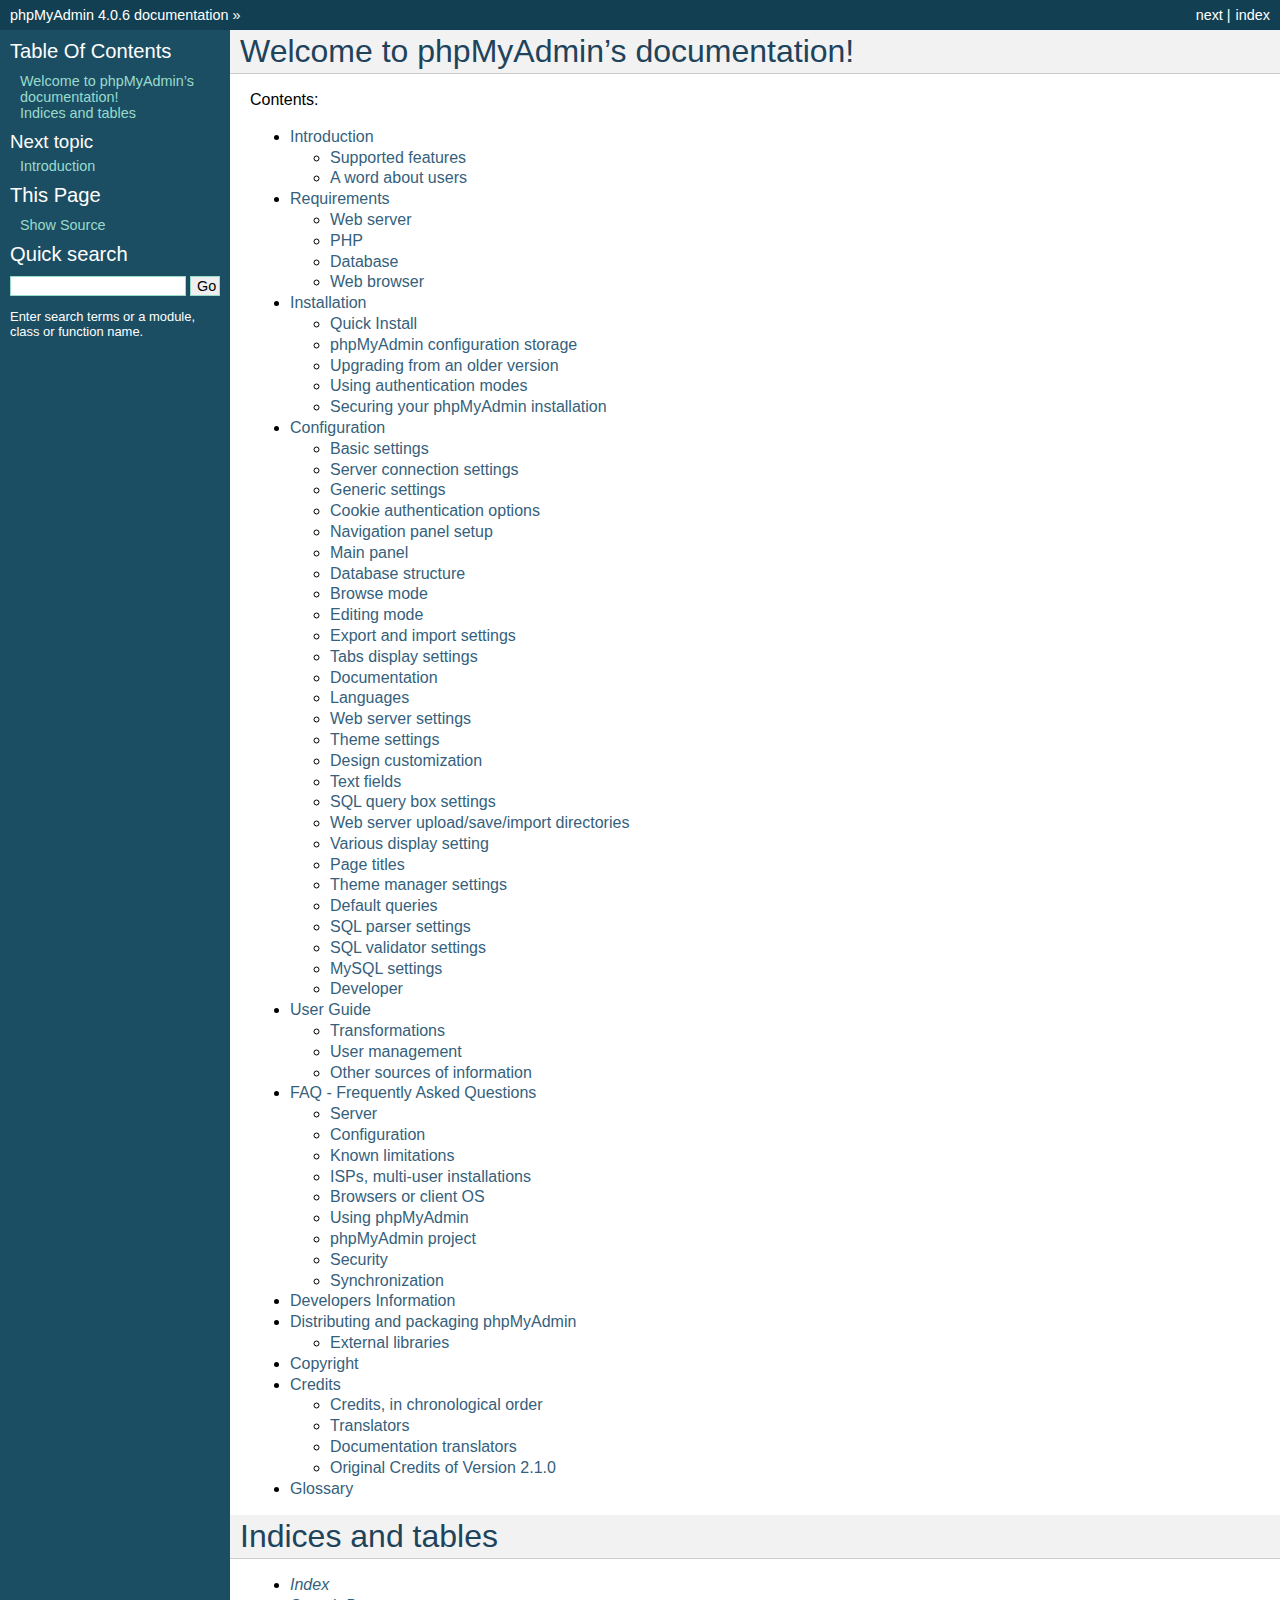
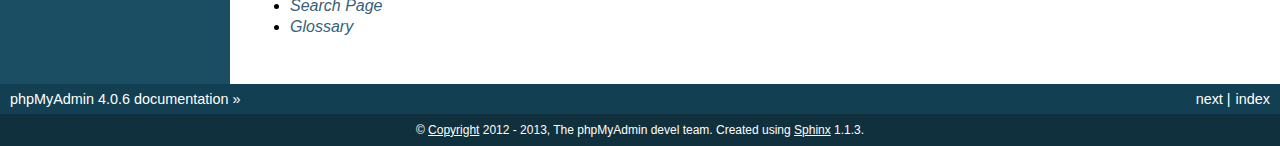
<file: Graduation_Paper_Hadoop/phpmyadmin/doc/html/index.html>
<!DOCTYPE html PUBLIC "-//W3C//DTD XHTML 1.0 Transitional//EN"
  "http://www.w3.org/TR/xhtml1/DTD/xhtml1-transitional.dtd">


<html xmlns="http://www.w3.org/1999/xhtml">
  <head>
    <meta http-equiv="Content-Type" content="text/html; charset=utf-8" />
    
    <title>Welcome to phpMyAdmin’s documentation! &mdash; phpMyAdmin 4.0.6 documentation</title>
    
    <link rel="stylesheet" href="_static/default.css" type="text/css" />
    <link rel="stylesheet" href="_static/pygments.css" type="text/css" />
    
    <script type="text/javascript">
      var DOCUMENTATION_OPTIONS = {
        URL_ROOT:    '',
        VERSION:     '4.0.6',
        COLLAPSE_INDEX: false,
        FILE_SUFFIX: '.html',
        HAS_SOURCE:  true
      };
    </script>
    <script type="text/javascript" src="_static/jquery.js"></script>
    <script type="text/javascript" src="_static/underscore.js"></script>
    <script type="text/javascript" src="_static/doctools.js"></script>
    <link rel="copyright" title="Copyright" href="copyright.html" />
    <link rel="top" title="phpMyAdmin 4.0.6 documentation" href="#" />
    <link rel="next" title="Introduction" href="intro.html" /> 
  </head>
  <body>
    <div class="related">
      <h3>Navigation</h3>
      <ul>
        <li class="right" style="margin-right: 10px">
          <a href="genindex.html" title="General Index"
             accesskey="I">index</a></li>
        <li class="right" >
          <a href="intro.html" title="Introduction"
             accesskey="N">next</a> |</li>
        <li><a href="#">phpMyAdmin 4.0.6 documentation</a> &raquo;</li> 
      </ul>
    </div>  

    <div class="document">
      <div class="documentwrapper">
        <div class="bodywrapper">
          <div class="body">
            
  <div class="section" id="welcome-to-phpmyadmin-s-documentation">
<h1>Welcome to phpMyAdmin&#8217;s documentation!<a class="headerlink" href="#welcome-to-phpmyadmin-s-documentation" title="Permalink to this headline">¶</a></h1>
<p>Contents:</p>
<div class="toctree-wrapper compound">
<ul>
<li class="toctree-l1"><a class="reference internal" href="intro.html">Introduction</a><ul>
<li class="toctree-l2"><a class="reference internal" href="intro.html#supported-features">Supported features</a></li>
<li class="toctree-l2"><a class="reference internal" href="intro.html#a-word-about-users">A word about users</a></li>
</ul>
</li>
<li class="toctree-l1"><a class="reference internal" href="require.html">Requirements</a><ul>
<li class="toctree-l2"><a class="reference internal" href="require.html#web-server">Web server</a></li>
<li class="toctree-l2"><a class="reference internal" href="require.html#php">PHP</a></li>
<li class="toctree-l2"><a class="reference internal" href="require.html#database">Database</a></li>
<li class="toctree-l2"><a class="reference internal" href="require.html#web-browser">Web browser</a></li>
</ul>
</li>
<li class="toctree-l1"><a class="reference internal" href="setup.html">Installation</a><ul>
<li class="toctree-l2"><a class="reference internal" href="setup.html#quick-install">Quick Install</a></li>
<li class="toctree-l2"><a class="reference internal" href="setup.html#phpmyadmin-configuration-storage">phpMyAdmin configuration storage</a></li>
<li class="toctree-l2"><a class="reference internal" href="setup.html#upgrading-from-an-older-version">Upgrading from an older version</a></li>
<li class="toctree-l2"><a class="reference internal" href="setup.html#using-authentication-modes">Using authentication modes</a></li>
<li class="toctree-l2"><a class="reference internal" href="setup.html#securing-your-phpmyadmin-installation">Securing your phpMyAdmin installation</a></li>
</ul>
</li>
<li class="toctree-l1"><a class="reference internal" href="config.html">Configuration</a><ul>
<li class="toctree-l2"><a class="reference internal" href="config.html#basic-settings">Basic settings</a></li>
<li class="toctree-l2"><a class="reference internal" href="config.html#server-connection-settings">Server connection settings</a></li>
<li class="toctree-l2"><a class="reference internal" href="config.html#generic-settings">Generic settings</a></li>
<li class="toctree-l2"><a class="reference internal" href="config.html#cookie-authentication-options">Cookie authentication options</a></li>
<li class="toctree-l2"><a class="reference internal" href="config.html#navigation-panel-setup">Navigation panel setup</a></li>
<li class="toctree-l2"><a class="reference internal" href="config.html#main-panel">Main panel</a></li>
<li class="toctree-l2"><a class="reference internal" href="config.html#database-structure">Database structure</a></li>
<li class="toctree-l2"><a class="reference internal" href="config.html#browse-mode">Browse mode</a></li>
<li class="toctree-l2"><a class="reference internal" href="config.html#editing-mode">Editing mode</a></li>
<li class="toctree-l2"><a class="reference internal" href="config.html#export-and-import-settings">Export and import settings</a></li>
<li class="toctree-l2"><a class="reference internal" href="config.html#tabs-display-settings">Tabs display settings</a></li>
<li class="toctree-l2"><a class="reference internal" href="config.html#documentation">Documentation</a></li>
<li class="toctree-l2"><a class="reference internal" href="config.html#languages">Languages</a></li>
<li class="toctree-l2"><a class="reference internal" href="config.html#web-server-settings">Web server settings</a></li>
<li class="toctree-l2"><a class="reference internal" href="config.html#theme-settings">Theme settings</a></li>
<li class="toctree-l2"><a class="reference internal" href="config.html#design-customization">Design customization</a></li>
<li class="toctree-l2"><a class="reference internal" href="config.html#text-fields">Text fields</a></li>
<li class="toctree-l2"><a class="reference internal" href="config.html#sql-query-box-settings">SQL query box settings</a></li>
<li class="toctree-l2"><a class="reference internal" href="config.html#web-server-upload-save-import-directories">Web server upload/save/import directories</a></li>
<li class="toctree-l2"><a class="reference internal" href="config.html#various-display-setting">Various display setting</a></li>
<li class="toctree-l2"><a class="reference internal" href="config.html#page-titles">Page titles</a></li>
<li class="toctree-l2"><a class="reference internal" href="config.html#theme-manager-settings">Theme manager settings</a></li>
<li class="toctree-l2"><a class="reference internal" href="config.html#default-queries">Default queries</a></li>
<li class="toctree-l2"><a class="reference internal" href="config.html#sql-parser-settings">SQL parser settings</a></li>
<li class="toctree-l2"><a class="reference internal" href="config.html#sql-validator-settings">SQL validator settings</a></li>
<li class="toctree-l2"><a class="reference internal" href="config.html#mysql-settings">MySQL settings</a></li>
<li class="toctree-l2"><a class="reference internal" href="config.html#developer">Developer</a></li>
</ul>
</li>
<li class="toctree-l1"><a class="reference internal" href="user.html">User Guide</a><ul>
<li class="toctree-l2"><a class="reference internal" href="transformations.html">Transformations</a></li>
<li class="toctree-l2"><a class="reference internal" href="privileges.html">User management</a></li>
<li class="toctree-l2"><a class="reference internal" href="other.html">Other sources of information</a></li>
</ul>
</li>
<li class="toctree-l1"><a class="reference internal" href="faq.html">FAQ - Frequently Asked Questions</a><ul>
<li class="toctree-l2"><a class="reference internal" href="faq.html#server">Server</a></li>
<li class="toctree-l2"><a class="reference internal" href="faq.html#configuration">Configuration</a></li>
<li class="toctree-l2"><a class="reference internal" href="faq.html#known-limitations">Known limitations</a></li>
<li class="toctree-l2"><a class="reference internal" href="faq.html#isps-multi-user-installations">ISPs, multi-user installations</a></li>
<li class="toctree-l2"><a class="reference internal" href="faq.html#browsers-or-client-os">Browsers or client OS</a></li>
<li class="toctree-l2"><a class="reference internal" href="faq.html#using-phpmyadmin">Using phpMyAdmin</a></li>
<li class="toctree-l2"><a class="reference internal" href="faq.html#phpmyadmin-project">phpMyAdmin project</a></li>
<li class="toctree-l2"><a class="reference internal" href="faq.html#security">Security</a></li>
<li class="toctree-l2"><a class="reference internal" href="faq.html#synchronization">Synchronization</a></li>
</ul>
</li>
<li class="toctree-l1"><a class="reference internal" href="developers.html">Developers Information</a></li>
<li class="toctree-l1"><a class="reference internal" href="vendors.html">Distributing and packaging phpMyAdmin</a><ul>
<li class="toctree-l2"><a class="reference internal" href="vendors.html#external-libraries">External libraries</a></li>
</ul>
</li>
<li class="toctree-l1"><a class="reference internal" href="copyright.html">Copyright</a></li>
<li class="toctree-l1"><a class="reference internal" href="credits.html">Credits</a><ul>
<li class="toctree-l2"><a class="reference internal" href="credits.html#credits-in-chronological-order">Credits, in chronological order</a></li>
<li class="toctree-l2"><a class="reference internal" href="credits.html#translators">Translators</a></li>
<li class="toctree-l2"><a class="reference internal" href="credits.html#documentation-translators">Documentation translators</a></li>
<li class="toctree-l2"><a class="reference internal" href="credits.html#original-credits-of-version-2-1-0">Original Credits of Version 2.1.0</a></li>
</ul>
</li>
<li class="toctree-l1"><a class="reference internal" href="glossary.html">Glossary</a></li>
</ul>
</div>
</div>
<div class="section" id="indices-and-tables">
<h1>Indices and tables<a class="headerlink" href="#indices-and-tables" title="Permalink to this headline">¶</a></h1>
<ul class="simple">
<li><a class="reference internal" href="genindex.html"><em>Index</em></a></li>
<li><a class="reference internal" href="search.html"><em>Search Page</em></a></li>
<li><a class="reference internal" href="glossary.html#glossary"><em>Glossary</em></a></li>
</ul>
</div>


          </div>
        </div>
      </div>
      <div class="sphinxsidebar">
        <div class="sphinxsidebarwrapper">
  <h3><a href="#">Table Of Contents</a></h3>
  <ul>
<li><a class="reference internal" href="#">Welcome to phpMyAdmin&#8217;s documentation!</a><ul>
</ul>
</li>
<li><a class="reference internal" href="#indices-and-tables">Indices and tables</a></li>
</ul>

  <h4>Next topic</h4>
  <p class="topless"><a href="intro.html"
                        title="next chapter">Introduction</a></p>
  <h3>This Page</h3>
  <ul class="this-page-menu">
    <li><a href="_sources/index.txt"
           rel="nofollow">Show Source</a></li>
  </ul>
<div id="searchbox" style="display: none">
  <h3>Quick search</h3>
    <form class="search" action="search.html" method="get">
      <input type="text" name="q" />
      <input type="submit" value="Go" />
      <input type="hidden" name="check_keywords" value="yes" />
      <input type="hidden" name="area" value="default" />
    </form>
    <p class="searchtip" style="font-size: 90%">
    Enter search terms or a module, class or function name.
    </p>
</div>
<script type="text/javascript">$('#searchbox').show(0);</script>
        </div>
      </div>
      <div class="clearer"></div>
    </div>
    <div class="related">
      <h3>Navigation</h3>
      <ul>
        <li class="right" style="margin-right: 10px">
          <a href="genindex.html" title="General Index"
             >index</a></li>
        <li class="right" >
          <a href="intro.html" title="Introduction"
             >next</a> |</li>
        <li><a href="#">phpMyAdmin 4.0.6 documentation</a> &raquo;</li> 
      </ul>
    </div>
    <div class="footer">
        &copy; <a href="copyright.html">Copyright</a> 2012 - 2013, The phpMyAdmin devel team.
      Created using <a href="http://sphinx.pocoo.org/">Sphinx</a> 1.1.3.
    </div>
  </body>
</html>
</file>
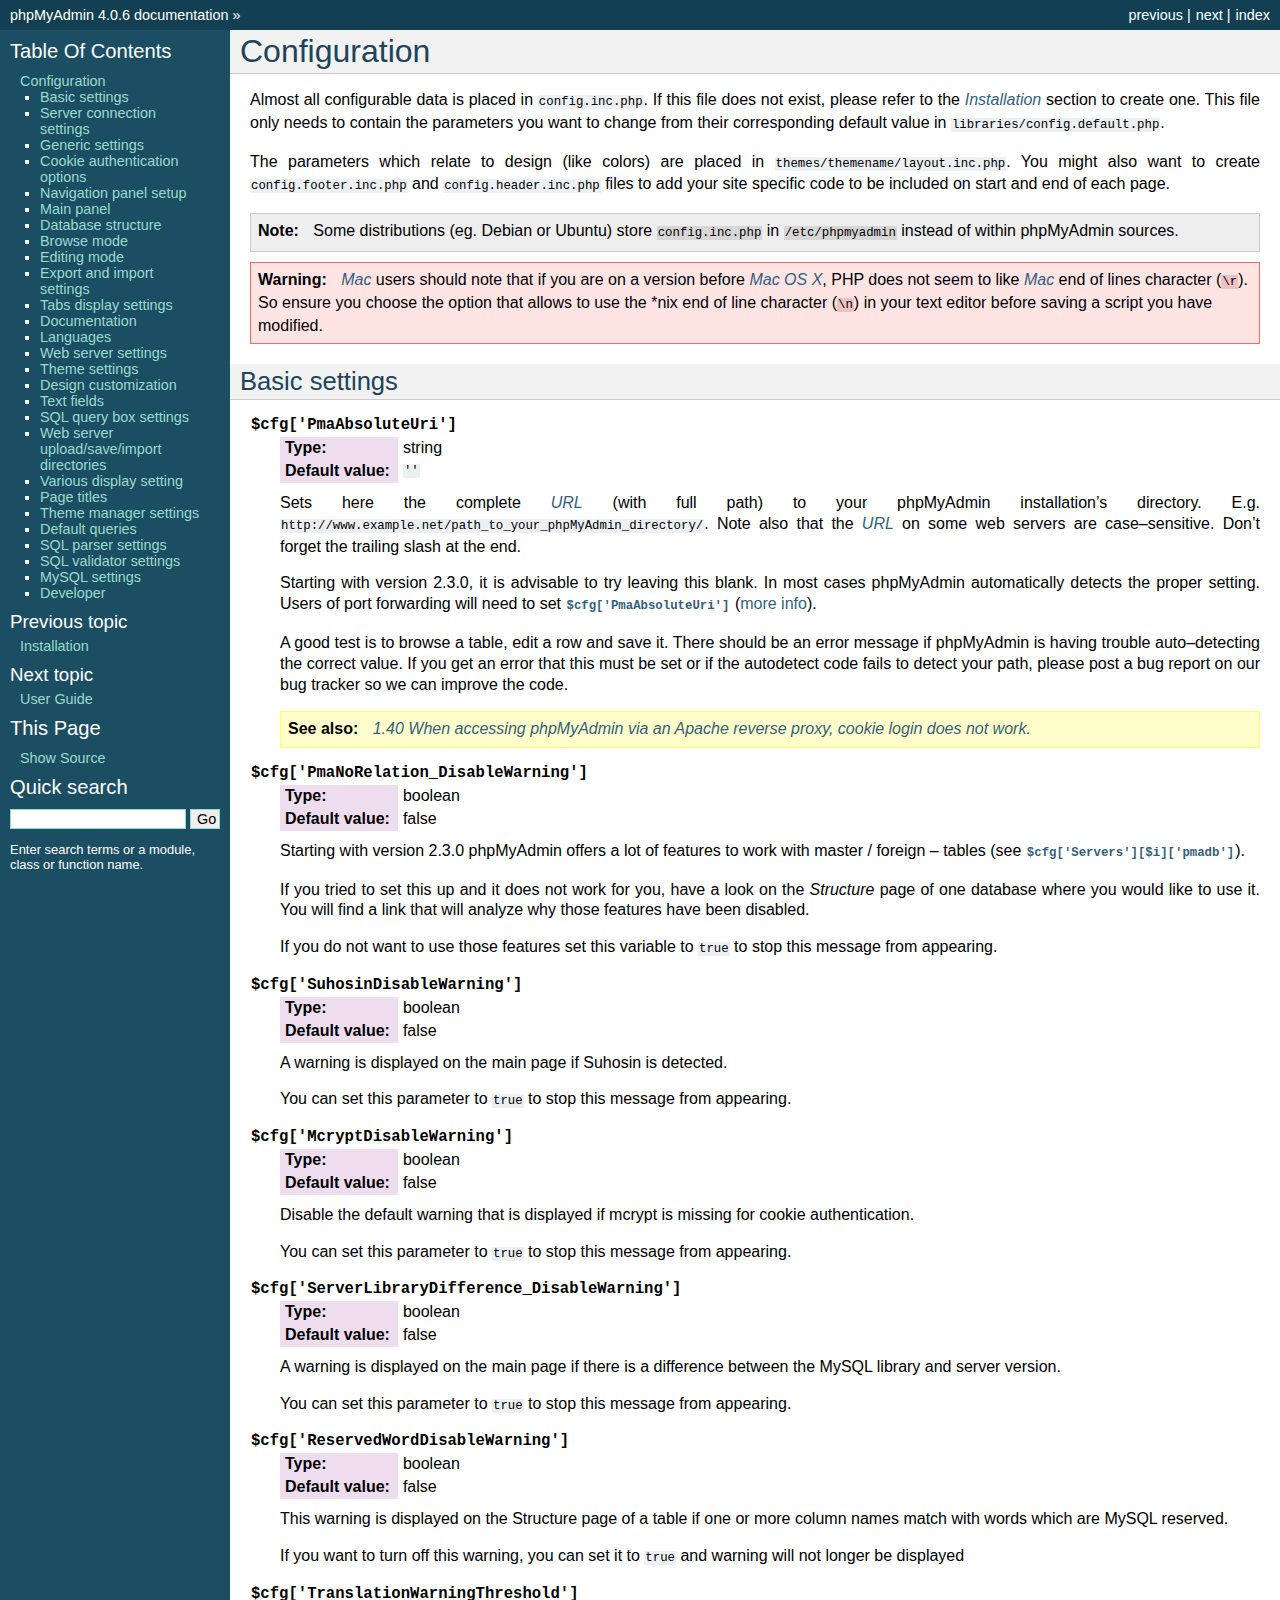
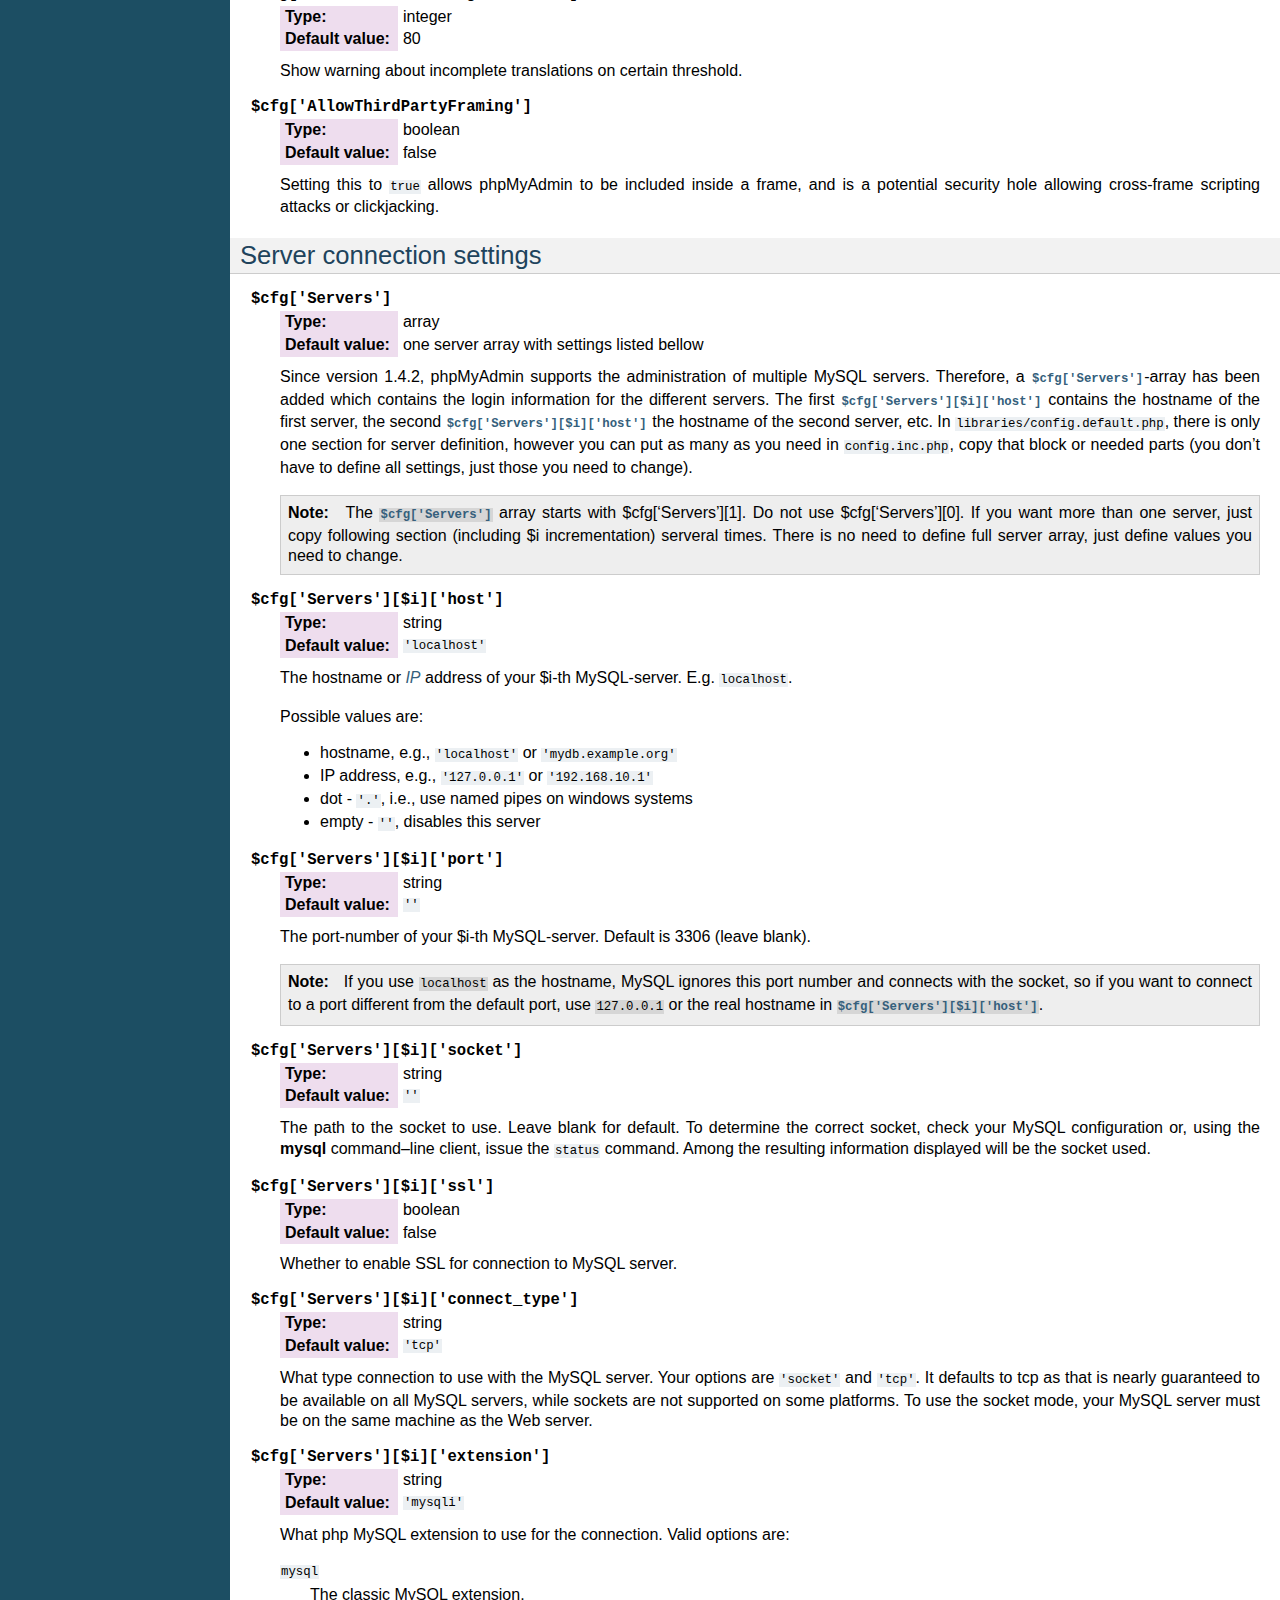
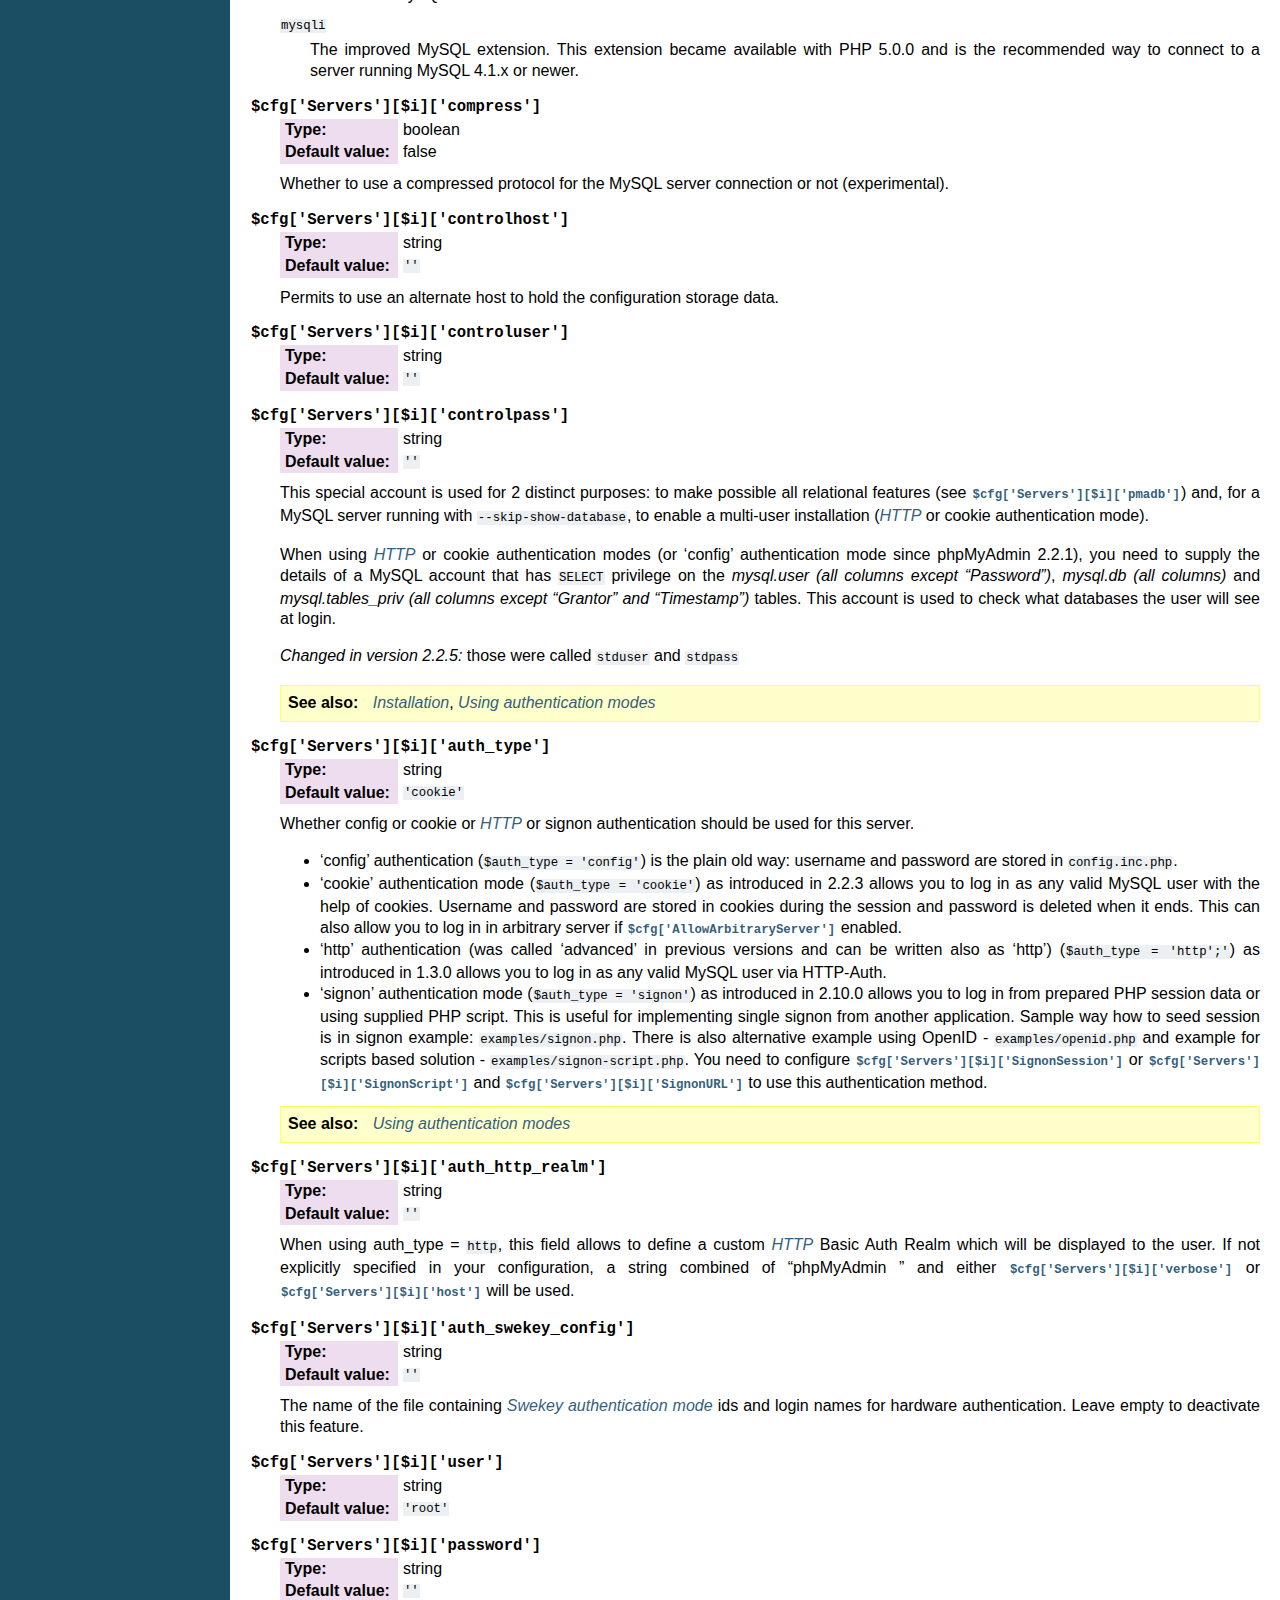
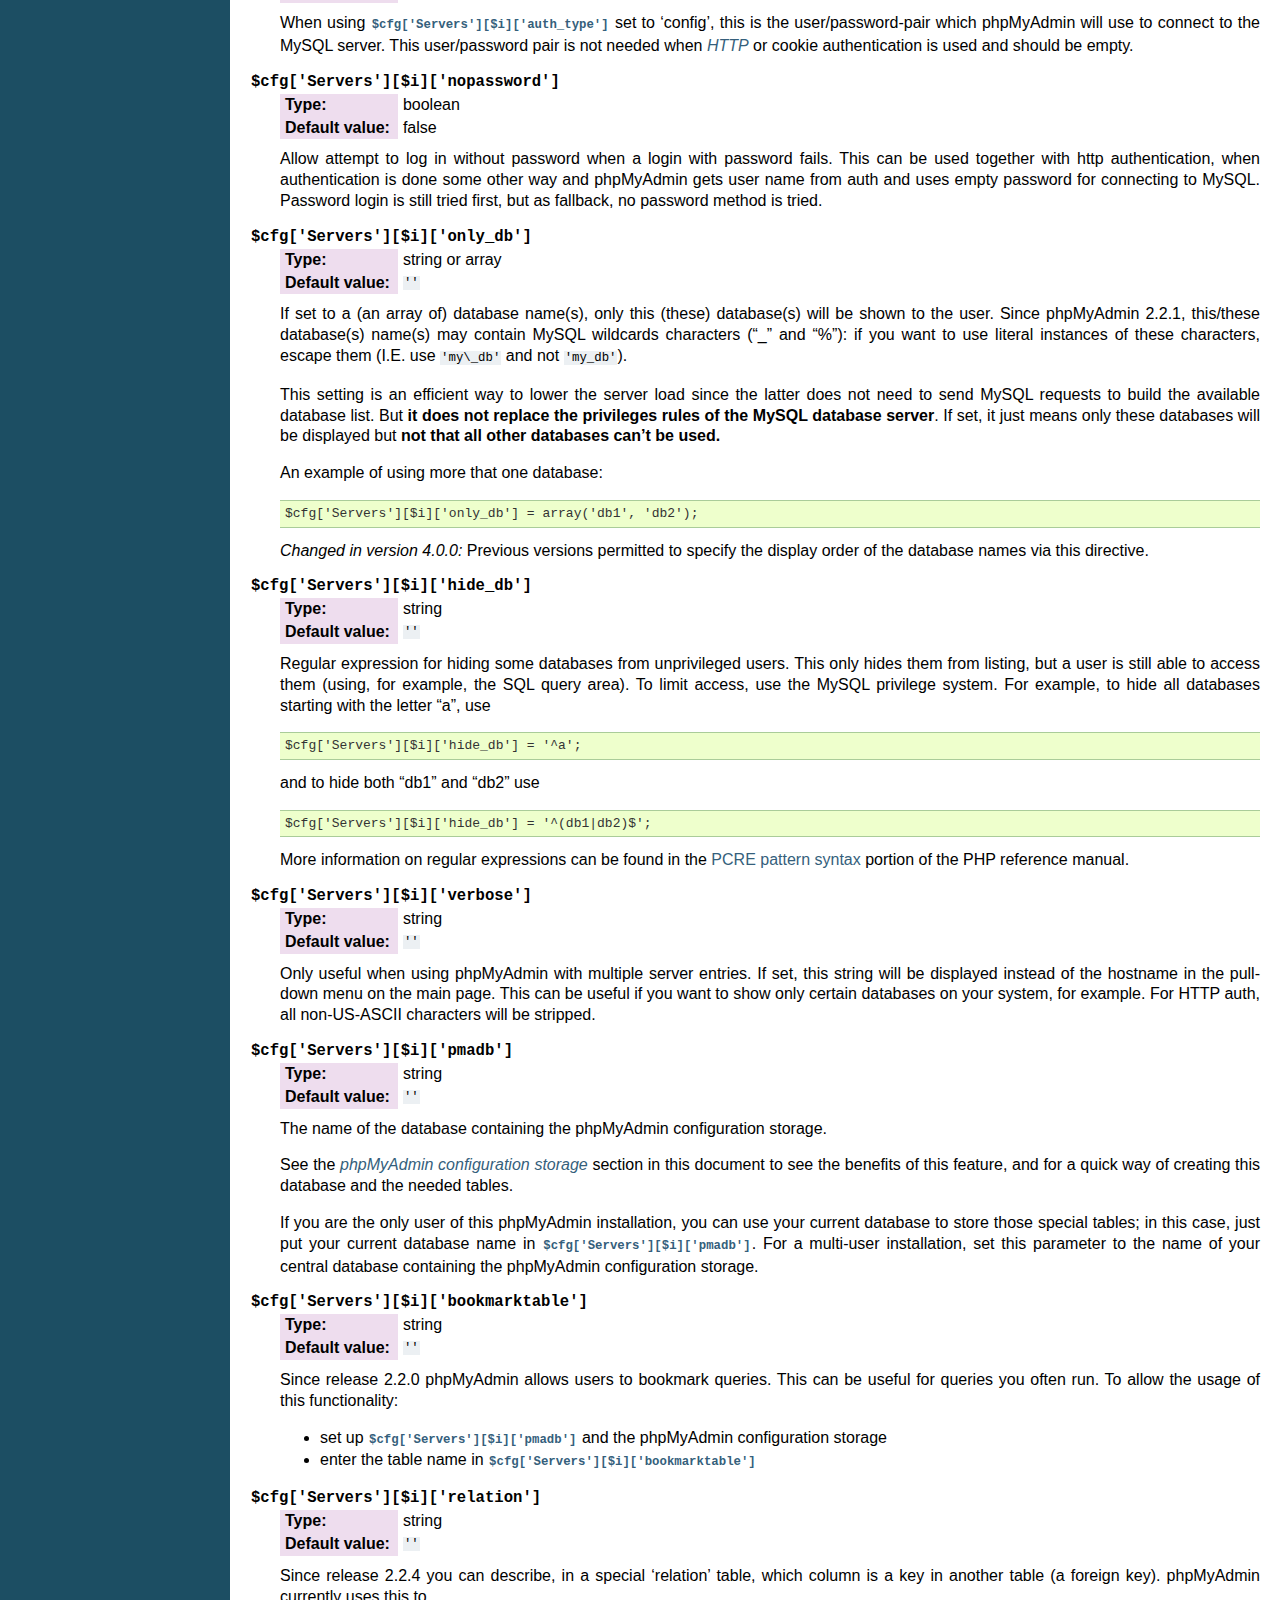
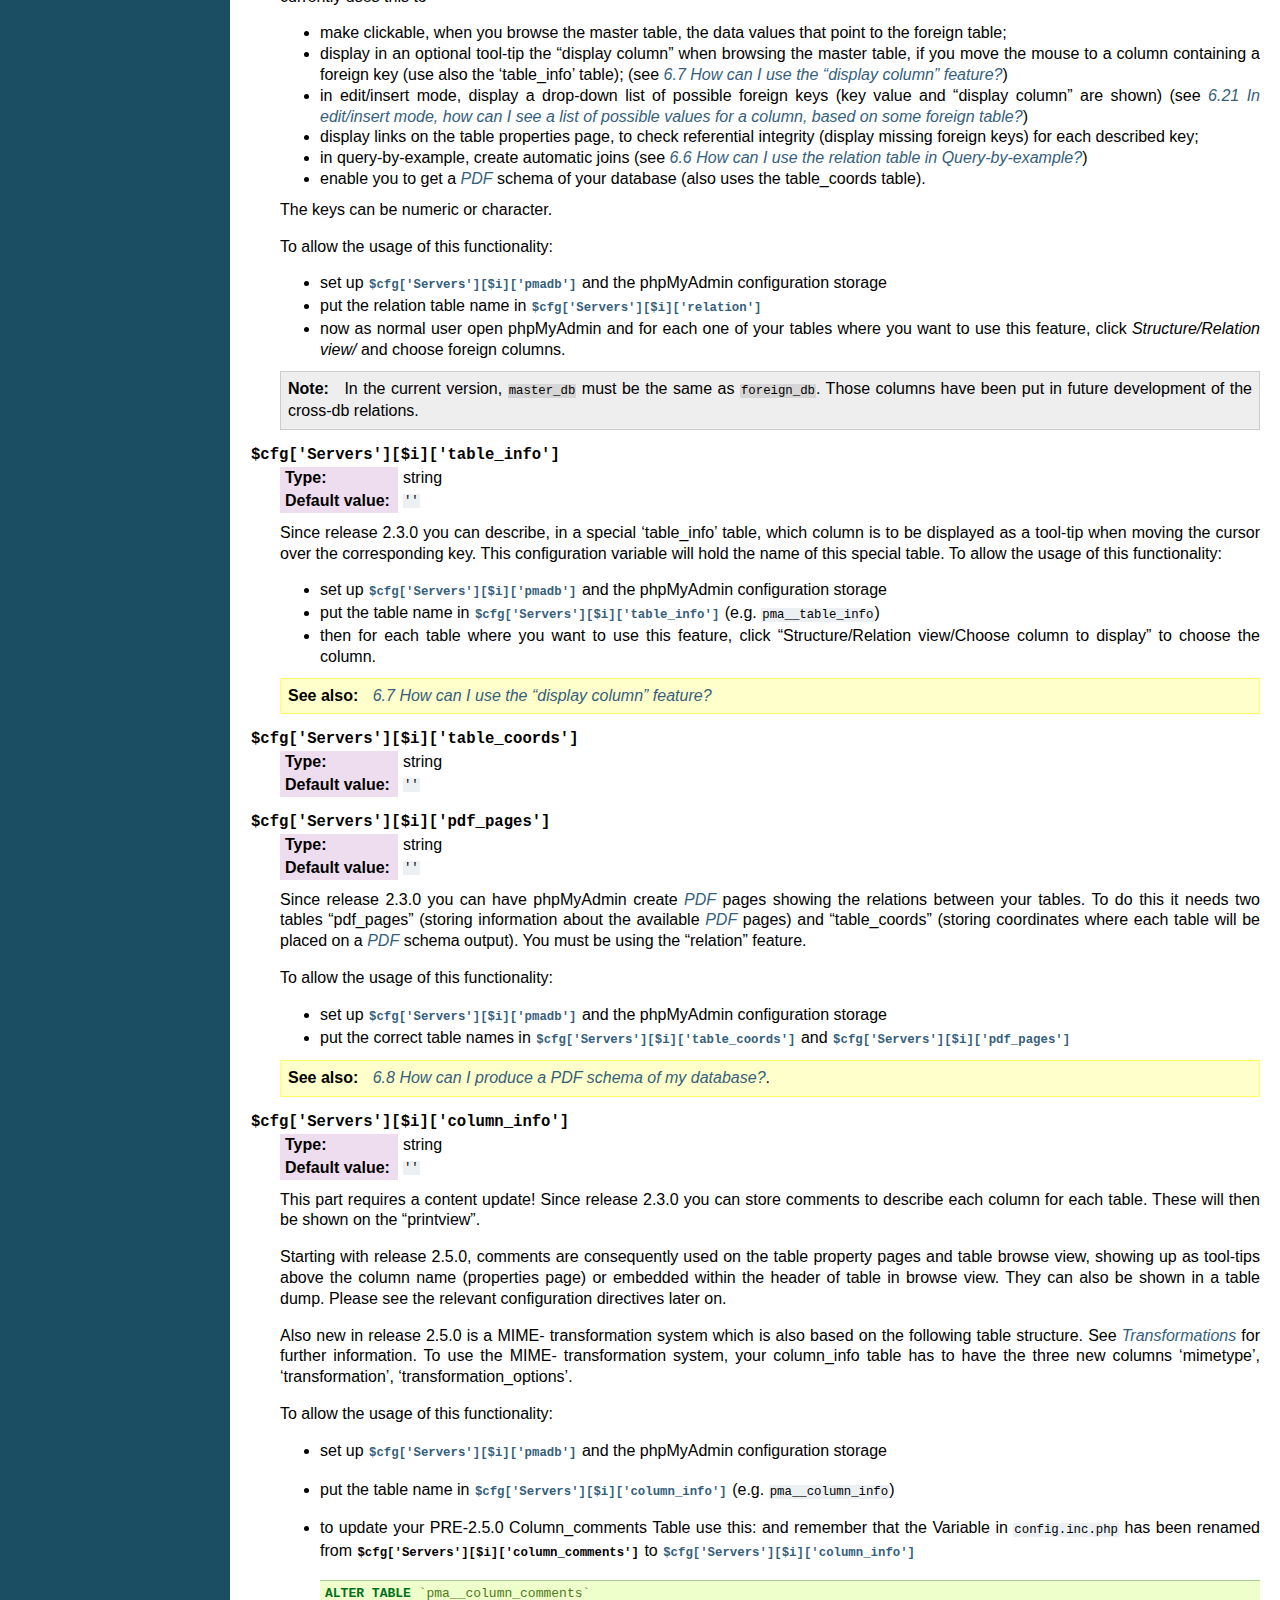
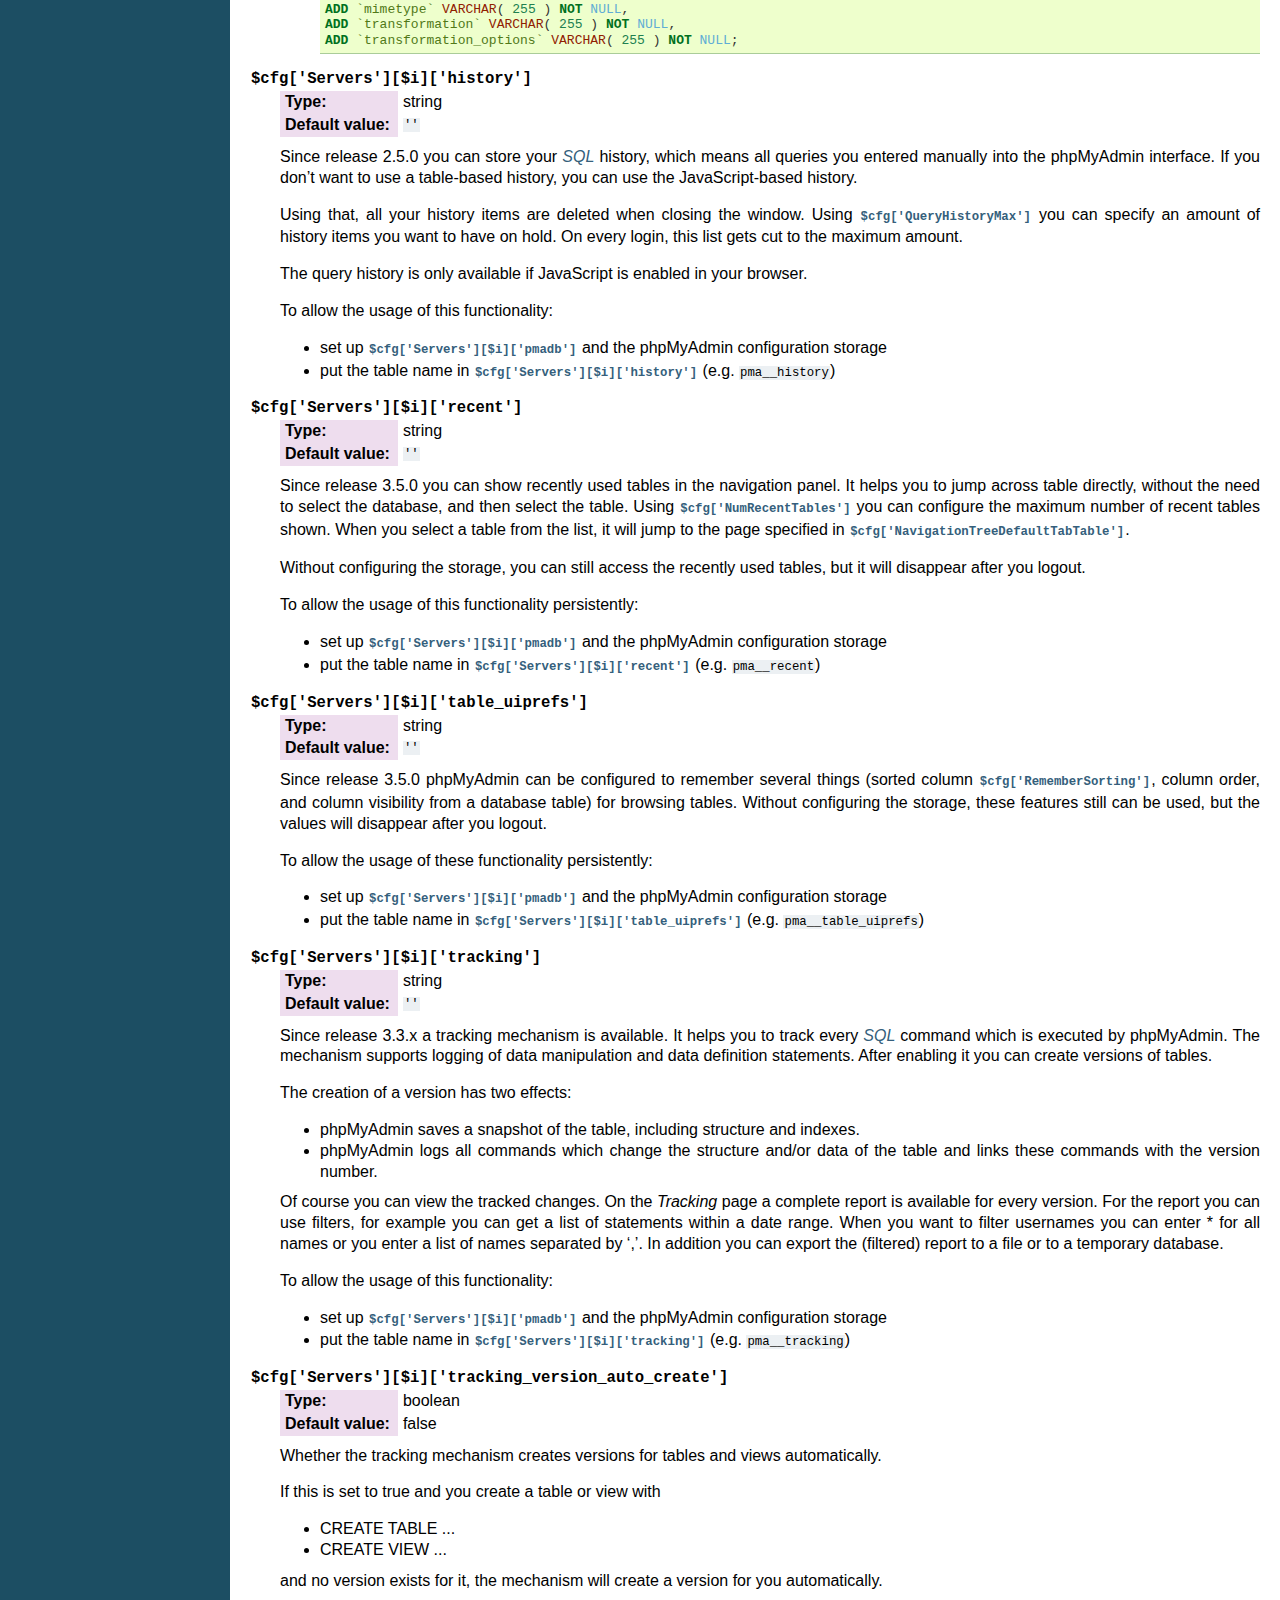
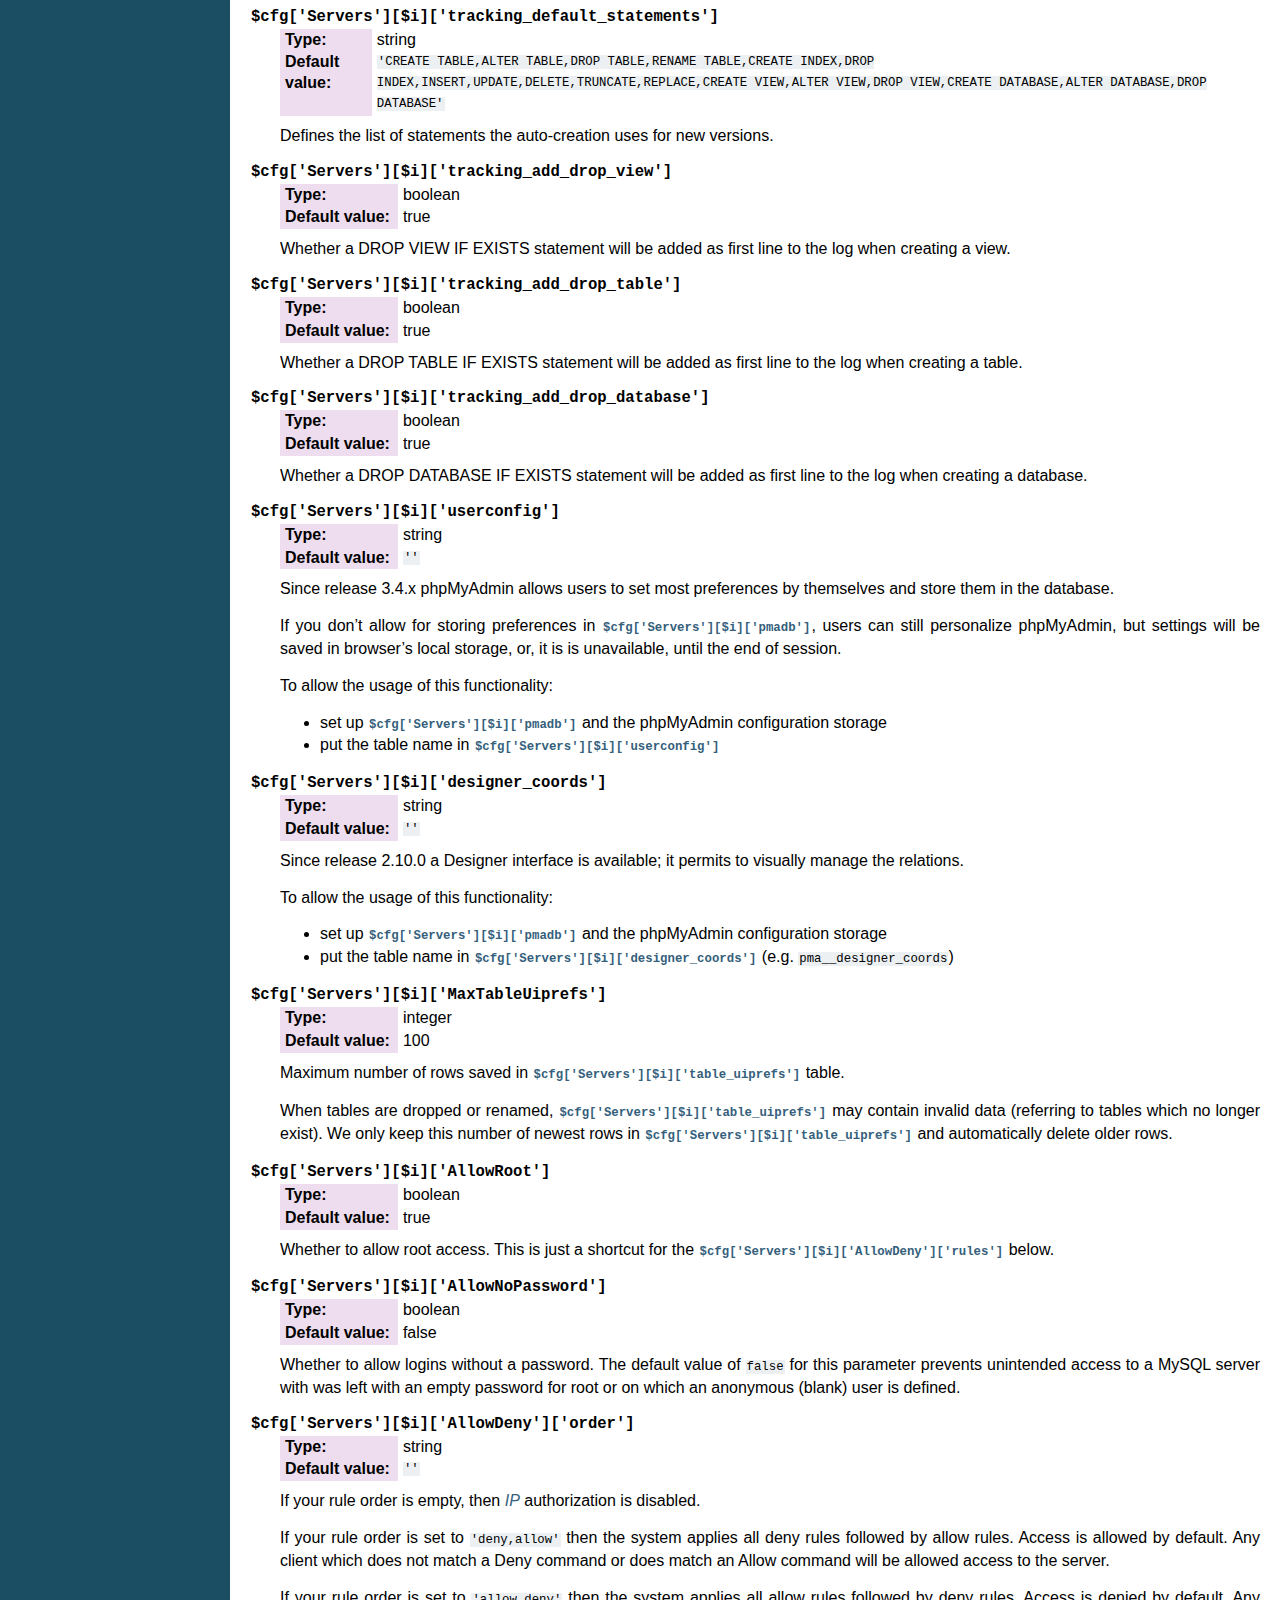
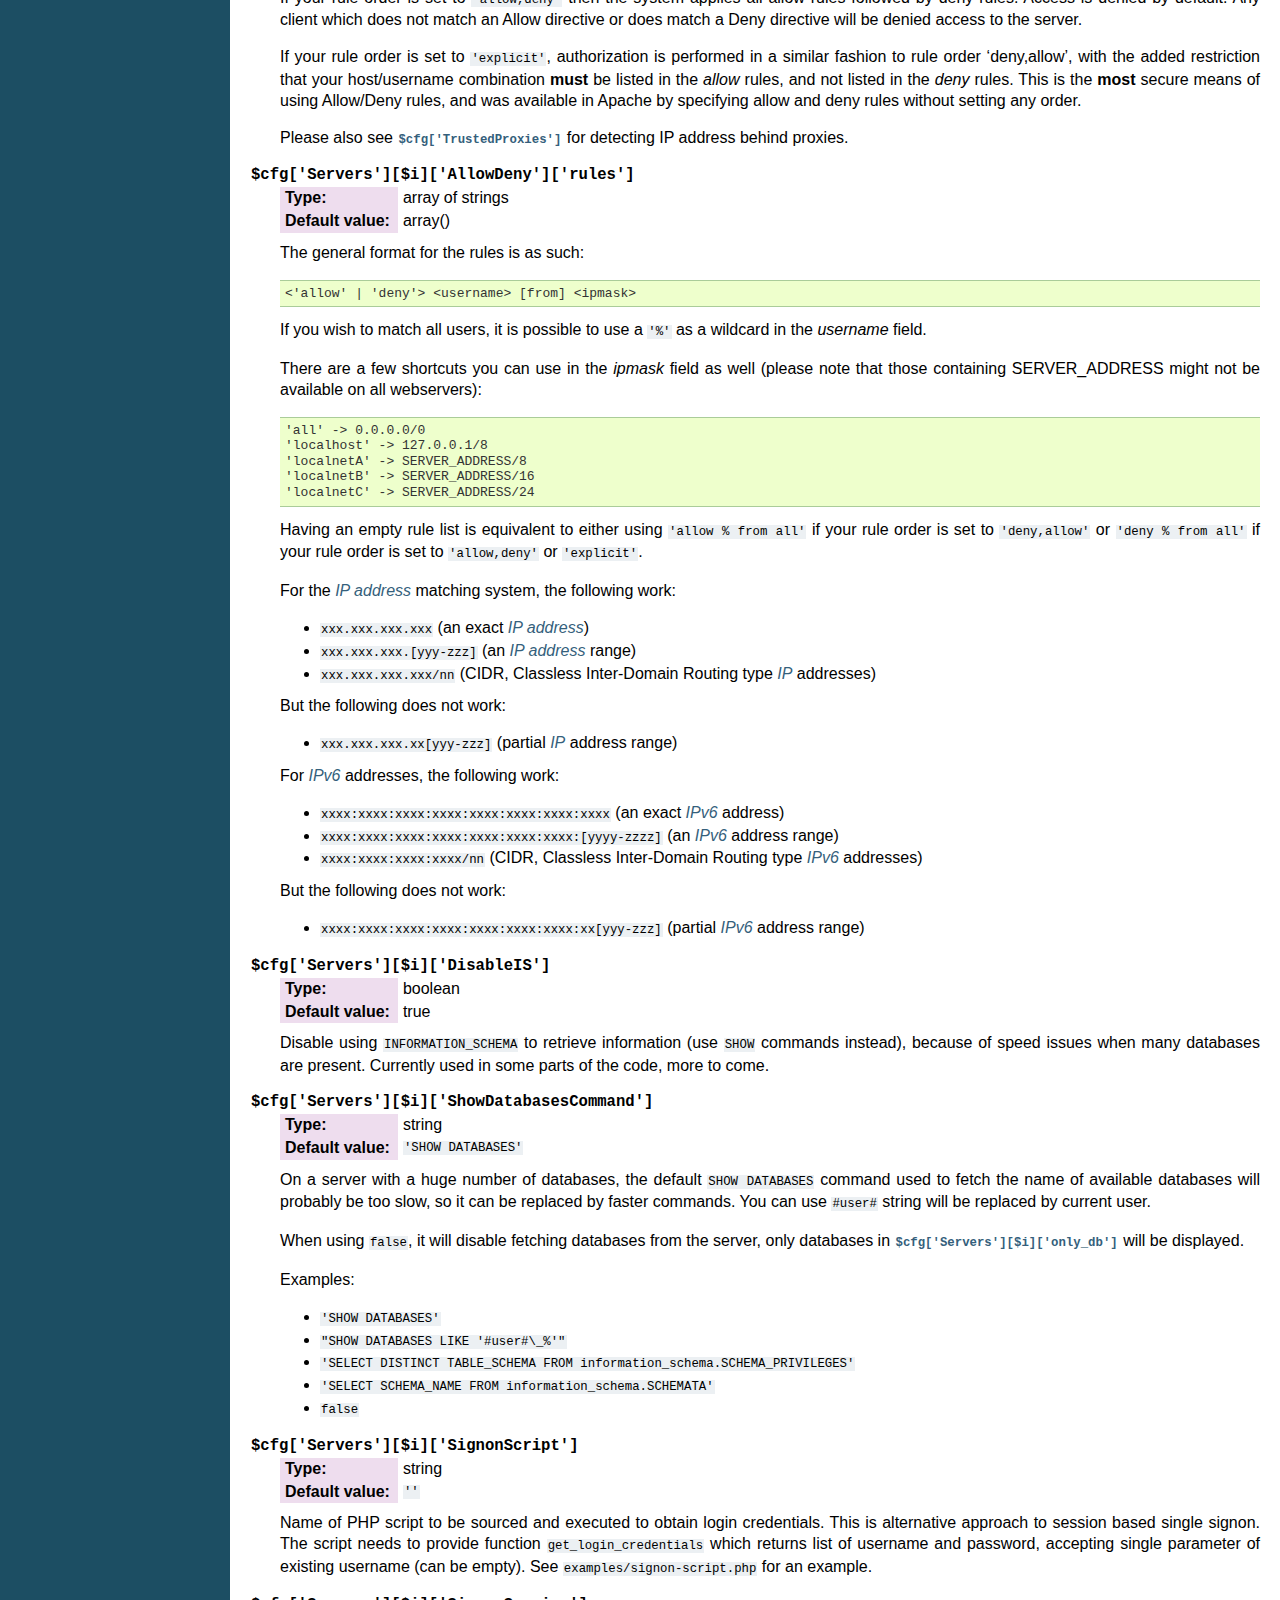
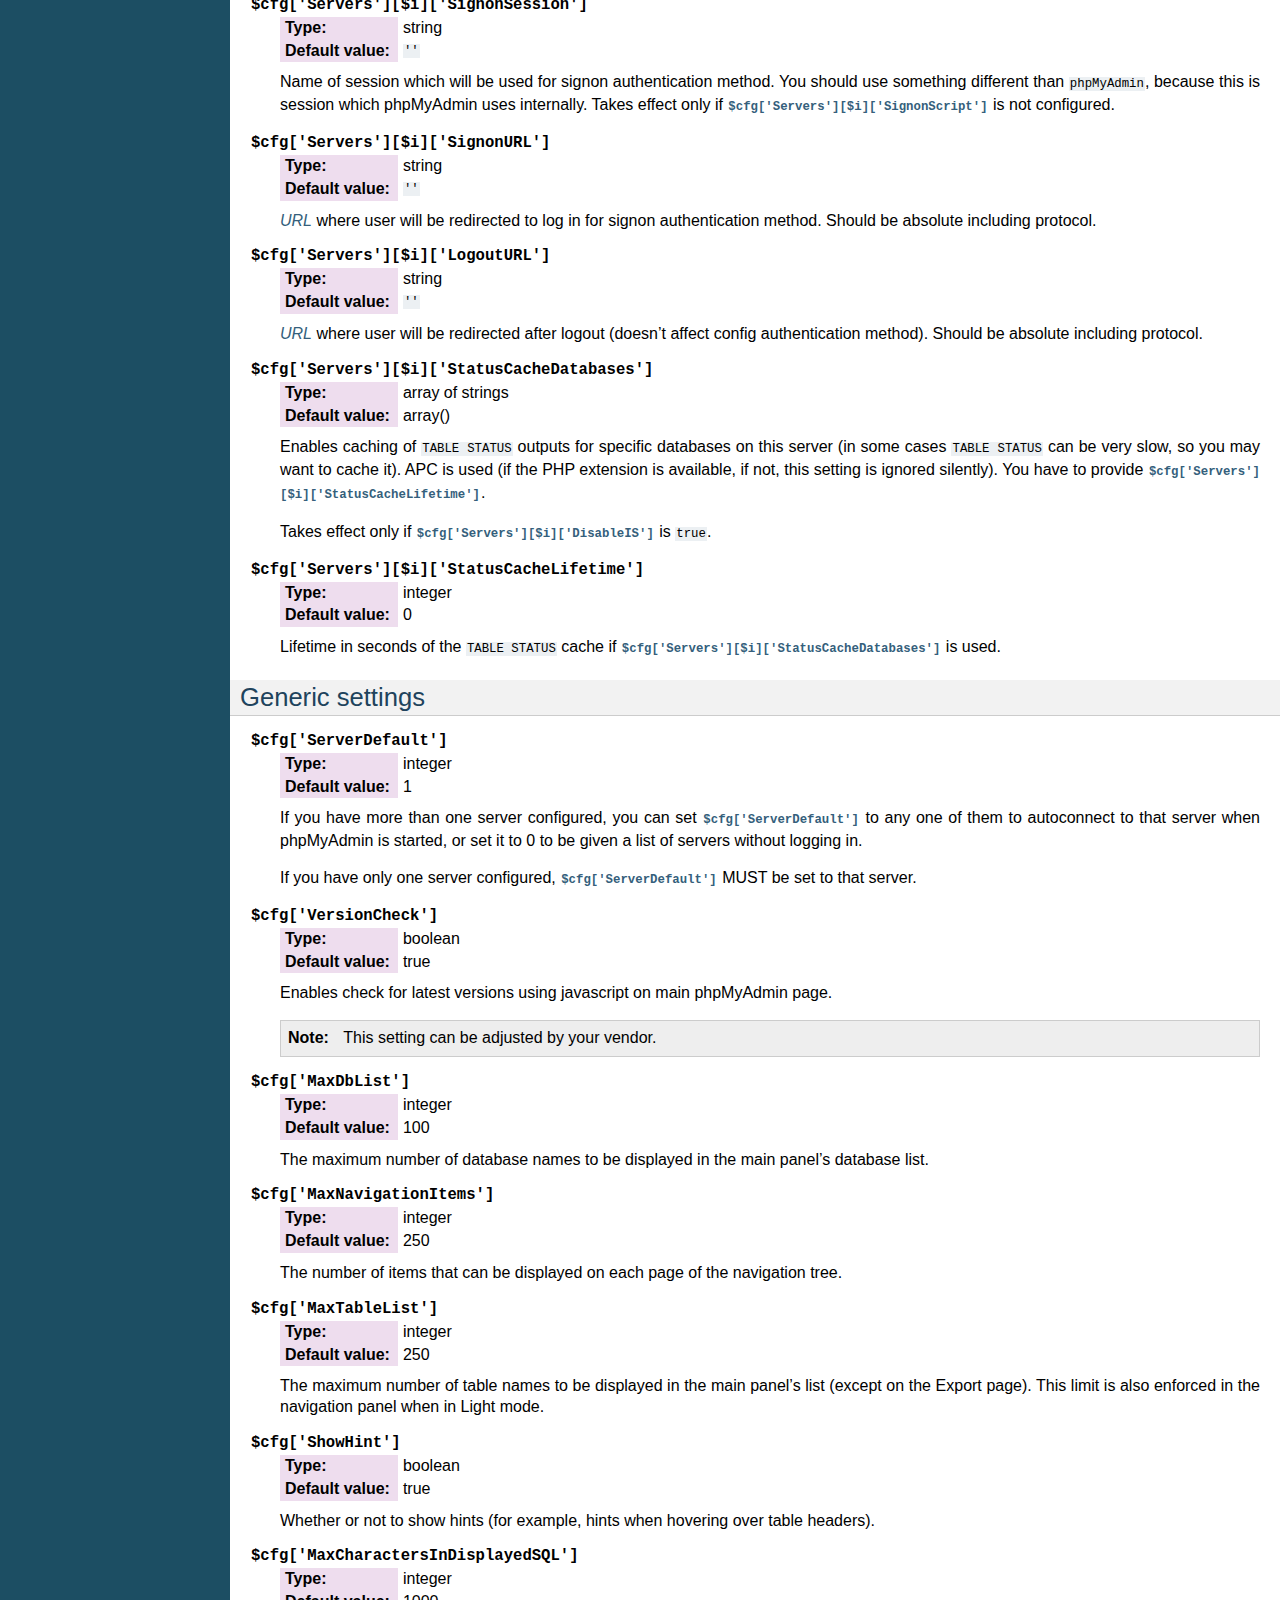
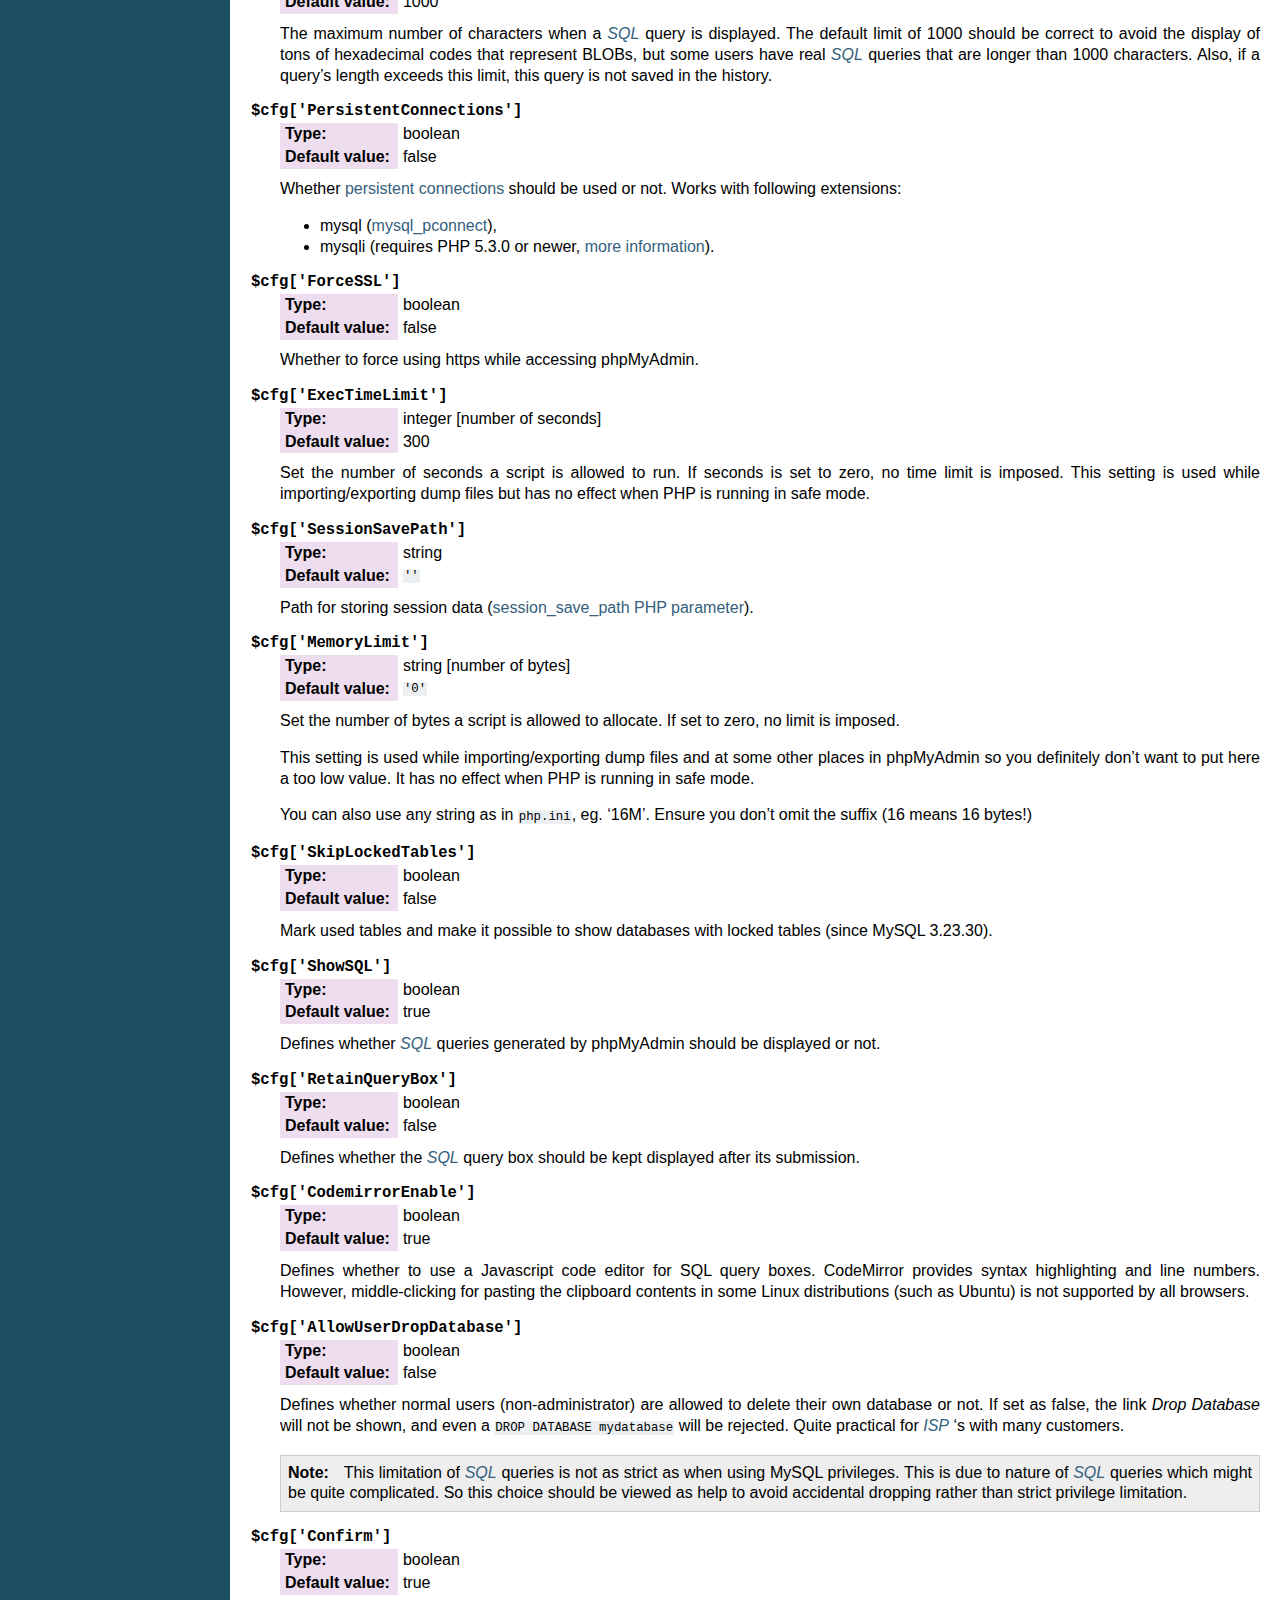
<file: Graduation_Paper_Hadoop/phpmyadmin/doc/html/config.html>
<!DOCTYPE html PUBLIC "-//W3C//DTD XHTML 1.0 Transitional//EN"
  "http://www.w3.org/TR/xhtml1/DTD/xhtml1-transitional.dtd">


<html xmlns="http://www.w3.org/1999/xhtml">
  <head>
    <meta http-equiv="Content-Type" content="text/html; charset=utf-8" />
    
    <title>Configuration &mdash; phpMyAdmin 4.0.6 documentation</title>
    
    <link rel="stylesheet" href="_static/default.css" type="text/css" />
    <link rel="stylesheet" href="_static/pygments.css" type="text/css" />
    
    <script type="text/javascript">
      var DOCUMENTATION_OPTIONS = {
        URL_ROOT:    '',
        VERSION:     '4.0.6',
        COLLAPSE_INDEX: false,
        FILE_SUFFIX: '.html',
        HAS_SOURCE:  true
      };
    </script>
    <script type="text/javascript" src="_static/jquery.js"></script>
    <script type="text/javascript" src="_static/underscore.js"></script>
    <script type="text/javascript" src="_static/doctools.js"></script>
    <link rel="copyright" title="Copyright" href="copyright.html" />
    <link rel="top" title="phpMyAdmin 4.0.6 documentation" href="index.html" />
    <link rel="next" title="User Guide" href="user.html" />
    <link rel="prev" title="Installation" href="setup.html" /> 
  </head>
  <body>
    <div class="related">
      <h3>Navigation</h3>
      <ul>
        <li class="right" style="margin-right: 10px">
          <a href="genindex.html" title="General Index"
             accesskey="I">index</a></li>
        <li class="right" >
          <a href="user.html" title="User Guide"
             accesskey="N">next</a> |</li>
        <li class="right" >
          <a href="setup.html" title="Installation"
             accesskey="P">previous</a> |</li>
        <li><a href="index.html">phpMyAdmin 4.0.6 documentation</a> &raquo;</li> 
      </ul>
    </div>  

    <div class="document">
      <div class="documentwrapper">
        <div class="bodywrapper">
          <div class="body">
            
  <div class="section" id="configuration">
<span id="config"></span><span id="index-0"></span><h1>Configuration<a class="headerlink" href="#configuration" title="Permalink to this headline">¶</a></h1>
<p>Almost all configurable data is placed in <tt class="file docutils literal"><span class="pre">config.inc.php</span></tt>. If this file
does not exist, please refer to the <a class="reference internal" href="setup.html#setup"><em>Installation</em></a> section to create one. This
file only needs to contain the parameters you want to change from their
corresponding default value in <tt class="file docutils literal"><span class="pre">libraries/config.default.php</span></tt>.</p>
<p>The parameters which relate to design (like colors) are placed in
<tt class="file docutils literal"><span class="pre">themes/themename/layout.inc.php</span></tt>. You might also want to create
<tt class="file docutils literal"><span class="pre">config.footer.inc.php</span></tt> and <tt class="file docutils literal"><span class="pre">config.header.inc.php</span></tt> files to add
your site specific code to be included on start and end of each page.</p>
<div class="admonition note">
<p class="first admonition-title">Note</p>
<p class="last">Some distributions (eg. Debian or Ubuntu) store <tt class="file docutils literal"><span class="pre">config.inc.php</span></tt> in
<tt class="docutils literal"><span class="pre">/etc/phpmyadmin</span></tt> instead of within phpMyAdmin sources.</p>
</div>
<div class="admonition warning">
<p class="first admonition-title">Warning</p>
<p class="last"><a class="reference internal" href="glossary.html#term-mac"><em class="xref std std-term">Mac</em></a> users should note that if you are on a version before
<a class="reference internal" href="glossary.html#term-mac-os-x"><em class="xref std std-term">Mac OS X</em></a>, PHP does not seem to
like <a class="reference internal" href="glossary.html#term-mac"><em class="xref std std-term">Mac</em></a> end of lines character (<tt class="docutils literal"><span class="pre">\r</span></tt>). So
ensure you choose the option that allows to use the *nix end of line
character (<tt class="docutils literal"><span class="pre">\n</span></tt>) in your text editor before saving a script you have
modified.</p>
</div>
<div class="section" id="basic-settings">
<h2>Basic settings<a class="headerlink" href="#basic-settings" title="Permalink to this headline">¶</a></h2>
<dl class="option">
<dt id="cfg_PmaAbsoluteUri">
<tt class="descname">$cfg['PmaAbsoluteUri']</tt><a class="headerlink" href="#cfg_PmaAbsoluteUri" title="Permalink to this definition">¶</a></dt>
<dd><table class="docutils field-list" frame="void" rules="none">
<col class="field-name" />
<col class="field-body" />
<tbody valign="top">
<tr class="field-odd field"><th class="field-name">Type:</th><td class="field-body">string</td>
</tr>
<tr class="field-even field"><th class="field-name">Default value:</th><td class="field-body"><tt class="docutils literal"><span class="pre">''</span></tt></td>
</tr>
</tbody>
</table>
<p>Sets here the complete <a class="reference internal" href="glossary.html#term-url"><em class="xref std std-term">URL</em></a> (with full path) to your phpMyAdmin
installation&#8217;s directory. E.g.
<tt class="docutils literal"><span class="pre">http://www.example.net/path_to_your_phpMyAdmin_directory/</span></tt>.  Note also
that the <a class="reference internal" href="glossary.html#term-url"><em class="xref std std-term">URL</em></a> on some web servers are case–sensitive. Don’t forget
the trailing slash at the end.</p>
<p>Starting with version 2.3.0, it is advisable to try leaving this blank. In
most cases phpMyAdmin automatically detects the proper setting. Users of
port forwarding will need to set <span class="target" id="index-1"></span><a class="reference internal" href="#cfg_PmaAbsoluteUri"><tt class="xref config config-option docutils literal"><span class="pre">$cfg['PmaAbsoluteUri']</span></tt></a>
(<a class="reference external" href="https://sourceforge.net/p/phpmyadmin/support-requests/795/">more info</a>).</p>
<p>A good test is to browse a table, edit a row and save it. There should be
an error message if phpMyAdmin is having trouble auto–detecting the correct
value. If you get an error that this must be set or if the autodetect code
fails to detect your path, please post a bug report on our bug tracker so
we can improve the code.</p>
<div class="admonition-see-also admonition seealso">
<p class="first admonition-title">See also</p>
<p class="last"><a class="reference internal" href="faq.html#faq1-40"><em>1.40 When accessing phpMyAdmin via an Apache reverse proxy, cookie login does not work.</em></a></p>
</div>
</dd></dl>

<dl class="option">
<dt id="cfg_PmaNoRelation_DisableWarning">
<tt class="descname">$cfg['PmaNoRelation_DisableWarning']</tt><a class="headerlink" href="#cfg_PmaNoRelation_DisableWarning" title="Permalink to this definition">¶</a></dt>
<dd><table class="docutils field-list" frame="void" rules="none">
<col class="field-name" />
<col class="field-body" />
<tbody valign="top">
<tr class="field-odd field"><th class="field-name">Type:</th><td class="field-body">boolean</td>
</tr>
<tr class="field-even field"><th class="field-name">Default value:</th><td class="field-body">false</td>
</tr>
</tbody>
</table>
<p>Starting with version 2.3.0 phpMyAdmin offers a lot of features to
work with master / foreign – tables (see <span class="target" id="index-2"></span><a class="reference internal" href="#cfg_Servers_pmadb"><tt class="xref config config-option docutils literal"><span class="pre">$cfg['Servers'][$i]['pmadb']</span></tt></a>).</p>
<p>If you tried to set this
up and it does not work for you, have a look on the <em class="guilabel">Structure</em> page
of one database where you would like to use it. You will find a link
that will analyze why those features have been disabled.</p>
<p>If you do not want to use those features set this variable to <tt class="docutils literal"><span class="pre">true</span></tt> to
stop this message from appearing.</p>
</dd></dl>

<dl class="option">
<dt id="cfg_SuhosinDisableWarning">
<tt class="descname">$cfg['SuhosinDisableWarning']</tt><a class="headerlink" href="#cfg_SuhosinDisableWarning" title="Permalink to this definition">¶</a></dt>
<dd><table class="docutils field-list" frame="void" rules="none">
<col class="field-name" />
<col class="field-body" />
<tbody valign="top">
<tr class="field-odd field"><th class="field-name">Type:</th><td class="field-body">boolean</td>
</tr>
<tr class="field-even field"><th class="field-name">Default value:</th><td class="field-body">false</td>
</tr>
</tbody>
</table>
<p>A warning is displayed on the main page if Suhosin is detected.</p>
<p>You can set this parameter to <tt class="docutils literal"><span class="pre">true</span></tt> to stop this message from appearing.</p>
</dd></dl>

<dl class="option">
<dt id="cfg_McryptDisableWarning">
<tt class="descname">$cfg['McryptDisableWarning']</tt><a class="headerlink" href="#cfg_McryptDisableWarning" title="Permalink to this definition">¶</a></dt>
<dd><table class="docutils field-list" frame="void" rules="none">
<col class="field-name" />
<col class="field-body" />
<tbody valign="top">
<tr class="field-odd field"><th class="field-name">Type:</th><td class="field-body">boolean</td>
</tr>
<tr class="field-even field"><th class="field-name">Default value:</th><td class="field-body">false</td>
</tr>
</tbody>
</table>
<p>Disable the default warning that is displayed if mcrypt is missing for
cookie authentication.</p>
<p>You can set this parameter to <tt class="docutils literal"><span class="pre">true</span></tt> to stop this message from appearing.</p>
</dd></dl>

<dl class="option">
<dt id="cfg_ServerLibraryDifference_DisableWarning">
<tt class="descname">$cfg['ServerLibraryDifference_DisableWarning']</tt><a class="headerlink" href="#cfg_ServerLibraryDifference_DisableWarning" title="Permalink to this definition">¶</a></dt>
<dd><table class="docutils field-list" frame="void" rules="none">
<col class="field-name" />
<col class="field-body" />
<tbody valign="top">
<tr class="field-odd field"><th class="field-name">Type:</th><td class="field-body">boolean</td>
</tr>
<tr class="field-even field"><th class="field-name">Default value:</th><td class="field-body">false</td>
</tr>
</tbody>
</table>
<p>A warning is displayed on the main page if there is a difference
between the MySQL library and server version.</p>
<p>You can set this parameter to <tt class="docutils literal"><span class="pre">true</span></tt> to stop this message from appearing.</p>
</dd></dl>

<dl class="option">
<dt id="cfg_ReservedWordDisableWarning">
<tt class="descname">$cfg['ReservedWordDisableWarning']</tt><a class="headerlink" href="#cfg_ReservedWordDisableWarning" title="Permalink to this definition">¶</a></dt>
<dd><table class="docutils field-list" frame="void" rules="none">
<col class="field-name" />
<col class="field-body" />
<tbody valign="top">
<tr class="field-odd field"><th class="field-name">Type:</th><td class="field-body">boolean</td>
</tr>
<tr class="field-even field"><th class="field-name">Default value:</th><td class="field-body">false</td>
</tr>
</tbody>
</table>
<p>This warning is displayed on the Structure page of a table if one or more
column names match with words which are MySQL reserved.</p>
<p>If you want to turn off this warning, you can set it to <tt class="docutils literal"><span class="pre">true</span></tt> and
warning will not longer be displayed</p>
</dd></dl>

<dl class="option">
<dt id="cfg_TranslationWarningThreshold">
<tt class="descname">$cfg['TranslationWarningThreshold']</tt><a class="headerlink" href="#cfg_TranslationWarningThreshold" title="Permalink to this definition">¶</a></dt>
<dd><table class="docutils field-list" frame="void" rules="none">
<col class="field-name" />
<col class="field-body" />
<tbody valign="top">
<tr class="field-odd field"><th class="field-name">Type:</th><td class="field-body">integer</td>
</tr>
<tr class="field-even field"><th class="field-name">Default value:</th><td class="field-body">80</td>
</tr>
</tbody>
</table>
<p>Show warning about incomplete translations on certain threshold.</p>
</dd></dl>

<dl class="option">
<dt id="cfg_AllowThirdPartyFraming">
<tt class="descname">$cfg['AllowThirdPartyFraming']</tt><a class="headerlink" href="#cfg_AllowThirdPartyFraming" title="Permalink to this definition">¶</a></dt>
<dd><table class="docutils field-list" frame="void" rules="none">
<col class="field-name" />
<col class="field-body" />
<tbody valign="top">
<tr class="field-odd field"><th class="field-name">Type:</th><td class="field-body">boolean</td>
</tr>
<tr class="field-even field"><th class="field-name">Default value:</th><td class="field-body">false</td>
</tr>
</tbody>
</table>
<p>Setting this to <tt class="docutils literal"><span class="pre">true</span></tt> allows phpMyAdmin to be included inside a frame,
and is a potential security hole allowing cross-frame scripting attacks or
clickjacking.</p>
</dd></dl>

</div>
<div class="section" id="server-connection-settings">
<h2>Server connection settings<a class="headerlink" href="#server-connection-settings" title="Permalink to this headline">¶</a></h2>
<dl class="option">
<dt id="cfg_Servers">
<tt class="descname">$cfg['Servers']</tt><a class="headerlink" href="#cfg_Servers" title="Permalink to this definition">¶</a></dt>
<dd><table class="docutils field-list" frame="void" rules="none">
<col class="field-name" />
<col class="field-body" />
<tbody valign="top">
<tr class="field-odd field"><th class="field-name">Type:</th><td class="field-body">array</td>
</tr>
<tr class="field-even field"><th class="field-name">Default value:</th><td class="field-body">one server array with settings listed bellow</td>
</tr>
</tbody>
</table>
<p>Since version 1.4.2, phpMyAdmin supports the administration of multiple
MySQL servers. Therefore, a <span class="target" id="index-3"></span><a class="reference internal" href="#cfg_Servers"><tt class="xref config config-option docutils literal"><span class="pre">$cfg['Servers']</span></tt></a>-array has been
added which contains the login information for the different servers. The
first <span class="target" id="index-4"></span><a class="reference internal" href="#cfg_Servers_host"><tt class="xref config config-option docutils literal"><span class="pre">$cfg['Servers'][$i]['host']</span></tt></a> contains the hostname of
the first server, the second <span class="target" id="index-5"></span><a class="reference internal" href="#cfg_Servers_host"><tt class="xref config config-option docutils literal"><span class="pre">$cfg['Servers'][$i]['host']</span></tt></a>
the hostname of the second server, etc. In
<tt class="file docutils literal"><span class="pre">libraries/config.default.php</span></tt>, there is only one section for server
definition, however you can put as many as you need in
<tt class="file docutils literal"><span class="pre">config.inc.php</span></tt>, copy that block or needed parts (you don&#8217;t have to
define all settings, just those you need to change).</p>
<div class="admonition note">
<p class="first admonition-title">Note</p>
<p class="last">The <span class="target" id="index-6"></span><a class="reference internal" href="#cfg_Servers"><tt class="xref config config-option docutils literal"><span class="pre">$cfg['Servers']</span></tt></a> array starts with
$cfg[&#8216;Servers&#8217;][1]. Do not use $cfg[&#8216;Servers&#8217;][0]. If you want more
than one server, just copy following section (including $i
incrementation) serveral times. There is no need to define full server
array, just define values you need to change.</p>
</div>
</dd></dl>

<dl class="option">
<dt id="cfg_Servers_host">
<tt class="descname">$cfg['Servers'][$i]['host']</tt><a class="headerlink" href="#cfg_Servers_host" title="Permalink to this definition">¶</a></dt>
<dd><table class="docutils field-list" frame="void" rules="none">
<col class="field-name" />
<col class="field-body" />
<tbody valign="top">
<tr class="field-odd field"><th class="field-name">Type:</th><td class="field-body">string</td>
</tr>
<tr class="field-even field"><th class="field-name">Default value:</th><td class="field-body"><tt class="docutils literal"><span class="pre">'localhost'</span></tt></td>
</tr>
</tbody>
</table>
<p>The hostname or <a class="reference internal" href="glossary.html#term-ip"><em class="xref std std-term">IP</em></a> address of your $i-th MySQL-server. E.g.
<tt class="docutils literal"><span class="pre">localhost</span></tt>.</p>
<p>Possible values are:</p>
<ul class="simple">
<li>hostname, e.g., <tt class="docutils literal"><span class="pre">'localhost'</span></tt> or <tt class="docutils literal"><span class="pre">'mydb.example.org'</span></tt></li>
<li>IP address, e.g., <tt class="docutils literal"><span class="pre">'127.0.0.1'</span></tt> or <tt class="docutils literal"><span class="pre">'192.168.10.1'</span></tt></li>
<li>dot - <tt class="docutils literal"><span class="pre">'.'</span></tt>, i.e., use named pipes on windows systems</li>
<li>empty - <tt class="docutils literal"><span class="pre">''</span></tt>, disables this server</li>
</ul>
</dd></dl>

<dl class="option">
<dt id="cfg_Servers_port">
<tt class="descname">$cfg['Servers'][$i]['port']</tt><a class="headerlink" href="#cfg_Servers_port" title="Permalink to this definition">¶</a></dt>
<dd><table class="docutils field-list" frame="void" rules="none">
<col class="field-name" />
<col class="field-body" />
<tbody valign="top">
<tr class="field-odd field"><th class="field-name">Type:</th><td class="field-body">string</td>
</tr>
<tr class="field-even field"><th class="field-name">Default value:</th><td class="field-body"><tt class="docutils literal"><span class="pre">''</span></tt></td>
</tr>
</tbody>
</table>
<p>The port-number of your $i-th MySQL-server. Default is 3306 (leave
blank).</p>
<div class="admonition note">
<p class="first admonition-title">Note</p>
<p class="last">If you use <tt class="docutils literal"><span class="pre">localhost</span></tt> as the hostname, MySQL ignores this port number
and connects with the socket, so if you want to connect to a port
different from the default port, use <tt class="docutils literal"><span class="pre">127.0.0.1</span></tt> or the real hostname
in <span class="target" id="index-7"></span><a class="reference internal" href="#cfg_Servers_host"><tt class="xref config config-option docutils literal"><span class="pre">$cfg['Servers'][$i]['host']</span></tt></a>.</p>
</div>
</dd></dl>

<dl class="option">
<dt id="cfg_Servers_socket">
<tt class="descname">$cfg['Servers'][$i]['socket']</tt><a class="headerlink" href="#cfg_Servers_socket" title="Permalink to this definition">¶</a></dt>
<dd><table class="docutils field-list" frame="void" rules="none">
<col class="field-name" />
<col class="field-body" />
<tbody valign="top">
<tr class="field-odd field"><th class="field-name">Type:</th><td class="field-body">string</td>
</tr>
<tr class="field-even field"><th class="field-name">Default value:</th><td class="field-body"><tt class="docutils literal"><span class="pre">''</span></tt></td>
</tr>
</tbody>
</table>
<p>The path to the socket to use. Leave blank for default. To determine
the correct socket, check your MySQL configuration or, using the
<strong class="command">mysql</strong> command–line client, issue the <tt class="docutils literal"><span class="pre">status</span></tt> command. Among the
resulting information displayed will be the socket used.</p>
</dd></dl>

<dl class="option">
<dt id="cfg_Servers_ssl">
<tt class="descname">$cfg['Servers'][$i]['ssl']</tt><a class="headerlink" href="#cfg_Servers_ssl" title="Permalink to this definition">¶</a></dt>
<dd><table class="docutils field-list" frame="void" rules="none">
<col class="field-name" />
<col class="field-body" />
<tbody valign="top">
<tr class="field-odd field"><th class="field-name">Type:</th><td class="field-body">boolean</td>
</tr>
<tr class="field-even field"><th class="field-name">Default value:</th><td class="field-body">false</td>
</tr>
</tbody>
</table>
<p>Whether to enable SSL for connection to MySQL server.</p>
</dd></dl>

<dl class="option">
<dt id="cfg_Servers_connect_type">
<tt class="descname">$cfg['Servers'][$i]['connect_type']</tt><a class="headerlink" href="#cfg_Servers_connect_type" title="Permalink to this definition">¶</a></dt>
<dd><table class="docutils field-list" frame="void" rules="none">
<col class="field-name" />
<col class="field-body" />
<tbody valign="top">
<tr class="field-odd field"><th class="field-name">Type:</th><td class="field-body">string</td>
</tr>
<tr class="field-even field"><th class="field-name">Default value:</th><td class="field-body"><tt class="docutils literal"><span class="pre">'tcp'</span></tt></td>
</tr>
</tbody>
</table>
<p>What type connection to use with the MySQL server. Your options are
<tt class="docutils literal"><span class="pre">'socket'</span></tt> and <tt class="docutils literal"><span class="pre">'tcp'</span></tt>. It defaults to tcp as that is nearly guaranteed
to be available on all MySQL servers, while sockets are not supported on
some platforms. To use the socket mode, your MySQL server must be on the
same machine as the Web server.</p>
</dd></dl>

<dl class="option">
<dt id="cfg_Servers_extension">
<tt class="descname">$cfg['Servers'][$i]['extension']</tt><a class="headerlink" href="#cfg_Servers_extension" title="Permalink to this definition">¶</a></dt>
<dd><table class="docutils field-list" frame="void" rules="none">
<col class="field-name" />
<col class="field-body" />
<tbody valign="top">
<tr class="field-odd field"><th class="field-name">Type:</th><td class="field-body">string</td>
</tr>
<tr class="field-even field"><th class="field-name">Default value:</th><td class="field-body"><tt class="docutils literal"><span class="pre">'mysqli'</span></tt></td>
</tr>
</tbody>
</table>
<p>What php MySQL extension to use for the connection. Valid options are:</p>
<dl class="docutils">
<dt><tt class="docutils literal"><span class="pre">mysql</span></tt></dt>
<dd>The classic MySQL extension.</dd>
<dt><tt class="docutils literal"><span class="pre">mysqli</span></tt></dt>
<dd>The improved MySQL extension. This extension became available with PHP
5.0.0 and is the recommended way to connect to a server running MySQL
4.1.x or newer.</dd>
</dl>
</dd></dl>

<dl class="option">
<dt id="cfg_Servers_compress">
<tt class="descname">$cfg['Servers'][$i]['compress']</tt><a class="headerlink" href="#cfg_Servers_compress" title="Permalink to this definition">¶</a></dt>
<dd><table class="docutils field-list" frame="void" rules="none">
<col class="field-name" />
<col class="field-body" />
<tbody valign="top">
<tr class="field-odd field"><th class="field-name">Type:</th><td class="field-body">boolean</td>
</tr>
<tr class="field-even field"><th class="field-name">Default value:</th><td class="field-body">false</td>
</tr>
</tbody>
</table>
<p>Whether to use a compressed protocol for the MySQL server connection
or not (experimental).</p>
</dd></dl>

<span class="target" id="controlhost"></span><dl class="option">
<dt id="cfg_Servers_controlhost">
<tt class="descname">$cfg['Servers'][$i]['controlhost']</tt><a class="headerlink" href="#cfg_Servers_controlhost" title="Permalink to this definition">¶</a></dt>
<dd><table class="docutils field-list" frame="void" rules="none">
<col class="field-name" />
<col class="field-body" />
<tbody valign="top">
<tr class="field-odd field"><th class="field-name">Type:</th><td class="field-body">string</td>
</tr>
<tr class="field-even field"><th class="field-name">Default value:</th><td class="field-body"><tt class="docutils literal"><span class="pre">''</span></tt></td>
</tr>
</tbody>
</table>
<p>Permits to use an alternate host to hold the configuration storage
data.</p>
</dd></dl>

<span class="target" id="controluser"></span><dl class="option">
<dt id="cfg_Servers_controluser">
<tt class="descname">$cfg['Servers'][$i]['controluser']</tt><a class="headerlink" href="#cfg_Servers_controluser" title="Permalink to this definition">¶</a></dt>
<dd><table class="docutils field-list" frame="void" rules="none">
<col class="field-name" />
<col class="field-body" />
<tbody valign="top">
<tr class="field-odd field"><th class="field-name">Type:</th><td class="field-body">string</td>
</tr>
<tr class="field-even field"><th class="field-name">Default value:</th><td class="field-body"><tt class="docutils literal"><span class="pre">''</span></tt></td>
</tr>
</tbody>
</table>
</dd></dl>

<dl class="option">
<dt id="cfg_Servers_controlpass">
<tt class="descname">$cfg['Servers'][$i]['controlpass']</tt><a class="headerlink" href="#cfg_Servers_controlpass" title="Permalink to this definition">¶</a></dt>
<dd><table class="docutils field-list" frame="void" rules="none">
<col class="field-name" />
<col class="field-body" />
<tbody valign="top">
<tr class="field-odd field"><th class="field-name">Type:</th><td class="field-body">string</td>
</tr>
<tr class="field-even field"><th class="field-name">Default value:</th><td class="field-body"><tt class="docutils literal"><span class="pre">''</span></tt></td>
</tr>
</tbody>
</table>
<p>This special account is used for 2 distinct purposes: to make possible all
relational features (see <span class="target" id="index-8"></span><a class="reference internal" href="#cfg_Servers_pmadb"><tt class="xref config config-option docutils literal"><span class="pre">$cfg['Servers'][$i]['pmadb']</span></tt></a>) and,
for a MySQL server running with <tt class="docutils literal"><span class="pre">--skip-show-database</span></tt>, to enable a
multi-user installation (<a class="reference internal" href="glossary.html#term-http"><em class="xref std std-term">HTTP</em></a> or cookie
authentication mode).</p>
<p>When using <a class="reference internal" href="glossary.html#term-http"><em class="xref std std-term">HTTP</em></a> or
cookie authentication modes (or &#8216;config&#8217; authentication mode since phpMyAdmin
2.2.1), you need to supply the details of a MySQL account that has <tt class="docutils literal"><span class="pre">SELECT</span></tt>
privilege on the <em>mysql.user (all columns except &#8220;Password&#8221;)</em>, <em>mysql.db (all
columns)</em> and <em>mysql.tables_priv (all columns except &#8220;Grantor&#8221; and
&#8220;Timestamp&#8221;)</em> tables. This account is used to check what databases the user
will see at login.</p>
<p class="versionchanged">
<span class="versionmodified">Changed in version 2.2.5: </span>those were called <tt class="docutils literal"><span class="pre">stduser</span></tt> and <tt class="docutils literal"><span class="pre">stdpass</span></tt></p>
<div class="admonition-see-also admonition seealso">
<p class="first admonition-title">See also</p>
<p class="last"><a class="reference internal" href="setup.html#setup"><em>Installation</em></a>, <a class="reference internal" href="setup.html#authentication-modes"><em>Using authentication modes</em></a></p>
</div>
</dd></dl>

<dl class="option">
<dt id="cfg_Servers_auth_type">
<tt class="descname">$cfg['Servers'][$i]['auth_type']</tt><a class="headerlink" href="#cfg_Servers_auth_type" title="Permalink to this definition">¶</a></dt>
<dd><table class="docutils field-list" frame="void" rules="none">
<col class="field-name" />
<col class="field-body" />
<tbody valign="top">
<tr class="field-odd field"><th class="field-name">Type:</th><td class="field-body">string</td>
</tr>
<tr class="field-even field"><th class="field-name">Default value:</th><td class="field-body"><tt class="docutils literal"><span class="pre">'cookie'</span></tt></td>
</tr>
</tbody>
</table>
<p>Whether config or cookie or <a class="reference internal" href="glossary.html#term-http"><em class="xref std std-term">HTTP</em></a> or signon authentication should be
used for this server.</p>
<ul class="simple">
<li>&#8216;config&#8217; authentication (<tt class="docutils literal"><span class="pre">$auth_type&nbsp;=&nbsp;'config'</span></tt>) is the plain old
way: username and password are stored in <tt class="file docutils literal"><span class="pre">config.inc.php</span></tt>.</li>
<li>&#8216;cookie&#8217; authentication mode (<tt class="docutils literal"><span class="pre">$auth_type&nbsp;=&nbsp;'cookie'</span></tt>) as
introduced in 2.2.3 allows you to log in as any valid MySQL user with
the help of cookies. Username and password are stored in cookies
during the session and password is deleted when it ends. This can also
allow you to log in in arbitrary server if <span class="target" id="index-9"></span><a class="reference internal" href="#cfg_AllowArbitraryServer"><tt class="xref config config-option docutils literal"><span class="pre">$cfg['AllowArbitraryServer']</span></tt></a> enabled.</li>
<li>&#8216;http&#8217; authentication (was
called &#8216;advanced&#8217; in previous versions and can be written also as
&#8216;http&#8217;) (<tt class="docutils literal"><span class="pre">$auth_type&nbsp;=&nbsp;'http';'</span></tt>) as introduced in 1.3.0 allows you to log in as any
valid MySQL user via HTTP-Auth.</li>
<li>&#8216;signon&#8217; authentication mode (<tt class="docutils literal"><span class="pre">$auth_type&nbsp;=&nbsp;'signon'</span></tt>) as
introduced in 2.10.0 allows you to log in from prepared PHP session
data or using supplied PHP script. This is useful for implementing
single signon from another application. Sample way how to seed session
is in signon example: <tt class="file docutils literal"><span class="pre">examples/signon.php</span></tt>. There is also
alternative example using OpenID - <tt class="file docutils literal"><span class="pre">examples/openid.php</span></tt> and example
for scripts based solution - <tt class="file docutils literal"><span class="pre">examples/signon-script.php</span></tt>. You need
to configure <span class="target" id="index-10"></span><a class="reference internal" href="#cfg_Servers_SignonSession"><tt class="xref config config-option docutils literal"><span class="pre">$cfg['Servers'][$i]['SignonSession']</span></tt></a> or
<span class="target" id="index-11"></span><a class="reference internal" href="#cfg_Servers_SignonScript"><tt class="xref config config-option docutils literal"><span class="pre">$cfg['Servers'][$i]['SignonScript']</span></tt></a> and
<span class="target" id="index-12"></span><a class="reference internal" href="#cfg_Servers_SignonURL"><tt class="xref config config-option docutils literal"><span class="pre">$cfg['Servers'][$i]['SignonURL']</span></tt></a> to use this authentication
method.</li>
</ul>
<div class="admonition-see-also admonition seealso">
<p class="first admonition-title">See also</p>
<p class="last"><a class="reference internal" href="setup.html#authentication-modes"><em>Using authentication modes</em></a></p>
</div>
</dd></dl>

<span class="target" id="servers-auth-http-realm"></span><dl class="option">
<dt id="cfg_Servers_auth_http_realm">
<tt class="descname">$cfg['Servers'][$i]['auth_http_realm']</tt><a class="headerlink" href="#cfg_Servers_auth_http_realm" title="Permalink to this definition">¶</a></dt>
<dd><table class="docutils field-list" frame="void" rules="none">
<col class="field-name" />
<col class="field-body" />
<tbody valign="top">
<tr class="field-odd field"><th class="field-name">Type:</th><td class="field-body">string</td>
</tr>
<tr class="field-even field"><th class="field-name">Default value:</th><td class="field-body"><tt class="docutils literal"><span class="pre">''</span></tt></td>
</tr>
</tbody>
</table>
<p>When using auth_type = <tt class="docutils literal"><span class="pre">http</span></tt>, this field allows to define a custom
<a class="reference internal" href="glossary.html#term-http"><em class="xref std std-term">HTTP</em></a> Basic Auth Realm which will be displayed to the user. If not
explicitly specified in your configuration, a string combined of
&#8220;phpMyAdmin &#8221; and either <span class="target" id="index-13"></span><a class="reference internal" href="#cfg_Servers_verbose"><tt class="xref config config-option docutils literal"><span class="pre">$cfg['Servers'][$i]['verbose']</span></tt></a> or
<span class="target" id="index-14"></span><a class="reference internal" href="#cfg_Servers_host"><tt class="xref config config-option docutils literal"><span class="pre">$cfg['Servers'][$i]['host']</span></tt></a> will be used.</p>
</dd></dl>

<span class="target" id="servers-auth-swekey-config"></span><dl class="option">
<dt id="cfg_Servers_auth_swekey_config">
<tt class="descname">$cfg['Servers'][$i]['auth_swekey_config']</tt><a class="headerlink" href="#cfg_Servers_auth_swekey_config" title="Permalink to this definition">¶</a></dt>
<dd><table class="docutils field-list" frame="void" rules="none">
<col class="field-name" />
<col class="field-body" />
<tbody valign="top">
<tr class="field-odd field"><th class="field-name">Type:</th><td class="field-body">string</td>
</tr>
<tr class="field-even field"><th class="field-name">Default value:</th><td class="field-body"><tt class="docutils literal"><span class="pre">''</span></tt></td>
</tr>
</tbody>
</table>
<p>The name of the file containing <a class="reference internal" href="setup.html#swekey"><em>Swekey authentication mode</em></a> ids and login names for hardware
authentication. Leave empty to deactivate this feature.</p>
</dd></dl>

<span class="target" id="servers-user"></span><dl class="option">
<dt id="cfg_Servers_user">
<tt class="descname">$cfg['Servers'][$i]['user']</tt><a class="headerlink" href="#cfg_Servers_user" title="Permalink to this definition">¶</a></dt>
<dd><table class="docutils field-list" frame="void" rules="none">
<col class="field-name" />
<col class="field-body" />
<tbody valign="top">
<tr class="field-odd field"><th class="field-name">Type:</th><td class="field-body">string</td>
</tr>
<tr class="field-even field"><th class="field-name">Default value:</th><td class="field-body"><tt class="docutils literal"><span class="pre">'root'</span></tt></td>
</tr>
</tbody>
</table>
</dd></dl>

<dl class="option">
<dt id="cfg_Servers_password">
<tt class="descname">$cfg['Servers'][$i]['password']</tt><a class="headerlink" href="#cfg_Servers_password" title="Permalink to this definition">¶</a></dt>
<dd><table class="docutils field-list" frame="void" rules="none">
<col class="field-name" />
<col class="field-body" />
<tbody valign="top">
<tr class="field-odd field"><th class="field-name">Type:</th><td class="field-body">string</td>
</tr>
<tr class="field-even field"><th class="field-name">Default value:</th><td class="field-body"><tt class="docutils literal"><span class="pre">''</span></tt></td>
</tr>
</tbody>
</table>
<p>When using <span class="target" id="index-15"></span><a class="reference internal" href="#cfg_Servers_auth_type"><tt class="xref config config-option docutils literal"><span class="pre">$cfg['Servers'][$i]['auth_type']</span></tt></a> set to
&#8216;config&#8217;, this is the user/password-pair which phpMyAdmin will use to
connect to the MySQL server. This user/password pair is not needed when
<a class="reference internal" href="glossary.html#term-http"><em class="xref std std-term">HTTP</em></a> or cookie authentication is used
and should be empty.</p>
</dd></dl>

<span class="target" id="servers-nopassword"></span><dl class="option">
<dt id="cfg_Servers_nopassword">
<tt class="descname">$cfg['Servers'][$i]['nopassword']</tt><a class="headerlink" href="#cfg_Servers_nopassword" title="Permalink to this definition">¶</a></dt>
<dd><table class="docutils field-list" frame="void" rules="none">
<col class="field-name" />
<col class="field-body" />
<tbody valign="top">
<tr class="field-odd field"><th class="field-name">Type:</th><td class="field-body">boolean</td>
</tr>
<tr class="field-even field"><th class="field-name">Default value:</th><td class="field-body">false</td>
</tr>
</tbody>
</table>
<p>Allow attempt to log in without password when a login with password
fails. This can be used together with http authentication, when
authentication is done some other way and phpMyAdmin gets user name
from auth and uses empty password for connecting to MySQL. Password
login is still tried first, but as fallback, no password method is
tried.</p>
</dd></dl>

<span class="target" id="servers-only-db"></span><dl class="option">
<dt id="cfg_Servers_only_db">
<tt class="descname">$cfg['Servers'][$i]['only_db']</tt><a class="headerlink" href="#cfg_Servers_only_db" title="Permalink to this definition">¶</a></dt>
<dd><table class="docutils field-list" frame="void" rules="none">
<col class="field-name" />
<col class="field-body" />
<tbody valign="top">
<tr class="field-odd field"><th class="field-name">Type:</th><td class="field-body">string or array</td>
</tr>
<tr class="field-even field"><th class="field-name">Default value:</th><td class="field-body"><tt class="docutils literal"><span class="pre">''</span></tt></td>
</tr>
</tbody>
</table>
<p>If set to a (an array of) database name(s), only this (these)
database(s) will be shown to the user. Since phpMyAdmin 2.2.1,
this/these database(s) name(s) may contain MySQL wildcards characters
(&#8220;_&#8221; and &#8220;%&#8221;): if you want to use literal instances of these
characters, escape them (I.E. use <tt class="docutils literal"><span class="pre">'my\_db'</span></tt> and not <tt class="docutils literal"><span class="pre">'my_db'</span></tt>).</p>
<p>This setting is an efficient way to lower the server load since the
latter does not need to send MySQL requests to build the available
database list. But <strong>it does not replace the privileges rules of the
MySQL database server</strong>. If set, it just means only these databases
will be displayed but <strong>not that all other databases can&#8217;t be used.</strong></p>
<p>An example of using more that one database:</p>
<div class="highlight-php"><div class="highlight"><pre><span class="x">$cfg[&#39;Servers&#39;][$i][&#39;only_db&#39;] = array(&#39;db1&#39;, &#39;db2&#39;);</span>
</pre></div>
</div>
<p class="versionchanged">
<span class="versionmodified">Changed in version 4.0.0: </span>Previous versions permitted to specify the display order of
the database names via this directive.</p>
</dd></dl>

<dl class="option">
<dt id="cfg_Servers_hide_db">
<tt class="descname">$cfg['Servers'][$i]['hide_db']</tt><a class="headerlink" href="#cfg_Servers_hide_db" title="Permalink to this definition">¶</a></dt>
<dd><table class="docutils field-list" frame="void" rules="none">
<col class="field-name" />
<col class="field-body" />
<tbody valign="top">
<tr class="field-odd field"><th class="field-name">Type:</th><td class="field-body">string</td>
</tr>
<tr class="field-even field"><th class="field-name">Default value:</th><td class="field-body"><tt class="docutils literal"><span class="pre">''</span></tt></td>
</tr>
</tbody>
</table>
<p>Regular expression for hiding some databases from unprivileged users.
This only hides them from listing, but a user is still able to access
them (using, for example, the SQL query area). To limit access, use
the MySQL privilege system.  For example, to hide all databases
starting with the letter &#8220;a&#8221;, use</p>
<div class="highlight-php"><div class="highlight"><pre><span class="x">$cfg[&#39;Servers&#39;][$i][&#39;hide_db&#39;] = &#39;^a&#39;;</span>
</pre></div>
</div>
<p>and to hide both &#8220;db1&#8221; and &#8220;db2&#8221; use</p>
<div class="highlight-php"><div class="highlight"><pre><span class="x">$cfg[&#39;Servers&#39;][$i][&#39;hide_db&#39;] = &#39;^(db1|db2)$&#39;;</span>
</pre></div>
</div>
<p>More information on regular expressions can be found in the <a class="reference external" href="http://php.net/manual/en/reference.pcre.pattern.syntax.php">PCRE
pattern syntax</a> portion
of the PHP reference manual.</p>
</dd></dl>

<dl class="option">
<dt id="cfg_Servers_verbose">
<tt class="descname">$cfg['Servers'][$i]['verbose']</tt><a class="headerlink" href="#cfg_Servers_verbose" title="Permalink to this definition">¶</a></dt>
<dd><table class="docutils field-list" frame="void" rules="none">
<col class="field-name" />
<col class="field-body" />
<tbody valign="top">
<tr class="field-odd field"><th class="field-name">Type:</th><td class="field-body">string</td>
</tr>
<tr class="field-even field"><th class="field-name">Default value:</th><td class="field-body"><tt class="docutils literal"><span class="pre">''</span></tt></td>
</tr>
</tbody>
</table>
<p>Only useful when using phpMyAdmin with multiple server entries. If
set, this string will be displayed instead of the hostname in the
pull-down menu on the main page. This can be useful if you want to
show only certain databases on your system, for example. For HTTP
auth, all non-US-ASCII characters will be stripped.</p>
</dd></dl>

<dl class="option">
<dt id="cfg_Servers_pmadb">
<tt class="descname">$cfg['Servers'][$i]['pmadb']</tt><a class="headerlink" href="#cfg_Servers_pmadb" title="Permalink to this definition">¶</a></dt>
<dd><table class="docutils field-list" frame="void" rules="none">
<col class="field-name" />
<col class="field-body" />
<tbody valign="top">
<tr class="field-odd field"><th class="field-name">Type:</th><td class="field-body">string</td>
</tr>
<tr class="field-even field"><th class="field-name">Default value:</th><td class="field-body"><tt class="docutils literal"><span class="pre">''</span></tt></td>
</tr>
</tbody>
</table>
<p>The name of the database containing the phpMyAdmin configuration
storage.</p>
<p>See the <a class="reference internal" href="setup.html#linked-tables"><em>phpMyAdmin configuration storage</em></a>  section in this document to see the benefits of
this feature, and for a quick way of creating this database and the needed
tables.</p>
<p>If you are the only user of this phpMyAdmin installation, you can use your
current database to store those special tables; in this case, just put your
current database name in <span class="target" id="index-16"></span><a class="reference internal" href="#cfg_Servers_pmadb"><tt class="xref config config-option docutils literal"><span class="pre">$cfg['Servers'][$i]['pmadb']</span></tt></a>. For a
multi-user installation, set this parameter to the name of your central
database containing the phpMyAdmin configuration storage.</p>
</dd></dl>

<span class="target" id="bookmark"></span><dl class="option">
<dt id="cfg_Servers_bookmarktable">
<tt class="descname">$cfg['Servers'][$i]['bookmarktable']</tt><a class="headerlink" href="#cfg_Servers_bookmarktable" title="Permalink to this definition">¶</a></dt>
<dd><table class="docutils field-list" frame="void" rules="none">
<col class="field-name" />
<col class="field-body" />
<tbody valign="top">
<tr class="field-odd field"><th class="field-name">Type:</th><td class="field-body">string</td>
</tr>
<tr class="field-even field"><th class="field-name">Default value:</th><td class="field-body"><tt class="docutils literal"><span class="pre">''</span></tt></td>
</tr>
</tbody>
</table>
<p>Since release 2.2.0 phpMyAdmin allows users to bookmark queries. This
can be useful for queries you often run. To allow the usage of this
functionality:</p>
<ul class="simple">
<li>set up <span class="target" id="index-17"></span><a class="reference internal" href="#cfg_Servers_pmadb"><tt class="xref config config-option docutils literal"><span class="pre">$cfg['Servers'][$i]['pmadb']</span></tt></a> and the phpMyAdmin configuration storage</li>
<li>enter the table name in <span class="target" id="index-18"></span><a class="reference internal" href="#cfg_Servers_bookmarktable"><tt class="xref config config-option docutils literal"><span class="pre">$cfg['Servers'][$i]['bookmarktable']</span></tt></a></li>
</ul>
</dd></dl>

<span class="target" id="relation"></span><dl class="option">
<dt id="cfg_Servers_relation">
<tt class="descname">$cfg['Servers'][$i]['relation']</tt><a class="headerlink" href="#cfg_Servers_relation" title="Permalink to this definition">¶</a></dt>
<dd><table class="docutils field-list" frame="void" rules="none">
<col class="field-name" />
<col class="field-body" />
<tbody valign="top">
<tr class="field-odd field"><th class="field-name">Type:</th><td class="field-body">string</td>
</tr>
<tr class="field-even field"><th class="field-name">Default value:</th><td class="field-body"><tt class="docutils literal"><span class="pre">''</span></tt></td>
</tr>
</tbody>
</table>
<p>Since release 2.2.4 you can describe, in a special &#8216;relation&#8217; table,
which column is a key in another table (a foreign key). phpMyAdmin
currently uses this to</p>
<ul class="simple">
<li>make clickable, when you browse the master table, the data values that
point to the foreign table;</li>
<li>display in an optional tool-tip the &#8220;display column&#8221; when browsing the
master table, if you move the mouse to a column containing a foreign
key (use also the &#8216;table_info&#8217; table); (see <a class="reference internal" href="faq.html#faqdisplay"><em>6.7 How can I use the &#8220;display column&#8221; feature?</em></a>)</li>
<li>in edit/insert mode, display a drop-down list of possible foreign keys
(key value and &#8220;display column&#8221; are shown) (see <a class="reference internal" href="faq.html#faq6-21"><em>6.21 In edit/insert mode, how can I see a list of possible values for a column, based on some foreign table?</em></a>)</li>
<li>display links on the table properties page, to check referential
integrity (display missing foreign keys) for each described key;</li>
<li>in query-by-example, create automatic joins (see <a class="reference internal" href="faq.html#faq6-6"><em>6.6 How can I use the relation table in Query-by-example?</em></a>)</li>
<li>enable you to get a <a class="reference internal" href="glossary.html#term-pdf"><em class="xref std std-term">PDF</em></a> schema of
your database (also uses the table_coords table).</li>
</ul>
<p>The keys can be numeric or character.</p>
<p>To allow the usage of this functionality:</p>
<ul class="simple">
<li>set up <span class="target" id="index-19"></span><a class="reference internal" href="#cfg_Servers_pmadb"><tt class="xref config config-option docutils literal"><span class="pre">$cfg['Servers'][$i]['pmadb']</span></tt></a> and the phpMyAdmin configuration storage</li>
<li>put the relation table name in <span class="target" id="index-20"></span><a class="reference internal" href="#cfg_Servers_relation"><tt class="xref config config-option docutils literal"><span class="pre">$cfg['Servers'][$i]['relation']</span></tt></a></li>
<li>now as normal user open phpMyAdmin and for each one of your tables
where you want to use this feature, click <em class="guilabel">Structure/Relation view/</em>
and choose foreign columns.</li>
</ul>
<div class="admonition note">
<p class="first admonition-title">Note</p>
<p class="last">In the current version, <tt class="docutils literal"><span class="pre">master_db</span></tt> must be the same as <tt class="docutils literal"><span class="pre">foreign_db</span></tt>.
Those columns have been put in future development of the cross-db
relations.</p>
</div>
</dd></dl>

<span class="target" id="table-info"></span><dl class="option">
<dt id="cfg_Servers_table_info">
<tt class="descname">$cfg['Servers'][$i]['table_info']</tt><a class="headerlink" href="#cfg_Servers_table_info" title="Permalink to this definition">¶</a></dt>
<dd><table class="docutils field-list" frame="void" rules="none">
<col class="field-name" />
<col class="field-body" />
<tbody valign="top">
<tr class="field-odd field"><th class="field-name">Type:</th><td class="field-body">string</td>
</tr>
<tr class="field-even field"><th class="field-name">Default value:</th><td class="field-body"><tt class="docutils literal"><span class="pre">''</span></tt></td>
</tr>
</tbody>
</table>
<p>Since release 2.3.0 you can describe, in a special &#8216;table_info&#8217;
table, which column is to be displayed as a tool-tip when moving the
cursor over the corresponding key. This configuration variable will
hold the name of this special table. To allow the usage of this
functionality:</p>
<ul class="simple">
<li>set up <span class="target" id="index-21"></span><a class="reference internal" href="#cfg_Servers_pmadb"><tt class="xref config config-option docutils literal"><span class="pre">$cfg['Servers'][$i]['pmadb']</span></tt></a> and the phpMyAdmin configuration storage</li>
<li>put the table name in <span class="target" id="index-22"></span><a class="reference internal" href="#cfg_Servers_table_info"><tt class="xref config config-option docutils literal"><span class="pre">$cfg['Servers'][$i]['table_info']</span></tt></a> (e.g.
<tt class="docutils literal"><span class="pre">pma__table_info</span></tt>)</li>
<li>then for each table where you want to use this feature, click
&#8220;Structure/Relation view/Choose column to display&#8221; to choose the
column.</li>
</ul>
<div class="admonition-see-also admonition seealso">
<p class="first admonition-title">See also</p>
<p class="last"><a class="reference internal" href="faq.html#faqdisplay"><em>6.7 How can I use the &#8220;display column&#8221; feature?</em></a></p>
</div>
</dd></dl>

<span class="target" id="table-coords"></span><dl class="option">
<dt id="cfg_Servers_table_coords">
<tt class="descname">$cfg['Servers'][$i]['table_coords']</tt><a class="headerlink" href="#cfg_Servers_table_coords" title="Permalink to this definition">¶</a></dt>
<dd><table class="docutils field-list" frame="void" rules="none">
<col class="field-name" />
<col class="field-body" />
<tbody valign="top">
<tr class="field-odd field"><th class="field-name">Type:</th><td class="field-body">string</td>
</tr>
<tr class="field-even field"><th class="field-name">Default value:</th><td class="field-body"><tt class="docutils literal"><span class="pre">''</span></tt></td>
</tr>
</tbody>
</table>
</dd></dl>

<dl class="option">
<dt id="cfg_Servers_pdf_pages">
<tt class="descname">$cfg['Servers'][$i]['pdf_pages']</tt><a class="headerlink" href="#cfg_Servers_pdf_pages" title="Permalink to this definition">¶</a></dt>
<dd><table class="docutils field-list" frame="void" rules="none">
<col class="field-name" />
<col class="field-body" />
<tbody valign="top">
<tr class="field-odd field"><th class="field-name">Type:</th><td class="field-body">string</td>
</tr>
<tr class="field-even field"><th class="field-name">Default value:</th><td class="field-body"><tt class="docutils literal"><span class="pre">''</span></tt></td>
</tr>
</tbody>
</table>
<p>Since release 2.3.0 you can have phpMyAdmin create <a class="reference internal" href="glossary.html#term-pdf"><em class="xref std std-term">PDF</em></a> pages
showing the relations between your tables. To do this it needs two tables
&#8220;pdf_pages&#8221; (storing information about the available <a class="reference internal" href="glossary.html#term-pdf"><em class="xref std std-term">PDF</em></a> pages)
and &#8220;table_coords&#8221; (storing coordinates where each table will be placed on
a <a class="reference internal" href="glossary.html#term-pdf"><em class="xref std std-term">PDF</em></a> schema output).  You must be using the &#8220;relation&#8221; feature.</p>
<p>To allow the usage of this functionality:</p>
<ul class="simple">
<li>set up <span class="target" id="index-23"></span><a class="reference internal" href="#cfg_Servers_pmadb"><tt class="xref config config-option docutils literal"><span class="pre">$cfg['Servers'][$i]['pmadb']</span></tt></a> and the phpMyAdmin configuration storage</li>
<li>put the correct table names in
<span class="target" id="index-24"></span><a class="reference internal" href="#cfg_Servers_table_coords"><tt class="xref config config-option docutils literal"><span class="pre">$cfg['Servers'][$i]['table_coords']</span></tt></a> and
<span class="target" id="index-25"></span><a class="reference internal" href="#cfg_Servers_pdf_pages"><tt class="xref config config-option docutils literal"><span class="pre">$cfg['Servers'][$i]['pdf_pages']</span></tt></a></li>
</ul>
<div class="admonition-see-also admonition seealso">
<p class="first admonition-title">See also</p>
<p class="last"><a class="reference internal" href="faq.html#faqpdf"><em>6.8 How can I produce a PDF schema of my database?</em></a>.</p>
</div>
</dd></dl>

<span class="target" id="col-com"></span><dl class="option">
<dt id="cfg_Servers_column_info">
<tt class="descname">$cfg['Servers'][$i]['column_info']</tt><a class="headerlink" href="#cfg_Servers_column_info" title="Permalink to this definition">¶</a></dt>
<dd><table class="docutils field-list" frame="void" rules="none">
<col class="field-name" />
<col class="field-body" />
<tbody valign="top">
<tr class="field-odd field"><th class="field-name">Type:</th><td class="field-body">string</td>
</tr>
<tr class="field-even field"><th class="field-name">Default value:</th><td class="field-body"><tt class="docutils literal"><span class="pre">''</span></tt></td>
</tr>
</tbody>
</table>
<p>This part requires a content update!  Since release 2.3.0 you can
store comments to describe each column for each table. These will then
be shown on the &#8220;printview&#8221;.</p>
<p>Starting with release 2.5.0, comments are consequently used on the table
property pages and table browse view, showing up as tool-tips above the
column name (properties page) or embedded within the header of table in
browse view. They can also be shown in a table dump. Please see the
relevant configuration directives later on.</p>
<p>Also new in release 2.5.0 is a MIME- transformation system which is also
based on the following table structure. See <a class="reference internal" href="transformations.html#transformations"><em>Transformations</em></a> for
further information. To use the MIME- transformation system, your
column_info table has to have the three new columns &#8216;mimetype&#8217;,
&#8216;transformation&#8217;, &#8216;transformation_options&#8217;.</p>
<p>To allow the usage of this functionality:</p>
<ul>
<li><p class="first">set up <span class="target" id="index-26"></span><a class="reference internal" href="#cfg_Servers_pmadb"><tt class="xref config config-option docutils literal"><span class="pre">$cfg['Servers'][$i]['pmadb']</span></tt></a> and the phpMyAdmin configuration storage</p>
</li>
<li><p class="first">put the table name in <span class="target" id="index-27"></span><a class="reference internal" href="#cfg_Servers_column_info"><tt class="xref config config-option docutils literal"><span class="pre">$cfg['Servers'][$i]['column_info']</span></tt></a> (e.g.
<tt class="docutils literal"><span class="pre">pma__column_info</span></tt>)</p>
</li>
<li><p class="first">to update your PRE-2.5.0 Column_comments Table use this:  and
remember that the Variable in <tt class="file docutils literal"><span class="pre">config.inc.php</span></tt> has been renamed from
<span class="target" id="index-28"></span><tt class="xref config config-option docutils literal"><span class="pre">$cfg['Servers'][$i]['column_comments']</span></tt> to
<span class="target" id="index-29"></span><a class="reference internal" href="#cfg_Servers_column_info"><tt class="xref config config-option docutils literal"><span class="pre">$cfg['Servers'][$i]['column_info']</span></tt></a></p>
<div class="highlight-mysql"><div class="highlight"><pre><span class="k">ALTER</span> <span class="k">TABLE</span> <span class="ss">`pma__column_comments`</span>
<span class="k">ADD</span> <span class="ss">`mimetype`</span> <span class="kt">VARCHAR</span><span class="p">(</span> <span class="mi">255</span> <span class="p">)</span> <span class="k">NOT</span> <span class="no">NULL</span><span class="p">,</span>
<span class="k">ADD</span> <span class="ss">`transformation`</span> <span class="kt">VARCHAR</span><span class="p">(</span> <span class="mi">255</span> <span class="p">)</span> <span class="k">NOT</span> <span class="no">NULL</span><span class="p">,</span>
<span class="k">ADD</span> <span class="ss">`transformation_options`</span> <span class="kt">VARCHAR</span><span class="p">(</span> <span class="mi">255</span> <span class="p">)</span> <span class="k">NOT</span> <span class="no">NULL</span><span class="p">;</span>
</pre></div>
</div>
</li>
</ul>
</dd></dl>

<span class="target" id="history"></span><dl class="option">
<dt id="cfg_Servers_history">
<tt class="descname">$cfg['Servers'][$i]['history']</tt><a class="headerlink" href="#cfg_Servers_history" title="Permalink to this definition">¶</a></dt>
<dd><table class="docutils field-list" frame="void" rules="none">
<col class="field-name" />
<col class="field-body" />
<tbody valign="top">
<tr class="field-odd field"><th class="field-name">Type:</th><td class="field-body">string</td>
</tr>
<tr class="field-even field"><th class="field-name">Default value:</th><td class="field-body"><tt class="docutils literal"><span class="pre">''</span></tt></td>
</tr>
</tbody>
</table>
<p>Since release 2.5.0 you can store your <a class="reference internal" href="glossary.html#term-sql"><em class="xref std std-term">SQL</em></a> history, which means all
queries you entered manually into the phpMyAdmin interface. If you don&#8217;t
want to use a table-based history, you can use the JavaScript-based
history.</p>
<p>Using that, all your history items are deleted when closing the window.
Using <span class="target" id="index-30"></span><a class="reference internal" href="#cfg_QueryHistoryMax"><tt class="xref config config-option docutils literal"><span class="pre">$cfg['QueryHistoryMax']</span></tt></a> you can specify an amount of
history items you want to have on hold. On every login, this list gets cut
to the maximum amount.</p>
<p>The query history is only available if JavaScript is enabled in
your browser.</p>
<p>To allow the usage of this functionality:</p>
<ul class="simple">
<li>set up <span class="target" id="index-31"></span><a class="reference internal" href="#cfg_Servers_pmadb"><tt class="xref config config-option docutils literal"><span class="pre">$cfg['Servers'][$i]['pmadb']</span></tt></a> and the phpMyAdmin configuration storage</li>
<li>put the table name in <span class="target" id="index-32"></span><a class="reference internal" href="#cfg_Servers_history"><tt class="xref config config-option docutils literal"><span class="pre">$cfg['Servers'][$i]['history']</span></tt></a> (e.g.
<tt class="docutils literal"><span class="pre">pma__history</span></tt>)</li>
</ul>
</dd></dl>

<span class="target" id="recent"></span><dl class="option">
<dt id="cfg_Servers_recent">
<tt class="descname">$cfg['Servers'][$i]['recent']</tt><a class="headerlink" href="#cfg_Servers_recent" title="Permalink to this definition">¶</a></dt>
<dd><table class="docutils field-list" frame="void" rules="none">
<col class="field-name" />
<col class="field-body" />
<tbody valign="top">
<tr class="field-odd field"><th class="field-name">Type:</th><td class="field-body">string</td>
</tr>
<tr class="field-even field"><th class="field-name">Default value:</th><td class="field-body"><tt class="docutils literal"><span class="pre">''</span></tt></td>
</tr>
</tbody>
</table>
<p>Since release 3.5.0 you can show recently used tables in the
navigation panel. It helps you to jump across table directly, without
the need to select the database, and then select the table. Using
<span class="target" id="index-33"></span><a class="reference internal" href="#cfg_NumRecentTables"><tt class="xref config config-option docutils literal"><span class="pre">$cfg['NumRecentTables']</span></tt></a> you can configure the maximum number
of recent tables shown. When you select a table from the list, it will jump to
the page specified in <span class="target" id="index-34"></span><a class="reference internal" href="#cfg_NavigationTreeDefaultTabTable"><tt class="xref config config-option docutils literal"><span class="pre">$cfg['NavigationTreeDefaultTabTable']</span></tt></a>.</p>
<p>Without configuring the storage, you can still access the recently used tables,
but it will disappear after you logout.</p>
<p>To allow the usage of this functionality persistently:</p>
<ul class="simple">
<li>set up <span class="target" id="index-35"></span><a class="reference internal" href="#cfg_Servers_pmadb"><tt class="xref config config-option docutils literal"><span class="pre">$cfg['Servers'][$i]['pmadb']</span></tt></a> and the phpMyAdmin configuration storage</li>
<li>put the table name in <span class="target" id="index-36"></span><a class="reference internal" href="#cfg_Servers_recent"><tt class="xref config config-option docutils literal"><span class="pre">$cfg['Servers'][$i]['recent']</span></tt></a> (e.g.
<tt class="docutils literal"><span class="pre">pma__recent</span></tt>)</li>
</ul>
</dd></dl>

<span class="target" id="table-uiprefs"></span><dl class="option">
<dt id="cfg_Servers_table_uiprefs">
<tt class="descname">$cfg['Servers'][$i]['table_uiprefs']</tt><a class="headerlink" href="#cfg_Servers_table_uiprefs" title="Permalink to this definition">¶</a></dt>
<dd><table class="docutils field-list" frame="void" rules="none">
<col class="field-name" />
<col class="field-body" />
<tbody valign="top">
<tr class="field-odd field"><th class="field-name">Type:</th><td class="field-body">string</td>
</tr>
<tr class="field-even field"><th class="field-name">Default value:</th><td class="field-body"><tt class="docutils literal"><span class="pre">''</span></tt></td>
</tr>
</tbody>
</table>
<p>Since release 3.5.0 phpMyAdmin can be configured to remember several
things (sorted column <span class="target" id="index-37"></span><a class="reference internal" href="#cfg_RememberSorting"><tt class="xref config config-option docutils literal"><span class="pre">$cfg['RememberSorting']</span></tt></a>, column order,
and column visibility from a database table) for browsing tables. Without
configuring the storage, these features still can be used, but the values will
disappear after you logout.</p>
<p>To allow the usage of these functionality persistently:</p>
<ul class="simple">
<li>set up <span class="target" id="index-38"></span><a class="reference internal" href="#cfg_Servers_pmadb"><tt class="xref config config-option docutils literal"><span class="pre">$cfg['Servers'][$i]['pmadb']</span></tt></a> and the phpMyAdmin configuration storage</li>
<li>put the table name in <span class="target" id="index-39"></span><a class="reference internal" href="#cfg_Servers_table_uiprefs"><tt class="xref config config-option docutils literal"><span class="pre">$cfg['Servers'][$i]['table_uiprefs']</span></tt></a> (e.g.
<tt class="docutils literal"><span class="pre">pma__table_uiprefs</span></tt>)</li>
</ul>
</dd></dl>

<span class="target" id="tracking"></span><dl class="option">
<dt id="cfg_Servers_tracking">
<tt class="descname">$cfg['Servers'][$i]['tracking']</tt><a class="headerlink" href="#cfg_Servers_tracking" title="Permalink to this definition">¶</a></dt>
<dd><table class="docutils field-list" frame="void" rules="none">
<col class="field-name" />
<col class="field-body" />
<tbody valign="top">
<tr class="field-odd field"><th class="field-name">Type:</th><td class="field-body">string</td>
</tr>
<tr class="field-even field"><th class="field-name">Default value:</th><td class="field-body"><tt class="docutils literal"><span class="pre">''</span></tt></td>
</tr>
</tbody>
</table>
<p>Since release 3.3.x a tracking mechanism is available. It helps you to
track every <a class="reference internal" href="glossary.html#term-sql"><em class="xref std std-term">SQL</em></a> command which is
executed by phpMyAdmin. The mechanism supports logging of data
manipulation and data definition statements. After enabling it you can
create versions of tables.</p>
<p>The creation of a version has two effects:</p>
<ul class="simple">
<li>phpMyAdmin saves a snapshot of the table, including structure and
indexes.</li>
<li>phpMyAdmin logs all commands which change the structure and/or data of
the table and links these commands with the version number.</li>
</ul>
<p>Of course you can view the tracked changes. On the <em class="guilabel">Tracking</em>
page a complete report is available for every version. For the report you
can use filters, for example you can get a list of statements within a date
range. When you want to filter usernames you can enter * for all names or
you enter a list of names separated by &#8216;,&#8217;. In addition you can export the
(filtered) report to a file or to a temporary database.</p>
<p>To allow the usage of this functionality:</p>
<ul class="simple">
<li>set up <span class="target" id="index-40"></span><a class="reference internal" href="#cfg_Servers_pmadb"><tt class="xref config config-option docutils literal"><span class="pre">$cfg['Servers'][$i]['pmadb']</span></tt></a> and the phpMyAdmin configuration storage</li>
<li>put the table name in <span class="target" id="index-41"></span><a class="reference internal" href="#cfg_Servers_tracking"><tt class="xref config config-option docutils literal"><span class="pre">$cfg['Servers'][$i]['tracking']</span></tt></a> (e.g.
<tt class="docutils literal"><span class="pre">pma__tracking</span></tt>)</li>
</ul>
</dd></dl>

<span class="target" id="tracking2"></span><dl class="option">
<dt id="cfg_Servers_tracking_version_auto_create">
<tt class="descname">$cfg['Servers'][$i]['tracking_version_auto_create']</tt><a class="headerlink" href="#cfg_Servers_tracking_version_auto_create" title="Permalink to this definition">¶</a></dt>
<dd><table class="docutils field-list" frame="void" rules="none">
<col class="field-name" />
<col class="field-body" />
<tbody valign="top">
<tr class="field-odd field"><th class="field-name">Type:</th><td class="field-body">boolean</td>
</tr>
<tr class="field-even field"><th class="field-name">Default value:</th><td class="field-body">false</td>
</tr>
</tbody>
</table>
<p>Whether the tracking mechanism creates versions for tables and views
automatically.</p>
<p>If this is set to true and you create a table or view with</p>
<ul class="simple">
<li>CREATE TABLE ...</li>
<li>CREATE VIEW ...</li>
</ul>
<p>and no version exists for it, the mechanism will create a version for
you automatically.</p>
</dd></dl>

<span class="target" id="tracking3"></span><dl class="option">
<dt id="cfg_Servers_tracking_default_statements">
<tt class="descname">$cfg['Servers'][$i]['tracking_default_statements']</tt><a class="headerlink" href="#cfg_Servers_tracking_default_statements" title="Permalink to this definition">¶</a></dt>
<dd><table class="docutils field-list" frame="void" rules="none">
<col class="field-name" />
<col class="field-body" />
<tbody valign="top">
<tr class="field-odd field"><th class="field-name">Type:</th><td class="field-body">string</td>
</tr>
<tr class="field-even field"><th class="field-name">Default value:</th><td class="field-body"><tt class="docutils literal"><span class="pre">'CREATE</span> <span class="pre">TABLE,ALTER</span> <span class="pre">TABLE,DROP</span> <span class="pre">TABLE,RENAME</span> <span class="pre">TABLE,CREATE</span> <span class="pre">INDEX,DROP</span> <span class="pre">INDEX,INSERT,UPDATE,DELETE,TRUNCATE,REPLACE,CREATE</span> <span class="pre">VIEW,ALTER</span> <span class="pre">VIEW,DROP</span> <span class="pre">VIEW,CREATE</span> <span class="pre">DATABASE,ALTER</span> <span class="pre">DATABASE,DROP</span> <span class="pre">DATABASE'</span></tt></td>
</tr>
</tbody>
</table>
<p>Defines the list of statements the auto-creation uses for new
versions.</p>
</dd></dl>

<span class="target" id="tracking4"></span><dl class="option">
<dt id="cfg_Servers_tracking_add_drop_view">
<tt class="descname">$cfg['Servers'][$i]['tracking_add_drop_view']</tt><a class="headerlink" href="#cfg_Servers_tracking_add_drop_view" title="Permalink to this definition">¶</a></dt>
<dd><table class="docutils field-list" frame="void" rules="none">
<col class="field-name" />
<col class="field-body" />
<tbody valign="top">
<tr class="field-odd field"><th class="field-name">Type:</th><td class="field-body">boolean</td>
</tr>
<tr class="field-even field"><th class="field-name">Default value:</th><td class="field-body">true</td>
</tr>
</tbody>
</table>
<p>Whether a DROP VIEW IF EXISTS statement will be added as first line to
the log when creating a view.</p>
</dd></dl>

<span class="target" id="tracking5"></span><dl class="option">
<dt id="cfg_Servers_tracking_add_drop_table">
<tt class="descname">$cfg['Servers'][$i]['tracking_add_drop_table']</tt><a class="headerlink" href="#cfg_Servers_tracking_add_drop_table" title="Permalink to this definition">¶</a></dt>
<dd><table class="docutils field-list" frame="void" rules="none">
<col class="field-name" />
<col class="field-body" />
<tbody valign="top">
<tr class="field-odd field"><th class="field-name">Type:</th><td class="field-body">boolean</td>
</tr>
<tr class="field-even field"><th class="field-name">Default value:</th><td class="field-body">true</td>
</tr>
</tbody>
</table>
<p>Whether a DROP TABLE IF EXISTS statement will be added as first line
to the log when creating a table.</p>
</dd></dl>

<span class="target" id="tracking6"></span><dl class="option">
<dt id="cfg_Servers_tracking_add_drop_database">
<tt class="descname">$cfg['Servers'][$i]['tracking_add_drop_database']</tt><a class="headerlink" href="#cfg_Servers_tracking_add_drop_database" title="Permalink to this definition">¶</a></dt>
<dd><table class="docutils field-list" frame="void" rules="none">
<col class="field-name" />
<col class="field-body" />
<tbody valign="top">
<tr class="field-odd field"><th class="field-name">Type:</th><td class="field-body">boolean</td>
</tr>
<tr class="field-even field"><th class="field-name">Default value:</th><td class="field-body">true</td>
</tr>
</tbody>
</table>
<p>Whether a DROP DATABASE IF EXISTS statement will be added as first
line to the log when creating a database.</p>
</dd></dl>

<span class="target" id="userconfig"></span><dl class="option">
<dt id="cfg_Servers_userconfig">
<tt class="descname">$cfg['Servers'][$i]['userconfig']</tt><a class="headerlink" href="#cfg_Servers_userconfig" title="Permalink to this definition">¶</a></dt>
<dd><table class="docutils field-list" frame="void" rules="none">
<col class="field-name" />
<col class="field-body" />
<tbody valign="top">
<tr class="field-odd field"><th class="field-name">Type:</th><td class="field-body">string</td>
</tr>
<tr class="field-even field"><th class="field-name">Default value:</th><td class="field-body"><tt class="docutils literal"><span class="pre">''</span></tt></td>
</tr>
</tbody>
</table>
<p>Since release 3.4.x phpMyAdmin allows users to set most preferences by
themselves and store them in the database.</p>
<p>If you don&#8217;t allow for storing preferences in
<span class="target" id="index-42"></span><a class="reference internal" href="#cfg_Servers_pmadb"><tt class="xref config config-option docutils literal"><span class="pre">$cfg['Servers'][$i]['pmadb']</span></tt></a>, users can still personalize
phpMyAdmin, but settings will be saved in browser&#8217;s local storage, or, it
is is unavailable, until the end of session.</p>
<p>To allow the usage of this functionality:</p>
<ul class="simple">
<li>set up <span class="target" id="index-43"></span><a class="reference internal" href="#cfg_Servers_pmadb"><tt class="xref config config-option docutils literal"><span class="pre">$cfg['Servers'][$i]['pmadb']</span></tt></a> and the phpMyAdmin configuration storage</li>
<li>put the table name in <span class="target" id="index-44"></span><a class="reference internal" href="#cfg_Servers_userconfig"><tt class="xref config config-option docutils literal"><span class="pre">$cfg['Servers'][$i]['userconfig']</span></tt></a></li>
</ul>
</dd></dl>

<span class="target" id="designer-coords"></span><dl class="option">
<dt id="cfg_Servers_designer_coords">
<tt class="descname">$cfg['Servers'][$i]['designer_coords']</tt><a class="headerlink" href="#cfg_Servers_designer_coords" title="Permalink to this definition">¶</a></dt>
<dd><table class="docutils field-list" frame="void" rules="none">
<col class="field-name" />
<col class="field-body" />
<tbody valign="top">
<tr class="field-odd field"><th class="field-name">Type:</th><td class="field-body">string</td>
</tr>
<tr class="field-even field"><th class="field-name">Default value:</th><td class="field-body"><tt class="docutils literal"><span class="pre">''</span></tt></td>
</tr>
</tbody>
</table>
<p>Since release 2.10.0 a Designer interface is available; it permits to
visually manage the relations.</p>
<p>To allow the usage of this functionality:</p>
<ul class="simple">
<li>set up <span class="target" id="index-45"></span><a class="reference internal" href="#cfg_Servers_pmadb"><tt class="xref config config-option docutils literal"><span class="pre">$cfg['Servers'][$i]['pmadb']</span></tt></a> and the phpMyAdmin configuration storage</li>
<li>put the table name in <span class="target" id="index-46"></span><a class="reference internal" href="#cfg_Servers_designer_coords"><tt class="xref config config-option docutils literal"><span class="pre">$cfg['Servers'][$i]['designer_coords']</span></tt></a>
(e.g. <tt class="docutils literal"><span class="pre">pma__designer_coords</span></tt>)</li>
</ul>
</dd></dl>

<dl class="option">
<dt id="cfg_Servers_MaxTableUiprefs">
<tt class="descname">$cfg['Servers'][$i]['MaxTableUiprefs']</tt><a class="headerlink" href="#cfg_Servers_MaxTableUiprefs" title="Permalink to this definition">¶</a></dt>
<dd><table class="docutils field-list" frame="void" rules="none">
<col class="field-name" />
<col class="field-body" />
<tbody valign="top">
<tr class="field-odd field"><th class="field-name">Type:</th><td class="field-body">integer</td>
</tr>
<tr class="field-even field"><th class="field-name">Default value:</th><td class="field-body">100</td>
</tr>
</tbody>
</table>
<p>Maximum number of rows saved in
<span class="target" id="index-47"></span><a class="reference internal" href="#cfg_Servers_table_uiprefs"><tt class="xref config config-option docutils literal"><span class="pre">$cfg['Servers'][$i]['table_uiprefs']</span></tt></a> table.</p>
<p>When tables are dropped or renamed,
<span class="target" id="index-48"></span><a class="reference internal" href="#cfg_Servers_table_uiprefs"><tt class="xref config config-option docutils literal"><span class="pre">$cfg['Servers'][$i]['table_uiprefs']</span></tt></a> may contain invalid data
(referring to tables which no longer exist). We only keep this number of newest
rows in <span class="target" id="index-49"></span><a class="reference internal" href="#cfg_Servers_table_uiprefs"><tt class="xref config config-option docutils literal"><span class="pre">$cfg['Servers'][$i]['table_uiprefs']</span></tt></a> and automatically
delete older rows.</p>
</dd></dl>

<dl class="option">
<dt id="cfg_Servers_AllowRoot">
<tt class="descname">$cfg['Servers'][$i]['AllowRoot']</tt><a class="headerlink" href="#cfg_Servers_AllowRoot" title="Permalink to this definition">¶</a></dt>
<dd><table class="docutils field-list" frame="void" rules="none">
<col class="field-name" />
<col class="field-body" />
<tbody valign="top">
<tr class="field-odd field"><th class="field-name">Type:</th><td class="field-body">boolean</td>
</tr>
<tr class="field-even field"><th class="field-name">Default value:</th><td class="field-body">true</td>
</tr>
</tbody>
</table>
<p>Whether to allow root access. This is just a shortcut for the
<span class="target" id="index-50"></span><a class="reference internal" href="#cfg_Servers_AllowDeny_rules"><tt class="xref config config-option docutils literal"><span class="pre">$cfg['Servers'][$i]['AllowDeny']['rules']</span></tt></a> below.</p>
</dd></dl>

<dl class="option">
<dt id="cfg_Servers_AllowNoPassword">
<tt class="descname">$cfg['Servers'][$i]['AllowNoPassword']</tt><a class="headerlink" href="#cfg_Servers_AllowNoPassword" title="Permalink to this definition">¶</a></dt>
<dd><table class="docutils field-list" frame="void" rules="none">
<col class="field-name" />
<col class="field-body" />
<tbody valign="top">
<tr class="field-odd field"><th class="field-name">Type:</th><td class="field-body">boolean</td>
</tr>
<tr class="field-even field"><th class="field-name">Default value:</th><td class="field-body">false</td>
</tr>
</tbody>
</table>
<p>Whether to allow logins without a password. The default value of
<tt class="docutils literal"><span class="pre">false</span></tt> for this parameter prevents unintended access to a MySQL
server with was left with an empty password for root or on which an
anonymous (blank) user is defined.</p>
</dd></dl>

<span class="target" id="servers-allowdeny-order"></span><dl class="option">
<dt id="cfg_Servers_AllowDeny_order">
<tt class="descname">$cfg['Servers'][$i]['AllowDeny']['order']</tt><a class="headerlink" href="#cfg_Servers_AllowDeny_order" title="Permalink to this definition">¶</a></dt>
<dd><table class="docutils field-list" frame="void" rules="none">
<col class="field-name" />
<col class="field-body" />
<tbody valign="top">
<tr class="field-odd field"><th class="field-name">Type:</th><td class="field-body">string</td>
</tr>
<tr class="field-even field"><th class="field-name">Default value:</th><td class="field-body"><tt class="docutils literal"><span class="pre">''</span></tt></td>
</tr>
</tbody>
</table>
<p>If your rule order is empty, then <a class="reference internal" href="glossary.html#term-ip"><em class="xref std std-term">IP</em></a>
authorization is disabled.</p>
<p>If your rule order is set to
<tt class="docutils literal"><span class="pre">'deny,allow'</span></tt> then the system applies all deny rules followed by
allow rules. Access is allowed by default. Any client which does not
match a Deny command or does match an Allow command will be allowed
access to the server.</p>
<p>If your rule order is set to <tt class="docutils literal"><span class="pre">'allow,deny'</span></tt>
then the system applies all allow rules followed by deny rules. Access
is denied by default. Any client which does not match an Allow
directive or does match a Deny directive will be denied access to the
server.</p>
<p>If your rule order is set to <tt class="docutils literal"><span class="pre">'explicit'</span></tt>, authorization is
performed in a similar fashion to rule order &#8216;deny,allow&#8217;, with the
added restriction that your host/username combination <strong>must</strong> be
listed in the <em>allow</em> rules, and not listed in the <em>deny</em> rules. This
is the <strong>most</strong> secure means of using Allow/Deny rules, and was
available in Apache by specifying allow and deny rules without setting
any order.</p>
<p>Please also see <span class="target" id="index-51"></span><a class="reference internal" href="#cfg_TrustedProxies"><tt class="xref config config-option docutils literal"><span class="pre">$cfg['TrustedProxies']</span></tt></a> for
detecting IP address behind proxies.</p>
</dd></dl>

<span class="target" id="servers-allowdeny-rules"></span><dl class="option">
<dt id="cfg_Servers_AllowDeny_rules">
<tt class="descname">$cfg['Servers'][$i]['AllowDeny']['rules']</tt><a class="headerlink" href="#cfg_Servers_AllowDeny_rules" title="Permalink to this definition">¶</a></dt>
<dd><table class="docutils field-list" frame="void" rules="none">
<col class="field-name" />
<col class="field-body" />
<tbody valign="top">
<tr class="field-odd field"><th class="field-name">Type:</th><td class="field-body">array of strings</td>
</tr>
<tr class="field-even field"><th class="field-name">Default value:</th><td class="field-body">array()</td>
</tr>
</tbody>
</table>
<p>The general format for the rules is as such:</p>
<div class="highlight-none"><div class="highlight"><pre>&lt;&#39;allow&#39; | &#39;deny&#39;&gt; &lt;username&gt; [from] &lt;ipmask&gt;
</pre></div>
</div>
<p>If you wish to match all users, it is possible to use a <tt class="docutils literal"><span class="pre">'%'</span></tt> as a
wildcard in the <em>username</em> field.</p>
<p>There are a few shortcuts you can
use in the <em>ipmask</em> field as well (please note that those containing
SERVER_ADDRESS might not be available on all webservers):</p>
<div class="highlight-none"><div class="highlight"><pre>&#39;all&#39; -&gt; 0.0.0.0/0
&#39;localhost&#39; -&gt; 127.0.0.1/8
&#39;localnetA&#39; -&gt; SERVER_ADDRESS/8
&#39;localnetB&#39; -&gt; SERVER_ADDRESS/16
&#39;localnetC&#39; -&gt; SERVER_ADDRESS/24
</pre></div>
</div>
<p>Having an empty rule list is equivalent to either using <tt class="docutils literal"><span class="pre">'allow</span> <span class="pre">%</span>
<span class="pre">from</span> <span class="pre">all'</span></tt> if your rule order is set to <tt class="docutils literal"><span class="pre">'deny,allow'</span></tt> or <tt class="docutils literal"><span class="pre">'deny</span> <span class="pre">%</span>
<span class="pre">from</span> <span class="pre">all'</span></tt> if your rule order is set to <tt class="docutils literal"><span class="pre">'allow,deny'</span></tt> or
<tt class="docutils literal"><span class="pre">'explicit'</span></tt>.</p>
<p>For the <a class="reference internal" href="glossary.html#term-ip-address"><em class="xref std std-term">IP address</em></a> matching
system, the following work:</p>
<ul class="simple">
<li><tt class="docutils literal"><span class="pre">xxx.xxx.xxx.xxx</span></tt> (an exact <a class="reference internal" href="glossary.html#term-ip-address"><em class="xref std std-term">IP address</em></a>)</li>
<li><tt class="docutils literal"><span class="pre">xxx.xxx.xxx.[yyy-zzz]</span></tt> (an <a class="reference internal" href="glossary.html#term-ip-address"><em class="xref std std-term">IP address</em></a> range)</li>
<li><tt class="docutils literal"><span class="pre">xxx.xxx.xxx.xxx/nn</span></tt> (CIDR, Classless Inter-Domain Routing type <a class="reference internal" href="glossary.html#term-ip"><em class="xref std std-term">IP</em></a> addresses)</li>
</ul>
<p>But the following does not work:</p>
<ul class="simple">
<li><tt class="docutils literal"><span class="pre">xxx.xxx.xxx.xx[yyy-zzz]</span></tt> (partial <a class="reference internal" href="glossary.html#term-ip"><em class="xref std std-term">IP</em></a> address range)</li>
</ul>
<p>For <a class="reference internal" href="glossary.html#term-ipv6"><em class="xref std std-term">IPv6</em></a> addresses, the following work:</p>
<ul class="simple">
<li><tt class="docutils literal"><span class="pre">xxxx:xxxx:xxxx:xxxx:xxxx:xxxx:xxxx:xxxx</span></tt> (an exact <a class="reference internal" href="glossary.html#term-ipv6"><em class="xref std std-term">IPv6</em></a> address)</li>
<li><tt class="docutils literal"><span class="pre">xxxx:xxxx:xxxx:xxxx:xxxx:xxxx:xxxx:[yyyy-zzzz]</span></tt> (an <a class="reference internal" href="glossary.html#term-ipv6"><em class="xref std std-term">IPv6</em></a> address range)</li>
<li><tt class="docutils literal"><span class="pre">xxxx:xxxx:xxxx:xxxx/nn</span></tt> (CIDR, Classless Inter-Domain Routing type <a class="reference internal" href="glossary.html#term-ipv6"><em class="xref std std-term">IPv6</em></a> addresses)</li>
</ul>
<p>But the following does not work:</p>
<ul class="simple">
<li><tt class="docutils literal"><span class="pre">xxxx:xxxx:xxxx:xxxx:xxxx:xxxx:xxxx:xx[yyy-zzz]</span></tt> (partial <a class="reference internal" href="glossary.html#term-ipv6"><em class="xref std std-term">IPv6</em></a> address range)</li>
</ul>
</dd></dl>

<dl class="option">
<dt id="cfg_Servers_DisableIS">
<tt class="descname">$cfg['Servers'][$i]['DisableIS']</tt><a class="headerlink" href="#cfg_Servers_DisableIS" title="Permalink to this definition">¶</a></dt>
<dd><table class="docutils field-list" frame="void" rules="none">
<col class="field-name" />
<col class="field-body" />
<tbody valign="top">
<tr class="field-odd field"><th class="field-name">Type:</th><td class="field-body">boolean</td>
</tr>
<tr class="field-even field"><th class="field-name">Default value:</th><td class="field-body">true</td>
</tr>
</tbody>
</table>
<p>Disable using <tt class="docutils literal"><span class="pre">INFORMATION_SCHEMA</span></tt> to retrieve information (use
<tt class="docutils literal"><span class="pre">SHOW</span></tt> commands instead), because of speed issues when many
databases are present. Currently used in some parts of the code, more
to come.</p>
</dd></dl>

<dl class="option">
<dt id="cfg_Servers_ShowDatabasesCommand">
<tt class="descname">$cfg['Servers'][$i]['ShowDatabasesCommand']</tt><a class="headerlink" href="#cfg_Servers_ShowDatabasesCommand" title="Permalink to this definition">¶</a></dt>
<dd><table class="docutils field-list" frame="void" rules="none">
<col class="field-name" />
<col class="field-body" />
<tbody valign="top">
<tr class="field-odd field"><th class="field-name">Type:</th><td class="field-body">string</td>
</tr>
<tr class="field-even field"><th class="field-name">Default value:</th><td class="field-body"><tt class="docutils literal"><span class="pre">'SHOW</span> <span class="pre">DATABASES'</span></tt></td>
</tr>
</tbody>
</table>
<p>On a server with a huge number of databases, the default <tt class="docutils literal"><span class="pre">SHOW</span> <span class="pre">DATABASES</span></tt>
command used to fetch the name of available databases will probably be too
slow, so it can be replaced by faster commands. You can use <tt class="docutils literal"><span class="pre">#user#</span></tt>
string will be replaced by current user.</p>
<p>When using <tt class="docutils literal"><span class="pre">false</span></tt>, it will disable fetching databases from the server,
only databases in <span class="target" id="index-52"></span><a class="reference internal" href="#cfg_Servers_only_db"><tt class="xref config config-option docutils literal"><span class="pre">$cfg['Servers'][$i]['only_db']</span></tt></a> will be
displayed.</p>
<p>Examples:</p>
<ul class="simple">
<li><tt class="docutils literal"><span class="pre">'SHOW</span> <span class="pre">DATABASES'</span></tt></li>
<li><tt class="docutils literal"><span class="pre">&quot;SHOW</span> <span class="pre">DATABASES</span> <span class="pre">LIKE</span> <span class="pre">'#user#\_%'&quot;</span></tt></li>
<li><tt class="docutils literal"><span class="pre">'SELECT</span> <span class="pre">DISTINCT</span> <span class="pre">TABLE_SCHEMA</span> <span class="pre">FROM</span> <span class="pre">information_schema.SCHEMA_PRIVILEGES'</span></tt></li>
<li><tt class="docutils literal"><span class="pre">'SELECT</span> <span class="pre">SCHEMA_NAME</span> <span class="pre">FROM</span> <span class="pre">information_schema.SCHEMATA'</span></tt></li>
<li><tt class="docutils literal"><span class="pre">false</span></tt></li>
</ul>
</dd></dl>

<dl class="option">
<dt id="cfg_Servers_SignonScript">
<tt class="descname">$cfg['Servers'][$i]['SignonScript']</tt><a class="headerlink" href="#cfg_Servers_SignonScript" title="Permalink to this definition">¶</a></dt>
<dd><table class="docutils field-list" frame="void" rules="none">
<col class="field-name" />
<col class="field-body" />
<tbody valign="top">
<tr class="field-odd field"><th class="field-name">Type:</th><td class="field-body">string</td>
</tr>
<tr class="field-even field"><th class="field-name">Default value:</th><td class="field-body"><tt class="docutils literal"><span class="pre">''</span></tt></td>
</tr>
</tbody>
</table>
<p>Name of PHP script to be sourced and executed to obtain login
credentials. This is alternative approach to session based single
signon. The script needs to provide function
<tt class="docutils literal"><span class="pre">get_login_credentials</span></tt> which returns list of username and
password, accepting single parameter of existing username (can be
empty). See <tt class="file docutils literal"><span class="pre">examples/signon-script.php</span></tt> for an example.</p>
</dd></dl>

<dl class="option">
<dt id="cfg_Servers_SignonSession">
<tt class="descname">$cfg['Servers'][$i]['SignonSession']</tt><a class="headerlink" href="#cfg_Servers_SignonSession" title="Permalink to this definition">¶</a></dt>
<dd><table class="docutils field-list" frame="void" rules="none">
<col class="field-name" />
<col class="field-body" />
<tbody valign="top">
<tr class="field-odd field"><th class="field-name">Type:</th><td class="field-body">string</td>
</tr>
<tr class="field-even field"><th class="field-name">Default value:</th><td class="field-body"><tt class="docutils literal"><span class="pre">''</span></tt></td>
</tr>
</tbody>
</table>
<p>Name of session which will be used for signon authentication method.
You should use something different than <tt class="docutils literal"><span class="pre">phpMyAdmin</span></tt>, because this
is session which phpMyAdmin uses internally. Takes effect only if
<span class="target" id="index-53"></span><a class="reference internal" href="#cfg_Servers_SignonScript"><tt class="xref config config-option docutils literal"><span class="pre">$cfg['Servers'][$i]['SignonScript']</span></tt></a> is not configured.</p>
</dd></dl>

<dl class="option">
<dt id="cfg_Servers_SignonURL">
<tt class="descname">$cfg['Servers'][$i]['SignonURL']</tt><a class="headerlink" href="#cfg_Servers_SignonURL" title="Permalink to this definition">¶</a></dt>
<dd><table class="docutils field-list" frame="void" rules="none">
<col class="field-name" />
<col class="field-body" />
<tbody valign="top">
<tr class="field-odd field"><th class="field-name">Type:</th><td class="field-body">string</td>
</tr>
<tr class="field-even field"><th class="field-name">Default value:</th><td class="field-body"><tt class="docutils literal"><span class="pre">''</span></tt></td>
</tr>
</tbody>
</table>
<p><a class="reference internal" href="glossary.html#term-url"><em class="xref std std-term">URL</em></a> where user will be redirected
to log in for signon authentication method. Should be absolute
including protocol.</p>
</dd></dl>

<dl class="option">
<dt id="cfg_Servers_LogoutURL">
<tt class="descname">$cfg['Servers'][$i]['LogoutURL']</tt><a class="headerlink" href="#cfg_Servers_LogoutURL" title="Permalink to this definition">¶</a></dt>
<dd><table class="docutils field-list" frame="void" rules="none">
<col class="field-name" />
<col class="field-body" />
<tbody valign="top">
<tr class="field-odd field"><th class="field-name">Type:</th><td class="field-body">string</td>
</tr>
<tr class="field-even field"><th class="field-name">Default value:</th><td class="field-body"><tt class="docutils literal"><span class="pre">''</span></tt></td>
</tr>
</tbody>
</table>
<p><a class="reference internal" href="glossary.html#term-url"><em class="xref std std-term">URL</em></a> where user will be redirected
after logout (doesn&#8217;t affect config authentication method). Should be
absolute including protocol.</p>
</dd></dl>

<dl class="option">
<dt id="cfg_Servers_StatusCacheDatabases">
<tt class="descname">$cfg['Servers'][$i]['StatusCacheDatabases']</tt><a class="headerlink" href="#cfg_Servers_StatusCacheDatabases" title="Permalink to this definition">¶</a></dt>
<dd><table class="docutils field-list" frame="void" rules="none">
<col class="field-name" />
<col class="field-body" />
<tbody valign="top">
<tr class="field-odd field"><th class="field-name">Type:</th><td class="field-body">array of strings</td>
</tr>
<tr class="field-even field"><th class="field-name">Default value:</th><td class="field-body">array()</td>
</tr>
</tbody>
</table>
<p>Enables caching of <tt class="docutils literal"><span class="pre">TABLE</span> <span class="pre">STATUS</span></tt> outputs for specific databases on
this server (in some cases <tt class="docutils literal"><span class="pre">TABLE</span> <span class="pre">STATUS</span></tt> can be very slow, so you
may want to cache it). APC is used (if the PHP extension is available,
if not, this setting is ignored silently). You have to provide
<span class="target" id="index-54"></span><a class="reference internal" href="#cfg_Servers_StatusCacheLifetime"><tt class="xref config config-option docutils literal"><span class="pre">$cfg['Servers'][$i]['StatusCacheLifetime']</span></tt></a>.</p>
<p>Takes effect only if <span class="target" id="index-55"></span><a class="reference internal" href="#cfg_Servers_DisableIS"><tt class="xref config config-option docutils literal"><span class="pre">$cfg['Servers'][$i]['DisableIS']</span></tt></a> is
<tt class="docutils literal"><span class="pre">true</span></tt>.</p>
</dd></dl>

<dl class="option">
<dt id="cfg_Servers_StatusCacheLifetime">
<tt class="descname">$cfg['Servers'][$i]['StatusCacheLifetime']</tt><a class="headerlink" href="#cfg_Servers_StatusCacheLifetime" title="Permalink to this definition">¶</a></dt>
<dd><table class="docutils field-list" frame="void" rules="none">
<col class="field-name" />
<col class="field-body" />
<tbody valign="top">
<tr class="field-odd field"><th class="field-name">Type:</th><td class="field-body">integer</td>
</tr>
<tr class="field-even field"><th class="field-name">Default value:</th><td class="field-body">0</td>
</tr>
</tbody>
</table>
<p>Lifetime in seconds of the <tt class="docutils literal"><span class="pre">TABLE</span> <span class="pre">STATUS</span></tt> cache if
<span class="target" id="index-56"></span><a class="reference internal" href="#cfg_Servers_StatusCacheDatabases"><tt class="xref config config-option docutils literal"><span class="pre">$cfg['Servers'][$i]['StatusCacheDatabases']</span></tt></a> is used.</p>
</dd></dl>

</div>
<div class="section" id="generic-settings">
<h2>Generic settings<a class="headerlink" href="#generic-settings" title="Permalink to this headline">¶</a></h2>
<dl class="option">
<dt id="cfg_ServerDefault">
<tt class="descname">$cfg['ServerDefault']</tt><a class="headerlink" href="#cfg_ServerDefault" title="Permalink to this definition">¶</a></dt>
<dd><table class="docutils field-list" frame="void" rules="none">
<col class="field-name" />
<col class="field-body" />
<tbody valign="top">
<tr class="field-odd field"><th class="field-name">Type:</th><td class="field-body">integer</td>
</tr>
<tr class="field-even field"><th class="field-name">Default value:</th><td class="field-body">1</td>
</tr>
</tbody>
</table>
<p>If you have more than one server configured, you can set
<span class="target" id="index-57"></span><a class="reference internal" href="#cfg_ServerDefault"><tt class="xref config config-option docutils literal"><span class="pre">$cfg['ServerDefault']</span></tt></a> to any one of them to autoconnect to that
server when phpMyAdmin is started, or set it to 0 to be given a list
of servers without logging in.</p>
<p>If you have only one server configured,
<span class="target" id="index-58"></span><a class="reference internal" href="#cfg_ServerDefault"><tt class="xref config config-option docutils literal"><span class="pre">$cfg['ServerDefault']</span></tt></a> MUST be set to that server.</p>
</dd></dl>

<dl class="option">
<dt id="cfg_VersionCheck">
<tt class="descname">$cfg['VersionCheck']</tt><a class="headerlink" href="#cfg_VersionCheck" title="Permalink to this definition">¶</a></dt>
<dd><table class="docutils field-list" frame="void" rules="none">
<col class="field-name" />
<col class="field-body" />
<tbody valign="top">
<tr class="field-odd field"><th class="field-name">Type:</th><td class="field-body">boolean</td>
</tr>
<tr class="field-even field"><th class="field-name">Default value:</th><td class="field-body">true</td>
</tr>
</tbody>
</table>
<p>Enables check for latest versions using javascript on main phpMyAdmin
page.</p>
<div class="admonition note">
<p class="first admonition-title">Note</p>
<p class="last">This setting can be adjusted by your vendor.</p>
</div>
</dd></dl>

<dl class="option">
<dt id="cfg_MaxDbList">
<tt class="descname">$cfg['MaxDbList']</tt><a class="headerlink" href="#cfg_MaxDbList" title="Permalink to this definition">¶</a></dt>
<dd><table class="docutils field-list" frame="void" rules="none">
<col class="field-name" />
<col class="field-body" />
<tbody valign="top">
<tr class="field-odd field"><th class="field-name">Type:</th><td class="field-body">integer</td>
</tr>
<tr class="field-even field"><th class="field-name">Default value:</th><td class="field-body">100</td>
</tr>
</tbody>
</table>
<p>The maximum number of database names to be displayed in the main panel&#8217;s
database list.</p>
</dd></dl>

<dl class="option">
<dt id="cfg_MaxNavigationItems">
<tt class="descname">$cfg['MaxNavigationItems']</tt><a class="headerlink" href="#cfg_MaxNavigationItems" title="Permalink to this definition">¶</a></dt>
<dd><table class="docutils field-list" frame="void" rules="none">
<col class="field-name" />
<col class="field-body" />
<tbody valign="top">
<tr class="field-odd field"><th class="field-name">Type:</th><td class="field-body">integer</td>
</tr>
<tr class="field-even field"><th class="field-name">Default value:</th><td class="field-body">250</td>
</tr>
</tbody>
</table>
<p>The number of items that can be displayed on each page of the
navigation tree.</p>
</dd></dl>

<dl class="option">
<dt id="cfg_MaxTableList">
<tt class="descname">$cfg['MaxTableList']</tt><a class="headerlink" href="#cfg_MaxTableList" title="Permalink to this definition">¶</a></dt>
<dd><table class="docutils field-list" frame="void" rules="none">
<col class="field-name" />
<col class="field-body" />
<tbody valign="top">
<tr class="field-odd field"><th class="field-name">Type:</th><td class="field-body">integer</td>
</tr>
<tr class="field-even field"><th class="field-name">Default value:</th><td class="field-body">250</td>
</tr>
</tbody>
</table>
<p>The maximum number of table names to be displayed in the main panel&#8217;s
list (except on the Export page). This limit is also enforced in the
navigation panel when in Light mode.</p>
</dd></dl>

<dl class="option">
<dt id="cfg_ShowHint">
<tt class="descname">$cfg['ShowHint']</tt><a class="headerlink" href="#cfg_ShowHint" title="Permalink to this definition">¶</a></dt>
<dd><table class="docutils field-list" frame="void" rules="none">
<col class="field-name" />
<col class="field-body" />
<tbody valign="top">
<tr class="field-odd field"><th class="field-name">Type:</th><td class="field-body">boolean</td>
</tr>
<tr class="field-even field"><th class="field-name">Default value:</th><td class="field-body">true</td>
</tr>
</tbody>
</table>
<p>Whether or not to show hints (for example, hints when hovering over
table headers).</p>
</dd></dl>

<dl class="option">
<dt id="cfg_MaxCharactersInDisplayedSQL">
<tt class="descname">$cfg['MaxCharactersInDisplayedSQL']</tt><a class="headerlink" href="#cfg_MaxCharactersInDisplayedSQL" title="Permalink to this definition">¶</a></dt>
<dd><table class="docutils field-list" frame="void" rules="none">
<col class="field-name" />
<col class="field-body" />
<tbody valign="top">
<tr class="field-odd field"><th class="field-name">Type:</th><td class="field-body">integer</td>
</tr>
<tr class="field-even field"><th class="field-name">Default value:</th><td class="field-body">1000</td>
</tr>
</tbody>
</table>
<p>The maximum number of characters when a <a class="reference internal" href="glossary.html#term-sql"><em class="xref std std-term">SQL</em></a> query is displayed. The
default limit of 1000 should be correct to avoid the display of tons of
hexadecimal codes that represent BLOBs, but some users have real
<a class="reference internal" href="glossary.html#term-sql"><em class="xref std std-term">SQL</em></a> queries that are longer than 1000 characters. Also, if a
query&#8217;s length exceeds this limit, this query is not saved in the history.</p>
</dd></dl>

<dl class="option">
<dt id="cfg_PersistentConnections">
<tt class="descname">$cfg['PersistentConnections']</tt><a class="headerlink" href="#cfg_PersistentConnections" title="Permalink to this definition">¶</a></dt>
<dd><table class="docutils field-list" frame="void" rules="none">
<col class="field-name" />
<col class="field-body" />
<tbody valign="top">
<tr class="field-odd field"><th class="field-name">Type:</th><td class="field-body">boolean</td>
</tr>
<tr class="field-even field"><th class="field-name">Default value:</th><td class="field-body">false</td>
</tr>
</tbody>
</table>
<p>Whether <a class="reference external" href="http://php.net/manual/en/features.persistent-connections.php">persistent connections</a> should be used or not. Works with
following extensions:</p>
<ul class="simple">
<li>mysql (<a class="reference external" href="http://php.net/manual/en/function.mysql-pconnect.php">mysql_pconnect</a>),</li>
<li>mysqli (requires PHP 5.3.0 or newer, <a class="reference external" href="http://php.net/manual/en/mysqli.persistconns.php">more information</a>).</li>
</ul>
</dd></dl>

<dl class="option">
<dt id="cfg_ForceSSL">
<tt class="descname">$cfg['ForceSSL']</tt><a class="headerlink" href="#cfg_ForceSSL" title="Permalink to this definition">¶</a></dt>
<dd><table class="docutils field-list" frame="void" rules="none">
<col class="field-name" />
<col class="field-body" />
<tbody valign="top">
<tr class="field-odd field"><th class="field-name">Type:</th><td class="field-body">boolean</td>
</tr>
<tr class="field-even field"><th class="field-name">Default value:</th><td class="field-body">false</td>
</tr>
</tbody>
</table>
<p>Whether to force using https while accessing phpMyAdmin.</p>
</dd></dl>

<dl class="option">
<dt id="cfg_ExecTimeLimit">
<tt class="descname">$cfg['ExecTimeLimit']</tt><a class="headerlink" href="#cfg_ExecTimeLimit" title="Permalink to this definition">¶</a></dt>
<dd><table class="docutils field-list" frame="void" rules="none">
<col class="field-name" />
<col class="field-body" />
<tbody valign="top">
<tr class="field-odd field"><th class="field-name">Type:</th><td class="field-body">integer [number of seconds]</td>
</tr>
<tr class="field-even field"><th class="field-name">Default value:</th><td class="field-body">300</td>
</tr>
</tbody>
</table>
<p>Set the number of seconds a script is allowed to run. If seconds is
set to zero, no time limit is imposed. This setting is used while
importing/exporting dump files but has
no effect when PHP is running in safe mode.</p>
</dd></dl>

<dl class="option">
<dt id="cfg_SessionSavePath">
<tt class="descname">$cfg['SessionSavePath']</tt><a class="headerlink" href="#cfg_SessionSavePath" title="Permalink to this definition">¶</a></dt>
<dd><table class="docutils field-list" frame="void" rules="none">
<col class="field-name" />
<col class="field-body" />
<tbody valign="top">
<tr class="field-odd field"><th class="field-name">Type:</th><td class="field-body">string</td>
</tr>
<tr class="field-even field"><th class="field-name">Default value:</th><td class="field-body"><tt class="docutils literal"><span class="pre">''</span></tt></td>
</tr>
</tbody>
</table>
<p>Path for storing session data (<a class="reference external" href="http://php.net/session_save_path">session_save_path PHP parameter</a>).</p>
</dd></dl>

<dl class="option">
<dt id="cfg_MemoryLimit">
<tt class="descname">$cfg['MemoryLimit']</tt><a class="headerlink" href="#cfg_MemoryLimit" title="Permalink to this definition">¶</a></dt>
<dd><table class="docutils field-list" frame="void" rules="none">
<col class="field-name" />
<col class="field-body" />
<tbody valign="top">
<tr class="field-odd field"><th class="field-name">Type:</th><td class="field-body">string [number of bytes]</td>
</tr>
<tr class="field-even field"><th class="field-name">Default value:</th><td class="field-body"><tt class="docutils literal"><span class="pre">'0'</span></tt></td>
</tr>
</tbody>
</table>
<p>Set the number of bytes a script is allowed to allocate. If set to
zero, no limit is imposed.</p>
<p>This setting is used while importing/exporting dump files and at some other
places in phpMyAdmin so you definitely don&#8217;t want to put here a too low
value. It has no effect when PHP is running in safe mode.</p>
<p>You can also use any string as in <tt class="file docutils literal"><span class="pre">php.ini</span></tt>, eg. &#8216;16M&#8217;. Ensure you
don&#8217;t omit the suffix (16 means 16 bytes!)</p>
</dd></dl>

<dl class="option">
<dt id="cfg_SkipLockedTables">
<tt class="descname">$cfg['SkipLockedTables']</tt><a class="headerlink" href="#cfg_SkipLockedTables" title="Permalink to this definition">¶</a></dt>
<dd><table class="docutils field-list" frame="void" rules="none">
<col class="field-name" />
<col class="field-body" />
<tbody valign="top">
<tr class="field-odd field"><th class="field-name">Type:</th><td class="field-body">boolean</td>
</tr>
<tr class="field-even field"><th class="field-name">Default value:</th><td class="field-body">false</td>
</tr>
</tbody>
</table>
<p>Mark used tables and make it possible to show databases with locked
tables (since MySQL 3.23.30).</p>
</dd></dl>

<dl class="option">
<dt id="cfg_ShowSQL">
<tt class="descname">$cfg['ShowSQL']</tt><a class="headerlink" href="#cfg_ShowSQL" title="Permalink to this definition">¶</a></dt>
<dd><table class="docutils field-list" frame="void" rules="none">
<col class="field-name" />
<col class="field-body" />
<tbody valign="top">
<tr class="field-odd field"><th class="field-name">Type:</th><td class="field-body">boolean</td>
</tr>
<tr class="field-even field"><th class="field-name">Default value:</th><td class="field-body">true</td>
</tr>
</tbody>
</table>
<p>Defines whether <a class="reference internal" href="glossary.html#term-sql"><em class="xref std std-term">SQL</em></a> queries
generated by phpMyAdmin should be displayed or not.</p>
</dd></dl>

<dl class="option">
<dt id="cfg_RetainQueryBox">
<tt class="descname">$cfg['RetainQueryBox']</tt><a class="headerlink" href="#cfg_RetainQueryBox" title="Permalink to this definition">¶</a></dt>
<dd><table class="docutils field-list" frame="void" rules="none">
<col class="field-name" />
<col class="field-body" />
<tbody valign="top">
<tr class="field-odd field"><th class="field-name">Type:</th><td class="field-body">boolean</td>
</tr>
<tr class="field-even field"><th class="field-name">Default value:</th><td class="field-body">false</td>
</tr>
</tbody>
</table>
<p>Defines whether the <a class="reference internal" href="glossary.html#term-sql"><em class="xref std std-term">SQL</em></a> query box
should be kept displayed after its submission.</p>
</dd></dl>

<dl class="option">
<dt id="cfg_CodemirrorEnable">
<tt class="descname">$cfg['CodemirrorEnable']</tt><a class="headerlink" href="#cfg_CodemirrorEnable" title="Permalink to this definition">¶</a></dt>
<dd><table class="docutils field-list" frame="void" rules="none">
<col class="field-name" />
<col class="field-body" />
<tbody valign="top">
<tr class="field-odd field"><th class="field-name">Type:</th><td class="field-body">boolean</td>
</tr>
<tr class="field-even field"><th class="field-name">Default value:</th><td class="field-body">true</td>
</tr>
</tbody>
</table>
<p>Defines whether to use a Javascript code editor for SQL query boxes.
CodeMirror provides syntax highlighting and line numbers.  However,
middle-clicking for pasting the clipboard contents in some Linux
distributions (such as Ubuntu) is not supported by all browsers.</p>
</dd></dl>

<dl class="option">
<dt id="cfg_AllowUserDropDatabase">
<tt class="descname">$cfg['AllowUserDropDatabase']</tt><a class="headerlink" href="#cfg_AllowUserDropDatabase" title="Permalink to this definition">¶</a></dt>
<dd><table class="docutils field-list" frame="void" rules="none">
<col class="field-name" />
<col class="field-body" />
<tbody valign="top">
<tr class="field-odd field"><th class="field-name">Type:</th><td class="field-body">boolean</td>
</tr>
<tr class="field-even field"><th class="field-name">Default value:</th><td class="field-body">false</td>
</tr>
</tbody>
</table>
<p>Defines whether normal users (non-administrator) are allowed to delete
their own database or not. If set as false, the link <em class="guilabel">Drop
Database</em> will not be shown, and even a <tt class="docutils literal"><span class="pre">DROP</span> <span class="pre">DATABASE</span> <span class="pre">mydatabase</span></tt> will
be rejected. Quite practical for <a class="reference internal" href="glossary.html#term-isp"><em class="xref std std-term">ISP</em></a> &#8216;s with many customers.</p>
<div class="admonition note">
<p class="first admonition-title">Note</p>
<p class="last">This limitation of <a class="reference internal" href="glossary.html#term-sql"><em class="xref std std-term">SQL</em></a> queries is not
as strict as when using MySQL privileges. This is due to nature of
<a class="reference internal" href="glossary.html#term-sql"><em class="xref std std-term">SQL</em></a> queries which might be quite
complicated.  So this choice should be viewed as help to avoid accidental
dropping rather than strict privilege limitation.</p>
</div>
</dd></dl>

<dl class="option">
<dt id="cfg_Confirm">
<tt class="descname">$cfg['Confirm']</tt><a class="headerlink" href="#cfg_Confirm" title="Permalink to this definition">¶</a></dt>
<dd><table class="docutils field-list" frame="void" rules="none">
<col class="field-name" />
<col class="field-body" />
<tbody valign="top">
<tr class="field-odd field"><th class="field-name">Type:</th><td class="field-body">boolean</td>
</tr>
<tr class="field-even field"><th class="field-name">Default value:</th><td class="field-body">true</td>
</tr>
</tbody>
</table>
<p>Whether a warning (&#8220;Are your really sure...&#8221;) should be displayed when
you&#8217;re about to lose data.</p>
</dd></dl>

<dl class="option">
<dt id="cfg_UseDbSearch">
<tt class="descname">$cfg['UseDbSearch']</tt><a class="headerlink" href="#cfg_UseDbSearch" title="Permalink to this definition">¶</a></dt>
<dd><table class="docutils field-list" frame="void" rules="none">
<col class="field-name" />
<col class="field-body" />
<tbody valign="top">
<tr class="field-odd field"><th class="field-name">Type:</th><td class="field-body">boolean</td>
</tr>
<tr class="field-even field"><th class="field-name">Default value:</th><td class="field-body">true</td>
</tr>
</tbody>
</table>
<p>Define whether the &#8220;search string inside database&#8221; is enabled or not.</p>
</dd></dl>

<dl class="option">
<dt id="cfg_IgnoreMultiSubmitErrors">
<tt class="descname">$cfg['IgnoreMultiSubmitErrors']</tt><a class="headerlink" href="#cfg_IgnoreMultiSubmitErrors" title="Permalink to this definition">¶</a></dt>
<dd><table class="docutils field-list" frame="void" rules="none">
<col class="field-name" />
<col class="field-body" />
<tbody valign="top">
<tr class="field-odd field"><th class="field-name">Type:</th><td class="field-body">boolean</td>
</tr>
<tr class="field-even field"><th class="field-name">Default value:</th><td class="field-body">false</td>
</tr>
</tbody>
</table>
<p>Define whether phpMyAdmin will continue executing a multi-query
statement if one of the queries fails. Default is to abort execution.</p>
</dd></dl>

</div>
<div class="section" id="cookie-authentication-options">
<h2>Cookie authentication options<a class="headerlink" href="#cookie-authentication-options" title="Permalink to this headline">¶</a></h2>
<dl class="option">
<dt id="cfg_blowfish_secret">
<tt class="descname">$cfg['blowfish_secret']</tt><a class="headerlink" href="#cfg_blowfish_secret" title="Permalink to this definition">¶</a></dt>
<dd><table class="docutils field-list" frame="void" rules="none">
<col class="field-name" />
<col class="field-body" />
<tbody valign="top">
<tr class="field-odd field"><th class="field-name">Type:</th><td class="field-body">string</td>
</tr>
<tr class="field-even field"><th class="field-name">Default value:</th><td class="field-body"><tt class="docutils literal"><span class="pre">''</span></tt></td>
</tr>
</tbody>
</table>
<p>The &#8220;cookie&#8221; auth_type uses blowfish algorithm to encrypt the
password. If you are using the &#8220;cookie&#8221; auth_type, enter here a
random passphrase of your choice. It will be used internally by the
blowfish algorithm: you won’t be prompted for this passphrase. There
is no maximum length for this secret.</p>
<p class="versionchanged">
<span class="versionmodified">Changed in version 3.1.0: </span>Since version 3.1.0 phpMyAdmin can generate this on the fly, but it
makes a bit weaker security as this generated secret is stored in
session and furthermore it makes impossible to recall user name from
cookie.</p>
</dd></dl>

<dl class="option">
<dt id="cfg_LoginCookieRecall">
<tt class="descname">$cfg['LoginCookieRecall']</tt><a class="headerlink" href="#cfg_LoginCookieRecall" title="Permalink to this definition">¶</a></dt>
<dd><table class="docutils field-list" frame="void" rules="none">
<col class="field-name" />
<col class="field-body" />
<tbody valign="top">
<tr class="field-odd field"><th class="field-name">Type:</th><td class="field-body">boolean</td>
</tr>
<tr class="field-even field"><th class="field-name">Default value:</th><td class="field-body">true</td>
</tr>
</tbody>
</table>
<p>Define whether the previous login should be recalled or not in cookie
authentication mode.</p>
<p>This is automatically disabled if you do not have
configured <span class="target" id="index-59"></span><a class="reference internal" href="#cfg_blowfish_secret"><tt class="xref config config-option docutils literal"><span class="pre">$cfg['blowfish_secret']</span></tt></a>.</p>
</dd></dl>

<dl class="option">
<dt id="cfg_LoginCookieValidity">
<tt class="descname">$cfg['LoginCookieValidity']</tt><a class="headerlink" href="#cfg_LoginCookieValidity" title="Permalink to this definition">¶</a></dt>
<dd><table class="docutils field-list" frame="void" rules="none">
<col class="field-name" />
<col class="field-body" />
<tbody valign="top">
<tr class="field-odd field"><th class="field-name">Type:</th><td class="field-body">integer [number of seconds]</td>
</tr>
<tr class="field-even field"><th class="field-name">Default value:</th><td class="field-body">1440</td>
</tr>
</tbody>
</table>
<p>Define how long a login cookie is valid. Please note that php
configuration option <a class="reference external" href="http://php.net/manual/en/session.configuration.php#ini.session.gc-maxlifetime">session.gc_maxlifetime</a> might limit session validity and if the session is lost,
the login cookie is also invalidated. So it is a good idea to set
<tt class="docutils literal"><span class="pre">session.gc_maxlifetime</span></tt> at least to the same value of
<span class="target" id="index-60"></span><a class="reference internal" href="#cfg_LoginCookieValidity"><tt class="xref config config-option docutils literal"><span class="pre">$cfg['LoginCookieValidity']</span></tt></a>.</p>
</dd></dl>

<dl class="option">
<dt id="cfg_LoginCookieStore">
<tt class="descname">$cfg['LoginCookieStore']</tt><a class="headerlink" href="#cfg_LoginCookieStore" title="Permalink to this definition">¶</a></dt>
<dd><table class="docutils field-list" frame="void" rules="none">
<col class="field-name" />
<col class="field-body" />
<tbody valign="top">
<tr class="field-odd field"><th class="field-name">Type:</th><td class="field-body">integer [number of seconds]</td>
</tr>
<tr class="field-even field"><th class="field-name">Default value:</th><td class="field-body">0</td>
</tr>
</tbody>
</table>
<p>Define how long login cookie should be stored in browser. Default 0
means that it will be kept for existing session. This is recommended
for not trusted environments.</p>
</dd></dl>

<dl class="option">
<dt id="cfg_LoginCookieDeleteAll">
<tt class="descname">$cfg['LoginCookieDeleteAll']</tt><a class="headerlink" href="#cfg_LoginCookieDeleteAll" title="Permalink to this definition">¶</a></dt>
<dd><table class="docutils field-list" frame="void" rules="none">
<col class="field-name" />
<col class="field-body" />
<tbody valign="top">
<tr class="field-odd field"><th class="field-name">Type:</th><td class="field-body">boolean</td>
</tr>
<tr class="field-even field"><th class="field-name">Default value:</th><td class="field-body">true</td>
</tr>
</tbody>
</table>
<p>If enabled (default), logout deletes cookies for all servers,
otherwise only for current one. Setting this to false makes it easy to
forget to log out from other server, when you are using more of them.</p>
</dd></dl>

<span class="target" id="allowarbitraryserver"></span><dl class="option">
<dt id="cfg_AllowArbitraryServer">
<tt class="descname">$cfg['AllowArbitraryServer']</tt><a class="headerlink" href="#cfg_AllowArbitraryServer" title="Permalink to this definition">¶</a></dt>
<dd><table class="docutils field-list" frame="void" rules="none">
<col class="field-name" />
<col class="field-body" />
<tbody valign="top">
<tr class="field-odd field"><th class="field-name">Type:</th><td class="field-body">boolean</td>
</tr>
<tr class="field-even field"><th class="field-name">Default value:</th><td class="field-body">false</td>
</tr>
</tbody>
</table>
<p>If enabled, allows you to log in to arbitrary servers using cookie
authentication.</p>
<div class="admonition note">
<p class="first admonition-title">Note</p>
<p class="last">Please use this carefully, as this may allow users access to MySQL servers
behind the firewall where your <a class="reference internal" href="glossary.html#term-http"><em class="xref std std-term">HTTP</em></a>
server is placed.</p>
</div>
</dd></dl>

</div>
<div class="section" id="navigation-panel-setup">
<h2>Navigation panel setup<a class="headerlink" href="#navigation-panel-setup" title="Permalink to this headline">¶</a></h2>
<dl class="option">
<dt id="cfg_NavigationTreeEnableGrouping">
<tt class="descname">$cfg['NavigationTreeEnableGrouping']</tt><a class="headerlink" href="#cfg_NavigationTreeEnableGrouping" title="Permalink to this definition">¶</a></dt>
<dd><table class="docutils field-list" frame="void" rules="none">
<col class="field-name" />
<col class="field-body" />
<tbody valign="top">
<tr class="field-odd field"><th class="field-name">Type:</th><td class="field-body">boolean</td>
</tr>
<tr class="field-even field"><th class="field-name">Default value:</th><td class="field-body">true</td>
</tr>
</tbody>
</table>
<p>Defines whether to group the databases based on a common prefix
in their name <span class="target" id="index-61"></span><a class="reference internal" href="#cfg_NavigationTreeDbSeparator"><tt class="xref config config-option docutils literal"><span class="pre">$cfg['NavigationTreeDbSeparator']</span></tt></a>.</p>
</dd></dl>

<dl class="option">
<dt id="cfg_NavigationTreeDbSeparator">
<tt class="descname">$cfg['NavigationTreeDbSeparator']</tt><a class="headerlink" href="#cfg_NavigationTreeDbSeparator" title="Permalink to this definition">¶</a></dt>
<dd><table class="docutils field-list" frame="void" rules="none">
<col class="field-name" />
<col class="field-body" />
<tbody valign="top">
<tr class="field-odd field"><th class="field-name">Type:</th><td class="field-body">string or array</td>
</tr>
<tr class="field-even field"><th class="field-name">Default value:</th><td class="field-body"><tt class="docutils literal"><span class="pre">'_'</span></tt></td>
</tr>
</tbody>
</table>
<p>The string used to separate the parts of the database name when
showing them in a tree. Alternatively you can specify more strings in
an array and all of them will be used as a separator.</p>
</dd></dl>

<dl class="option">
<dt id="cfg_NavigationTreeTableSeparator">
<tt class="descname">$cfg['NavigationTreeTableSeparator']</tt><a class="headerlink" href="#cfg_NavigationTreeTableSeparator" title="Permalink to this definition">¶</a></dt>
<dd><table class="docutils field-list" frame="void" rules="none">
<col class="field-name" />
<col class="field-body" />
<tbody valign="top">
<tr class="field-odd field"><th class="field-name">Type:</th><td class="field-body">string or array</td>
</tr>
<tr class="field-even field"><th class="field-name">Default value:</th><td class="field-body"><tt class="docutils literal"><span class="pre">'__'</span></tt></td>
</tr>
</tbody>
</table>
<p>Defines a string to be used to nest table spaces. This means if you have
tables like <tt class="docutils literal"><span class="pre">first__second__third</span></tt> this will be shown as a three-level
hierarchy like: first &gt; second &gt; third.  If set to false or empty, the
feature is disabled. NOTE: You should not use this separator at the
beginning or end of a table name or multiple times after another without
any other characters in between.</p>
</dd></dl>

<dl class="option">
<dt id="cfg_NavigationTreeTableLevel">
<tt class="descname">$cfg['NavigationTreeTableLevel']</tt><a class="headerlink" href="#cfg_NavigationTreeTableLevel" title="Permalink to this definition">¶</a></dt>
<dd><table class="docutils field-list" frame="void" rules="none">
<col class="field-name" />
<col class="field-body" />
<tbody valign="top">
<tr class="field-odd field"><th class="field-name">Type:</th><td class="field-body">integer</td>
</tr>
<tr class="field-even field"><th class="field-name">Default value:</th><td class="field-body">1</td>
</tr>
</tbody>
</table>
<p>Defines how many sublevels should be displayed when splitting up
tables by the above separator.</p>
</dd></dl>

<dl class="option">
<dt id="cfg_NumRecentTables">
<tt class="descname">$cfg['NumRecentTables']</tt><a class="headerlink" href="#cfg_NumRecentTables" title="Permalink to this definition">¶</a></dt>
<dd><table class="docutils field-list" frame="void" rules="none">
<col class="field-name" />
<col class="field-body" />
<tbody valign="top">
<tr class="field-odd field"><th class="field-name">Type:</th><td class="field-body">integer</td>
</tr>
<tr class="field-even field"><th class="field-name">Default value:</th><td class="field-body">10</td>
</tr>
</tbody>
</table>
<p>The maximum number of recently used tables shown in the navigation
panel. Set this to 0 (zero) to disable the listing of recent tables.</p>
</dd></dl>

<dl class="option">
<dt id="cfg_NavigationDisplayLogo">
<tt class="descname">$cfg['NavigationDisplayLogo']</tt><a class="headerlink" href="#cfg_NavigationDisplayLogo" title="Permalink to this definition">¶</a></dt>
<dd><table class="docutils field-list" frame="void" rules="none">
<col class="field-name" />
<col class="field-body" />
<tbody valign="top">
<tr class="field-odd field"><th class="field-name">Type:</th><td class="field-body">boolean</td>
</tr>
<tr class="field-even field"><th class="field-name">Default value:</th><td class="field-body">true</td>
</tr>
</tbody>
</table>
<p>Defines whether or not to display the phpMyAdmin logo at the top of
the navigation panel.</p>
</dd></dl>

<dl class="option">
<dt id="cfg_NavigationLogoLink">
<tt class="descname">$cfg['NavigationLogoLink']</tt><a class="headerlink" href="#cfg_NavigationLogoLink" title="Permalink to this definition">¶</a></dt>
<dd><table class="docutils field-list" frame="void" rules="none">
<col class="field-name" />
<col class="field-body" />
<tbody valign="top">
<tr class="field-odd field"><th class="field-name">Type:</th><td class="field-body">string</td>
</tr>
<tr class="field-even field"><th class="field-name">Default value:</th><td class="field-body"><tt class="docutils literal"><span class="pre">'index.php'</span></tt></td>
</tr>
</tbody>
</table>
<p>Enter <a class="reference internal" href="glossary.html#term-url"><em class="xref std std-term">URL</em></a> where logo in the
navigation panel will point to. For use especially with self made
theme which changes this.</p>
</dd></dl>

<dl class="option">
<dt id="cfg_NavigationLogoLinkWindow">
<tt class="descname">$cfg['NavigationLogoLinkWindow']</tt><a class="headerlink" href="#cfg_NavigationLogoLinkWindow" title="Permalink to this definition">¶</a></dt>
<dd><table class="docutils field-list" frame="void" rules="none">
<col class="field-name" />
<col class="field-body" />
<tbody valign="top">
<tr class="field-odd field"><th class="field-name">Type:</th><td class="field-body">string</td>
</tr>
<tr class="field-even field"><th class="field-name">Default value:</th><td class="field-body"><tt class="docutils literal"><span class="pre">'main'</span></tt></td>
</tr>
</tbody>
</table>
<p>Whether to open the linked page in the main window (<tt class="docutils literal"><span class="pre">main</span></tt>) or in a
new one (<tt class="docutils literal"><span class="pre">new</span></tt>). Note: use <tt class="docutils literal"><span class="pre">new</span></tt> if you are linking to
<tt class="docutils literal"><span class="pre">phpmyadmin.net</span></tt>.</p>
</dd></dl>

<dl class="option">
<dt id="cfg_NavigationTreeDisplayItemFilterMinimum">
<tt class="descname">$cfg['NavigationTreeDisplayItemFilterMinimum']</tt><a class="headerlink" href="#cfg_NavigationTreeDisplayItemFilterMinimum" title="Permalink to this definition">¶</a></dt>
<dd><table class="docutils field-list" frame="void" rules="none">
<col class="field-name" />
<col class="field-body" />
<tbody valign="top">
<tr class="field-odd field"><th class="field-name">Type:</th><td class="field-body">integer</td>
</tr>
<tr class="field-even field"><th class="field-name">Default value:</th><td class="field-body">30</td>
</tr>
</tbody>
</table>
<p>Defines the minimum number of items (tables, views, routines and
events) to display a JavaScript filter box above the list of items in
the navigation tree.</p>
<p>To disable the filter completely some high number can be used (e.g. 9999)</p>
</dd></dl>

<dl class="option">
<dt id="cfg_NavigationTreeDisplayDbFilterMinimum">
<tt class="descname">$cfg['NavigationTreeDisplayDbFilterMinimum']</tt><a class="headerlink" href="#cfg_NavigationTreeDisplayDbFilterMinimum" title="Permalink to this definition">¶</a></dt>
<dd><table class="docutils field-list" frame="void" rules="none">
<col class="field-name" />
<col class="field-body" />
<tbody valign="top">
<tr class="field-odd field"><th class="field-name">Type:</th><td class="field-body">integer</td>
</tr>
<tr class="field-even field"><th class="field-name">Default value:</th><td class="field-body">30</td>
</tr>
</tbody>
</table>
<p>Defines the minimum number of databases to display a JavaScript filter
box above the list of databases in the navigation tree.</p>
<p>To disable the filter completely some high number can be used
(e.g. 9999)</p>
</dd></dl>

<dl class="option">
<dt id="cfg_NavigationDisplayServers">
<tt class="descname">$cfg['NavigationDisplayServers']</tt><a class="headerlink" href="#cfg_NavigationDisplayServers" title="Permalink to this definition">¶</a></dt>
<dd><table class="docutils field-list" frame="void" rules="none">
<col class="field-name" />
<col class="field-body" />
<tbody valign="top">
<tr class="field-odd field"><th class="field-name">Type:</th><td class="field-body">boolean</td>
</tr>
<tr class="field-even field"><th class="field-name">Default value:</th><td class="field-body">true</td>
</tr>
</tbody>
</table>
<p>Defines whether or not to display a server choice at the top of the
navigation panel.</p>
</dd></dl>

<dl class="option">
<dt id="cfg_DisplayServersList">
<tt class="descname">$cfg['DisplayServersList']</tt><a class="headerlink" href="#cfg_DisplayServersList" title="Permalink to this definition">¶</a></dt>
<dd><table class="docutils field-list" frame="void" rules="none">
<col class="field-name" />
<col class="field-body" />
<tbody valign="top">
<tr class="field-odd field"><th class="field-name">Type:</th><td class="field-body">boolean</td>
</tr>
<tr class="field-even field"><th class="field-name">Default value:</th><td class="field-body">false</td>
</tr>
</tbody>
</table>
<p>Defines whether to display this server choice as links instead of in a
drop-down.</p>
</dd></dl>

<dl class="option">
<dt id="cfg_NavigationTreeDefaultTabTable">
<tt class="descname">$cfg['NavigationTreeDefaultTabTable']</tt><a class="headerlink" href="#cfg_NavigationTreeDefaultTabTable" title="Permalink to this definition">¶</a></dt>
<dd><table class="docutils field-list" frame="void" rules="none">
<col class="field-name" />
<col class="field-body" />
<tbody valign="top">
<tr class="field-odd field"><th class="field-name">Type:</th><td class="field-body">string</td>
</tr>
<tr class="field-even field"><th class="field-name">Default value:</th><td class="field-body"><tt class="docutils literal"><span class="pre">'tbl_structure.php'</span></tt></td>
</tr>
</tbody>
</table>
<p>Defines the tab displayed by default when clicking the small icon next
to each table name in the navigation panel. Possible values:</p>
<ul class="simple">
<li><tt class="docutils literal"><span class="pre">tbl_structure.php</span></tt></li>
<li><tt class="docutils literal"><span class="pre">tbl_sql.php</span></tt></li>
<li><tt class="docutils literal"><span class="pre">tbl_select.php</span></tt></li>
<li><tt class="docutils literal"><span class="pre">tbl_change.php</span></tt></li>
<li><tt class="docutils literal"><span class="pre">sql.php</span></tt></li>
</ul>
</dd></dl>

</div>
<div class="section" id="main-panel">
<h2>Main panel<a class="headerlink" href="#main-panel" title="Permalink to this headline">¶</a></h2>
<dl class="option">
<dt id="cfg_ShowStats">
<tt class="descname">$cfg['ShowStats']</tt><a class="headerlink" href="#cfg_ShowStats" title="Permalink to this definition">¶</a></dt>
<dd><table class="docutils field-list" frame="void" rules="none">
<col class="field-name" />
<col class="field-body" />
<tbody valign="top">
<tr class="field-odd field"><th class="field-name">Type:</th><td class="field-body">boolean</td>
</tr>
<tr class="field-even field"><th class="field-name">Default value:</th><td class="field-body">true</td>
</tr>
</tbody>
</table>
<p>Defines whether or not to display space usage and statistics about
databases and tables. Note that statistics requires at least MySQL
3.23.3 and that, at this date, MySQL doesn&#8217;t return such information
for Berkeley DB tables.</p>
</dd></dl>

<dl class="option">
<dt id="cfg_ShowServerInfo">
<tt class="descname">$cfg['ShowServerInfo']</tt><a class="headerlink" href="#cfg_ShowServerInfo" title="Permalink to this definition">¶</a></dt>
<dd><table class="docutils field-list" frame="void" rules="none">
<col class="field-name" />
<col class="field-body" />
<tbody valign="top">
<tr class="field-odd field"><th class="field-name">Type:</th><td class="field-body">boolean</td>
</tr>
<tr class="field-even field"><th class="field-name">Default value:</th><td class="field-body">true</td>
</tr>
</tbody>
</table>
<p>Defines whether to display detailed server information on main page.
You can additionally hide more information by using
<span class="target" id="index-62"></span><a class="reference internal" href="#cfg_Servers_verbose"><tt class="xref config config-option docutils literal"><span class="pre">$cfg['Servers'][$i]['verbose']</span></tt></a>.</p>
</dd></dl>

<dl class="option">
<dt id="cfg_ShowPhpInfo">
<tt class="descname">$cfg['ShowPhpInfo']</tt><a class="headerlink" href="#cfg_ShowPhpInfo" title="Permalink to this definition">¶</a></dt>
<dd><table class="docutils field-list" frame="void" rules="none">
<col class="field-name" />
<col class="field-body" />
<tbody valign="top">
<tr class="field-odd field"><th class="field-name">Type:</th><td class="field-body">boolean</td>
</tr>
<tr class="field-even field"><th class="field-name">Default value:</th><td class="field-body">false</td>
</tr>
</tbody>
</table>
</dd></dl>

<dl class="option">
<dt id="cfg_ShowChgPassword">
<tt class="descname">$cfg['ShowChgPassword']</tt><a class="headerlink" href="#cfg_ShowChgPassword" title="Permalink to this definition">¶</a></dt>
<dd><table class="docutils field-list" frame="void" rules="none">
<col class="field-name" />
<col class="field-body" />
<tbody valign="top">
<tr class="field-odd field"><th class="field-name">Type:</th><td class="field-body">boolean</td>
</tr>
<tr class="field-even field"><th class="field-name">Default value:</th><td class="field-body">true</td>
</tr>
</tbody>
</table>
</dd></dl>

<dl class="option">
<dt id="cfg_ShowCreateDb">
<tt class="descname">$cfg['ShowCreateDb']</tt><a class="headerlink" href="#cfg_ShowCreateDb" title="Permalink to this definition">¶</a></dt>
<dd><table class="docutils field-list" frame="void" rules="none">
<col class="field-name" />
<col class="field-body" />
<tbody valign="top">
<tr class="field-odd field"><th class="field-name">Type:</th><td class="field-body">boolean</td>
</tr>
<tr class="field-even field"><th class="field-name">Default value:</th><td class="field-body">true</td>
</tr>
</tbody>
</table>
<p>Defines whether to display the <em class="guilabel">PHP information</em> and
<em class="guilabel">Change password</em> links and form for creating database or not at
the starting main (right) frame. This setting does not check MySQL commands
entered directly.</p>
<p>Please note that to block the usage of <tt class="docutils literal"><span class="pre">phpinfo()</span></tt> in scripts, you have to
put this in your <tt class="file docutils literal"><span class="pre">php.ini</span></tt>:</p>
<div class="highlight-ini"><div class="highlight"><pre><span class="na">disable_functions</span> <span class="o">=</span> <span class="s">phpinfo()</span>
</pre></div>
</div>
<p>Also note that enabling the <em class="guilabel">Change password</em> link has no effect
with config authentication mode: because of the hard coded password value
in the configuration file, end users can&#8217;t be allowed to change their
passwords.</p>
</dd></dl>

</div>
<div class="section" id="database-structure">
<h2>Database structure<a class="headerlink" href="#database-structure" title="Permalink to this headline">¶</a></h2>
<dl class="option">
<dt id="cfg_ShowDbStructureCreation">
<tt class="descname">$cfg['ShowDbStructureCreation']</tt><a class="headerlink" href="#cfg_ShowDbStructureCreation" title="Permalink to this definition">¶</a></dt>
<dd><table class="docutils field-list" frame="void" rules="none">
<col class="field-name" />
<col class="field-body" />
<tbody valign="top">
<tr class="field-odd field"><th class="field-name">Type:</th><td class="field-body">boolean</td>
</tr>
<tr class="field-even field"><th class="field-name">Default value:</th><td class="field-body">false</td>
</tr>
</tbody>
</table>
<p>Defines whether the database structure page (tables list) has a
&#8220;Creation&#8221; column that displays when each table was created.</p>
</dd></dl>

<dl class="option">
<dt id="cfg_ShowDbStructureLastUpdate">
<tt class="descname">$cfg['ShowDbStructureLastUpdate']</tt><a class="headerlink" href="#cfg_ShowDbStructureLastUpdate" title="Permalink to this definition">¶</a></dt>
<dd><table class="docutils field-list" frame="void" rules="none">
<col class="field-name" />
<col class="field-body" />
<tbody valign="top">
<tr class="field-odd field"><th class="field-name">Type:</th><td class="field-body">boolean</td>
</tr>
<tr class="field-even field"><th class="field-name">Default value:</th><td class="field-body">false</td>
</tr>
</tbody>
</table>
<p>Defines whether the database structure page (tables list) has a &#8220;Last
update&#8221; column that displays when each table was last updated.</p>
</dd></dl>

<dl class="option">
<dt id="cfg_ShowDbStructureLastCheck">
<tt class="descname">$cfg['ShowDbStructureLastCheck']</tt><a class="headerlink" href="#cfg_ShowDbStructureLastCheck" title="Permalink to this definition">¶</a></dt>
<dd><table class="docutils field-list" frame="void" rules="none">
<col class="field-name" />
<col class="field-body" />
<tbody valign="top">
<tr class="field-odd field"><th class="field-name">Type:</th><td class="field-body">boolean</td>
</tr>
<tr class="field-even field"><th class="field-name">Default value:</th><td class="field-body">false</td>
</tr>
</tbody>
</table>
<p>Defines whether the database structure page (tables list) has a &#8220;Last
check&#8221; column that displays when each table was last checked.</p>
</dd></dl>

<dl class="option">
<dt id="cfg_HideStructureActions">
<tt class="descname">$cfg['HideStructureActions']</tt><a class="headerlink" href="#cfg_HideStructureActions" title="Permalink to this definition">¶</a></dt>
<dd><table class="docutils field-list" frame="void" rules="none">
<col class="field-name" />
<col class="field-body" />
<tbody valign="top">
<tr class="field-odd field"><th class="field-name">Type:</th><td class="field-body">boolean</td>
</tr>
<tr class="field-even field"><th class="field-name">Default value:</th><td class="field-body">true</td>
</tr>
</tbody>
</table>
<p>Defines whether the table structure actions are hidden under a &#8220;More&#8221;
drop-down.</p>
</dd></dl>

</div>
<div class="section" id="browse-mode">
<h2>Browse mode<a class="headerlink" href="#browse-mode" title="Permalink to this headline">¶</a></h2>
<dl class="option">
<dt id="cfg_TableNavigationLinksMode">
<tt class="descname">$cfg['TableNavigationLinksMode']</tt><a class="headerlink" href="#cfg_TableNavigationLinksMode" title="Permalink to this definition">¶</a></dt>
<dd><table class="docutils field-list" frame="void" rules="none">
<col class="field-name" />
<col class="field-body" />
<tbody valign="top">
<tr class="field-odd field"><th class="field-name">Type:</th><td class="field-body">string</td>
</tr>
<tr class="field-even field"><th class="field-name">Default value:</th><td class="field-body"><tt class="docutils literal"><span class="pre">'icons'</span></tt></td>
</tr>
</tbody>
</table>
<p>Defines whether the table navigation links contain <tt class="docutils literal"><span class="pre">'icons'</span></tt>, <tt class="docutils literal"><span class="pre">'text'</span></tt>
or <tt class="docutils literal"><span class="pre">'both'</span></tt>.</p>
</dd></dl>

<dl class="option">
<dt id="cfg_ShowAll">
<tt class="descname">$cfg['ShowAll']</tt><a class="headerlink" href="#cfg_ShowAll" title="Permalink to this definition">¶</a></dt>
<dd><table class="docutils field-list" frame="void" rules="none">
<col class="field-name" />
<col class="field-body" />
<tbody valign="top">
<tr class="field-odd field"><th class="field-name">Type:</th><td class="field-body">boolean</td>
</tr>
<tr class="field-even field"><th class="field-name">Default value:</th><td class="field-body">false</td>
</tr>
</tbody>
</table>
<p>Defines whether a user should be displayed a &#8220;Show all&#8221; button in
browse mode or not in all cases. By default it is shown only on small
tables (less than 5 × <span class="target" id="index-63"></span><a class="reference internal" href="#cfg_MaxRows"><tt class="xref config config-option docutils literal"><span class="pre">$cfg['MaxRows']</span></tt></a> rows) to avoid
performance issues while getting too many rows.</p>
</dd></dl>

<dl class="option">
<dt id="cfg_MaxRows">
<tt class="descname">$cfg['MaxRows']</tt><a class="headerlink" href="#cfg_MaxRows" title="Permalink to this definition">¶</a></dt>
<dd><table class="docutils field-list" frame="void" rules="none">
<col class="field-name" />
<col class="field-body" />
<tbody valign="top">
<tr class="field-odd field"><th class="field-name">Type:</th><td class="field-body">integer</td>
</tr>
<tr class="field-even field"><th class="field-name">Default value:</th><td class="field-body">30</td>
</tr>
</tbody>
</table>
<p>Number of rows displayed when browsing a result set and no LIMIT
clause is used. If the result set contains more rows, &#8220;Previous&#8221; and
&#8220;Next&#8221; links will be shown.</p>
</dd></dl>

<dl class="option">
<dt id="cfg_Order">
<tt class="descname">$cfg['Order']</tt><a class="headerlink" href="#cfg_Order" title="Permalink to this definition">¶</a></dt>
<dd><table class="docutils field-list" frame="void" rules="none">
<col class="field-name" />
<col class="field-body" />
<tbody valign="top">
<tr class="field-odd field"><th class="field-name">Type:</th><td class="field-body">string</td>
</tr>
<tr class="field-even field"><th class="field-name">Default value:</th><td class="field-body"><tt class="docutils literal"><span class="pre">'SMART'</span></tt></td>
</tr>
</tbody>
</table>
<p>Defines whether columns are displayed in ascending (<tt class="docutils literal"><span class="pre">ASC</span></tt>) order, in
descending (<tt class="docutils literal"><span class="pre">DESC</span></tt>) order or in a &#8220;smart&#8221; (<tt class="docutils literal"><span class="pre">SMART</span></tt>) order - I.E.
descending order for columns of type TIME, DATE, DATETIME and
TIMESTAMP, ascending order else- by default.</p>
</dd></dl>

<dl class="option">
<dt id="cfg_DisplayBinaryAsHex">
<tt class="descname">$cfg['DisplayBinaryAsHex']</tt><a class="headerlink" href="#cfg_DisplayBinaryAsHex" title="Permalink to this definition">¶</a></dt>
<dd><table class="docutils field-list" frame="void" rules="none">
<col class="field-name" />
<col class="field-body" />
<tbody valign="top">
<tr class="field-odd field"><th class="field-name">Type:</th><td class="field-body">boolean</td>
</tr>
<tr class="field-even field"><th class="field-name">Default value:</th><td class="field-body">true</td>
</tr>
</tbody>
</table>
<p>Defines whether the &#8220;Show binary contents as HEX&#8221; browse option is
ticked by default.</p>
</dd></dl>

<dl class="option">
<dt id="cfg_GridEditing">
<tt class="descname">$cfg['GridEditing']</tt><a class="headerlink" href="#cfg_GridEditing" title="Permalink to this definition">¶</a></dt>
<dd><table class="docutils field-list" frame="void" rules="none">
<col class="field-name" />
<col class="field-body" />
<tbody valign="top">
<tr class="field-odd field"><th class="field-name">Type:</th><td class="field-body">string</td>
</tr>
<tr class="field-even field"><th class="field-name">Default value:</th><td class="field-body"><tt class="docutils literal"><span class="pre">'double-click'</span></tt></td>
</tr>
</tbody>
</table>
<p>Defines which action (<tt class="docutils literal"><span class="pre">double-click</span></tt> or <tt class="docutils literal"><span class="pre">click</span></tt>) triggers grid
editing. Can be deactived with the <tt class="docutils literal"><span class="pre">disabled</span></tt> value.</p>
</dd></dl>

<dl class="option">
<dt id="cfg_SaveCellsAtOnce">
<tt class="descname">$cfg['SaveCellsAtOnce']</tt><a class="headerlink" href="#cfg_SaveCellsAtOnce" title="Permalink to this definition">¶</a></dt>
<dd><table class="docutils field-list" frame="void" rules="none">
<col class="field-name" />
<col class="field-body" />
<tbody valign="top">
<tr class="field-odd field"><th class="field-name">Type:</th><td class="field-body">boolean</td>
</tr>
<tr class="field-even field"><th class="field-name">Default value:</th><td class="field-body">false</td>
</tr>
</tbody>
</table>
<p>Defines whether or not to save all edited cells at once for grid
editing.</p>
</dd></dl>

</div>
<div class="section" id="editing-mode">
<h2>Editing mode<a class="headerlink" href="#editing-mode" title="Permalink to this headline">¶</a></h2>
<dl class="option">
<dt id="cfg_ProtectBinary">
<tt class="descname">$cfg['ProtectBinary']</tt><a class="headerlink" href="#cfg_ProtectBinary" title="Permalink to this definition">¶</a></dt>
<dd><table class="docutils field-list" frame="void" rules="none">
<col class="field-name" />
<col class="field-body" />
<tbody valign="top">
<tr class="field-odd field"><th class="field-name">Type:</th><td class="field-body">boolean or string</td>
</tr>
<tr class="field-even field"><th class="field-name">Default value:</th><td class="field-body"><tt class="docutils literal"><span class="pre">'blob'</span></tt></td>
</tr>
</tbody>
</table>
<p>Defines whether <tt class="docutils literal"><span class="pre">BLOB</span></tt> or <tt class="docutils literal"><span class="pre">BINARY</span></tt> columns are protected from
editing when browsing a table&#8217;s content. Valid values are:</p>
<ul class="simple">
<li><tt class="docutils literal"><span class="pre">false</span></tt> to allow editing of all columns;</li>
<li><tt class="docutils literal"><span class="pre">'blob'</span></tt> to allow editing of all columns except <tt class="docutils literal"><span class="pre">BLOBS</span></tt>;</li>
<li><tt class="docutils literal"><span class="pre">'noblob'</span></tt> to disallow editing of all columns except <tt class="docutils literal"><span class="pre">BLOBS</span></tt> (the
opposite of <tt class="docutils literal"><span class="pre">'blob'</span></tt>);</li>
<li><tt class="docutils literal"><span class="pre">'all'</span></tt> to disallow editing of all <tt class="docutils literal"><span class="pre">BINARY</span></tt> or <tt class="docutils literal"><span class="pre">BLOB</span></tt> columns.</li>
</ul>
</dd></dl>

<dl class="option">
<dt id="cfg_ShowFunctionFields">
<tt class="descname">$cfg['ShowFunctionFields']</tt><a class="headerlink" href="#cfg_ShowFunctionFields" title="Permalink to this definition">¶</a></dt>
<dd><table class="docutils field-list" frame="void" rules="none">
<col class="field-name" />
<col class="field-body" />
<tbody valign="top">
<tr class="field-odd field"><th class="field-name">Type:</th><td class="field-body">boolean</td>
</tr>
<tr class="field-even field"><th class="field-name">Default value:</th><td class="field-body">true</td>
</tr>
</tbody>
</table>
<p>Defines whether or not MySQL functions fields should be initially
displayed in edit/insert mode. Since version 2.10, the user can toggle
this setting from the interface.</p>
</dd></dl>

<dl class="option">
<dt id="cfg_ShowFieldTypesInDataEditView">
<tt class="descname">$cfg['ShowFieldTypesInDataEditView']</tt><a class="headerlink" href="#cfg_ShowFieldTypesInDataEditView" title="Permalink to this definition">¶</a></dt>
<dd><table class="docutils field-list" frame="void" rules="none">
<col class="field-name" />
<col class="field-body" />
<tbody valign="top">
<tr class="field-odd field"><th class="field-name">Type:</th><td class="field-body">boolean</td>
</tr>
<tr class="field-even field"><th class="field-name">Default value:</th><td class="field-body">true</td>
</tr>
</tbody>
</table>
<p>Defines whether or not type fields should be initially displayed in
edit/insert mode. The user can toggle this setting from the interface.</p>
</dd></dl>

<dl class="option">
<dt id="cfg_InsertRows">
<tt class="descname">$cfg['InsertRows']</tt><a class="headerlink" href="#cfg_InsertRows" title="Permalink to this definition">¶</a></dt>
<dd><table class="docutils field-list" frame="void" rules="none">
<col class="field-name" />
<col class="field-body" />
<tbody valign="top">
<tr class="field-odd field"><th class="field-name">Type:</th><td class="field-body">integer</td>
</tr>
<tr class="field-even field"><th class="field-name">Default value:</th><td class="field-body">2</td>
</tr>
</tbody>
</table>
<p>Defines the maximum number of concurrent entries for the Insert page.</p>
</dd></dl>

<dl class="option">
<dt id="cfg_ForeignKeyMaxLimit">
<tt class="descname">$cfg['ForeignKeyMaxLimit']</tt><a class="headerlink" href="#cfg_ForeignKeyMaxLimit" title="Permalink to this definition">¶</a></dt>
<dd><table class="docutils field-list" frame="void" rules="none">
<col class="field-name" />
<col class="field-body" />
<tbody valign="top">
<tr class="field-odd field"><th class="field-name">Type:</th><td class="field-body">integer</td>
</tr>
<tr class="field-even field"><th class="field-name">Default value:</th><td class="field-body">100</td>
</tr>
</tbody>
</table>
<p>If there are fewer items than this in the set of foreign keys, then a
drop-down box of foreign keys is presented, in the style described by
the <span class="target" id="index-64"></span><a class="reference internal" href="#cfg_ForeignKeyDropdownOrder"><tt class="xref config config-option docutils literal"><span class="pre">$cfg['ForeignKeyDropdownOrder']</span></tt></a> setting.</p>
</dd></dl>

<dl class="option">
<dt id="cfg_ForeignKeyDropdownOrder">
<tt class="descname">$cfg['ForeignKeyDropdownOrder']</tt><a class="headerlink" href="#cfg_ForeignKeyDropdownOrder" title="Permalink to this definition">¶</a></dt>
<dd><table class="docutils field-list" frame="void" rules="none">
<col class="field-name" />
<col class="field-body" />
<tbody valign="top">
<tr class="field-odd field"><th class="field-name">Type:</th><td class="field-body">array</td>
</tr>
<tr class="field-even field"><th class="field-name">Default value:</th><td class="field-body">array(&#8216;content-id&#8217;, &#8216;id-content&#8217;)</td>
</tr>
</tbody>
</table>
<p>For the foreign key drop-down fields, there are several methods of
display, offering both the key and value data. The contents of the
array should be one or both of the following strings: <tt class="docutils literal"><span class="pre">content-id</span></tt>,
<tt class="docutils literal"><span class="pre">id-content</span></tt>.</p>
</dd></dl>

</div>
<div class="section" id="export-and-import-settings">
<h2>Export and import settings<a class="headerlink" href="#export-and-import-settings" title="Permalink to this headline">¶</a></h2>
<dl class="option">
<dt id="cfg_ZipDump">
<tt class="descname">$cfg['ZipDump']</tt><a class="headerlink" href="#cfg_ZipDump" title="Permalink to this definition">¶</a></dt>
<dd><table class="docutils field-list" frame="void" rules="none">
<col class="field-name" />
<col class="field-body" />
<tbody valign="top">
<tr class="field-odd field"><th class="field-name">Type:</th><td class="field-body">boolean</td>
</tr>
<tr class="field-even field"><th class="field-name">Default value:</th><td class="field-body">true</td>
</tr>
</tbody>
</table>
</dd></dl>

<dl class="option">
<dt id="cfg_GZipDump">
<tt class="descname">$cfg['GZipDump']</tt><a class="headerlink" href="#cfg_GZipDump" title="Permalink to this definition">¶</a></dt>
<dd><table class="docutils field-list" frame="void" rules="none">
<col class="field-name" />
<col class="field-body" />
<tbody valign="top">
<tr class="field-odd field"><th class="field-name">Type:</th><td class="field-body">boolean</td>
</tr>
<tr class="field-even field"><th class="field-name">Default value:</th><td class="field-body">true</td>
</tr>
</tbody>
</table>
</dd></dl>

<dl class="option">
<dt id="cfg_BZipDump">
<tt class="descname">$cfg['BZipDump']</tt><a class="headerlink" href="#cfg_BZipDump" title="Permalink to this definition">¶</a></dt>
<dd><table class="docutils field-list" frame="void" rules="none">
<col class="field-name" />
<col class="field-body" />
<tbody valign="top">
<tr class="field-odd field"><th class="field-name">Type:</th><td class="field-body">boolean</td>
</tr>
<tr class="field-even field"><th class="field-name">Default value:</th><td class="field-body">true</td>
</tr>
</tbody>
</table>
<p>Defines whether to allow the use of zip/GZip/BZip2 compression when
creating a dump file</p>
</dd></dl>

<dl class="option">
<dt id="cfg_CompressOnFly">
<tt class="descname">$cfg['CompressOnFly']</tt><a class="headerlink" href="#cfg_CompressOnFly" title="Permalink to this definition">¶</a></dt>
<dd><table class="docutils field-list" frame="void" rules="none">
<col class="field-name" />
<col class="field-body" />
<tbody valign="top">
<tr class="field-odd field"><th class="field-name">Type:</th><td class="field-body">boolean</td>
</tr>
<tr class="field-even field"><th class="field-name">Default value:</th><td class="field-body">true</td>
</tr>
</tbody>
</table>
<p>Defines whether to allow on the fly compression for GZip/BZip2
compressed exports. This doesn&#8217;t affect smaller dumps and allows users
to create larger dumps that won&#8217;t otherwise fit in memory due to php
memory limit. Produced files contain more GZip/BZip2 headers, but all
normal programs handle this correctly.</p>
</dd></dl>

<dl class="option">
<dt id="cfg_Export">
<tt class="descname">$cfg['Export']</tt><a class="headerlink" href="#cfg_Export" title="Permalink to this definition">¶</a></dt>
<dd><table class="docutils field-list" frame="void" rules="none">
<col class="field-name" />
<col class="field-body" />
<tbody valign="top">
<tr class="field-odd field"><th class="field-name">Type:</th><td class="field-body">array</td>
</tr>
<tr class="field-even field"><th class="field-name">Default value:</th><td class="field-body">array(...)</td>
</tr>
</tbody>
</table>
<p>In this array are defined default parameters for export, names of
items are similar to texts seen on export page, so you can easily
identify what they mean.</p>
</dd></dl>

<dl class="option">
<dt id="cfg_Export_method">
<tt class="descname">$cfg['Export']['method']</tt><a class="headerlink" href="#cfg_Export_method" title="Permalink to this definition">¶</a></dt>
<dd><table class="docutils field-list" frame="void" rules="none">
<col class="field-name" />
<col class="field-body" />
<tbody valign="top">
<tr class="field-odd field"><th class="field-name">Type:</th><td class="field-body">string</td>
</tr>
<tr class="field-even field"><th class="field-name">Default value:</th><td class="field-body"><tt class="docutils literal"><span class="pre">'quick'</span></tt></td>
</tr>
</tbody>
</table>
<p>Defines how the export form is displayed when it loads. Valid values
are:</p>
<ul class="simple">
<li><tt class="docutils literal"><span class="pre">quick</span></tt> to display the minimum number of options to configure</li>
<li><tt class="docutils literal"><span class="pre">custom</span></tt> to display every available option to configure</li>
<li><tt class="docutils literal"><span class="pre">custom-no-form</span></tt> same as <tt class="docutils literal"><span class="pre">custom</span></tt> but does not display the option
of using quick export</li>
</ul>
</dd></dl>

<dl class="option">
<dt id="cfg_Import">
<tt class="descname">$cfg['Import']</tt><a class="headerlink" href="#cfg_Import" title="Permalink to this definition">¶</a></dt>
<dd><table class="docutils field-list" frame="void" rules="none">
<col class="field-name" />
<col class="field-body" />
<tbody valign="top">
<tr class="field-odd field"><th class="field-name">Type:</th><td class="field-body">array</td>
</tr>
<tr class="field-even field"><th class="field-name">Default value:</th><td class="field-body">array(...)</td>
</tr>
</tbody>
</table>
<p>In this array are defined default parameters for import, names of
items are similar to texts seen on import page, so you can easily
identify what they mean.</p>
</dd></dl>

</div>
<div class="section" id="tabs-display-settings">
<h2>Tabs display settings<a class="headerlink" href="#tabs-display-settings" title="Permalink to this headline">¶</a></h2>
<dl class="option">
<dt id="cfg_TabsMode">
<tt class="descname">$cfg['TabsMode']</tt><a class="headerlink" href="#cfg_TabsMode" title="Permalink to this definition">¶</a></dt>
<dd><table class="docutils field-list" frame="void" rules="none">
<col class="field-name" />
<col class="field-body" />
<tbody valign="top">
<tr class="field-odd field"><th class="field-name">Type:</th><td class="field-body">string</td>
</tr>
<tr class="field-even field"><th class="field-name">Default value:</th><td class="field-body"><tt class="docutils literal"><span class="pre">'both'</span></tt></td>
</tr>
</tbody>
</table>
<p>Defines whether the menu tabs contain <tt class="docutils literal"><span class="pre">'icons'</span></tt>, <tt class="docutils literal"><span class="pre">'text'</span></tt> or <tt class="docutils literal"><span class="pre">'both'</span></tt>.</p>
</dd></dl>

<dl class="option">
<dt id="cfg_ActionLinksMode">
<tt class="descname">$cfg['ActionLinksMode']</tt><a class="headerlink" href="#cfg_ActionLinksMode" title="Permalink to this definition">¶</a></dt>
<dd><table class="docutils field-list" frame="void" rules="none">
<col class="field-name" />
<col class="field-body" />
<tbody valign="top">
<tr class="field-odd field"><th class="field-name">Type:</th><td class="field-body">string</td>
</tr>
<tr class="field-even field"><th class="field-name">Default value:</th><td class="field-body"><tt class="docutils literal"><span class="pre">'both'</span></tt></td>
</tr>
</tbody>
</table>
<p>If set to <tt class="docutils literal"><span class="pre">icons</span></tt>, will display icons instead of text for db and table
properties links (like <em class="guilabel">Browse</em>, <em class="guilabel">Select</em>,
<em class="guilabel">Insert</em>, ...). Can be set to <tt class="docutils literal"><span class="pre">'both'</span></tt>
if you want icons AND text. When set to <tt class="docutils literal"><span class="pre">text</span></tt>, will only show text.</p>
</dd></dl>

<dl class="option">
<dt id="cfg_PropertiesNumColumns">
<tt class="descname">$cfg['PropertiesNumColumns']</tt><a class="headerlink" href="#cfg_PropertiesNumColumns" title="Permalink to this definition">¶</a></dt>
<dd><table class="docutils field-list" frame="void" rules="none">
<col class="field-name" />
<col class="field-body" />
<tbody valign="top">
<tr class="field-odd field"><th class="field-name">Type:</th><td class="field-body">integer</td>
</tr>
<tr class="field-even field"><th class="field-name">Default value:</th><td class="field-body">1</td>
</tr>
</tbody>
</table>
<p>How many columns will be utilized to display the tables on the database
property view? When setting this to a value larger than 1, the type of the
database will be omitted for more display space.</p>
</dd></dl>

<dl class="option">
<dt id="cfg_DefaultTabServer">
<tt class="descname">$cfg['DefaultTabServer']</tt><a class="headerlink" href="#cfg_DefaultTabServer" title="Permalink to this definition">¶</a></dt>
<dd><table class="docutils field-list" frame="void" rules="none">
<col class="field-name" />
<col class="field-body" />
<tbody valign="top">
<tr class="field-odd field"><th class="field-name">Type:</th><td class="field-body">string</td>
</tr>
<tr class="field-even field"><th class="field-name">Default value:</th><td class="field-body"><tt class="docutils literal"><span class="pre">'index.php'</span></tt></td>
</tr>
</tbody>
</table>
<p>Defines the tab displayed by default on server view. Possible values:</p>
<ul class="simple">
<li><tt class="docutils literal"><span class="pre">main.php</span></tt> (recommended for multi-user setups)</li>
<li><tt class="docutils literal"><span class="pre">server_databases.php</span></tt>,</li>
<li><tt class="docutils literal"><span class="pre">server_status.php</span></tt></li>
<li><tt class="docutils literal"><span class="pre">server_variables.php</span></tt></li>
<li><tt class="docutils literal"><span class="pre">server_privileges.php</span></tt></li>
</ul>
</dd></dl>

<dl class="option">
<dt id="cfg_DefaultTabDatabase">
<tt class="descname">$cfg['DefaultTabDatabase']</tt><a class="headerlink" href="#cfg_DefaultTabDatabase" title="Permalink to this definition">¶</a></dt>
<dd><table class="docutils field-list" frame="void" rules="none">
<col class="field-name" />
<col class="field-body" />
<tbody valign="top">
<tr class="field-odd field"><th class="field-name">Type:</th><td class="field-body">string</td>
</tr>
<tr class="field-even field"><th class="field-name">Default value:</th><td class="field-body"><tt class="docutils literal"><span class="pre">'db_structure.php'</span></tt></td>
</tr>
</tbody>
</table>
<p>Defines the tab displayed by default on database view. Possible
values:</p>
<ul class="simple">
<li><tt class="docutils literal"><span class="pre">db_structure.php</span></tt></li>
<li><tt class="docutils literal"><span class="pre">db_sql.php</span></tt></li>
<li><tt class="docutils literal"><span class="pre">db_search.php</span></tt>.</li>
</ul>
</dd></dl>

<dl class="option">
<dt id="cfg_DefaultTabTable">
<tt class="descname">$cfg['DefaultTabTable']</tt><a class="headerlink" href="#cfg_DefaultTabTable" title="Permalink to this definition">¶</a></dt>
<dd><table class="docutils field-list" frame="void" rules="none">
<col class="field-name" />
<col class="field-body" />
<tbody valign="top">
<tr class="field-odd field"><th class="field-name">Type:</th><td class="field-body">string</td>
</tr>
<tr class="field-even field"><th class="field-name">Default value:</th><td class="field-body"><tt class="docutils literal"><span class="pre">'sql.php'</span></tt></td>
</tr>
</tbody>
</table>
<p>Defines the tab displayed by default on table view. Possible values:</p>
<ul class="simple">
<li><tt class="docutils literal"><span class="pre">tbl_structure.php</span></tt></li>
<li><tt class="docutils literal"><span class="pre">tbl_sql.php</span></tt></li>
<li><tt class="docutils literal"><span class="pre">tbl_select.php</span></tt></li>
<li><tt class="docutils literal"><span class="pre">tbl_change.php</span></tt></li>
<li><tt class="docutils literal"><span class="pre">sql.php</span></tt></li>
</ul>
</dd></dl>

</div>
<div class="section" id="documentation">
<h2>Documentation<a class="headerlink" href="#documentation" title="Permalink to this headline">¶</a></h2>
<dl class="option">
<dt id="cfg_MySQLManualBase">
<tt class="descname">$cfg['MySQLManualBase']</tt><a class="headerlink" href="#cfg_MySQLManualBase" title="Permalink to this definition">¶</a></dt>
<dd><table class="docutils field-list" frame="void" rules="none">
<col class="field-name" />
<col class="field-body" />
<tbody valign="top">
<tr class="field-odd field"><th class="field-name">Type:</th><td class="field-body">string</td>
</tr>
<tr class="field-even field"><th class="field-name">Default value:</th><td class="field-body"><tt class="docutils literal"><span class="pre">'http://dev.mysql.com/doc/refman'</span></tt></td>
</tr>
</tbody>
</table>
<p>If set to an <a class="reference internal" href="glossary.html#term-url"><em class="xref std std-term">URL</em></a> which points to
the MySQL documentation (type depends on
<span class="target" id="index-65"></span><a class="reference internal" href="#cfg_MySQLManualType"><tt class="xref config config-option docutils literal"><span class="pre">$cfg['MySQLManualType']</span></tt></a>), appropriate help links are
generated.</p>
<p>See <a class="reference external" href="http://dev.mysql.com/doc/">MySQL Documentation page</a> for more
information about MySQL manuals and their types.</p>
</dd></dl>

<dl class="option">
<dt id="cfg_MySQLManualType">
<tt class="descname">$cfg['MySQLManualType']</tt><a class="headerlink" href="#cfg_MySQLManualType" title="Permalink to this definition">¶</a></dt>
<dd><table class="docutils field-list" frame="void" rules="none">
<col class="field-name" />
<col class="field-body" />
<tbody valign="top">
<tr class="field-odd field"><th class="field-name">Type:</th><td class="field-body">string</td>
</tr>
<tr class="field-even field"><th class="field-name">Default value:</th><td class="field-body"><tt class="docutils literal"><span class="pre">'viewable'</span></tt></td>
</tr>
</tbody>
</table>
<p>Type of MySQL documentation:</p>
<ul class="simple">
<li>viewable - &#8220;viewable online&#8221;, current one used on MySQL website</li>
<li>searchable - &#8220;Searchable, with user comments&#8221;</li>
<li>chapters - &#8220;HTML, one page per chapter&#8221;</li>
<li>big - &#8220;HTML, all on one page&#8221;</li>
<li>none - do not show documentation links</li>
</ul>
</dd></dl>

</div>
<div class="section" id="languages">
<h2>Languages<a class="headerlink" href="#languages" title="Permalink to this headline">¶</a></h2>
<dl class="option">
<dt id="cfg_DefaultLang">
<tt class="descname">$cfg['DefaultLang']</tt><a class="headerlink" href="#cfg_DefaultLang" title="Permalink to this definition">¶</a></dt>
<dd><table class="docutils field-list" frame="void" rules="none">
<col class="field-name" />
<col class="field-body" />
<tbody valign="top">
<tr class="field-odd field"><th class="field-name">Type:</th><td class="field-body">string</td>
</tr>
<tr class="field-even field"><th class="field-name">Default value:</th><td class="field-body"><tt class="docutils literal"><span class="pre">'en'</span></tt></td>
</tr>
</tbody>
</table>
<p>Defines the default language to use, if not browser-defined or user-
defined. The corresponding language file needs to be in
locale/<em>code</em>/LC_MESSAGES/phpmyadmin.mo.</p>
</dd></dl>

<dl class="option">
<dt id="cfg_DefaultConnectionCollation">
<tt class="descname">$cfg['DefaultConnectionCollation']</tt><a class="headerlink" href="#cfg_DefaultConnectionCollation" title="Permalink to this definition">¶</a></dt>
<dd><table class="docutils field-list" frame="void" rules="none">
<col class="field-name" />
<col class="field-body" />
<tbody valign="top">
<tr class="field-odd field"><th class="field-name">Type:</th><td class="field-body">string</td>
</tr>
<tr class="field-even field"><th class="field-name">Default value:</th><td class="field-body"><tt class="docutils literal"><span class="pre">'utf8_general_ci'</span></tt></td>
</tr>
</tbody>
</table>
<p>Defines the default connection collation to use, if not user-defined.
See the <a class="reference external" href="http://dev.mysql.com/doc/mysql/en/charset-charsets.html">MySQL documentation</a> for list of possible values. This setting is
ignored when connected to Drizzle server.</p>
</dd></dl>

<dl class="option">
<dt id="cfg_Lang">
<tt class="descname">$cfg['Lang']</tt><a class="headerlink" href="#cfg_Lang" title="Permalink to this definition">¶</a></dt>
<dd><table class="docutils field-list" frame="void" rules="none">
<col class="field-name" />
<col class="field-body" />
<tbody valign="top">
<tr class="field-odd field"><th class="field-name">Type:</th><td class="field-body">string</td>
</tr>
<tr class="field-even field"><th class="field-name">Default value:</th><td class="field-body">not set</td>
</tr>
</tbody>
</table>
<p>Force language to use. The corresponding language file needs to be in
locale/<em>code</em>/LC_MESSAGES/phpmyadmin.mo.</p>
</dd></dl>

<dl class="option">
<dt id="cfg_FilterLanguages">
<tt class="descname">$cfg['FilterLanguages']</tt><a class="headerlink" href="#cfg_FilterLanguages" title="Permalink to this definition">¶</a></dt>
<dd><table class="docutils field-list" frame="void" rules="none">
<col class="field-name" />
<col class="field-body" />
<tbody valign="top">
<tr class="field-odd field"><th class="field-name">Type:</th><td class="field-body">string</td>
</tr>
<tr class="field-even field"><th class="field-name">Default value:</th><td class="field-body"><tt class="docutils literal"><span class="pre">''</span></tt></td>
</tr>
</tbody>
</table>
<p>Limit list of available languages to those matching the given regular
expression. For example if you want only Czech and English, you should
set filter to <tt class="docutils literal"><span class="pre">'^(cs|en)'</span></tt>.</p>
</dd></dl>

<dl class="option">
<dt id="cfg_RecodingEngine">
<tt class="descname">$cfg['RecodingEngine']</tt><a class="headerlink" href="#cfg_RecodingEngine" title="Permalink to this definition">¶</a></dt>
<dd><table class="docutils field-list" frame="void" rules="none">
<col class="field-name" />
<col class="field-body" />
<tbody valign="top">
<tr class="field-odd field"><th class="field-name">Type:</th><td class="field-body">string</td>
</tr>
<tr class="field-even field"><th class="field-name">Default value:</th><td class="field-body"><tt class="docutils literal"><span class="pre">'auto'</span></tt></td>
</tr>
</tbody>
</table>
<p>You can select here which functions will be used for character set
conversion. Possible values are:</p>
<ul class="simple">
<li>auto - automatically use available one (first is tested iconv, then
recode)</li>
<li>iconv - use iconv or libiconv functions</li>
<li>recode - use recode_string function</li>
<li>none - disable encoding conversion</li>
</ul>
<p>Enabled charset conversion activates a pull-down menu in the Export
and Import pages, to choose the character set when exporting a file.
The default value in this menu comes from
<span class="target" id="index-66"></span><tt class="xref config config-option docutils literal"><span class="pre">$cfg['Export']['charset']</span></tt> and <span class="target" id="index-67"></span><tt class="xref config config-option docutils literal"><span class="pre">$cfg['Import']['charset']</span></tt>.</p>
</dd></dl>

<dl class="option">
<dt id="cfg_IconvExtraParams">
<tt class="descname">$cfg['IconvExtraParams']</tt><a class="headerlink" href="#cfg_IconvExtraParams" title="Permalink to this definition">¶</a></dt>
<dd><table class="docutils field-list" frame="void" rules="none">
<col class="field-name" />
<col class="field-body" />
<tbody valign="top">
<tr class="field-odd field"><th class="field-name">Type:</th><td class="field-body">string</td>
</tr>
<tr class="field-even field"><th class="field-name">Default value:</th><td class="field-body"><tt class="docutils literal"><span class="pre">'//TRANSLIT'</span></tt></td>
</tr>
</tbody>
</table>
<p>Specify some parameters for iconv used in charset conversion. See
<a class="reference external" href="http://www.gnu.org/software/libiconv/documentation/libiconv/iconv_open.3.html">iconv documentation</a> for details. By default
<tt class="docutils literal"><span class="pre">//TRANSLIT</span></tt> is used, so that invalid characters will be
transliterated.</p>
</dd></dl>

<dl class="option">
<dt id="cfg_AvailableCharsets">
<tt class="descname">$cfg['AvailableCharsets']</tt><a class="headerlink" href="#cfg_AvailableCharsets" title="Permalink to this definition">¶</a></dt>
<dd><table class="docutils field-list" frame="void" rules="none">
<col class="field-name" />
<col class="field-body" />
<tbody valign="top">
<tr class="field-odd field"><th class="field-name">Type:</th><td class="field-body">array</td>
</tr>
<tr class="field-even field"><th class="field-name">Default value:</th><td class="field-body">array(..._</td>
</tr>
</tbody>
</table>
<p>Available character sets for MySQL conversion. You can add your own
(any of supported by recode/iconv) or remove these which you don&#8217;t
use. Character sets will be shown in same order as here listed, so if
you frequently use some of these move them to the top.</p>
</dd></dl>

</div>
<div class="section" id="web-server-settings">
<h2>Web server settings<a class="headerlink" href="#web-server-settings" title="Permalink to this headline">¶</a></h2>
<dl class="option">
<dt id="cfg_OBGzip">
<tt class="descname">$cfg['OBGzip']</tt><a class="headerlink" href="#cfg_OBGzip" title="Permalink to this definition">¶</a></dt>
<dd><table class="docutils field-list" frame="void" rules="none">
<col class="field-name" />
<col class="field-body" />
<tbody valign="top">
<tr class="field-odd field"><th class="field-name">Type:</th><td class="field-body">string/boolean</td>
</tr>
<tr class="field-even field"><th class="field-name">Default value:</th><td class="field-body"><tt class="docutils literal"><span class="pre">'auto'</span></tt></td>
</tr>
</tbody>
</table>
<p>Defines whether to use GZip output buffering for increased speed in
<a class="reference internal" href="glossary.html#term-http"><em class="xref std std-term">HTTP</em></a> transfers. Set to
true/false for enabling/disabling. When set to &#8216;auto&#8217; (string),
phpMyAdmin tries to enable output buffering and will automatically
disable it if your browser has some problems with buffering. IE6 with
a certain patch is known to cause data corruption when having enabled
buffering.</p>
</dd></dl>

<dl class="option">
<dt id="cfg_TrustedProxies">
<tt class="descname">$cfg['TrustedProxies']</tt><a class="headerlink" href="#cfg_TrustedProxies" title="Permalink to this definition">¶</a></dt>
<dd><table class="docutils field-list" frame="void" rules="none">
<col class="field-name" />
<col class="field-body" />
<tbody valign="top">
<tr class="field-odd field"><th class="field-name">Type:</th><td class="field-body">array</td>
</tr>
<tr class="field-even field"><th class="field-name">Default value:</th><td class="field-body">array()</td>
</tr>
</tbody>
</table>
<p>Lists proxies and HTTP headers which are trusted for
<span class="target" id="index-68"></span><a class="reference internal" href="#cfg_Servers_AllowDeny_order"><tt class="xref config config-option docutils literal"><span class="pre">$cfg['Servers'][$i]['AllowDeny']['order']</span></tt></a>. This list is by
default empty, you need to fill in some trusted proxy servers if you
want to use rules for IP addresses behind proxy.</p>
<p>The following example specifies that phpMyAdmin should trust a
HTTP_X_FORWARDED_FOR (<tt class="docutils literal"><span class="pre">X</span> <span class="pre">-Forwarded-For</span></tt>) header coming from the proxy
1.2.3.4:</p>
<div class="highlight-php"><div class="highlight"><pre><span class="x">$cfg[&#39;TrustedProxies&#39;] = array(&#39;1.2.3.4&#39; =&gt; &#39;HTTP_X_FORWARDED_FOR&#39;);</span>
</pre></div>
</div>
<p>The <span class="target" id="index-69"></span><a class="reference internal" href="#cfg_Servers_AllowDeny_rules"><tt class="xref config config-option docutils literal"><span class="pre">$cfg['Servers'][$i]['AllowDeny']['rules']</span></tt></a> directive uses the
client&#8217;s IP address as usual.</p>
</dd></dl>

<dl class="option">
<dt id="cfg_GD2Available">
<tt class="descname">$cfg['GD2Available']</tt><a class="headerlink" href="#cfg_GD2Available" title="Permalink to this definition">¶</a></dt>
<dd><table class="docutils field-list" frame="void" rules="none">
<col class="field-name" />
<col class="field-body" />
<tbody valign="top">
<tr class="field-odd field"><th class="field-name">Type:</th><td class="field-body">string</td>
</tr>
<tr class="field-even field"><th class="field-name">Default value:</th><td class="field-body"><tt class="docutils literal"><span class="pre">'auto'</span></tt></td>
</tr>
</tbody>
</table>
<p>Specifies whether GD &gt;= 2 is available. If yes it can be used for MIME
transformations. Possible values are:</p>
<ul class="simple">
<li>auto - automatically detect</li>
<li>yes - GD 2 functions can be used</li>
<li>no - GD 2 function cannot be used</li>
</ul>
</dd></dl>

<dl class="option">
<dt id="cfg_CheckConfigurationPermissions">
<tt class="descname">$cfg['CheckConfigurationPermissions']</tt><a class="headerlink" href="#cfg_CheckConfigurationPermissions" title="Permalink to this definition">¶</a></dt>
<dd><table class="docutils field-list" frame="void" rules="none">
<col class="field-name" />
<col class="field-body" />
<tbody valign="top">
<tr class="field-odd field"><th class="field-name">Type:</th><td class="field-body">boolean</td>
</tr>
<tr class="field-even field"><th class="field-name">Default value:</th><td class="field-body">true</td>
</tr>
</tbody>
</table>
<p>We normally check the permissions on the configuration file to ensure
it&#8217;s not world writable. However, phpMyAdmin could be installed on a
NTFS filesystem mounted on a non-Windows server, in which case the
permissions seems wrong but in fact cannot be detected. In this case a
sysadmin would set this parameter to <tt class="docutils literal"><span class="pre">false</span></tt>.</p>
</dd></dl>

<dl class="option">
<dt id="cfg_LinkLengthLimit">
<tt class="descname">$cfg['LinkLengthLimit']</tt><a class="headerlink" href="#cfg_LinkLengthLimit" title="Permalink to this definition">¶</a></dt>
<dd><table class="docutils field-list" frame="void" rules="none">
<col class="field-name" />
<col class="field-body" />
<tbody valign="top">
<tr class="field-odd field"><th class="field-name">Type:</th><td class="field-body">integer</td>
</tr>
<tr class="field-even field"><th class="field-name">Default value:</th><td class="field-body">1000</td>
</tr>
</tbody>
</table>
<p>Limit for length of <a class="reference internal" href="glossary.html#term-url"><em class="xref std std-term">URL</em></a> in links.  When length would be above this
limit, it is replaced by form with button. This is required as some web
servers (<a class="reference internal" href="glossary.html#term-iis"><em class="xref std std-term">IIS</em></a>) have problems with long <a class="reference internal" href="glossary.html#term-url"><em class="xref std std-term">URL</em></a> .</p>
</dd></dl>

<dl class="option">
<dt id="cfg_CSPAllow">
<tt class="descname">$cfg['CSPAllow']</tt><a class="headerlink" href="#cfg_CSPAllow" title="Permalink to this definition">¶</a></dt>
<dd><table class="docutils field-list" frame="void" rules="none">
<col class="field-name" />
<col class="field-body" />
<tbody valign="top">
<tr class="field-odd field"><th class="field-name">Type:</th><td class="field-body">string</td>
</tr>
<tr class="field-even field"><th class="field-name">Default value:</th><td class="field-body"><tt class="docutils literal"><span class="pre">''</span></tt></td>
</tr>
</tbody>
</table>
<p>Additional string to include in allowed script sources in Content Security
Policy header.</p>
<p>This can be useful when you want to include some external javascript files
in <tt class="file docutils literal"><span class="pre">config.footer.inc.php</span></tt> or <tt class="file docutils literal"><span class="pre">config.header.inc.php</span></tt>, which
would be normally not allowed by Content Security Policy.</p>
</dd></dl>

<dl class="option">
<dt id="cfg_DisableMultiTableMaintenance">
<tt class="descname">$cfg['DisableMultiTableMaintenance']</tt><a class="headerlink" href="#cfg_DisableMultiTableMaintenance" title="Permalink to this definition">¶</a></dt>
<dd><table class="docutils field-list" frame="void" rules="none">
<col class="field-name" />
<col class="field-body" />
<tbody valign="top">
<tr class="field-odd field"><th class="field-name">Type:</th><td class="field-body">boolean</td>
</tr>
<tr class="field-even field"><th class="field-name">Default value:</th><td class="field-body">false</td>
</tr>
</tbody>
</table>
<p>In the database Structure page, it&#8217;s possible to mark some tables then
choose an operation like optimizing for many tables. This can slow
down a server; therefore, setting this to <tt class="docutils literal"><span class="pre">true</span></tt> prevents this kind
of multiple maintenance operation.</p>
</dd></dl>

</div>
<div class="section" id="theme-settings">
<h2>Theme settings<a class="headerlink" href="#theme-settings" title="Permalink to this headline">¶</a></h2>
<dl class="option">
<dt id="cfg_NaviWidth">
<tt class="descname">$cfg['NaviWidth']</tt><a class="headerlink" href="#cfg_NaviWidth" title="Permalink to this definition">¶</a></dt>
<dd><table class="docutils field-list" frame="void" rules="none">
<col class="field-name" />
<col class="field-body" />
<tbody valign="top">
<tr class="field-odd field"><th class="field-name">Type:</th><td class="field-body">integer</td>
</tr>
<tr class="field-even field"><th class="field-name">Default value:</th><td class="field-body"></td>
</tr>
</tbody>
</table>
<p>Navigation panel width in pixels. See
<tt class="file docutils literal"><span class="pre">themes/themename/layout.inc.php</span></tt>.</p>
</dd></dl>

<dl class="option">
<dt id="cfg_NaviBackground">
<tt class="descname">$cfg['NaviBackground']</tt><a class="headerlink" href="#cfg_NaviBackground" title="Permalink to this definition">¶</a></dt>
<dd><table class="docutils field-list" frame="void" rules="none">
<col class="field-name" />
<col class="field-body" />
<tbody valign="top">
<tr class="field-odd field"><th class="field-name">Type:</th><td class="field-body">string [CSS color for background]</td>
</tr>
<tr class="field-even field"><th class="field-name">Default value:</th><td class="field-body"></td>
</tr>
</tbody>
</table>
</dd></dl>

<dl class="option">
<dt id="cfg_MainBackground">
<tt class="descname">$cfg['MainBackground']</tt><a class="headerlink" href="#cfg_MainBackground" title="Permalink to this definition">¶</a></dt>
<dd><table class="docutils field-list" frame="void" rules="none">
<col class="field-name" />
<col class="field-body" />
<tbody valign="top">
<tr class="field-odd field"><th class="field-name">Type:</th><td class="field-body">string [CSS color for background]</td>
</tr>
<tr class="field-even field"><th class="field-name">Default value:</th><td class="field-body"></td>
</tr>
</tbody>
</table>
<p>The background styles used for both the frames. See
<tt class="file docutils literal"><span class="pre">themes/themename/layout.inc.php</span></tt>.</p>
</dd></dl>

<dl class="option">
<dt id="cfg_NaviPointerBackground">
<tt class="descname">$cfg['NaviPointerBackground']</tt><a class="headerlink" href="#cfg_NaviPointerBackground" title="Permalink to this definition">¶</a></dt>
<dd><table class="docutils field-list" frame="void" rules="none">
<col class="field-name" />
<col class="field-body" />
<tbody valign="top">
<tr class="field-odd field"><th class="field-name">Type:</th><td class="field-body">string [CSS color for background]</td>
</tr>
<tr class="field-even field"><th class="field-name">Default value:</th><td class="field-body"></td>
</tr>
</tbody>
</table>
</dd></dl>

<dl class="option">
<dt id="cfg_NaviPointerColor">
<tt class="descname">$cfg['NaviPointerColor']</tt><a class="headerlink" href="#cfg_NaviPointerColor" title="Permalink to this definition">¶</a></dt>
<dd><table class="docutils field-list" frame="void" rules="none">
<col class="field-name" />
<col class="field-body" />
<tbody valign="top">
<tr class="field-odd field"><th class="field-name">Type:</th><td class="field-body">string [CSS color]</td>
</tr>
<tr class="field-even field"><th class="field-name">Default value:</th><td class="field-body"></td>
</tr>
</tbody>
</table>
<p>The style used for the pointer in the navi frame. See
<tt class="file docutils literal"><span class="pre">themes/themename/layout.inc.php</span></tt>.</p>
</dd></dl>

<dl class="option">
<dt id="cfg_Border">
<tt class="descname">$cfg['Border']</tt><a class="headerlink" href="#cfg_Border" title="Permalink to this definition">¶</a></dt>
<dd><table class="docutils field-list" frame="void" rules="none">
<col class="field-name" />
<col class="field-body" />
<tbody valign="top">
<tr class="field-odd field"><th class="field-name">Type:</th><td class="field-body">integer</td>
</tr>
<tr class="field-even field"><th class="field-name">Default value:</th><td class="field-body"></td>
</tr>
</tbody>
</table>
<p>The size of a table&#8217;s border. See <tt class="file docutils literal"><span class="pre">themes/themename/layout.inc.php</span></tt>.</p>
</dd></dl>

<dl class="option">
<dt id="cfg_ThBackground">
<tt class="descname">$cfg['ThBackground']</tt><a class="headerlink" href="#cfg_ThBackground" title="Permalink to this definition">¶</a></dt>
<dd><table class="docutils field-list" frame="void" rules="none">
<col class="field-name" />
<col class="field-body" />
<tbody valign="top">
<tr class="field-odd field"><th class="field-name">Type:</th><td class="field-body">string [CSS color for background]</td>
</tr>
<tr class="field-even field"><th class="field-name">Default value:</th><td class="field-body"></td>
</tr>
</tbody>
</table>
</dd></dl>

<dl class="option">
<dt id="cfg_ThColor">
<tt class="descname">$cfg['ThColor']</tt><a class="headerlink" href="#cfg_ThColor" title="Permalink to this definition">¶</a></dt>
<dd><table class="docutils field-list" frame="void" rules="none">
<col class="field-name" />
<col class="field-body" />
<tbody valign="top">
<tr class="field-odd field"><th class="field-name">Type:</th><td class="field-body">string [CSS color]</td>
</tr>
<tr class="field-even field"><th class="field-name">Default value:</th><td class="field-body"></td>
</tr>
</tbody>
</table>
<p>The style used for table headers. See
<tt class="file docutils literal"><span class="pre">themes/themename/layout.inc.php</span></tt>.</p>
</dd></dl>

<span class="target" id="cfg-bgcolorone"></span><dl class="option">
<dt id="cfg_BgOne">
<tt class="descname">$cfg['BgOne']</tt><a class="headerlink" href="#cfg_BgOne" title="Permalink to this definition">¶</a></dt>
<dd><table class="docutils field-list" frame="void" rules="none">
<col class="field-name" />
<col class="field-body" />
<tbody valign="top">
<tr class="field-odd field"><th class="field-name">Type:</th><td class="field-body">string [CSS color]</td>
</tr>
<tr class="field-even field"><th class="field-name">Default value:</th><td class="field-body"></td>
</tr>
</tbody>
</table>
<p>The color (HTML) #1 for table rows. See
<tt class="file docutils literal"><span class="pre">themes/themename/layout.inc.php</span></tt>.</p>
</dd></dl>

<span class="target" id="cfg-bgcolortwo"></span><dl class="option">
<dt id="cfg_BgTwo">
<tt class="descname">$cfg['BgTwo']</tt><a class="headerlink" href="#cfg_BgTwo" title="Permalink to this definition">¶</a></dt>
<dd><table class="docutils field-list" frame="void" rules="none">
<col class="field-name" />
<col class="field-body" />
<tbody valign="top">
<tr class="field-odd field"><th class="field-name">Type:</th><td class="field-body">string [CSS color]</td>
</tr>
<tr class="field-even field"><th class="field-name">Default value:</th><td class="field-body"></td>
</tr>
</tbody>
</table>
<p>The color (HTML) #2 for table rows. See
<tt class="file docutils literal"><span class="pre">themes/themename/layout.inc.php</span></tt>.</p>
</dd></dl>

<dl class="option">
<dt id="cfg_BrowsePointerBackground">
<tt class="descname">$cfg['BrowsePointerBackground']</tt><a class="headerlink" href="#cfg_BrowsePointerBackground" title="Permalink to this definition">¶</a></dt>
<dd><table class="docutils field-list" frame="void" rules="none">
<col class="field-name" />
<col class="field-body" />
<tbody valign="top">
<tr class="field-odd field"><th class="field-name">Type:</th><td class="field-body">string [CSS color]</td>
</tr>
<tr class="field-even field"><th class="field-name">Default value:</th><td class="field-body"></td>
</tr>
</tbody>
</table>
</dd></dl>

<dl class="option">
<dt id="cfg_BrowsePointerColor">
<tt class="descname">$cfg['BrowsePointerColor']</tt><a class="headerlink" href="#cfg_BrowsePointerColor" title="Permalink to this definition">¶</a></dt>
<dd><table class="docutils field-list" frame="void" rules="none">
<col class="field-name" />
<col class="field-body" />
<tbody valign="top">
<tr class="field-odd field"><th class="field-name">Type:</th><td class="field-body">string [CSS color]</td>
</tr>
<tr class="field-even field"><th class="field-name">Default value:</th><td class="field-body"></td>
</tr>
</tbody>
</table>
</dd></dl>

<dl class="option">
<dt id="cfg_BrowseMarkerBackground">
<tt class="descname">$cfg['BrowseMarkerBackground']</tt><a class="headerlink" href="#cfg_BrowseMarkerBackground" title="Permalink to this definition">¶</a></dt>
<dd><table class="docutils field-list" frame="void" rules="none">
<col class="field-name" />
<col class="field-body" />
<tbody valign="top">
<tr class="field-odd field"><th class="field-name">Type:</th><td class="field-body">string [CSS color]</td>
</tr>
<tr class="field-even field"><th class="field-name">Default value:</th><td class="field-body"></td>
</tr>
</tbody>
</table>
</dd></dl>

<dl class="option">
<dt id="cfg_BrowseMarkerColor">
<tt class="descname">$cfg['BrowseMarkerColor']</tt><a class="headerlink" href="#cfg_BrowseMarkerColor" title="Permalink to this definition">¶</a></dt>
<dd><table class="docutils field-list" frame="void" rules="none">
<col class="field-name" />
<col class="field-body" />
<tbody valign="top">
<tr class="field-odd field"><th class="field-name">Type:</th><td class="field-body">string [CSS color]</td>
</tr>
<tr class="field-even field"><th class="field-name">Default value:</th><td class="field-body"></td>
</tr>
</tbody>
</table>
<p>The colors (HTML) uses for the pointer and the marker in browse mode.
The former feature highlights the row over which your mouse is passing
and the latter lets you visually mark/unmark rows by clicking on the
corresponding checkbox. Highlighting / marking a column is done by
hovering over / clicking the column&#8217;s header (outside of the text).
See <tt class="file docutils literal"><span class="pre">themes/themename/layout.inc.php</span></tt>.</p>
</dd></dl>

<dl class="option">
<dt id="cfg_FontFamily">
<tt class="descname">$cfg['FontFamily']</tt><a class="headerlink" href="#cfg_FontFamily" title="Permalink to this definition">¶</a></dt>
<dd><table class="docutils field-list" frame="void" rules="none">
<col class="field-name" />
<col class="field-body" />
<tbody valign="top">
<tr class="field-odd field"><th class="field-name">Type:</th><td class="field-body">string</td>
</tr>
<tr class="field-even field"><th class="field-name">Default value:</th><td class="field-body"></td>
</tr>
</tbody>
</table>
<p>You put here a valid CSS font family value, for example <tt class="docutils literal"><span class="pre">arial,</span> <span class="pre">sans-</span>
<span class="pre">serif</span></tt>. See <tt class="file docutils literal"><span class="pre">themes/themename/layout.inc.php</span></tt>.</p>
</dd></dl>

<dl class="option">
<dt id="cfg_FontFamilyFixed">
<tt class="descname">$cfg['FontFamilyFixed']</tt><a class="headerlink" href="#cfg_FontFamilyFixed" title="Permalink to this definition">¶</a></dt>
<dd><table class="docutils field-list" frame="void" rules="none">
<col class="field-name" />
<col class="field-body" />
<tbody valign="top">
<tr class="field-odd field"><th class="field-name">Type:</th><td class="field-body">string</td>
</tr>
<tr class="field-even field"><th class="field-name">Default value:</th><td class="field-body"></td>
</tr>
</tbody>
</table>
<p>You put here a valid CSS font family value, for example <tt class="docutils literal"><span class="pre">monospace</span></tt>.
This one is used in textarea. See <tt class="file docutils literal"><span class="pre">themes/themename/layout.inc.php</span></tt>.</p>
</dd></dl>

</div>
<div class="section" id="design-customization">
<h2>Design customization<a class="headerlink" href="#design-customization" title="Permalink to this headline">¶</a></h2>
<dl class="option">
<dt id="cfg_NavigationTreePointerEnable">
<tt class="descname">$cfg['NavigationTreePointerEnable']</tt><a class="headerlink" href="#cfg_NavigationTreePointerEnable" title="Permalink to this definition">¶</a></dt>
<dd><table class="docutils field-list" frame="void" rules="none">
<col class="field-name" />
<col class="field-body" />
<tbody valign="top">
<tr class="field-odd field"><th class="field-name">Type:</th><td class="field-body">boolean</td>
</tr>
<tr class="field-even field"><th class="field-name">Default value:</th><td class="field-body">true</td>
</tr>
</tbody>
</table>
<p>A value of <tt class="docutils literal"><span class="pre">true</span></tt> activates the navi pointer.</p>
</dd></dl>

<dl class="option">
<dt id="cfg_BrowsePointerEnable">
<tt class="descname">$cfg['BrowsePointerEnable']</tt><a class="headerlink" href="#cfg_BrowsePointerEnable" title="Permalink to this definition">¶</a></dt>
<dd><table class="docutils field-list" frame="void" rules="none">
<col class="field-name" />
<col class="field-body" />
<tbody valign="top">
<tr class="field-odd field"><th class="field-name">Type:</th><td class="field-body">boolean</td>
</tr>
<tr class="field-even field"><th class="field-name">Default value:</th><td class="field-body">true</td>
</tr>
</tbody>
</table>
<p>Whether to activate the browse pointer or not.</p>
</dd></dl>

<dl class="option">
<dt id="cfg_BrowseMarkerEnable">
<tt class="descname">$cfg['BrowseMarkerEnable']</tt><a class="headerlink" href="#cfg_BrowseMarkerEnable" title="Permalink to this definition">¶</a></dt>
<dd><table class="docutils field-list" frame="void" rules="none">
<col class="field-name" />
<col class="field-body" />
<tbody valign="top">
<tr class="field-odd field"><th class="field-name">Type:</th><td class="field-body">boolean</td>
</tr>
<tr class="field-even field"><th class="field-name">Default value:</th><td class="field-body">true</td>
</tr>
</tbody>
</table>
<p>Whether to activate the browse marker or not.</p>
</dd></dl>

<dl class="option">
<dt id="cfg_LimitChars">
<tt class="descname">$cfg['LimitChars']</tt><a class="headerlink" href="#cfg_LimitChars" title="Permalink to this definition">¶</a></dt>
<dd><table class="docutils field-list" frame="void" rules="none">
<col class="field-name" />
<col class="field-body" />
<tbody valign="top">
<tr class="field-odd field"><th class="field-name">Type:</th><td class="field-body">integer</td>
</tr>
<tr class="field-even field"><th class="field-name">Default value:</th><td class="field-body">50</td>
</tr>
</tbody>
</table>
<p>Maximum number of characters shown in any non-numeric field on browse
view. Can be turned off by a toggle button on the browse page.</p>
</dd></dl>

<dl class="option">
<dt id="cfg_RowActionLinks">
<tt class="descname">$cfg['RowActionLinks']</tt><a class="headerlink" href="#cfg_RowActionLinks" title="Permalink to this definition">¶</a></dt>
<dd><table class="docutils field-list" frame="void" rules="none">
<col class="field-name" />
<col class="field-body" />
<tbody valign="top">
<tr class="field-odd field"><th class="field-name">Type:</th><td class="field-body">string</td>
</tr>
<tr class="field-even field"><th class="field-name">Default value:</th><td class="field-body"><tt class="docutils literal"><span class="pre">'left'</span></tt></td>
</tr>
</tbody>
</table>
<p>Defines the place where table row links (Edit, Copy, Delete) would be
put when tables contents are displayed (you may have them displayed at
the left side, right side, both sides or nowhere). &#8220;left&#8221; and &#8220;right&#8221;
are parsed as &#8220;top&#8221; and &#8220;bottom&#8221; with vertical display mode.</p>
</dd></dl>

<dl class="option">
<dt id="cfg_DefaultDisplay">
<tt class="descname">$cfg['DefaultDisplay']</tt><a class="headerlink" href="#cfg_DefaultDisplay" title="Permalink to this definition">¶</a></dt>
<dd><table class="docutils field-list" frame="void" rules="none">
<col class="field-name" />
<col class="field-body" />
<tbody valign="top">
<tr class="field-odd field"><th class="field-name">Type:</th><td class="field-body">string</td>
</tr>
<tr class="field-even field"><th class="field-name">Default value:</th><td class="field-body"><tt class="docutils literal"><span class="pre">'horizonta'</span></tt></td>
</tr>
</tbody>
</table>
<p>There are 3 display modes: horizontal, horizontalflipped and vertical.
Define which one is displayed by default. The first mode displays each
row on a horizontal line, the second rotates the headers by 90
degrees, so you can use descriptive headers even though columns only
contain small values and still print them out. The vertical mode sorts
each row on a vertical lineup.</p>
</dd></dl>

<dl class="option">
<dt id="cfg_RememberSorting">
<tt class="descname">$cfg['RememberSorting']</tt><a class="headerlink" href="#cfg_RememberSorting" title="Permalink to this definition">¶</a></dt>
<dd><table class="docutils field-list" frame="void" rules="none">
<col class="field-name" />
<col class="field-body" />
<tbody valign="top">
<tr class="field-odd field"><th class="field-name">Type:</th><td class="field-body">boolean</td>
</tr>
<tr class="field-even field"><th class="field-name">Default value:</th><td class="field-body">true</td>
</tr>
</tbody>
</table>
<p>If enabled, remember the sorting of each table when browsing them.</p>
</dd></dl>

<dl class="option">
<dt id="cfg_HeaderFlipType">
<tt class="descname">$cfg['HeaderFlipType']</tt><a class="headerlink" href="#cfg_HeaderFlipType" title="Permalink to this definition">¶</a></dt>
<dd><table class="docutils field-list" frame="void" rules="none">
<col class="field-name" />
<col class="field-body" />
<tbody valign="top">
<tr class="field-odd field"><th class="field-name">Type:</th><td class="field-body">string</td>
</tr>
<tr class="field-even field"><th class="field-name">Default value:</th><td class="field-body"><tt class="docutils literal"><span class="pre">'auto'</span></tt></td>
</tr>
</tbody>
</table>
<p>The HeaderFlipType can be set to &#8216;auto&#8217;, &#8216;css&#8217; or &#8216;fake&#8217;. When using
&#8216;css&#8217; the rotation of the header for horizontalflipped is done via
CSS. The CSS transformation currently works only in Internet
Explorer.If set to &#8216;fake&#8217; PHP does the transformation for you, but of
course this does not look as good as CSS. The &#8216;auto&#8217; option enables
CSS transformation when browser supports it and use PHP based one
otherwise.</p>
</dd></dl>

<dl class="option">
<dt id="cfg_ShowBrowseComments">
<tt class="descname">$cfg['ShowBrowseComments']</tt><a class="headerlink" href="#cfg_ShowBrowseComments" title="Permalink to this definition">¶</a></dt>
<dd><table class="docutils field-list" frame="void" rules="none">
<col class="field-name" />
<col class="field-body" />
<tbody valign="top">
<tr class="field-odd field"><th class="field-name">Type:</th><td class="field-body">boolean</td>
</tr>
<tr class="field-even field"><th class="field-name">Default value:</th><td class="field-body">true</td>
</tr>
</tbody>
</table>
</dd></dl>

<dl class="option">
<dt id="cfg_ShowPropertyComments">
<tt class="descname">$cfg['ShowPropertyComments']</tt><a class="headerlink" href="#cfg_ShowPropertyComments" title="Permalink to this definition">¶</a></dt>
<dd><table class="docutils field-list" frame="void" rules="none">
<col class="field-name" />
<col class="field-body" />
<tbody valign="top">
<tr class="field-odd field"><th class="field-name">Type:</th><td class="field-body">boolean</td>
</tr>
<tr class="field-even field"><th class="field-name">Default value:</th><td class="field-body">true</td>
</tr>
</tbody>
</table>
<p>By setting the corresponding variable to <tt class="docutils literal"><span class="pre">true</span></tt> you can enable the
display of column comments in Browse or Property display. In browse
mode, the comments are shown inside the header. In property mode,
comments are displayed using a CSS-formatted dashed-line below the
name of the column. The comment is shown as a tool-tip for that
column.</p>
</dd></dl>

</div>
<div class="section" id="text-fields">
<h2>Text fields<a class="headerlink" href="#text-fields" title="Permalink to this headline">¶</a></h2>
<dl class="option">
<dt id="cfg_CharEditing">
<tt class="descname">$cfg['CharEditing']</tt><a class="headerlink" href="#cfg_CharEditing" title="Permalink to this definition">¶</a></dt>
<dd><table class="docutils field-list" frame="void" rules="none">
<col class="field-name" />
<col class="field-body" />
<tbody valign="top">
<tr class="field-odd field"><th class="field-name">Type:</th><td class="field-body">string</td>
</tr>
<tr class="field-even field"><th class="field-name">Default value:</th><td class="field-body"><tt class="docutils literal"><span class="pre">'input'</span></tt></td>
</tr>
</tbody>
</table>
<p>Defines which type of editing controls should be used for CHAR and
VARCHAR columns. Possible values are:</p>
<ul class="simple">
<li>input - this allows to limit size of text to size of columns in MySQL,
but has problems with newlines in columns</li>
<li>textarea - no problems with newlines in columns, but also no length
limitations</li>
</ul>
</dd></dl>

<dl class="option">
<dt id="cfg_MinSizeForInputField">
<tt class="descname">$cfg['MinSizeForInputField']</tt><a class="headerlink" href="#cfg_MinSizeForInputField" title="Permalink to this definition">¶</a></dt>
<dd><table class="docutils field-list" frame="void" rules="none">
<col class="field-name" />
<col class="field-body" />
<tbody valign="top">
<tr class="field-odd field"><th class="field-name">Type:</th><td class="field-body">integer</td>
</tr>
<tr class="field-even field"><th class="field-name">Default value:</th><td class="field-body">4</td>
</tr>
</tbody>
</table>
<p>Defines the minimum size for input fields generated for CHAR and
VARCHAR columns.</p>
</dd></dl>

<dl class="option">
<dt id="cfg_MaxSizeForInputField">
<tt class="descname">$cfg['MaxSizeForInputField']</tt><a class="headerlink" href="#cfg_MaxSizeForInputField" title="Permalink to this definition">¶</a></dt>
<dd><table class="docutils field-list" frame="void" rules="none">
<col class="field-name" />
<col class="field-body" />
<tbody valign="top">
<tr class="field-odd field"><th class="field-name">Type:</th><td class="field-body">integer</td>
</tr>
<tr class="field-even field"><th class="field-name">Default value:</th><td class="field-body">60</td>
</tr>
</tbody>
</table>
<p>Defines the maximum size for input fields generated for CHAR and
VARCHAR columns.</p>
</dd></dl>

<dl class="option">
<dt id="cfg_TextareaCols">
<tt class="descname">$cfg['TextareaCols']</tt><a class="headerlink" href="#cfg_TextareaCols" title="Permalink to this definition">¶</a></dt>
<dd><table class="docutils field-list" frame="void" rules="none">
<col class="field-name" />
<col class="field-body" />
<tbody valign="top">
<tr class="field-odd field"><th class="field-name">Type:</th><td class="field-body">integer</td>
</tr>
<tr class="field-even field"><th class="field-name">Default value:</th><td class="field-body">40</td>
</tr>
</tbody>
</table>
</dd></dl>

<dl class="option">
<dt id="cfg_TextareaRows">
<tt class="descname">$cfg['TextareaRows']</tt><a class="headerlink" href="#cfg_TextareaRows" title="Permalink to this definition">¶</a></dt>
<dd><table class="docutils field-list" frame="void" rules="none">
<col class="field-name" />
<col class="field-body" />
<tbody valign="top">
<tr class="field-odd field"><th class="field-name">Type:</th><td class="field-body">integer</td>
</tr>
<tr class="field-even field"><th class="field-name">Default value:</th><td class="field-body">15</td>
</tr>
</tbody>
</table>
</dd></dl>

<dl class="option">
<dt id="cfg_CharTextareaCols">
<tt class="descname">$cfg['CharTextareaCols']</tt><a class="headerlink" href="#cfg_CharTextareaCols" title="Permalink to this definition">¶</a></dt>
<dd><table class="docutils field-list" frame="void" rules="none">
<col class="field-name" />
<col class="field-body" />
<tbody valign="top">
<tr class="field-odd field"><th class="field-name">Type:</th><td class="field-body">integer</td>
</tr>
<tr class="field-even field"><th class="field-name">Default value:</th><td class="field-body">40</td>
</tr>
</tbody>
</table>
</dd></dl>

<dl class="option">
<dt id="cfg_CharTextareaRows">
<tt class="descname">$cfg['CharTextareaRows']</tt><a class="headerlink" href="#cfg_CharTextareaRows" title="Permalink to this definition">¶</a></dt>
<dd><table class="docutils field-list" frame="void" rules="none">
<col class="field-name" />
<col class="field-body" />
<tbody valign="top">
<tr class="field-odd field"><th class="field-name">Type:</th><td class="field-body">integer</td>
</tr>
<tr class="field-even field"><th class="field-name">Default value:</th><td class="field-body">2</td>
</tr>
</tbody>
</table>
<p>Number of columns and rows for the textareas. This value will be
emphasized (*2) for <a class="reference internal" href="glossary.html#term-sql"><em class="xref std std-term">SQL</em></a> query
textareas and (*1.25) for <a class="reference internal" href="glossary.html#term-sql"><em class="xref std std-term">SQL</em></a>
textareas inside the query window.</p>
<p>The Char* values are used for CHAR
and VARCHAR editing (if configured via <span class="target" id="index-70"></span><a class="reference internal" href="#cfg_CharEditing"><tt class="xref config config-option docutils literal"><span class="pre">$cfg['CharEditing']</span></tt></a>).</p>
</dd></dl>

<dl class="option">
<dt id="cfg_LongtextDoubleTextarea">
<tt class="descname">$cfg['LongtextDoubleTextarea']</tt><a class="headerlink" href="#cfg_LongtextDoubleTextarea" title="Permalink to this definition">¶</a></dt>
<dd><table class="docutils field-list" frame="void" rules="none">
<col class="field-name" />
<col class="field-body" />
<tbody valign="top">
<tr class="field-odd field"><th class="field-name">Type:</th><td class="field-body">boolean</td>
</tr>
<tr class="field-even field"><th class="field-name">Default value:</th><td class="field-body">true</td>
</tr>
</tbody>
</table>
<p>Defines whether textarea for LONGTEXT columns should have double size.</p>
</dd></dl>

<dl class="option">
<dt id="cfg_TextareaAutoSelect">
<tt class="descname">$cfg['TextareaAutoSelect']</tt><a class="headerlink" href="#cfg_TextareaAutoSelect" title="Permalink to this definition">¶</a></dt>
<dd><table class="docutils field-list" frame="void" rules="none">
<col class="field-name" />
<col class="field-body" />
<tbody valign="top">
<tr class="field-odd field"><th class="field-name">Type:</th><td class="field-body">boolean</td>
</tr>
<tr class="field-even field"><th class="field-name">Default value:</th><td class="field-body">false</td>
</tr>
</tbody>
</table>
<p>Defines if the whole textarea of the query box will be selected on
click.</p>
</dd></dl>

</div>
<div class="section" id="sql-query-box-settings">
<h2>SQL query box settings<a class="headerlink" href="#sql-query-box-settings" title="Permalink to this headline">¶</a></h2>
<dl class="option">
<dt id="cfg_SQLQuery_Edit">
<tt class="descname">$cfg['SQLQuery']['Edit']</tt><a class="headerlink" href="#cfg_SQLQuery_Edit" title="Permalink to this definition">¶</a></dt>
<dd><table class="docutils field-list" frame="void" rules="none">
<col class="field-name" />
<col class="field-body" />
<tbody valign="top">
<tr class="field-odd field"><th class="field-name">Type:</th><td class="field-body">boolean</td>
</tr>
<tr class="field-even field"><th class="field-name">Default value:</th><td class="field-body">true</td>
</tr>
</tbody>
</table>
<p>Whether to display an edit link to change a query in any SQL Query
box.</p>
</dd></dl>

<dl class="option">
<dt id="cfg_SQLQuery_Explain">
<tt class="descname">$cfg['SQLQuery']['Explain']</tt><a class="headerlink" href="#cfg_SQLQuery_Explain" title="Permalink to this definition">¶</a></dt>
<dd><table class="docutils field-list" frame="void" rules="none">
<col class="field-name" />
<col class="field-body" />
<tbody valign="top">
<tr class="field-odd field"><th class="field-name">Type:</th><td class="field-body">boolean</td>
</tr>
<tr class="field-even field"><th class="field-name">Default value:</th><td class="field-body">true</td>
</tr>
</tbody>
</table>
<p>Whether to display a link to explain a SELECT query in any SQL Query
box.</p>
</dd></dl>

<dl class="option">
<dt id="cfg_SQLQuery_ShowAsPHP">
<tt class="descname">$cfg['SQLQuery']['ShowAsPHP']</tt><a class="headerlink" href="#cfg_SQLQuery_ShowAsPHP" title="Permalink to this definition">¶</a></dt>
<dd><table class="docutils field-list" frame="void" rules="none">
<col class="field-name" />
<col class="field-body" />
<tbody valign="top">
<tr class="field-odd field"><th class="field-name">Type:</th><td class="field-body">boolean</td>
</tr>
<tr class="field-even field"><th class="field-name">Default value:</th><td class="field-body">true</td>
</tr>
</tbody>
</table>
<p>Whether to display a link to wrap a query in PHP code in any SQL Query
box.</p>
</dd></dl>

<dl class="option">
<dt id="cfg_SQLQuery_Validate">
<tt class="descname">$cfg['SQLQuery']['Validate']</tt><a class="headerlink" href="#cfg_SQLQuery_Validate" title="Permalink to this definition">¶</a></dt>
<dd><table class="docutils field-list" frame="void" rules="none">
<col class="field-name" />
<col class="field-body" />
<tbody valign="top">
<tr class="field-odd field"><th class="field-name">Type:</th><td class="field-body">boolean</td>
</tr>
<tr class="field-even field"><th class="field-name">Default value:</th><td class="field-body">false</td>
</tr>
</tbody>
</table>
<p>Whether to display a link to validate a query in any SQL Query box.</p>
<div class="admonition-see-also admonition seealso">
<p class="first admonition-title">See also</p>
<p class="last"><span class="target" id="index-71"></span><a class="reference internal" href="#cfg_SQLValidator"><tt class="xref config config-option docutils literal"><span class="pre">$cfg['SQLValidator']</span></tt></a></p>
</div>
</dd></dl>

<dl class="option">
<dt id="cfg_SQLQuery_Refresh">
<tt class="descname">$cfg['SQLQuery']['Refresh']</tt><a class="headerlink" href="#cfg_SQLQuery_Refresh" title="Permalink to this definition">¶</a></dt>
<dd><table class="docutils field-list" frame="void" rules="none">
<col class="field-name" />
<col class="field-body" />
<tbody valign="top">
<tr class="field-odd field"><th class="field-name">Type:</th><td class="field-body">boolean</td>
</tr>
<tr class="field-even field"><th class="field-name">Default value:</th><td class="field-body">true</td>
</tr>
</tbody>
</table>
<p>Whether to display a link to refresh a query in any SQL Query box.</p>
</dd></dl>

</div>
<div class="section" id="web-server-upload-save-import-directories">
<h2>Web server upload/save/import directories<a class="headerlink" href="#web-server-upload-save-import-directories" title="Permalink to this headline">¶</a></h2>
<dl class="option">
<dt id="cfg_UploadDir">
<tt class="descname">$cfg['UploadDir']</tt><a class="headerlink" href="#cfg_UploadDir" title="Permalink to this definition">¶</a></dt>
<dd><table class="docutils field-list" frame="void" rules="none">
<col class="field-name" />
<col class="field-body" />
<tbody valign="top">
<tr class="field-odd field"><th class="field-name">Type:</th><td class="field-body">string</td>
</tr>
<tr class="field-even field"><th class="field-name">Default value:</th><td class="field-body"><tt class="docutils literal"><span class="pre">''</span></tt></td>
</tr>
</tbody>
</table>
<p>The name of the directory where <a class="reference internal" href="glossary.html#term-sql"><em class="xref std std-term">SQL</em></a> files have been uploaded by
other means than phpMyAdmin (for example, ftp). Those files are available
under a drop-down box when you click the database or table name, then the
Import tab.</p>
<p>If
you want different directory for each user, %u will be replaced with
username.</p>
<p>Please note that the file names must have the suffix &#8221;.sql&#8221;
(or &#8221;.sql.bz2&#8221; or &#8221;.sql.gz&#8221; if support for compressed formats is
enabled).</p>
<p>This feature is useful when your file is too big to be
uploaded via <a class="reference internal" href="glossary.html#term-http"><em class="xref std std-term">HTTP</em></a>, or when file
uploads are disabled in PHP.</p>
<div class="admonition note">
<p class="first admonition-title">Note</p>
<p class="last">If PHP is running in safe mode, this directory must be owned by the same
user as the owner of the phpMyAdmin scripts.  See also <a class="reference internal" href="faq.html#faq1-16"><em>1.16 I cannot upload big dump files (memory, HTTP or timeout problems).</em></a> for
alternatives.</p>
</div>
</dd></dl>

<dl class="option">
<dt id="cfg_SaveDir">
<tt class="descname">$cfg['SaveDir']</tt><a class="headerlink" href="#cfg_SaveDir" title="Permalink to this definition">¶</a></dt>
<dd><table class="docutils field-list" frame="void" rules="none">
<col class="field-name" />
<col class="field-body" />
<tbody valign="top">
<tr class="field-odd field"><th class="field-name">Type:</th><td class="field-body">string</td>
</tr>
<tr class="field-even field"><th class="field-name">Default value:</th><td class="field-body"><tt class="docutils literal"><span class="pre">''</span></tt></td>
</tr>
</tbody>
</table>
<p>The name of the directory where dumps can be saved.</p>
<p>If you want different directory for each user, %u will be replaced with
username.</p>
<p>Please note that the directory must exist and has to be writable for
the user running webserver.</p>
<div class="admonition note">
<p class="first admonition-title">Note</p>
<p class="last">If PHP is running in safe mode, this directory must be owned by the same
user as the owner of the phpMyAdmin scripts.</p>
</div>
</dd></dl>

<dl class="option">
<dt id="cfg_TempDir">
<tt class="descname">$cfg['TempDir']</tt><a class="headerlink" href="#cfg_TempDir" title="Permalink to this definition">¶</a></dt>
<dd><table class="docutils field-list" frame="void" rules="none">
<col class="field-name" />
<col class="field-body" />
<tbody valign="top">
<tr class="field-odd field"><th class="field-name">Type:</th><td class="field-body">string</td>
</tr>
<tr class="field-even field"><th class="field-name">Default value:</th><td class="field-body"><tt class="docutils literal"><span class="pre">''</span></tt></td>
</tr>
</tbody>
</table>
<p>The name of the directory where temporary files can be stored.</p>
<p>This is needed for importing ESRI Shapefiles, see <a class="reference internal" href="faq.html#faq6-30"><em>6.30 Import: How can I import ESRI Shapefiles</em></a> and to
work around limitations of <tt class="docutils literal"><span class="pre">open_basedir</span></tt> for uploaded files, see
<a class="reference internal" href="faq.html#faq1-11"><em>1.11 I get an &#8216;open_basedir restriction&#8217; while uploading a file from the query box.</em></a>.</p>
<p>If the directory where phpMyAdmin is installed is
subject to an <tt class="docutils literal"><span class="pre">open_basedir</span></tt> restriction, you need to create a
temporary directory in some directory accessible by the web server.
However for security reasons, this directory should be outside the
tree published by webserver. If you cannot avoid having this directory
published by webserver, place at least an empty <tt class="file docutils literal"><span class="pre">index.html</span></tt> file
there, so that directory listing is not possible.</p>
<p>This directory should have as strict permissions as possible as the only
user required to access this directory is the one who runs the webserver.
If you have root privileges, simply make this user owner of this directory
and make it accessible only by it:</p>
<div class="highlight-sh"><div class="highlight"><pre>chown www-data:www-data tmp
chmod 700 tmp
</pre></div>
</div>
<p>If you cannot change owner of the directory, you can achieve a similar
setup using <a class="reference internal" href="glossary.html#term-acl"><em class="xref std std-term">ACL</em></a>:</p>
<div class="highlight-sh"><div class="highlight"><pre>chmod 700 tmp
setfacl -m <span class="s2">&quot;g:www-data:rwx&quot;</span> tmp
setfacl -d -m <span class="s2">&quot;g:www-data:rwx&quot;</span> tmp
</pre></div>
</div>
<p>If neither of above works for you, you can still make the directory
<strong class="command">chmod 777</strong>, but it might impose risk of other users on system
reading and writing data in this directory.</p>
</dd></dl>

</div>
<div class="section" id="various-display-setting">
<h2>Various display setting<a class="headerlink" href="#various-display-setting" title="Permalink to this headline">¶</a></h2>
<dl class="option">
<dt id="cfg_ShowDisplayDirection">
<tt class="descname">$cfg['ShowDisplayDirection']</tt><a class="headerlink" href="#cfg_ShowDisplayDirection" title="Permalink to this definition">¶</a></dt>
<dd><table class="docutils field-list" frame="void" rules="none">
<col class="field-name" />
<col class="field-body" />
<tbody valign="top">
<tr class="field-odd field"><th class="field-name">Type:</th><td class="field-body">boolean</td>
</tr>
<tr class="field-even field"><th class="field-name">Default value:</th><td class="field-body">false</td>
</tr>
</tbody>
</table>
<p>Defines whether or not type display direction option is shown when
browsing a table.</p>
</dd></dl>

<dl class="option">
<dt id="cfg_RepeatCells">
<tt class="descname">$cfg['RepeatCells']</tt><a class="headerlink" href="#cfg_RepeatCells" title="Permalink to this definition">¶</a></dt>
<dd><table class="docutils field-list" frame="void" rules="none">
<col class="field-name" />
<col class="field-body" />
<tbody valign="top">
<tr class="field-odd field"><th class="field-name">Type:</th><td class="field-body">integer</td>
</tr>
<tr class="field-even field"><th class="field-name">Default value:</th><td class="field-body">100</td>
</tr>
</tbody>
</table>
<p>Repeat the headers every X cells, or 0 to deactivate.</p>
</dd></dl>

<dl class="option">
<dt id="cfg_EditInWindow">
<tt class="descname">$cfg['EditInWindow']</tt><a class="headerlink" href="#cfg_EditInWindow" title="Permalink to this definition">¶</a></dt>
<dd><table class="docutils field-list" frame="void" rules="none">
<col class="field-name" />
<col class="field-body" />
<tbody valign="top">
<tr class="field-odd field"><th class="field-name">Type:</th><td class="field-body">boolean</td>
</tr>
<tr class="field-even field"><th class="field-name">Default value:</th><td class="field-body">true</td>
</tr>
</tbody>
</table>
</dd></dl>

<dl class="option">
<dt id="cfg_QueryWindowWidth">
<tt class="descname">$cfg['QueryWindowWidth']</tt><a class="headerlink" href="#cfg_QueryWindowWidth" title="Permalink to this definition">¶</a></dt>
<dd><table class="docutils field-list" frame="void" rules="none">
<col class="field-name" />
<col class="field-body" />
<tbody valign="top">
<tr class="field-odd field"><th class="field-name">Type:</th><td class="field-body">integer</td>
</tr>
<tr class="field-even field"><th class="field-name">Default value:</th><td class="field-body">550</td>
</tr>
</tbody>
</table>
</dd></dl>

<dl class="option">
<dt id="cfg_QueryWindowHeight">
<tt class="descname">$cfg['QueryWindowHeight']</tt><a class="headerlink" href="#cfg_QueryWindowHeight" title="Permalink to this definition">¶</a></dt>
<dd><table class="docutils field-list" frame="void" rules="none">
<col class="field-name" />
<col class="field-body" />
<tbody valign="top">
<tr class="field-odd field"><th class="field-name">Type:</th><td class="field-body">integer</td>
</tr>
<tr class="field-even field"><th class="field-name">Default value:</th><td class="field-body">310</td>
</tr>
</tbody>
</table>
</dd></dl>

<dl class="option">
<dt id="cfg_QueryHistoryDB">
<tt class="descname">$cfg['QueryHistoryDB']</tt><a class="headerlink" href="#cfg_QueryHistoryDB" title="Permalink to this definition">¶</a></dt>
<dd><table class="docutils field-list" frame="void" rules="none">
<col class="field-name" />
<col class="field-body" />
<tbody valign="top">
<tr class="field-odd field"><th class="field-name">Type:</th><td class="field-body">boolean</td>
</tr>
<tr class="field-even field"><th class="field-name">Default value:</th><td class="field-body">false</td>
</tr>
</tbody>
</table>
</dd></dl>

<dl class="option">
<dt id="cfg_QueryWindowDefTab">
<tt class="descname">$cfg['QueryWindowDefTab']</tt><a class="headerlink" href="#cfg_QueryWindowDefTab" title="Permalink to this definition">¶</a></dt>
<dd><table class="docutils field-list" frame="void" rules="none">
<col class="field-name" />
<col class="field-body" />
<tbody valign="top">
<tr class="field-odd field"><th class="field-name">Type:</th><td class="field-body">string</td>
</tr>
<tr class="field-even field"><th class="field-name">Default value:</th><td class="field-body"><tt class="docutils literal"><span class="pre">'sql'</span></tt></td>
</tr>
</tbody>
</table>
</dd></dl>

<dl class="option">
<dt id="cfg_QueryHistoryMax">
<tt class="descname">$cfg['QueryHistoryMax']</tt><a class="headerlink" href="#cfg_QueryHistoryMax" title="Permalink to this definition">¶</a></dt>
<dd><table class="docutils field-list" frame="void" rules="none">
<col class="field-name" />
<col class="field-body" />
<tbody valign="top">
<tr class="field-odd field"><th class="field-name">Type:</th><td class="field-body">integer</td>
</tr>
<tr class="field-even field"><th class="field-name">Default value:</th><td class="field-body">25</td>
</tr>
</tbody>
</table>
<p>All those variables affect the query window feature. A <a class="reference internal" href="glossary.html#term-sql"><em class="xref std std-term">SQL</em></a> link or
icon is always displayed in the navigation panel. If JavaScript is enabled
in your browser, a click on this opens a distinct query window, which is a
direct interface to enter <a class="reference internal" href="glossary.html#term-sql"><em class="xref std std-term">SQL</em></a> queries. Otherwise, the right panel
changes to display a query box.</p>
<p>The size of this query window can be customized with
<span class="target" id="index-72"></span><a class="reference internal" href="#cfg_QueryWindowWidth"><tt class="xref config config-option docutils literal"><span class="pre">$cfg['QueryWindowWidth']</span></tt></a> and
<span class="target" id="index-73"></span><a class="reference internal" href="#cfg_QueryWindowHeight"><tt class="xref config config-option docutils literal"><span class="pre">$cfg['QueryWindowHeight']</span></tt></a> - both integers for the size in
pixels.  Note that normally, those parameters will be modified in
<tt class="file docutils literal"><span class="pre">layout.inc.php`</span></tt> for the theme you are using.</p>
<p>If <span class="target" id="index-74"></span><a class="reference internal" href="#cfg_EditInWindow"><tt class="xref config config-option docutils literal"><span class="pre">$cfg['EditInWindow']</span></tt></a> is set to true, a click on [Edit]
from the results page (in the <em class="guilabel">Showing Rows</em> section) opens the
query window and puts the current query inside it. If set to false,
clicking on the link puts the <a class="reference internal" href="glossary.html#term-sql"><em class="xref std std-term">SQL</em></a> query
in the right panel&#8217;s query box.</p>
<p>If <span class="target" id="index-75"></span><a class="reference internal" href="#cfg_QueryHistoryDB"><tt class="xref config config-option docutils literal"><span class="pre">$cfg['QueryHistoryDB']</span></tt></a> is set to <tt class="docutils literal"><span class="pre">true</span></tt>, all your
Queries are logged to a table, which has to be created by you (see
<span class="target" id="index-76"></span><a class="reference internal" href="#cfg_Servers_history"><tt class="xref config config-option docutils literal"><span class="pre">$cfg['Servers'][$i]['history']</span></tt></a>). If set to false, all your
queries will be appended to the form, but only as long as your window is
opened they remain saved.</p>
<p>When using the JavaScript based query window, it will always get updated
when you click on a new table/db to browse and will focus if you click on
<em class="guilabel">Edit SQL</em> after using a query. You can suppress updating the
query window by checking the box <em class="guilabel">Do not overwrite this query
from outside the window</em> below the query textarea. Then you can browse
tables/databases in the background without losing the contents of the
textarea, so this is especially useful when composing a query with tables
you first have to look in. The checkbox will get automatically checked
whenever you change the contents of the textarea. Please uncheck the button
whenever you definitely want the query window to get updated even though
you have made alterations.</p>
<p>If <span class="target" id="index-77"></span><a class="reference internal" href="#cfg_QueryHistoryDB"><tt class="xref config config-option docutils literal"><span class="pre">$cfg['QueryHistoryDB']</span></tt></a> is set to <tt class="docutils literal"><span class="pre">true</span></tt> you can
specify the amount of saved history items using
<span class="target" id="index-78"></span><a class="reference internal" href="#cfg_QueryHistoryMax"><tt class="xref config config-option docutils literal"><span class="pre">$cfg['QueryHistoryMax']</span></tt></a>.</p>
<p>The query window also has a custom tabbed look to group the features.
Using the variable <span class="target" id="index-79"></span><a class="reference internal" href="#cfg_QueryWindowDefTab"><tt class="xref config config-option docutils literal"><span class="pre">$cfg['QueryWindowDefTab']</span></tt></a> you can
specify the default tab to be used when opening the query window. It can be
set to either <tt class="docutils literal"><span class="pre">sql</span></tt>, <tt class="docutils literal"><span class="pre">files</span></tt>, <tt class="docutils literal"><span class="pre">history</span></tt> or <tt class="docutils literal"><span class="pre">full</span></tt>.</p>
</dd></dl>

<dl class="option">
<dt id="cfg_BrowseMIME">
<tt class="descname">$cfg['BrowseMIME']</tt><a class="headerlink" href="#cfg_BrowseMIME" title="Permalink to this definition">¶</a></dt>
<dd><table class="docutils field-list" frame="void" rules="none">
<col class="field-name" />
<col class="field-body" />
<tbody valign="top">
<tr class="field-odd field"><th class="field-name">Type:</th><td class="field-body">boolean</td>
</tr>
<tr class="field-even field"><th class="field-name">Default value:</th><td class="field-body">true</td>
</tr>
</tbody>
</table>
<p>Enable <a class="reference internal" href="transformations.html#transformations"><em>Transformations</em></a>.</p>
</dd></dl>

<dl class="option">
<dt id="cfg_MaxExactCount">
<tt class="descname">$cfg['MaxExactCount']</tt><a class="headerlink" href="#cfg_MaxExactCount" title="Permalink to this definition">¶</a></dt>
<dd><table class="docutils field-list" frame="void" rules="none">
<col class="field-name" />
<col class="field-body" />
<tbody valign="top">
<tr class="field-odd field"><th class="field-name">Type:</th><td class="field-body">integer</td>
</tr>
<tr class="field-even field"><th class="field-name">Default value:</th><td class="field-body">0</td>
</tr>
</tbody>
</table>
<p>For InnoDB tables, determines for how large tables phpMyAdmin should
get the exact row count using <tt class="docutils literal"><span class="pre">SELECT</span> <span class="pre">COUNT</span></tt>. If the approximate row
count as returned by <tt class="docutils literal"><span class="pre">SHOW</span> <span class="pre">TABLE</span> <span class="pre">STATUS</span></tt> is smaller than this value,
<tt class="docutils literal"><span class="pre">SELECT</span> <span class="pre">COUNT</span></tt> will be used, otherwise the approximate count will be
used.</p>
</dd></dl>

<dl class="option">
<dt id="cfg_MaxExactCountViews">
<tt class="descname">$cfg['MaxExactCountViews']</tt><a class="headerlink" href="#cfg_MaxExactCountViews" title="Permalink to this definition">¶</a></dt>
<dd><table class="docutils field-list" frame="void" rules="none">
<col class="field-name" />
<col class="field-body" />
<tbody valign="top">
<tr class="field-odd field"><th class="field-name">Type:</th><td class="field-body">integer</td>
</tr>
<tr class="field-even field"><th class="field-name">Default value:</th><td class="field-body">0</td>
</tr>
</tbody>
</table>
<p>For VIEWs, since obtaining the exact count could have an impact on
performance, this value is the maximum to be displayed, using a
<tt class="docutils literal"><span class="pre">SELECT</span> <span class="pre">COUNT</span> <span class="pre">...</span> <span class="pre">LIMIT</span></tt>. Setting this to 0 bypasses any row
counting.</p>
</dd></dl>

<dl class="option">
<dt id="cfg_NaturalOrder">
<tt class="descname">$cfg['NaturalOrder']</tt><a class="headerlink" href="#cfg_NaturalOrder" title="Permalink to this definition">¶</a></dt>
<dd><table class="docutils field-list" frame="void" rules="none">
<col class="field-name" />
<col class="field-body" />
<tbody valign="top">
<tr class="field-odd field"><th class="field-name">Type:</th><td class="field-body">boolean</td>
</tr>
<tr class="field-even field"><th class="field-name">Default value:</th><td class="field-body">true</td>
</tr>
</tbody>
</table>
<p>Sorts database and table names according to natural order (for
example, t1, t2, t10). Currently implemented in the navigation panel
and in Database view, for the table list.</p>
</dd></dl>

<dl class="option">
<dt id="cfg_InitialSlidersState">
<tt class="descname">$cfg['InitialSlidersState']</tt><a class="headerlink" href="#cfg_InitialSlidersState" title="Permalink to this definition">¶</a></dt>
<dd><table class="docutils field-list" frame="void" rules="none">
<col class="field-name" />
<col class="field-body" />
<tbody valign="top">
<tr class="field-odd field"><th class="field-name">Type:</th><td class="field-body">string</td>
</tr>
<tr class="field-even field"><th class="field-name">Default value:</th><td class="field-body"><tt class="docutils literal"><span class="pre">'closed'</span></tt></td>
</tr>
</tbody>
</table>
<p>If set to <tt class="docutils literal"><span class="pre">'closed'</span></tt>, the visual sliders are initially in a closed
state. A value of <tt class="docutils literal"><span class="pre">'open'</span></tt> does the reverse. To completely disable
all visual sliders, use <tt class="docutils literal"><span class="pre">'disabled'</span></tt>.</p>
</dd></dl>

<dl class="option">
<dt id="cfg_UserprefsDisallow">
<tt class="descname">$cfg['UserprefsDisallow']</tt><a class="headerlink" href="#cfg_UserprefsDisallow" title="Permalink to this definition">¶</a></dt>
<dd><table class="docutils field-list" frame="void" rules="none">
<col class="field-name" />
<col class="field-body" />
<tbody valign="top">
<tr class="field-odd field"><th class="field-name">Type:</th><td class="field-body">array</td>
</tr>
<tr class="field-even field"><th class="field-name">Default value:</th><td class="field-body">array()</td>
</tr>
</tbody>
</table>
<p>Contains names of configuration options (keys in <tt class="docutils literal"><span class="pre">$cfg</span></tt> array) that
users can&#8217;t set through user preferences. For possible values, refer
to <tt class="file docutils literal"><span class="pre">libraries/config/user_preferences.forms.php</span></tt>.</p>
</dd></dl>

<dl class="option">
<dt id="cfg_UserprefsDeveloperTab">
<tt class="descname">$cfg['UserprefsDeveloperTab']</tt><a class="headerlink" href="#cfg_UserprefsDeveloperTab" title="Permalink to this definition">¶</a></dt>
<dd><table class="docutils field-list" frame="void" rules="none">
<col class="field-name" />
<col class="field-body" />
<tbody valign="top">
<tr class="field-odd field"><th class="field-name">Type:</th><td class="field-body">boolean</td>
</tr>
<tr class="field-even field"><th class="field-name">Default value:</th><td class="field-body">false</td>
</tr>
</tbody>
</table>
<p>Activates in the user preferences a tab containing options for
developers of phpMyAdmin.</p>
</dd></dl>

</div>
<div class="section" id="page-titles">
<h2>Page titles<a class="headerlink" href="#page-titles" title="Permalink to this headline">¶</a></h2>
<dl class="option">
<dt id="cfg_TitleTable">
<tt class="descname">$cfg['TitleTable']</tt><a class="headerlink" href="#cfg_TitleTable" title="Permalink to this definition">¶</a></dt>
<dd><table class="docutils field-list" frame="void" rules="none">
<col class="field-name" />
<col class="field-body" />
<tbody valign="top">
<tr class="field-odd field"><th class="field-name">Type:</th><td class="field-body">string</td>
</tr>
<tr class="field-even field"><th class="field-name">Default value:</th><td class="field-body"><tt class="docutils literal"><span class="pre">'&#64;HTTP_HOST&#64;</span> <span class="pre">/</span> <span class="pre">&#64;VSERVER&#64;</span> <span class="pre">/</span> <span class="pre">&#64;DATABASE&#64;</span> <span class="pre">/</span> <span class="pre">&#64;TABLE&#64;</span> <span class="pre">|</span> <span class="pre">&#64;PHPMYADMIN&#64;'</span></tt></td>
</tr>
</tbody>
</table>
</dd></dl>

<dl class="option">
<dt id="cfg_TitleDatabase">
<tt class="descname">$cfg['TitleDatabase']</tt><a class="headerlink" href="#cfg_TitleDatabase" title="Permalink to this definition">¶</a></dt>
<dd><table class="docutils field-list" frame="void" rules="none">
<col class="field-name" />
<col class="field-body" />
<tbody valign="top">
<tr class="field-odd field"><th class="field-name">Type:</th><td class="field-body">string</td>
</tr>
<tr class="field-even field"><th class="field-name">Default value:</th><td class="field-body"><tt class="docutils literal"><span class="pre">'&#64;HTTP_HOST&#64;</span> <span class="pre">/</span> <span class="pre">&#64;VSERVER&#64;</span> <span class="pre">/</span> <span class="pre">&#64;DATABASE&#64;</span> <span class="pre">|</span> <span class="pre">&#64;PHPMYADMIN&#64;'</span></tt></td>
</tr>
</tbody>
</table>
</dd></dl>

<dl class="option">
<dt id="cfg_TitleServer">
<tt class="descname">$cfg['TitleServer']</tt><a class="headerlink" href="#cfg_TitleServer" title="Permalink to this definition">¶</a></dt>
<dd><table class="docutils field-list" frame="void" rules="none">
<col class="field-name" />
<col class="field-body" />
<tbody valign="top">
<tr class="field-odd field"><th class="field-name">Type:</th><td class="field-body">string</td>
</tr>
<tr class="field-even field"><th class="field-name">Default value:</th><td class="field-body"><tt class="docutils literal"><span class="pre">'&#64;HTTP_HOST&#64;</span> <span class="pre">/</span> <span class="pre">&#64;VSERVER&#64;</span> <span class="pre">|</span> <span class="pre">&#64;PHPMYADMIN&#64;'</span></tt></td>
</tr>
</tbody>
</table>
</dd></dl>

<dl class="option">
<dt id="cfg_TitleDefault">
<tt class="descname">$cfg['TitleDefault']</tt><a class="headerlink" href="#cfg_TitleDefault" title="Permalink to this definition">¶</a></dt>
<dd><table class="docutils field-list" frame="void" rules="none">
<col class="field-name" />
<col class="field-body" />
<tbody valign="top">
<tr class="field-odd field"><th class="field-name">Type:</th><td class="field-body">string</td>
</tr>
<tr class="field-even field"><th class="field-name">Default value:</th><td class="field-body"><tt class="docutils literal"><span class="pre">'&#64;HTTP_HOST&#64;</span> <span class="pre">|</span> <span class="pre">&#64;PHPMYADMIN&#64;'</span></tt></td>
</tr>
</tbody>
</table>
<p>Allows you to specify window&#8217;s title bar. You can use <a class="reference internal" href="faq.html#faq6-27"><em>6.27 What format strings can I use?</em></a>.</p>
</dd></dl>

</div>
<div class="section" id="theme-manager-settings">
<h2>Theme manager settings<a class="headerlink" href="#theme-manager-settings" title="Permalink to this headline">¶</a></h2>
<dl class="option">
<dt id="cfg_ThemePath">
<tt class="descname">$cfg['ThemePath']</tt><a class="headerlink" href="#cfg_ThemePath" title="Permalink to this definition">¶</a></dt>
<dd><table class="docutils field-list" frame="void" rules="none">
<col class="field-name" />
<col class="field-body" />
<tbody valign="top">
<tr class="field-odd field"><th class="field-name">Type:</th><td class="field-body">string</td>
</tr>
<tr class="field-even field"><th class="field-name">Default value:</th><td class="field-body"><tt class="docutils literal"><span class="pre">'./themes'</span></tt></td>
</tr>
</tbody>
</table>
<p>If theme manager is active, use this as the path of the subdirectory
containing all the themes.</p>
</dd></dl>

<dl class="option">
<dt id="cfg_ThemeManager">
<tt class="descname">$cfg['ThemeManager']</tt><a class="headerlink" href="#cfg_ThemeManager" title="Permalink to this definition">¶</a></dt>
<dd><table class="docutils field-list" frame="void" rules="none">
<col class="field-name" />
<col class="field-body" />
<tbody valign="top">
<tr class="field-odd field"><th class="field-name">Type:</th><td class="field-body">boolean</td>
</tr>
<tr class="field-even field"><th class="field-name">Default value:</th><td class="field-body">true</td>
</tr>
</tbody>
</table>
<p>Enables user-selectable themes. See <a class="reference internal" href="faq.html#faqthemes"><em>2.7 Using and creating themes</em></a>.</p>
</dd></dl>

<dl class="option">
<dt id="cfg_ThemeDefault">
<tt class="descname">$cfg['ThemeDefault']</tt><a class="headerlink" href="#cfg_ThemeDefault" title="Permalink to this definition">¶</a></dt>
<dd><table class="docutils field-list" frame="void" rules="none">
<col class="field-name" />
<col class="field-body" />
<tbody valign="top">
<tr class="field-odd field"><th class="field-name">Type:</th><td class="field-body">string</td>
</tr>
<tr class="field-even field"><th class="field-name">Default value:</th><td class="field-body"><tt class="docutils literal"><span class="pre">'pmahomme'</span></tt></td>
</tr>
</tbody>
</table>
<p>The default theme (a subdirectory under <span class="target" id="index-80"></span><a class="reference internal" href="#cfg_ThemePath"><tt class="xref config config-option docutils literal"><span class="pre">$cfg['ThemePath']</span></tt></a>).</p>
</dd></dl>

<dl class="option">
<dt id="cfg_ThemePerServer">
<tt class="descname">$cfg['ThemePerServer']</tt><a class="headerlink" href="#cfg_ThemePerServer" title="Permalink to this definition">¶</a></dt>
<dd><table class="docutils field-list" frame="void" rules="none">
<col class="field-name" />
<col class="field-body" />
<tbody valign="top">
<tr class="field-odd field"><th class="field-name">Type:</th><td class="field-body">boolean</td>
</tr>
<tr class="field-even field"><th class="field-name">Default value:</th><td class="field-body">false</td>
</tr>
</tbody>
</table>
<p>Whether to allow different theme for each server.</p>
</dd></dl>

</div>
<div class="section" id="default-queries">
<h2>Default queries<a class="headerlink" href="#default-queries" title="Permalink to this headline">¶</a></h2>
<dl class="option">
<dt id="cfg_DefaultQueryTable">
<tt class="descname">$cfg['DefaultQueryTable']</tt><a class="headerlink" href="#cfg_DefaultQueryTable" title="Permalink to this definition">¶</a></dt>
<dd><table class="docutils field-list" frame="void" rules="none">
<col class="field-name" />
<col class="field-body" />
<tbody valign="top">
<tr class="field-odd field"><th class="field-name">Type:</th><td class="field-body">string</td>
</tr>
<tr class="field-even field"><th class="field-name">Default value:</th><td class="field-body"><tt class="docutils literal"><span class="pre">'SELECT</span> <span class="pre">*</span> <span class="pre">FROM</span> <span class="pre">&#64;TABLE&#64;</span> <span class="pre">WHERE</span> <span class="pre">1'</span></tt></td>
</tr>
</tbody>
</table>
</dd></dl>

<dl class="option">
<dt id="cfg_DefaultQueryDatabase">
<tt class="descname">$cfg['DefaultQueryDatabase']</tt><a class="headerlink" href="#cfg_DefaultQueryDatabase" title="Permalink to this definition">¶</a></dt>
<dd><table class="docutils field-list" frame="void" rules="none">
<col class="field-name" />
<col class="field-body" />
<tbody valign="top">
<tr class="field-odd field"><th class="field-name">Type:</th><td class="field-body">string</td>
</tr>
<tr class="field-even field"><th class="field-name">Default value:</th><td class="field-body"><tt class="docutils literal"><span class="pre">''</span></tt></td>
</tr>
</tbody>
</table>
<p>Default queries that will be displayed in query boxes when user didn&#8217;t
specify any. You can use standard <a class="reference internal" href="faq.html#faq6-27"><em>6.27 What format strings can I use?</em></a>.</p>
</dd></dl>

</div>
<div class="section" id="sql-parser-settings">
<h2>SQL parser settings<a class="headerlink" href="#sql-parser-settings" title="Permalink to this headline">¶</a></h2>
<dl class="option">
<dt id="cfg_SQP_fmtType">
<tt class="descname">$cfg['SQP']['fmtType']</tt><a class="headerlink" href="#cfg_SQP_fmtType" title="Permalink to this definition">¶</a></dt>
<dd><table class="docutils field-list" frame="void" rules="none">
<col class="field-name" />
<col class="field-body" />
<tbody valign="top">
<tr class="field-odd field"><th class="field-name">Type:</th><td class="field-body">string</td>
</tr>
<tr class="field-even field"><th class="field-name">Default value:</th><td class="field-body"><tt class="docutils literal"><span class="pre">'html'</span></tt></td>
</tr>
</tbody>
</table>
<p>The main use of the new <a class="reference internal" href="glossary.html#term-sql"><em class="xref std std-term">SQL</em></a> Parser
is to pretty-print <a class="reference internal" href="glossary.html#term-sql"><em class="xref std std-term">SQL</em></a> queries. By
default we use HTML to format the query, but you can disable this by
setting this variable to <tt class="docutils literal"><span class="pre">'none'</span></tt>.</p>
<p>Available options:</p>
<ul class="simple">
<li><tt class="docutils literal"><span class="pre">'html'</span></tt></li>
<li><tt class="docutils literal"><span class="pre">'none'</span></tt></li>
</ul>
</dd></dl>

<span class="target" id="cfg-sqp"></span><dl class="option">
<dt id="cfg_SQP_fmtInd">
<tt class="descname">$cfg['SQP']['fmtInd']</tt><a class="headerlink" href="#cfg_SQP_fmtInd" title="Permalink to this definition">¶</a></dt>
<dd><table class="docutils field-list" frame="void" rules="none">
<col class="field-name" />
<col class="field-body" />
<tbody valign="top">
<tr class="field-odd field"><th class="field-name">Type:</th><td class="field-body">float</td>
</tr>
<tr class="field-even field"><th class="field-name">Default value:</th><td class="field-body"><tt class="docutils literal"><span class="pre">'1'</span></tt></td>
</tr>
</tbody>
</table>
</dd></dl>

<dl class="option">
<dt id="cfg_SQP_fmtIndUnit">
<tt class="descname">$cfg['SQP']['fmtIndUnit']</tt><a class="headerlink" href="#cfg_SQP_fmtIndUnit" title="Permalink to this definition">¶</a></dt>
<dd><table class="docutils field-list" frame="void" rules="none">
<col class="field-name" />
<col class="field-body" />
<tbody valign="top">
<tr class="field-odd field"><th class="field-name">Type:</th><td class="field-body">string</td>
</tr>
<tr class="field-even field"><th class="field-name">Default value:</th><td class="field-body"><tt class="docutils literal"><span class="pre">'em'</span></tt></td>
</tr>
</tbody>
</table>
<p>For the pretty-printing of <a class="reference internal" href="glossary.html#term-sql"><em class="xref std std-term">SQL</em></a> queries,
under some cases the part of a query inside a bracket is indented. By
changing <span class="target" id="index-81"></span><a class="reference internal" href="#cfg_SQP_fmtInd"><tt class="xref config config-option docutils literal"><span class="pre">$cfg['SQP']['fmtInd']</span></tt></a> you can change the amount
of this indent.</p>
<p>Related in purpose is <span class="target" id="index-82"></span><a class="reference internal" href="#cfg_SQP_fmtIndUnit"><tt class="xref config config-option docutils literal"><span class="pre">$cfg['SQP']['fmtIndUnit']</span></tt></a> which
specifies the units of the indent amount that you specified. This is used
via stylesheets.</p>
<p>You can use any HTML unit, for example:</p>
<ul class="simple">
<li><tt class="docutils literal"><span class="pre">'em'</span></tt></li>
<li><tt class="docutils literal"><span class="pre">'ex'</span></tt></li>
<li><tt class="docutils literal"><span class="pre">'pt'</span></tt></li>
<li><tt class="docutils literal"><span class="pre">'px'</span></tt></li>
</ul>
</dd></dl>

<dl class="option">
<dt id="cfg_SQP_fmtColor">
<tt class="descname">$cfg['SQP']['fmtColor']</tt><a class="headerlink" href="#cfg_SQP_fmtColor" title="Permalink to this definition">¶</a></dt>
<dd><table class="docutils field-list" frame="void" rules="none">
<col class="field-name" />
<col class="field-body" />
<tbody valign="top">
<tr class="field-odd field"><th class="field-name">Type:</th><td class="field-body">array of string tuples</td>
</tr>
<tr class="field-even field"><th class="field-name">Default value:</th><td class="field-body"></td>
</tr>
</tbody>
</table>
<p>This array is used to define the colours for each type of element of
the pretty-printed <a class="reference internal" href="glossary.html#term-sql"><em class="xref std std-term">SQL</em></a> queries.
The tuple format is <em>class</em> =&gt; [<em>HTML colour code</em> | <em>empty string</em>]</p>
<p>If you specify an empty string for the color of a class, it is ignored
in creating the stylesheet. You should not alter the class names, only
the colour strings.</p>
<p><strong>Class name key:</strong></p>
<dl class="docutils">
<dt>comment</dt>
<dd>Applies to all comment sub-classes</dd>
<dt>comment_mysql</dt>
<dd>Comments as <tt class="docutils literal"><span class="pre">&quot;#...\n&quot;</span></tt></dd>
<dt>comment_ansi</dt>
<dd>Comments as <tt class="docutils literal"><span class="pre">&quot;--</span> <span class="pre">...\n&quot;</span></tt></dd>
<dt>comment_c</dt>
<dd>Comments as <tt class="docutils literal"><span class="pre">&quot;/*...*/&quot;</span></tt></dd>
<dt>digit</dt>
<dd>Applies to all digit sub-classes</dd>
<dt>digit_hex</dt>
<dd>Hexadecimal numbers</dd>
<dt>digit_integer</dt>
<dd>Integer numbers</dd>
<dt>digit_float</dt>
<dd>Floating point numbers</dd>
<dt>punct</dt>
<dd>Applies to all punctuation sub-classes</dd>
<dt>punct_bracket_open_round</dt>
<dd>Opening brackets <tt class="docutils literal"><span class="pre">&quot;(&quot;</span></tt></dd>
<dt>punct_bracket_close_round</dt>
<dd>Closing brackets <tt class="docutils literal"><span class="pre">&quot;)&quot;</span></tt></dd>
<dt>punct_listsep</dt>
<dd>List item Separator <tt class="docutils literal"><span class="pre">&quot;,&quot;</span></tt></dd>
<dt>punct_qualifier</dt>
<dd>Table/Column Qualifier <tt class="docutils literal"><span class="pre">&quot;.&quot;</span></tt></dd>
<dt>punct_queryend</dt>
<dd>End of query marker <tt class="docutils literal"><span class="pre">&quot;;&quot;</span></tt></dd>
<dt>alpha</dt>
<dd>Applies to all alphabetic classes</dd>
<dt>alpha_columnType</dt>
<dd>Identifiers matching a column type</dd>
<dt>alpha_columnAttrib</dt>
<dd>Identifiers matching a database/table/column attribute</dd>
<dt>alpha_functionName</dt>
<dd>Identifiers matching a MySQL function name</dd>
<dt>alpha_reservedWord</dt>
<dd>Identifiers matching any other reserved word</dd>
<dt>alpha_variable</dt>
<dd>Identifiers matching a <a class="reference internal" href="glossary.html#term-sql"><em class="xref std std-term">SQL</em></a> variable <tt class="docutils literal"><span class="pre">&quot;&#64;foo&quot;</span></tt></dd>
<dt>alpha_identifier</dt>
<dd>All other identifiers</dd>
<dt>quote</dt>
<dd>Applies to all quotation mark classes</dd>
<dt>quote_double</dt>
<dd>Double quotes <tt class="docutils literal"><span class="pre">&quot;</span></tt></dd>
<dt>quote_single</dt>
<dd>Single quotes <tt class="docutils literal"><span class="pre">'</span></tt></dd>
<dt>quote_backtick</dt>
<dd>Backtick quotes <tt class="docutils literal"><span class="pre">`</span></tt></dd>
</dl>
</dd></dl>

</div>
<div class="section" id="sql-validator-settings">
<h2>SQL validator settings<a class="headerlink" href="#sql-validator-settings" title="Permalink to this headline">¶</a></h2>
<dl class="option">
<dt id="cfg_SQLValidator">
<tt class="descname">$cfg['SQLValidator']</tt><a class="headerlink" href="#cfg_SQLValidator" title="Permalink to this definition">¶</a></dt>
<dd><table class="docutils field-list" frame="void" rules="none">
<col class="field-name" />
<col class="field-body" />
<tbody valign="top">
<tr class="field-odd field"><th class="field-name">Type:</th><td class="field-body">array</td>
</tr>
<tr class="field-even field"><th class="field-name">Default value:</th><td class="field-body">array(...)</td>
</tr>
</tbody>
</table>
</dd></dl>

<dl class="option">
<dt id="cfg_SQLValidator_use">
<tt class="descname">$cfg['SQLValidator']['use']</tt><a class="headerlink" href="#cfg_SQLValidator_use" title="Permalink to this definition">¶</a></dt>
<dd><table class="docutils field-list" frame="void" rules="none">
<col class="field-name" />
<col class="field-body" />
<tbody valign="top">
<tr class="field-odd field"><th class="field-name">Type:</th><td class="field-body">boolean</td>
</tr>
<tr class="field-even field"><th class="field-name">Default value:</th><td class="field-body">false</td>
</tr>
</tbody>
</table>
<p>phpMyAdmin now supports use of the <a class="reference external" href="http://developer.mimer.com/validator/index.htm">Mimer SQL Validator</a> service, as originally
published on <a class="reference external" href="http://developers.slashdot.org/article.pl?sid=02/02/19/1720246">Slashdot</a>. For
help in setting up your system to use the service, see the
<a class="reference internal" href="faq.html#faqsqlvalidator"><em>6.14 How do I set up the SQL Validator?</em></a>.</p>
</dd></dl>

<dl class="option">
<dt id="cfg_SQLValidator_username">
<tt class="descname">$cfg['SQLValidator']['username']</tt><a class="headerlink" href="#cfg_SQLValidator_username" title="Permalink to this definition">¶</a></dt>
<dd><table class="docutils field-list" frame="void" rules="none">
<col class="field-name" />
<col class="field-body" />
<tbody valign="top">
<tr class="field-odd field"><th class="field-name">Type:</th><td class="field-body">string</td>
</tr>
<tr class="field-even field"><th class="field-name">Default value:</th><td class="field-body"><tt class="docutils literal"><span class="pre">''</span></tt></td>
</tr>
</tbody>
</table>
</dd></dl>

<dl class="option">
<dt id="cfg_SQLValidator_password">
<tt class="descname">$cfg['SQLValidator']['password']</tt><a class="headerlink" href="#cfg_SQLValidator_password" title="Permalink to this definition">¶</a></dt>
<dd><table class="docutils field-list" frame="void" rules="none">
<col class="field-name" />
<col class="field-body" />
<tbody valign="top">
<tr class="field-odd field"><th class="field-name">Type:</th><td class="field-body">string</td>
</tr>
<tr class="field-even field"><th class="field-name">Default value:</th><td class="field-body"><tt class="docutils literal"><span class="pre">''</span></tt></td>
</tr>
</tbody>
</table>
<p>The SOAP service allows you to log in with <tt class="docutils literal"><span class="pre">anonymous</span></tt> and any password,
so we use those by default. Instead, if you have an account with them, you
can put your login details here, and it will be used in place of the
anonymous login.</p>
</dd></dl>

</div>
<div class="section" id="mysql-settings">
<h2>MySQL settings<a class="headerlink" href="#mysql-settings" title="Permalink to this headline">¶</a></h2>
<dl class="option">
<dt id="cfg_DefaultFunctions">
<tt class="descname">$cfg['DefaultFunctions']</tt><a class="headerlink" href="#cfg_DefaultFunctions" title="Permalink to this definition">¶</a></dt>
<dd><table class="docutils field-list" frame="void" rules="none">
<col class="field-name" />
<col class="field-body" />
<tbody valign="top">
<tr class="field-odd field"><th class="field-name">Type:</th><td class="field-body">array</td>
</tr>
<tr class="field-even field"><th class="field-name">Default value:</th><td class="field-body">array(...)</td>
</tr>
</tbody>
</table>
<p>Functions selected by default when inserting/changing row, Functions
are defined for meta types as (FUNC_NUMBER, FUNC_DATE, FUNC_CHAR,
FUNC_SPATIAL, FUNC_UUID) and for <tt class="docutils literal"><span class="pre">first_timestamp</span></tt>, which is used
for first timestamp column in table.</p>
</dd></dl>

</div>
<div class="section" id="developer">
<h2>Developer<a class="headerlink" href="#developer" title="Permalink to this headline">¶</a></h2>
<div class="admonition warning">
<p class="first admonition-title">Warning</p>
<p class="last">These settings might have huge effect on performance or security.</p>
</div>
<dl class="option">
<dt id="cfg_DBG">
<tt class="descname">$cfg['DBG']</tt><a class="headerlink" href="#cfg_DBG" title="Permalink to this definition">¶</a></dt>
<dd><table class="docutils field-list" frame="void" rules="none">
<col class="field-name" />
<col class="field-body" />
<tbody valign="top">
<tr class="field-odd field"><th class="field-name">Type:</th><td class="field-body">array</td>
</tr>
<tr class="field-even field"><th class="field-name">Default value:</th><td class="field-body">array(...)</td>
</tr>
</tbody>
</table>
</dd></dl>

<dl class="option">
<dt id="cfg_DBG_sql">
<tt class="descname">$cfg['DBG']['sql']</tt><a class="headerlink" href="#cfg_DBG_sql" title="Permalink to this definition">¶</a></dt>
<dd><table class="docutils field-list" frame="void" rules="none">
<col class="field-name" />
<col class="field-body" />
<tbody valign="top">
<tr class="field-odd field"><th class="field-name">Type:</th><td class="field-body">boolean</td>
</tr>
<tr class="field-even field"><th class="field-name">Default value:</th><td class="field-body">false</td>
</tr>
</tbody>
</table>
<p>Enable logging queries and execution times to be
displayed in the bottom of main page (right frame).</p>
</dd></dl>

<dl class="option">
<dt id="cfg_Error_Handler_display">
<tt class="descname">$cfg['Error_Handler']['display']</tt><a class="headerlink" href="#cfg_Error_Handler_display" title="Permalink to this definition">¶</a></dt>
<dd><table class="docutils field-list" frame="void" rules="none">
<col class="field-name" />
<col class="field-body" />
<tbody valign="top">
<tr class="field-odd field"><th class="field-name">Type:</th><td class="field-body">boolean</td>
</tr>
<tr class="field-even field"><th class="field-name">Default value:</th><td class="field-body">false</td>
</tr>
</tbody>
</table>
<p>Whether to display errors from PHP or not.</p>
</dd></dl>

<dl class="option">
<dt id="cfg_Error_Handler_gather">
<tt class="descname">$cfg['Error_Handler']['gather']</tt><a class="headerlink" href="#cfg_Error_Handler_gather" title="Permalink to this definition">¶</a></dt>
<dd><table class="docutils field-list" frame="void" rules="none">
<col class="field-name" />
<col class="field-body" />
<tbody valign="top">
<tr class="field-odd field"><th class="field-name">Type:</th><td class="field-body">boolean</td>
</tr>
<tr class="field-even field"><th class="field-name">Default value:</th><td class="field-body">false</td>
</tr>
</tbody>
</table>
<p>Whether to gather errors from PHP or not.</p>
</dd></dl>

</div>
</div>


          </div>
        </div>
      </div>
      <div class="sphinxsidebar">
        <div class="sphinxsidebarwrapper">
  <h3><a href="index.html">Table Of Contents</a></h3>
  <ul>
<li><a class="reference internal" href="#">Configuration</a><ul>
<li><a class="reference internal" href="#basic-settings">Basic settings</a></li>
<li><a class="reference internal" href="#server-connection-settings">Server connection settings</a></li>
<li><a class="reference internal" href="#generic-settings">Generic settings</a></li>
<li><a class="reference internal" href="#cookie-authentication-options">Cookie authentication options</a></li>
<li><a class="reference internal" href="#navigation-panel-setup">Navigation panel setup</a></li>
<li><a class="reference internal" href="#main-panel">Main panel</a></li>
<li><a class="reference internal" href="#database-structure">Database structure</a></li>
<li><a class="reference internal" href="#browse-mode">Browse mode</a></li>
<li><a class="reference internal" href="#editing-mode">Editing mode</a></li>
<li><a class="reference internal" href="#export-and-import-settings">Export and import settings</a></li>
<li><a class="reference internal" href="#tabs-display-settings">Tabs display settings</a></li>
<li><a class="reference internal" href="#documentation">Documentation</a></li>
<li><a class="reference internal" href="#languages">Languages</a></li>
<li><a class="reference internal" href="#web-server-settings">Web server settings</a></li>
<li><a class="reference internal" href="#theme-settings">Theme settings</a></li>
<li><a class="reference internal" href="#design-customization">Design customization</a></li>
<li><a class="reference internal" href="#text-fields">Text fields</a></li>
<li><a class="reference internal" href="#sql-query-box-settings">SQL query box settings</a></li>
<li><a class="reference internal" href="#web-server-upload-save-import-directories">Web server upload/save/import directories</a></li>
<li><a class="reference internal" href="#various-display-setting">Various display setting</a></li>
<li><a class="reference internal" href="#page-titles">Page titles</a></li>
<li><a class="reference internal" href="#theme-manager-settings">Theme manager settings</a></li>
<li><a class="reference internal" href="#default-queries">Default queries</a></li>
<li><a class="reference internal" href="#sql-parser-settings">SQL parser settings</a></li>
<li><a class="reference internal" href="#sql-validator-settings">SQL validator settings</a></li>
<li><a class="reference internal" href="#mysql-settings">MySQL settings</a></li>
<li><a class="reference internal" href="#developer">Developer</a></li>
</ul>
</li>
</ul>

  <h4>Previous topic</h4>
  <p class="topless"><a href="setup.html"
                        title="previous chapter">Installation</a></p>
  <h4>Next topic</h4>
  <p class="topless"><a href="user.html"
                        title="next chapter">User Guide</a></p>
  <h3>This Page</h3>
  <ul class="this-page-menu">
    <li><a href="_sources/config.txt"
           rel="nofollow">Show Source</a></li>
  </ul>
<div id="searchbox" style="display: none">
  <h3>Quick search</h3>
    <form class="search" action="search.html" method="get">
      <input type="text" name="q" />
      <input type="submit" value="Go" />
      <input type="hidden" name="check_keywords" value="yes" />
      <input type="hidden" name="area" value="default" />
    </form>
    <p class="searchtip" style="font-size: 90%">
    Enter search terms or a module, class or function name.
    </p>
</div>
<script type="text/javascript">$('#searchbox').show(0);</script>
        </div>
      </div>
      <div class="clearer"></div>
    </div>
    <div class="related">
      <h3>Navigation</h3>
      <ul>
        <li class="right" style="margin-right: 10px">
          <a href="genindex.html" title="General Index"
             >index</a></li>
        <li class="right" >
          <a href="user.html" title="User Guide"
             >next</a> |</li>
        <li class="right" >
          <a href="setup.html" title="Installation"
             >previous</a> |</li>
        <li><a href="index.html">phpMyAdmin 4.0.6 documentation</a> &raquo;</li> 
      </ul>
    </div>
    <div class="footer">
        &copy; <a href="copyright.html">Copyright</a> 2012 - 2013, The phpMyAdmin devel team.
      Created using <a href="http://sphinx.pocoo.org/">Sphinx</a> 1.1.3.
    </div>
  </body>
</html>
</file>
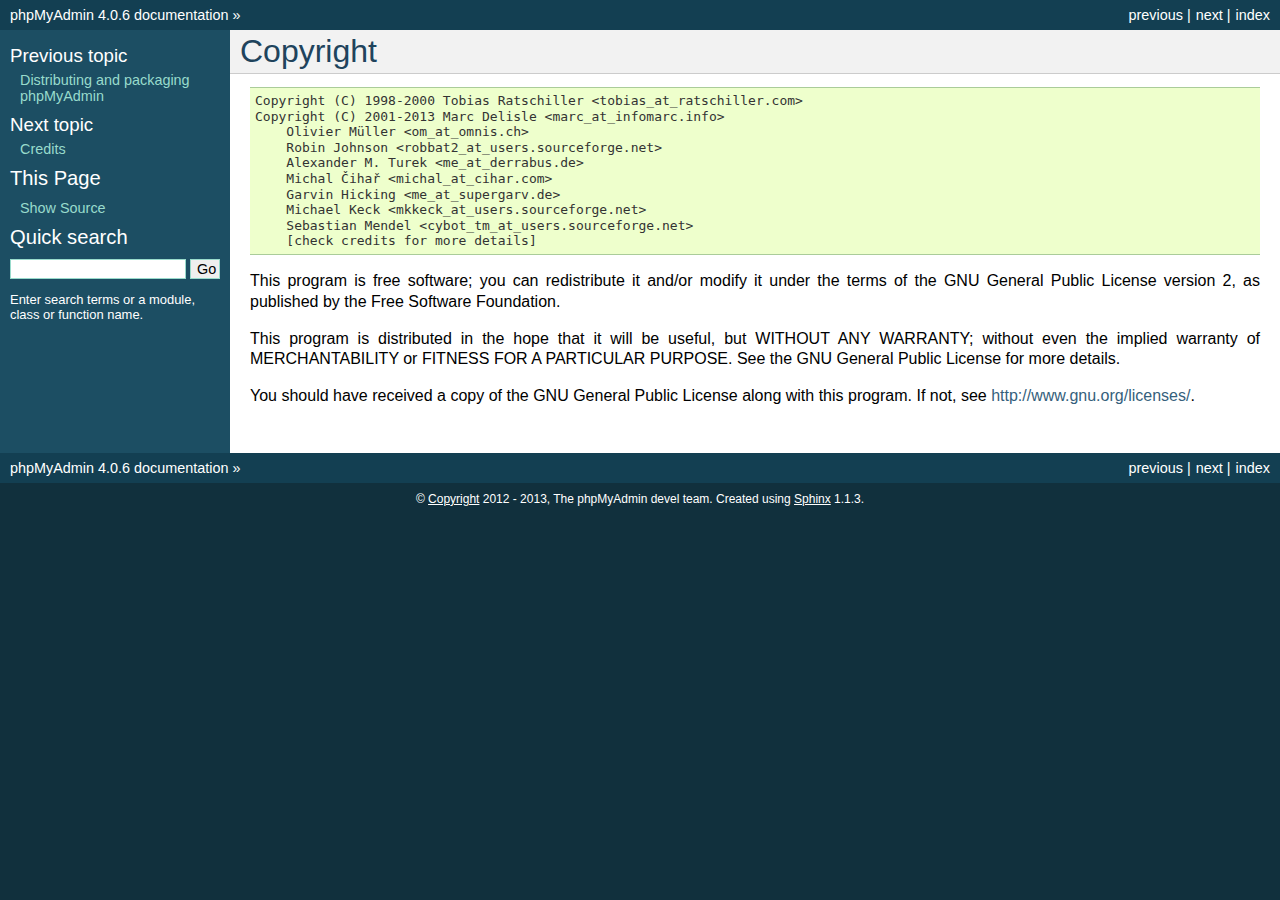
<file: Graduation_Paper_Hadoop/phpmyadmin/doc/html/copyright.html>
<!DOCTYPE html PUBLIC "-//W3C//DTD XHTML 1.0 Transitional//EN"
  "http://www.w3.org/TR/xhtml1/DTD/xhtml1-transitional.dtd">


<html xmlns="http://www.w3.org/1999/xhtml">
  <head>
    <meta http-equiv="Content-Type" content="text/html; charset=utf-8" />
    
    <title>Copyright &mdash; phpMyAdmin 4.0.6 documentation</title>
    
    <link rel="stylesheet" href="_static/default.css" type="text/css" />
    <link rel="stylesheet" href="_static/pygments.css" type="text/css" />
    
    <script type="text/javascript">
      var DOCUMENTATION_OPTIONS = {
        URL_ROOT:    '',
        VERSION:     '4.0.6',
        COLLAPSE_INDEX: false,
        FILE_SUFFIX: '.html',
        HAS_SOURCE:  true
      };
    </script>
    <script type="text/javascript" src="_static/jquery.js"></script>
    <script type="text/javascript" src="_static/underscore.js"></script>
    <script type="text/javascript" src="_static/doctools.js"></script>
    <link rel="copyright" title="Copyright" href="#" />
    <link rel="top" title="phpMyAdmin 4.0.6 documentation" href="index.html" />
    <link rel="next" title="Credits" href="credits.html" />
    <link rel="prev" title="Distributing and packaging phpMyAdmin" href="vendors.html" /> 
  </head>
  <body>
    <div class="related">
      <h3>Navigation</h3>
      <ul>
        <li class="right" style="margin-right: 10px">
          <a href="genindex.html" title="General Index"
             accesskey="I">index</a></li>
        <li class="right" >
          <a href="credits.html" title="Credits"
             accesskey="N">next</a> |</li>
        <li class="right" >
          <a href="vendors.html" title="Distributing and packaging phpMyAdmin"
             accesskey="P">previous</a> |</li>
        <li><a href="index.html">phpMyAdmin 4.0.6 documentation</a> &raquo;</li> 
      </ul>
    </div>  

    <div class="document">
      <div class="documentwrapper">
        <div class="bodywrapper">
          <div class="body">
            
  <div class="section" id="copyright">
<span id="id1"></span><h1>Copyright<a class="headerlink" href="#copyright" title="Permalink to this headline">¶</a></h1>
<div class="highlight-none"><div class="highlight"><pre>Copyright (C) 1998-2000 Tobias Ratschiller &lt;tobias_at_ratschiller.com&gt;
Copyright (C) 2001-2013 Marc Delisle &lt;marc_at_infomarc.info&gt;
    Olivier Müller &lt;om_at_omnis.ch&gt;
    Robin Johnson &lt;robbat2_at_users.sourceforge.net&gt;
    Alexander M. Turek &lt;me_at_derrabus.de&gt;
    Michal Čihař &lt;michal_at_cihar.com&gt;
    Garvin Hicking &lt;me_at_supergarv.de&gt;
    Michael Keck &lt;mkkeck_at_users.sourceforge.net&gt;
    Sebastian Mendel &lt;cybot_tm_at_users.sourceforge.net&gt;
    [check credits for more details]
</pre></div>
</div>
<p>This program is free software; you can redistribute it and/or modify
it under the terms of the GNU General Public License version 2, as
published by the Free Software Foundation.</p>
<p>This program is distributed in the hope that it will be useful, but
WITHOUT ANY WARRANTY; without even the implied warranty of
MERCHANTABILITY or FITNESS FOR A PARTICULAR PURPOSE. See the GNU
General Public License for more details.</p>
<p>You should have received a copy of the GNU General Public License
along with this program. If not, see <a class="reference external" href="http://www.gnu.org/licenses/">http://www.gnu.org/licenses/</a>.</p>
</div>


          </div>
        </div>
      </div>
      <div class="sphinxsidebar">
        <div class="sphinxsidebarwrapper">
  <h4>Previous topic</h4>
  <p class="topless"><a href="vendors.html"
                        title="previous chapter">Distributing and packaging phpMyAdmin</a></p>
  <h4>Next topic</h4>
  <p class="topless"><a href="credits.html"
                        title="next chapter">Credits</a></p>
  <h3>This Page</h3>
  <ul class="this-page-menu">
    <li><a href="_sources/copyright.txt"
           rel="nofollow">Show Source</a></li>
  </ul>
<div id="searchbox" style="display: none">
  <h3>Quick search</h3>
    <form class="search" action="search.html" method="get">
      <input type="text" name="q" />
      <input type="submit" value="Go" />
      <input type="hidden" name="check_keywords" value="yes" />
      <input type="hidden" name="area" value="default" />
    </form>
    <p class="searchtip" style="font-size: 90%">
    Enter search terms or a module, class or function name.
    </p>
</div>
<script type="text/javascript">$('#searchbox').show(0);</script>
        </div>
      </div>
      <div class="clearer"></div>
    </div>
    <div class="related">
      <h3>Navigation</h3>
      <ul>
        <li class="right" style="margin-right: 10px">
          <a href="genindex.html" title="General Index"
             >index</a></li>
        <li class="right" >
          <a href="credits.html" title="Credits"
             >next</a> |</li>
        <li class="right" >
          <a href="vendors.html" title="Distributing and packaging phpMyAdmin"
             >previous</a> |</li>
        <li><a href="index.html">phpMyAdmin 4.0.6 documentation</a> &raquo;</li> 
      </ul>
    </div>
    <div class="footer">
        &copy; <a href="#">Copyright</a> 2012 - 2013, The phpMyAdmin devel team.
      Created using <a href="http://sphinx.pocoo.org/">Sphinx</a> 1.1.3.
    </div>
  </body>
</html>
</file>
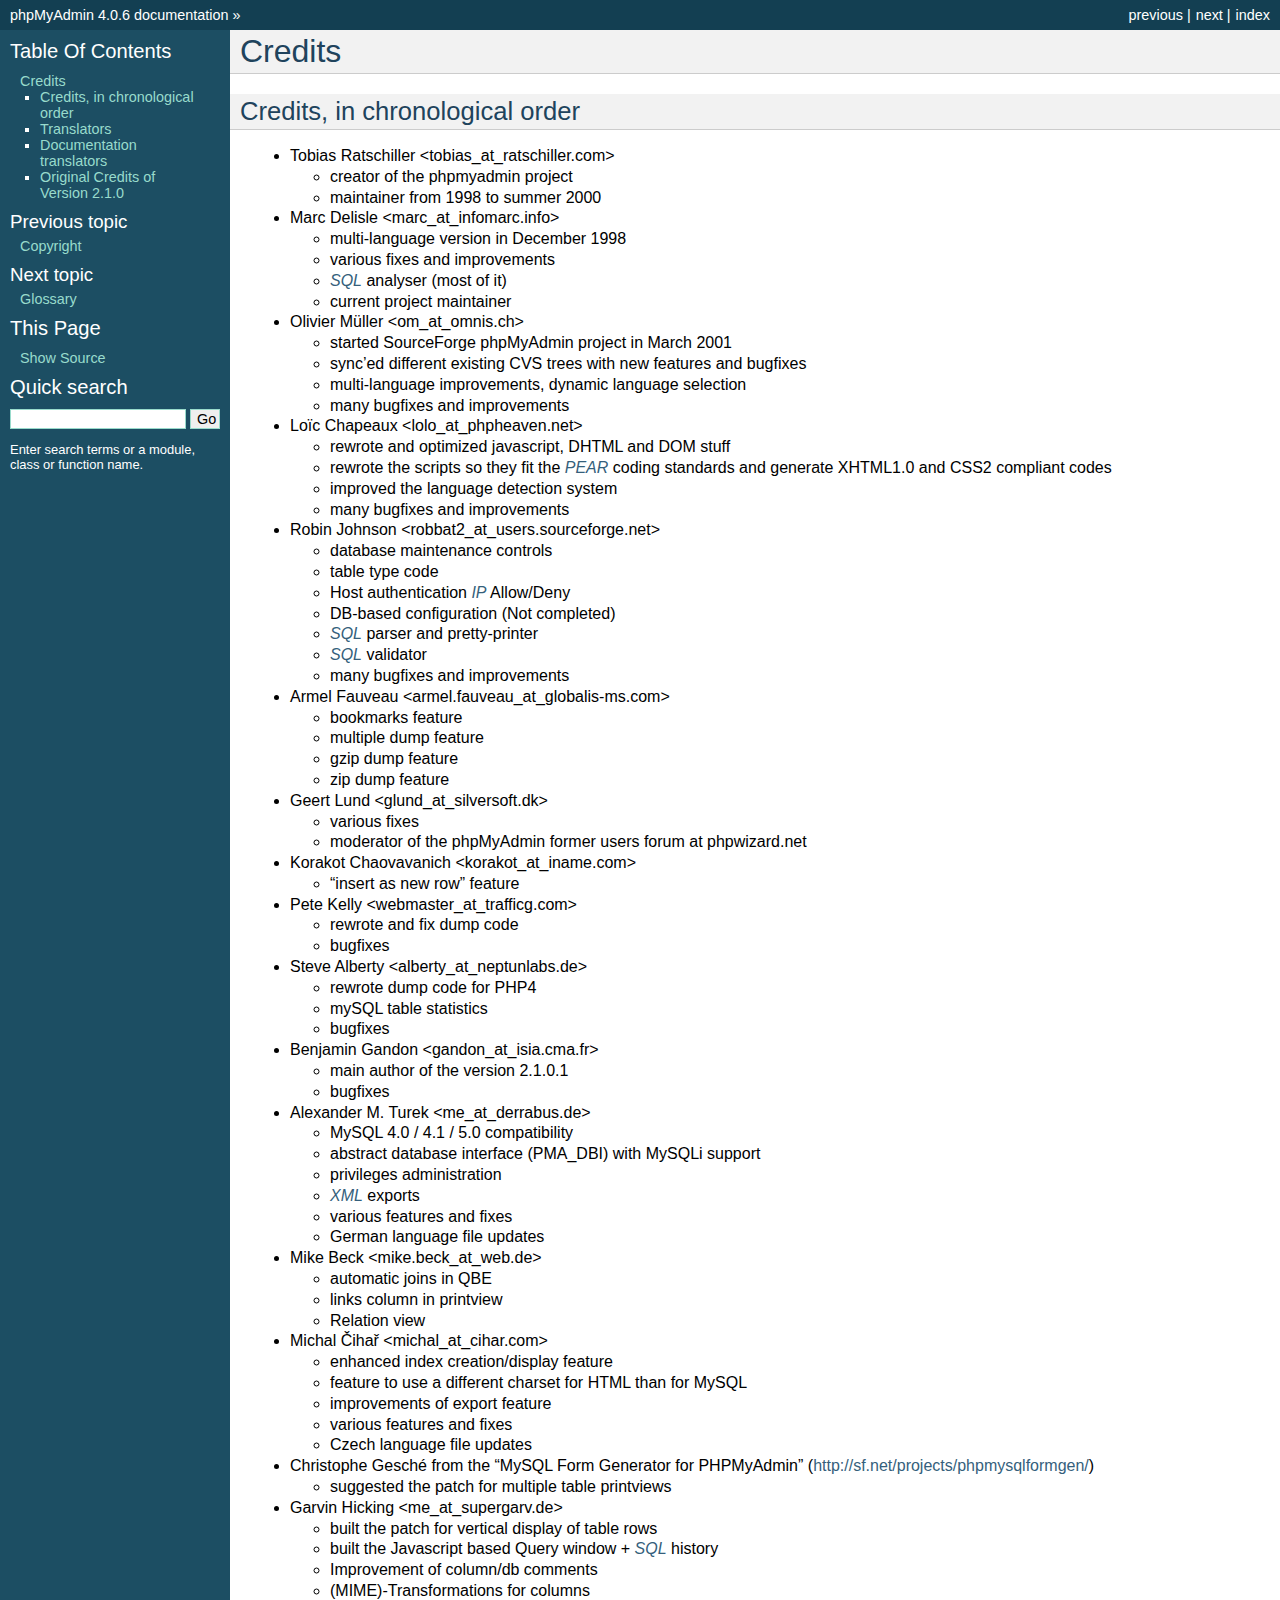
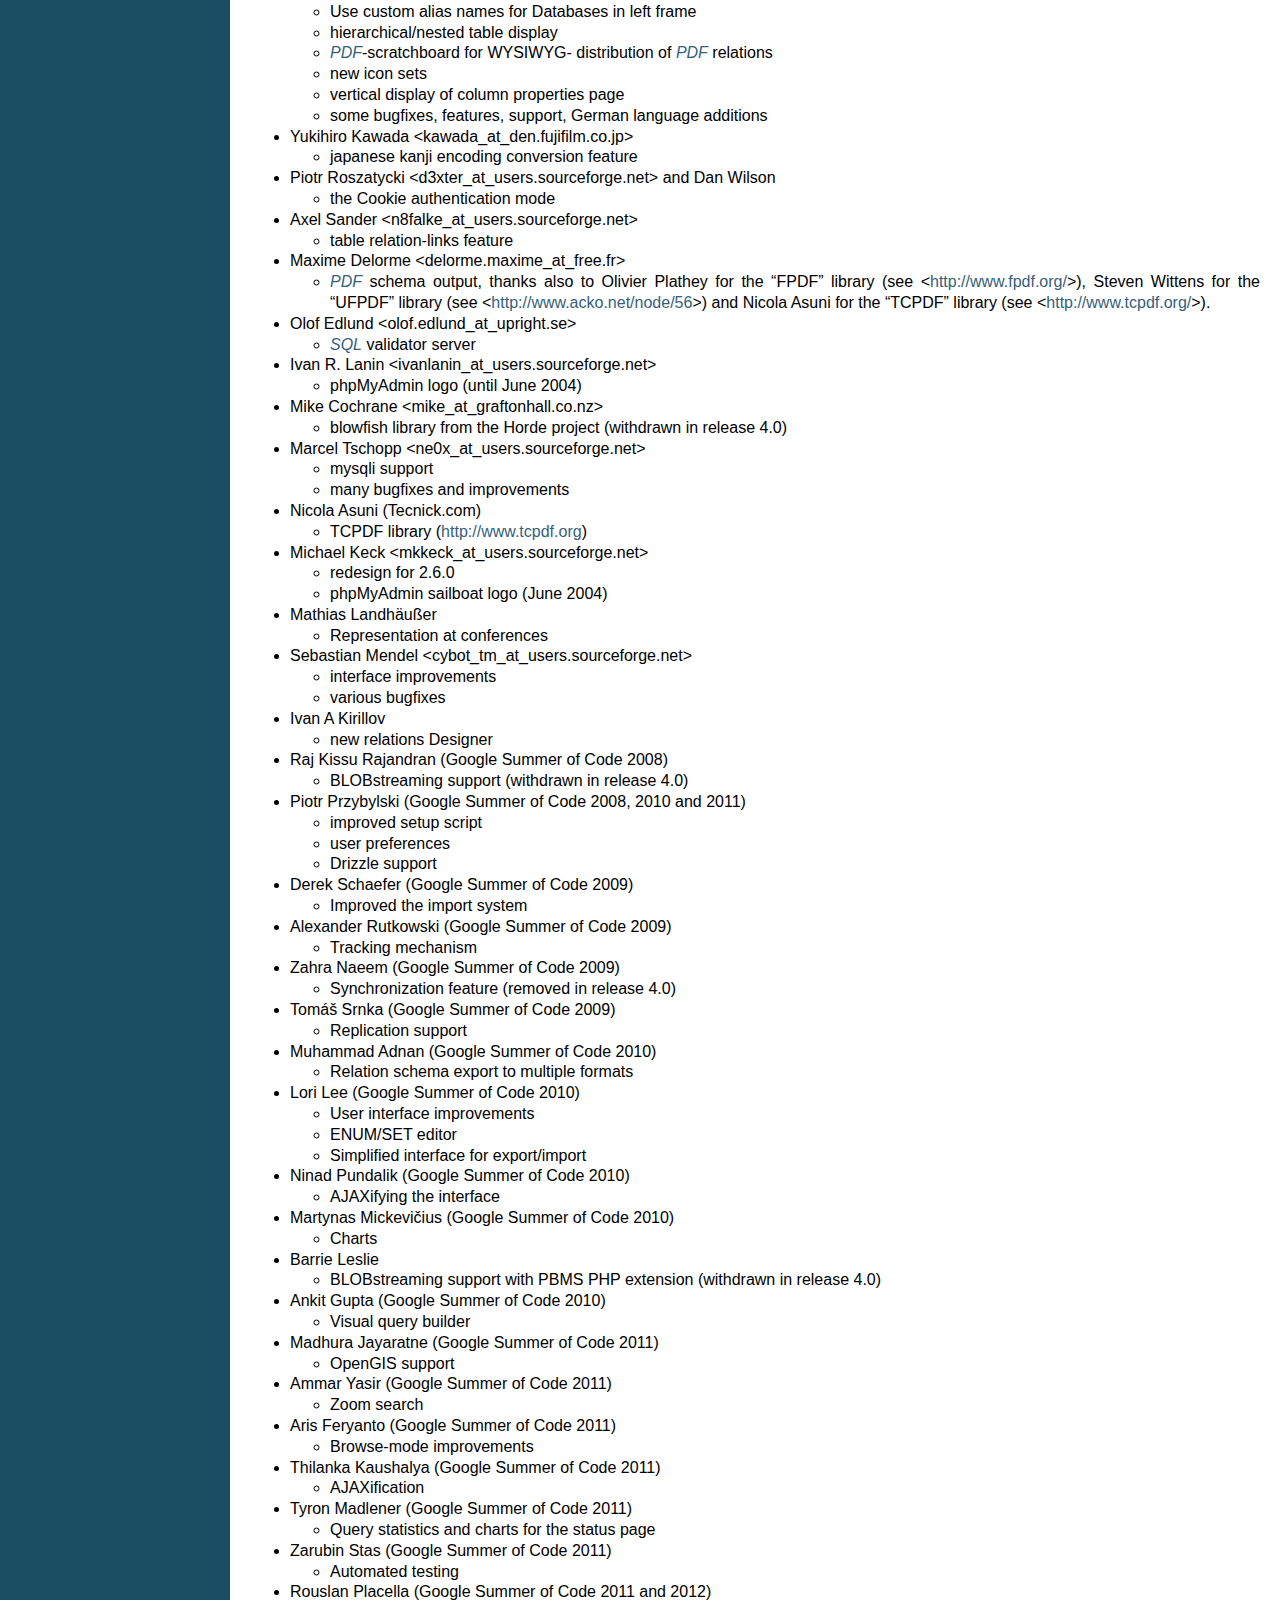
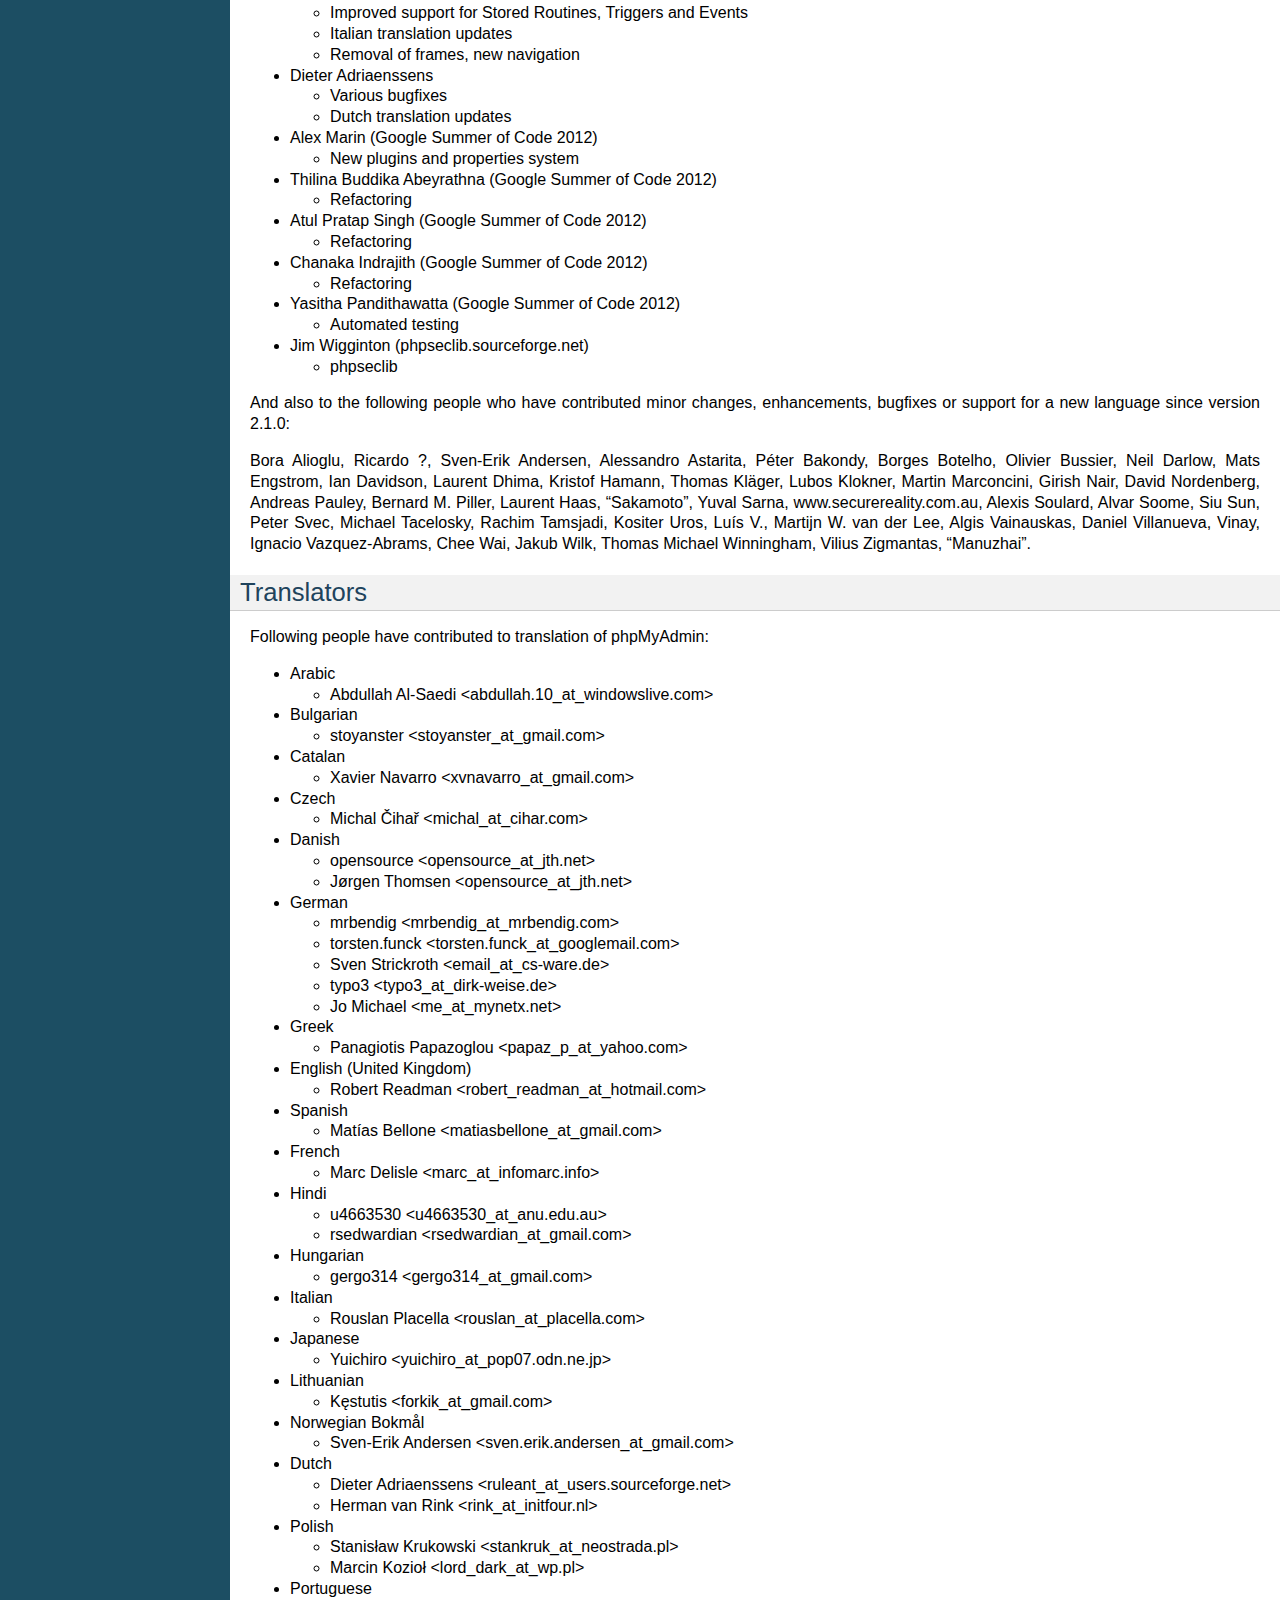
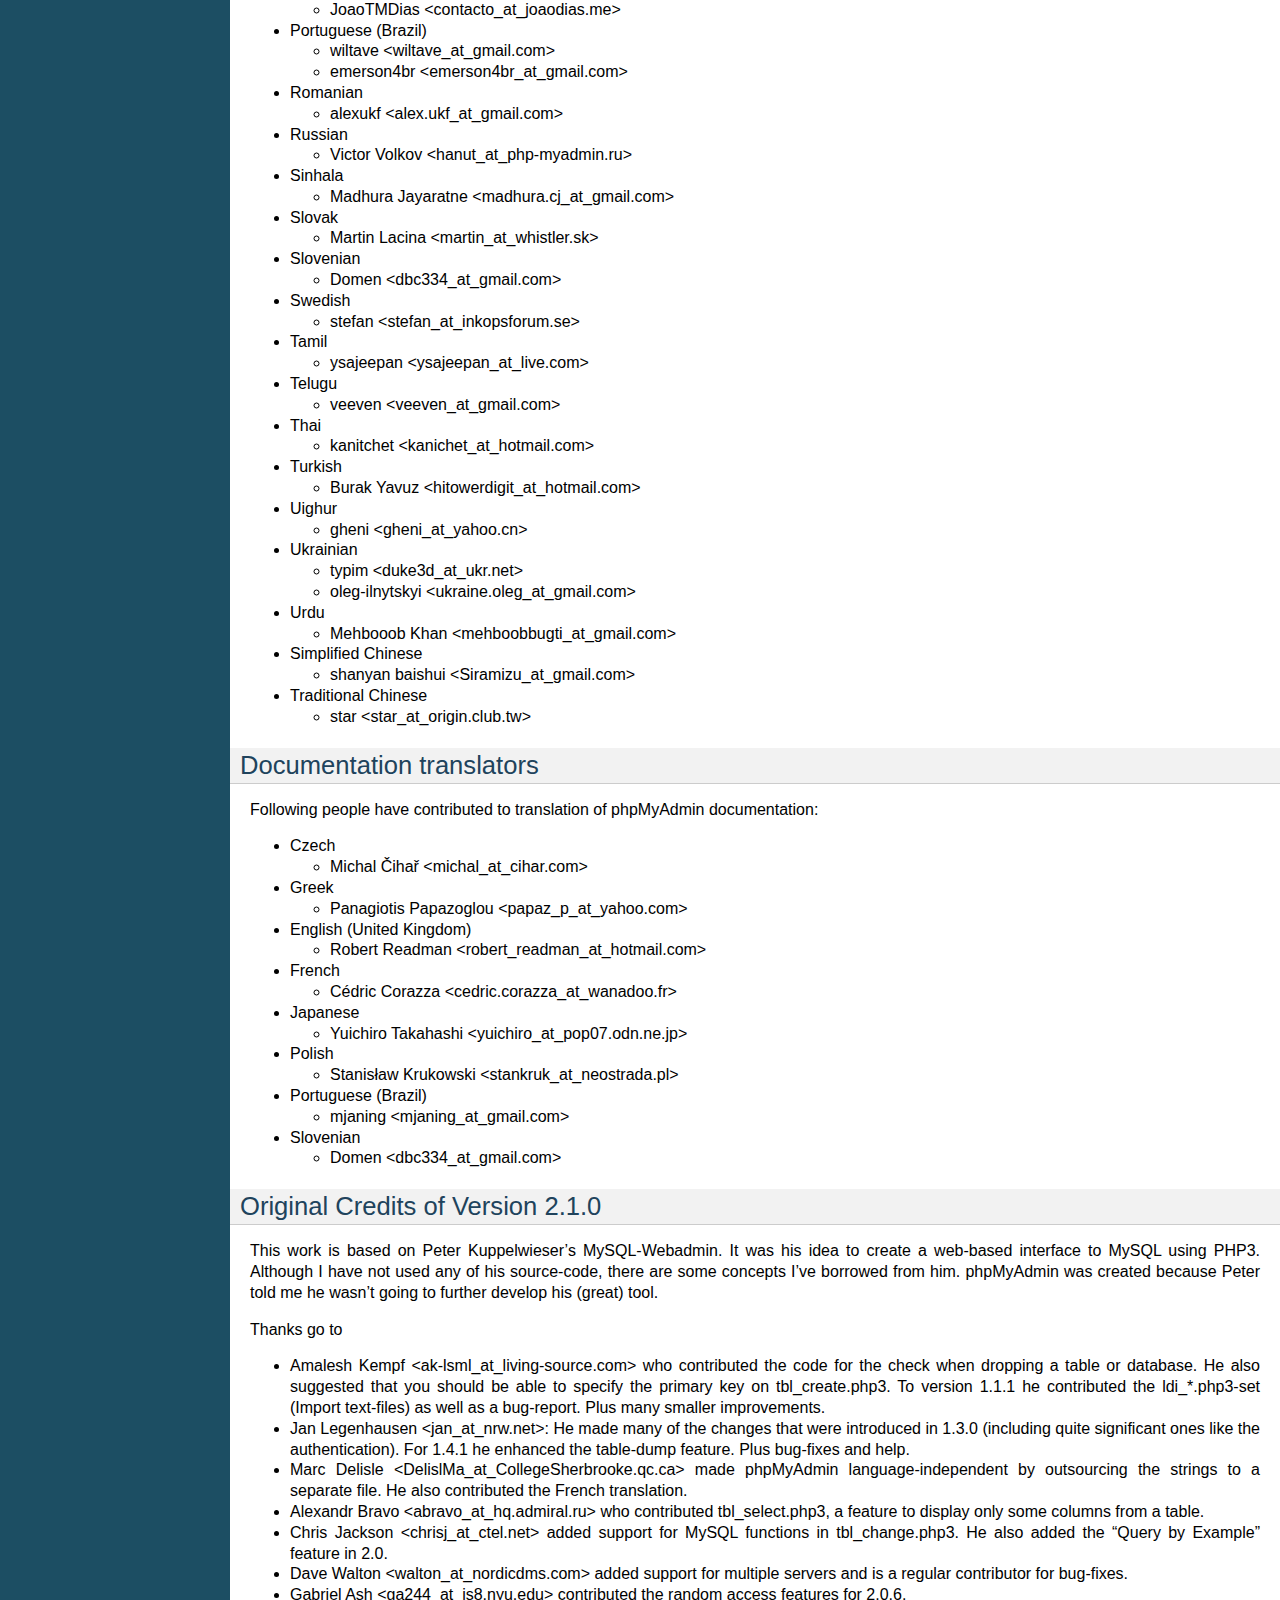
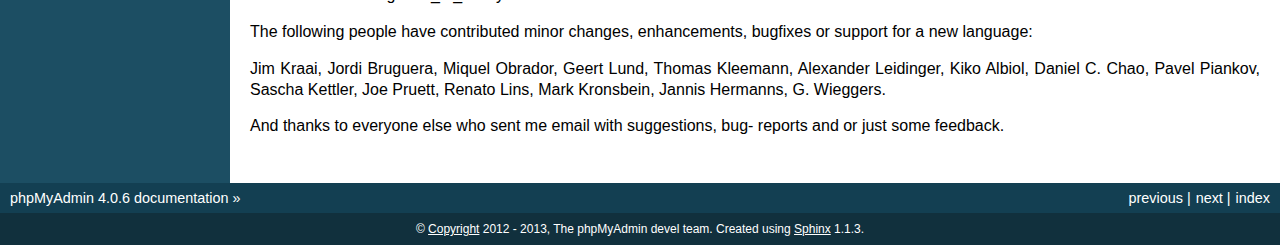
<file: Graduation_Paper_Hadoop/phpmyadmin/doc/html/credits.html>
<!DOCTYPE html PUBLIC "-//W3C//DTD XHTML 1.0 Transitional//EN"
  "http://www.w3.org/TR/xhtml1/DTD/xhtml1-transitional.dtd">


<html xmlns="http://www.w3.org/1999/xhtml">
  <head>
    <meta http-equiv="Content-Type" content="text/html; charset=utf-8" />
    
    <title>Credits &mdash; phpMyAdmin 4.0.6 documentation</title>
    
    <link rel="stylesheet" href="_static/default.css" type="text/css" />
    <link rel="stylesheet" href="_static/pygments.css" type="text/css" />
    
    <script type="text/javascript">
      var DOCUMENTATION_OPTIONS = {
        URL_ROOT:    '',
        VERSION:     '4.0.6',
        COLLAPSE_INDEX: false,
        FILE_SUFFIX: '.html',
        HAS_SOURCE:  true
      };
    </script>
    <script type="text/javascript" src="_static/jquery.js"></script>
    <script type="text/javascript" src="_static/underscore.js"></script>
    <script type="text/javascript" src="_static/doctools.js"></script>
    <link rel="copyright" title="Copyright" href="copyright.html" />
    <link rel="top" title="phpMyAdmin 4.0.6 documentation" href="index.html" />
    <link rel="next" title="Glossary" href="glossary.html" />
    <link rel="prev" title="Copyright" href="copyright.html" /> 
  </head>
  <body>
    <div class="related">
      <h3>Navigation</h3>
      <ul>
        <li class="right" style="margin-right: 10px">
          <a href="genindex.html" title="General Index"
             accesskey="I">index</a></li>
        <li class="right" >
          <a href="glossary.html" title="Glossary"
             accesskey="N">next</a> |</li>
        <li class="right" >
          <a href="copyright.html" title="Copyright"
             accesskey="P">previous</a> |</li>
        <li><a href="index.html">phpMyAdmin 4.0.6 documentation</a> &raquo;</li> 
      </ul>
    </div>  

    <div class="document">
      <div class="documentwrapper">
        <div class="bodywrapper">
          <div class="body">
            
  <div class="section" id="credits">
<span id="id1"></span><h1>Credits<a class="headerlink" href="#credits" title="Permalink to this headline">¶</a></h1>
<div class="section" id="credits-in-chronological-order">
<h2>Credits, in chronological order<a class="headerlink" href="#credits-in-chronological-order" title="Permalink to this headline">¶</a></h2>
<ul class="simple">
<li>Tobias Ratschiller &lt;tobias_at_ratschiller.com&gt;<ul>
<li>creator of the phpmyadmin project</li>
<li>maintainer from 1998 to summer 2000</li>
</ul>
</li>
<li>Marc Delisle &lt;marc_at_infomarc.info&gt;<ul>
<li>multi-language version in December 1998</li>
<li>various fixes and improvements</li>
<li><a class="reference internal" href="glossary.html#term-sql"><em class="xref std std-term">SQL</em></a> analyser (most of it)</li>
<li>current project maintainer</li>
</ul>
</li>
<li>Olivier Müller &lt;om_at_omnis.ch&gt;<ul>
<li>started SourceForge phpMyAdmin project in March 2001</li>
<li>sync&#8217;ed different existing CVS trees with new features and bugfixes</li>
<li>multi-language improvements, dynamic language selection</li>
<li>many bugfixes and improvements</li>
</ul>
</li>
<li>Loïc Chapeaux &lt;lolo_at_phpheaven.net&gt;<ul>
<li>rewrote and optimized javascript, DHTML and DOM stuff</li>
<li>rewrote the scripts so they fit the <a class="reference internal" href="glossary.html#term-pear"><em class="xref std std-term">PEAR</em></a> coding standards and
generate XHTML1.0 and CSS2 compliant codes</li>
<li>improved the language detection system</li>
<li>many bugfixes and improvements</li>
</ul>
</li>
<li>Robin Johnson &lt;robbat2_at_users.sourceforge.net&gt;<ul>
<li>database maintenance controls</li>
<li>table type code</li>
<li>Host authentication <a class="reference internal" href="glossary.html#term-ip"><em class="xref std std-term">IP</em></a> Allow/Deny</li>
<li>DB-based configuration (Not completed)</li>
<li><a class="reference internal" href="glossary.html#term-sql"><em class="xref std std-term">SQL</em></a> parser and pretty-printer</li>
<li><a class="reference internal" href="glossary.html#term-sql"><em class="xref std std-term">SQL</em></a> validator</li>
<li>many bugfixes and improvements</li>
</ul>
</li>
<li>Armel Fauveau &lt;armel.fauveau_at_globalis-ms.com&gt;<ul>
<li>bookmarks feature</li>
<li>multiple dump feature</li>
<li>gzip dump feature</li>
<li>zip dump feature</li>
</ul>
</li>
<li>Geert Lund &lt;glund_at_silversoft.dk&gt;<ul>
<li>various fixes</li>
<li>moderator of the phpMyAdmin former users forum at phpwizard.net</li>
</ul>
</li>
<li>Korakot Chaovavanich &lt;korakot_at_iname.com&gt;<ul>
<li>&#8220;insert as new row&#8221; feature</li>
</ul>
</li>
<li>Pete Kelly &lt;webmaster_at_trafficg.com&gt;<ul>
<li>rewrote and fix dump code</li>
<li>bugfixes</li>
</ul>
</li>
<li>Steve Alberty &lt;alberty_at_neptunlabs.de&gt;<ul>
<li>rewrote dump code for PHP4</li>
<li>mySQL table statistics</li>
<li>bugfixes</li>
</ul>
</li>
<li>Benjamin Gandon &lt;gandon_at_isia.cma.fr&gt;<ul>
<li>main author of the version 2.1.0.1</li>
<li>bugfixes</li>
</ul>
</li>
<li>Alexander M. Turek &lt;me_at_derrabus.de&gt;<ul>
<li>MySQL 4.0 / 4.1 / 5.0 compatibility</li>
<li>abstract database interface (PMA_DBI) with MySQLi support</li>
<li>privileges administration</li>
<li><a class="reference internal" href="glossary.html#term-xml"><em class="xref std std-term">XML</em></a> exports</li>
<li>various features and fixes</li>
<li>German language file updates</li>
</ul>
</li>
<li>Mike Beck &lt;mike.beck_at_web.de&gt;<ul>
<li>automatic joins in QBE</li>
<li>links column in printview</li>
<li>Relation view</li>
</ul>
</li>
<li>Michal Čihař &lt;michal_at_cihar.com&gt;<ul>
<li>enhanced index creation/display feature</li>
<li>feature to use a different charset for HTML than for MySQL</li>
<li>improvements of export feature</li>
<li>various features and fixes</li>
<li>Czech language file updates</li>
</ul>
</li>
<li>Christophe Gesché from the &#8220;MySQL Form Generator for PHPMyAdmin&#8221;
(<a class="reference external" href="http://sf.net/projects/phpmysqlformgen/">http://sf.net/projects/phpmysqlformgen/</a>)<ul>
<li>suggested the patch for multiple table printviews</li>
</ul>
</li>
<li>Garvin Hicking &lt;me_at_supergarv.de&gt;<ul>
<li>built the patch for vertical display of table rows</li>
<li>built the Javascript based Query window + <a class="reference internal" href="glossary.html#term-sql"><em class="xref std std-term">SQL</em></a> history</li>
<li>Improvement of column/db comments</li>
<li>(MIME)-Transformations for columns</li>
<li>Use custom alias names for Databases in left frame</li>
<li>hierarchical/nested table display</li>
<li><a class="reference internal" href="glossary.html#term-pdf"><em class="xref std std-term">PDF</em></a>-scratchboard for WYSIWYG-
distribution of <a class="reference internal" href="glossary.html#term-pdf"><em class="xref std std-term">PDF</em></a> relations</li>
<li>new icon sets</li>
<li>vertical display of column properties page</li>
<li>some bugfixes, features, support, German language additions</li>
</ul>
</li>
<li>Yukihiro Kawada &lt;kawada_at_den.fujifilm.co.jp&gt;<ul>
<li>japanese kanji encoding conversion feature</li>
</ul>
</li>
<li>Piotr Roszatycki &lt;d3xter_at_users.sourceforge.net&gt; and Dan Wilson<ul>
<li>the Cookie authentication mode</li>
</ul>
</li>
<li>Axel Sander &lt;n8falke_at_users.sourceforge.net&gt;<ul>
<li>table relation-links feature</li>
</ul>
</li>
<li>Maxime Delorme &lt;delorme.maxime_at_free.fr&gt;<ul>
<li><a class="reference internal" href="glossary.html#term-pdf"><em class="xref std std-term">PDF</em></a> schema output, thanks also to
Olivier Plathey for the &#8220;FPDF&#8221; library (see &lt;<a class="reference external" href="http://www.fpdf.org/">http://www.fpdf.org/</a>&gt;), Steven
Wittens for the &#8220;UFPDF&#8221; library (see &lt;<a class="reference external" href="http://www.acko.net/node/56">http://www.acko.net/node/56</a>&gt;) and
Nicola Asuni for the &#8220;TCPDF&#8221; library (see &lt;<a class="reference external" href="http://www.tcpdf.org/">http://www.tcpdf.org/</a>&gt;).</li>
</ul>
</li>
<li>Olof Edlund &lt;olof.edlund_at_upright.se&gt;<ul>
<li><a class="reference internal" href="glossary.html#term-sql"><em class="xref std std-term">SQL</em></a> validator server</li>
</ul>
</li>
<li>Ivan R. Lanin &lt;ivanlanin_at_users.sourceforge.net&gt;<ul>
<li>phpMyAdmin logo (until June 2004)</li>
</ul>
</li>
<li>Mike Cochrane &lt;mike_at_graftonhall.co.nz&gt;<ul>
<li>blowfish library from the Horde project (withdrawn in release 4.0)</li>
</ul>
</li>
<li>Marcel Tschopp &lt;ne0x_at_users.sourceforge.net&gt;<ul>
<li>mysqli support</li>
<li>many bugfixes and improvements</li>
</ul>
</li>
<li>Nicola Asuni (Tecnick.com)<ul>
<li>TCPDF library (<a class="reference external" href="http://www.tcpdf.org">http://www.tcpdf.org</a>)</li>
</ul>
</li>
<li>Michael Keck &lt;mkkeck_at_users.sourceforge.net&gt;<ul>
<li>redesign for 2.6.0</li>
<li>phpMyAdmin sailboat logo (June 2004)</li>
</ul>
</li>
<li>Mathias Landhäußer<ul>
<li>Representation at conferences</li>
</ul>
</li>
<li>Sebastian Mendel &lt;cybot_tm_at_users.sourceforge.net&gt;<ul>
<li>interface improvements</li>
<li>various bugfixes</li>
</ul>
</li>
<li>Ivan A Kirillov<ul>
<li>new relations Designer</li>
</ul>
</li>
<li>Raj Kissu Rajandran (Google Summer of Code 2008)<ul>
<li>BLOBstreaming support (withdrawn in release 4.0)</li>
</ul>
</li>
<li>Piotr Przybylski (Google Summer of Code 2008, 2010 and 2011)<ul>
<li>improved setup script</li>
<li>user preferences</li>
<li>Drizzle support</li>
</ul>
</li>
<li>Derek Schaefer (Google Summer of Code 2009)<ul>
<li>Improved the import system</li>
</ul>
</li>
<li>Alexander Rutkowski (Google Summer of Code 2009)<ul>
<li>Tracking mechanism</li>
</ul>
</li>
<li>Zahra Naeem (Google Summer of Code 2009)<ul>
<li>Synchronization feature (removed in release 4.0)</li>
</ul>
</li>
<li>Tomáš Srnka (Google Summer of Code 2009)<ul>
<li>Replication support</li>
</ul>
</li>
<li>Muhammad Adnan (Google Summer of Code 2010)<ul>
<li>Relation schema export to multiple formats</li>
</ul>
</li>
<li>Lori Lee (Google Summer of Code 2010)<ul>
<li>User interface improvements</li>
<li>ENUM/SET editor</li>
<li>Simplified interface for export/import</li>
</ul>
</li>
<li>Ninad Pundalik (Google Summer of Code 2010)<ul>
<li>AJAXifying the interface</li>
</ul>
</li>
<li>Martynas Mickevičius (Google Summer of Code 2010)<ul>
<li>Charts</li>
</ul>
</li>
<li>Barrie Leslie<ul>
<li>BLOBstreaming support with PBMS PHP extension (withdrawn in release
4.0)</li>
</ul>
</li>
<li>Ankit Gupta (Google Summer of Code 2010)<ul>
<li>Visual query builder</li>
</ul>
</li>
<li>Madhura Jayaratne (Google Summer of Code 2011)<ul>
<li>OpenGIS support</li>
</ul>
</li>
<li>Ammar Yasir (Google Summer of Code 2011)<ul>
<li>Zoom search</li>
</ul>
</li>
<li>Aris Feryanto (Google Summer of Code 2011)<ul>
<li>Browse-mode improvements</li>
</ul>
</li>
<li>Thilanka Kaushalya (Google Summer of Code 2011)<ul>
<li>AJAXification</li>
</ul>
</li>
<li>Tyron Madlener (Google Summer of Code 2011)<ul>
<li>Query statistics and charts for the status page</li>
</ul>
</li>
<li>Zarubin Stas (Google Summer of Code 2011)<ul>
<li>Automated testing</li>
</ul>
</li>
<li>Rouslan Placella (Google Summer of Code 2011 and 2012)<ul>
<li>Improved support for Stored Routines, Triggers and Events</li>
<li>Italian translation updates</li>
<li>Removal of frames, new navigation</li>
</ul>
</li>
<li>Dieter Adriaenssens<ul>
<li>Various bugfixes</li>
<li>Dutch translation updates</li>
</ul>
</li>
<li>Alex Marin (Google Summer of Code 2012)<ul>
<li>New plugins and properties system</li>
</ul>
</li>
<li>Thilina Buddika Abeyrathna (Google Summer of Code 2012)<ul>
<li>Refactoring</li>
</ul>
</li>
<li>Atul Pratap Singh  (Google Summer of Code 2012)<ul>
<li>Refactoring</li>
</ul>
</li>
<li>Chanaka Indrajith (Google Summer of Code 2012)<ul>
<li>Refactoring</li>
</ul>
</li>
<li>Yasitha Pandithawatta (Google Summer of Code 2012)<ul>
<li>Automated testing</li>
</ul>
</li>
<li>Jim Wigginton (phpseclib.sourceforge.net)<ul>
<li>phpseclib</li>
</ul>
</li>
</ul>
<p>And also to the following people who have contributed minor changes,
enhancements, bugfixes or support for a new language since version
2.1.0:</p>
<p>Bora Alioglu, Ricardo ?, Sven-Erik Andersen, Alessandro Astarita,
Péter Bakondy, Borges Botelho, Olivier Bussier, Neil Darlow, Mats
Engstrom, Ian Davidson, Laurent Dhima, Kristof Hamann, Thomas Kläger,
Lubos Klokner, Martin Marconcini, Girish Nair, David Nordenberg,
Andreas Pauley, Bernard M. Piller, Laurent Haas, &#8220;Sakamoto&#8221;, Yuval
Sarna, www.securereality.com.au, Alexis Soulard, Alvar Soome, Siu Sun,
Peter Svec, Michael Tacelosky, Rachim Tamsjadi, Kositer Uros, Luís V.,
Martijn W. van der Lee, Algis Vainauskas, Daniel Villanueva, Vinay,
Ignacio Vazquez-Abrams, Chee Wai, Jakub Wilk, Thomas Michael
Winningham, Vilius Zigmantas, &#8220;Manuzhai&#8221;.</p>
</div>
<div class="section" id="translators">
<h2>Translators<a class="headerlink" href="#translators" title="Permalink to this headline">¶</a></h2>
<p>Following people have contributed to translation of phpMyAdmin:</p>
<ul class="simple">
<li>Arabic<ul>
<li>Abdullah Al-Saedi &lt;abdullah.10_at_windowslive.com&gt;</li>
</ul>
</li>
<li>Bulgarian<ul>
<li>stoyanster &lt;stoyanster_at_gmail.com&gt;</li>
</ul>
</li>
<li>Catalan<ul>
<li>Xavier Navarro &lt;xvnavarro_at_gmail.com&gt;</li>
</ul>
</li>
<li>Czech<ul>
<li>Michal Čihař &lt;michal_at_cihar.com&gt;</li>
</ul>
</li>
<li>Danish<ul>
<li>opensource &lt;opensource_at_jth.net&gt;</li>
<li>Jørgen Thomsen &lt;opensource_at_jth.net&gt;</li>
</ul>
</li>
<li>German<ul>
<li>mrbendig &lt;mrbendig_at_mrbendig.com&gt;</li>
<li>torsten.funck &lt;torsten.funck_at_googlemail.com&gt;</li>
<li>Sven Strickroth &lt;email_at_cs-ware.de&gt;</li>
<li>typo3 &lt;typo3_at_dirk-weise.de&gt;</li>
<li>Jo Michael &lt;me_at_mynetx.net&gt;</li>
</ul>
</li>
<li>Greek<ul>
<li>Panagiotis Papazoglou &lt;papaz_p_at_yahoo.com&gt;</li>
</ul>
</li>
<li>English (United Kingdom)<ul>
<li>Robert Readman &lt;robert_readman_at_hotmail.com&gt;</li>
</ul>
</li>
<li>Spanish<ul>
<li>Matías Bellone &lt;matiasbellone_at_gmail.com&gt;</li>
</ul>
</li>
<li>French<ul>
<li>Marc Delisle &lt;marc_at_infomarc.info&gt;</li>
</ul>
</li>
<li>Hindi<ul>
<li>u4663530 &lt;u4663530_at_anu.edu.au&gt;</li>
<li>rsedwardian &lt;rsedwardian_at_gmail.com&gt;</li>
</ul>
</li>
<li>Hungarian<ul>
<li>gergo314 &lt;gergo314_at_gmail.com&gt;</li>
</ul>
</li>
<li>Italian<ul>
<li>Rouslan Placella &lt;rouslan_at_placella.com&gt;</li>
</ul>
</li>
<li>Japanese<ul>
<li>Yuichiro &lt;yuichiro_at_pop07.odn.ne.jp&gt;</li>
</ul>
</li>
<li>Lithuanian<ul>
<li>Kęstutis &lt;forkik_at_gmail.com&gt;</li>
</ul>
</li>
<li>Norwegian Bokmål<ul>
<li>Sven-Erik Andersen &lt;sven.erik.andersen_at_gmail.com&gt;</li>
</ul>
</li>
<li>Dutch<ul>
<li>Dieter Adriaenssens &lt;ruleant_at_users.sourceforge.net&gt;</li>
<li>Herman van Rink &lt;rink_at_initfour.nl&gt;</li>
</ul>
</li>
<li>Polish<ul>
<li>Stanisław Krukowski &lt;stankruk_at_neostrada.pl&gt;</li>
<li>Marcin Kozioł &lt;lord_dark_at_wp.pl&gt;</li>
</ul>
</li>
<li>Portuguese<ul>
<li>JoaoTMDias &lt;contacto_at_joaodias.me&gt;</li>
</ul>
</li>
<li>Portuguese (Brazil)<ul>
<li>wiltave &lt;wiltave_at_gmail.com&gt;</li>
<li>emerson4br &lt;emerson4br_at_gmail.com&gt;</li>
</ul>
</li>
<li>Romanian<ul>
<li>alexukf &lt;alex.ukf_at_gmail.com&gt;</li>
</ul>
</li>
<li>Russian<ul>
<li>Victor Volkov &lt;hanut_at_php-myadmin.ru&gt;</li>
</ul>
</li>
<li>Sinhala<ul>
<li>Madhura Jayaratne &lt;madhura.cj_at_gmail.com&gt;</li>
</ul>
</li>
<li>Slovak<ul>
<li>Martin Lacina &lt;martin_at_whistler.sk&gt;</li>
</ul>
</li>
<li>Slovenian<ul>
<li>Domen &lt;dbc334_at_gmail.com&gt;</li>
</ul>
</li>
<li>Swedish<ul>
<li>stefan &lt;stefan_at_inkopsforum.se&gt;</li>
</ul>
</li>
<li>Tamil<ul>
<li>ysajeepan &lt;ysajeepan_at_live.com&gt;</li>
</ul>
</li>
<li>Telugu<ul>
<li>veeven &lt;veeven_at_gmail.com&gt;</li>
</ul>
</li>
<li>Thai<ul>
<li>kanitchet &lt;kanichet_at_hotmail.com&gt;</li>
</ul>
</li>
<li>Turkish<ul>
<li>Burak Yavuz &lt;hitowerdigit_at_hotmail.com&gt;</li>
</ul>
</li>
<li>Uighur<ul>
<li>gheni &lt;gheni_at_yahoo.cn&gt;</li>
</ul>
</li>
<li>Ukrainian<ul>
<li>typim &lt;duke3d_at_ukr.net&gt;</li>
<li>oleg-ilnytskyi &lt;ukraine.oleg_at_gmail.com&gt;</li>
</ul>
</li>
<li>Urdu<ul>
<li>Mehbooob Khan &lt;mehboobbugti_at_gmail.com&gt;</li>
</ul>
</li>
<li>Simplified Chinese<ul>
<li>shanyan baishui &lt;Siramizu_at_gmail.com&gt;</li>
</ul>
</li>
<li>Traditional Chinese<ul>
<li>star &lt;star_at_origin.club.tw&gt;</li>
</ul>
</li>
</ul>
</div>
<div class="section" id="documentation-translators">
<h2>Documentation translators<a class="headerlink" href="#documentation-translators" title="Permalink to this headline">¶</a></h2>
<p>Following people have contributed to translation of phpMyAdmin documentation:</p>
<ul class="simple">
<li>Czech<ul>
<li>Michal Čihař &lt;michal_at_cihar.com&gt;</li>
</ul>
</li>
<li>Greek<ul>
<li>Panagiotis Papazoglou &lt;papaz_p_at_yahoo.com&gt;</li>
</ul>
</li>
<li>English (United Kingdom)<ul>
<li>Robert Readman &lt;robert_readman_at_hotmail.com&gt;</li>
</ul>
</li>
<li>French<ul>
<li>Cédric Corazza &lt;cedric.corazza_at_wanadoo.fr&gt;</li>
</ul>
</li>
<li>Japanese<ul>
<li>Yuichiro Takahashi &lt;yuichiro_at_pop07.odn.ne.jp&gt;</li>
</ul>
</li>
<li>Polish<ul>
<li>Stanisław Krukowski &lt;stankruk_at_neostrada.pl&gt;</li>
</ul>
</li>
<li>Portuguese (Brazil)<ul>
<li>mjaning &lt;mjaning_at_gmail.com&gt;</li>
</ul>
</li>
<li>Slovenian<ul>
<li>Domen &lt;dbc334_at_gmail.com&gt;</li>
</ul>
</li>
</ul>
</div>
<div class="section" id="original-credits-of-version-2-1-0">
<h2>Original Credits of Version 2.1.0<a class="headerlink" href="#original-credits-of-version-2-1-0" title="Permalink to this headline">¶</a></h2>
<p>This work is based on Peter Kuppelwieser&#8217;s MySQL-Webadmin. It was his
idea to create a web-based interface to MySQL using PHP3. Although I
have not used any of his source-code, there are some concepts I&#8217;ve
borrowed from him. phpMyAdmin was created because Peter told me he
wasn&#8217;t going to further develop his (great) tool.</p>
<p>Thanks go to</p>
<ul class="simple">
<li>Amalesh Kempf &lt;ak-lsml_at_living-source.com&gt; who contributed the
code for the check when dropping a table or database. He also
suggested that you should be able to specify the primary key on
tbl_create.php3. To version 1.1.1 he contributed the ldi_*.php3-set
(Import text-files) as well as a bug-report. Plus many smaller
improvements.</li>
<li>Jan Legenhausen &lt;jan_at_nrw.net&gt;: He made many of the changes that
were introduced in 1.3.0 (including quite significant ones like the
authentication). For 1.4.1 he enhanced the table-dump feature. Plus
bug-fixes and help.</li>
<li>Marc Delisle &lt;DelislMa_at_CollegeSherbrooke.qc.ca&gt; made phpMyAdmin
language-independent by outsourcing the strings to a separate file. He
also contributed the French translation.</li>
<li>Alexandr Bravo &lt;abravo_at_hq.admiral.ru&gt; who contributed
tbl_select.php3, a feature to display only some columns from a table.</li>
<li>Chris Jackson &lt;chrisj_at_ctel.net&gt; added support for MySQL functions
in tbl_change.php3. He also added the &#8220;Query by Example&#8221; feature in
2.0.</li>
<li>Dave Walton &lt;walton_at_nordicdms.com&gt; added support for multiple
servers and is a regular contributor for bug-fixes.</li>
<li>Gabriel Ash &lt;ga244_at_is8.nyu.edu&gt; contributed the random access
features for 2.0.6.</li>
</ul>
<p>The following people have contributed minor changes, enhancements,
bugfixes or support for a new language:</p>
<p>Jim Kraai, Jordi Bruguera, Miquel Obrador, Geert Lund, Thomas
Kleemann, Alexander Leidinger, Kiko Albiol, Daniel C. Chao, Pavel
Piankov, Sascha Kettler, Joe Pruett, Renato Lins, Mark Kronsbein,
Jannis Hermanns, G. Wieggers.</p>
<p>And thanks to everyone else who sent me email with suggestions, bug-
reports and or just some feedback.</p>
</div>
</div>


          </div>
        </div>
      </div>
      <div class="sphinxsidebar">
        <div class="sphinxsidebarwrapper">
  <h3><a href="index.html">Table Of Contents</a></h3>
  <ul>
<li><a class="reference internal" href="#">Credits</a><ul>
<li><a class="reference internal" href="#credits-in-chronological-order">Credits, in chronological order</a></li>
<li><a class="reference internal" href="#translators">Translators</a></li>
<li><a class="reference internal" href="#documentation-translators">Documentation translators</a></li>
<li><a class="reference internal" href="#original-credits-of-version-2-1-0">Original Credits of Version 2.1.0</a></li>
</ul>
</li>
</ul>

  <h4>Previous topic</h4>
  <p class="topless"><a href="copyright.html"
                        title="previous chapter">Copyright</a></p>
  <h4>Next topic</h4>
  <p class="topless"><a href="glossary.html"
                        title="next chapter">Glossary</a></p>
  <h3>This Page</h3>
  <ul class="this-page-menu">
    <li><a href="_sources/credits.txt"
           rel="nofollow">Show Source</a></li>
  </ul>
<div id="searchbox" style="display: none">
  <h3>Quick search</h3>
    <form class="search" action="search.html" method="get">
      <input type="text" name="q" />
      <input type="submit" value="Go" />
      <input type="hidden" name="check_keywords" value="yes" />
      <input type="hidden" name="area" value="default" />
    </form>
    <p class="searchtip" style="font-size: 90%">
    Enter search terms or a module, class or function name.
    </p>
</div>
<script type="text/javascript">$('#searchbox').show(0);</script>
        </div>
      </div>
      <div class="clearer"></div>
    </div>
    <div class="related">
      <h3>Navigation</h3>
      <ul>
        <li class="right" style="margin-right: 10px">
          <a href="genindex.html" title="General Index"
             >index</a></li>
        <li class="right" >
          <a href="glossary.html" title="Glossary"
             >next</a> |</li>
        <li class="right" >
          <a href="copyright.html" title="Copyright"
             >previous</a> |</li>
        <li><a href="index.html">phpMyAdmin 4.0.6 documentation</a> &raquo;</li> 
      </ul>
    </div>
    <div class="footer">
        &copy; <a href="copyright.html">Copyright</a> 2012 - 2013, The phpMyAdmin devel team.
      Created using <a href="http://sphinx.pocoo.org/">Sphinx</a> 1.1.3.
    </div>
  </body>
</html>
</file>
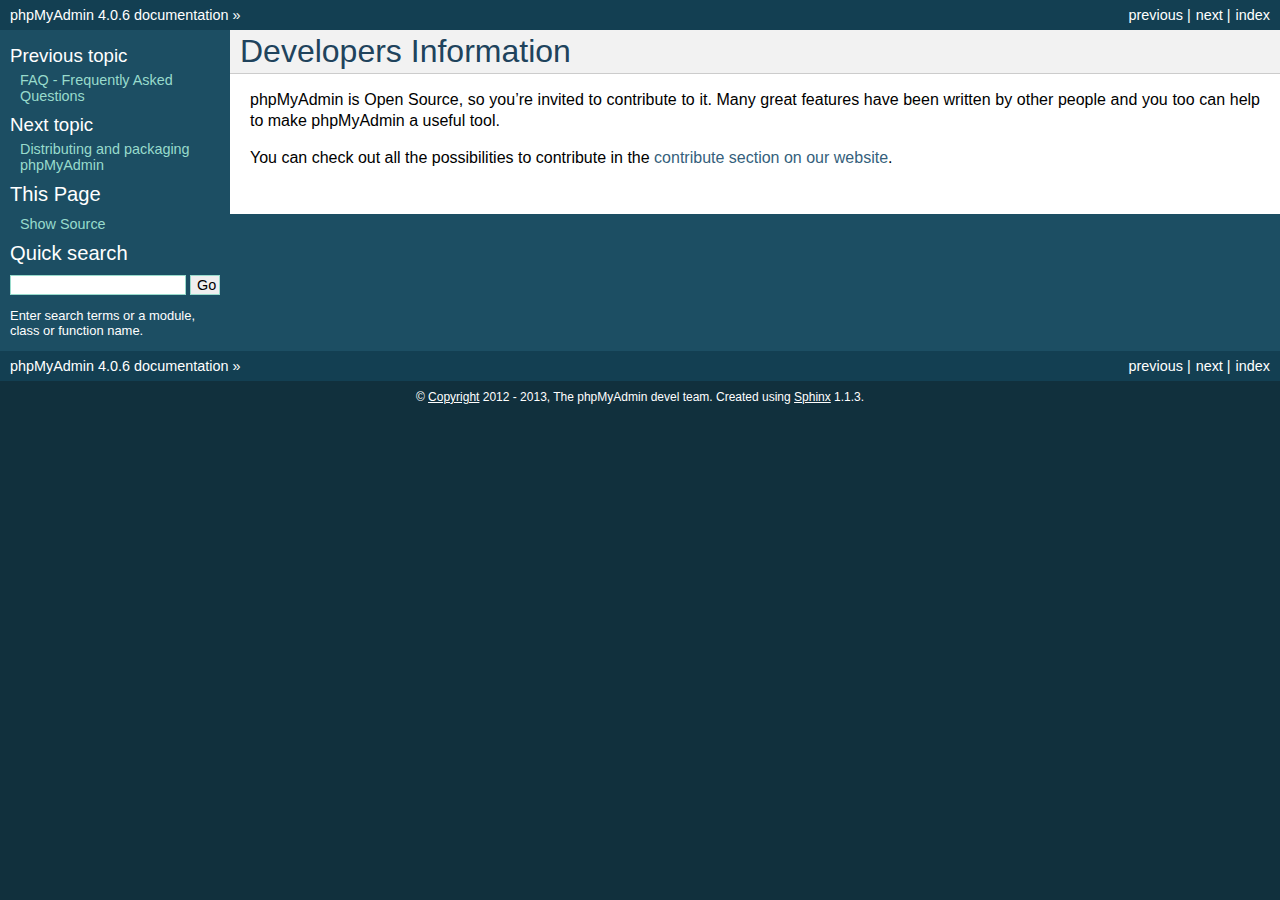
<file: Graduation_Paper_Hadoop/phpmyadmin/doc/html/developers.html>
<!DOCTYPE html PUBLIC "-//W3C//DTD XHTML 1.0 Transitional//EN"
  "http://www.w3.org/TR/xhtml1/DTD/xhtml1-transitional.dtd">


<html xmlns="http://www.w3.org/1999/xhtml">
  <head>
    <meta http-equiv="Content-Type" content="text/html; charset=utf-8" />
    
    <title>Developers Information &mdash; phpMyAdmin 4.0.6 documentation</title>
    
    <link rel="stylesheet" href="_static/default.css" type="text/css" />
    <link rel="stylesheet" href="_static/pygments.css" type="text/css" />
    
    <script type="text/javascript">
      var DOCUMENTATION_OPTIONS = {
        URL_ROOT:    '',
        VERSION:     '4.0.6',
        COLLAPSE_INDEX: false,
        FILE_SUFFIX: '.html',
        HAS_SOURCE:  true
      };
    </script>
    <script type="text/javascript" src="_static/jquery.js"></script>
    <script type="text/javascript" src="_static/underscore.js"></script>
    <script type="text/javascript" src="_static/doctools.js"></script>
    <link rel="copyright" title="Copyright" href="copyright.html" />
    <link rel="top" title="phpMyAdmin 4.0.6 documentation" href="index.html" />
    <link rel="next" title="Distributing and packaging phpMyAdmin" href="vendors.html" />
    <link rel="prev" title="FAQ - Frequently Asked Questions" href="faq.html" /> 
  </head>
  <body>
    <div class="related">
      <h3>Navigation</h3>
      <ul>
        <li class="right" style="margin-right: 10px">
          <a href="genindex.html" title="General Index"
             accesskey="I">index</a></li>
        <li class="right" >
          <a href="vendors.html" title="Distributing and packaging phpMyAdmin"
             accesskey="N">next</a> |</li>
        <li class="right" >
          <a href="faq.html" title="FAQ - Frequently Asked Questions"
             accesskey="P">previous</a> |</li>
        <li><a href="index.html">phpMyAdmin 4.0.6 documentation</a> &raquo;</li> 
      </ul>
    </div>  

    <div class="document">
      <div class="documentwrapper">
        <div class="bodywrapper">
          <div class="body">
            
  <div class="section" id="developers-information">
<span id="developers"></span><h1>Developers Information<a class="headerlink" href="#developers-information" title="Permalink to this headline">¶</a></h1>
<p>phpMyAdmin is Open Source, so you&#8217;re invited to contribute to it. Many
great features have been written by other people and you too can help
to make phpMyAdmin a useful tool.</p>
<p>You can check out all the possibilities to contribute in the
<a class="reference external" href="http://www.phpmyadmin.net/home_page/improve.php">contribute section on our website</a>.</p>
</div>


          </div>
        </div>
      </div>
      <div class="sphinxsidebar">
        <div class="sphinxsidebarwrapper">
  <h4>Previous topic</h4>
  <p class="topless"><a href="faq.html"
                        title="previous chapter">FAQ - Frequently Asked Questions</a></p>
  <h4>Next topic</h4>
  <p class="topless"><a href="vendors.html"
                        title="next chapter">Distributing and packaging phpMyAdmin</a></p>
  <h3>This Page</h3>
  <ul class="this-page-menu">
    <li><a href="_sources/developers.txt"
           rel="nofollow">Show Source</a></li>
  </ul>
<div id="searchbox" style="display: none">
  <h3>Quick search</h3>
    <form class="search" action="search.html" method="get">
      <input type="text" name="q" />
      <input type="submit" value="Go" />
      <input type="hidden" name="check_keywords" value="yes" />
      <input type="hidden" name="area" value="default" />
    </form>
    <p class="searchtip" style="font-size: 90%">
    Enter search terms or a module, class or function name.
    </p>
</div>
<script type="text/javascript">$('#searchbox').show(0);</script>
        </div>
      </div>
      <div class="clearer"></div>
    </div>
    <div class="related">
      <h3>Navigation</h3>
      <ul>
        <li class="right" style="margin-right: 10px">
          <a href="genindex.html" title="General Index"
             >index</a></li>
        <li class="right" >
          <a href="vendors.html" title="Distributing and packaging phpMyAdmin"
             >next</a> |</li>
        <li class="right" >
          <a href="faq.html" title="FAQ - Frequently Asked Questions"
             >previous</a> |</li>
        <li><a href="index.html">phpMyAdmin 4.0.6 documentation</a> &raquo;</li> 
      </ul>
    </div>
    <div class="footer">
        &copy; <a href="copyright.html">Copyright</a> 2012 - 2013, The phpMyAdmin devel team.
      Created using <a href="http://sphinx.pocoo.org/">Sphinx</a> 1.1.3.
    </div>
  </body>
</html>
</file>
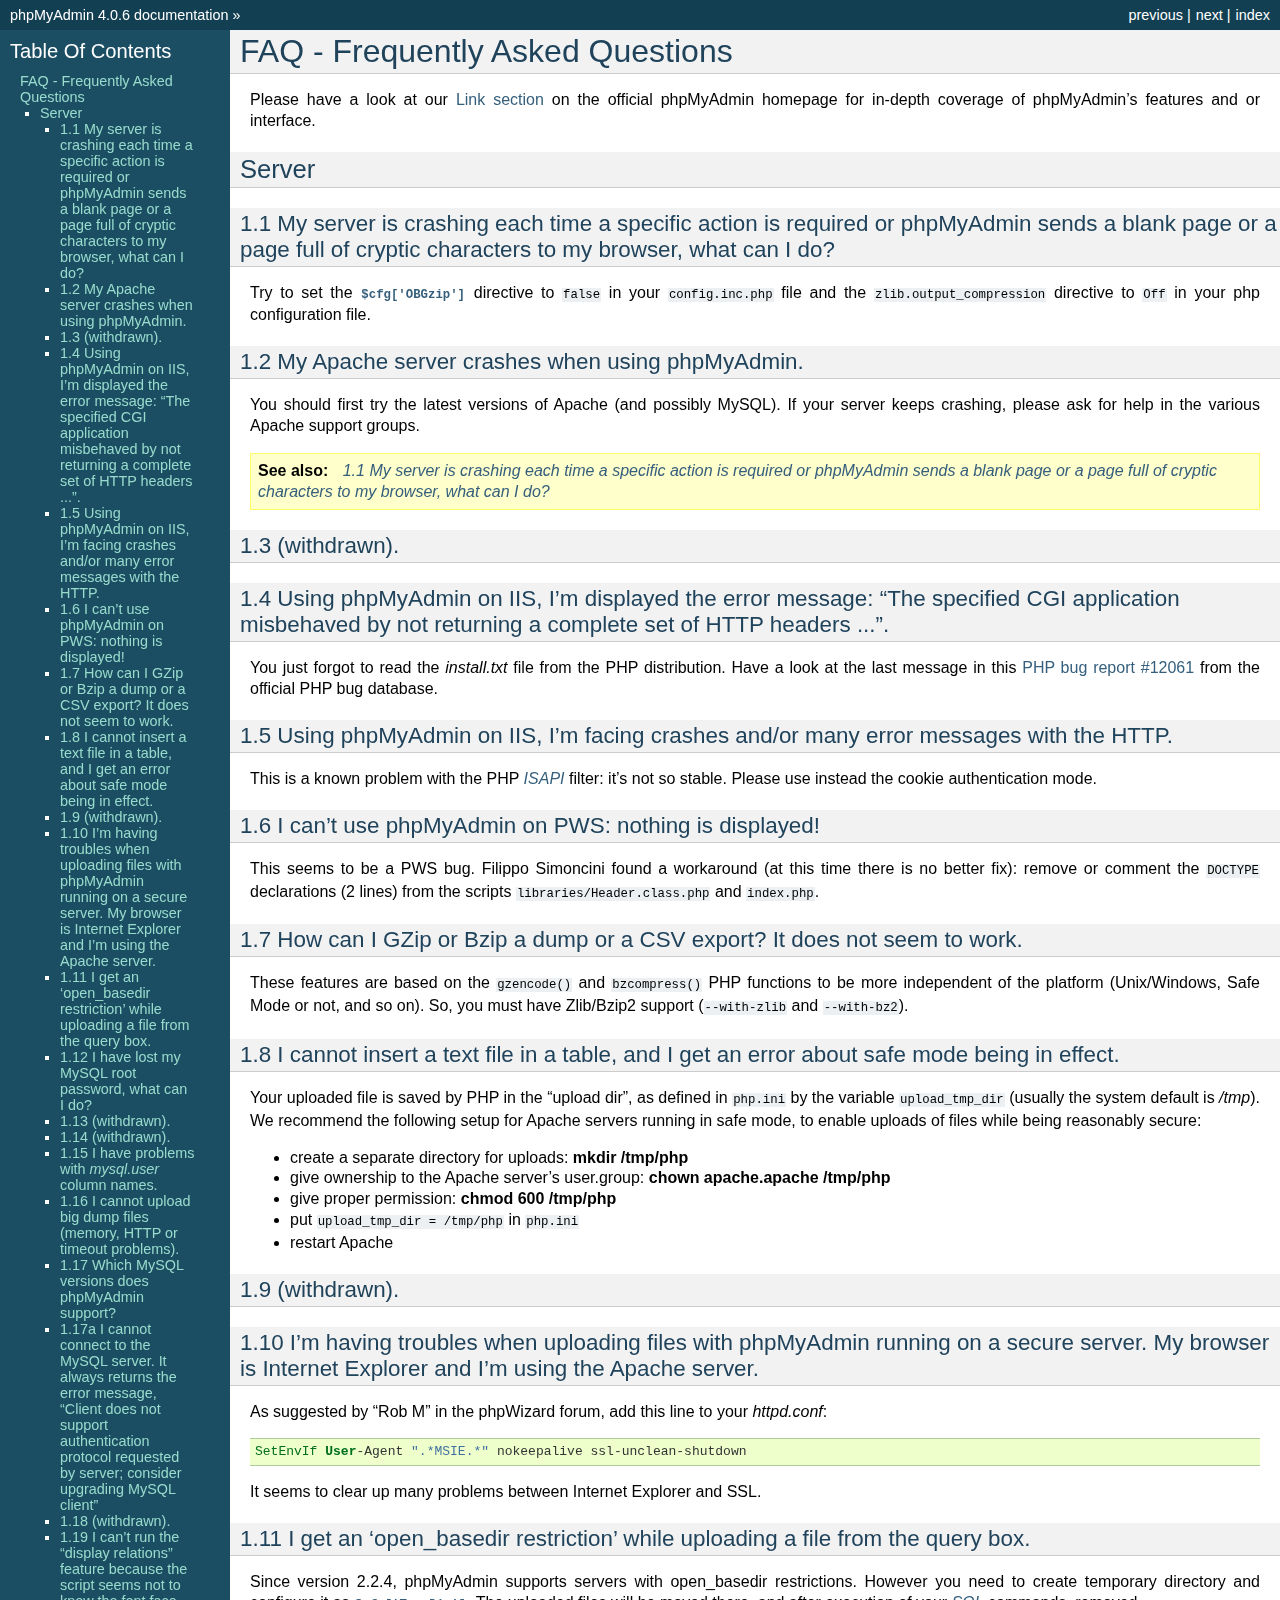
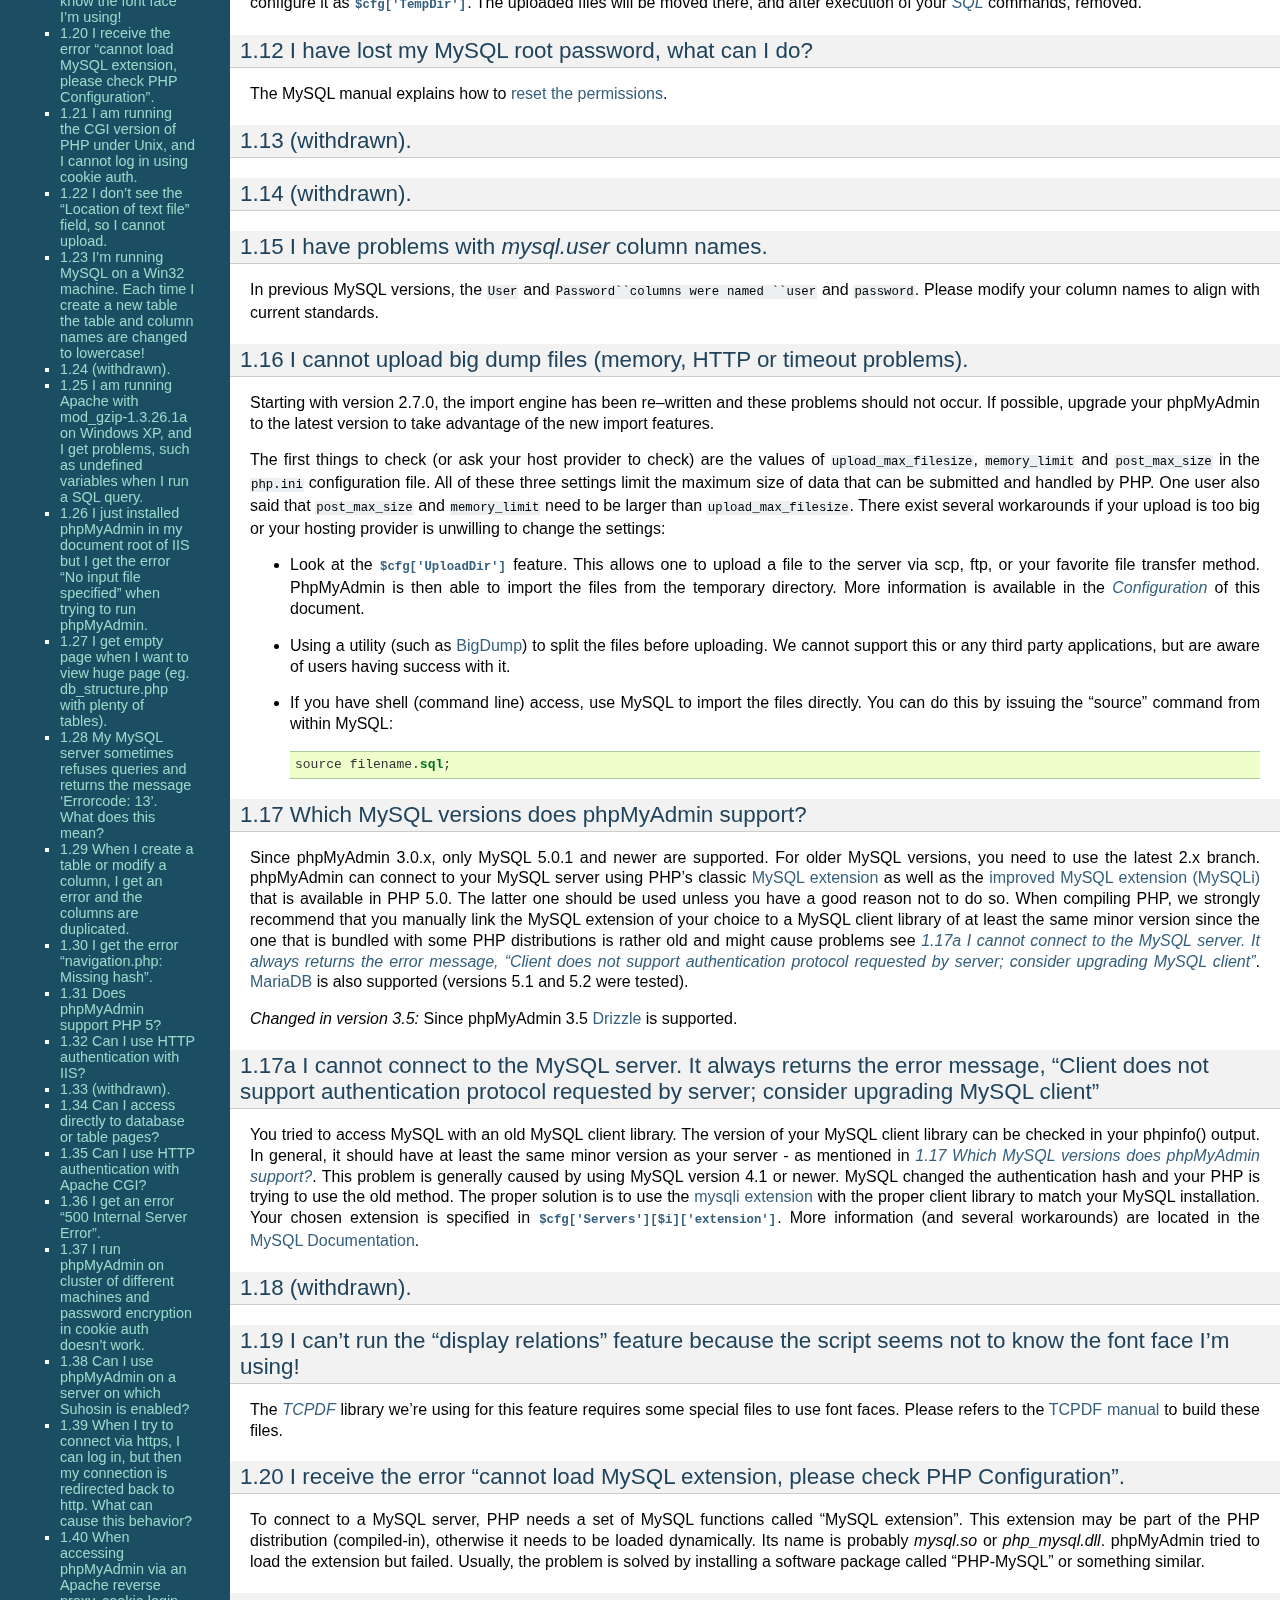
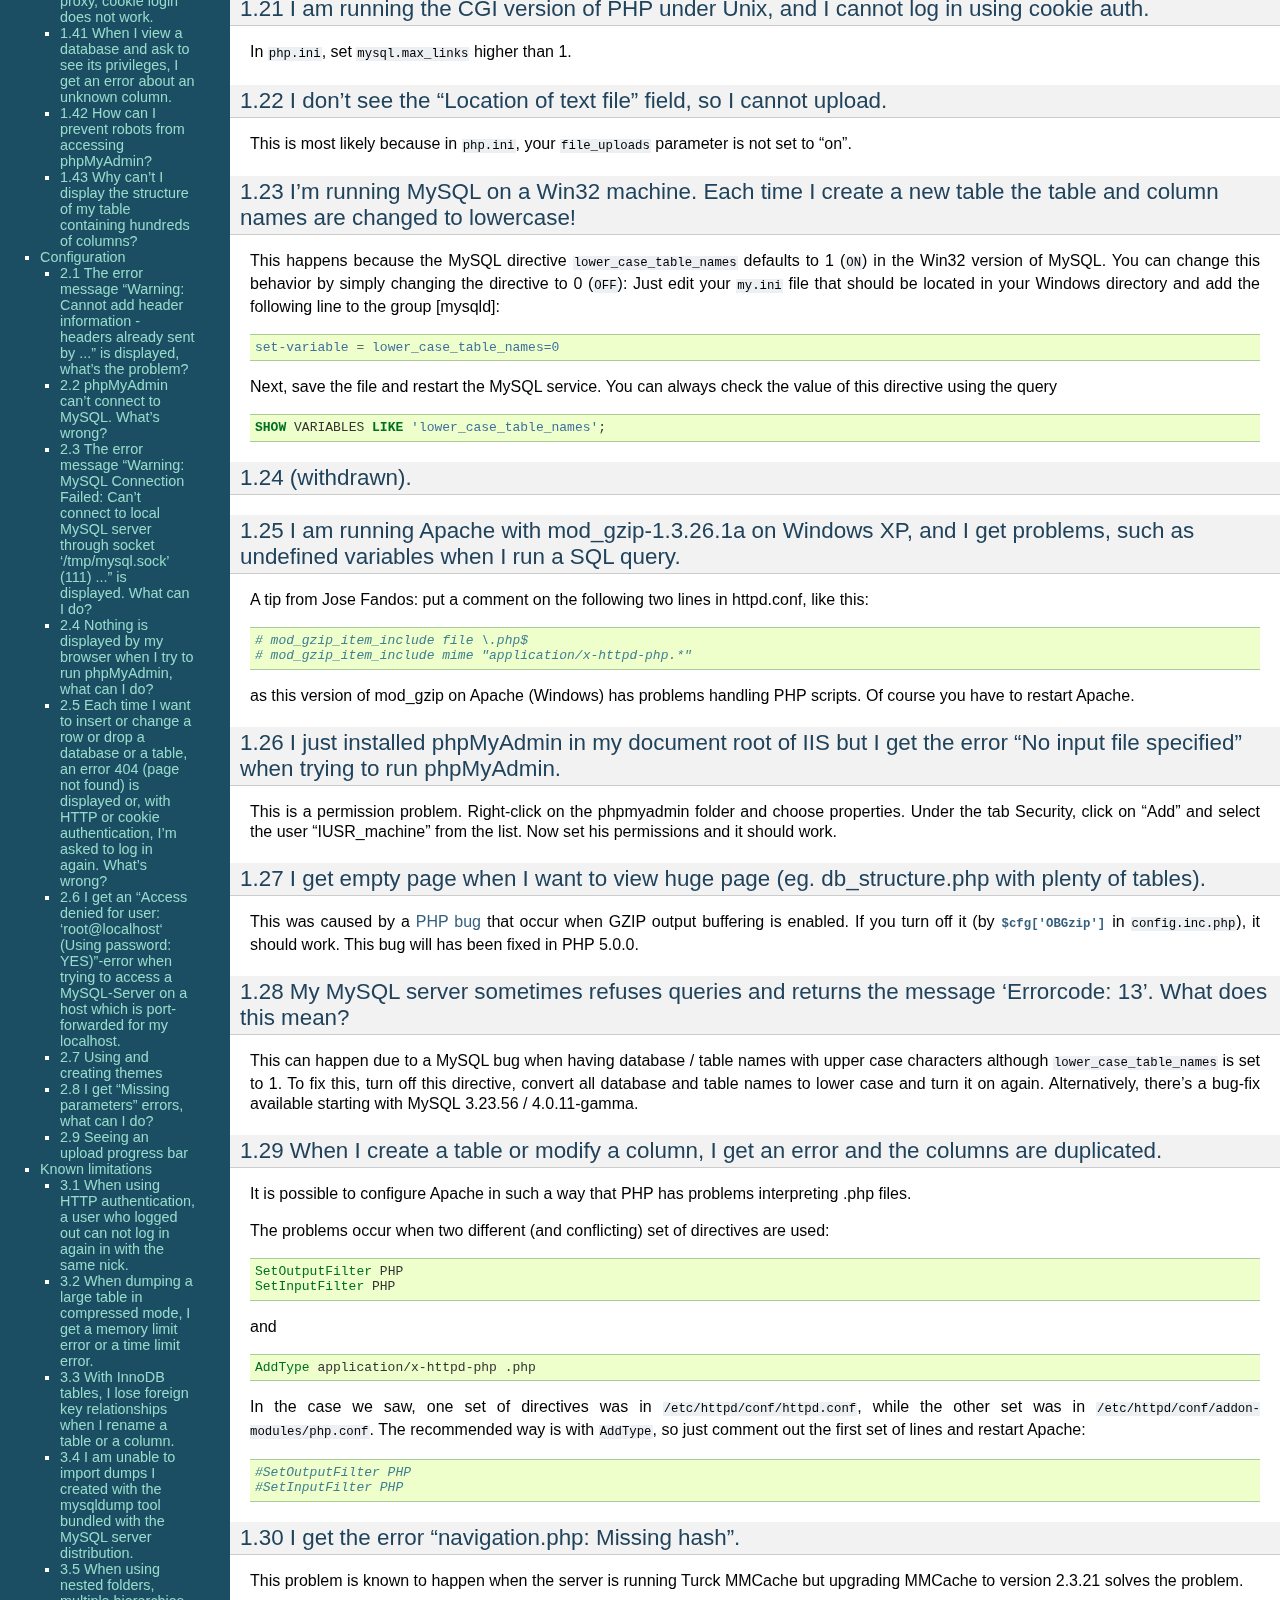
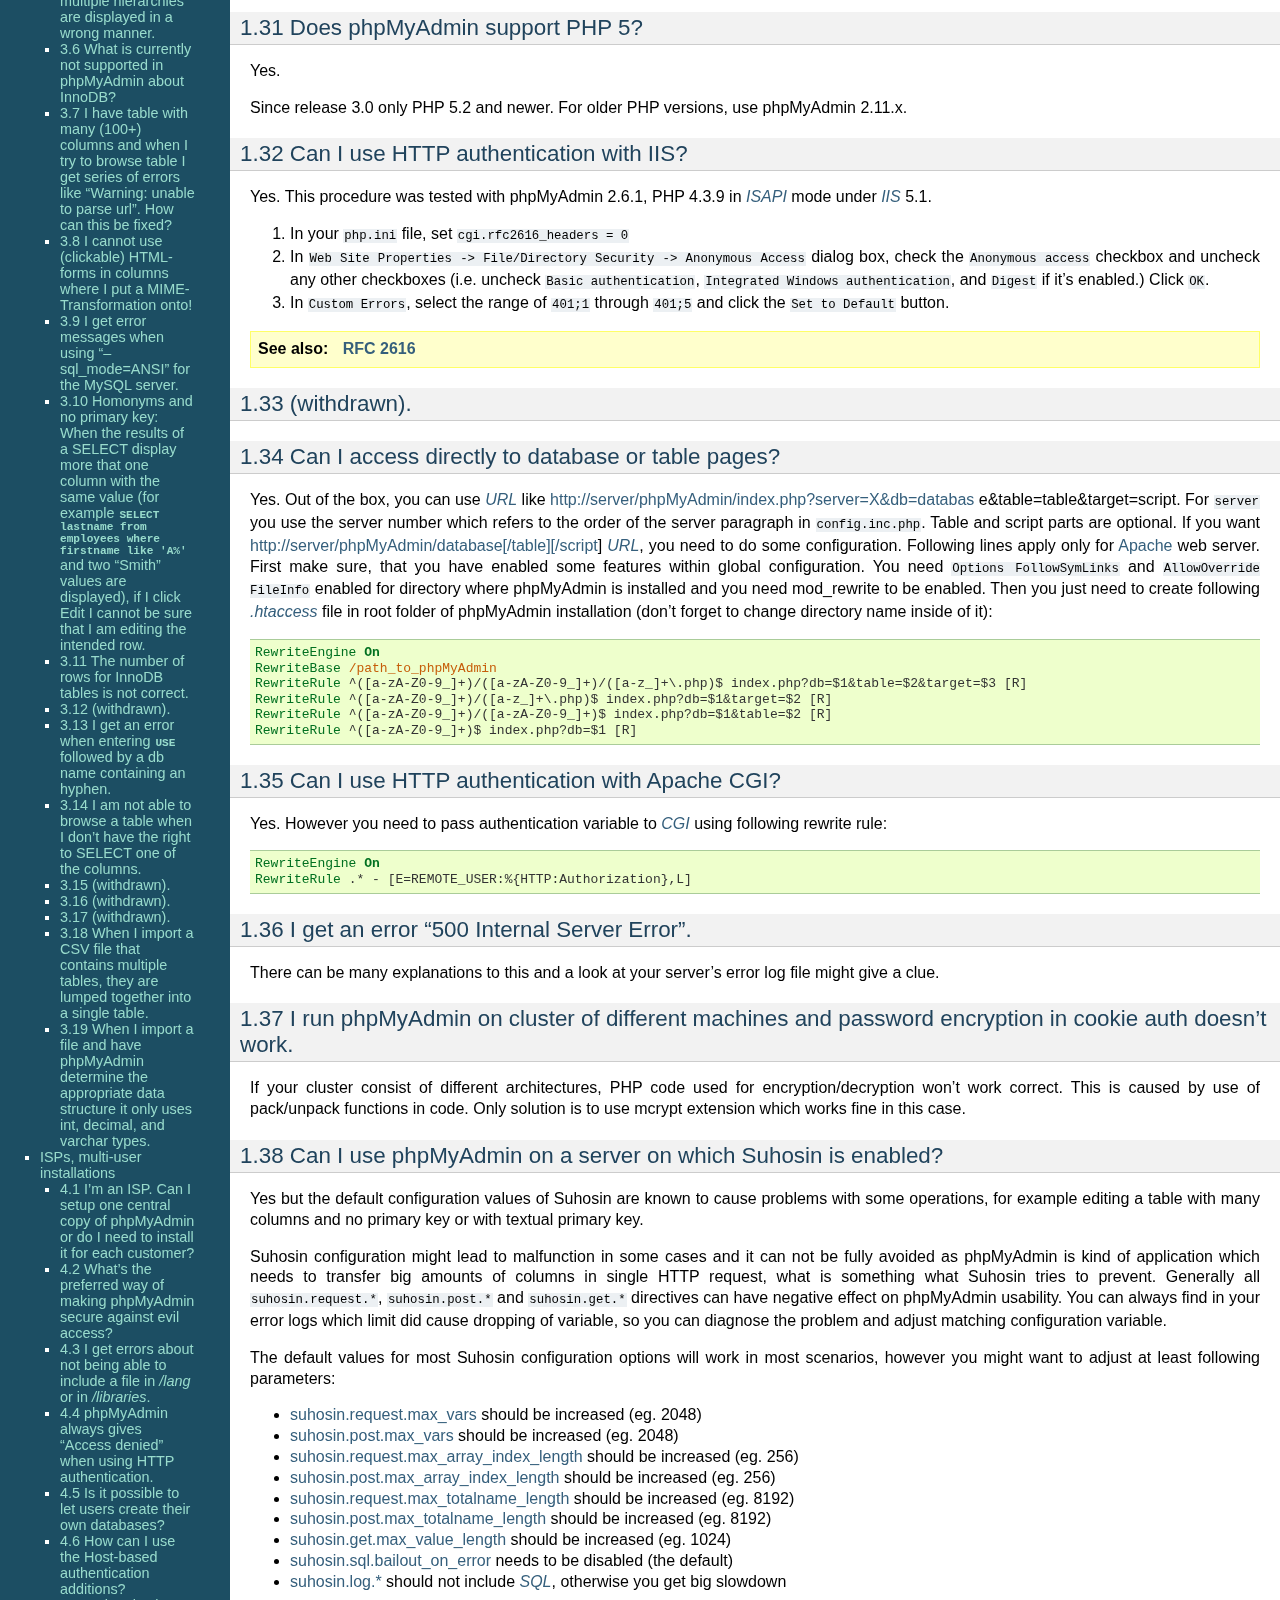
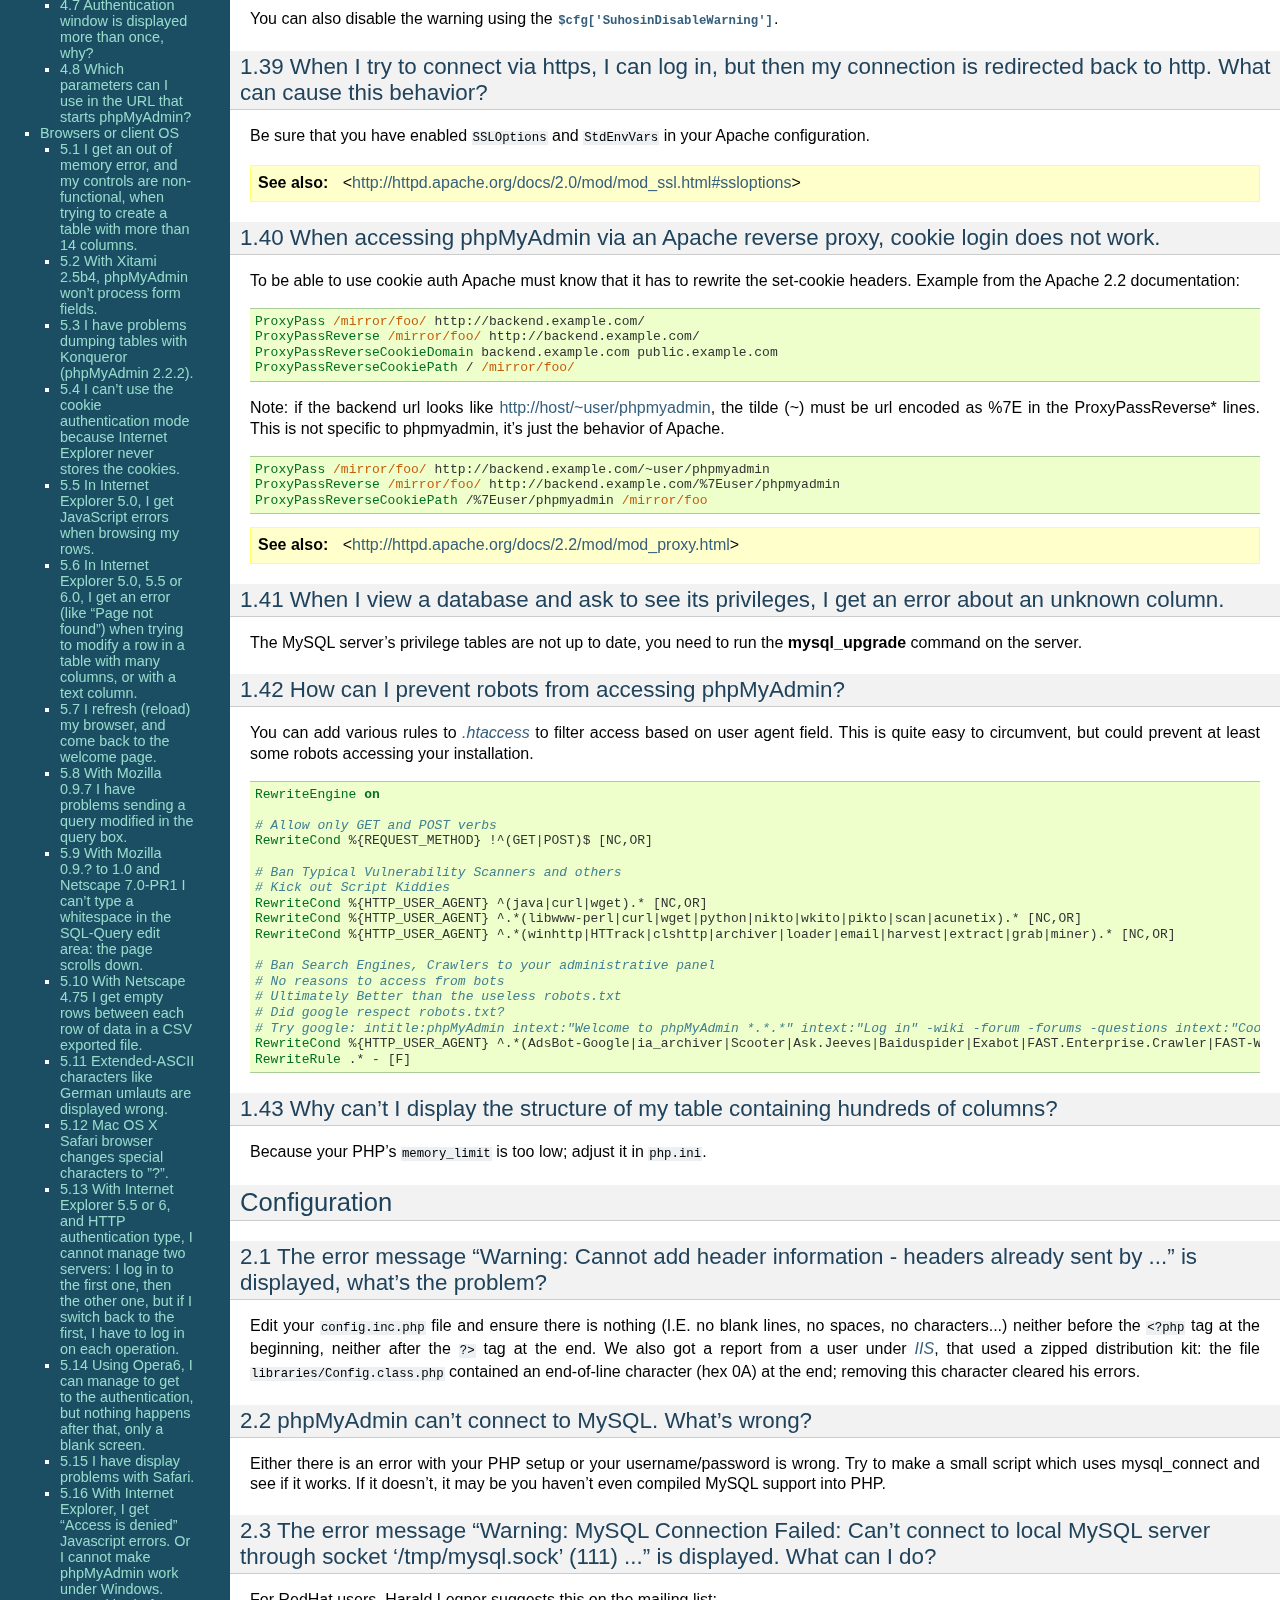
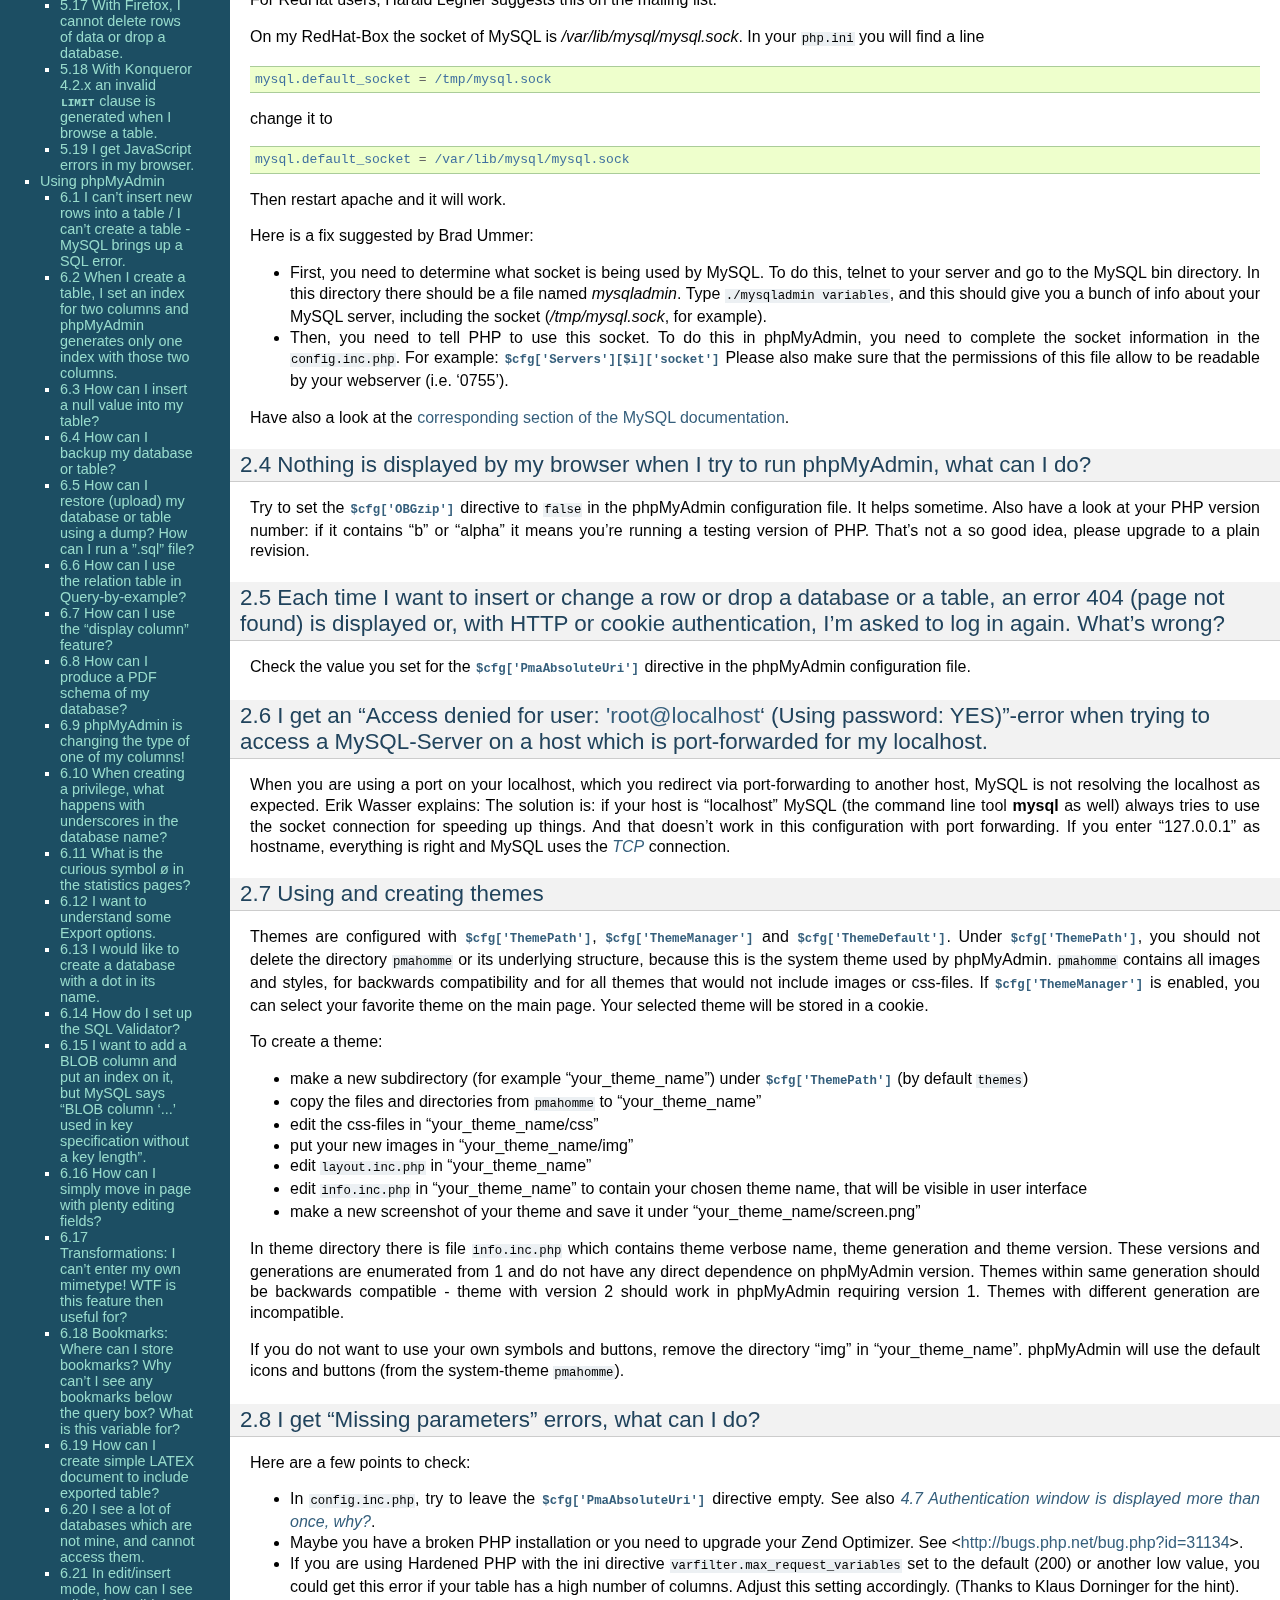
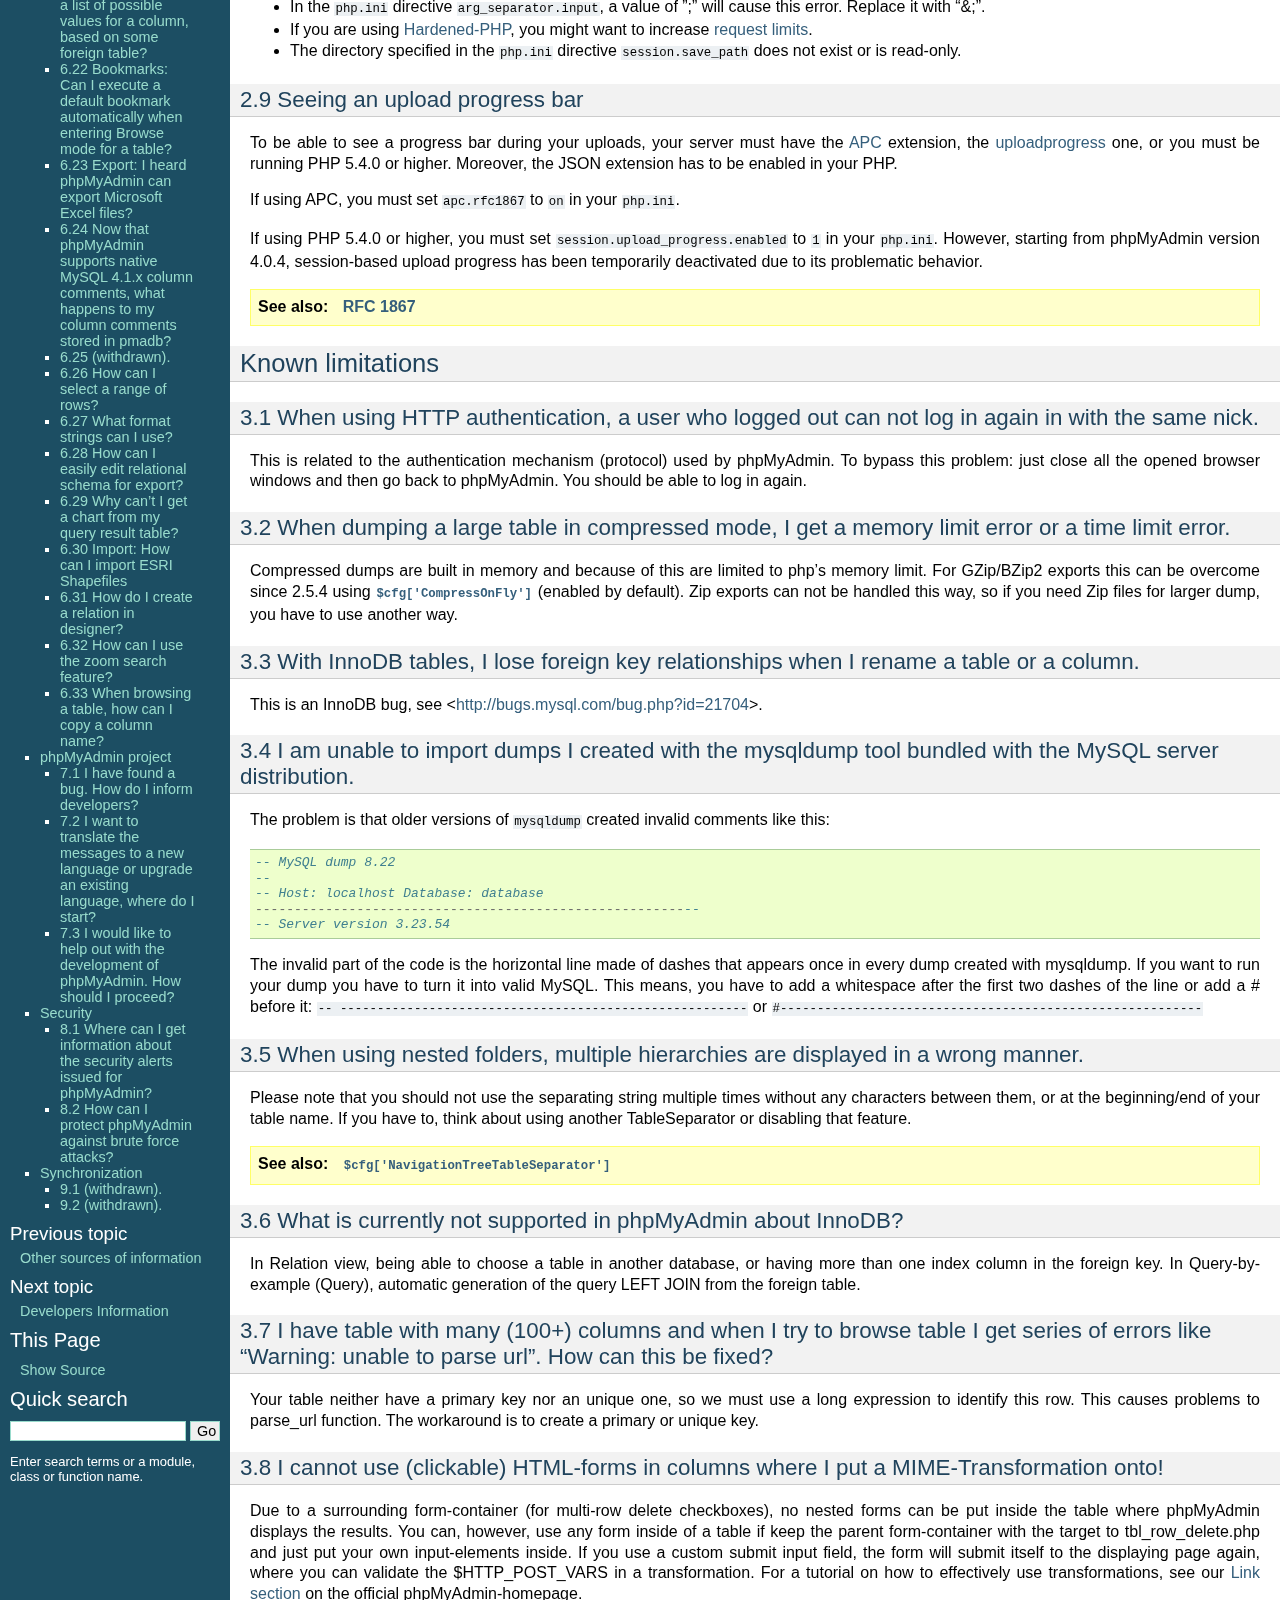
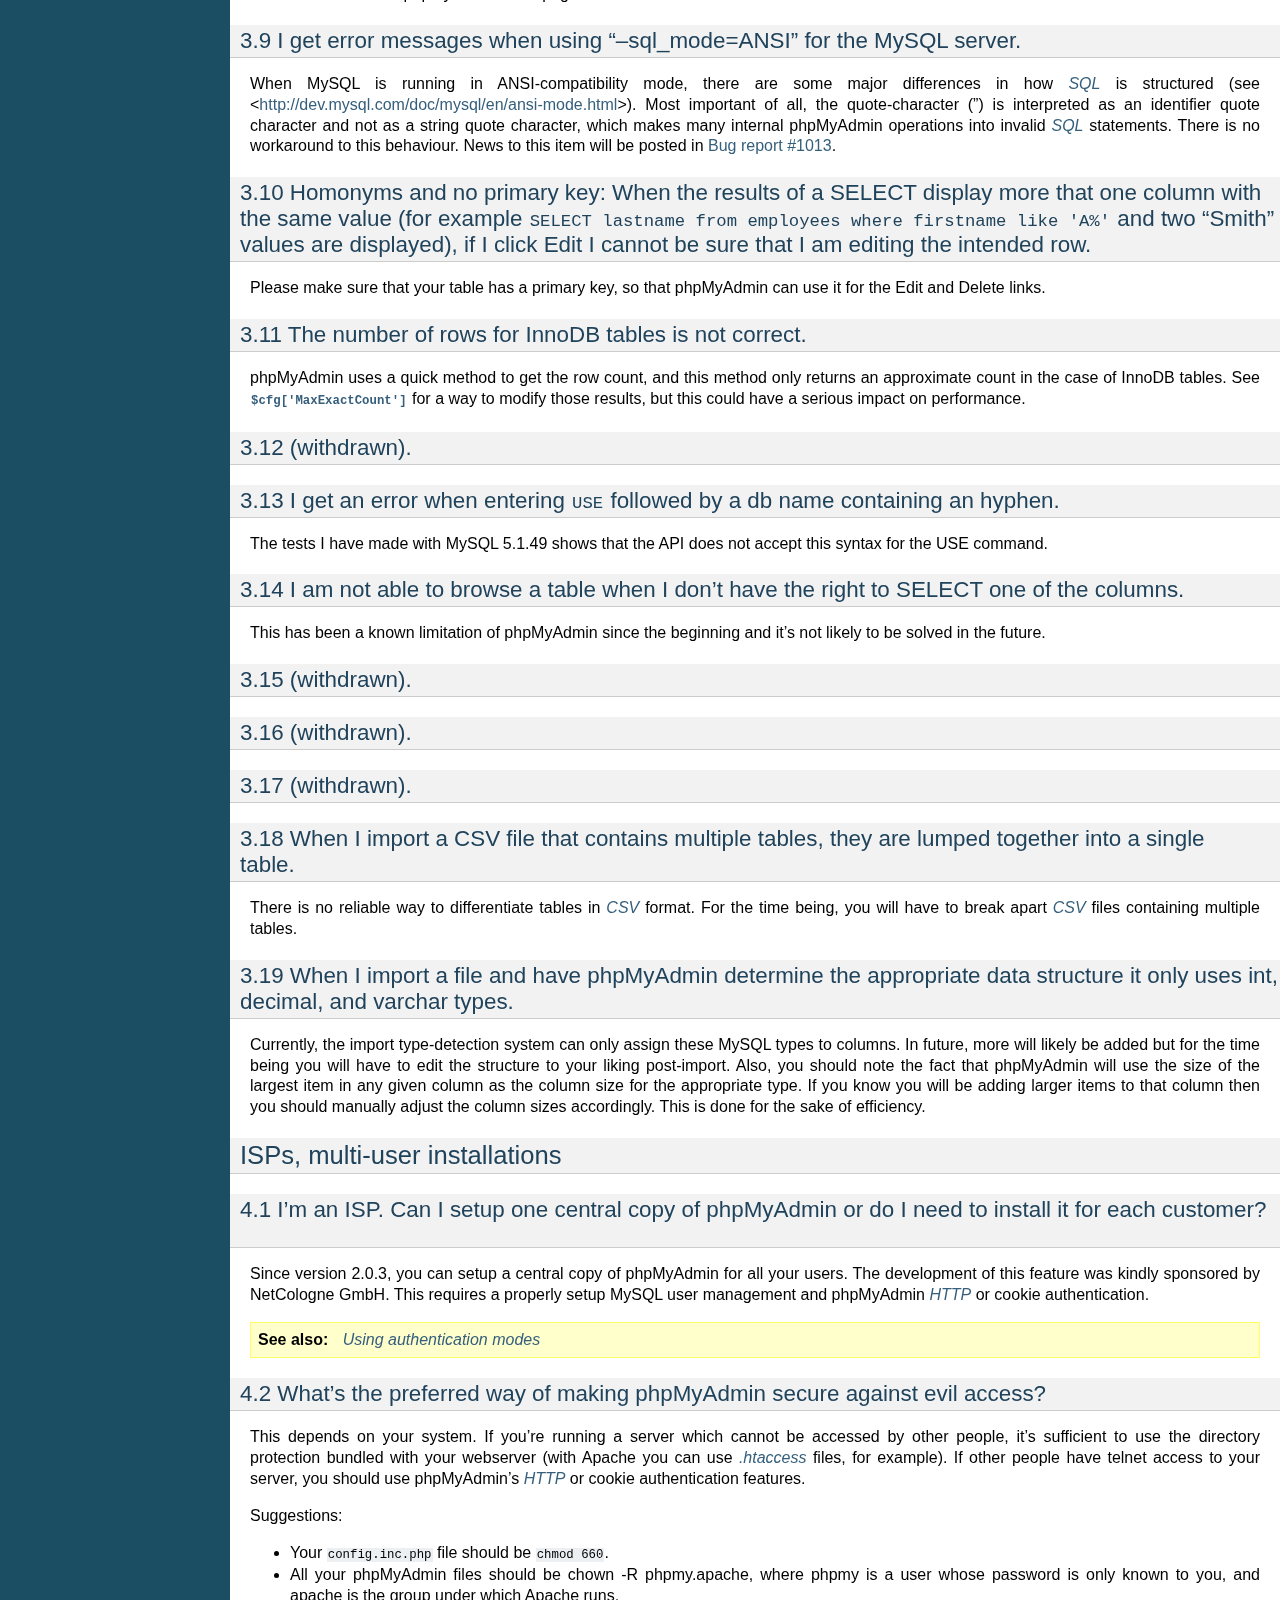
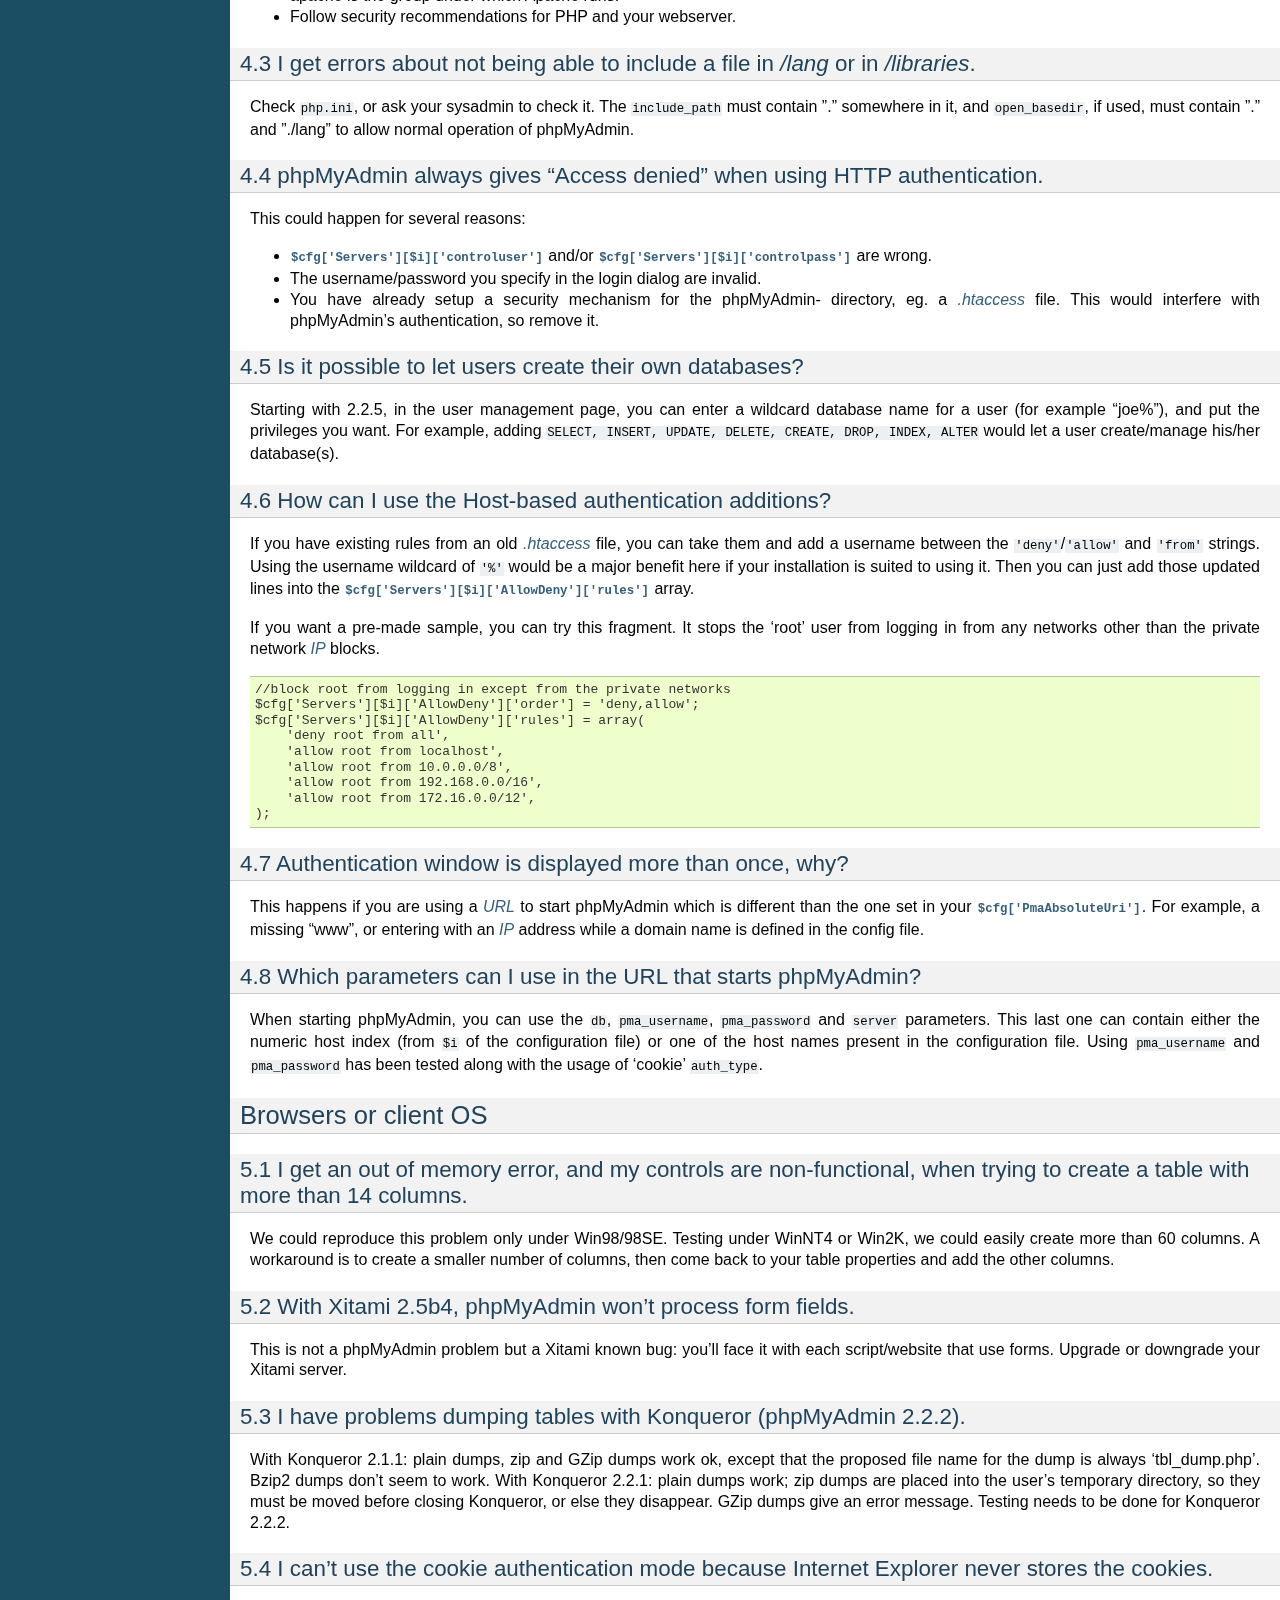
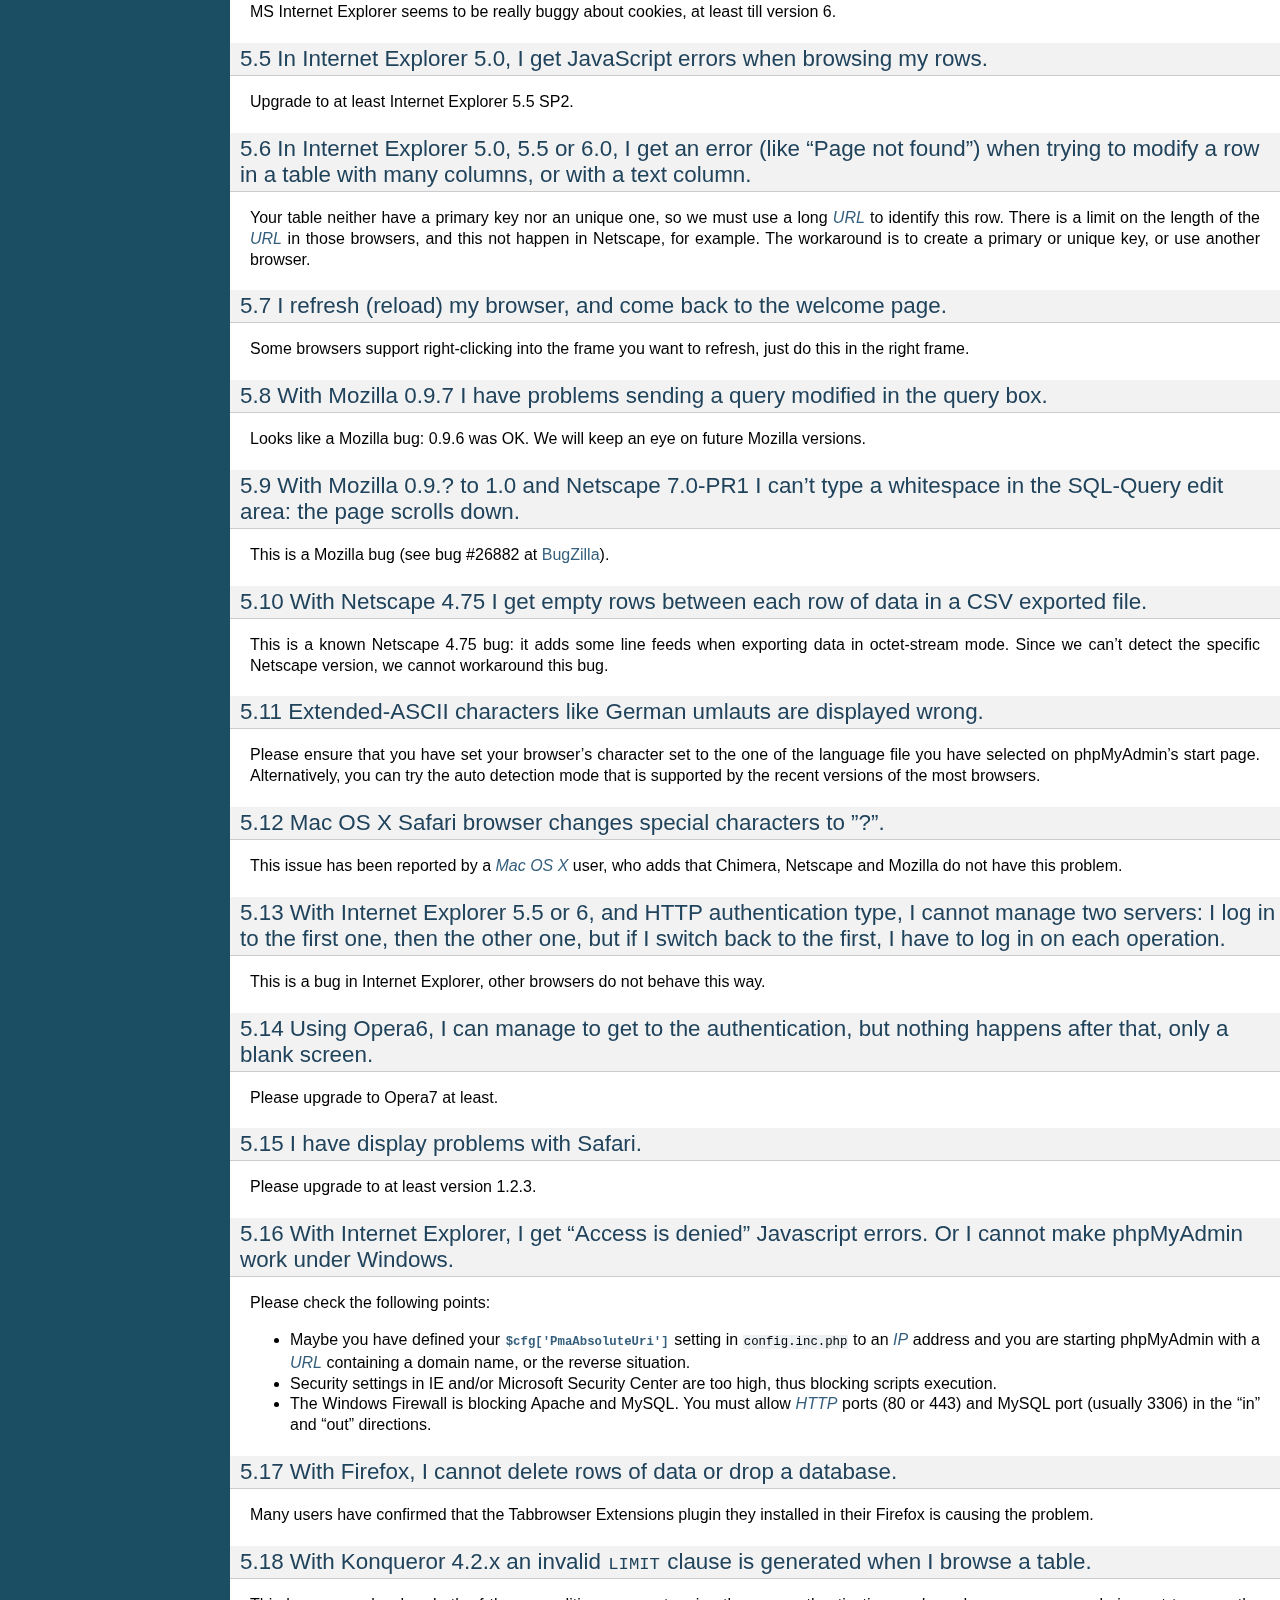
<file: Graduation_Paper_Hadoop/phpmyadmin/doc/html/faq.html>
<!DOCTYPE html PUBLIC "-//W3C//DTD XHTML 1.0 Transitional//EN"
  "http://www.w3.org/TR/xhtml1/DTD/xhtml1-transitional.dtd">


<html xmlns="http://www.w3.org/1999/xhtml">
  <head>
    <meta http-equiv="Content-Type" content="text/html; charset=utf-8" />
    
    <title>FAQ - Frequently Asked Questions &mdash; phpMyAdmin 4.0.6 documentation</title>
    
    <link rel="stylesheet" href="_static/default.css" type="text/css" />
    <link rel="stylesheet" href="_static/pygments.css" type="text/css" />
    
    <script type="text/javascript">
      var DOCUMENTATION_OPTIONS = {
        URL_ROOT:    '',
        VERSION:     '4.0.6',
        COLLAPSE_INDEX: false,
        FILE_SUFFIX: '.html',
        HAS_SOURCE:  true
      };
    </script>
    <script type="text/javascript" src="_static/jquery.js"></script>
    <script type="text/javascript" src="_static/underscore.js"></script>
    <script type="text/javascript" src="_static/doctools.js"></script>
    <link rel="copyright" title="Copyright" href="copyright.html" />
    <link rel="top" title="phpMyAdmin 4.0.6 documentation" href="index.html" />
    <link rel="next" title="Developers Information" href="developers.html" />
    <link rel="prev" title="Other sources of information" href="other.html" /> 
  </head>
  <body>
    <div class="related">
      <h3>Navigation</h3>
      <ul>
        <li class="right" style="margin-right: 10px">
          <a href="genindex.html" title="General Index"
             accesskey="I">index</a></li>
        <li class="right" >
          <a href="developers.html" title="Developers Information"
             accesskey="N">next</a> |</li>
        <li class="right" >
          <a href="other.html" title="Other sources of information"
             accesskey="P">previous</a> |</li>
        <li><a href="index.html">phpMyAdmin 4.0.6 documentation</a> &raquo;</li> 
      </ul>
    </div>  

    <div class="document">
      <div class="documentwrapper">
        <div class="bodywrapper">
          <div class="body">
            
  <div class="section" id="faq-frequently-asked-questions">
<span id="faq"></span><h1>FAQ - Frequently Asked Questions<a class="headerlink" href="#faq-frequently-asked-questions" title="Permalink to this headline">¶</a></h1>
<p>Please have a look at our <a class="reference external" href="http://www.phpmyadmin.net/home_page/docs.php">Link section</a> on the official
phpMyAdmin homepage for in-depth coverage of phpMyAdmin&#8217;s features and
or interface.</p>
<div class="section" id="server">
<span id="faqserver"></span><h2>Server<a class="headerlink" href="#server" title="Permalink to this headline">¶</a></h2>
<div class="section" id="my-server-is-crashing-each-time-a-specific-action-is-required-or-phpmyadmin-sends-a-blank-page-or-a-page-full-of-cryptic-characters-to-my-browser-what-can-i-do">
<span id="faq1-1"></span><h3>1.1 My server is crashing each time a specific action is required or phpMyAdmin sends a blank page or a page full of cryptic characters to my browser, what can I do?<a class="headerlink" href="#my-server-is-crashing-each-time-a-specific-action-is-required-or-phpmyadmin-sends-a-blank-page-or-a-page-full-of-cryptic-characters-to-my-browser-what-can-i-do" title="Permalink to this headline">¶</a></h3>
<p>Try to set the <span class="target" id="index-0"></span><a class="reference internal" href="config.html#cfg_OBGzip"><tt class="xref config config-option docutils literal"><span class="pre">$cfg['OBGzip']</span></tt></a>  directive to <tt class="docutils literal"><span class="pre">false</span></tt> in your
<tt class="file docutils literal"><span class="pre">config.inc.php</span></tt> file and the <tt class="docutils literal"><span class="pre">zlib.output_compression</span></tt> directive to
<tt class="docutils literal"><span class="pre">Off</span></tt> in your php configuration file.</p>
</div>
<div class="section" id="my-apache-server-crashes-when-using-phpmyadmin">
<span id="faq1-2"></span><h3>1.2 My Apache server crashes when using phpMyAdmin.<a class="headerlink" href="#my-apache-server-crashes-when-using-phpmyadmin" title="Permalink to this headline">¶</a></h3>
<p>You should first try the latest versions of Apache (and possibly MySQL). If
your server keeps crashing, please ask for help in the various Apache support
groups.</p>
<div class="admonition-see-also admonition seealso">
<p class="first admonition-title">See also</p>
<p class="last"><a class="reference internal" href="#faq1-1"><em>1.1 My server is crashing each time a specific action is required or phpMyAdmin sends a blank page or a page full of cryptic characters to my browser, what can I do?</em></a></p>
</div>
</div>
<div class="section" id="withdrawn">
<span id="faq1-3"></span><h3>1.3 (withdrawn).<a class="headerlink" href="#withdrawn" title="Permalink to this headline">¶</a></h3>
</div>
<div class="section" id="using-phpmyadmin-on-iis-i-m-displayed-the-error-message-the-specified-cgi-application-misbehaved-by-not-returning-a-complete-set-of-http-headers">
<span id="faq1-4"></span><h3>1.4 Using phpMyAdmin on IIS, I&#8217;m displayed the error message: &#8220;The specified CGI application misbehaved by not returning a complete set of HTTP headers ...&#8221;.<a class="headerlink" href="#using-phpmyadmin-on-iis-i-m-displayed-the-error-message-the-specified-cgi-application-misbehaved-by-not-returning-a-complete-set-of-http-headers" title="Permalink to this headline">¶</a></h3>
<p>You just forgot to read the <em>install.txt</em> file from the PHP
distribution. Have a look at the last message in this <a class="reference external" href="http://bugs.php.net/bug.php?id=12061">PHP bug report #12061</a> from the official PHP bug
database.</p>
</div>
<div class="section" id="using-phpmyadmin-on-iis-i-m-facing-crashes-and-or-many-error-messages-with-the-http">
<span id="faq1-5"></span><h3>1.5 Using phpMyAdmin on IIS, I&#8217;m facing crashes and/or many error messages with the HTTP.<a class="headerlink" href="#using-phpmyadmin-on-iis-i-m-facing-crashes-and-or-many-error-messages-with-the-http" title="Permalink to this headline">¶</a></h3>
<p>This is a known problem with the PHP <a class="reference internal" href="glossary.html#term-isapi"><em class="xref std std-term">ISAPI</em></a> filter: it&#8217;s not so stable.
Please use instead the cookie authentication mode.</p>
</div>
<div class="section" id="i-can-t-use-phpmyadmin-on-pws-nothing-is-displayed">
<span id="faq1-6"></span><h3>1.6 I can&#8217;t use phpMyAdmin on PWS: nothing is displayed!<a class="headerlink" href="#i-can-t-use-phpmyadmin-on-pws-nothing-is-displayed" title="Permalink to this headline">¶</a></h3>
<p>This seems to be a PWS bug. Filippo Simoncini found a workaround (at
this time there is no better fix): remove or comment the <tt class="docutils literal"><span class="pre">DOCTYPE</span></tt>
declarations (2 lines) from the scripts <tt class="file docutils literal"><span class="pre">libraries/Header.class.php</span></tt>
and <tt class="file docutils literal"><span class="pre">index.php</span></tt>.</p>
</div>
<div class="section" id="how-can-i-gzip-or-bzip-a-dump-or-a-csv-export-it-does-not-seem-to-work">
<span id="faq1-7"></span><h3>1.7 How can I GZip or Bzip a dump or a CSV export? It does not seem to work.<a class="headerlink" href="#how-can-i-gzip-or-bzip-a-dump-or-a-csv-export-it-does-not-seem-to-work" title="Permalink to this headline">¶</a></h3>
<p>These features are based on the <tt class="docutils literal"><span class="pre">gzencode()</span></tt> and <tt class="docutils literal"><span class="pre">bzcompress()</span></tt>
PHP functions to be more independent of the platform (Unix/Windows,
Safe Mode or not, and so on). So, you must have Zlib/Bzip2 support
(<tt class="docutils literal"><span class="pre">--with-zlib</span></tt> and <tt class="docutils literal"><span class="pre">--with-bz2</span></tt>).</p>
</div>
<div class="section" id="i-cannot-insert-a-text-file-in-a-table-and-i-get-an-error-about-safe-mode-being-in-effect">
<span id="faq1-8"></span><h3>1.8 I cannot insert a text file in a table, and I get an error about safe mode being in effect.<a class="headerlink" href="#i-cannot-insert-a-text-file-in-a-table-and-i-get-an-error-about-safe-mode-being-in-effect" title="Permalink to this headline">¶</a></h3>
<p>Your uploaded file is saved by PHP in the &#8220;upload dir&#8221;, as defined in
<tt class="file docutils literal"><span class="pre">php.ini</span></tt> by the variable <tt class="docutils literal"><span class="pre">upload_tmp_dir</span></tt> (usually the system
default is <em>/tmp</em>). We recommend the following setup for Apache
servers running in safe mode, to enable uploads of files while being
reasonably secure:</p>
<ul class="simple">
<li>create a separate directory for uploads: <strong class="command">mkdir /tmp/php</strong></li>
<li>give ownership to the Apache server&#8217;s user.group: <strong class="command">chown
apache.apache /tmp/php</strong></li>
<li>give proper permission: <strong class="command">chmod 600 /tmp/php</strong></li>
<li>put <tt class="docutils literal"><span class="pre">upload_tmp_dir</span> <span class="pre">=</span> <span class="pre">/tmp/php</span></tt> in <tt class="file docutils literal"><span class="pre">php.ini</span></tt></li>
<li>restart Apache</li>
</ul>
</div>
<div class="section" id="faq1-9">
<span id="id1"></span><h3>1.9 (withdrawn).<a class="headerlink" href="#faq1-9" title="Permalink to this headline">¶</a></h3>
</div>
<div class="section" id="i-m-having-troubles-when-uploading-files-with-phpmyadmin-running-on-a-secure-server-my-browser-is-internet-explorer-and-i-m-using-the-apache-server">
<span id="faq1-10"></span><h3>1.10 I&#8217;m having troubles when uploading files with phpMyAdmin running on a secure server. My browser is Internet Explorer and I&#8217;m using the Apache server.<a class="headerlink" href="#i-m-having-troubles-when-uploading-files-with-phpmyadmin-running-on-a-secure-server-my-browser-is-internet-explorer-and-i-m-using-the-apache-server" title="Permalink to this headline">¶</a></h3>
<p>As suggested by &#8220;Rob M&#8221; in the phpWizard forum, add this line to your
<em>httpd.conf</em>:</p>
<div class="highlight-apache"><div class="highlight"><pre><span class="nb">SetEnvIf</span> <span class="k">User</span>-Agent <span class="s2">&quot;.*MSIE.*&quot;</span> nokeepalive ssl-unclean-shutdown
</pre></div>
</div>
<p>It seems to clear up many problems between Internet Explorer and SSL.</p>
</div>
<div class="section" id="i-get-an-open-basedir-restriction-while-uploading-a-file-from-the-query-box">
<span id="faq1-11"></span><h3>1.11 I get an &#8216;open_basedir restriction&#8217; while uploading a file from the query box.<a class="headerlink" href="#i-get-an-open-basedir-restriction-while-uploading-a-file-from-the-query-box" title="Permalink to this headline">¶</a></h3>
<p>Since version 2.2.4, phpMyAdmin supports servers with open_basedir
restrictions. However you need to create temporary directory and configure it
as <span class="target" id="index-1"></span><a class="reference internal" href="config.html#cfg_TempDir"><tt class="xref config config-option docutils literal"><span class="pre">$cfg['TempDir']</span></tt></a>. The uploaded files will be moved there,
and after execution of your <a class="reference internal" href="glossary.html#term-sql"><em class="xref std std-term">SQL</em></a> commands, removed.</p>
</div>
<div class="section" id="i-have-lost-my-mysql-root-password-what-can-i-do">
<span id="faq1-12"></span><h3>1.12 I have lost my MySQL root password, what can I do?<a class="headerlink" href="#i-have-lost-my-mysql-root-password-what-can-i-do" title="Permalink to this headline">¶</a></h3>
<p>The MySQL manual explains how to <a class="reference external" href="http://dev.mysql.com/doc/mysql/en/resetting-permissions.html">reset the permissions</a>.</p>
</div>
<div class="section" id="faq1-13">
<span id="id2"></span><h3>1.13 (withdrawn).<a class="headerlink" href="#faq1-13" title="Permalink to this headline">¶</a></h3>
</div>
<div class="section" id="faq1-14">
<span id="id3"></span><h3>1.14 (withdrawn).<a class="headerlink" href="#faq1-14" title="Permalink to this headline">¶</a></h3>
</div>
<div class="section" id="i-have-problems-with-mysql-user-column-names">
<span id="faq1-15"></span><h3>1.15 I have problems with <em>mysql.user</em> column names.<a class="headerlink" href="#i-have-problems-with-mysql-user-column-names" title="Permalink to this headline">¶</a></h3>
<p>In previous MySQL versions, the <tt class="docutils literal"><span class="pre">User</span></tt> and <tt class="docutils literal"><span class="pre">Password``columns</span> <span class="pre">were</span>
<span class="pre">named</span> <span class="pre">``user</span></tt> and <tt class="docutils literal"><span class="pre">password</span></tt>. Please modify your column names to
align with current standards.</p>
</div>
<div class="section" id="i-cannot-upload-big-dump-files-memory-http-or-timeout-problems">
<span id="faq1-16"></span><h3>1.16 I cannot upload big dump files (memory, HTTP or timeout problems).<a class="headerlink" href="#i-cannot-upload-big-dump-files-memory-http-or-timeout-problems" title="Permalink to this headline">¶</a></h3>
<p>Starting with version 2.7.0, the import engine has been re–written and
these problems should not occur. If possible, upgrade your phpMyAdmin
to the latest version to take advantage of the new import features.</p>
<p>The first things to check (or ask your host provider to check) are the
values of <tt class="docutils literal"><span class="pre">upload_max_filesize</span></tt>, <tt class="docutils literal"><span class="pre">memory_limit</span></tt> and
<tt class="docutils literal"><span class="pre">post_max_size</span></tt> in the <tt class="file docutils literal"><span class="pre">php.ini</span></tt> configuration file. All of these
three settings limit the maximum size of data that can be submitted
and handled by PHP. One user also said that <tt class="docutils literal"><span class="pre">post_max_size</span></tt> and
<tt class="docutils literal"><span class="pre">memory_limit</span></tt> need to be larger than <tt class="docutils literal"><span class="pre">upload_max_filesize</span></tt>.
There exist several workarounds if your upload is too big or your
hosting provider is unwilling to change the settings:</p>
<ul>
<li><p class="first">Look at the <span class="target" id="index-2"></span><a class="reference internal" href="config.html#cfg_UploadDir"><tt class="xref config config-option docutils literal"><span class="pre">$cfg['UploadDir']</span></tt></a> feature. This allows one to upload a file to the server
via scp, ftp, or your favorite file transfer method. PhpMyAdmin is
then able to import the files from the temporary directory. More
information is available in the <a class="reference internal" href="config.html#config"><em>Configuration</em></a>  of this document.</p>
</li>
<li><p class="first">Using a utility (such as <a class="reference external" href="http://www.ozerov.de/bigdump.php">BigDump</a>) to split the files before
uploading. We cannot support this or any third party applications, but
are aware of users having success with it.</p>
</li>
<li><p class="first">If you have shell (command line) access, use MySQL to import the files
directly. You can do this by issuing the &#8220;source&#8221; command from within
MySQL:</p>
<div class="highlight-mysql"><div class="highlight"><pre><span class="n">source</span> <span class="n">filename</span><span class="p">.</span><span class="k">sql</span><span class="p">;</span>
</pre></div>
</div>
</li>
</ul>
</div>
<div class="section" id="which-mysql-versions-does-phpmyadmin-support">
<span id="faq1-17"></span><h3>1.17 Which MySQL versions does phpMyAdmin support?<a class="headerlink" href="#which-mysql-versions-does-phpmyadmin-support" title="Permalink to this headline">¶</a></h3>
<p>Since phpMyAdmin 3.0.x, only MySQL 5.0.1 and newer are supported. For
older MySQL versions, you need to use the latest 2.x branch.
phpMyAdmin can connect to your MySQL server using PHP&#8217;s classic <a class="reference external" href="http://php.net/mysql">MySQL
extension</a> as well as the <a class="reference external" href="http://php.net/mysqli">improved MySQL
extension (MySQLi)</a> that is available in PHP
5.0. The latter one should be used unless you have a good reason not
to do so. When compiling PHP, we strongly recommend that you manually
link the MySQL extension of your choice to a MySQL client library of
at least the same minor version since the one that is bundled with
some PHP distributions is rather old and might cause problems see
<a class="reference internal" href="#faq1-17a"><em>1.17a I cannot connect to the MySQL server. It always returns the error message, &#8220;Client does not support authentication protocol requested by server; consider upgrading MySQL client&#8221;</em></a>. <a class="reference external" href="http://mariadb.org/">MariaDB</a> is also supported
(versions 5.1 and 5.2 were tested).</p>
<p class="versionchanged">
<span class="versionmodified">Changed in version 3.5: </span>Since phpMyAdmin 3.5 <a class="reference external" href="http://www.drizzle.org/">Drizzle</a> is supported.</p>
</div>
<div class="section" id="a-i-cannot-connect-to-the-mysql-server-it-always-returns-the-error-message-client-does-not-support-authentication-protocol-requested-by-server-consider-upgrading-mysql-client">
<span id="faq1-17a"></span><h3>1.17a I cannot connect to the MySQL server. It always returns the error message, &#8220;Client does not support authentication protocol requested by server; consider upgrading MySQL client&#8221;<a class="headerlink" href="#a-i-cannot-connect-to-the-mysql-server-it-always-returns-the-error-message-client-does-not-support-authentication-protocol-requested-by-server-consider-upgrading-mysql-client" title="Permalink to this headline">¶</a></h3>
<p>You tried to access MySQL with an old MySQL client library. The
version of your MySQL client library can be checked in your phpinfo()
output. In general, it should have at least the same minor version as
your server - as mentioned in <a class="reference internal" href="#faq1-17"><em>1.17 Which MySQL versions does phpMyAdmin support?</em></a>. This problem is
generally caused by using MySQL version 4.1 or newer. MySQL changed
the authentication hash and your PHP is trying to use the old method.
The proper solution is to use the <a class="reference external" href="http://www.php.net/mysqli">mysqli extension</a> with the proper client library to match
your MySQL installation. Your chosen extension is specified in
<span class="target" id="index-3"></span><a class="reference internal" href="config.html#cfg_Servers_extension"><tt class="xref config config-option docutils literal"><span class="pre">$cfg['Servers'][$i]['extension']</span></tt></a>. More
information (and several workarounds) are located in the <a class="reference external" href="http://dev.mysql.com/doc/mysql/en/old-client.html">MySQL
Documentation</a>.</p>
</div>
<div class="section" id="faq1-18">
<span id="id4"></span><h3>1.18 (withdrawn).<a class="headerlink" href="#faq1-18" title="Permalink to this headline">¶</a></h3>
</div>
<div class="section" id="i-can-t-run-the-display-relations-feature-because-the-script-seems-not-to-know-the-font-face-i-m-using">
<span id="faq1-19"></span><h3>1.19 I can&#8217;t run the &#8220;display relations&#8221; feature because the script seems not to know the font face I&#8217;m using!<a class="headerlink" href="#i-can-t-run-the-display-relations-feature-because-the-script-seems-not-to-know-the-font-face-i-m-using" title="Permalink to this headline">¶</a></h3>
<p>The <a class="reference internal" href="glossary.html#term-tcpdf"><em class="xref std std-term">TCPDF</em></a> library we&#8217;re using for this feature requires some special
files to use font faces. Please refers to the <a class="reference external" href="http://www.tcpdf.org/">TCPDF manual</a> to build these files.</p>
</div>
<div class="section" id="i-receive-the-error-cannot-load-mysql-extension-please-check-php-configuration">
<span id="faqmysql"></span><h3>1.20 I receive the error &#8220;cannot load MySQL extension, please check PHP Configuration&#8221;.<a class="headerlink" href="#i-receive-the-error-cannot-load-mysql-extension-please-check-php-configuration" title="Permalink to this headline">¶</a></h3>
<p>To connect to a MySQL server, PHP needs a set of MySQL functions
called &#8220;MySQL extension&#8221;. This extension may be part of the PHP
distribution (compiled-in), otherwise it needs to be loaded
dynamically. Its name is probably <em>mysql.so</em> or <em>php_mysql.dll</em>.
phpMyAdmin tried to load the extension but failed. Usually, the
problem is solved by installing a software package called &#8220;PHP-MySQL&#8221;
or something similar.</p>
</div>
<div class="section" id="i-am-running-the-cgi-version-of-php-under-unix-and-i-cannot-log-in-using-cookie-auth">
<span id="faq1-21"></span><h3>1.21 I am running the CGI version of PHP under Unix, and I cannot log in using cookie auth.<a class="headerlink" href="#i-am-running-the-cgi-version-of-php-under-unix-and-i-cannot-log-in-using-cookie-auth" title="Permalink to this headline">¶</a></h3>
<p>In <tt class="file docutils literal"><span class="pre">php.ini</span></tt>, set <tt class="docutils literal"><span class="pre">mysql.max_links</span></tt> higher than 1.</p>
</div>
<div class="section" id="i-don-t-see-the-location-of-text-file-field-so-i-cannot-upload">
<span id="faq1-22"></span><h3>1.22 I don&#8217;t see the &#8220;Location of text file&#8221; field, so I cannot upload.<a class="headerlink" href="#i-don-t-see-the-location-of-text-file-field-so-i-cannot-upload" title="Permalink to this headline">¶</a></h3>
<p>This is most likely because in <tt class="file docutils literal"><span class="pre">php.ini</span></tt>, your <tt class="docutils literal"><span class="pre">file_uploads</span></tt>
parameter is not set to &#8220;on&#8221;.</p>
</div>
<div class="section" id="i-m-running-mysql-on-a-win32-machine-each-time-i-create-a-new-table-the-table-and-column-names-are-changed-to-lowercase">
<span id="faq1-23"></span><h3>1.23 I&#8217;m running MySQL on a Win32 machine. Each time I create a new table the table and column names are changed to lowercase!<a class="headerlink" href="#i-m-running-mysql-on-a-win32-machine-each-time-i-create-a-new-table-the-table-and-column-names-are-changed-to-lowercase" title="Permalink to this headline">¶</a></h3>
<p>This happens because the MySQL directive <tt class="docutils literal"><span class="pre">lower_case_table_names</span></tt>
defaults to 1 (<tt class="docutils literal"><span class="pre">ON</span></tt>) in the Win32 version of MySQL. You can change
this behavior by simply changing the directive to 0 (<tt class="docutils literal"><span class="pre">OFF</span></tt>): Just
edit your <tt class="docutils literal"><span class="pre">my.ini</span></tt> file that should be located in your Windows
directory and add the following line to the group [mysqld]:</p>
<div class="highlight-ini"><div class="highlight"><pre><span class="na">set-variable</span> <span class="o">=</span> <span class="s">lower_case_table_names=0</span>
</pre></div>
</div>
<p>Next, save the file and restart the MySQL service. You can always
check the value of this directive using the query</p>
<div class="highlight-mysql"><div class="highlight"><pre><span class="k">SHOW</span> <span class="n">VARIABLES</span> <span class="k">LIKE</span> <span class="s1">&#39;lower_case_table_names&#39;</span><span class="p">;</span>
</pre></div>
</div>
</div>
<div class="section" id="faq1-24">
<span id="id5"></span><h3>1.24 (withdrawn).<a class="headerlink" href="#faq1-24" title="Permalink to this headline">¶</a></h3>
</div>
<div class="section" id="i-am-running-apache-with-mod-gzip-1-3-26-1a-on-windows-xp-and-i-get-problems-such-as-undefined-variables-when-i-run-a-sql-query">
<span id="faq1-25"></span><h3>1.25 I am running Apache with mod_gzip-1.3.26.1a on Windows XP, and I get problems, such as undefined variables when I run a SQL query.<a class="headerlink" href="#i-am-running-apache-with-mod-gzip-1-3-26-1a-on-windows-xp-and-i-get-problems-such-as-undefined-variables-when-i-run-a-sql-query" title="Permalink to this headline">¶</a></h3>
<p>A tip from Jose Fandos: put a comment on the following two lines in
httpd.conf, like this:</p>
<div class="highlight-apache"><div class="highlight"><pre><span class="c"># mod_gzip_item_include file \.php$</span>
<span class="c"># mod_gzip_item_include mime &quot;application/x-httpd-php.*&quot;</span>
</pre></div>
</div>
<p>as this version of mod_gzip on Apache (Windows) has problems handling
PHP scripts. Of course you have to restart Apache.</p>
</div>
<div class="section" id="i-just-installed-phpmyadmin-in-my-document-root-of-iis-but-i-get-the-error-no-input-file-specified-when-trying-to-run-phpmyadmin">
<span id="faq1-26"></span><h3>1.26 I just installed phpMyAdmin in my document root of IIS but I get the error &#8220;No input file specified&#8221; when trying to run phpMyAdmin.<a class="headerlink" href="#i-just-installed-phpmyadmin-in-my-document-root-of-iis-but-i-get-the-error-no-input-file-specified-when-trying-to-run-phpmyadmin" title="Permalink to this headline">¶</a></h3>
<p>This is a permission problem. Right-click on the phpmyadmin folder and
choose properties. Under the tab Security, click on &#8220;Add&#8221; and select
the user &#8220;IUSR_machine&#8221; from the list. Now set his permissions and it
should work.</p>
</div>
<div class="section" id="i-get-empty-page-when-i-want-to-view-huge-page-eg-db-structure-php-with-plenty-of-tables">
<span id="faq1-27"></span><h3>1.27 I get empty page when I want to view huge page (eg. db_structure.php with plenty of tables).<a class="headerlink" href="#i-get-empty-page-when-i-want-to-view-huge-page-eg-db-structure-php-with-plenty-of-tables" title="Permalink to this headline">¶</a></h3>
<p>This was caused by a <a class="reference external" href="http://bugs.php.net/21079">PHP bug</a> that occur when
GZIP output buffering is enabled. If you turn off it (by
<span class="target" id="index-4"></span><a class="reference internal" href="config.html#cfg_OBGzip"><tt class="xref config config-option docutils literal"><span class="pre">$cfg['OBGzip']</span></tt></a> in <tt class="file docutils literal"><span class="pre">config.inc.php</span></tt>), it should work.
This bug will has been fixed in PHP 5.0.0.</p>
</div>
<div class="section" id="my-mysql-server-sometimes-refuses-queries-and-returns-the-message-errorcode-13-what-does-this-mean">
<span id="faq1-28"></span><h3>1.28 My MySQL server sometimes refuses queries and returns the message &#8216;Errorcode: 13&#8217;. What does this mean?<a class="headerlink" href="#my-mysql-server-sometimes-refuses-queries-and-returns-the-message-errorcode-13-what-does-this-mean" title="Permalink to this headline">¶</a></h3>
<p>This can happen due to a MySQL bug when having database / table names
with upper case characters although <tt class="docutils literal"><span class="pre">lower_case_table_names</span></tt> is
set to 1. To fix this, turn off this directive, convert all database
and table names to lower case and turn it on again. Alternatively,
there&#8217;s a bug-fix available starting with MySQL&nbsp;3.23.56 /
4.0.11-gamma.</p>
</div>
<div class="section" id="when-i-create-a-table-or-modify-a-column-i-get-an-error-and-the-columns-are-duplicated">
<span id="faq1-29"></span><h3>1.29 When I create a table or modify a column, I get an error and the columns are duplicated.<a class="headerlink" href="#when-i-create-a-table-or-modify-a-column-i-get-an-error-and-the-columns-are-duplicated" title="Permalink to this headline">¶</a></h3>
<p>It is possible to configure Apache in such a way that PHP has problems
interpreting .php files.</p>
<p>The problems occur when two different (and conflicting) set of
directives are used:</p>
<div class="highlight-apache"><div class="highlight"><pre><span class="nb">SetOutputFilter</span> PHP
<span class="nb">SetInputFilter</span> PHP
</pre></div>
</div>
<p>and</p>
<div class="highlight-apache"><div class="highlight"><pre><span class="nb">AddType</span> application/x-httpd-php .php
</pre></div>
</div>
<p>In the case we saw, one set of directives was in
<tt class="docutils literal"><span class="pre">/etc/httpd/conf/httpd.conf</span></tt>, while the other set was in
<tt class="docutils literal"><span class="pre">/etc/httpd/conf/addon-modules/php.conf</span></tt>. The recommended way is
with <tt class="docutils literal"><span class="pre">AddType</span></tt>, so just comment out the first set of lines and
restart Apache:</p>
<div class="highlight-apache"><div class="highlight"><pre><span class="c">#SetOutputFilter PHP</span>
<span class="c">#SetInputFilter PHP</span>
</pre></div>
</div>
</div>
<div class="section" id="i-get-the-error-navigation-php-missing-hash">
<span id="faq1-30"></span><h3>1.30 I get the error &#8220;navigation.php: Missing hash&#8221;.<a class="headerlink" href="#i-get-the-error-navigation-php-missing-hash" title="Permalink to this headline">¶</a></h3>
<p>This problem is known to happen when the server is running Turck
MMCache but upgrading MMCache to version 2.3.21 solves the problem.</p>
</div>
<div class="section" id="does-phpmyadmin-support-php-5">
<span id="faq1-31"></span><h3>1.31 Does phpMyAdmin support PHP 5?<a class="headerlink" href="#does-phpmyadmin-support-php-5" title="Permalink to this headline">¶</a></h3>
<p>Yes.</p>
<p>Since release 3.0 only PHP 5.2 and newer. For older PHP versions, use
phpMyAdmin 2.11.x.</p>
</div>
<div class="section" id="can-i-use-http-authentication-with-iis">
<span id="faq1-32"></span><h3>1.32 Can I use HTTP authentication with IIS?<a class="headerlink" href="#can-i-use-http-authentication-with-iis" title="Permalink to this headline">¶</a></h3>
<p>Yes. This procedure was tested with phpMyAdmin 2.6.1, PHP 4.3.9 in
<a class="reference internal" href="glossary.html#term-isapi"><em class="xref std std-term">ISAPI</em></a> mode under <a class="reference internal" href="glossary.html#term-iis"><em class="xref std std-term">IIS</em></a> 5.1.</p>
<ol class="arabic simple">
<li>In your <tt class="file docutils literal"><span class="pre">php.ini</span></tt> file, set <tt class="docutils literal"><span class="pre">cgi.rfc2616_headers</span> <span class="pre">=</span> <span class="pre">0</span></tt></li>
<li>In <tt class="docutils literal"><span class="pre">Web</span> <span class="pre">Site</span> <span class="pre">Properties</span> <span class="pre">-&gt;</span> <span class="pre">File/Directory</span> <span class="pre">Security</span> <span class="pre">-&gt;</span> <span class="pre">Anonymous</span>
<span class="pre">Access</span></tt> dialog box, check the <tt class="docutils literal"><span class="pre">Anonymous</span> <span class="pre">access</span></tt> checkbox and
uncheck any other checkboxes (i.e. uncheck <tt class="docutils literal"><span class="pre">Basic</span> <span class="pre">authentication</span></tt>,
<tt class="docutils literal"><span class="pre">Integrated</span> <span class="pre">Windows</span> <span class="pre">authentication</span></tt>, and <tt class="docutils literal"><span class="pre">Digest</span></tt> if it&#8217;s
enabled.) Click <tt class="docutils literal"><span class="pre">OK</span></tt>.</li>
<li>In <tt class="docutils literal"><span class="pre">Custom</span> <span class="pre">Errors</span></tt>, select the range of <tt class="docutils literal"><span class="pre">401;1</span></tt> through <tt class="docutils literal"><span class="pre">401;5</span></tt>
and click the <tt class="docutils literal"><span class="pre">Set</span> <span class="pre">to</span> <span class="pre">Default</span></tt> button.</li>
</ol>
<div class="admonition-see-also admonition seealso">
<p class="first admonition-title">See also</p>
<p class="last"><span class="target" id="index-5"></span><a class="rfc reference external" href="http://tools.ietf.org/html/rfc2616.html"><strong>RFC 2616</strong></a></p>
</div>
</div>
<div class="section" id="faq1-33">
<span id="id6"></span><h3>1.33 (withdrawn).<a class="headerlink" href="#faq1-33" title="Permalink to this headline">¶</a></h3>
</div>
<div class="section" id="can-i-access-directly-to-database-or-table-pages">
<span id="faq1-34"></span><h3>1.34 Can I access directly to database or table pages?<a class="headerlink" href="#can-i-access-directly-to-database-or-table-pages" title="Permalink to this headline">¶</a></h3>
<p>Yes. Out of the box, you can use <a class="reference internal" href="glossary.html#term-url"><em class="xref std std-term">URL</em></a> like <a class="reference external" href="http://server/phpMyAdmin/index.php?server=X&amp;db=databas">http://server/phpMyAdmin/index.php?server=X&amp;db=databas</a>
e&amp;table=table&amp;target=script. For <tt class="docutils literal"><span class="pre">server</span></tt> you use the server number
which refers to the order of the server paragraph in
<tt class="file docutils literal"><span class="pre">config.inc.php</span></tt>. Table and script parts are optional. If you want
<a class="reference external" href="http://server/phpMyAdmin/database[/table][/script">http://server/phpMyAdmin/database[/table][/script</a>] <a class="reference internal" href="glossary.html#term-url"><em class="xref std std-term">URL</em></a>, you need to do some configuration. Following
lines apply only for <a class="reference external" href="http://httpd.apache.org">Apache</a> web server.
First make sure, that you have enabled some features within global
configuration. You need <tt class="docutils literal"><span class="pre">Options</span> <span class="pre">FollowSymLinks</span></tt> and <tt class="docutils literal"><span class="pre">AllowOverride</span>
<span class="pre">FileInfo</span></tt> enabled for directory where phpMyAdmin is installed and you
need mod_rewrite to be enabled. Then you just need to create
following <a class="reference internal" href="glossary.html#term-htaccess"><em class="xref std std-term">.htaccess</em></a> file in root folder of phpMyAdmin installation (don&#8217;t
forget to change directory name inside of it):</p>
<div class="highlight-apache"><div class="highlight"><pre><span class="nb">RewriteEngine</span> <span class="k">On</span>
<span class="nb">RewriteBase</span> <span class="sx">/path_to_phpMyAdmin</span>
<span class="nb">RewriteRule</span> ^([a-zA-Z0-9_]+)/([a-zA-Z0-9_]+)/([a-z_]+\.php)$ index.php?db=$1&amp;table=$2&amp;target=$3 [R]
<span class="nb">RewriteRule</span> ^([a-zA-Z0-9_]+)/([a-z_]+\.php)$ index.php?db=$1&amp;target=$2 [R]
<span class="nb">RewriteRule</span> ^([a-zA-Z0-9_]+)/([a-zA-Z0-9_]+)$ index.php?db=$1&amp;table=$2 [R]
<span class="nb">RewriteRule</span> ^([a-zA-Z0-9_]+)$ index.php?db=$1 [R]
</pre></div>
</div>
</div>
<div class="section" id="can-i-use-http-authentication-with-apache-cgi">
<span id="faq1-35"></span><h3>1.35 Can I use HTTP authentication with Apache CGI?<a class="headerlink" href="#can-i-use-http-authentication-with-apache-cgi" title="Permalink to this headline">¶</a></h3>
<p>Yes. However you need to pass authentication variable to <a class="reference internal" href="glossary.html#term-cgi"><em class="xref std std-term">CGI</em></a> using
following rewrite rule:</p>
<div class="highlight-apache"><div class="highlight"><pre><span class="nb">RewriteEngine</span> <span class="k">On</span>
<span class="nb">RewriteRule</span> .* - [E=REMOTE_USER:%{HTTP:Authorization},L]
</pre></div>
</div>
</div>
<div class="section" id="i-get-an-error-500-internal-server-error">
<span id="faq1-36"></span><h3>1.36 I get an error &#8220;500 Internal Server Error&#8221;.<a class="headerlink" href="#i-get-an-error-500-internal-server-error" title="Permalink to this headline">¶</a></h3>
<p>There can be many explanations to this and a look at your server&#8217;s
error log file might give a clue.</p>
</div>
<div class="section" id="i-run-phpmyadmin-on-cluster-of-different-machines-and-password-encryption-in-cookie-auth-doesn-t-work">
<span id="faq1-37"></span><h3>1.37 I run phpMyAdmin on cluster of different machines and password encryption in cookie auth doesn&#8217;t work.<a class="headerlink" href="#i-run-phpmyadmin-on-cluster-of-different-machines-and-password-encryption-in-cookie-auth-doesn-t-work" title="Permalink to this headline">¶</a></h3>
<p>If your cluster consist of different architectures, PHP code used for
encryption/decryption won&#8217;t work correct. This is caused by use of
pack/unpack functions in code. Only solution is to use mcrypt
extension which works fine in this case.</p>
</div>
<div class="section" id="can-i-use-phpmyadmin-on-a-server-on-which-suhosin-is-enabled">
<span id="faq1-38"></span><h3>1.38 Can I use phpMyAdmin on a server on which Suhosin is enabled?<a class="headerlink" href="#can-i-use-phpmyadmin-on-a-server-on-which-suhosin-is-enabled" title="Permalink to this headline">¶</a></h3>
<p>Yes but the default configuration values of Suhosin are known to cause
problems with some operations, for example editing a table with many
columns and no primary key or with textual primary key.</p>
<p>Suhosin configuration might lead to malfunction in some cases and it
can not be fully avoided as phpMyAdmin is kind of application which
needs to transfer big amounts of columns in single HTTP request, what
is something what Suhosin tries to prevent. Generally all
<tt class="docutils literal"><span class="pre">suhosin.request.*</span></tt>, <tt class="docutils literal"><span class="pre">suhosin.post.*</span></tt> and <tt class="docutils literal"><span class="pre">suhosin.get.*</span></tt>
directives can have negative effect on phpMyAdmin usability. You can
always find in your error logs which limit did cause dropping of
variable, so you can diagnose the problem and adjust matching
configuration variable.</p>
<p>The default values for most Suhosin configuration options will work in
most scenarios, however you might want to adjust at least following
parameters:</p>
<ul class="simple">
<li><a class="reference external" href="http://www.hardened-php.net/suhosin/configuration.html#suhosin.request.max_vars">suhosin.request.max_vars</a> should
be increased (eg. 2048)</li>
<li><a class="reference external" href="http://www.hardened-php.net/suhosin/configuration.html#suhosin.post.max_vars">suhosin.post.max_vars</a> should be
increased (eg. 2048)</li>
<li><a class="reference external" href="http://www.hardened-php.net/suhosin/configuration.html#suhosin.request.max_array_index_length">suhosin.request.max_array_index_length</a>
should be increased (eg. 256)</li>
<li><a class="reference external" href="http://www.hardened-php.net/suhosin/configuration.html#suhosin.post.max_array_index_length">suhosin.post.max_array_index_length</a>
should be increased (eg. 256)</li>
<li><a class="reference external" href="http://www.hardened-php.net/suhosin/configuration.html#suhosin.request.max_totalname_length">suhosin.request.max_totalname_length</a>
should be increased (eg. 8192)</li>
<li><a class="reference external" href="http://www.hardened-php.net/suhosin/configuration.html#suhosin.post.max_totalname_length">suhosin.post.max_totalname_length</a> should be
increased (eg. 8192)</li>
<li><a class="reference external" href="http://www.hardened-php.net/suhosin/configuration.html#suhosin.get.max_value_length">suhosin.get.max_value_length</a>
should be increased (eg. 1024)</li>
<li><a class="reference external" href="http://www.hardened-php.net/suhosin/configuration.html#suhosin.sql.bailout_on_error">suhosin.sql.bailout_on_error</a>
needs to be disabled (the default)</li>
<li><a class="reference external" href="http://www.hardened-php.net/suhosin/configuration.html#logging_configuration">suhosin.log.*</a> should not
include <a class="reference internal" href="glossary.html#term-sql"><em class="xref std std-term">SQL</em></a>, otherwise you get big
slowdown</li>
</ul>
<p>You can also disable the warning using the <span class="target" id="index-6"></span><a class="reference internal" href="config.html#cfg_SuhosinDisableWarning"><tt class="xref config config-option docutils literal"><span class="pre">$cfg['SuhosinDisableWarning']</span></tt></a>.</p>
</div>
<div class="section" id="when-i-try-to-connect-via-https-i-can-log-in-but-then-my-connection-is-redirected-back-to-http-what-can-cause-this-behavior">
<span id="faq1-39"></span><h3>1.39 When I try to connect via https, I can log in, but then my connection is redirected back to http. What can cause this behavior?<a class="headerlink" href="#when-i-try-to-connect-via-https-i-can-log-in-but-then-my-connection-is-redirected-back-to-http-what-can-cause-this-behavior" title="Permalink to this headline">¶</a></h3>
<p>Be sure that you have enabled <tt class="docutils literal"><span class="pre">SSLOptions</span></tt> and <tt class="docutils literal"><span class="pre">StdEnvVars</span></tt> in
your Apache configuration.</p>
<div class="admonition-see-also admonition seealso">
<p class="first admonition-title">See also</p>
<p class="last">&lt;<a class="reference external" href="http://httpd.apache.org/docs/2.0/mod/mod_ssl.html#ssloptions">http://httpd.apache.org/docs/2.0/mod/mod_ssl.html#ssloptions</a>&gt;</p>
</div>
</div>
<div class="section" id="when-accessing-phpmyadmin-via-an-apache-reverse-proxy-cookie-login-does-not-work">
<span id="faq1-40"></span><h3>1.40 When accessing phpMyAdmin via an Apache reverse proxy, cookie login does not work.<a class="headerlink" href="#when-accessing-phpmyadmin-via-an-apache-reverse-proxy-cookie-login-does-not-work" title="Permalink to this headline">¶</a></h3>
<p>To be able to use cookie auth Apache must know that it has to rewrite
the set-cookie headers. Example from the Apache 2.2 documentation:</p>
<div class="highlight-apache"><div class="highlight"><pre><span class="nb">ProxyPass</span> <span class="sx">/mirror/foo/</span> http://backend.example.com/
<span class="nb">ProxyPassReverse</span> <span class="sx">/mirror/foo/</span> http://backend.example.com/
<span class="nb">ProxyPassReverseCookieDomain</span> backend.example.com public.example.com
<span class="nb">ProxyPassReverseCookiePath</span> / <span class="sx">/mirror/foo/</span>
</pre></div>
</div>
<p>Note: if the backend url looks like <a class="reference external" href="http://host/~user/phpmyadmin">http://host/~user/phpmyadmin</a>, the
tilde (~) must be url encoded as %7E in the ProxyPassReverse* lines.
This is not specific to phpmyadmin, it&#8217;s just the behavior of Apache.</p>
<div class="highlight-apache"><div class="highlight"><pre><span class="nb">ProxyPass</span> <span class="sx">/mirror/foo/</span> http://backend.example.com/~user/phpmyadmin
<span class="nb">ProxyPassReverse</span> <span class="sx">/mirror/foo/</span> http://backend.example.com/%7Euser/phpmyadmin
<span class="nb">ProxyPassReverseCookiePath</span> /%7Euser/phpmyadmin <span class="sx">/mirror/foo</span>
</pre></div>
</div>
<div class="admonition-see-also admonition seealso">
<p class="first admonition-title">See also</p>
<p class="last">&lt;<a class="reference external" href="http://httpd.apache.org/docs/2.2/mod/mod_proxy.html">http://httpd.apache.org/docs/2.2/mod/mod_proxy.html</a>&gt;</p>
</div>
</div>
<div class="section" id="when-i-view-a-database-and-ask-to-see-its-privileges-i-get-an-error-about-an-unknown-column">
<span id="faq1-41"></span><h3>1.41 When I view a database and ask to see its privileges, I get an error about an unknown column.<a class="headerlink" href="#when-i-view-a-database-and-ask-to-see-its-privileges-i-get-an-error-about-an-unknown-column" title="Permalink to this headline">¶</a></h3>
<p>The MySQL server&#8217;s privilege tables are not up to date, you need to
run the <strong class="command">mysql_upgrade</strong> command on the server.</p>
</div>
<div class="section" id="how-can-i-prevent-robots-from-accessing-phpmyadmin">
<span id="faq1-42"></span><h3>1.42 How can I prevent robots from accessing phpMyAdmin?<a class="headerlink" href="#how-can-i-prevent-robots-from-accessing-phpmyadmin" title="Permalink to this headline">¶</a></h3>
<p>You can add various rules to <a class="reference internal" href="glossary.html#term-htaccess"><em class="xref std std-term">.htaccess</em></a> to filter access based on user agent
field. This is quite easy to circumvent, but could prevent at least
some robots accessing your installation.</p>
<div class="highlight-apache"><div class="highlight"><pre><span class="nb">RewriteEngine</span> <span class="k">on</span>

<span class="c"># Allow only GET and POST verbs</span>
<span class="nb">RewriteCond</span> %{REQUEST_METHOD} !^(GET|POST)$ [NC,OR]

<span class="c"># Ban Typical Vulnerability Scanners and others</span>
<span class="c"># Kick out Script Kiddies</span>
<span class="nb">RewriteCond</span> %{HTTP_USER_AGENT} ^(java|curl|wget).* [NC,OR]
<span class="nb">RewriteCond</span> %{HTTP_USER_AGENT} ^.*(libwww-perl|curl|wget|python|nikto|wkito|pikto|scan|acunetix).* [NC,OR]
<span class="nb">RewriteCond</span> %{HTTP_USER_AGENT} ^.*(winhttp|HTTrack|clshttp|archiver|loader|email|harvest|extract|grab|miner).* [NC,OR]

<span class="c"># Ban Search Engines, Crawlers to your administrative panel</span>
<span class="c"># No reasons to access from bots</span>
<span class="c"># Ultimately Better than the useless robots.txt</span>
<span class="c"># Did google respect robots.txt?</span>
<span class="c"># Try google: intitle:phpMyAdmin intext:&quot;Welcome to phpMyAdmin *.*.*&quot; intext:&quot;Log in&quot; -wiki -forum -forums -questions intext:&quot;Cookies must be enabled&quot;</span>
<span class="nb">RewriteCond</span> %{HTTP_USER_AGENT} ^.*(AdsBot-Google|ia_archiver|Scooter|Ask.Jeeves|Baiduspider|Exabot|FAST.Enterprise.Crawler|FAST-WebCrawler|www\.neomo\.de|Gigabot|Mediapartners-Google|Google.Desktop|Feedfetcher-Google|Googlebot|heise-IT-Markt-Crawler|heritrix|ibm.com\cs/crawler|ICCrawler|ichiro|MJ12bot|MetagerBot|msnbot-NewsBlogs|msnbot|msnbot-media|NG-Search|lucene.apache.org|NutchCVS|OmniExplorer_Bot|online.link.validator|psbot0|Seekbot|Sensis.Web.Crawler|SEO.search.Crawler|Seoma.\[SEO.Crawler\]|SEOsearch|Snappy|www.urltrends.com|www.tkl.iis.u-tokyo.ac.jp/~crawler|SynooBot|crawleradmin.t-info@telekom.de|TurnitinBot|voyager|W3.SiteSearch.Crawler|W3C-checklink|W3C_Validator|www.WISEnutbot.com|yacybot|Yahoo-MMCrawler|Yahoo\!.DE.Slurp|Yahoo\!.Slurp|YahooSeeker).* [NC]
<span class="nb">RewriteRule</span> .* - [F]
</pre></div>
</div>
</div>
<div class="section" id="why-can-t-i-display-the-structure-of-my-table-containing-hundreds-of-columns">
<span id="faq1-43"></span><h3>1.43 Why can&#8217;t I display the structure of my table containing hundreds of columns?<a class="headerlink" href="#why-can-t-i-display-the-structure-of-my-table-containing-hundreds-of-columns" title="Permalink to this headline">¶</a></h3>
<p>Because your PHP&#8217;s <tt class="docutils literal"><span class="pre">memory_limit</span></tt> is too low; adjust it in <tt class="file docutils literal"><span class="pre">php.ini</span></tt>.</p>
</div>
</div>
<div class="section" id="configuration">
<span id="faqconfig"></span><h2>Configuration<a class="headerlink" href="#configuration" title="Permalink to this headline">¶</a></h2>
<div class="section" id="the-error-message-warning-cannot-add-header-information-headers-already-sent-by-is-displayed-what-s-the-problem">
<span id="faq2-1"></span><h3>2.1 The error message &#8220;Warning: Cannot add header information - headers already sent by ...&#8221; is displayed, what&#8217;s the problem?<a class="headerlink" href="#the-error-message-warning-cannot-add-header-information-headers-already-sent-by-is-displayed-what-s-the-problem" title="Permalink to this headline">¶</a></h3>
<p>Edit your <tt class="file docutils literal"><span class="pre">config.inc.php</span></tt> file and ensure there is nothing (I.E. no
blank lines, no spaces, no characters...) neither before the <tt class="docutils literal"><span class="pre">&lt;?php</span></tt> tag at
the beginning, neither after the <tt class="docutils literal"><span class="pre">?&gt;</span></tt> tag at the end. We also got a report
from a user under <a class="reference internal" href="glossary.html#term-iis"><em class="xref std std-term">IIS</em></a>, that used a zipped distribution kit: the file
<tt class="file docutils literal"><span class="pre">libraries/Config.class.php</span></tt> contained an end-of-line character (hex 0A)
at the end; removing this character cleared his errors.</p>
</div>
<div class="section" id="phpmyadmin-can-t-connect-to-mysql-what-s-wrong">
<span id="faq2-2"></span><h3>2.2 phpMyAdmin can&#8217;t connect to MySQL. What&#8217;s wrong?<a class="headerlink" href="#phpmyadmin-can-t-connect-to-mysql-what-s-wrong" title="Permalink to this headline">¶</a></h3>
<p>Either there is an error with your PHP setup or your username/password
is wrong. Try to make a small script which uses mysql_connect and see
if it works. If it doesn&#8217;t, it may be you haven&#8217;t even compiled MySQL
support into PHP.</p>
</div>
<div class="section" id="the-error-message-warning-mysql-connection-failed-can-t-connect-to-local-mysql-server-through-socket-tmp-mysql-sock-111-is-displayed-what-can-i-do">
<span id="faq2-3"></span><h3>2.3 The error message &#8220;Warning: MySQL Connection Failed: Can&#8217;t connect to local MySQL server through socket &#8216;/tmp/mysql.sock&#8217; (111) ...&#8221; is displayed. What can I do?<a class="headerlink" href="#the-error-message-warning-mysql-connection-failed-can-t-connect-to-local-mysql-server-through-socket-tmp-mysql-sock-111-is-displayed-what-can-i-do" title="Permalink to this headline">¶</a></h3>
<p>For RedHat users, Harald Legner suggests this on the mailing list:</p>
<p>On my RedHat-Box the socket of MySQL is <em>/var/lib/mysql/mysql.sock</em>.
In your <tt class="file docutils literal"><span class="pre">php.ini</span></tt> you will find a line</p>
<div class="highlight-ini"><div class="highlight"><pre><span class="na">mysql.default_socket</span> <span class="o">=</span> <span class="s">/tmp/mysql.sock</span>
</pre></div>
</div>
<p>change it to</p>
<div class="highlight-ini"><div class="highlight"><pre><span class="na">mysql.default_socket</span> <span class="o">=</span> <span class="s">/var/lib/mysql/mysql.sock</span>
</pre></div>
</div>
<p>Then restart apache and it will work.</p>
<p>Here is a fix suggested by Brad Ummer:</p>
<ul class="simple">
<li>First, you need to determine what socket is being used by MySQL. To do
this, telnet to your server and go to the MySQL bin directory. In this
directory there should be a file named <em>mysqladmin</em>. Type
<tt class="docutils literal"><span class="pre">./mysqladmin</span> <span class="pre">variables</span></tt>, and this should give you a bunch of info
about your MySQL server, including the socket (<em>/tmp/mysql.sock</em>, for
example).</li>
<li>Then, you need to tell PHP to use this socket. To do this in
phpMyAdmin, you need to complete the socket information in the
<tt class="file docutils literal"><span class="pre">config.inc.php</span></tt>. For example:
<span class="target" id="index-7"></span><a class="reference internal" href="config.html#cfg_Servers_socket"><tt class="xref config config-option docutils literal"><span class="pre">$cfg['Servers'][$i]['socket']</span></tt></a>  Please also make sure that
the permissions of this file allow to be readable by your webserver (i.e.
&#8216;0755&#8217;).</li>
</ul>
<p>Have also a look at the <a class="reference external" href="http://dev.mysql.com/doc/en/can-not-connect-to-server.html">corresponding section of the MySQL
documentation</a>.</p>
</div>
<div class="section" id="nothing-is-displayed-by-my-browser-when-i-try-to-run-phpmyadmin-what-can-i-do">
<span id="faq2-4"></span><h3>2.4 Nothing is displayed by my browser when I try to run phpMyAdmin, what can I do?<a class="headerlink" href="#nothing-is-displayed-by-my-browser-when-i-try-to-run-phpmyadmin-what-can-i-do" title="Permalink to this headline">¶</a></h3>
<p>Try to set the <span class="target" id="index-8"></span><a class="reference internal" href="config.html#cfg_OBGzip"><tt class="xref config config-option docutils literal"><span class="pre">$cfg['OBGzip']</span></tt></a> directive to <tt class="docutils literal"><span class="pre">false</span></tt> in the phpMyAdmin configuration
file. It helps sometime. Also have a look at your PHP version number:
if it contains &#8220;b&#8221; or &#8220;alpha&#8221; it means you&#8217;re running a testing
version of PHP. That&#8217;s not a so good idea, please upgrade to a plain
revision.</p>
</div>
<div class="section" id="each-time-i-want-to-insert-or-change-a-row-or-drop-a-database-or-a-table-an-error-404-page-not-found-is-displayed-or-with-http-or-cookie-authentication-i-m-asked-to-log-in-again-what-s-wrong">
<span id="faq2-5"></span><h3>2.5 Each time I want to insert or change a row or drop a database or a table, an error 404 (page not found) is displayed or, with HTTP or cookie authentication, I&#8217;m asked to log in again. What&#8217;s wrong?<a class="headerlink" href="#each-time-i-want-to-insert-or-change-a-row-or-drop-a-database-or-a-table-an-error-404-page-not-found-is-displayed-or-with-http-or-cookie-authentication-i-m-asked-to-log-in-again-what-s-wrong" title="Permalink to this headline">¶</a></h3>
<p>Check the value you set for the <span class="target" id="index-9"></span><a class="reference internal" href="config.html#cfg_PmaAbsoluteUri"><tt class="xref config config-option docutils literal"><span class="pre">$cfg['PmaAbsoluteUri']</span></tt></a> directive in the phpMyAdmin
configuration file.</p>
</div>
<div class="section" id="i-get-an-access-denied-for-user-root-localhost-using-password-yes-error-when-trying-to-access-a-mysql-server-on-a-host-which-is-port-forwarded-for-my-localhost">
<span id="faq2-6"></span><h3>2.6 I get an &#8220;Access denied for user: <a class="reference external" href="mailto:'root&#37;&#52;&#48;localhost">'root<span>&#64;</span>localhost</a>&#8216; (Using password: YES)&#8221;-error when trying to access a MySQL-Server on a host which is port-forwarded for my localhost.<a class="headerlink" href="#i-get-an-access-denied-for-user-root-localhost-using-password-yes-error-when-trying-to-access-a-mysql-server-on-a-host-which-is-port-forwarded-for-my-localhost" title="Permalink to this headline">¶</a></h3>
<p>When you are using a port on your localhost, which you redirect via
port-forwarding to another host, MySQL is not resolving the localhost
as expected. Erik Wasser explains: The solution is: if your host is
&#8220;localhost&#8221; MySQL (the command line tool <strong class="command">mysql</strong> as well) always
tries to use the socket connection for speeding up things. And that
doesn&#8217;t work in this configuration with port forwarding. If you enter
&#8220;127.0.0.1&#8221; as hostname, everything is right and MySQL uses the
<a class="reference internal" href="glossary.html#term-tcp"><em class="xref std std-term">TCP</em></a> connection.</p>
</div>
<div class="section" id="using-and-creating-themes">
<span id="faqthemes"></span><h3>2.7 Using and creating themes<a class="headerlink" href="#using-and-creating-themes" title="Permalink to this headline">¶</a></h3>
<p>Themes are configured with <span class="target" id="index-10"></span><a class="reference internal" href="config.html#cfg_ThemePath"><tt class="xref config config-option docutils literal"><span class="pre">$cfg['ThemePath']</span></tt></a>,
<span class="target" id="index-11"></span><a class="reference internal" href="config.html#cfg_ThemeManager"><tt class="xref config config-option docutils literal"><span class="pre">$cfg['ThemeManager']</span></tt></a> and <span class="target" id="index-12"></span><a class="reference internal" href="config.html#cfg_ThemeDefault"><tt class="xref config config-option docutils literal"><span class="pre">$cfg['ThemeDefault']</span></tt></a>.
Under <span class="target" id="index-13"></span><a class="reference internal" href="config.html#cfg_ThemePath"><tt class="xref config config-option docutils literal"><span class="pre">$cfg['ThemePath']</span></tt></a>, you should not delete the
directory <tt class="docutils literal"><span class="pre">pmahomme</span></tt> or its underlying structure, because this is the
system theme used by phpMyAdmin. <tt class="docutils literal"><span class="pre">pmahomme</span></tt> contains all images and
styles, for backwards compatibility and for all themes that would not
include images or css-files.  If <span class="target" id="index-14"></span><a class="reference internal" href="config.html#cfg_ThemeManager"><tt class="xref config config-option docutils literal"><span class="pre">$cfg['ThemeManager']</span></tt></a>
is enabled, you can select your favorite theme on the main page. Your selected
theme will be stored in a cookie.</p>
<p>To create a theme:</p>
<ul class="simple">
<li>make a new subdirectory (for example &#8220;your_theme_name&#8221;) under <span class="target" id="index-15"></span><a class="reference internal" href="config.html#cfg_ThemePath"><tt class="xref config config-option docutils literal"><span class="pre">$cfg['ThemePath']</span></tt></a> (by
default <tt class="docutils literal"><span class="pre">themes</span></tt>)</li>
<li>copy the files and directories from <tt class="docutils literal"><span class="pre">pmahomme</span></tt> to &#8220;your_theme_name&#8221;</li>
<li>edit the css-files in &#8220;your_theme_name/css&#8221;</li>
<li>put your new images in &#8220;your_theme_name/img&#8221;</li>
<li>edit <tt class="file docutils literal"><span class="pre">layout.inc.php</span></tt> in &#8220;your_theme_name&#8221;</li>
<li>edit <tt class="file docutils literal"><span class="pre">info.inc.php</span></tt> in &#8220;your_theme_name&#8221; to contain your chosen
theme name, that will be visible in user interface</li>
<li>make a new screenshot of your theme and save it under
&#8220;your_theme_name/screen.png&#8221;</li>
</ul>
<p>In theme directory there is file <tt class="file docutils literal"><span class="pre">info.inc.php</span></tt> which contains theme
verbose name, theme generation and theme version. These versions and
generations are enumerated from 1 and do not have any direct
dependence on phpMyAdmin version. Themes within same generation should
be backwards compatible - theme with version 2 should work in
phpMyAdmin requiring version 1. Themes with different generation are
incompatible.</p>
<p>If you do not want to use your own symbols and buttons, remove the
directory &#8220;img&#8221; in &#8220;your_theme_name&#8221;. phpMyAdmin will use the
default icons and buttons (from the system-theme <tt class="docutils literal"><span class="pre">pmahomme</span></tt>).</p>
</div>
<div class="section" id="i-get-missing-parameters-errors-what-can-i-do">
<span id="faqmissingparameters"></span><h3>2.8 I get &#8220;Missing parameters&#8221; errors, what can I do?<a class="headerlink" href="#i-get-missing-parameters-errors-what-can-i-do" title="Permalink to this headline">¶</a></h3>
<p>Here are a few points to check:</p>
<ul class="simple">
<li>In <tt class="file docutils literal"><span class="pre">config.inc.php</span></tt>, try to leave the <span class="target" id="index-16"></span><a class="reference internal" href="config.html#cfg_PmaAbsoluteUri"><tt class="xref config config-option docutils literal"><span class="pre">$cfg['PmaAbsoluteUri']</span></tt></a> directive empty. See also
<a class="reference internal" href="#faq4-7"><em>4.7 Authentication window is displayed more than once, why?</em></a>.</li>
<li>Maybe you have a broken PHP installation or you need to upgrade your
Zend Optimizer. See &lt;<a class="reference external" href="http://bugs.php.net/bug.php?id=31134">http://bugs.php.net/bug.php?id=31134</a>&gt;.</li>
<li>If you are using Hardened PHP with the ini directive
<tt class="docutils literal"><span class="pre">varfilter.max_request_variables</span></tt> set to the default (200) or
another low value, you could get this error if your table has a high
number of columns. Adjust this setting accordingly. (Thanks to Klaus
Dorninger for the hint).</li>
<li>In the <tt class="file docutils literal"><span class="pre">php.ini</span></tt> directive <tt class="docutils literal"><span class="pre">arg_separator.input</span></tt>, a value of &#8221;;&#8221;
will cause this error. Replace it with &#8220;&amp;;&#8221;.</li>
<li>If you are using <a class="reference external" href="http://www.hardened-php.net/">Hardened-PHP</a>, you
might want to increase <a class="reference external" href="http://www.hardened-php.net/hphp/troubleshooting.html">request limits</a>.</li>
<li>The directory specified in the <tt class="file docutils literal"><span class="pre">php.ini</span></tt> directive
<tt class="docutils literal"><span class="pre">session.save_path</span></tt> does not exist or is read-only.</li>
</ul>
</div>
<div class="section" id="seeing-an-upload-progress-bar">
<span id="faq2-9"></span><h3>2.9 Seeing an upload progress bar<a class="headerlink" href="#seeing-an-upload-progress-bar" title="Permalink to this headline">¶</a></h3>
<p>To be able to see a progress bar during your uploads, your server must
have the <a class="reference external" href="http://pecl.php.net/package/APC">APC</a> extension, the
<a class="reference external" href="http://pecl.php.net/package/uploadprogress">uploadprogress</a> one, or
you must be running PHP 5.4.0 or higher. Moreover, the JSON extension
has to be enabled in your PHP.</p>
<p>If using APC, you must set <tt class="docutils literal"><span class="pre">apc.rfc1867</span></tt> to <tt class="docutils literal"><span class="pre">on</span></tt> in your <tt class="file docutils literal"><span class="pre">php.ini</span></tt>.</p>
<p>If using PHP 5.4.0 or higher, you must set
<tt class="docutils literal"><span class="pre">session.upload_progress.enabled</span></tt> to <tt class="docutils literal"><span class="pre">1</span></tt> in your <tt class="file docutils literal"><span class="pre">php.ini</span></tt>. However,
starting from phpMyAdmin version 4.0.4, session-based upload progress has
been temporarily deactivated due to its problematic behavior.</p>
<div class="admonition-see-also admonition seealso">
<p class="first admonition-title">See also</p>
<p class="last"><span class="target" id="index-17"></span><a class="rfc reference external" href="http://tools.ietf.org/html/rfc1867.html"><strong>RFC 1867</strong></a></p>
</div>
</div>
</div>
<div class="section" id="known-limitations">
<span id="faqlimitations"></span><h2>Known limitations<a class="headerlink" href="#known-limitations" title="Permalink to this headline">¶</a></h2>
<div class="section" id="when-using-http-authentication-a-user-who-logged-out-can-not-log-in-again-in-with-the-same-nick">
<span id="login-bug"></span><h3>3.1 When using HTTP authentication, a user who logged out can not log in again in with the same nick.<a class="headerlink" href="#when-using-http-authentication-a-user-who-logged-out-can-not-log-in-again-in-with-the-same-nick" title="Permalink to this headline">¶</a></h3>
<p>This is related to the authentication mechanism (protocol) used by
phpMyAdmin. To bypass this problem: just close all the opened browser
windows and then go back to phpMyAdmin. You should be able to log in
again.</p>
</div>
<div class="section" id="when-dumping-a-large-table-in-compressed-mode-i-get-a-memory-limit-error-or-a-time-limit-error">
<span id="faq3-2"></span><h3>3.2 When dumping a large table in compressed mode, I get a memory limit error or a time limit error.<a class="headerlink" href="#when-dumping-a-large-table-in-compressed-mode-i-get-a-memory-limit-error-or-a-time-limit-error" title="Permalink to this headline">¶</a></h3>
<p>Compressed dumps are built in memory and because of this are limited
to php&#8217;s memory limit. For GZip/BZip2 exports this can be overcome
since 2.5.4 using <span class="target" id="index-18"></span><a class="reference internal" href="config.html#cfg_CompressOnFly"><tt class="xref config config-option docutils literal"><span class="pre">$cfg['CompressOnFly']</span></tt></a> (enabled by default).
Zip exports can not be handled this way, so if you need Zip files for larger
dump, you have to use another way.</p>
</div>
<div class="section" id="with-innodb-tables-i-lose-foreign-key-relationships-when-i-rename-a-table-or-a-column">
<span id="faq3-3"></span><h3>3.3 With InnoDB tables, I lose foreign key relationships when I rename a table or a column.<a class="headerlink" href="#with-innodb-tables-i-lose-foreign-key-relationships-when-i-rename-a-table-or-a-column" title="Permalink to this headline">¶</a></h3>
<p>This is an InnoDB bug, see &lt;<a class="reference external" href="http://bugs.mysql.com/bug.php?id=21704">http://bugs.mysql.com/bug.php?id=21704</a>&gt;.</p>
</div>
<div class="section" id="i-am-unable-to-import-dumps-i-created-with-the-mysqldump-tool-bundled-with-the-mysql-server-distribution">
<span id="faq3-4"></span><h3>3.4 I am unable to import dumps I created with the mysqldump tool bundled with the MySQL server distribution.<a class="headerlink" href="#i-am-unable-to-import-dumps-i-created-with-the-mysqldump-tool-bundled-with-the-mysql-server-distribution" title="Permalink to this headline">¶</a></h3>
<p>The problem is that older versions of <tt class="docutils literal"><span class="pre">mysqldump</span></tt> created invalid
comments like this:</p>
<div class="highlight-mysql"><div class="highlight"><pre><span class="c1">-- MySQL dump 8.22</span>
<span class="c1">--</span>
<span class="c1">-- Host: localhost Database: database</span>
<span class="o">-------------------------------------------------------</span><span class="c1">--</span>
<span class="c1">-- Server version 3.23.54</span>
</pre></div>
</div>
<p>The invalid part of the code is the horizontal line made of dashes
that appears once in every dump created with mysqldump. If you want to
run your dump you have to turn it into valid MySQL. This means, you
have to add a whitespace after the first two dashes of the line or add
a # before it:  <tt class="docutils literal"><span class="pre">--</span> <span class="pre">-------------------------------------------------------</span></tt> or
<tt class="docutils literal"><span class="pre">#---------------------------------------------------------</span></tt></p>
</div>
<div class="section" id="when-using-nested-folders-multiple-hierarchies-are-displayed-in-a-wrong-manner">
<span id="faq3-5"></span><h3>3.5 When using nested folders, multiple hierarchies are displayed in a wrong manner.<a class="headerlink" href="#when-using-nested-folders-multiple-hierarchies-are-displayed-in-a-wrong-manner" title="Permalink to this headline">¶</a></h3>
<p>Please note that you should not use the separating string multiple
times without any characters between them, or at the beginning/end of
your table name. If you have to, think about using another
TableSeparator or disabling that feature.</p>
<div class="admonition-see-also admonition seealso">
<p class="first admonition-title">See also</p>
<p class="last"><span class="target" id="index-19"></span><a class="reference internal" href="config.html#cfg_NavigationTreeTableSeparator"><tt class="xref config config-option docutils literal"><span class="pre">$cfg['NavigationTreeTableSeparator']</span></tt></a></p>
</div>
</div>
<div class="section" id="what-is-currently-not-supported-in-phpmyadmin-about-innodb">
<span id="faq3-6"></span><h3>3.6 What is currently not supported in phpMyAdmin about InnoDB?<a class="headerlink" href="#what-is-currently-not-supported-in-phpmyadmin-about-innodb" title="Permalink to this headline">¶</a></h3>
<p>In Relation view, being able to choose a table in another database, or
having more than one index column in the foreign key. In Query-by-
example (Query), automatic generation of the query LEFT JOIN from the
foreign table.</p>
</div>
<div class="section" id="i-have-table-with-many-100-columns-and-when-i-try-to-browse-table-i-get-series-of-errors-like-warning-unable-to-parse-url-how-can-this-be-fixed">
<span id="faq3-7"></span><h3>3.7 I have table with many (100+) columns and when I try to browse table I get series of errors like &#8220;Warning: unable to parse url&#8221;. How can this be fixed?<a class="headerlink" href="#i-have-table-with-many-100-columns-and-when-i-try-to-browse-table-i-get-series-of-errors-like-warning-unable-to-parse-url-how-can-this-be-fixed" title="Permalink to this headline">¶</a></h3>
<p>Your table neither have a primary key nor an unique one, so we must
use a long expression to identify this row. This causes problems to
parse_url function. The workaround is to create a primary or unique
key.</p>
</div>
<div class="section" id="i-cannot-use-clickable-html-forms-in-columns-where-i-put-a-mime-transformation-onto">
<span id="faq3-8"></span><h3>3.8 I cannot use (clickable) HTML-forms in columns where I put a MIME-Transformation onto!<a class="headerlink" href="#i-cannot-use-clickable-html-forms-in-columns-where-i-put-a-mime-transformation-onto" title="Permalink to this headline">¶</a></h3>
<p>Due to a surrounding form-container (for multi-row delete checkboxes),
no nested forms can be put inside the table where phpMyAdmin displays
the results. You can, however, use any form inside of a table if keep
the parent form-container with the target to tbl_row_delete.php and
just put your own input-elements inside. If you use a custom submit
input field, the form will submit itself to the displaying page again,
where you can validate the $HTTP_POST_VARS in a transformation. For
a tutorial on how to effectively use transformations, see our <a class="reference external" href="http://www.phpmyadmin.net/home_page/docs.php">Link
section</a> on the
official phpMyAdmin-homepage.</p>
</div>
<div class="section" id="i-get-error-messages-when-using-sql-mode-ansi-for-the-mysql-server">
<span id="faq3-9"></span><h3>3.9 I get error messages when using &#8220;&#8211;sql_mode=ANSI&#8221; for the MySQL server.<a class="headerlink" href="#i-get-error-messages-when-using-sql-mode-ansi-for-the-mysql-server" title="Permalink to this headline">¶</a></h3>
<p>When MySQL is running in ANSI-compatibility mode, there are some major
differences in how <a class="reference internal" href="glossary.html#term-sql"><em class="xref std std-term">SQL</em></a> is structured (see
&lt;<a class="reference external" href="http://dev.mysql.com/doc/mysql/en/ansi-mode.html">http://dev.mysql.com/doc/mysql/en/ansi-mode.html</a>&gt;). Most important of all, the
quote-character (&#8221;) is interpreted as an identifier quote character and not as
a string quote character, which makes many internal phpMyAdmin operations into
invalid <a class="reference internal" href="glossary.html#term-sql"><em class="xref std std-term">SQL</em></a> statements. There is no
workaround to this behaviour.  News to this item will be posted in <a class="reference external" href="https://sourceforge.net/p/phpmyadmin/bugs/1013/">Bug report
#1013</a>.</p>
</div>
<div class="section" id="[base64]">
<span id="faq3-10"></span><h3>3.10 Homonyms and no primary key: When the results of a SELECT display more that one column with the same value (for example <tt class="docutils literal"><span class="pre">SELECT</span> <span class="pre">lastname</span> <span class="pre">from</span> <span class="pre">employees</span> <span class="pre">where</span> <span class="pre">firstname</span> <span class="pre">like</span> <span class="pre">'A%'</span></tt> and two &#8220;Smith&#8221; values are displayed), if I click Edit I cannot be sure that I am editing the intended row.<a class="headerlink" href="#[base64]" title="Permalink to this headline">¶</a></h3>
<p>Please make sure that your table has a primary key, so that phpMyAdmin
can use it for the Edit and Delete links.</p>
</div>
<div class="section" id="the-number-of-rows-for-innodb-tables-is-not-correct">
<span id="faq3-11"></span><h3>3.11 The number of rows for InnoDB tables is not correct.<a class="headerlink" href="#the-number-of-rows-for-innodb-tables-is-not-correct" title="Permalink to this headline">¶</a></h3>
<p>phpMyAdmin uses a quick method to get the row count, and this method only
returns an approximate count in the case of InnoDB tables. See
<span class="target" id="index-20"></span><a class="reference internal" href="config.html#cfg_MaxExactCount"><tt class="xref config config-option docutils literal"><span class="pre">$cfg['MaxExactCount']</span></tt></a> for a way to modify those results, but
this could have a serious impact on performance.</p>
</div>
<div class="section" id="faq3-12">
<span id="id8"></span><h3>3.12 (withdrawn).<a class="headerlink" href="#faq3-12" title="Permalink to this headline">¶</a></h3>
</div>
<div class="section" id="i-get-an-error-when-entering-use-followed-by-a-db-name-containing-an-hyphen">
<span id="faq3-13"></span><h3>3.13 I get an error when entering <tt class="docutils literal"><span class="pre">USE</span></tt> followed by a db name containing an hyphen.<a class="headerlink" href="#i-get-an-error-when-entering-use-followed-by-a-db-name-containing-an-hyphen" title="Permalink to this headline">¶</a></h3>
<p>The tests I have made with MySQL 5.1.49 shows that the API does not
accept this syntax for the USE command.</p>
</div>
<div class="section" id="i-am-not-able-to-browse-a-table-when-i-don-t-have-the-right-to-select-one-of-the-columns">
<span id="faq3-14"></span><h3>3.14 I am not able to browse a table when I don&#8217;t have the right to SELECT one of the columns.<a class="headerlink" href="#i-am-not-able-to-browse-a-table-when-i-don-t-have-the-right-to-select-one-of-the-columns" title="Permalink to this headline">¶</a></h3>
<p>This has been a known limitation of phpMyAdmin since the beginning and
it&#8217;s not likely to be solved in the future.</p>
</div>
<div class="section" id="faq3-15">
<span id="id9"></span><h3>3.15 (withdrawn).<a class="headerlink" href="#faq3-15" title="Permalink to this headline">¶</a></h3>
</div>
<div class="section" id="faq3-16">
<span id="id10"></span><h3>3.16 (withdrawn).<a class="headerlink" href="#faq3-16" title="Permalink to this headline">¶</a></h3>
</div>
<div class="section" id="faq3-17">
<span id="id11"></span><h3>3.17 (withdrawn).<a class="headerlink" href="#faq3-17" title="Permalink to this headline">¶</a></h3>
</div>
<div class="section" id="when-i-import-a-csv-file-that-contains-multiple-tables-they-are-lumped-together-into-a-single-table">
<span id="faq3-18"></span><h3>3.18 When I import a CSV file that contains multiple tables, they are lumped together into a single table.<a class="headerlink" href="#when-i-import-a-csv-file-that-contains-multiple-tables-they-are-lumped-together-into-a-single-table" title="Permalink to this headline">¶</a></h3>
<p>There is no reliable way to differentiate tables in <a class="reference internal" href="glossary.html#term-csv"><em class="xref std std-term">CSV</em></a> format. For the
time being, you will have to break apart <a class="reference internal" href="glossary.html#term-csv"><em class="xref std std-term">CSV</em></a> files containing multiple
tables.</p>
</div>
<div class="section" id="when-i-import-a-file-and-have-phpmyadmin-determine-the-appropriate-data-structure-it-only-uses-int-decimal-and-varchar-types">
<span id="faq3-19"></span><h3>3.19 When I import a file and have phpMyAdmin determine the appropriate data structure it only uses int, decimal, and varchar types.<a class="headerlink" href="#when-i-import-a-file-and-have-phpmyadmin-determine-the-appropriate-data-structure-it-only-uses-int-decimal-and-varchar-types" title="Permalink to this headline">¶</a></h3>
<p>Currently, the import type-detection system can only assign these
MySQL types to columns. In future, more will likely be added but for
the time being you will have to edit the structure to your liking
post-import.  Also, you should note the fact that phpMyAdmin will use
the size of the largest item in any given column as the column size
for the appropriate type. If you know you will be adding larger items
to that column then you should manually adjust the column sizes
accordingly. This is done for the sake of efficiency.</p>
</div>
</div>
<div class="section" id="isps-multi-user-installations">
<span id="faqmultiuser"></span><h2>ISPs, multi-user installations<a class="headerlink" href="#isps-multi-user-installations" title="Permalink to this headline">¶</a></h2>
<div class="section" id="i-m-an-isp-can-i-setup-one-central-copy-of-phpmyadmin-or-do-i-need-to-install-it-for-each-customer">
<span id="faq4-1"></span><h3>4.1 I&#8217;m an ISP. Can I setup one central copy of phpMyAdmin or do I need to install it for each customer?<a class="headerlink" href="#i-m-an-isp-can-i-setup-one-central-copy-of-phpmyadmin-or-do-i-need-to-install-it-for-each-customer" title="Permalink to this headline">¶</a></h3>
<p>Since version 2.0.3, you can setup a central copy of phpMyAdmin for all your
users. The development of this feature was kindly sponsored by NetCologne GmbH.
This requires a properly setup MySQL user management and phpMyAdmin
<a class="reference internal" href="glossary.html#term-http"><em class="xref std std-term">HTTP</em></a> or cookie authentication.</p>
<div class="admonition-see-also admonition seealso">
<p class="first admonition-title">See also</p>
<p class="last"><a class="reference internal" href="setup.html#authentication-modes"><em>Using authentication modes</em></a></p>
</div>
</div>
<div class="section" id="what-s-the-preferred-way-of-making-phpmyadmin-secure-against-evil-access">
<span id="faq4-2"></span><h3>4.2 What&#8217;s the preferred way of making phpMyAdmin secure against evil access?<a class="headerlink" href="#what-s-the-preferred-way-of-making-phpmyadmin-secure-against-evil-access" title="Permalink to this headline">¶</a></h3>
<p>This depends on your system. If you&#8217;re running a server which cannot be
accessed by other people, it&#8217;s sufficient to use the directory protection
bundled with your webserver (with Apache you can use <a class="reference internal" href="glossary.html#term-htaccess"><em class="xref std std-term">.htaccess</em></a> files,
for example). If other people have telnet access to your server, you should use
phpMyAdmin&#8217;s <a class="reference internal" href="glossary.html#term-http"><em class="xref std std-term">HTTP</em></a> or cookie authentication features.</p>
<p>Suggestions:</p>
<ul class="simple">
<li>Your <tt class="file docutils literal"><span class="pre">config.inc.php</span></tt> file should be <tt class="docutils literal"><span class="pre">chmod</span> <span class="pre">660</span></tt>.</li>
<li>All your phpMyAdmin files should be chown -R phpmy.apache, where phpmy
is a user whose password is only known to you, and apache is the group
under which Apache runs.</li>
<li>Follow security recommendations for PHP and your webserver.</li>
</ul>
</div>
<div class="section" id="i-get-errors-about-not-being-able-to-include-a-file-in-lang-or-in-libraries">
<span id="faq4-3"></span><h3>4.3 I get errors about not being able to include a file in <em>/lang</em> or in <em>/libraries</em>.<a class="headerlink" href="#i-get-errors-about-not-being-able-to-include-a-file-in-lang-or-in-libraries" title="Permalink to this headline">¶</a></h3>
<p>Check <tt class="file docutils literal"><span class="pre">php.ini</span></tt>, or ask your sysadmin to check it. The
<tt class="docutils literal"><span class="pre">include_path</span></tt> must contain &#8221;.&#8221; somewhere in it, and
<tt class="docutils literal"><span class="pre">open_basedir</span></tt>, if used, must contain &#8221;.&#8221; and &#8221;./lang&#8221; to allow
normal operation of phpMyAdmin.</p>
</div>
<div class="section" id="phpmyadmin-always-gives-access-denied-when-using-http-authentication">
<span id="faq4-4"></span><h3>4.4 phpMyAdmin always gives &#8220;Access denied&#8221; when using HTTP authentication.<a class="headerlink" href="#phpmyadmin-always-gives-access-denied-when-using-http-authentication" title="Permalink to this headline">¶</a></h3>
<p>This could happen for several reasons:</p>
<ul class="simple">
<li><span class="target" id="index-21"></span><a class="reference internal" href="config.html#cfg_Servers_controluser"><tt class="xref config config-option docutils literal"><span class="pre">$cfg['Servers'][$i]['controluser']</span></tt></a> and/or <span class="target" id="index-22"></span><a class="reference internal" href="config.html#cfg_Servers_controlpass"><tt class="xref config config-option docutils literal"><span class="pre">$cfg['Servers'][$i]['controlpass']</span></tt></a>  are wrong.</li>
<li>The username/password you specify in the login dialog are invalid.</li>
<li>You have already setup a security mechanism for the phpMyAdmin-
directory, eg. a <a class="reference internal" href="glossary.html#term-htaccess"><em class="xref std std-term">.htaccess</em></a> file. This would interfere with phpMyAdmin&#8217;s
authentication, so remove it.</li>
</ul>
</div>
<div class="section" id="is-it-possible-to-let-users-create-their-own-databases">
<span id="faq4-5"></span><h3>4.5 Is it possible to let users create their own databases?<a class="headerlink" href="#is-it-possible-to-let-users-create-their-own-databases" title="Permalink to this headline">¶</a></h3>
<p>Starting with 2.2.5, in the user management page, you can enter a
wildcard database name for a user (for example &#8220;joe%&#8221;), and put the
privileges you want. For example, adding <tt class="docutils literal"><span class="pre">SELECT,</span> <span class="pre">INSERT,</span> <span class="pre">UPDATE,</span>
<span class="pre">DELETE,</span> <span class="pre">CREATE,</span> <span class="pre">DROP,</span> <span class="pre">INDEX,</span> <span class="pre">ALTER</span></tt> would let a user create/manage
his/her database(s).</p>
</div>
<div class="section" id="how-can-i-use-the-host-based-authentication-additions">
<span id="faq4-6"></span><h3>4.6 How can I use the Host-based authentication additions?<a class="headerlink" href="#how-can-i-use-the-host-based-authentication-additions" title="Permalink to this headline">¶</a></h3>
<p>If you have existing rules from an old <a class="reference internal" href="glossary.html#term-htaccess"><em class="xref std std-term">.htaccess</em></a> file, you can take them and
add a username between the <tt class="docutils literal"><span class="pre">'deny'</span></tt>/<tt class="docutils literal"><span class="pre">'allow'</span></tt> and <tt class="docutils literal"><span class="pre">'from'</span></tt>
strings. Using the username wildcard of <tt class="docutils literal"><span class="pre">'%'</span></tt> would be a major
benefit here if your installation is suited to using it. Then you can
just add those updated lines into the
<span class="target" id="index-23"></span><a class="reference internal" href="config.html#cfg_Servers_AllowDeny_rules"><tt class="xref config config-option docutils literal"><span class="pre">$cfg['Servers'][$i]['AllowDeny']['rules']</span></tt></a> array.</p>
<p>If you want a pre-made sample, you can try this fragment. It stops the
&#8216;root&#8217; user from logging in from any networks other than the private
network <a class="reference internal" href="glossary.html#term-ip"><em class="xref std std-term">IP</em></a> blocks.</p>
<div class="highlight-php"><div class="highlight"><pre><span class="x">//block root from logging in except from the private networks</span>
<span class="x">$cfg[&#39;Servers&#39;][$i][&#39;AllowDeny&#39;][&#39;order&#39;] = &#39;deny,allow&#39;;</span>
<span class="x">$cfg[&#39;Servers&#39;][$i][&#39;AllowDeny&#39;][&#39;rules&#39;] = array(</span>
<span class="x">    &#39;deny root from all&#39;,</span>
<span class="x">    &#39;allow root from localhost&#39;,</span>
<span class="x">    &#39;allow root from 10.0.0.0/8&#39;,</span>
<span class="x">    &#39;allow root from 192.168.0.0/16&#39;,</span>
<span class="x">    &#39;allow root from 172.16.0.0/12&#39;,</span>
<span class="x">);</span>
</pre></div>
</div>
</div>
<div class="section" id="authentication-window-is-displayed-more-than-once-why">
<span id="faq4-7"></span><h3>4.7 Authentication window is displayed more than once, why?<a class="headerlink" href="#authentication-window-is-displayed-more-than-once-why" title="Permalink to this headline">¶</a></h3>
<p>This happens if you are using a <a class="reference internal" href="glossary.html#term-url"><em class="xref std std-term">URL</em></a> to start phpMyAdmin which is
different than the one set in your <span class="target" id="index-24"></span><a class="reference internal" href="config.html#cfg_PmaAbsoluteUri"><tt class="xref config config-option docutils literal"><span class="pre">$cfg['PmaAbsoluteUri']</span></tt></a>. For
example, a missing &#8220;www&#8221;, or entering with an <a class="reference internal" href="glossary.html#term-ip"><em class="xref std std-term">IP</em></a> address while a domain
name is defined in the config file.</p>
</div>
<div class="section" id="which-parameters-can-i-use-in-the-url-that-starts-phpmyadmin">
<span id="faq4-8"></span><h3>4.8 Which parameters can I use in the URL that starts phpMyAdmin?<a class="headerlink" href="#which-parameters-can-i-use-in-the-url-that-starts-phpmyadmin" title="Permalink to this headline">¶</a></h3>
<p>When starting phpMyAdmin, you can use the <tt class="docutils literal"><span class="pre">db</span></tt>, <tt class="docutils literal"><span class="pre">pma_username</span></tt>,
<tt class="docutils literal"><span class="pre">pma_password</span></tt> and <tt class="docutils literal"><span class="pre">server</span></tt> parameters. This last one can contain
either the numeric host index (from <tt class="docutils literal"><span class="pre">$i</span></tt> of the configuration file)
or one of the host names present in the configuration file. Using
<tt class="docutils literal"><span class="pre">pma_username</span></tt> and <tt class="docutils literal"><span class="pre">pma_password</span></tt> has been tested along with the
usage of &#8216;cookie&#8217; <tt class="docutils literal"><span class="pre">auth_type</span></tt>.</p>
</div>
</div>
<div class="section" id="browsers-or-client-os">
<span id="faqbrowsers"></span><h2>Browsers or client OS<a class="headerlink" href="#browsers-or-client-os" title="Permalink to this headline">¶</a></h2>
<div class="section" id="i-get-an-out-of-memory-error-and-my-controls-are-non-functional-when-trying-to-create-a-table-with-more-than-14-columns">
<span id="faq5-1"></span><h3>5.1 I get an out of memory error, and my controls are non-functional, when trying to create a table with more than 14 columns.<a class="headerlink" href="#i-get-an-out-of-memory-error-and-my-controls-are-non-functional-when-trying-to-create-a-table-with-more-than-14-columns" title="Permalink to this headline">¶</a></h3>
<p>We could reproduce this problem only under Win98/98SE. Testing under
WinNT4 or Win2K, we could easily create more than 60 columns.  A
workaround is to create a smaller number of columns, then come back to
your table properties and add the other columns.</p>
</div>
<div class="section" id="with-xitami-2-5b4-phpmyadmin-won-t-process-form-fields">
<span id="faq5-2"></span><h3>5.2 With Xitami 2.5b4, phpMyAdmin won&#8217;t process form fields.<a class="headerlink" href="#with-xitami-2-5b4-phpmyadmin-won-t-process-form-fields" title="Permalink to this headline">¶</a></h3>
<p>This is not a phpMyAdmin problem but a Xitami known bug: you&#8217;ll face
it with each script/website that use forms. Upgrade or downgrade your
Xitami server.</p>
</div>
<div class="section" id="i-have-problems-dumping-tables-with-konqueror-phpmyadmin-2-2-2">
<span id="faq5-3"></span><h3>5.3 I have problems dumping tables with Konqueror (phpMyAdmin 2.2.2).<a class="headerlink" href="#i-have-problems-dumping-tables-with-konqueror-phpmyadmin-2-2-2" title="Permalink to this headline">¶</a></h3>
<p>With Konqueror 2.1.1: plain dumps, zip and GZip dumps work ok, except
that the proposed file name for the dump is always &#8216;tbl_dump.php&#8217;.
Bzip2 dumps don&#8217;t seem to work. With Konqueror 2.2.1: plain dumps
work; zip dumps are placed into the user&#8217;s temporary directory, so
they must be moved before closing Konqueror, or else they disappear.
GZip dumps give an error message. Testing needs to be done for
Konqueror 2.2.2.</p>
</div>
<div class="section" id="i-can-t-use-the-cookie-authentication-mode-because-internet-explorer-never-stores-the-cookies">
<span id="faq5-4"></span><h3>5.4 I can&#8217;t use the cookie authentication mode because Internet Explorer never stores the cookies.<a class="headerlink" href="#i-can-t-use-the-cookie-authentication-mode-because-internet-explorer-never-stores-the-cookies" title="Permalink to this headline">¶</a></h3>
<p>MS Internet Explorer seems to be really buggy about cookies, at least
till version 6.</p>
</div>
<div class="section" id="in-internet-explorer-5-0-i-get-javascript-errors-when-browsing-my-rows">
<span id="faq5-5"></span><h3>5.5 In Internet Explorer 5.0, I get JavaScript errors when browsing my rows.<a class="headerlink" href="#in-internet-explorer-5-0-i-get-javascript-errors-when-browsing-my-rows" title="Permalink to this headline">¶</a></h3>
<p>Upgrade to at least Internet Explorer 5.5 SP2.</p>
</div>
<div class="section" id="in-internet-explorer-5-0-5-5-or-6-0-i-get-an-error-like-page-not-found-when-trying-to-modify-a-row-in-a-table-with-many-columns-or-with-a-text-column">
<span id="faq5-6"></span><h3>5.6 In Internet Explorer 5.0, 5.5 or 6.0, I get an error (like &#8220;Page not found&#8221;) when trying to modify a row in a table with many columns, or with a text column.<a class="headerlink" href="#in-internet-explorer-5-0-5-5-or-6-0-i-get-an-error-like-page-not-found-when-trying-to-modify-a-row-in-a-table-with-many-columns-or-with-a-text-column" title="Permalink to this headline">¶</a></h3>
<p>Your table neither have a primary key nor an unique one, so we must use a long
<a class="reference internal" href="glossary.html#term-url"><em class="xref std std-term">URL</em></a> to identify this row. There is a limit on the length of the
<a class="reference internal" href="glossary.html#term-url"><em class="xref std std-term">URL</em></a> in those browsers, and this not happen in Netscape, for example.
The workaround is to create a primary or unique key, or use another browser.</p>
</div>
<div class="section" id="i-refresh-reload-my-browser-and-come-back-to-the-welcome-page">
<span id="faq5-7"></span><h3>5.7 I refresh (reload) my browser, and come back to the welcome page.<a class="headerlink" href="#i-refresh-reload-my-browser-and-come-back-to-the-welcome-page" title="Permalink to this headline">¶</a></h3>
<p>Some browsers support right-clicking into the frame you want to
refresh, just do this in the right frame.</p>
</div>
<div class="section" id="with-mozilla-0-9-7-i-have-problems-sending-a-query-modified-in-the-query-box">
<span id="faq5-8"></span><h3>5.8 With Mozilla 0.9.7 I have problems sending a query modified in the query box.<a class="headerlink" href="#with-mozilla-0-9-7-i-have-problems-sending-a-query-modified-in-the-query-box" title="Permalink to this headline">¶</a></h3>
<p>Looks like a Mozilla bug: 0.9.6 was OK. We will keep an eye on future
Mozilla versions.</p>
</div>
<div class="section" id="with-mozilla-0-9-to-1-0-and-netscape-7-0-pr1-i-can-t-type-a-whitespace-in-the-sql-query-edit-area-the-page-scrolls-down">
<span id="faq5-9"></span><h3>5.9 With Mozilla 0.9.? to 1.0 and Netscape 7.0-PR1 I can&#8217;t type a whitespace in the SQL-Query edit area: the page scrolls down.<a class="headerlink" href="#with-mozilla-0-9-to-1-0-and-netscape-7-0-pr1-i-can-t-type-a-whitespace-in-the-sql-query-edit-area-the-page-scrolls-down" title="Permalink to this headline">¶</a></h3>
<p>This is a Mozilla bug (see bug #26882 at <a class="reference external" href="http://bugzilla.mozilla.org/">BugZilla</a>).</p>
</div>
<div class="section" id="with-netscape-4-75-i-get-empty-rows-between-each-row-of-data-in-a-csv-exported-file">
<span id="faq5-10"></span><h3>5.10 With Netscape 4.75 I get empty rows between each row of data in a CSV exported file.<a class="headerlink" href="#with-netscape-4-75-i-get-empty-rows-between-each-row-of-data-in-a-csv-exported-file" title="Permalink to this headline">¶</a></h3>
<p>This is a known Netscape 4.75 bug: it adds some line feeds when
exporting data in octet-stream mode. Since we can&#8217;t detect the
specific Netscape version, we cannot workaround this bug.</p>
</div>
<div class="section" id="extended-ascii-characters-like-german-umlauts-are-displayed-wrong">
<span id="faq5-11"></span><h3>5.11 Extended-ASCII characters like German umlauts are displayed wrong.<a class="headerlink" href="#extended-ascii-characters-like-german-umlauts-are-displayed-wrong" title="Permalink to this headline">¶</a></h3>
<p>Please ensure that you have set your browser&#8217;s character set to the
one of the language file you have selected on phpMyAdmin&#8217;s start page.
Alternatively, you can try the auto detection mode that is supported
by the recent versions of the most browsers.</p>
</div>
<div class="section" id="mac-os-x-safari-browser-changes-special-characters-to">
<span id="faq5-12"></span><h3>5.12 Mac OS X Safari browser changes special characters to &#8221;?&#8221;.<a class="headerlink" href="#mac-os-x-safari-browser-changes-special-characters-to" title="Permalink to this headline">¶</a></h3>
<p>This issue has been reported by a <a class="reference internal" href="glossary.html#term-mac-os-x"><em class="xref std std-term">Mac OS X</em></a> user, who adds that Chimera,
Netscape and Mozilla do not have this problem.</p>
</div>
<div class="section" id="[base64]">
<span id="faq5-13"></span><h3>5.13 With Internet Explorer 5.5 or 6, and HTTP authentication type, I cannot manage two servers: I log in to the first one, then the other one, but if I switch back to the first, I have to log in on each operation.<a class="headerlink" href="#[base64]" title="Permalink to this headline">¶</a></h3>
<p>This is a bug in Internet Explorer, other browsers do not behave this
way.</p>
</div>
<div class="section" id="using-opera6-i-can-manage-to-get-to-the-authentication-but-nothing-happens-after-that-only-a-blank-screen">
<span id="faq5-14"></span><h3>5.14 Using Opera6, I can manage to get to the authentication, but nothing happens after that, only a blank screen.<a class="headerlink" href="#using-opera6-i-can-manage-to-get-to-the-authentication-but-nothing-happens-after-that-only-a-blank-screen" title="Permalink to this headline">¶</a></h3>
<p>Please upgrade to Opera7 at least.</p>
</div>
<div class="section" id="i-have-display-problems-with-safari">
<span id="faq5-15"></span><h3>5.15 I have display problems with Safari.<a class="headerlink" href="#i-have-display-problems-with-safari" title="Permalink to this headline">¶</a></h3>
<p>Please upgrade to at least version 1.2.3.</p>
</div>
<div class="section" id="with-internet-explorer-i-get-access-is-denied-javascript-errors-or-i-cannot-make-phpmyadmin-work-under-windows">
<span id="faq5-16"></span><h3>5.16 With Internet Explorer, I get &#8220;Access is denied&#8221; Javascript errors. Or I cannot make phpMyAdmin work under Windows.<a class="headerlink" href="#with-internet-explorer-i-get-access-is-denied-javascript-errors-or-i-cannot-make-phpmyadmin-work-under-windows" title="Permalink to this headline">¶</a></h3>
<p>Please check the following points:</p>
<ul class="simple">
<li>Maybe you have defined your <span class="target" id="index-25"></span><a class="reference internal" href="config.html#cfg_PmaAbsoluteUri"><tt class="xref config config-option docutils literal"><span class="pre">$cfg['PmaAbsoluteUri']</span></tt></a> setting in
<tt class="file docutils literal"><span class="pre">config.inc.php</span></tt> to an <a class="reference internal" href="glossary.html#term-ip"><em class="xref std std-term">IP</em></a> address and you are starting phpMyAdmin
with a <a class="reference internal" href="glossary.html#term-url"><em class="xref std std-term">URL</em></a> containing a domain name, or the reverse situation.</li>
<li>Security settings in IE and/or Microsoft Security Center are too high,
thus blocking scripts execution.</li>
<li>The Windows Firewall is blocking Apache and MySQL. You must allow
<a class="reference internal" href="glossary.html#term-http"><em class="xref std std-term">HTTP</em></a> ports (80 or 443) and MySQL
port (usually 3306) in the &#8220;in&#8221; and &#8220;out&#8221; directions.</li>
</ul>
</div>
<div class="section" id="with-firefox-i-cannot-delete-rows-of-data-or-drop-a-database">
<span id="faq5-17"></span><h3>5.17 With Firefox, I cannot delete rows of data or drop a database.<a class="headerlink" href="#with-firefox-i-cannot-delete-rows-of-data-or-drop-a-database" title="Permalink to this headline">¶</a></h3>
<p>Many users have confirmed that the Tabbrowser Extensions plugin they
installed in their Firefox is causing the problem.</p>
</div>
<div class="section" id="with-konqueror-4-2-x-an-invalid-limit-clause-is-generated-when-i-browse-a-table">
<span id="faq5-18"></span><h3>5.18 With Konqueror 4.2.x an invalid <tt class="docutils literal"><span class="pre">LIMIT</span></tt> clause is generated when I browse a table.<a class="headerlink" href="#with-konqueror-4-2-x-an-invalid-limit-clause-is-generated-when-i-browse-a-table" title="Permalink to this headline">¶</a></h3>
<p>This happens only when both of these conditions are met: using the
<tt class="docutils literal"><span class="pre">http</span></tt> authentication mode and <tt class="docutils literal"><span class="pre">register_globals</span></tt> being set to
<tt class="docutils literal"><span class="pre">On</span></tt> on the server. It seems to be a browser-specific problem;
meanwhile use the <tt class="docutils literal"><span class="pre">cookie</span></tt> authentication mode.</p>
</div>
<div class="section" id="i-get-javascript-errors-in-my-browser">
<span id="faq5-19"></span><h3>5.19 I get JavaScript errors in my browser.<a class="headerlink" href="#i-get-javascript-errors-in-my-browser" title="Permalink to this headline">¶</a></h3>
<p>Issues have been reported with some combinations of browser
extensions. To troubleshoot, disable all extensions then clear your
browser cache to see if the problem goes away.</p>
</div>
</div>
<div class="section" id="using-phpmyadmin">
<span id="faqusing"></span><h2>Using phpMyAdmin<a class="headerlink" href="#using-phpmyadmin" title="Permalink to this headline">¶</a></h2>
<div class="section" id="i-can-t-insert-new-rows-into-a-table-i-can-t-create-a-table-mysql-brings-up-a-sql-error">
<span id="faq6-1"></span><h3>6.1 I can&#8217;t insert new rows into a table / I can&#8217;t create a table - MySQL brings up a SQL error.<a class="headerlink" href="#i-can-t-insert-new-rows-into-a-table-i-can-t-create-a-table-mysql-brings-up-a-sql-error" title="Permalink to this headline">¶</a></h3>
<p>Examine the <a class="reference internal" href="glossary.html#term-sql"><em class="xref std std-term">SQL</em></a> error with care.
Often the problem is caused by specifying a wrong column-type. Common
errors include:</p>
<ul class="simple">
<li>Using <tt class="docutils literal"><span class="pre">VARCHAR</span></tt> without a size argument</li>
<li>Using <tt class="docutils literal"><span class="pre">TEXT</span></tt> or <tt class="docutils literal"><span class="pre">BLOB</span></tt> with a size argument</li>
</ul>
<p>Also, look at the syntax chapter in the MySQL manual to confirm that
your syntax is correct.</p>
</div>
<div class="section" id="when-i-create-a-table-i-set-an-index-for-two-columns-and-phpmyadmin-generates-only-one-index-with-those-two-columns">
<span id="faq6-2"></span><h3>6.2 When I create a table, I set an index for two columns and phpMyAdmin generates only one index with those two columns.<a class="headerlink" href="#when-i-create-a-table-i-set-an-index-for-two-columns-and-phpmyadmin-generates-only-one-index-with-those-two-columns" title="Permalink to this headline">¶</a></h3>
<p>This is the way to create a multi-columns index. If you want two
indexes, create the first one when creating the table, save, then
display the table properties and click the Index link to create the
other index.</p>
</div>
<div class="section" id="how-can-i-insert-a-null-value-into-my-table">
<span id="faq6-3"></span><h3>6.3 How can I insert a null value into my table?<a class="headerlink" href="#how-can-i-insert-a-null-value-into-my-table" title="Permalink to this headline">¶</a></h3>
<p>Since version 2.2.3, you have a checkbox for each column that can be
null. Before 2.2.3, you had to enter &#8220;null&#8221;, without the quotes, as
the column&#8217;s value. Since version 2.5.5, you have to use the checkbox
to get a real NULL value, so if you enter &#8220;NULL&#8221; this means you want a
literal NULL in the column, and not a NULL value (this works in PHP4).</p>
</div>
<div class="section" id="how-can-i-backup-my-database-or-table">
<span id="faq6-4"></span><h3>6.4 How can I backup my database or table?<a class="headerlink" href="#how-can-i-backup-my-database-or-table" title="Permalink to this headline">¶</a></h3>
<p>Click on a database or table name in the navigation panel, the properties will
be displayed. Then on the menu, click &#8220;Export&#8221;, you can dump the structure, the
data, or both. This will generate standard <a class="reference internal" href="glossary.html#term-sql"><em class="xref std std-term">SQL</em></a> statements that can be
used to recreate your database/table.  You will need to choose &#8220;Save as file&#8221;,
so that phpMyAdmin can transmit the resulting dump to your station.  Depending
on your PHP configuration, you will see options to compress the dump. See also
the <span class="target" id="index-26"></span><a class="reference internal" href="config.html#cfg_ExecTimeLimit"><tt class="xref config config-option docutils literal"><span class="pre">$cfg['ExecTimeLimit']</span></tt></a> configuration variable. For
additional help on this subject, look for the word &#8220;dump&#8221; in this document.</p>
</div>
<div class="section" id="how-can-i-restore-upload-my-database-or-table-using-a-dump-how-can-i-run-a-sql-file">
<span id="faq6-5"></span><h3>6.5 How can I restore (upload) my database or table using a dump? How can I run a &#8221;.sql&#8221; file?<a class="headerlink" href="#how-can-i-restore-upload-my-database-or-table-using-a-dump-how-can-i-run-a-sql-file" title="Permalink to this headline">¶</a></h3>
<p>Click on a database name in the navigation panel, the properties will
be displayed. Select &#8220;Import&#8221; from the list of tabs in the right–hand
frame (or &#8220;<a class="reference internal" href="glossary.html#term-sql"><em class="xref std std-term">SQL</em></a>&#8221; if your phpMyAdmin
version is previous to 2.7.0). In the &#8220;Location of the text file&#8221;
section, type in the path to your dump filename, or use the Browse
button. Then click Go.  With version 2.7.0, the import engine has been
re–written, if possible it is suggested that you upgrade to take
advantage of the new features.  For additional help on this subject,
look for the word &#8220;upload&#8221; in this document.</p>
</div>
<div class="section" id="how-can-i-use-the-relation-table-in-query-by-example">
<span id="faq6-6"></span><h3>6.6 How can I use the relation table in Query-by-example?<a class="headerlink" href="#how-can-i-use-the-relation-table-in-query-by-example" title="Permalink to this headline">¶</a></h3>
<p>Here is an example with the tables persons, towns and countries, all
located in the database mydb. If you don&#8217;t have a <tt class="docutils literal"><span class="pre">pma__relation</span></tt>
table, create it as explained in the configuration section. Then
create the example tables:</p>
<div class="highlight-mysql"><div class="highlight"><pre><span class="k">CREATE</span> <span class="k">TABLE</span> <span class="nf">REL_countries</span> <span class="p">(</span>
<span class="n">country_code</span> <span class="kt">char</span><span class="p">(</span><span class="mi">1</span><span class="p">)</span> <span class="k">NOT</span> <span class="no">NULL</span> <span class="k">default</span> <span class="s1">&#39;&#39;</span><span class="p">,</span>
<span class="n">description</span> <span class="kt">varchar</span><span class="p">(</span><span class="mi">10</span><span class="p">)</span> <span class="k">NOT</span> <span class="no">NULL</span> <span class="k">default</span> <span class="s1">&#39;&#39;</span><span class="p">,</span>
<span class="k">PRIMARY</span> <span class="k">KEY</span> <span class="p">(</span><span class="n">country_code</span><span class="p">)</span>
<span class="p">)</span> <span class="n">TYPE</span><span class="o">=</span><span class="n">MyISAM</span><span class="p">;</span>

<span class="k">INSERT</span> <span class="k">INTO</span> <span class="n">REL_countries</span> <span class="k">VALUES</span> <span class="p">(</span><span class="s1">&#39;C&#39;</span><span class="p">,</span> <span class="s1">&#39;Canada&#39;</span><span class="p">);</span>

<span class="k">CREATE</span> <span class="k">TABLE</span> <span class="nf">REL_persons</span> <span class="p">(</span>
<span class="n">id</span> <span class="kt">tinyint</span><span class="p">(</span><span class="mi">4</span><span class="p">)</span> <span class="k">NOT</span> <span class="no">NULL</span> <span class="kp">auto_increment</span><span class="p">,</span>
<span class="n">person_name</span> <span class="kt">varchar</span><span class="p">(</span><span class="mi">32</span><span class="p">)</span> <span class="k">NOT</span> <span class="no">NULL</span> <span class="k">default</span> <span class="s1">&#39;&#39;</span><span class="p">,</span>
<span class="n">town_code</span> <span class="kt">varchar</span><span class="p">(</span><span class="mi">5</span><span class="p">)</span> <span class="k">default</span> <span class="s1">&#39;0&#39;</span><span class="p">,</span>
<span class="n">country_code</span> <span class="kt">char</span><span class="p">(</span><span class="mi">1</span><span class="p">)</span> <span class="k">NOT</span> <span class="no">NULL</span> <span class="k">default</span> <span class="s1">&#39;&#39;</span><span class="p">,</span>
<span class="k">PRIMARY</span> <span class="k">KEY</span> <span class="p">(</span><span class="n">id</span><span class="p">)</span>
<span class="p">)</span> <span class="n">TYPE</span><span class="o">=</span><span class="n">MyISAM</span><span class="p">;</span>

<span class="k">INSERT</span> <span class="k">INTO</span> <span class="n">REL_persons</span> <span class="k">VALUES</span> <span class="p">(</span><span class="mi">11</span><span class="p">,</span> <span class="s1">&#39;Marc&#39;</span><span class="p">,</span> <span class="s1">&#39;S&#39;</span><span class="p">,</span> <span class="s1">&#39;&#39;</span><span class="p">);</span>
<span class="k">INSERT</span> <span class="k">INTO</span> <span class="n">REL_persons</span> <span class="k">VALUES</span> <span class="p">(</span><span class="mi">15</span><span class="p">,</span> <span class="s1">&#39;Paul&#39;</span><span class="p">,</span> <span class="s1">&#39;S&#39;</span><span class="p">,</span> <span class="s1">&#39;C&#39;</span><span class="p">);</span>

<span class="k">CREATE</span> <span class="k">TABLE</span> <span class="nf">REL_towns</span> <span class="p">(</span>
<span class="n">town_code</span> <span class="kt">varchar</span><span class="p">(</span><span class="mi">5</span><span class="p">)</span> <span class="k">NOT</span> <span class="no">NULL</span> <span class="k">default</span> <span class="s1">&#39;0&#39;</span><span class="p">,</span>
<span class="n">description</span> <span class="kt">varchar</span><span class="p">(</span><span class="mi">30</span><span class="p">)</span> <span class="k">NOT</span> <span class="no">NULL</span> <span class="k">default</span> <span class="s1">&#39;&#39;</span><span class="p">,</span>
<span class="k">PRIMARY</span> <span class="k">KEY</span> <span class="p">(</span><span class="n">town_code</span><span class="p">)</span>
<span class="p">)</span> <span class="n">TYPE</span><span class="o">=</span><span class="n">MyISAM</span><span class="p">;</span>

<span class="k">INSERT</span> <span class="k">INTO</span> <span class="n">REL_towns</span> <span class="k">VALUES</span> <span class="p">(</span><span class="s1">&#39;S&#39;</span><span class="p">,</span> <span class="s1">&#39;Sherbrooke&#39;</span><span class="p">);</span>
<span class="k">INSERT</span> <span class="k">INTO</span> <span class="n">REL_towns</span> <span class="k">VALUES</span> <span class="p">(</span><span class="s1">&#39;M&#39;</span><span class="p">,</span> <span class="s1">&#39;Montréal&#39;</span><span class="p">);</span>
</pre></div>
</div>
<p>To setup appropriate links and display information:</p>
<ul class="simple">
<li>on table &#8220;REL_persons&#8221; click Structure, then Relation view</li>
<li>in Links, for &#8220;town_code&#8221; choose &#8220;REL_towns-&gt;code&#8221;</li>
<li>in Links, for &#8220;country_code&#8221; choose &#8220;REL_countries-&gt;country_code&#8221;</li>
<li>on table &#8220;REL_towns&#8221; click Structure, then Relation view</li>
<li>in &#8220;Choose column to display&#8221;, choose &#8220;description&#8221;</li>
<li>repeat the two previous steps for table &#8220;REL_countries&#8221;</li>
</ul>
<p>Then test like this:</p>
<ul class="simple">
<li>Click on your db name in the navigation panel</li>
<li>Choose &#8220;Query&#8221;</li>
<li>Use tables: persons, towns, countries</li>
<li>Click &#8220;Update query&#8221;</li>
<li>In the columns row, choose persons.person_name and click the &#8220;Show&#8221;
tickbox</li>
<li>Do the same for towns.description and countries.descriptions in the
other 2 columns</li>
<li>Click &#8220;Update query&#8221; and you will see in the query box that the
correct joins have been generated</li>
<li>Click &#8220;Submit query&#8221;</li>
</ul>
</div>
<div class="section" id="how-can-i-use-the-display-column-feature">
<span id="faqdisplay"></span><h3>6.7 How can I use the &#8220;display column&#8221; feature?<a class="headerlink" href="#how-can-i-use-the-display-column-feature" title="Permalink to this headline">¶</a></h3>
<p>Starting from the previous example, create the <tt class="docutils literal"><span class="pre">pma__table_info</span></tt> as
explained in the configuration section, then browse your persons
table, and move the mouse over a town code or country code.  See also
<a class="reference internal" href="#faq6-21"><em>6.21 In edit/insert mode, how can I see a list of possible values for a column, based on some foreign table?</em></a> for an additional feature that &#8220;display column&#8221;
enables: drop-down list of possible values.</p>
</div>
<div class="section" id="how-can-i-produce-a-pdf-schema-of-my-database">
<span id="faqpdf"></span><h3>6.8 How can I produce a PDF schema of my database?<a class="headerlink" href="#how-can-i-produce-a-pdf-schema-of-my-database" title="Permalink to this headline">¶</a></h3>
<p>First the configuration variables &#8220;relation&#8221;, &#8220;table_coords&#8221; and
&#8220;pdf_pages&#8221; have to be filled in.  Then you need to think about your
schema layout. Which tables will go on which pages?</p>
<ul class="simple">
<li>Select your database in the navigation panel.</li>
<li>Choose &#8220;Operations&#8221; in the navigation bar at the top.</li>
<li>Choose &#8220;Edit <a class="reference internal" href="glossary.html#term-pdf"><em class="xref std std-term">PDF</em></a> Pages&#8221; near the
bottom of the page.</li>
<li>Enter a name for the first <a class="reference internal" href="glossary.html#term-pdf"><em class="xref std std-term">PDF</em></a> page
and click Go. If you like, you can use the &#8220;automatic layout,&#8221; which
will put all your linked tables onto the new page.</li>
<li>Select the name of the new page (making sure the Edit radio button is
selected) and click Go.</li>
<li>Select a table from the list, enter its coordinates and click Save.
Coordinates are relative; your diagram will be automatically scaled to
fit the page. When initially placing tables on the page, just pick any
coordinates &#8211; say, 50x50. After clicking Save, you can then use the
<a class="reference internal" href="#wysiwyg"><em>6.28 How can I easily edit relational schema for export?</em></a> to position the element correctly.</li>
<li>When you&#8217;d like to look at your <a class="reference internal" href="glossary.html#term-pdf"><em class="xref std std-term">PDF</em></a>, first be sure to click the Save
button beneath the list of tables and coordinates, to save any changes you
made there. Then scroll all the way down, select the <a class="reference internal" href="glossary.html#term-pdf"><em class="xref std std-term">PDF</em></a> options you
want, and click Go.</li>
<li>Internet Explorer for Windows may suggest an incorrect filename when
you try to save a generated <a class="reference internal" href="glossary.html#term-pdf"><em class="xref std std-term">PDF</em></a>.
When saving a generated <a class="reference internal" href="glossary.html#term-pdf"><em class="xref std std-term">PDF</em></a>, be
sure that the filename ends in &#8221;.pdf&#8221;, for example &#8220;schema.pdf&#8221;.
Browsers on other operating systems, and other browsers on Windows, do
not have this problem.</li>
</ul>
</div>
<div class="section" id="phpmyadmin-is-changing-the-type-of-one-of-my-columns">
<span id="faq6-9"></span><h3>6.9 phpMyAdmin is changing the type of one of my columns!<a class="headerlink" href="#phpmyadmin-is-changing-the-type-of-one-of-my-columns" title="Permalink to this headline">¶</a></h3>
<p>No, it&#8217;s MySQL that is doing <a class="reference external" href="http://dev.mysql.com/doc/en/silent-column-changes.html">silent column type changing</a>.</p>
</div>
<div class="section" id="when-creating-a-privilege-what-happens-with-underscores-in-the-database-name">
<span id="underscore"></span><h3>6.10 When creating a privilege, what happens with underscores in the database name?<a class="headerlink" href="#when-creating-a-privilege-what-happens-with-underscores-in-the-database-name" title="Permalink to this headline">¶</a></h3>
<p>If you do not put a backslash before the underscore, this is a
wildcard grant, and the underscore means &#8220;any character&#8221;. So, if the
database name is &#8220;john_db&#8221;, the user would get rights to john1db,
john2db ... If you put a backslash before the underscore, it means
that the database name will have a real underscore.</p>
</div>
<div class="section" id="what-is-the-curious-symbol-o-in-the-statistics-pages">
<span id="faq6-11"></span><h3>6.11 What is the curious symbol ø in the statistics pages?<a class="headerlink" href="#what-is-the-curious-symbol-o-in-the-statistics-pages" title="Permalink to this headline">¶</a></h3>
<p>It means &#8220;average&#8221;.</p>
</div>
<div class="section" id="i-want-to-understand-some-export-options">
<span id="faqexport"></span><h3>6.12 I want to understand some Export options.<a class="headerlink" href="#i-want-to-understand-some-export-options" title="Permalink to this headline">¶</a></h3>
<p><strong>Structure:</strong></p>
<ul class="simple">
<li>&#8220;Add DROP TABLE&#8221; will add a line telling MySQL to <a class="reference external" href="http://dev.mysql.com/doc/mysql/en/drop-table.html">drop the table</a>, if it already
exists during the import. It does NOT drop the table after your
export, it only affects the import file.</li>
<li>&#8220;If Not Exists&#8221; will only create the table if it doesn&#8217;t exist.
Otherwise, you may get an error if the table name exists but has a
different structure.</li>
<li>&#8220;Add AUTO_INCREMENT value&#8221; ensures that AUTO_INCREMENT value (if
any) will be included in backup.</li>
<li>&#8220;Enclose table and column names with backquotes&#8221; ensures that column
and table names formed with special characters are protected.</li>
<li>&#8220;Add into comments&#8221; includes column comments, relations, and MIME
types set in the pmadb in the dump as <a class="reference internal" href="glossary.html#term-sql"><em class="xref std std-term">SQL</em></a> comments
(<em>/* xxx */</em>).</li>
</ul>
<p><strong>Data:</strong></p>
<ul class="simple">
<li>&#8220;Complete inserts&#8221; adds the column names on every INSERT command, for
better documentation (but resulting file is bigger).</li>
<li>&#8220;Extended inserts&#8221; provides a shorter dump file by using only once the
INSERT verb and the table name.</li>
<li>&#8220;Delayed inserts&#8221; are best explained in the <a class="reference external" href="http://dev.mysql.com/doc/mysql/en/insert-delayed.html">MySQL manual - INSERT DELAYED Syntax</a>.</li>
<li>&#8220;Ignore inserts&#8221; treats errors as a warning instead. Again, more info
is provided in the <a class="reference external" href="http://dev.mysql.com/doc/mysql/en/insert.html">MySQL manual - INSERT Syntax</a>, but basically with
this selected, invalid values are adjusted and inserted rather than
causing the entire statement to fail.</li>
</ul>
</div>
<div class="section" id="i-would-like-to-create-a-database-with-a-dot-in-its-name">
<span id="faq6-13"></span><h3>6.13 I would like to create a database with a dot in its name.<a class="headerlink" href="#i-would-like-to-create-a-database-with-a-dot-in-its-name" title="Permalink to this headline">¶</a></h3>
<p>This is a bad idea, because in MySQL the syntax &#8220;database.table&#8221; is
the normal way to reference a database and table name. Worse, MySQL
will usually let you create a database with a dot, but then you cannot
work with it, nor delete it.</p>
</div>
<div class="section" id="how-do-i-set-up-the-sql-validator">
<span id="faqsqlvalidator"></span><h3>6.14 How do I set up the SQL Validator?<a class="headerlink" href="#how-do-i-set-up-the-sql-validator" title="Permalink to this headline">¶</a></h3>
<p>To use SQL Validator, you need PHP with <a class="reference internal" href="glossary.html#term-xml"><em class="xref std std-term">XML</em></a>, <a class="reference internal" href="glossary.html#term-pcre"><em class="xref std std-term">PCRE</em></a> and
<a class="reference internal" href="glossary.html#term-pear"><em class="xref std std-term">PEAR</em></a> support. In addition you need a <a class="reference internal" href="glossary.html#term-soap"><em class="xref std std-term">SOAP</em></a> support, either as a
PHP extension or as a PEAR SOAP module.</p>
<p>To install <a class="reference internal" href="glossary.html#term-pear"><em class="xref std std-term">PEAR</em></a> <a class="reference internal" href="glossary.html#term-soap"><em class="xref std std-term">SOAP</em></a> module, run <strong class="command">pear install
Net_Socket Net_URL HTTP_Request Mail_Mime Net_DIME SOAP</strong> to get the necessary
<a class="reference internal" href="glossary.html#term-pear"><em class="xref std std-term">PEAR</em></a> modules for usage.</p>
<p>If you use the Validator, you should be aware that any <a class="reference internal" href="glossary.html#term-sql"><em class="xref std std-term">SQL</em></a> statement
you submit will be stored anonymously (database/table/column names, strings,
numbers replaced with generic values). The Mimer <a class="reference internal" href="glossary.html#term-sql"><em class="xref std std-term">SQL</em></a> Validator itself,
is © 2001 Upright Database Technology. We utilize it as free SOAP service.</p>
</div>
<div class="section" id="i-want-to-add-a-blob-column-and-put-an-index-on-it-but-mysql-says-blob-column-used-in-key-specification-without-a-key-length">
<span id="faq6-15"></span><h3>6.15 I want to add a BLOB column and put an index on it, but MySQL says &#8220;BLOB column &#8216;...&#8217; used in key specification without a key length&#8221;.<a class="headerlink" href="#i-want-to-add-a-blob-column-and-put-an-index-on-it-but-mysql-says-blob-column-used-in-key-specification-without-a-key-length" title="Permalink to this headline">¶</a></h3>
<p>The right way to do this, is to create the column without any indexes,
then display the table structure and use the &#8220;Create an index&#8221; dialog.
On this page, you will be able to choose your BLOB column, and set a
size to the index, which is the condition to create an index on a BLOB
column.</p>
</div>
<div class="section" id="how-can-i-simply-move-in-page-with-plenty-editing-fields">
<span id="faq6-16"></span><h3>6.16 How can I simply move in page with plenty editing fields?<a class="headerlink" href="#how-can-i-simply-move-in-page-with-plenty-editing-fields" title="Permalink to this headline">¶</a></h3>
<p>You can use <tt class="kbd docutils literal"><span class="pre">Ctrl+arrows</span></tt> (<tt class="kbd docutils literal"><span class="pre">Option+Arrows</span></tt> in Safari) for moving on
most pages with many editing fields (table structure changes, row editing,
etc.).</p>
</div>
<div class="section" id="transformations-i-can-t-enter-my-own-mimetype-wtf-is-this-feature-then-useful-for">
<span id="faq6-17"></span><h3>6.17 Transformations: I can&#8217;t enter my own mimetype! WTF is this feature then useful for?<a class="headerlink" href="#transformations-i-can-t-enter-my-own-mimetype-wtf-is-this-feature-then-useful-for" title="Permalink to this headline">¶</a></h3>
<p>Slow down :). Defining mimetypes is of no use, if you can&#8217;t put
transformations on them. Otherwise you could just put a comment on the
column. Because entering your own mimetype will cause serious syntax
checking issues and validation, this introduces a high-risk false-
user-input situation. Instead you have to initialize mimetypes using
functions or empty mimetype definitions.</p>
<p>Plus, you have a whole overview of available mimetypes. Who knows all those
mimetypes by heart so he/she can enter it at will?</p>
</div>
<div class="section" id="bookmarks-where-can-i-store-bookmarks-why-can-t-i-see-any-bookmarks-below-the-query-box-what-is-this-variable-for">
<span id="faqbookmark"></span><h3>6.18 Bookmarks: Where can I store bookmarks? Why can&#8217;t I see any bookmarks below the query box? What is this variable for?<a class="headerlink" href="#bookmarks-where-can-i-store-bookmarks-why-can-t-i-see-any-bookmarks-below-the-query-box-what-is-this-variable-for" title="Permalink to this headline">¶</a></h3>
<p>Any query you have executed can be stored as a bookmark on the page
where the results are displayed. You will find a button labeled
&#8216;Bookmark this query&#8217; just at the end of the page. As soon as you have
stored a bookmark, it is related to the database you run the query on.
You can now access a bookmark dropdown on each page, the query box
appears on for that database.</p>
<p>You can also have, inside the query, a placeholder for a variable.
This is done by inserting into the query a SQL comment between <tt class="docutils literal"><span class="pre">/*</span></tt> and
<tt class="docutils literal"><span class="pre">*/</span></tt>. Inside the comment, the special string <tt class="docutils literal"><span class="pre">[VARIABLE]</span></tt> is used.
Be aware that the whole query minus the SQL comment must be
valid by itself, otherwise you won&#8217;t be able to store it as a bookmark.</p>
<p>When you execute the bookmark, everything typed into the <em>value</em>
input box on the query box page will replace the string <tt class="docutils literal"><span class="pre">/*[VARIABLE]*/</span></tt> in
your stored query.</p>
<p>Also remember, that everything else inside the <tt class="docutils literal"><span class="pre">/*[VARIABLE]*/</span></tt> string for
your query will remain the way it is, but will be stripped of the <tt class="docutils literal"><span class="pre">/**/</span></tt>
chars. So you can use:</p>
<div class="highlight-mysql"><div class="highlight"><pre><span class="cm">/*, [VARIABLE] AS myname */</span>
</pre></div>
</div>
<p>which will be expanded to</p>
<div class="highlight-mysql"><div class="highlight"><pre><span class="p">,</span> <span class="n">VARIABLE</span> <span class="k">as</span> <span class="n">myname</span>
</pre></div>
</div>
<p>in your query, where VARIABLE is the string you entered in the input box. If an
empty string is provided, no replacements are made.</p>
<p>A more complex example. Say you have stored
this query:</p>
<div class="highlight-mysql"><div class="highlight"><pre><span class="k">SELECT</span> <span class="n">Name</span><span class="p">,</span> <span class="n">Address</span> <span class="k">FROM</span> <span class="n">addresses</span> <span class="k">WHERE</span> <span class="mi">1</span> <span class="cm">/* AND Name LIKE &#39;%[VARIABLE]%&#39; */</span>
</pre></div>
</div>
<p>Say, you now enter &#8220;phpMyAdmin&#8221; as the variable for the stored query, the full
query will be:</p>
<div class="highlight-mysql"><div class="highlight"><pre><span class="k">SELECT</span> <span class="n">Name</span><span class="p">,</span> <span class="n">Address</span> <span class="k">FROM</span> <span class="n">addresses</span> <span class="k">WHERE</span> <span class="mi">1</span> <span class="k">AND</span> <span class="n">Name</span> <span class="k">LIKE</span> <span class="s1">&#39;%phpMyAdmin%&#39;</span>
</pre></div>
</div>
<p>You can use multiple occurrences of <tt class="docutils literal"><span class="pre">/*[VARIABLE]*/</span></tt> in a single query
(that is, multiple occurrences of the <em>same</em> variable).</p>
<p><strong>NOTE THE ABSENCE OF SPACES</strong> inside the <tt class="docutils literal"><span class="pre">/**/</span></tt> construct. Any spaces
inserted there will be later also inserted as spaces in your query and may lead
to unexpected results especially when using the variable expansion inside of a
&#8220;LIKE &#8216;&#8217;&#8221; expression.</p>
<p>Your initial query which is going to be stored as a bookmark has to yield at
least one result row so you can store the bookmark. You may have that to work
around using well positioned <tt class="docutils literal"><span class="pre">/**/</span></tt> comments.</p>
</div>
<div class="section" id="how-can-i-create-simple-latex-document-to-include-exported-table">
<span id="faq6-19"></span><h3>6.19 How can I create simple LATEX document to include exported table?<a class="headerlink" href="#how-can-i-create-simple-latex-document-to-include-exported-table" title="Permalink to this headline">¶</a></h3>
<p>You can simply include table in your LATEX documents,
minimal sample document should look like following one (assuming you
have table exported in file <tt class="file docutils literal"><span class="pre">table.tex</span></tt>):</p>
<div class="highlight-latex"><div class="highlight"><pre><span class="k">\documentclass</span><span class="nb">{</span>article<span class="nb">}</span> <span class="c">% or any class you want</span>
<span class="k">\usepackage</span><span class="nb">{</span>longtable<span class="nb">}</span>  <span class="c">% for displaying table</span>
<span class="k">\begin</span><span class="nb">{</span>document<span class="nb">}</span>        <span class="c">% start of document</span>
<span class="k">\include</span><span class="nb">{</span>table<span class="nb">}</span>         <span class="c">% including exported table</span>
<span class="k">\end</span><span class="nb">{</span>document<span class="nb">}</span>          <span class="c">% end of document</span>
</pre></div>
</div>
</div>
<div class="section" id="i-see-a-lot-of-databases-which-are-not-mine-and-cannot-access-them">
<span id="faq6-20"></span><h3>6.20 I see a lot of databases which are not mine, and cannot access them.<a class="headerlink" href="#i-see-a-lot-of-databases-which-are-not-mine-and-cannot-access-them" title="Permalink to this headline">¶</a></h3>
<p>You have one of these global privileges: CREATE TEMPORARY TABLES, SHOW
DATABASES, LOCK TABLES. Those privileges also enable users to see all the
database names. So if your users do not need those privileges, you can remove
them and their databases list will shorten.</p>
<div class="admonition-see-also admonition seealso">
<p class="first admonition-title">See also</p>
<p class="last">&lt;<a class="reference external" href="http://bugs.mysql.com/179">http://bugs.mysql.com/179</a>&gt;</p>
</div>
</div>
<div class="section" id="in-edit-insert-mode-how-can-i-see-a-list-of-possible-values-for-a-column-based-on-some-foreign-table">
<span id="faq6-21"></span><h3>6.21 In edit/insert mode, how can I see a list of possible values for a column, based on some foreign table?<a class="headerlink" href="#in-edit-insert-mode-how-can-i-see-a-list-of-possible-values-for-a-column-based-on-some-foreign-table" title="Permalink to this headline">¶</a></h3>
<p>You have to setup appropriate links between the tables, and also setup
the &#8220;display column&#8221; in the foreign table. See <a class="reference internal" href="#faq6-6"><em>6.6 How can I use the relation table in Query-by-example?</em></a> for an
example. Then, if there are 100 values or less in the foreign table, a
drop-down list of values will be available. You will see two lists of
values, the first list containing the key and the display column, the
second list containing the display column and the key. The reason for
this is to be able to type the first letter of either the key or the
display column. For 100 values or more, a distinct window will appear,
to browse foreign key values and choose one. To change the default
limit of 100, see <span class="target" id="index-27"></span><a class="reference internal" href="config.html#cfg_ForeignKeyMaxLimit"><tt class="xref config config-option docutils literal"><span class="pre">$cfg['ForeignKeyMaxLimit']</span></tt></a>.</p>
</div>
<div class="section" id="bookmarks-can-i-execute-a-default-bookmark-automatically-when-entering-browse-mode-for-a-table">
<span id="faq6-22"></span><h3>6.22 Bookmarks: Can I execute a default bookmark automatically when entering Browse mode for a table?<a class="headerlink" href="#bookmarks-can-i-execute-a-default-bookmark-automatically-when-entering-browse-mode-for-a-table" title="Permalink to this headline">¶</a></h3>
<p>Yes. If a bookmark has the same label as a table name and it&#8217;s not a
public bookmark, it will be executed.</p>
</div>
<div class="section" id="export-i-heard-phpmyadmin-can-export-microsoft-excel-files">
<span id="faq6-23"></span><h3>6.23 Export: I heard phpMyAdmin can export Microsoft Excel files?<a class="headerlink" href="#export-i-heard-phpmyadmin-can-export-microsoft-excel-files" title="Permalink to this headline">¶</a></h3>
<p>You can use <a class="reference internal" href="glossary.html#term-csv"><em class="xref std std-term">CSV</em></a> for Microsoft Excel,
which works out of the box.</p>
<p class="versionchanged">
<span class="versionmodified">Changed in version 3.4.5: </span>Since phpMyAdmin 3.4.5 support for direct export to Microsoft Excel version
97 and newer was dropped.</p>
</div>
<div class="section" id="now-that-phpmyadmin-supports-native-mysql-4-1-x-column-comments-what-happens-to-my-column-comments-stored-in-pmadb">
<span id="faq6-24"></span><h3>6.24 Now that phpMyAdmin supports native MySQL 4.1.x column comments, what happens to my column comments stored in pmadb?<a class="headerlink" href="#now-that-phpmyadmin-supports-native-mysql-4-1-x-column-comments-what-happens-to-my-column-comments-stored-in-pmadb" title="Permalink to this headline">¶</a></h3>
<p>Automatic migration of a table&#8217;s pmadb-style column comments to the
native ones is done whenever you enter Structure page for this table.</p>
</div>
<div class="section" id="faq6-25">
<span id="id12"></span><h3>6.25 (withdrawn).<a class="headerlink" href="#faq6-25" title="Permalink to this headline">¶</a></h3>
</div>
<div class="section" id="how-can-i-select-a-range-of-rows">
<span id="faq6-26"></span><h3>6.26 How can I select a range of rows?<a class="headerlink" href="#how-can-i-select-a-range-of-rows" title="Permalink to this headline">¶</a></h3>
<p>Click the first row of the range, hold the shift key and click the
last row of the range. This works everywhere you see rows, for example
in Browse mode or on the Structure page.</p>
</div>
<div class="section" id="what-format-strings-can-i-use">
<span id="faq6-27"></span><h3>6.27 What format strings can I use?<a class="headerlink" href="#what-format-strings-can-i-use" title="Permalink to this headline">¶</a></h3>
<p>In all places where phpMyAdmin accepts format strings, you can use
<tt class="docutils literal"><span class="pre">&#64;VARIABLE&#64;</span></tt> expansion and <a class="reference external" href="http://php.net/strftime">strftime</a>
format strings. The expanded variables depend on a context (for
example, if you haven&#8217;t chosen a table, you can not get the table
name), but the following variables can be used:</p>
<dl class="docutils">
<dt><tt class="docutils literal"><span class="pre">&#64;HTTP_HOST&#64;</span></tt></dt>
<dd>HTTP host that runs phpMyAdmin</dd>
<dt><tt class="docutils literal"><span class="pre">&#64;SERVER&#64;</span></tt></dt>
<dd>MySQL server name</dd>
<dt><tt class="docutils literal"><span class="pre">&#64;VERBOSE&#64;</span></tt></dt>
<dd>Verbose MySQL server name as defined in <span class="target" id="index-28"></span><a class="reference internal" href="config.html#cfg_Servers_verbose"><tt class="xref config config-option docutils literal"><span class="pre">$cfg['Servers'][$i]['verbose']</span></tt></a></dd>
<dt><tt class="docutils literal"><span class="pre">&#64;VSERVER&#64;</span></tt></dt>
<dd>Verbose MySQL server name if set, otherwise normal</dd>
<dt><tt class="docutils literal"><span class="pre">&#64;DATABASE&#64;</span></tt></dt>
<dd>Currently opened database</dd>
<dt><tt class="docutils literal"><span class="pre">&#64;TABLE&#64;</span></tt></dt>
<dd>Currently opened table</dd>
<dt><tt class="docutils literal"><span class="pre">&#64;COLUMNS&#64;</span></tt></dt>
<dd>Columns of the currently opened table</dd>
<dt><tt class="docutils literal"><span class="pre">&#64;PHPMYADMIN&#64;</span></tt></dt>
<dd>phpMyAdmin with version</dd>
</dl>
</div>
<div class="section" id="how-can-i-easily-edit-relational-schema-for-export">
<span id="wysiwyg"></span><h3>6.28 How can I easily edit relational schema for export?<a class="headerlink" href="#how-can-i-easily-edit-relational-schema-for-export" title="Permalink to this headline">¶</a></h3>
<p>By clicking on the button &#8216;toggle scratchboard&#8217; on the page where you
edit x/y coordinates of those elements you can activate a scratchboard
where all your elements are placed. By clicking on an element, you can
move them around in the pre-defined area and the x/y coordinates will
get updated dynamically. Likewise, when entering a new position
directly into the input field, the new position in the scratchboard
changes after your cursor leaves the input field.</p>
<p>You have to click on the &#8216;OK&#8217;-button below the tables to save the new
positions. If you want to place a new element, first add it to the
table of elements and then you can drag the new element around.</p>
<p>By changing the paper size and the orientation you can change the size
of the scratchboard as well. You can do so by just changing the
dropdown field below, and the scratchboard will resize automatically,
without interfering with the current placement of the elements.</p>
<p>If ever an element gets out of range you can either enlarge the paper
size or click on the &#8216;reset&#8217; button to place all elements below each
other.</p>
</div>
<div class="section" id="why-can-t-i-get-a-chart-from-my-query-result-table">
<span id="faq6-29"></span><h3>6.29 Why can&#8217;t I get a chart from my query result table?<a class="headerlink" href="#why-can-t-i-get-a-chart-from-my-query-result-table" title="Permalink to this headline">¶</a></h3>
<p>Not every table can be put to the chart. Only tables with one, two or
three columns can be visualised as a chart. Moreover the table must be
in a special format for chart script to understand it. Currently
supported formats can be found in the <a class="reference external" href="http://wiki.phpmyadmin.net/pma/Charts#Data_formats_for_query_results_chart">wiki</a>.</p>
</div>
<div class="section" id="import-how-can-i-import-esri-shapefiles">
<span id="faq6-30"></span><h3>6.30 Import: How can I import ESRI Shapefiles<a class="headerlink" href="#import-how-can-i-import-esri-shapefiles" title="Permalink to this headline">¶</a></h3>
<p>An ESRI Shapefile is actually a set of several files, where .shp file
contains geometry data and .dbf file contains data related to those
geometry data. To read data from .dbf file you need to have PHP
compiled with the dBase extension (&#8211;enable-dbase). Otherwise only
geometry data will be imported.</p>
<p>To upload these set of files you can use either of the following
methods:</p>
<p>Configure upload directory with <span class="target" id="index-29"></span><a class="reference internal" href="config.html#cfg_UploadDir"><tt class="xref config config-option docutils literal"><span class="pre">$cfg['UploadDir']</span></tt></a>, upload both .shp and .dbf files with
the same filename and chose the .shp file from the import page.</p>
<p>Create a Zip archive with .shp and .dbf files and import it. For this
to work, you need to set <span class="target" id="index-30"></span><a class="reference internal" href="config.html#cfg_TempDir"><tt class="xref config config-option docutils literal"><span class="pre">$cfg['TempDir']</span></tt></a> to a place where the web server user can
write (for example <tt class="docutils literal"><span class="pre">'./tmp'</span></tt>).</p>
<p>To create the temporary directory on a UNIX-based system, you can do:</p>
<div class="highlight-sh"><div class="highlight"><pre><span class="nb">cd </span>phpMyAdmin
mkdir tmp
chmod o+rwx tmp
</pre></div>
</div>
</div>
<div class="section" id="how-do-i-create-a-relation-in-designer">
<span id="faq6-31"></span><h3>6.31 How do I create a relation in designer?<a class="headerlink" href="#how-do-i-create-a-relation-in-designer" title="Permalink to this headline">¶</a></h3>
<p>To select relation, click:  The display column is shown in pink. To
set/unset a column as the display column, click the &#8220;Choose column to
display&#8221; icon, then click on the appropriate column name.</p>
</div>
<div class="section" id="how-can-i-use-the-zoom-search-feature">
<span id="faq6-32"></span><h3>6.32 How can I use the zoom search feature?<a class="headerlink" href="#how-can-i-use-the-zoom-search-feature" title="Permalink to this headline">¶</a></h3>
<p>The Zoom search feature is an alternative to table search feature. It allows
you to explore a table by representing its data in a scatter plot. You can
locate this feature by selecting a table and clicking the <em class="guilabel">Search</em>
tab. One of the sub-tabs in the <em class="guilabel">Table Search</em> page is
<em class="guilabel">Zoom Search</em>.</p>
<p>Consider the table REL_persons in <a class="reference internal" href="#faq6-6"><em>6.6 How can I use the relation table in Query-by-example?</em></a> for
an example. To use zoom search, two columns need to be selected, for
example, id and town_code. The id values will be represented on one
axis and town_code values on the other axis. Each row will be
represented as a point in a scatter plot based on its id and
town_code. You can include two additional search criteria apart from
the two fields to display.</p>
<p>You can choose which field should be
displayed as label for each point. If a display column has been set
for the table (see <a class="reference internal" href="#faqdisplay"><em>6.7 How can I use the &#8220;display column&#8221; feature?</em></a>), it is taken as the label unless
you specify otherwise. You can also select the maximum number of rows
you want to be displayed in the plot by specifing it in the &#8216;Max rows
to plot&#8217; field. Once you have decided over your criteria, click &#8216;Go&#8217;
to display the plot.</p>
<p>After the plot is generated, you can use the
mousewheel to zoom in and out of the plot. In addition, panning
feature is enabled to navigate through the plot. You can zoom-in to a
certail level of detail and use panning to locate your area of
interest. Clicking on a point opens a dialogue box, displaying field
values of the data row represented by the point. You can edit the
values if required and click on submit to issue an update query. Basic
instructions on how to use can be viewed by clicking the &#8216;How to use?&#8217;
link located just above the plot.</p>
</div>
<div class="section" id="when-browsing-a-table-how-can-i-copy-a-column-name">
<span id="faq6-33"></span><h3>6.33 When browsing a table, how can I copy a column name?<a class="headerlink" href="#when-browsing-a-table-how-can-i-copy-a-column-name" title="Permalink to this headline">¶</a></h3>
<p>Selecting the name of the column within the browse table header cell
for copying is difficult, as the columns support reordering by
dragging the header cells as well as sorting by clicking on the linked
column name. To copy a column name, double-click on the empty area
next to the column name, when the tooltip tells you to do so. This
will show you an input box with the column name. You may right-click
the column name within this input box to copy it to your clipboard.</p>
</div>
</div>
<div class="section" id="phpmyadmin-project">
<span id="faqproject"></span><h2>phpMyAdmin project<a class="headerlink" href="#phpmyadmin-project" title="Permalink to this headline">¶</a></h2>
<div class="section" id="i-have-found-a-bug-how-do-i-inform-developers">
<span id="faq7-1"></span><h3>7.1 I have found a bug. How do I inform developers?<a class="headerlink" href="#i-have-found-a-bug-how-do-i-inform-developers" title="Permalink to this headline">¶</a></h3>
<p>Our Bug Tracker is located at &lt;<a class="reference external" href="http://sf.net/projects/phpmyadmin/">http://sf.net/projects/phpmyadmin/</a>&gt; under the
Bugs section. But please first discuss your bug with other users:
&lt;<a class="reference external" href="https://sourceforge.net/projects/phpmyadmin/forums">https://sourceforge.net/projects/phpmyadmin/forums</a>&gt;.</p>
</div>
<div class="section" id="i-want-to-translate-the-messages-to-a-new-language-or-upgrade-an-existing-language-where-do-i-start">
<span id="faq7-2"></span><h3>7.2 I want to translate the messages to a new language or upgrade an existing language, where do I start?<a class="headerlink" href="#i-want-to-translate-the-messages-to-a-new-language-or-upgrade-an-existing-language-where-do-i-start" title="Permalink to this headline">¶</a></h3>
<p>Translations are very welcome and all you need to have are the
language skills. The easiest way is to use our <a class="reference external" href="https://l10n.cihar.com/projects/phpmyadmin/">online translation
service</a>. You can check
out all the possibilities to translate in the <a class="reference external" href="http://www.phpmyadmin.net/home_page/translate.php">translate section on
our website</a>.</p>
</div>
<div class="section" id="i-would-like-to-help-out-with-the-development-of-phpmyadmin-how-should-i-proceed">
<span id="faq7-3"></span><h3>7.3 I would like to help out with the development of phpMyAdmin. How should I proceed?<a class="headerlink" href="#i-would-like-to-help-out-with-the-development-of-phpmyadmin-how-should-i-proceed" title="Permalink to this headline">¶</a></h3>
<p>We welcome every contribution to the development of phpMyAdmin. You
can check out all the possibilities to contribute in the <a class="reference external" href="http://www.phpmyadmin.net/home_page/improve.php">contribute
section on our website</a>.</p>
<div class="admonition-see-also admonition seealso">
<p class="first admonition-title">See also</p>
<p class="last"><a class="reference internal" href="developers.html#developers"><em>Developers Information</em></a></p>
</div>
</div>
</div>
<div class="section" id="security">
<span id="faqsecurity"></span><h2>Security<a class="headerlink" href="#security" title="Permalink to this headline">¶</a></h2>
<div class="section" id="where-can-i-get-information-about-the-security-alerts-issued-for-phpmyadmin">
<span id="faq8-1"></span><h3>8.1 Where can I get information about the security alerts issued for phpMyAdmin?<a class="headerlink" href="#where-can-i-get-information-about-the-security-alerts-issued-for-phpmyadmin" title="Permalink to this headline">¶</a></h3>
<p>Please refer to &lt;<a class="reference external" href="http://www.phpmyadmin.net/home_page/security.php">http://www.phpmyadmin.net/home_page/security.php</a>&gt;.</p>
</div>
<div class="section" id="how-can-i-protect-phpmyadmin-against-brute-force-attacks">
<span id="faq8-2"></span><h3>8.2 How can I protect phpMyAdmin against brute force attacks?<a class="headerlink" href="#how-can-i-protect-phpmyadmin-against-brute-force-attacks" title="Permalink to this headline">¶</a></h3>
<p>If you use Apache web server, phpMyAdmin exports information about
authentication to the Apache environment and it can be used in Apache
logs. Currently there are two variables available:</p>
<dl class="docutils">
<dt><tt class="docutils literal"><span class="pre">userID</span></tt></dt>
<dd>User name of currently active user (he does not have to be logged in).</dd>
<dt><tt class="docutils literal"><span class="pre">userStatus</span></tt></dt>
<dd>Status of currently active user, one of <tt class="docutils literal"><span class="pre">ok</span></tt> (user is logged in),
<tt class="docutils literal"><span class="pre">mysql-denied</span></tt> (MySQL denied user login), <tt class="docutils literal"><span class="pre">allow-denied</span></tt> (user denied
by allow/deny rules), <tt class="docutils literal"><span class="pre">root-denied</span></tt> (root is denied in configuration),
<tt class="docutils literal"><span class="pre">empty-denied</span></tt> (empty password is denied).</dd>
</dl>
<p><tt class="docutils literal"><span class="pre">LogFormat</span></tt> directive for Apache can look like following:</p>
<div class="highlight-apache"><div class="highlight"><pre><span class="nb">LogFormat</span> <span class="s2">&quot;%h %l %u %t \&quot;%r\&quot; %&gt;s %b \&quot;%{Referer}i\&quot; \&quot;%{User-Agent}i\&quot; %{userID}n %{userStatus}n&quot;</span>   pma_combined
</pre></div>
</div>
<p>You can then use any log analyzing tools to detect possible break-in
attempts.</p>
</div>
</div>
<div class="section" id="synchronization">
<span id="faqsynchronization"></span><h2>Synchronization<a class="headerlink" href="#synchronization" title="Permalink to this headline">¶</a></h2>
<div class="section" id="faq9-1">
<span id="id13"></span><h3>9.1 (withdrawn).<a class="headerlink" href="#faq9-1" title="Permalink to this headline">¶</a></h3>
</div>
<div class="section" id="faq9-2">
<span id="id14"></span><h3>9.2 (withdrawn).<a class="headerlink" href="#faq9-2" title="Permalink to this headline">¶</a></h3>
</div>
</div>
</div>


          </div>
        </div>
      </div>
      <div class="sphinxsidebar">
        <div class="sphinxsidebarwrapper">
  <h3><a href="index.html">Table Of Contents</a></h3>
  <ul>
<li><a class="reference internal" href="#">FAQ - Frequently Asked Questions</a><ul>
<li><a class="reference internal" href="#server">Server</a><ul>
<li><a class="reference internal" href="#my-server-is-crashing-each-time-a-specific-action-is-required-or-phpmyadmin-sends-a-blank-page-or-a-page-full-of-cryptic-characters-to-my-browser-what-can-i-do">1.1 My server is crashing each time a specific action is required or phpMyAdmin sends a blank page or a page full of cryptic characters to my browser, what can I do?</a></li>
<li><a class="reference internal" href="#my-apache-server-crashes-when-using-phpmyadmin">1.2 My Apache server crashes when using phpMyAdmin.</a></li>
<li><a class="reference internal" href="#withdrawn">1.3 (withdrawn).</a></li>
<li><a class="reference internal" href="#using-phpmyadmin-on-iis-i-m-displayed-the-error-message-the-specified-cgi-application-misbehaved-by-not-returning-a-complete-set-of-http-headers">1.4 Using phpMyAdmin on IIS, I&#8217;m displayed the error message: &#8220;The specified CGI application misbehaved by not returning a complete set of HTTP headers ...&#8221;.</a></li>
<li><a class="reference internal" href="#using-phpmyadmin-on-iis-i-m-facing-crashes-and-or-many-error-messages-with-the-http">1.5 Using phpMyAdmin on IIS, I&#8217;m facing crashes and/or many error messages with the HTTP.</a></li>
<li><a class="reference internal" href="#i-can-t-use-phpmyadmin-on-pws-nothing-is-displayed">1.6 I can&#8217;t use phpMyAdmin on PWS: nothing is displayed!</a></li>
<li><a class="reference internal" href="#how-can-i-gzip-or-bzip-a-dump-or-a-csv-export-it-does-not-seem-to-work">1.7 How can I GZip or Bzip a dump or a CSV export? It does not seem to work.</a></li>
<li><a class="reference internal" href="#i-cannot-insert-a-text-file-in-a-table-and-i-get-an-error-about-safe-mode-being-in-effect">1.8 I cannot insert a text file in a table, and I get an error about safe mode being in effect.</a></li>
<li><a class="reference internal" href="#faq1-9">1.9 (withdrawn).</a></li>
<li><a class="reference internal" href="#i-m-having-troubles-when-uploading-files-with-phpmyadmin-running-on-a-secure-server-my-browser-is-internet-explorer-and-i-m-using-the-apache-server">1.10 I&#8217;m having troubles when uploading files with phpMyAdmin running on a secure server. My browser is Internet Explorer and I&#8217;m using the Apache server.</a></li>
<li><a class="reference internal" href="#i-get-an-open-basedir-restriction-while-uploading-a-file-from-the-query-box">1.11 I get an &#8216;open_basedir restriction&#8217; while uploading a file from the query box.</a></li>
<li><a class="reference internal" href="#i-have-lost-my-mysql-root-password-what-can-i-do">1.12 I have lost my MySQL root password, what can I do?</a></li>
<li><a class="reference internal" href="#faq1-13">1.13 (withdrawn).</a></li>
<li><a class="reference internal" href="#faq1-14">1.14 (withdrawn).</a></li>
<li><a class="reference internal" href="#i-have-problems-with-mysql-user-column-names">1.15 I have problems with <em>mysql.user</em> column names.</a></li>
<li><a class="reference internal" href="#i-cannot-upload-big-dump-files-memory-http-or-timeout-problems">1.16 I cannot upload big dump files (memory, HTTP or timeout problems).</a></li>
<li><a class="reference internal" href="#which-mysql-versions-does-phpmyadmin-support">1.17 Which MySQL versions does phpMyAdmin support?</a></li>
<li><a class="reference internal" href="#a-i-cannot-connect-to-the-mysql-server-it-always-returns-the-error-message-client-does-not-support-authentication-protocol-requested-by-server-consider-upgrading-mysql-client">1.17a I cannot connect to the MySQL server. It always returns the error message, &#8220;Client does not support authentication protocol requested by server; consider upgrading MySQL client&#8221;</a></li>
<li><a class="reference internal" href="#faq1-18">1.18 (withdrawn).</a></li>
<li><a class="reference internal" href="#i-can-t-run-the-display-relations-feature-because-the-script-seems-not-to-know-the-font-face-i-m-using">1.19 I can&#8217;t run the &#8220;display relations&#8221; feature because the script seems not to know the font face I&#8217;m using!</a></li>
<li><a class="reference internal" href="#i-receive-the-error-cannot-load-mysql-extension-please-check-php-configuration">1.20 I receive the error &#8220;cannot load MySQL extension, please check PHP Configuration&#8221;.</a></li>
<li><a class="reference internal" href="#i-am-running-the-cgi-version-of-php-under-unix-and-i-cannot-log-in-using-cookie-auth">1.21 I am running the CGI version of PHP under Unix, and I cannot log in using cookie auth.</a></li>
<li><a class="reference internal" href="#i-don-t-see-the-location-of-text-file-field-so-i-cannot-upload">1.22 I don&#8217;t see the &#8220;Location of text file&#8221; field, so I cannot upload.</a></li>
<li><a class="reference internal" href="#i-m-running-mysql-on-a-win32-machine-each-time-i-create-a-new-table-the-table-and-column-names-are-changed-to-lowercase">1.23 I&#8217;m running MySQL on a Win32 machine. Each time I create a new table the table and column names are changed to lowercase!</a></li>
<li><a class="reference internal" href="#faq1-24">1.24 (withdrawn).</a></li>
<li><a class="reference internal" href="#i-am-running-apache-with-mod-gzip-1-3-26-1a-on-windows-xp-and-i-get-problems-such-as-undefined-variables-when-i-run-a-sql-query">1.25 I am running Apache with mod_gzip-1.3.26.1a on Windows XP, and I get problems, such as undefined variables when I run a SQL query.</a></li>
<li><a class="reference internal" href="#i-just-installed-phpmyadmin-in-my-document-root-of-iis-but-i-get-the-error-no-input-file-specified-when-trying-to-run-phpmyadmin">1.26 I just installed phpMyAdmin in my document root of IIS but I get the error &#8220;No input file specified&#8221; when trying to run phpMyAdmin.</a></li>
<li><a class="reference internal" href="#i-get-empty-page-when-i-want-to-view-huge-page-eg-db-structure-php-with-plenty-of-tables">1.27 I get empty page when I want to view huge page (eg. db_structure.php with plenty of tables).</a></li>
<li><a class="reference internal" href="#my-mysql-server-sometimes-refuses-queries-and-returns-the-message-errorcode-13-what-does-this-mean">1.28 My MySQL server sometimes refuses queries and returns the message &#8216;Errorcode: 13&#8217;. What does this mean?</a></li>
<li><a class="reference internal" href="#when-i-create-a-table-or-modify-a-column-i-get-an-error-and-the-columns-are-duplicated">1.29 When I create a table or modify a column, I get an error and the columns are duplicated.</a></li>
<li><a class="reference internal" href="#i-get-the-error-navigation-php-missing-hash">1.30 I get the error &#8220;navigation.php: Missing hash&#8221;.</a></li>
<li><a class="reference internal" href="#does-phpmyadmin-support-php-5">1.31 Does phpMyAdmin support PHP 5?</a></li>
<li><a class="reference internal" href="#can-i-use-http-authentication-with-iis">1.32 Can I use HTTP authentication with IIS?</a></li>
<li><a class="reference internal" href="#faq1-33">1.33 (withdrawn).</a></li>
<li><a class="reference internal" href="#can-i-access-directly-to-database-or-table-pages">1.34 Can I access directly to database or table pages?</a></li>
<li><a class="reference internal" href="#can-i-use-http-authentication-with-apache-cgi">1.35 Can I use HTTP authentication with Apache CGI?</a></li>
<li><a class="reference internal" href="#i-get-an-error-500-internal-server-error">1.36 I get an error &#8220;500 Internal Server Error&#8221;.</a></li>
<li><a class="reference internal" href="#i-run-phpmyadmin-on-cluster-of-different-machines-and-password-encryption-in-cookie-auth-doesn-t-work">1.37 I run phpMyAdmin on cluster of different machines and password encryption in cookie auth doesn&#8217;t work.</a></li>
<li><a class="reference internal" href="#can-i-use-phpmyadmin-on-a-server-on-which-suhosin-is-enabled">1.38 Can I use phpMyAdmin on a server on which Suhosin is enabled?</a></li>
<li><a class="reference internal" href="#when-i-try-to-connect-via-https-i-can-log-in-but-then-my-connection-is-redirected-back-to-http-what-can-cause-this-behavior">1.39 When I try to connect via https, I can log in, but then my connection is redirected back to http. What can cause this behavior?</a></li>
<li><a class="reference internal" href="#when-accessing-phpmyadmin-via-an-apache-reverse-proxy-cookie-login-does-not-work">1.40 When accessing phpMyAdmin via an Apache reverse proxy, cookie login does not work.</a></li>
<li><a class="reference internal" href="#when-i-view-a-database-and-ask-to-see-its-privileges-i-get-an-error-about-an-unknown-column">1.41 When I view a database and ask to see its privileges, I get an error about an unknown column.</a></li>
<li><a class="reference internal" href="#how-can-i-prevent-robots-from-accessing-phpmyadmin">1.42 How can I prevent robots from accessing phpMyAdmin?</a></li>
<li><a class="reference internal" href="#why-can-t-i-display-the-structure-of-my-table-containing-hundreds-of-columns">1.43 Why can&#8217;t I display the structure of my table containing hundreds of columns?</a></li>
</ul>
</li>
<li><a class="reference internal" href="#configuration">Configuration</a><ul>
<li><a class="reference internal" href="#the-error-message-warning-cannot-add-header-information-headers-already-sent-by-is-displayed-what-s-the-problem">2.1 The error message &#8220;Warning: Cannot add header information - headers already sent by ...&#8221; is displayed, what&#8217;s the problem?</a></li>
<li><a class="reference internal" href="#phpmyadmin-can-t-connect-to-mysql-what-s-wrong">2.2 phpMyAdmin can&#8217;t connect to MySQL. What&#8217;s wrong?</a></li>
<li><a class="reference internal" href="#the-error-message-warning-mysql-connection-failed-can-t-connect-to-local-mysql-server-through-socket-tmp-mysql-sock-111-is-displayed-what-can-i-do">2.3 The error message &#8220;Warning: MySQL Connection Failed: Can&#8217;t connect to local MySQL server through socket &#8216;/tmp/mysql.sock&#8217; (111) ...&#8221; is displayed. What can I do?</a></li>
<li><a class="reference internal" href="#nothing-is-displayed-by-my-browser-when-i-try-to-run-phpmyadmin-what-can-i-do">2.4 Nothing is displayed by my browser when I try to run phpMyAdmin, what can I do?</a></li>
<li><a class="reference internal" href="#each-time-i-want-to-insert-or-change-a-row-or-drop-a-database-or-a-table-an-error-404-page-not-found-is-displayed-or-with-http-or-cookie-authentication-i-m-asked-to-log-in-again-what-s-wrong">2.5 Each time I want to insert or change a row or drop a database or a table, an error 404 (page not found) is displayed or, with HTTP or cookie authentication, I&#8217;m asked to log in again. What&#8217;s wrong?</a></li>
<li><a class="reference internal" href="#i-get-an-access-denied-for-user-root-localhost-using-password-yes-error-when-trying-to-access-a-mysql-server-on-a-host-which-is-port-forwarded-for-my-localhost">2.6 I get an &#8220;Access denied for user: &#8216;root&#64;localhost&#8216; (Using password: YES)&#8221;-error when trying to access a MySQL-Server on a host which is port-forwarded for my localhost.</a></li>
<li><a class="reference internal" href="#using-and-creating-themes">2.7 Using and creating themes</a></li>
<li><a class="reference internal" href="#i-get-missing-parameters-errors-what-can-i-do">2.8 I get &#8220;Missing parameters&#8221; errors, what can I do?</a></li>
<li><a class="reference internal" href="#seeing-an-upload-progress-bar">2.9 Seeing an upload progress bar</a></li>
</ul>
</li>
<li><a class="reference internal" href="#known-limitations">Known limitations</a><ul>
<li><a class="reference internal" href="#when-using-http-authentication-a-user-who-logged-out-can-not-log-in-again-in-with-the-same-nick">3.1 When using HTTP authentication, a user who logged out can not log in again in with the same nick.</a></li>
<li><a class="reference internal" href="#when-dumping-a-large-table-in-compressed-mode-i-get-a-memory-limit-error-or-a-time-limit-error">3.2 When dumping a large table in compressed mode, I get a memory limit error or a time limit error.</a></li>
<li><a class="reference internal" href="#with-innodb-tables-i-lose-foreign-key-relationships-when-i-rename-a-table-or-a-column">3.3 With InnoDB tables, I lose foreign key relationships when I rename a table or a column.</a></li>
<li><a class="reference internal" href="#i-am-unable-to-import-dumps-i-created-with-the-mysqldump-tool-bundled-with-the-mysql-server-distribution">3.4 I am unable to import dumps I created with the mysqldump tool bundled with the MySQL server distribution.</a></li>
<li><a class="reference internal" href="#when-using-nested-folders-multiple-hierarchies-are-displayed-in-a-wrong-manner">3.5 When using nested folders, multiple hierarchies are displayed in a wrong manner.</a></li>
<li><a class="reference internal" href="#what-is-currently-not-supported-in-phpmyadmin-about-innodb">3.6 What is currently not supported in phpMyAdmin about InnoDB?</a></li>
<li><a class="reference internal" href="#i-have-table-with-many-100-columns-and-when-i-try-to-browse-table-i-get-series-of-errors-like-warning-unable-to-parse-url-how-can-this-be-fixed">3.7 I have table with many (100+) columns and when I try to browse table I get series of errors like &#8220;Warning: unable to parse url&#8221;. How can this be fixed?</a></li>
<li><a class="reference internal" href="#i-cannot-use-clickable-html-forms-in-columns-where-i-put-a-mime-transformation-onto">3.8 I cannot use (clickable) HTML-forms in columns where I put a MIME-Transformation onto!</a></li>
<li><a class="reference internal" href="#i-get-error-messages-when-using-sql-mode-ansi-for-the-mysql-server">3.9 I get error messages when using &#8220;&#8211;sql_mode=ANSI&#8221; for the MySQL server.</a></li>
<li><a class="reference internal" href="#[base64]">3.10 Homonyms and no primary key: When the results of a SELECT display more that one column with the same value (for example <tt class="docutils literal"><span class="pre">SELECT</span> <span class="pre">lastname</span> <span class="pre">from</span> <span class="pre">employees</span> <span class="pre">where</span> <span class="pre">firstname</span> <span class="pre">like</span> <span class="pre">'A%'</span></tt> and two &#8220;Smith&#8221; values are displayed), if I click Edit I cannot be sure that I am editing the intended row.</a></li>
<li><a class="reference internal" href="#the-number-of-rows-for-innodb-tables-is-not-correct">3.11 The number of rows for InnoDB tables is not correct.</a></li>
<li><a class="reference internal" href="#faq3-12">3.12 (withdrawn).</a></li>
<li><a class="reference internal" href="#i-get-an-error-when-entering-use-followed-by-a-db-name-containing-an-hyphen">3.13 I get an error when entering <tt class="docutils literal"><span class="pre">USE</span></tt> followed by a db name containing an hyphen.</a></li>
<li><a class="reference internal" href="#i-am-not-able-to-browse-a-table-when-i-don-t-have-the-right-to-select-one-of-the-columns">3.14 I am not able to browse a table when I don&#8217;t have the right to SELECT one of the columns.</a></li>
<li><a class="reference internal" href="#faq3-15">3.15 (withdrawn).</a></li>
<li><a class="reference internal" href="#faq3-16">3.16 (withdrawn).</a></li>
<li><a class="reference internal" href="#faq3-17">3.17 (withdrawn).</a></li>
<li><a class="reference internal" href="#when-i-import-a-csv-file-that-contains-multiple-tables-they-are-lumped-together-into-a-single-table">3.18 When I import a CSV file that contains multiple tables, they are lumped together into a single table.</a></li>
<li><a class="reference internal" href="#when-i-import-a-file-and-have-phpmyadmin-determine-the-appropriate-data-structure-it-only-uses-int-decimal-and-varchar-types">3.19 When I import a file and have phpMyAdmin determine the appropriate data structure it only uses int, decimal, and varchar types.</a></li>
</ul>
</li>
<li><a class="reference internal" href="#isps-multi-user-installations">ISPs, multi-user installations</a><ul>
<li><a class="reference internal" href="#i-m-an-isp-can-i-setup-one-central-copy-of-phpmyadmin-or-do-i-need-to-install-it-for-each-customer">4.1 I&#8217;m an ISP. Can I setup one central copy of phpMyAdmin or do I need to install it for each customer?</a></li>
<li><a class="reference internal" href="#what-s-the-preferred-way-of-making-phpmyadmin-secure-against-evil-access">4.2 What&#8217;s the preferred way of making phpMyAdmin secure against evil access?</a></li>
<li><a class="reference internal" href="#i-get-errors-about-not-being-able-to-include-a-file-in-lang-or-in-libraries">4.3 I get errors about not being able to include a file in <em>/lang</em> or in <em>/libraries</em>.</a></li>
<li><a class="reference internal" href="#phpmyadmin-always-gives-access-denied-when-using-http-authentication">4.4 phpMyAdmin always gives &#8220;Access denied&#8221; when using HTTP authentication.</a></li>
<li><a class="reference internal" href="#is-it-possible-to-let-users-create-their-own-databases">4.5 Is it possible to let users create their own databases?</a></li>
<li><a class="reference internal" href="#how-can-i-use-the-host-based-authentication-additions">4.6 How can I use the Host-based authentication additions?</a></li>
<li><a class="reference internal" href="#authentication-window-is-displayed-more-than-once-why">4.7 Authentication window is displayed more than once, why?</a></li>
<li><a class="reference internal" href="#which-parameters-can-i-use-in-the-url-that-starts-phpmyadmin">4.8 Which parameters can I use in the URL that starts phpMyAdmin?</a></li>
</ul>
</li>
<li><a class="reference internal" href="#browsers-or-client-os">Browsers or client OS</a><ul>
<li><a class="reference internal" href="#i-get-an-out-of-memory-error-and-my-controls-are-non-functional-when-trying-to-create-a-table-with-more-than-14-columns">5.1 I get an out of memory error, and my controls are non-functional, when trying to create a table with more than 14 columns.</a></li>
<li><a class="reference internal" href="#with-xitami-2-5b4-phpmyadmin-won-t-process-form-fields">5.2 With Xitami 2.5b4, phpMyAdmin won&#8217;t process form fields.</a></li>
<li><a class="reference internal" href="#i-have-problems-dumping-tables-with-konqueror-phpmyadmin-2-2-2">5.3 I have problems dumping tables with Konqueror (phpMyAdmin 2.2.2).</a></li>
<li><a class="reference internal" href="#i-can-t-use-the-cookie-authentication-mode-because-internet-explorer-never-stores-the-cookies">5.4 I can&#8217;t use the cookie authentication mode because Internet Explorer never stores the cookies.</a></li>
<li><a class="reference internal" href="#in-internet-explorer-5-0-i-get-javascript-errors-when-browsing-my-rows">5.5 In Internet Explorer 5.0, I get JavaScript errors when browsing my rows.</a></li>
<li><a class="reference internal" href="#in-internet-explorer-5-0-5-5-or-6-0-i-get-an-error-like-page-not-found-when-trying-to-modify-a-row-in-a-table-with-many-columns-or-with-a-text-column">5.6 In Internet Explorer 5.0, 5.5 or 6.0, I get an error (like &#8220;Page not found&#8221;) when trying to modify a row in a table with many columns, or with a text column.</a></li>
<li><a class="reference internal" href="#i-refresh-reload-my-browser-and-come-back-to-the-welcome-page">5.7 I refresh (reload) my browser, and come back to the welcome page.</a></li>
<li><a class="reference internal" href="#with-mozilla-0-9-7-i-have-problems-sending-a-query-modified-in-the-query-box">5.8 With Mozilla 0.9.7 I have problems sending a query modified in the query box.</a></li>
<li><a class="reference internal" href="#with-mozilla-0-9-to-1-0-and-netscape-7-0-pr1-i-can-t-type-a-whitespace-in-the-sql-query-edit-area-the-page-scrolls-down">5.9 With Mozilla 0.9.? to 1.0 and Netscape 7.0-PR1 I can&#8217;t type a whitespace in the SQL-Query edit area: the page scrolls down.</a></li>
<li><a class="reference internal" href="#with-netscape-4-75-i-get-empty-rows-between-each-row-of-data-in-a-csv-exported-file">5.10 With Netscape 4.75 I get empty rows between each row of data in a CSV exported file.</a></li>
<li><a class="reference internal" href="#extended-ascii-characters-like-german-umlauts-are-displayed-wrong">5.11 Extended-ASCII characters like German umlauts are displayed wrong.</a></li>
<li><a class="reference internal" href="#mac-os-x-safari-browser-changes-special-characters-to">5.12 Mac OS X Safari browser changes special characters to &#8221;?&#8221;.</a></li>
<li><a class="reference internal" href="#[base64]">5.13 With Internet Explorer 5.5 or 6, and HTTP authentication type, I cannot manage two servers: I log in to the first one, then the other one, but if I switch back to the first, I have to log in on each operation.</a></li>
<li><a class="reference internal" href="#using-opera6-i-can-manage-to-get-to-the-authentication-but-nothing-happens-after-that-only-a-blank-screen">5.14 Using Opera6, I can manage to get to the authentication, but nothing happens after that, only a blank screen.</a></li>
<li><a class="reference internal" href="#i-have-display-problems-with-safari">5.15 I have display problems with Safari.</a></li>
<li><a class="reference internal" href="#with-internet-explorer-i-get-access-is-denied-javascript-errors-or-i-cannot-make-phpmyadmin-work-under-windows">5.16 With Internet Explorer, I get &#8220;Access is denied&#8221; Javascript errors. Or I cannot make phpMyAdmin work under Windows.</a></li>
<li><a class="reference internal" href="#with-firefox-i-cannot-delete-rows-of-data-or-drop-a-database">5.17 With Firefox, I cannot delete rows of data or drop a database.</a></li>
<li><a class="reference internal" href="#with-konqueror-4-2-x-an-invalid-limit-clause-is-generated-when-i-browse-a-table">5.18 With Konqueror 4.2.x an invalid <tt class="docutils literal"><span class="pre">LIMIT</span></tt> clause is generated when I browse a table.</a></li>
<li><a class="reference internal" href="#i-get-javascript-errors-in-my-browser">5.19 I get JavaScript errors in my browser.</a></li>
</ul>
</li>
<li><a class="reference internal" href="#using-phpmyadmin">Using phpMyAdmin</a><ul>
<li><a class="reference internal" href="#i-can-t-insert-new-rows-into-a-table-i-can-t-create-a-table-mysql-brings-up-a-sql-error">6.1 I can&#8217;t insert new rows into a table / I can&#8217;t create a table - MySQL brings up a SQL error.</a></li>
<li><a class="reference internal" href="#when-i-create-a-table-i-set-an-index-for-two-columns-and-phpmyadmin-generates-only-one-index-with-those-two-columns">6.2 When I create a table, I set an index for two columns and phpMyAdmin generates only one index with those two columns.</a></li>
<li><a class="reference internal" href="#how-can-i-insert-a-null-value-into-my-table">6.3 How can I insert a null value into my table?</a></li>
<li><a class="reference internal" href="#how-can-i-backup-my-database-or-table">6.4 How can I backup my database or table?</a></li>
<li><a class="reference internal" href="#how-can-i-restore-upload-my-database-or-table-using-a-dump-how-can-i-run-a-sql-file">6.5 How can I restore (upload) my database or table using a dump? How can I run a &#8221;.sql&#8221; file?</a></li>
<li><a class="reference internal" href="#how-can-i-use-the-relation-table-in-query-by-example">6.6 How can I use the relation table in Query-by-example?</a></li>
<li><a class="reference internal" href="#how-can-i-use-the-display-column-feature">6.7 How can I use the &#8220;display column&#8221; feature?</a></li>
<li><a class="reference internal" href="#how-can-i-produce-a-pdf-schema-of-my-database">6.8 How can I produce a PDF schema of my database?</a></li>
<li><a class="reference internal" href="#phpmyadmin-is-changing-the-type-of-one-of-my-columns">6.9 phpMyAdmin is changing the type of one of my columns!</a></li>
<li><a class="reference internal" href="#when-creating-a-privilege-what-happens-with-underscores-in-the-database-name">6.10 When creating a privilege, what happens with underscores in the database name?</a></li>
<li><a class="reference internal" href="#what-is-the-curious-symbol-o-in-the-statistics-pages">6.11 What is the curious symbol ø in the statistics pages?</a></li>
<li><a class="reference internal" href="#i-want-to-understand-some-export-options">6.12 I want to understand some Export options.</a></li>
<li><a class="reference internal" href="#i-would-like-to-create-a-database-with-a-dot-in-its-name">6.13 I would like to create a database with a dot in its name.</a></li>
<li><a class="reference internal" href="#how-do-i-set-up-the-sql-validator">6.14 How do I set up the SQL Validator?</a></li>
<li><a class="reference internal" href="#i-want-to-add-a-blob-column-and-put-an-index-on-it-but-mysql-says-blob-column-used-in-key-specification-without-a-key-length">6.15 I want to add a BLOB column and put an index on it, but MySQL says &#8220;BLOB column &#8216;...&#8217; used in key specification without a key length&#8221;.</a></li>
<li><a class="reference internal" href="#how-can-i-simply-move-in-page-with-plenty-editing-fields">6.16 How can I simply move in page with plenty editing fields?</a></li>
<li><a class="reference internal" href="#transformations-i-can-t-enter-my-own-mimetype-wtf-is-this-feature-then-useful-for">6.17 Transformations: I can&#8217;t enter my own mimetype! WTF is this feature then useful for?</a></li>
<li><a class="reference internal" href="#bookmarks-where-can-i-store-bookmarks-why-can-t-i-see-any-bookmarks-below-the-query-box-what-is-this-variable-for">6.18 Bookmarks: Where can I store bookmarks? Why can&#8217;t I see any bookmarks below the query box? What is this variable for?</a></li>
<li><a class="reference internal" href="#how-can-i-create-simple-latex-document-to-include-exported-table">6.19 How can I create simple LATEX document to include exported table?</a></li>
<li><a class="reference internal" href="#i-see-a-lot-of-databases-which-are-not-mine-and-cannot-access-them">6.20 I see a lot of databases which are not mine, and cannot access them.</a></li>
<li><a class="reference internal" href="#in-edit-insert-mode-how-can-i-see-a-list-of-possible-values-for-a-column-based-on-some-foreign-table">6.21 In edit/insert mode, how can I see a list of possible values for a column, based on some foreign table?</a></li>
<li><a class="reference internal" href="#bookmarks-can-i-execute-a-default-bookmark-automatically-when-entering-browse-mode-for-a-table">6.22 Bookmarks: Can I execute a default bookmark automatically when entering Browse mode for a table?</a></li>
<li><a class="reference internal" href="#export-i-heard-phpmyadmin-can-export-microsoft-excel-files">6.23 Export: I heard phpMyAdmin can export Microsoft Excel files?</a></li>
<li><a class="reference internal" href="#now-that-phpmyadmin-supports-native-mysql-4-1-x-column-comments-what-happens-to-my-column-comments-stored-in-pmadb">6.24 Now that phpMyAdmin supports native MySQL 4.1.x column comments, what happens to my column comments stored in pmadb?</a></li>
<li><a class="reference internal" href="#faq6-25">6.25 (withdrawn).</a></li>
<li><a class="reference internal" href="#how-can-i-select-a-range-of-rows">6.26 How can I select a range of rows?</a></li>
<li><a class="reference internal" href="#what-format-strings-can-i-use">6.27 What format strings can I use?</a></li>
<li><a class="reference internal" href="#how-can-i-easily-edit-relational-schema-for-export">6.28 How can I easily edit relational schema for export?</a></li>
<li><a class="reference internal" href="#why-can-t-i-get-a-chart-from-my-query-result-table">6.29 Why can&#8217;t I get a chart from my query result table?</a></li>
<li><a class="reference internal" href="#import-how-can-i-import-esri-shapefiles">6.30 Import: How can I import ESRI Shapefiles</a></li>
<li><a class="reference internal" href="#how-do-i-create-a-relation-in-designer">6.31 How do I create a relation in designer?</a></li>
<li><a class="reference internal" href="#how-can-i-use-the-zoom-search-feature">6.32 How can I use the zoom search feature?</a></li>
<li><a class="reference internal" href="#when-browsing-a-table-how-can-i-copy-a-column-name">6.33 When browsing a table, how can I copy a column name?</a></li>
</ul>
</li>
<li><a class="reference internal" href="#phpmyadmin-project">phpMyAdmin project</a><ul>
<li><a class="reference internal" href="#i-have-found-a-bug-how-do-i-inform-developers">7.1 I have found a bug. How do I inform developers?</a></li>
<li><a class="reference internal" href="#i-want-to-translate-the-messages-to-a-new-language-or-upgrade-an-existing-language-where-do-i-start">7.2 I want to translate the messages to a new language or upgrade an existing language, where do I start?</a></li>
<li><a class="reference internal" href="#i-would-like-to-help-out-with-the-development-of-phpmyadmin-how-should-i-proceed">7.3 I would like to help out with the development of phpMyAdmin. How should I proceed?</a></li>
</ul>
</li>
<li><a class="reference internal" href="#security">Security</a><ul>
<li><a class="reference internal" href="#where-can-i-get-information-about-the-security-alerts-issued-for-phpmyadmin">8.1 Where can I get information about the security alerts issued for phpMyAdmin?</a></li>
<li><a class="reference internal" href="#how-can-i-protect-phpmyadmin-against-brute-force-attacks">8.2 How can I protect phpMyAdmin against brute force attacks?</a></li>
</ul>
</li>
<li><a class="reference internal" href="#synchronization">Synchronization</a><ul>
<li><a class="reference internal" href="#faq9-1">9.1 (withdrawn).</a></li>
<li><a class="reference internal" href="#faq9-2">9.2 (withdrawn).</a></li>
</ul>
</li>
</ul>
</li>
</ul>

  <h4>Previous topic</h4>
  <p class="topless"><a href="other.html"
                        title="previous chapter">Other sources of information</a></p>
  <h4>Next topic</h4>
  <p class="topless"><a href="developers.html"
                        title="next chapter">Developers Information</a></p>
  <h3>This Page</h3>
  <ul class="this-page-menu">
    <li><a href="_sources/faq.txt"
           rel="nofollow">Show Source</a></li>
  </ul>
<div id="searchbox" style="display: none">
  <h3>Quick search</h3>
    <form class="search" action="search.html" method="get">
      <input type="text" name="q" />
      <input type="submit" value="Go" />
      <input type="hidden" name="check_keywords" value="yes" />
      <input type="hidden" name="area" value="default" />
    </form>
    <p class="searchtip" style="font-size: 90%">
    Enter search terms or a module, class or function name.
    </p>
</div>
<script type="text/javascript">$('#searchbox').show(0);</script>
        </div>
      </div>
      <div class="clearer"></div>
    </div>
    <div class="related">
      <h3>Navigation</h3>
      <ul>
        <li class="right" style="margin-right: 10px">
          <a href="genindex.html" title="General Index"
             >index</a></li>
        <li class="right" >
          <a href="developers.html" title="Developers Information"
             >next</a> |</li>
        <li class="right" >
          <a href="other.html" title="Other sources of information"
             >previous</a> |</li>
        <li><a href="index.html">phpMyAdmin 4.0.6 documentation</a> &raquo;</li> 
      </ul>
    </div>
    <div class="footer">
        &copy; <a href="copyright.html">Copyright</a> 2012 - 2013, The phpMyAdmin devel team.
      Created using <a href="http://sphinx.pocoo.org/">Sphinx</a> 1.1.3.
    </div>
  </body>
</html>
</file>
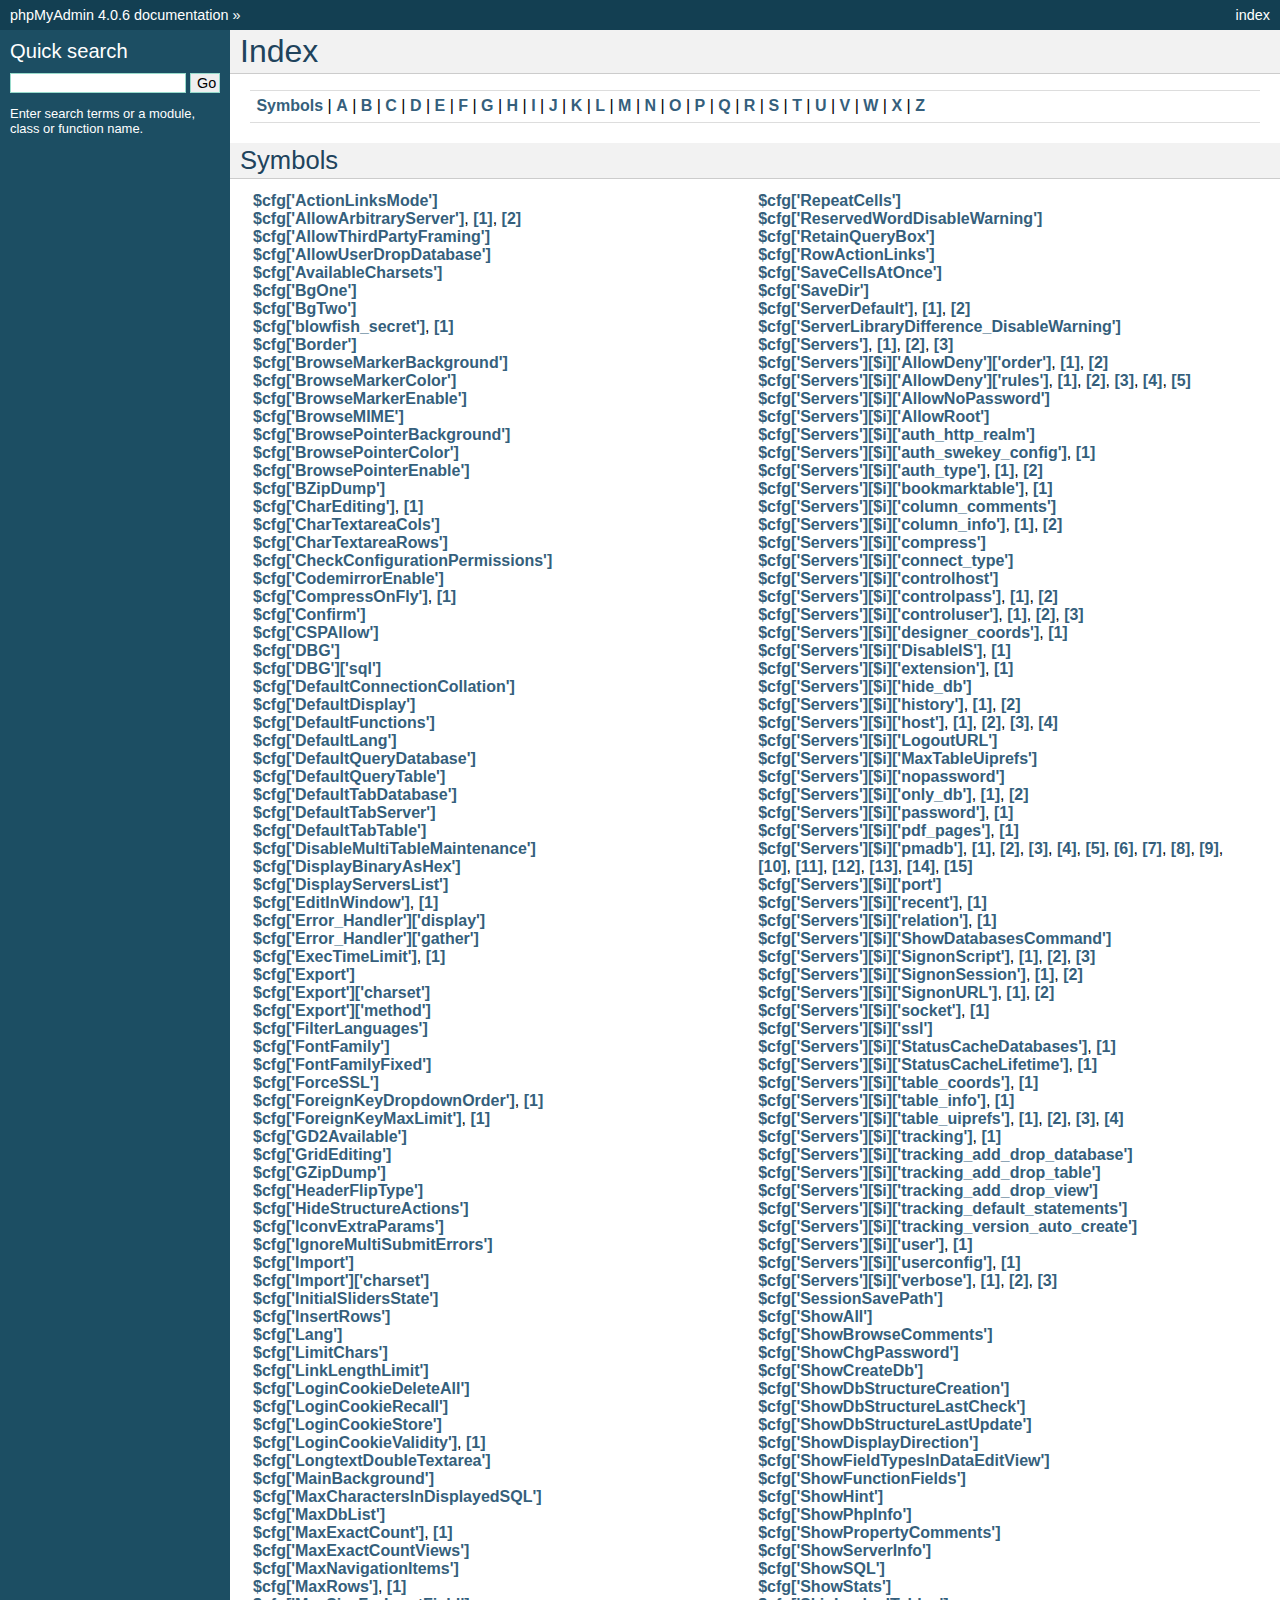
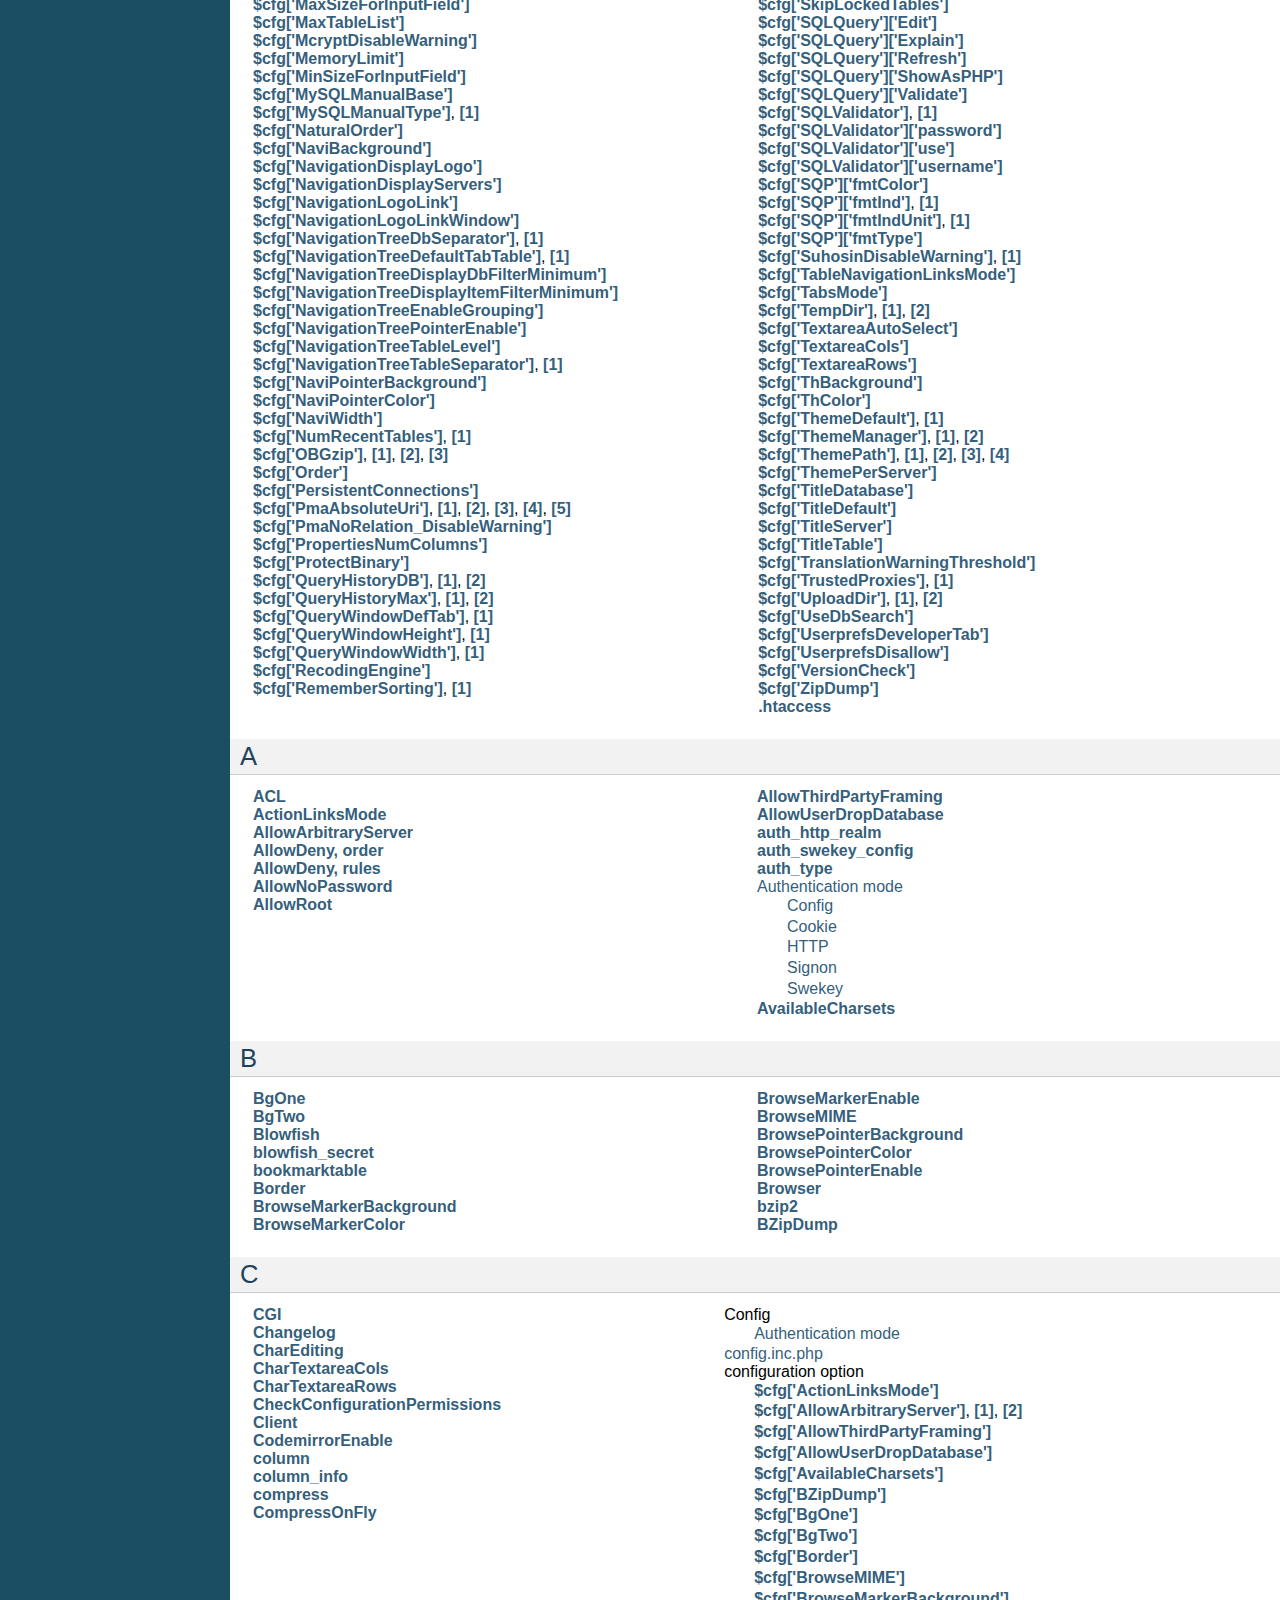
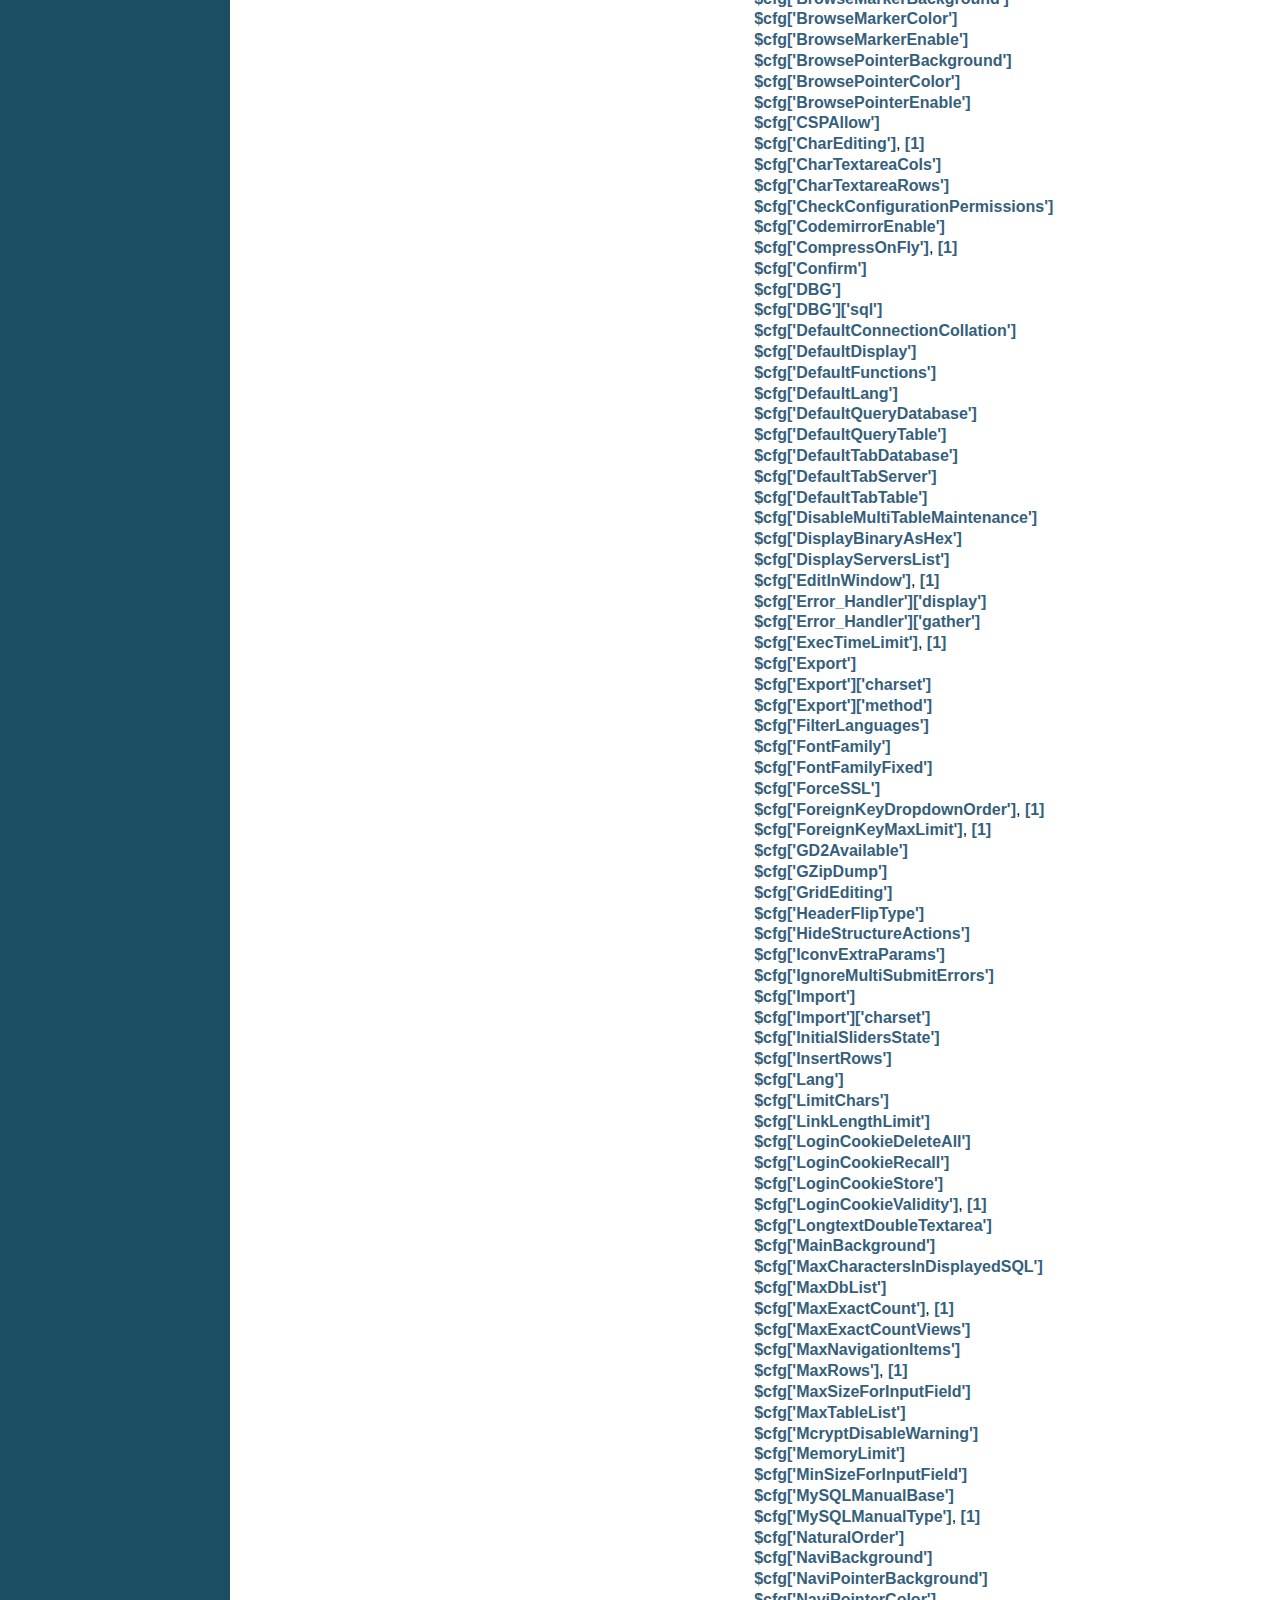
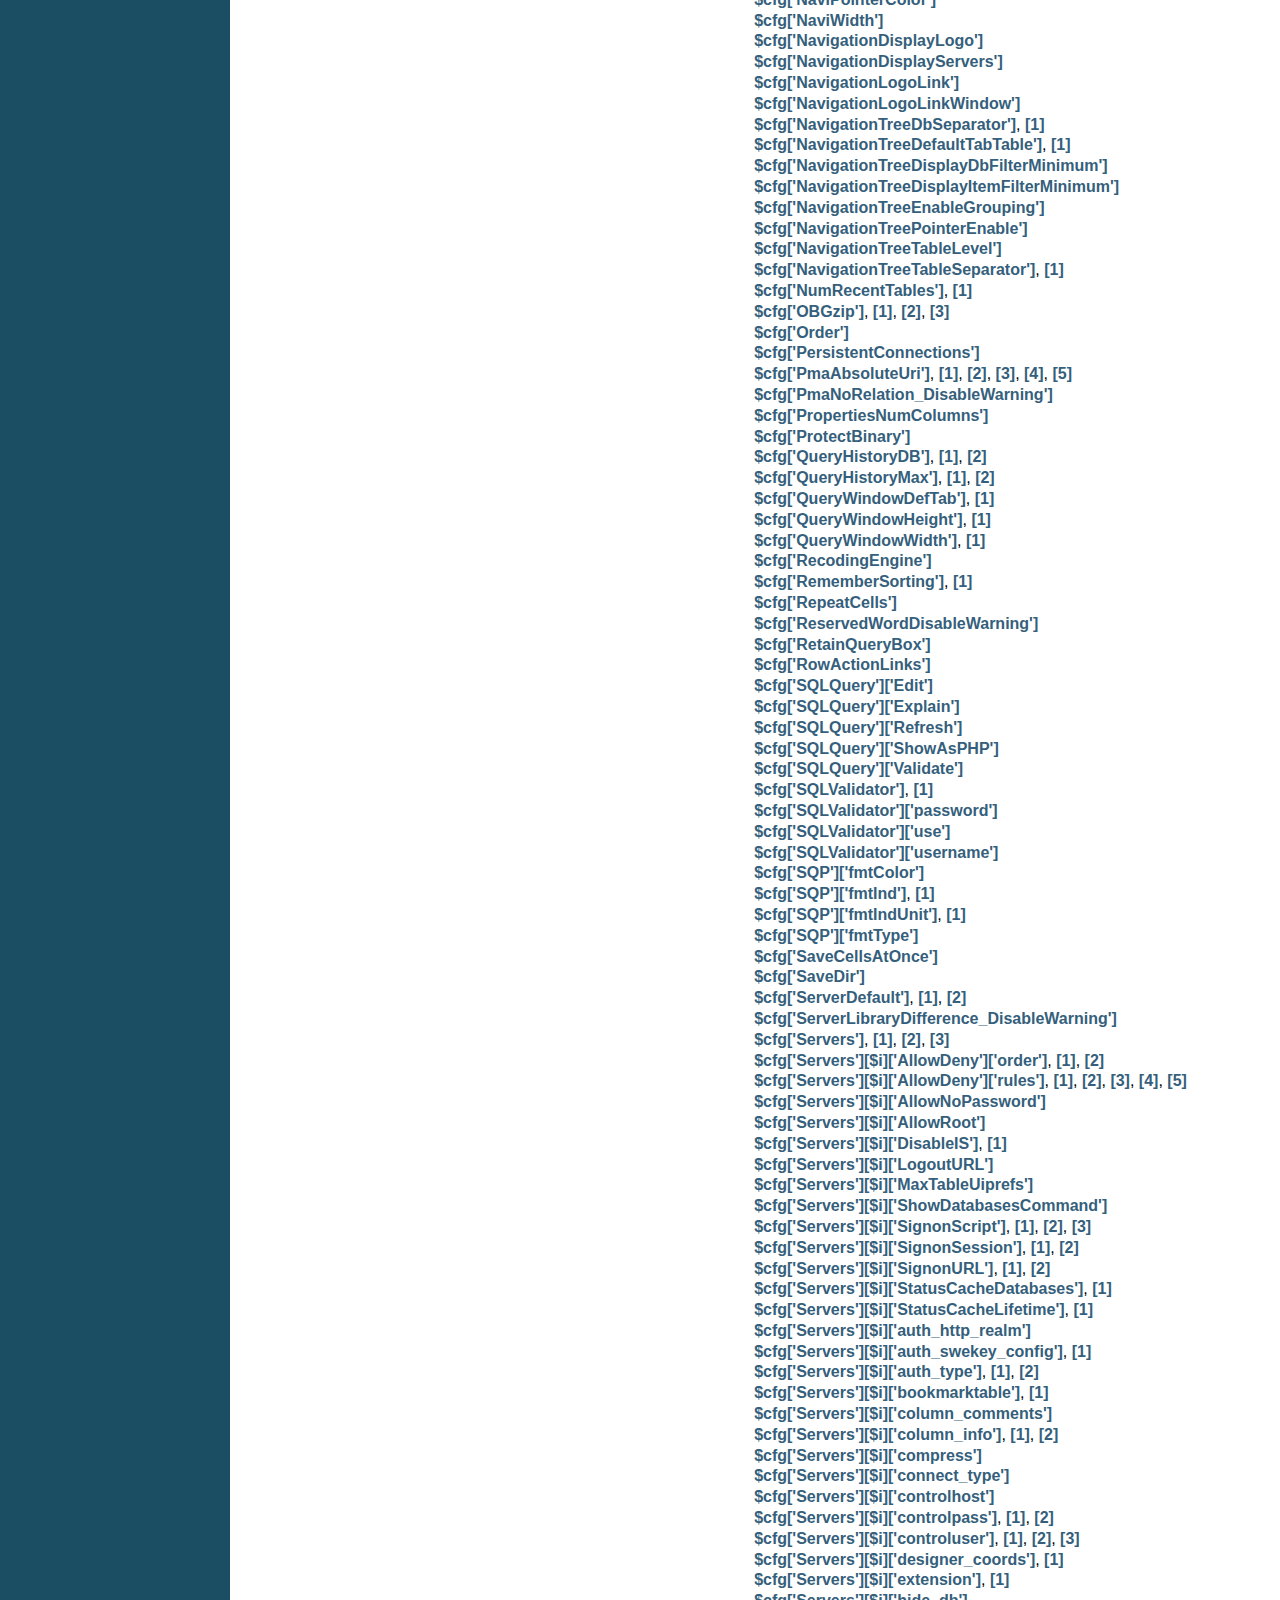
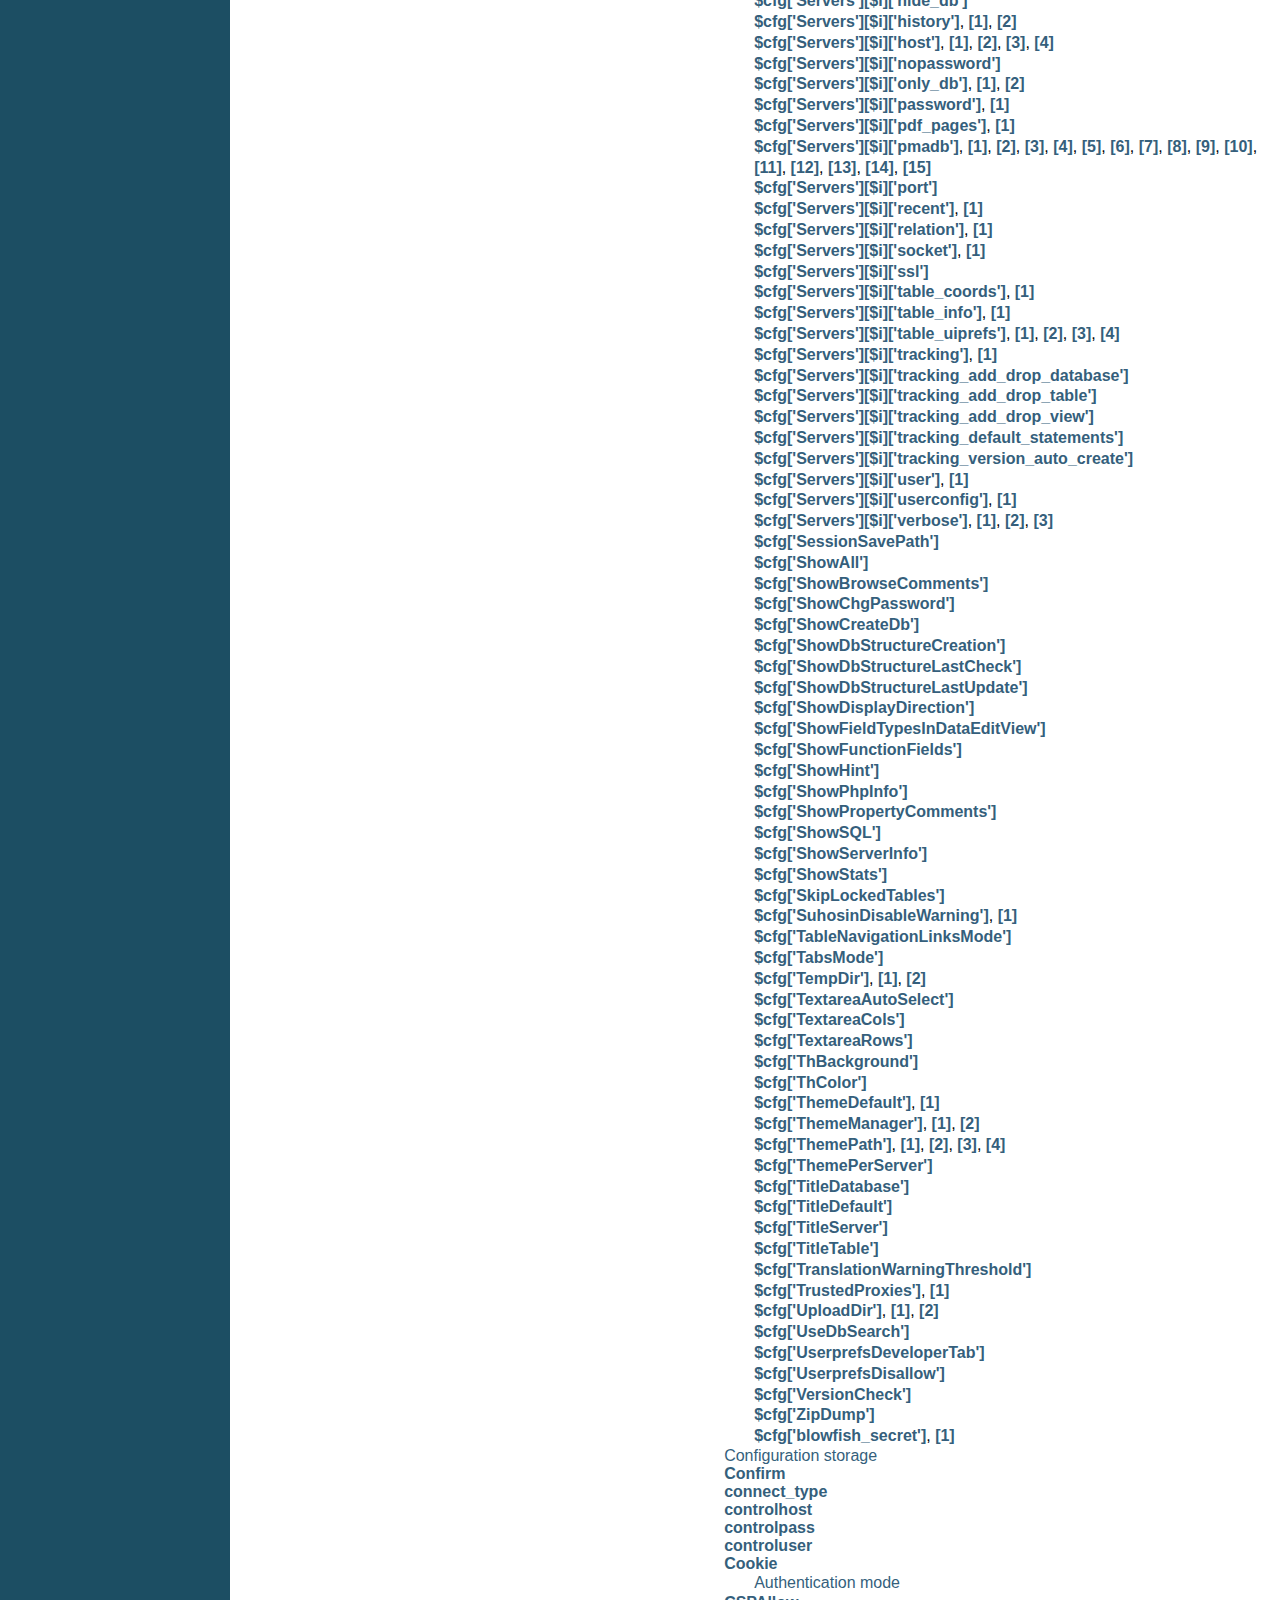
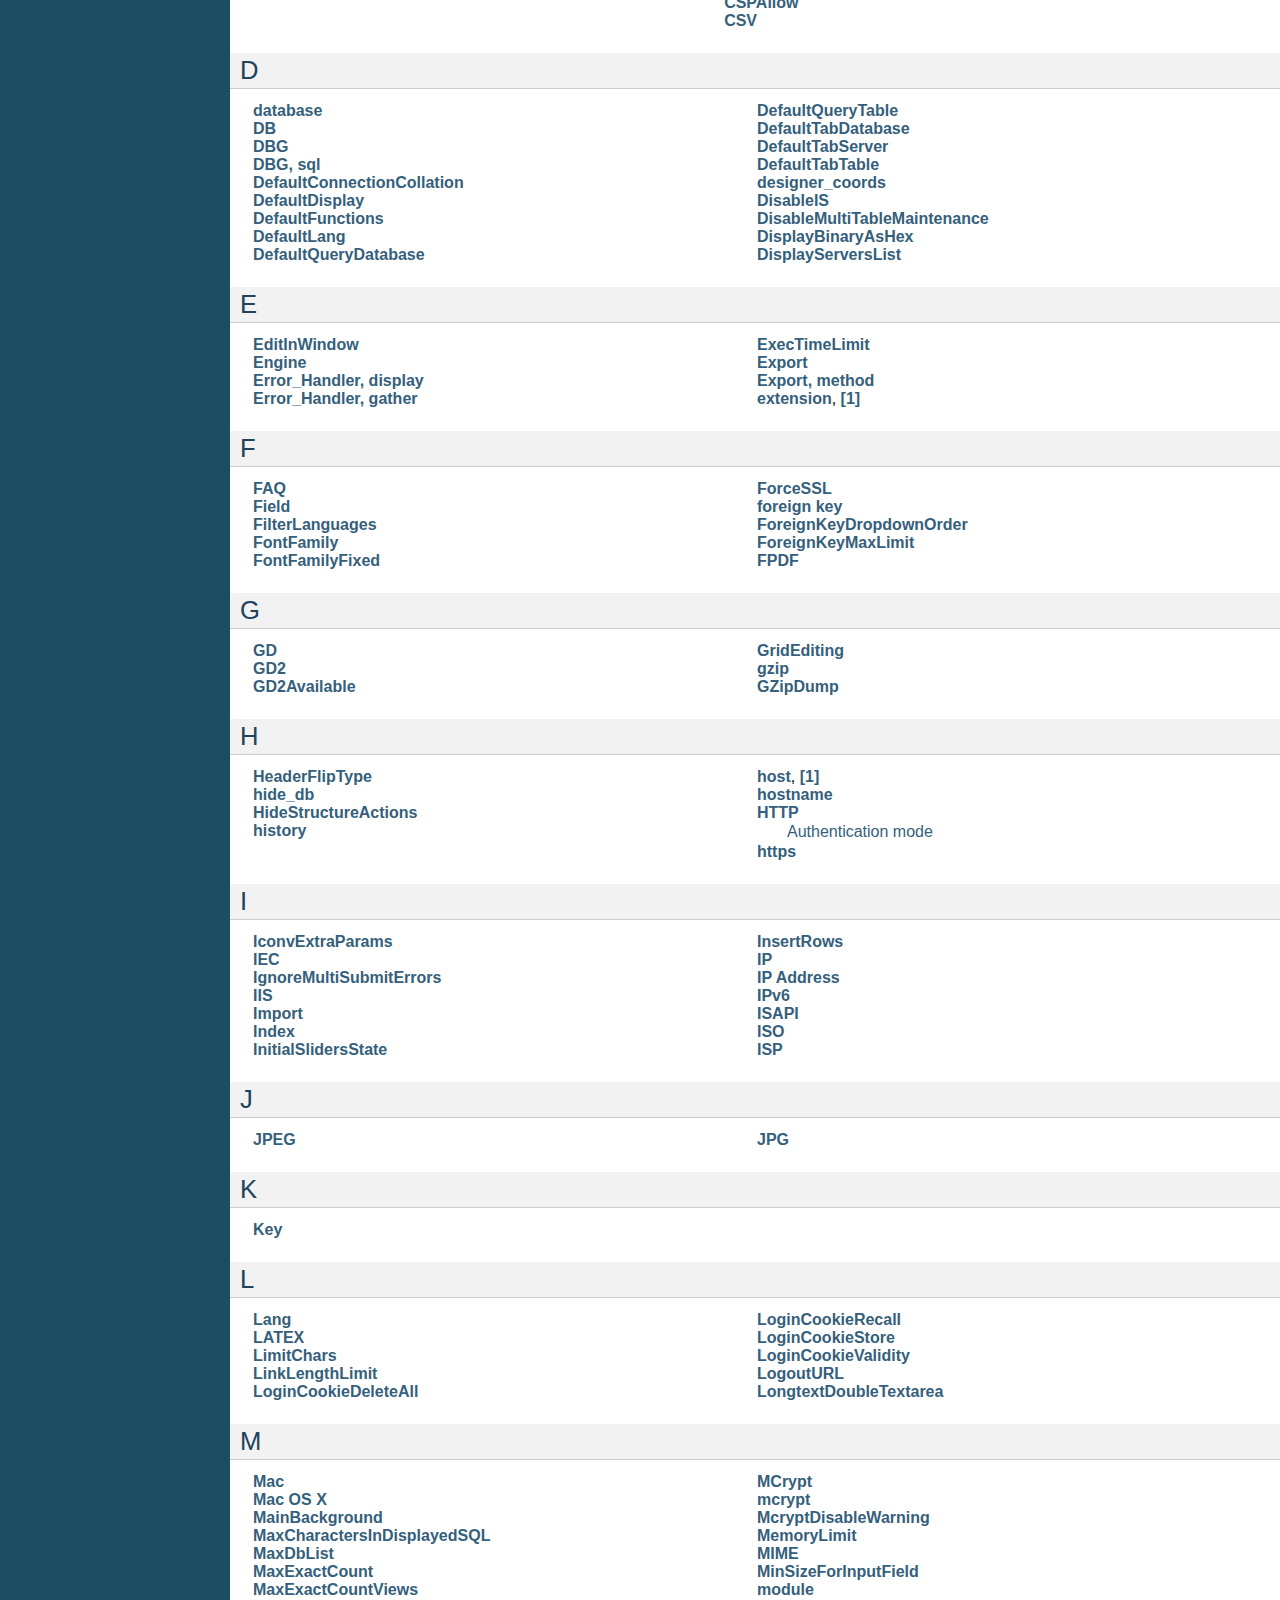
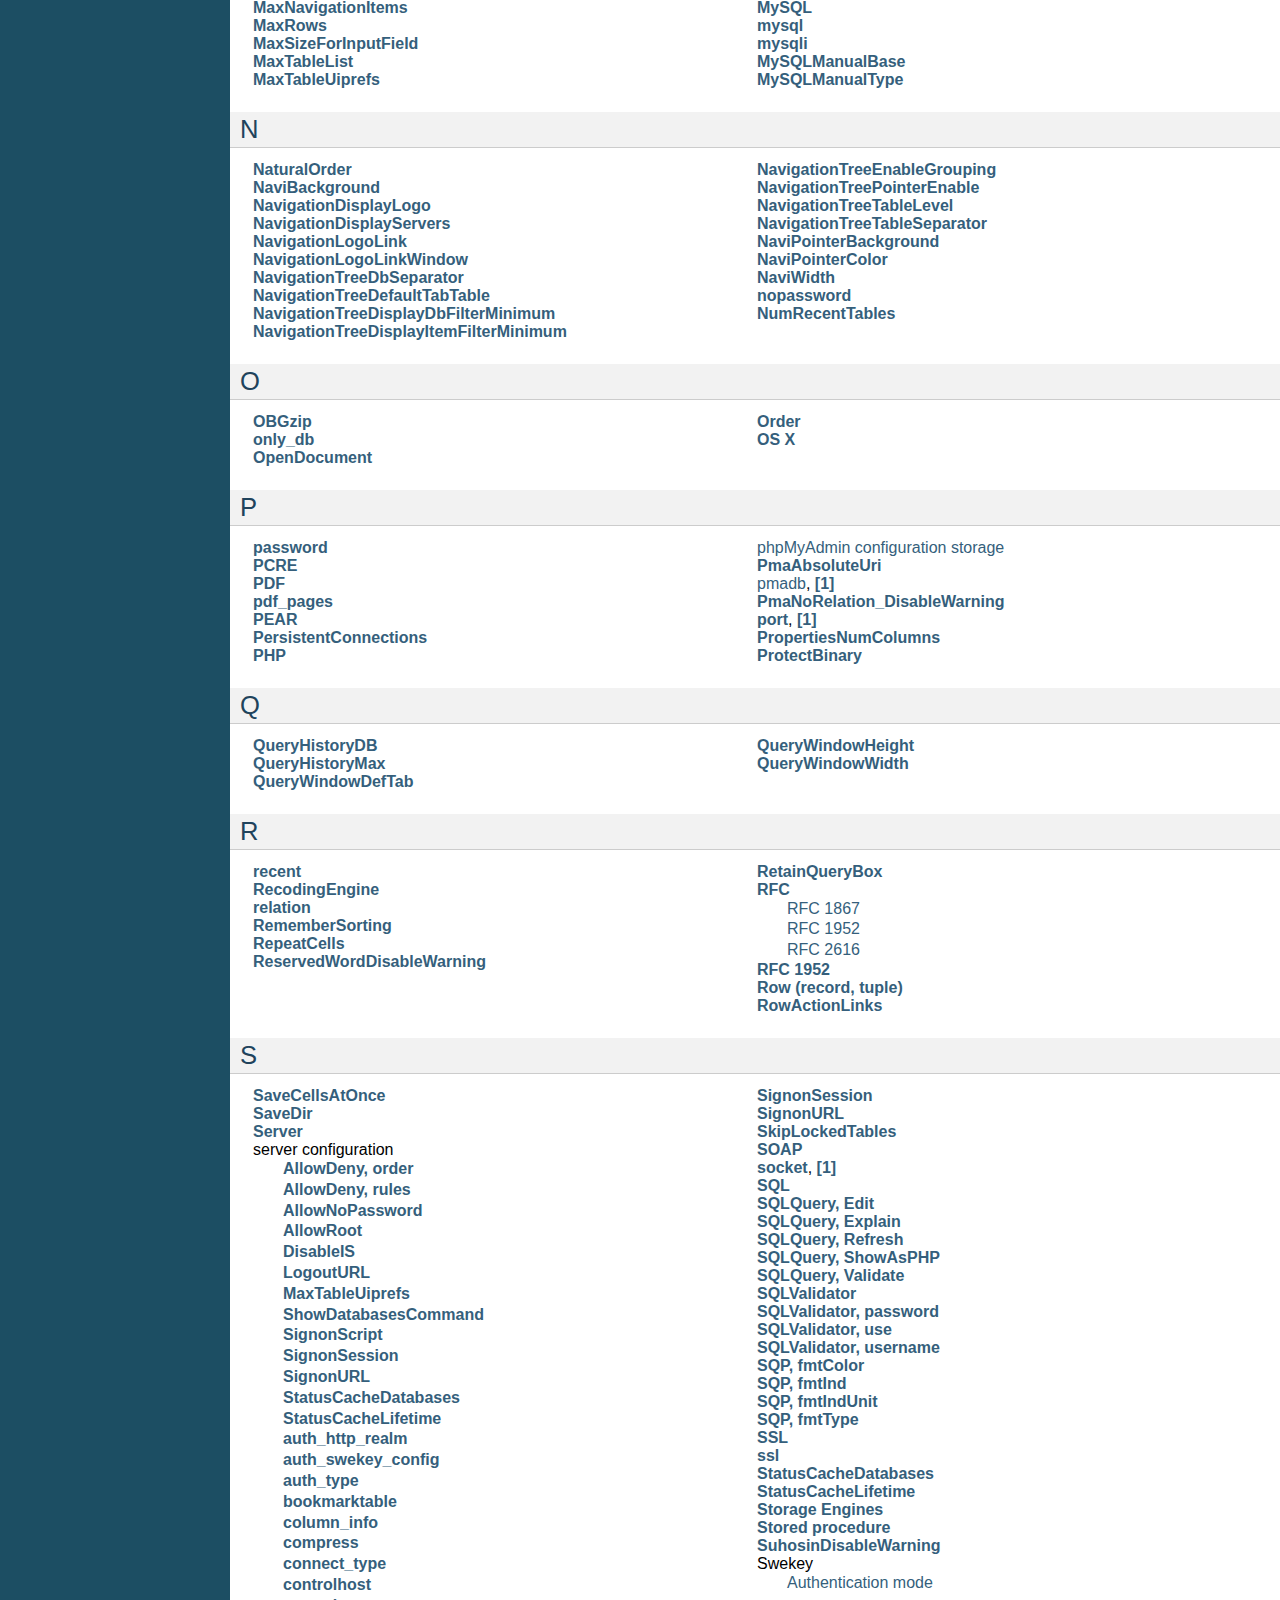
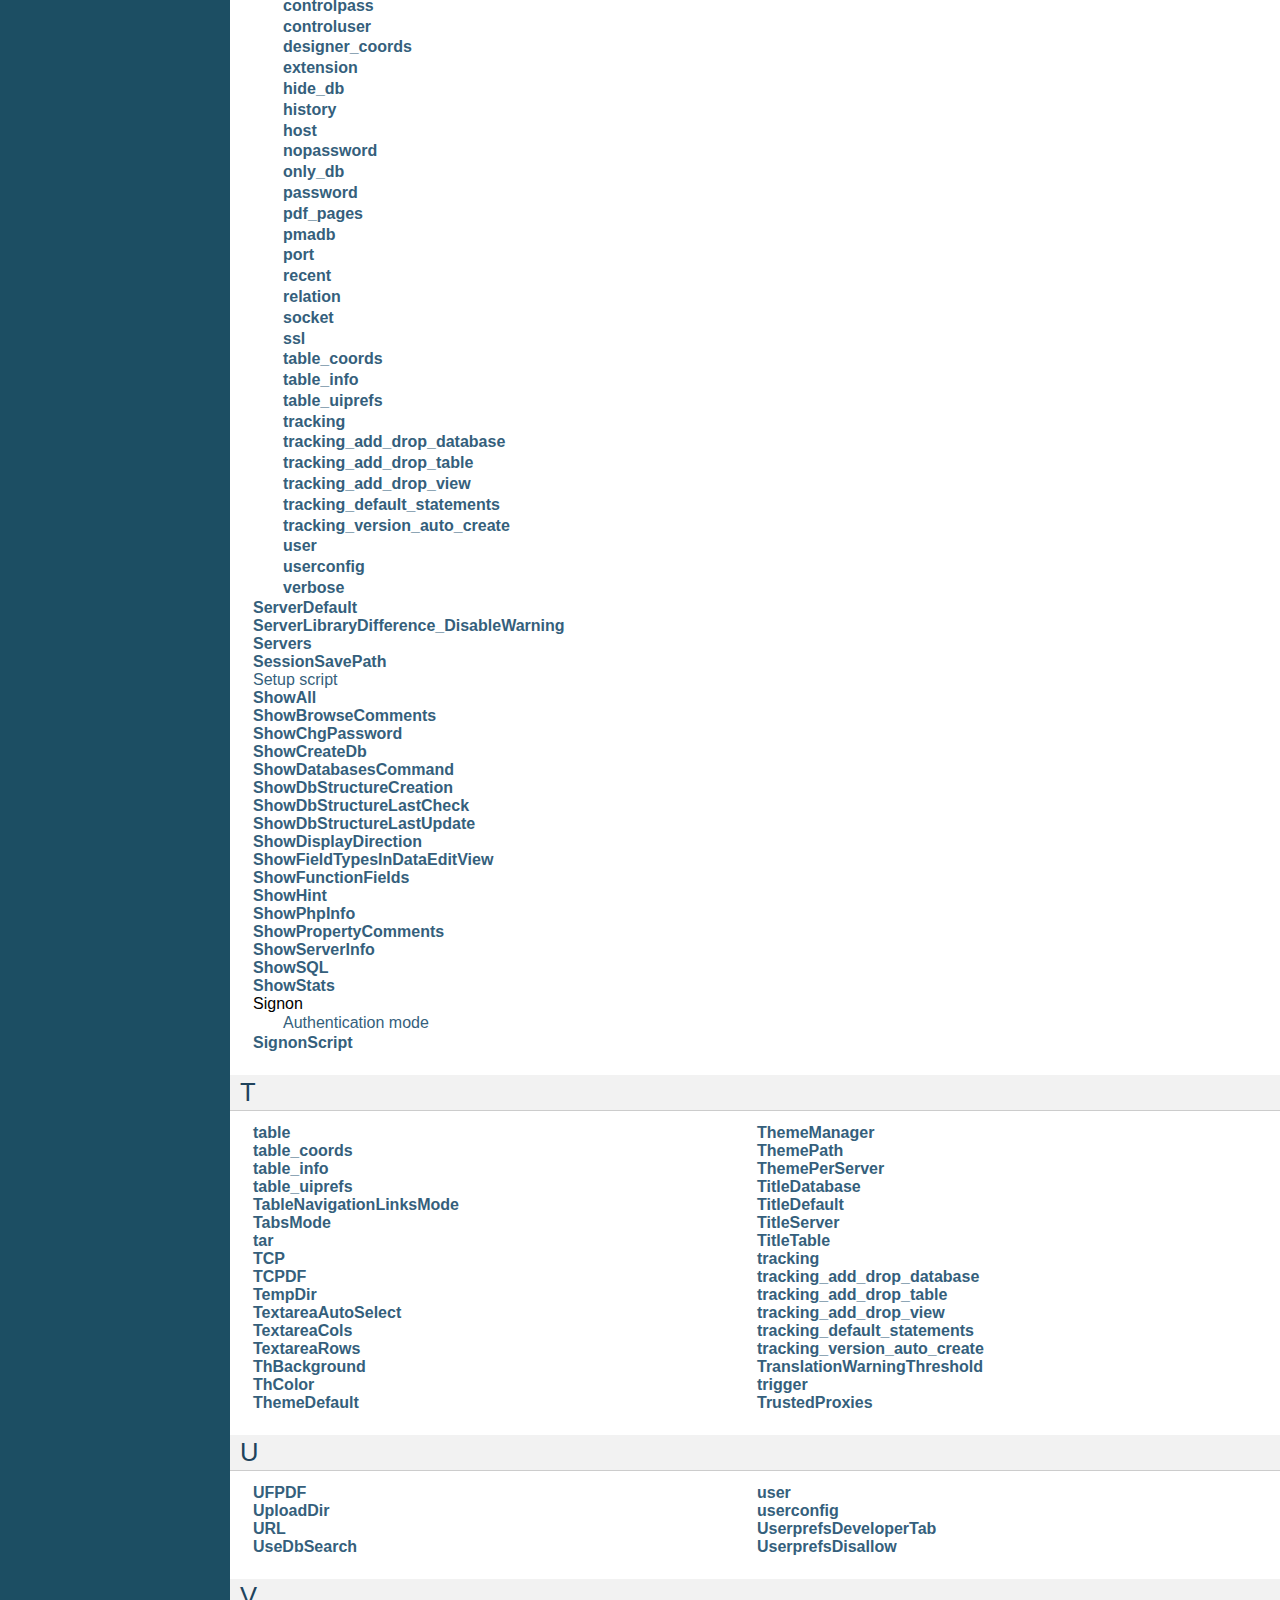
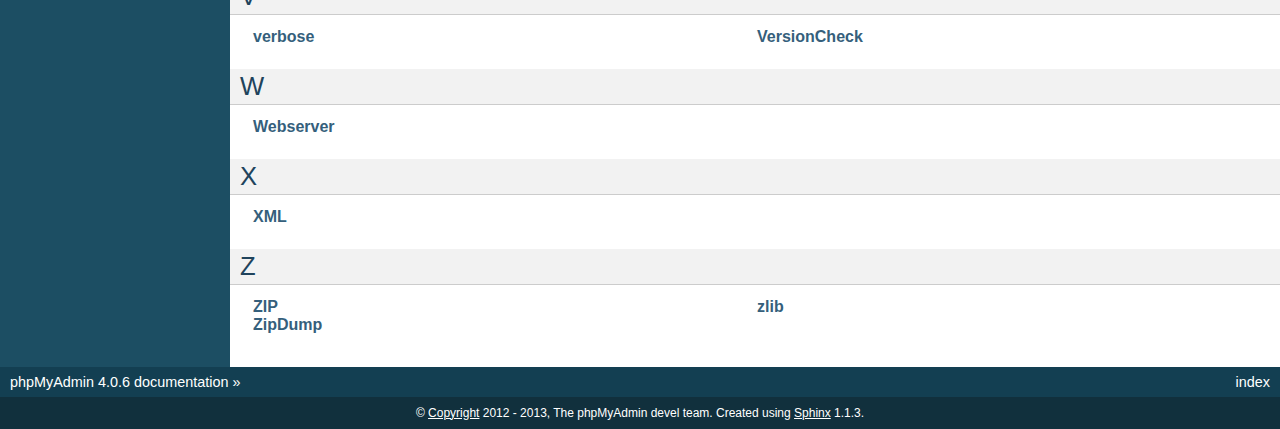
<file: Graduation_Paper_Hadoop/phpmyadmin/doc/html/genindex.html>
<!DOCTYPE html PUBLIC "-//W3C//DTD XHTML 1.0 Transitional//EN"
  "http://www.w3.org/TR/xhtml1/DTD/xhtml1-transitional.dtd">


<html xmlns="http://www.w3.org/1999/xhtml">
  <head>
    <meta http-equiv="Content-Type" content="text/html; charset=utf-8" />
    
    <title>Index &mdash; phpMyAdmin 4.0.6 documentation</title>
    
    <link rel="stylesheet" href="_static/default.css" type="text/css" />
    <link rel="stylesheet" href="_static/pygments.css" type="text/css" />
    
    <script type="text/javascript">
      var DOCUMENTATION_OPTIONS = {
        URL_ROOT:    '',
        VERSION:     '4.0.6',
        COLLAPSE_INDEX: false,
        FILE_SUFFIX: '.html',
        HAS_SOURCE:  true
      };
    </script>
    <script type="text/javascript" src="_static/jquery.js"></script>
    <script type="text/javascript" src="_static/underscore.js"></script>
    <script type="text/javascript" src="_static/doctools.js"></script>
    <link rel="copyright" title="Copyright" href="copyright.html" />
    <link rel="top" title="phpMyAdmin 4.0.6 documentation" href="index.html" /> 
  </head>
  <body>
    <div class="related">
      <h3>Navigation</h3>
      <ul>
        <li class="right" style="margin-right: 10px">
          <a href="#" title="General Index"
             accesskey="I">index</a></li>
        <li><a href="index.html">phpMyAdmin 4.0.6 documentation</a> &raquo;</li> 
      </ul>
    </div>  

    <div class="document">
      <div class="documentwrapper">
        <div class="bodywrapper">
          <div class="body">
            

<h1 id="index">Index</h1>

<div class="genindex-jumpbox">
 <a href="#Symbols"><strong>Symbols</strong></a>
 | <a href="#A"><strong>A</strong></a>
 | <a href="#B"><strong>B</strong></a>
 | <a href="#C"><strong>C</strong></a>
 | <a href="#D"><strong>D</strong></a>
 | <a href="#E"><strong>E</strong></a>
 | <a href="#F"><strong>F</strong></a>
 | <a href="#G"><strong>G</strong></a>
 | <a href="#H"><strong>H</strong></a>
 | <a href="#I"><strong>I</strong></a>
 | <a href="#J"><strong>J</strong></a>
 | <a href="#K"><strong>K</strong></a>
 | <a href="#L"><strong>L</strong></a>
 | <a href="#M"><strong>M</strong></a>
 | <a href="#N"><strong>N</strong></a>
 | <a href="#O"><strong>O</strong></a>
 | <a href="#P"><strong>P</strong></a>
 | <a href="#Q"><strong>Q</strong></a>
 | <a href="#R"><strong>R</strong></a>
 | <a href="#S"><strong>S</strong></a>
 | <a href="#T"><strong>T</strong></a>
 | <a href="#U"><strong>U</strong></a>
 | <a href="#V"><strong>V</strong></a>
 | <a href="#W"><strong>W</strong></a>
 | <a href="#X"><strong>X</strong></a>
 | <a href="#Z"><strong>Z</strong></a>
 
</div>
<h2 id="Symbols">Symbols</h2>
<table style="width: 100%" class="indextable genindextable"><tr>
  <td style="width: 33%" valign="top"><dl>
      
  <dt><a href="config.html#cfg_ActionLinksMode"><strong>$cfg[&#39;ActionLinksMode&#39;]</strong></a>
  </dt>

      
  <dt><a href="setup.html#index-9"><strong>$cfg[&#39;AllowArbitraryServer&#39;]</strong></a>, <a href="config.html#index-9"><strong>[1]</strong></a>, <a href="config.html#cfg_AllowArbitraryServer"><strong>[2]</strong></a>
  </dt>

      
  <dt><a href="config.html#cfg_AllowThirdPartyFraming"><strong>$cfg[&#39;AllowThirdPartyFraming&#39;]</strong></a>
  </dt>

      
  <dt><a href="config.html#cfg_AllowUserDropDatabase"><strong>$cfg[&#39;AllowUserDropDatabase&#39;]</strong></a>
  </dt>

      
  <dt><a href="config.html#cfg_AvailableCharsets"><strong>$cfg[&#39;AvailableCharsets&#39;]</strong></a>
  </dt>

      
  <dt><a href="config.html#cfg_BgOne"><strong>$cfg[&#39;BgOne&#39;]</strong></a>
  </dt>

      
  <dt><a href="config.html#cfg_BgTwo"><strong>$cfg[&#39;BgTwo&#39;]</strong></a>
  </dt>

      
  <dt><a href="config.html#cfg_blowfish_secret"><strong>$cfg[&#39;blowfish_secret&#39;]</strong></a>, <a href="config.html#index-59"><strong>[1]</strong></a>
  </dt>

      
  <dt><a href="config.html#cfg_Border"><strong>$cfg[&#39;Border&#39;]</strong></a>
  </dt>

      
  <dt><a href="config.html#cfg_BrowseMarkerBackground"><strong>$cfg[&#39;BrowseMarkerBackground&#39;]</strong></a>
  </dt>

      
  <dt><a href="config.html#cfg_BrowseMarkerColor"><strong>$cfg[&#39;BrowseMarkerColor&#39;]</strong></a>
  </dt>

      
  <dt><a href="config.html#cfg_BrowseMarkerEnable"><strong>$cfg[&#39;BrowseMarkerEnable&#39;]</strong></a>
  </dt>

      
  <dt><a href="config.html#cfg_BrowseMIME"><strong>$cfg[&#39;BrowseMIME&#39;]</strong></a>
  </dt>

      
  <dt><a href="config.html#cfg_BrowsePointerBackground"><strong>$cfg[&#39;BrowsePointerBackground&#39;]</strong></a>
  </dt>

      
  <dt><a href="config.html#cfg_BrowsePointerColor"><strong>$cfg[&#39;BrowsePointerColor&#39;]</strong></a>
  </dt>

      
  <dt><a href="config.html#cfg_BrowsePointerEnable"><strong>$cfg[&#39;BrowsePointerEnable&#39;]</strong></a>
  </dt>

      
  <dt><a href="config.html#cfg_BZipDump"><strong>$cfg[&#39;BZipDump&#39;]</strong></a>
  </dt>

      
  <dt><a href="config.html#cfg_CharEditing"><strong>$cfg[&#39;CharEditing&#39;]</strong></a>, <a href="config.html#index-70"><strong>[1]</strong></a>
  </dt>

      
  <dt><a href="config.html#cfg_CharTextareaCols"><strong>$cfg[&#39;CharTextareaCols&#39;]</strong></a>
  </dt>

      
  <dt><a href="config.html#cfg_CharTextareaRows"><strong>$cfg[&#39;CharTextareaRows&#39;]</strong></a>
  </dt>

      
  <dt><a href="config.html#cfg_CheckConfigurationPermissions"><strong>$cfg[&#39;CheckConfigurationPermissions&#39;]</strong></a>
  </dt>

      
  <dt><a href="config.html#cfg_CodemirrorEnable"><strong>$cfg[&#39;CodemirrorEnable&#39;]</strong></a>
  </dt>

      
  <dt><a href="faq.html#index-18"><strong>$cfg[&#39;CompressOnFly&#39;]</strong></a>, <a href="config.html#cfg_CompressOnFly"><strong>[1]</strong></a>
  </dt>

      
  <dt><a href="config.html#cfg_Confirm"><strong>$cfg[&#39;Confirm&#39;]</strong></a>
  </dt>

      
  <dt><a href="config.html#cfg_CSPAllow"><strong>$cfg[&#39;CSPAllow&#39;]</strong></a>
  </dt>

      
  <dt><a href="config.html#cfg_DBG"><strong>$cfg[&#39;DBG&#39;]</strong></a>
  </dt>

      
  <dt><a href="config.html#cfg_DBG_sql"><strong>$cfg[&#39;DBG&#39;][&#39;sql&#39;]</strong></a>
  </dt>

      
  <dt><a href="config.html#cfg_DefaultConnectionCollation"><strong>$cfg[&#39;DefaultConnectionCollation&#39;]</strong></a>
  </dt>

      
  <dt><a href="config.html#cfg_DefaultDisplay"><strong>$cfg[&#39;DefaultDisplay&#39;]</strong></a>
  </dt>

      
  <dt><a href="config.html#cfg_DefaultFunctions"><strong>$cfg[&#39;DefaultFunctions&#39;]</strong></a>
  </dt>

      
  <dt><a href="config.html#cfg_DefaultLang"><strong>$cfg[&#39;DefaultLang&#39;]</strong></a>
  </dt>

      
  <dt><a href="config.html#cfg_DefaultQueryDatabase"><strong>$cfg[&#39;DefaultQueryDatabase&#39;]</strong></a>
  </dt>

      
  <dt><a href="config.html#cfg_DefaultQueryTable"><strong>$cfg[&#39;DefaultQueryTable&#39;]</strong></a>
  </dt>

      
  <dt><a href="config.html#cfg_DefaultTabDatabase"><strong>$cfg[&#39;DefaultTabDatabase&#39;]</strong></a>
  </dt>

      
  <dt><a href="config.html#cfg_DefaultTabServer"><strong>$cfg[&#39;DefaultTabServer&#39;]</strong></a>
  </dt>

      
  <dt><a href="config.html#cfg_DefaultTabTable"><strong>$cfg[&#39;DefaultTabTable&#39;]</strong></a>
  </dt>

      
  <dt><a href="config.html#cfg_DisableMultiTableMaintenance"><strong>$cfg[&#39;DisableMultiTableMaintenance&#39;]</strong></a>
  </dt>

      
  <dt><a href="config.html#cfg_DisplayBinaryAsHex"><strong>$cfg[&#39;DisplayBinaryAsHex&#39;]</strong></a>
  </dt>

      
  <dt><a href="config.html#cfg_DisplayServersList"><strong>$cfg[&#39;DisplayServersList&#39;]</strong></a>
  </dt>

      
  <dt><a href="config.html#cfg_EditInWindow"><strong>$cfg[&#39;EditInWindow&#39;]</strong></a>, <a href="config.html#index-74"><strong>[1]</strong></a>
  </dt>

      
  <dt><a href="config.html#cfg_Error_Handler_display"><strong>$cfg[&#39;Error_Handler&#39;][&#39;display&#39;]</strong></a>
  </dt>

      
  <dt><a href="config.html#cfg_Error_Handler_gather"><strong>$cfg[&#39;Error_Handler&#39;][&#39;gather&#39;]</strong></a>
  </dt>

      
  <dt><a href="faq.html#index-26"><strong>$cfg[&#39;ExecTimeLimit&#39;]</strong></a>, <a href="config.html#cfg_ExecTimeLimit"><strong>[1]</strong></a>
  </dt>

      
  <dt><a href="config.html#cfg_Export"><strong>$cfg[&#39;Export&#39;]</strong></a>
  </dt>

      
  <dt><a href="config.html#index-66"><strong>$cfg[&#39;Export&#39;][&#39;charset&#39;]</strong></a>
  </dt>

      
  <dt><a href="config.html#cfg_Export_method"><strong>$cfg[&#39;Export&#39;][&#39;method&#39;]</strong></a>
  </dt>

      
  <dt><a href="config.html#cfg_FilterLanguages"><strong>$cfg[&#39;FilterLanguages&#39;]</strong></a>
  </dt>

      
  <dt><a href="config.html#cfg_FontFamily"><strong>$cfg[&#39;FontFamily&#39;]</strong></a>
  </dt>

      
  <dt><a href="config.html#cfg_FontFamilyFixed"><strong>$cfg[&#39;FontFamilyFixed&#39;]</strong></a>
  </dt>

      
  <dt><a href="config.html#cfg_ForceSSL"><strong>$cfg[&#39;ForceSSL&#39;]</strong></a>
  </dt>

      
  <dt><a href="config.html#index-64"><strong>$cfg[&#39;ForeignKeyDropdownOrder&#39;]</strong></a>, <a href="config.html#cfg_ForeignKeyDropdownOrder"><strong>[1]</strong></a>
  </dt>

      
  <dt><a href="faq.html#index-27"><strong>$cfg[&#39;ForeignKeyMaxLimit&#39;]</strong></a>, <a href="config.html#cfg_ForeignKeyMaxLimit"><strong>[1]</strong></a>
  </dt>

      
  <dt><a href="config.html#cfg_GD2Available"><strong>$cfg[&#39;GD2Available&#39;]</strong></a>
  </dt>

      
  <dt><a href="config.html#cfg_GridEditing"><strong>$cfg[&#39;GridEditing&#39;]</strong></a>
  </dt>

      
  <dt><a href="config.html#cfg_GZipDump"><strong>$cfg[&#39;GZipDump&#39;]</strong></a>
  </dt>

      
  <dt><a href="config.html#cfg_HeaderFlipType"><strong>$cfg[&#39;HeaderFlipType&#39;]</strong></a>
  </dt>

      
  <dt><a href="config.html#cfg_HideStructureActions"><strong>$cfg[&#39;HideStructureActions&#39;]</strong></a>
  </dt>

      
  <dt><a href="config.html#cfg_IconvExtraParams"><strong>$cfg[&#39;IconvExtraParams&#39;]</strong></a>
  </dt>

      
  <dt><a href="config.html#cfg_IgnoreMultiSubmitErrors"><strong>$cfg[&#39;IgnoreMultiSubmitErrors&#39;]</strong></a>
  </dt>

      
  <dt><a href="config.html#cfg_Import"><strong>$cfg[&#39;Import&#39;]</strong></a>
  </dt>

      
  <dt><a href="config.html#index-67"><strong>$cfg[&#39;Import&#39;][&#39;charset&#39;]</strong></a>
  </dt>

      
  <dt><a href="config.html#cfg_InitialSlidersState"><strong>$cfg[&#39;InitialSlidersState&#39;]</strong></a>
  </dt>

      
  <dt><a href="config.html#cfg_InsertRows"><strong>$cfg[&#39;InsertRows&#39;]</strong></a>
  </dt>

      
  <dt><a href="config.html#cfg_Lang"><strong>$cfg[&#39;Lang&#39;]</strong></a>
  </dt>

      
  <dt><a href="config.html#cfg_LimitChars"><strong>$cfg[&#39;LimitChars&#39;]</strong></a>
  </dt>

      
  <dt><a href="config.html#cfg_LinkLengthLimit"><strong>$cfg[&#39;LinkLengthLimit&#39;]</strong></a>
  </dt>

      
  <dt><a href="config.html#cfg_LoginCookieDeleteAll"><strong>$cfg[&#39;LoginCookieDeleteAll&#39;]</strong></a>
  </dt>

      
  <dt><a href="config.html#cfg_LoginCookieRecall"><strong>$cfg[&#39;LoginCookieRecall&#39;]</strong></a>
  </dt>

      
  <dt><a href="config.html#cfg_LoginCookieStore"><strong>$cfg[&#39;LoginCookieStore&#39;]</strong></a>
  </dt>

      
  <dt><a href="config.html#cfg_LoginCookieValidity"><strong>$cfg[&#39;LoginCookieValidity&#39;]</strong></a>, <a href="config.html#index-60"><strong>[1]</strong></a>
  </dt>

      
  <dt><a href="config.html#cfg_LongtextDoubleTextarea"><strong>$cfg[&#39;LongtextDoubleTextarea&#39;]</strong></a>
  </dt>

      
  <dt><a href="config.html#cfg_MainBackground"><strong>$cfg[&#39;MainBackground&#39;]</strong></a>
  </dt>

      
  <dt><a href="config.html#cfg_MaxCharactersInDisplayedSQL"><strong>$cfg[&#39;MaxCharactersInDisplayedSQL&#39;]</strong></a>
  </dt>

      
  <dt><a href="config.html#cfg_MaxDbList"><strong>$cfg[&#39;MaxDbList&#39;]</strong></a>
  </dt>

      
  <dt><a href="faq.html#index-20"><strong>$cfg[&#39;MaxExactCount&#39;]</strong></a>, <a href="config.html#cfg_MaxExactCount"><strong>[1]</strong></a>
  </dt>

      
  <dt><a href="config.html#cfg_MaxExactCountViews"><strong>$cfg[&#39;MaxExactCountViews&#39;]</strong></a>
  </dt>

      
  <dt><a href="config.html#cfg_MaxNavigationItems"><strong>$cfg[&#39;MaxNavigationItems&#39;]</strong></a>
  </dt>

      
  <dt><a href="config.html#index-63"><strong>$cfg[&#39;MaxRows&#39;]</strong></a>, <a href="config.html#cfg_MaxRows"><strong>[1]</strong></a>
  </dt>

      
  <dt><a href="config.html#cfg_MaxSizeForInputField"><strong>$cfg[&#39;MaxSizeForInputField&#39;]</strong></a>
  </dt>

      
  <dt><a href="config.html#cfg_MaxTableList"><strong>$cfg[&#39;MaxTableList&#39;]</strong></a>
  </dt>

      
  <dt><a href="config.html#cfg_McryptDisableWarning"><strong>$cfg[&#39;McryptDisableWarning&#39;]</strong></a>
  </dt>

      
  <dt><a href="config.html#cfg_MemoryLimit"><strong>$cfg[&#39;MemoryLimit&#39;]</strong></a>
  </dt>

      
  <dt><a href="config.html#cfg_MinSizeForInputField"><strong>$cfg[&#39;MinSizeForInputField&#39;]</strong></a>
  </dt>

      
  <dt><a href="config.html#cfg_MySQLManualBase"><strong>$cfg[&#39;MySQLManualBase&#39;]</strong></a>
  </dt>

      
  <dt><a href="config.html#index-65"><strong>$cfg[&#39;MySQLManualType&#39;]</strong></a>, <a href="config.html#cfg_MySQLManualType"><strong>[1]</strong></a>
  </dt>

      
  <dt><a href="config.html#cfg_NaturalOrder"><strong>$cfg[&#39;NaturalOrder&#39;]</strong></a>
  </dt>

      
  <dt><a href="config.html#cfg_NaviBackground"><strong>$cfg[&#39;NaviBackground&#39;]</strong></a>
  </dt>

      
  <dt><a href="config.html#cfg_NavigationDisplayLogo"><strong>$cfg[&#39;NavigationDisplayLogo&#39;]</strong></a>
  </dt>

      
  <dt><a href="config.html#cfg_NavigationDisplayServers"><strong>$cfg[&#39;NavigationDisplayServers&#39;]</strong></a>
  </dt>

      
  <dt><a href="config.html#cfg_NavigationLogoLink"><strong>$cfg[&#39;NavigationLogoLink&#39;]</strong></a>
  </dt>

      
  <dt><a href="config.html#cfg_NavigationLogoLinkWindow"><strong>$cfg[&#39;NavigationLogoLinkWindow&#39;]</strong></a>
  </dt>

      
  <dt><a href="config.html#index-61"><strong>$cfg[&#39;NavigationTreeDbSeparator&#39;]</strong></a>, <a href="config.html#cfg_NavigationTreeDbSeparator"><strong>[1]</strong></a>
  </dt>

      
  <dt><a href="config.html#index-34"><strong>$cfg[&#39;NavigationTreeDefaultTabTable&#39;]</strong></a>, <a href="config.html#cfg_NavigationTreeDefaultTabTable"><strong>[1]</strong></a>
  </dt>

      
  <dt><a href="config.html#cfg_NavigationTreeDisplayDbFilterMinimum"><strong>$cfg[&#39;NavigationTreeDisplayDbFilterMinimum&#39;]</strong></a>
  </dt>

      
  <dt><a href="config.html#cfg_NavigationTreeDisplayItemFilterMinimum"><strong>$cfg[&#39;NavigationTreeDisplayItemFilterMinimum&#39;]</strong></a>
  </dt>

      
  <dt><a href="config.html#cfg_NavigationTreeEnableGrouping"><strong>$cfg[&#39;NavigationTreeEnableGrouping&#39;]</strong></a>
  </dt>

      
  <dt><a href="config.html#cfg_NavigationTreePointerEnable"><strong>$cfg[&#39;NavigationTreePointerEnable&#39;]</strong></a>
  </dt>

      
  <dt><a href="config.html#cfg_NavigationTreeTableLevel"><strong>$cfg[&#39;NavigationTreeTableLevel&#39;]</strong></a>
  </dt>

      
  <dt><a href="faq.html#index-19"><strong>$cfg[&#39;NavigationTreeTableSeparator&#39;]</strong></a>, <a href="config.html#cfg_NavigationTreeTableSeparator"><strong>[1]</strong></a>
  </dt>

      
  <dt><a href="config.html#cfg_NaviPointerBackground"><strong>$cfg[&#39;NaviPointerBackground&#39;]</strong></a>
  </dt>

      
  <dt><a href="config.html#cfg_NaviPointerColor"><strong>$cfg[&#39;NaviPointerColor&#39;]</strong></a>
  </dt>

      
  <dt><a href="config.html#cfg_NaviWidth"><strong>$cfg[&#39;NaviWidth&#39;]</strong></a>
  </dt>

      
  <dt><a href="config.html#index-33"><strong>$cfg[&#39;NumRecentTables&#39;]</strong></a>, <a href="config.html#cfg_NumRecentTables"><strong>[1]</strong></a>
  </dt>

      
  <dt><a href="faq.html#index-0"><strong>$cfg[&#39;OBGzip&#39;]</strong></a>, <a href="faq.html#index-4"><strong>[1]</strong></a>, <a href="faq.html#index-8"><strong>[2]</strong></a>, <a href="config.html#cfg_OBGzip"><strong>[3]</strong></a>
  </dt>

      
  <dt><a href="config.html#cfg_Order"><strong>$cfg[&#39;Order&#39;]</strong></a>
  </dt>

      
  <dt><a href="config.html#cfg_PersistentConnections"><strong>$cfg[&#39;PersistentConnections&#39;]</strong></a>
  </dt>

      
  <dt><a href="faq.html#index-9"><strong>$cfg[&#39;PmaAbsoluteUri&#39;]</strong></a>, <a href="faq.html#index-16"><strong>[1]</strong></a>, <a href="faq.html#index-24"><strong>[2]</strong></a>, <a href="faq.html#index-25"><strong>[3]</strong></a>, <a href="config.html#cfg_PmaAbsoluteUri"><strong>[4]</strong></a>, <a href="config.html#index-1"><strong>[5]</strong></a>
  </dt>

      
  <dt><a href="config.html#cfg_PmaNoRelation_DisableWarning"><strong>$cfg[&#39;PmaNoRelation_DisableWarning&#39;]</strong></a>
  </dt>

      
  <dt><a href="config.html#cfg_PropertiesNumColumns"><strong>$cfg[&#39;PropertiesNumColumns&#39;]</strong></a>
  </dt>

      
  <dt><a href="config.html#cfg_ProtectBinary"><strong>$cfg[&#39;ProtectBinary&#39;]</strong></a>
  </dt>

      
  <dt><a href="config.html#cfg_QueryHistoryDB"><strong>$cfg[&#39;QueryHistoryDB&#39;]</strong></a>, <a href="config.html#index-75"><strong>[1]</strong></a>, <a href="config.html#index-77"><strong>[2]</strong></a>
  </dt>

      
  <dt><a href="config.html#index-30"><strong>$cfg[&#39;QueryHistoryMax&#39;]</strong></a>, <a href="config.html#cfg_QueryHistoryMax"><strong>[1]</strong></a>, <a href="config.html#index-78"><strong>[2]</strong></a>
  </dt>

      
  <dt><a href="config.html#cfg_QueryWindowDefTab"><strong>$cfg[&#39;QueryWindowDefTab&#39;]</strong></a>, <a href="config.html#index-79"><strong>[1]</strong></a>
  </dt>

      
  <dt><a href="config.html#cfg_QueryWindowHeight"><strong>$cfg[&#39;QueryWindowHeight&#39;]</strong></a>, <a href="config.html#index-73"><strong>[1]</strong></a>
  </dt>

      
  <dt><a href="config.html#cfg_QueryWindowWidth"><strong>$cfg[&#39;QueryWindowWidth&#39;]</strong></a>, <a href="config.html#index-72"><strong>[1]</strong></a>
  </dt>

      
  <dt><a href="config.html#cfg_RecodingEngine"><strong>$cfg[&#39;RecodingEngine&#39;]</strong></a>
  </dt>

      
  <dt><a href="config.html#index-37"><strong>$cfg[&#39;RememberSorting&#39;]</strong></a>, <a href="config.html#cfg_RememberSorting"><strong>[1]</strong></a>
  </dt>

  </dl></td>
  <td style="width: 33%" valign="top"><dl>
      
  <dt><a href="config.html#cfg_RepeatCells"><strong>$cfg[&#39;RepeatCells&#39;]</strong></a>
  </dt>

      
  <dt><a href="config.html#cfg_ReservedWordDisableWarning"><strong>$cfg[&#39;ReservedWordDisableWarning&#39;]</strong></a>
  </dt>

      
  <dt><a href="config.html#cfg_RetainQueryBox"><strong>$cfg[&#39;RetainQueryBox&#39;]</strong></a>
  </dt>

      
  <dt><a href="config.html#cfg_RowActionLinks"><strong>$cfg[&#39;RowActionLinks&#39;]</strong></a>
  </dt>

      
  <dt><a href="config.html#cfg_SaveCellsAtOnce"><strong>$cfg[&#39;SaveCellsAtOnce&#39;]</strong></a>
  </dt>

      
  <dt><a href="config.html#cfg_SaveDir"><strong>$cfg[&#39;SaveDir&#39;]</strong></a>
  </dt>

      
  <dt><a href="config.html#cfg_ServerDefault"><strong>$cfg[&#39;ServerDefault&#39;]</strong></a>, <a href="config.html#index-57"><strong>[1]</strong></a>, <a href="config.html#index-58"><strong>[2]</strong></a>
  </dt>

      
  <dt><a href="config.html#cfg_ServerLibraryDifference_DisableWarning"><strong>$cfg[&#39;ServerLibraryDifference_DisableWarning&#39;]</strong></a>
  </dt>

      
  <dt><a href="setup.html#index-6"><strong>$cfg[&#39;Servers&#39;]</strong></a>, <a href="config.html#cfg_Servers"><strong>[1]</strong></a>, <a href="config.html#index-3"><strong>[2]</strong></a>, <a href="config.html#index-6"><strong>[3]</strong></a>
  </dt>

      
  <dt><a href="setup.html#index-19"><strong>$cfg[&#39;Servers&#39;][$i][&#39;AllowDeny&#39;][&#39;order&#39;]</strong></a>, <a href="config.html#cfg_Servers_AllowDeny_order"><strong>[1]</strong></a>, <a href="config.html#index-68"><strong>[2]</strong></a>
  </dt>

      
  <dt><a href="setup.html#index-20"><strong>$cfg[&#39;Servers&#39;][$i][&#39;AllowDeny&#39;][&#39;rules&#39;]</strong></a>, <a href="setup.html#index-23"><strong>[1]</strong></a>, <a href="faq.html#index-23"><strong>[2]</strong></a>, <a href="config.html#index-50"><strong>[3]</strong></a>, <a href="config.html#cfg_Servers_AllowDeny_rules"><strong>[4]</strong></a>, <a href="config.html#index-69"><strong>[5]</strong></a>
  </dt>

      
  <dt><a href="config.html#cfg_Servers_AllowNoPassword"><strong>$cfg[&#39;Servers&#39;][$i][&#39;AllowNoPassword&#39;]</strong></a>
  </dt>

      
  <dt><a href="config.html#cfg_Servers_AllowRoot"><strong>$cfg[&#39;Servers&#39;][$i][&#39;AllowRoot&#39;]</strong></a>
  </dt>

      
  <dt><a href="config.html#cfg_Servers_auth_http_realm"><strong>$cfg[&#39;Servers&#39;][$i][&#39;auth_http_realm&#39;]</strong></a>
  </dt>

      
  <dt><a href="setup.html#index-22"><strong>$cfg[&#39;Servers&#39;][$i][&#39;auth_swekey_config&#39;]</strong></a>, <a href="config.html#cfg_Servers_auth_swekey_config"><strong>[1]</strong></a>
  </dt>

      
  <dt><a href="setup.html#index-11"><strong>$cfg[&#39;Servers&#39;][$i][&#39;auth_type&#39;]</strong></a>, <a href="config.html#cfg_Servers_auth_type"><strong>[1]</strong></a>, <a href="config.html#index-15"><strong>[2]</strong></a>
  </dt>

      
  <dt><a href="config.html#cfg_Servers_bookmarktable"><strong>$cfg[&#39;Servers&#39;][$i][&#39;bookmarktable&#39;]</strong></a>, <a href="config.html#index-18"><strong>[1]</strong></a>
  </dt>

      
  <dt><a href="config.html#index-28"><strong>$cfg[&#39;Servers&#39;][$i][&#39;column_comments&#39;]</strong></a>
  </dt>

      
  <dt><a href="config.html#cfg_Servers_column_info"><strong>$cfg[&#39;Servers&#39;][$i][&#39;column_info&#39;]</strong></a>, <a href="config.html#index-27"><strong>[1]</strong></a>, <a href="config.html#index-29"><strong>[2]</strong></a>
  </dt>

      
  <dt><a href="config.html#cfg_Servers_compress"><strong>$cfg[&#39;Servers&#39;][$i][&#39;compress&#39;]</strong></a>
  </dt>

      
  <dt><a href="config.html#cfg_Servers_connect_type"><strong>$cfg[&#39;Servers&#39;][$i][&#39;connect_type&#39;]</strong></a>
  </dt>

      
  <dt><a href="config.html#cfg_Servers_controlhost"><strong>$cfg[&#39;Servers&#39;][$i][&#39;controlhost&#39;]</strong></a>
  </dt>

      
  <dt><a href="setup.html#index-5"><strong>$cfg[&#39;Servers&#39;][$i][&#39;controlpass&#39;]</strong></a>, <a href="faq.html#index-22"><strong>[1]</strong></a>, <a href="config.html#cfg_Servers_controlpass"><strong>[2]</strong></a>
  </dt>

      
  <dt><a href="setup.html#index-3"><strong>$cfg[&#39;Servers&#39;][$i][&#39;controluser&#39;]</strong></a>, <a href="setup.html#index-4"><strong>[1]</strong></a>, <a href="faq.html#index-21"><strong>[2]</strong></a>, <a href="config.html#cfg_Servers_controluser"><strong>[3]</strong></a>
  </dt>

      
  <dt><a href="config.html#cfg_Servers_designer_coords"><strong>$cfg[&#39;Servers&#39;][$i][&#39;designer_coords&#39;]</strong></a>, <a href="config.html#index-46"><strong>[1]</strong></a>
  </dt>

      
  <dt><a href="config.html#cfg_Servers_DisableIS"><strong>$cfg[&#39;Servers&#39;][$i][&#39;DisableIS&#39;]</strong></a>, <a href="config.html#index-55"><strong>[1]</strong></a>
  </dt>

      
  <dt><a href="faq.html#index-3"><strong>$cfg[&#39;Servers&#39;][$i][&#39;extension&#39;]</strong></a>, <a href="config.html#cfg_Servers_extension"><strong>[1]</strong></a>
  </dt>

      
  <dt><a href="config.html#cfg_Servers_hide_db"><strong>$cfg[&#39;Servers&#39;][$i][&#39;hide_db&#39;]</strong></a>
  </dt>

      
  <dt><a href="config.html#cfg_Servers_history"><strong>$cfg[&#39;Servers&#39;][$i][&#39;history&#39;]</strong></a>, <a href="config.html#index-32"><strong>[1]</strong></a>, <a href="config.html#index-76"><strong>[2]</strong></a>
  </dt>

      
  <dt><a href="config.html#index-4"><strong>$cfg[&#39;Servers&#39;][$i][&#39;host&#39;]</strong></a>, <a href="config.html#index-5"><strong>[1]</strong></a>, <a href="config.html#cfg_Servers_host"><strong>[2]</strong></a>, <a href="config.html#index-7"><strong>[3]</strong></a>, <a href="config.html#index-14"><strong>[4]</strong></a>
  </dt>

      
  <dt><a href="config.html#cfg_Servers_LogoutURL"><strong>$cfg[&#39;Servers&#39;][$i][&#39;LogoutURL&#39;]</strong></a>
  </dt>

      
  <dt><a href="config.html#cfg_Servers_MaxTableUiprefs"><strong>$cfg[&#39;Servers&#39;][$i][&#39;MaxTableUiprefs&#39;]</strong></a>
  </dt>

      
  <dt><a href="config.html#cfg_Servers_nopassword"><strong>$cfg[&#39;Servers&#39;][$i][&#39;nopassword&#39;]</strong></a>
  </dt>

      
  <dt><a href="setup.html#index-18"><strong>$cfg[&#39;Servers&#39;][$i][&#39;only_db&#39;]</strong></a>, <a href="config.html#cfg_Servers_only_db"><strong>[1]</strong></a>, <a href="config.html#index-52"><strong>[2]</strong></a>
  </dt>

      
  <dt><a href="setup.html#index-17"><strong>$cfg[&#39;Servers&#39;][$i][&#39;password&#39;]</strong></a>, <a href="config.html#cfg_Servers_password"><strong>[1]</strong></a>
  </dt>

      
  <dt><a href="config.html#cfg_Servers_pdf_pages"><strong>$cfg[&#39;Servers&#39;][$i][&#39;pdf_pages&#39;]</strong></a>, <a href="config.html#index-25"><strong>[1]</strong></a>
  </dt>

      
  <dt><a href="config.html#index-2"><strong>$cfg[&#39;Servers&#39;][$i][&#39;pmadb&#39;]</strong></a>, <a href="config.html#index-8"><strong>[1]</strong></a>, <a href="config.html#cfg_Servers_pmadb"><strong>[2]</strong></a>, <a href="config.html#index-16"><strong>[3]</strong></a>, <a href="config.html#index-17"><strong>[4]</strong></a>, <a href="config.html#index-19"><strong>[5]</strong></a>, <a href="config.html#index-21"><strong>[6]</strong></a>, <a href="config.html#index-23"><strong>[7]</strong></a>, <a href="config.html#index-26"><strong>[8]</strong></a>, <a href="config.html#index-31"><strong>[9]</strong></a>, <a href="config.html#index-35"><strong>[10]</strong></a>, <a href="config.html#index-38"><strong>[11]</strong></a>, <a href="config.html#index-40"><strong>[12]</strong></a>, <a href="config.html#index-42"><strong>[13]</strong></a>, <a href="config.html#index-43"><strong>[14]</strong></a>, <a href="config.html#index-45"><strong>[15]</strong></a>
  </dt>

      
  <dt><a href="config.html#cfg_Servers_port"><strong>$cfg[&#39;Servers&#39;][$i][&#39;port&#39;]</strong></a>
  </dt>

      
  <dt><a href="config.html#cfg_Servers_recent"><strong>$cfg[&#39;Servers&#39;][$i][&#39;recent&#39;]</strong></a>, <a href="config.html#index-36"><strong>[1]</strong></a>
  </dt>

      
  <dt><a href="config.html#cfg_Servers_relation"><strong>$cfg[&#39;Servers&#39;][$i][&#39;relation&#39;]</strong></a>, <a href="config.html#index-20"><strong>[1]</strong></a>
  </dt>

      
  <dt><a href="config.html#cfg_Servers_ShowDatabasesCommand"><strong>$cfg[&#39;Servers&#39;][$i][&#39;ShowDatabasesCommand&#39;]</strong></a>
  </dt>

      
  <dt><a href="setup.html#index-13"><strong>$cfg[&#39;Servers&#39;][$i][&#39;SignonScript&#39;]</strong></a>, <a href="config.html#index-11"><strong>[1]</strong></a>, <a href="config.html#cfg_Servers_SignonScript"><strong>[2]</strong></a>, <a href="config.html#index-53"><strong>[3]</strong></a>
  </dt>

      
  <dt><a href="setup.html#index-12"><strong>$cfg[&#39;Servers&#39;][$i][&#39;SignonSession&#39;]</strong></a>, <a href="config.html#index-10"><strong>[1]</strong></a>, <a href="config.html#cfg_Servers_SignonSession"><strong>[2]</strong></a>
  </dt>

      
  <dt><a href="setup.html#index-14"><strong>$cfg[&#39;Servers&#39;][$i][&#39;SignonURL&#39;]</strong></a>, <a href="config.html#index-12"><strong>[1]</strong></a>, <a href="config.html#cfg_Servers_SignonURL"><strong>[2]</strong></a>
  </dt>

      
  <dt><a href="faq.html#index-7"><strong>$cfg[&#39;Servers&#39;][$i][&#39;socket&#39;]</strong></a>, <a href="config.html#cfg_Servers_socket"><strong>[1]</strong></a>
  </dt>

      
  <dt><a href="config.html#cfg_Servers_ssl"><strong>$cfg[&#39;Servers&#39;][$i][&#39;ssl&#39;]</strong></a>
  </dt>

      
  <dt><a href="config.html#cfg_Servers_StatusCacheDatabases"><strong>$cfg[&#39;Servers&#39;][$i][&#39;StatusCacheDatabases&#39;]</strong></a>, <a href="config.html#index-56"><strong>[1]</strong></a>
  </dt>

      
  <dt><a href="config.html#index-54"><strong>$cfg[&#39;Servers&#39;][$i][&#39;StatusCacheLifetime&#39;]</strong></a>, <a href="config.html#cfg_Servers_StatusCacheLifetime"><strong>[1]</strong></a>
  </dt>

      
  <dt><a href="config.html#cfg_Servers_table_coords"><strong>$cfg[&#39;Servers&#39;][$i][&#39;table_coords&#39;]</strong></a>, <a href="config.html#index-24"><strong>[1]</strong></a>
  </dt>

      
  <dt><a href="config.html#cfg_Servers_table_info"><strong>$cfg[&#39;Servers&#39;][$i][&#39;table_info&#39;]</strong></a>, <a href="config.html#index-22"><strong>[1]</strong></a>
  </dt>

      
  <dt><a href="config.html#cfg_Servers_table_uiprefs"><strong>$cfg[&#39;Servers&#39;][$i][&#39;table_uiprefs&#39;]</strong></a>, <a href="config.html#index-39"><strong>[1]</strong></a>, <a href="config.html#index-47"><strong>[2]</strong></a>, <a href="config.html#index-48"><strong>[3]</strong></a>, <a href="config.html#index-49"><strong>[4]</strong></a>
  </dt>

      
  <dt><a href="config.html#cfg_Servers_tracking"><strong>$cfg[&#39;Servers&#39;][$i][&#39;tracking&#39;]</strong></a>, <a href="config.html#index-41"><strong>[1]</strong></a>
  </dt>

      
  <dt><a href="config.html#cfg_Servers_tracking_add_drop_database"><strong>$cfg[&#39;Servers&#39;][$i][&#39;tracking_add_drop_database&#39;]</strong></a>
  </dt>

      
  <dt><a href="config.html#cfg_Servers_tracking_add_drop_table"><strong>$cfg[&#39;Servers&#39;][$i][&#39;tracking_add_drop_table&#39;]</strong></a>
  </dt>

      
  <dt><a href="config.html#cfg_Servers_tracking_add_drop_view"><strong>$cfg[&#39;Servers&#39;][$i][&#39;tracking_add_drop_view&#39;]</strong></a>
  </dt>

      
  <dt><a href="config.html#cfg_Servers_tracking_default_statements"><strong>$cfg[&#39;Servers&#39;][$i][&#39;tracking_default_statements&#39;]</strong></a>
  </dt>

      
  <dt><a href="config.html#cfg_Servers_tracking_version_auto_create"><strong>$cfg[&#39;Servers&#39;][$i][&#39;tracking_version_auto_create&#39;]</strong></a>
  </dt>

      
  <dt><a href="setup.html#index-16"><strong>$cfg[&#39;Servers&#39;][$i][&#39;user&#39;]</strong></a>, <a href="config.html#cfg_Servers_user"><strong>[1]</strong></a>
  </dt>

      
  <dt><a href="config.html#cfg_Servers_userconfig"><strong>$cfg[&#39;Servers&#39;][$i][&#39;userconfig&#39;]</strong></a>, <a href="config.html#index-44"><strong>[1]</strong></a>
  </dt>

      
  <dt><a href="faq.html#index-28"><strong>$cfg[&#39;Servers&#39;][$i][&#39;verbose&#39;]</strong></a>, <a href="config.html#index-13"><strong>[1]</strong></a>, <a href="config.html#cfg_Servers_verbose"><strong>[2]</strong></a>, <a href="config.html#index-62"><strong>[3]</strong></a>
  </dt>

      
  <dt><a href="config.html#cfg_SessionSavePath"><strong>$cfg[&#39;SessionSavePath&#39;]</strong></a>
  </dt>

      
  <dt><a href="config.html#cfg_ShowAll"><strong>$cfg[&#39;ShowAll&#39;]</strong></a>
  </dt>

      
  <dt><a href="config.html#cfg_ShowBrowseComments"><strong>$cfg[&#39;ShowBrowseComments&#39;]</strong></a>
  </dt>

      
  <dt><a href="config.html#cfg_ShowChgPassword"><strong>$cfg[&#39;ShowChgPassword&#39;]</strong></a>
  </dt>

      
  <dt><a href="config.html#cfg_ShowCreateDb"><strong>$cfg[&#39;ShowCreateDb&#39;]</strong></a>
  </dt>

      
  <dt><a href="config.html#cfg_ShowDbStructureCreation"><strong>$cfg[&#39;ShowDbStructureCreation&#39;]</strong></a>
  </dt>

      
  <dt><a href="config.html#cfg_ShowDbStructureLastCheck"><strong>$cfg[&#39;ShowDbStructureLastCheck&#39;]</strong></a>
  </dt>

      
  <dt><a href="config.html#cfg_ShowDbStructureLastUpdate"><strong>$cfg[&#39;ShowDbStructureLastUpdate&#39;]</strong></a>
  </dt>

      
  <dt><a href="config.html#cfg_ShowDisplayDirection"><strong>$cfg[&#39;ShowDisplayDirection&#39;]</strong></a>
  </dt>

      
  <dt><a href="config.html#cfg_ShowFieldTypesInDataEditView"><strong>$cfg[&#39;ShowFieldTypesInDataEditView&#39;]</strong></a>
  </dt>

      
  <dt><a href="config.html#cfg_ShowFunctionFields"><strong>$cfg[&#39;ShowFunctionFields&#39;]</strong></a>
  </dt>

      
  <dt><a href="config.html#cfg_ShowHint"><strong>$cfg[&#39;ShowHint&#39;]</strong></a>
  </dt>

      
  <dt><a href="config.html#cfg_ShowPhpInfo"><strong>$cfg[&#39;ShowPhpInfo&#39;]</strong></a>
  </dt>

      
  <dt><a href="config.html#cfg_ShowPropertyComments"><strong>$cfg[&#39;ShowPropertyComments&#39;]</strong></a>
  </dt>

      
  <dt><a href="config.html#cfg_ShowServerInfo"><strong>$cfg[&#39;ShowServerInfo&#39;]</strong></a>
  </dt>

      
  <dt><a href="config.html#cfg_ShowSQL"><strong>$cfg[&#39;ShowSQL&#39;]</strong></a>
  </dt>

      
  <dt><a href="config.html#cfg_ShowStats"><strong>$cfg[&#39;ShowStats&#39;]</strong></a>
  </dt>

      
  <dt><a href="config.html#cfg_SkipLockedTables"><strong>$cfg[&#39;SkipLockedTables&#39;]</strong></a>
  </dt>

      
  <dt><a href="config.html#cfg_SQLQuery_Edit"><strong>$cfg[&#39;SQLQuery&#39;][&#39;Edit&#39;]</strong></a>
  </dt>

      
  <dt><a href="config.html#cfg_SQLQuery_Explain"><strong>$cfg[&#39;SQLQuery&#39;][&#39;Explain&#39;]</strong></a>
  </dt>

      
  <dt><a href="config.html#cfg_SQLQuery_Refresh"><strong>$cfg[&#39;SQLQuery&#39;][&#39;Refresh&#39;]</strong></a>
  </dt>

      
  <dt><a href="config.html#cfg_SQLQuery_ShowAsPHP"><strong>$cfg[&#39;SQLQuery&#39;][&#39;ShowAsPHP&#39;]</strong></a>
  </dt>

      
  <dt><a href="config.html#cfg_SQLQuery_Validate"><strong>$cfg[&#39;SQLQuery&#39;][&#39;Validate&#39;]</strong></a>
  </dt>

      
  <dt><a href="config.html#index-71"><strong>$cfg[&#39;SQLValidator&#39;]</strong></a>, <a href="config.html#cfg_SQLValidator"><strong>[1]</strong></a>
  </dt>

      
  <dt><a href="config.html#cfg_SQLValidator_password"><strong>$cfg[&#39;SQLValidator&#39;][&#39;password&#39;]</strong></a>
  </dt>

      
  <dt><a href="config.html#cfg_SQLValidator_use"><strong>$cfg[&#39;SQLValidator&#39;][&#39;use&#39;]</strong></a>
  </dt>

      
  <dt><a href="config.html#cfg_SQLValidator_username"><strong>$cfg[&#39;SQLValidator&#39;][&#39;username&#39;]</strong></a>
  </dt>

      
  <dt><a href="config.html#cfg_SQP_fmtColor"><strong>$cfg[&#39;SQP&#39;][&#39;fmtColor&#39;]</strong></a>
  </dt>

      
  <dt><a href="config.html#cfg_SQP_fmtInd"><strong>$cfg[&#39;SQP&#39;][&#39;fmtInd&#39;]</strong></a>, <a href="config.html#index-81"><strong>[1]</strong></a>
  </dt>

      
  <dt><a href="config.html#cfg_SQP_fmtIndUnit"><strong>$cfg[&#39;SQP&#39;][&#39;fmtIndUnit&#39;]</strong></a>, <a href="config.html#index-82"><strong>[1]</strong></a>
  </dt>

      
  <dt><a href="config.html#cfg_SQP_fmtType"><strong>$cfg[&#39;SQP&#39;][&#39;fmtType&#39;]</strong></a>
  </dt>

      
  <dt><a href="faq.html#index-6"><strong>$cfg[&#39;SuhosinDisableWarning&#39;]</strong></a>, <a href="config.html#cfg_SuhosinDisableWarning"><strong>[1]</strong></a>
  </dt>

      
  <dt><a href="config.html#cfg_TableNavigationLinksMode"><strong>$cfg[&#39;TableNavigationLinksMode&#39;]</strong></a>
  </dt>

      
  <dt><a href="config.html#cfg_TabsMode"><strong>$cfg[&#39;TabsMode&#39;]</strong></a>
  </dt>

      
  <dt><a href="faq.html#index-1"><strong>$cfg[&#39;TempDir&#39;]</strong></a>, <a href="faq.html#index-30"><strong>[1]</strong></a>, <a href="config.html#cfg_TempDir"><strong>[2]</strong></a>
  </dt>

      
  <dt><a href="config.html#cfg_TextareaAutoSelect"><strong>$cfg[&#39;TextareaAutoSelect&#39;]</strong></a>
  </dt>

      
  <dt><a href="config.html#cfg_TextareaCols"><strong>$cfg[&#39;TextareaCols&#39;]</strong></a>
  </dt>

      
  <dt><a href="config.html#cfg_TextareaRows"><strong>$cfg[&#39;TextareaRows&#39;]</strong></a>
  </dt>

      
  <dt><a href="config.html#cfg_ThBackground"><strong>$cfg[&#39;ThBackground&#39;]</strong></a>
  </dt>

      
  <dt><a href="config.html#cfg_ThColor"><strong>$cfg[&#39;ThColor&#39;]</strong></a>
  </dt>

      
  <dt><a href="faq.html#index-12"><strong>$cfg[&#39;ThemeDefault&#39;]</strong></a>, <a href="config.html#cfg_ThemeDefault"><strong>[1]</strong></a>
  </dt>

      
  <dt><a href="faq.html#index-11"><strong>$cfg[&#39;ThemeManager&#39;]</strong></a>, <a href="faq.html#index-14"><strong>[1]</strong></a>, <a href="config.html#cfg_ThemeManager"><strong>[2]</strong></a>
  </dt>

      
  <dt><a href="faq.html#index-10"><strong>$cfg[&#39;ThemePath&#39;]</strong></a>, <a href="faq.html#index-13"><strong>[1]</strong></a>, <a href="faq.html#index-15"><strong>[2]</strong></a>, <a href="config.html#cfg_ThemePath"><strong>[3]</strong></a>, <a href="config.html#index-80"><strong>[4]</strong></a>
  </dt>

      
  <dt><a href="config.html#cfg_ThemePerServer"><strong>$cfg[&#39;ThemePerServer&#39;]</strong></a>
  </dt>

      
  <dt><a href="config.html#cfg_TitleDatabase"><strong>$cfg[&#39;TitleDatabase&#39;]</strong></a>
  </dt>

      
  <dt><a href="config.html#cfg_TitleDefault"><strong>$cfg[&#39;TitleDefault&#39;]</strong></a>
  </dt>

      
  <dt><a href="config.html#cfg_TitleServer"><strong>$cfg[&#39;TitleServer&#39;]</strong></a>
  </dt>

      
  <dt><a href="config.html#cfg_TitleTable"><strong>$cfg[&#39;TitleTable&#39;]</strong></a>
  </dt>

      
  <dt><a href="config.html#cfg_TranslationWarningThreshold"><strong>$cfg[&#39;TranslationWarningThreshold&#39;]</strong></a>
  </dt>

      
  <dt><a href="config.html#index-51"><strong>$cfg[&#39;TrustedProxies&#39;]</strong></a>, <a href="config.html#cfg_TrustedProxies"><strong>[1]</strong></a>
  </dt>

      
  <dt><a href="faq.html#index-2"><strong>$cfg[&#39;UploadDir&#39;]</strong></a>, <a href="faq.html#index-29"><strong>[1]</strong></a>, <a href="config.html#cfg_UploadDir"><strong>[2]</strong></a>
  </dt>

      
  <dt><a href="config.html#cfg_UseDbSearch"><strong>$cfg[&#39;UseDbSearch&#39;]</strong></a>
  </dt>

      
  <dt><a href="config.html#cfg_UserprefsDeveloperTab"><strong>$cfg[&#39;UserprefsDeveloperTab&#39;]</strong></a>
  </dt>

      
  <dt><a href="config.html#cfg_UserprefsDisallow"><strong>$cfg[&#39;UserprefsDisallow&#39;]</strong></a>
  </dt>

      
  <dt><a href="config.html#cfg_VersionCheck"><strong>$cfg[&#39;VersionCheck&#39;]</strong></a>
  </dt>

      
  <dt><a href="config.html#cfg_ZipDump"><strong>$cfg[&#39;ZipDump&#39;]</strong></a>
  </dt>

      
  <dt><a href="glossary.html#term-htaccess"><strong>.htaccess</strong></a>
  </dt>

  </dl></td>
</tr></table>

<h2 id="A">A</h2>
<table style="width: 100%" class="indextable genindextable"><tr>
  <td style="width: 33%" valign="top"><dl>
      
  <dt><a href="glossary.html#term-acl"><strong>ACL</strong></a>
  </dt>

      
  <dt><a href="config.html#cfg_ActionLinksMode"><strong>ActionLinksMode</strong></a>
  </dt>

      
  <dt><a href="config.html#cfg_AllowArbitraryServer"><strong>AllowArbitraryServer</strong></a>
  </dt>

      
  <dt><a href="config.html#cfg_Servers_AllowDeny_order"><strong>AllowDeny, order</strong></a>
  </dt>

      
  <dt><a href="config.html#cfg_Servers_AllowDeny_rules"><strong>AllowDeny, rules</strong></a>
  </dt>

      
  <dt><a href="config.html#cfg_Servers_AllowNoPassword"><strong>AllowNoPassword</strong></a>
  </dt>

      
  <dt><a href="config.html#cfg_Servers_AllowRoot"><strong>AllowRoot</strong></a>
  </dt>

  </dl></td>
  <td style="width: 33%" valign="top"><dl>
      
  <dt><a href="config.html#cfg_AllowThirdPartyFraming"><strong>AllowThirdPartyFraming</strong></a>
  </dt>

      
  <dt><a href="config.html#cfg_AllowUserDropDatabase"><strong>AllowUserDropDatabase</strong></a>
  </dt>

      
  <dt><a href="config.html#cfg_Servers_auth_http_realm"><strong>auth_http_realm</strong></a>
  </dt>

      
  <dt><a href="config.html#cfg_Servers_auth_swekey_config"><strong>auth_swekey_config</strong></a>
  </dt>

      
  <dt><a href="config.html#cfg_Servers_auth_type"><strong>auth_type</strong></a>
  </dt>

      
  <dt><a href="setup.html#index-2">Authentication mode</a>
  </dt>

      <dd><dl>
        
  <dt><a href="setup.html#index-15">Config</a>
  </dt>

        
  <dt><a href="setup.html#index-8">Cookie</a>
  </dt>

        
  <dt><a href="setup.html#index-7">HTTP</a>
  </dt>

        
  <dt><a href="setup.html#index-10">Signon</a>
  </dt>

        
  <dt><a href="setup.html#index-21">Swekey</a>
  </dt>

      </dl></dd>
      
  <dt><a href="config.html#cfg_AvailableCharsets"><strong>AvailableCharsets</strong></a>
  </dt>

  </dl></td>
</tr></table>

<h2 id="B">B</h2>
<table style="width: 100%" class="indextable genindextable"><tr>
  <td style="width: 33%" valign="top"><dl>
      
  <dt><a href="config.html#cfg_BgOne"><strong>BgOne</strong></a>
  </dt>

      
  <dt><a href="config.html#cfg_BgTwo"><strong>BgTwo</strong></a>
  </dt>

      
  <dt><a href="glossary.html#term-blowfish"><strong>Blowfish</strong></a>
  </dt>

      
  <dt><a href="config.html#cfg_blowfish_secret"><strong>blowfish_secret</strong></a>
  </dt>

      
  <dt><a href="config.html#cfg_Servers_bookmarktable"><strong>bookmarktable</strong></a>
  </dt>

      
  <dt><a href="config.html#cfg_Border"><strong>Border</strong></a>
  </dt>

      
  <dt><a href="config.html#cfg_BrowseMarkerBackground"><strong>BrowseMarkerBackground</strong></a>
  </dt>

      
  <dt><a href="config.html#cfg_BrowseMarkerColor"><strong>BrowseMarkerColor</strong></a>
  </dt>

  </dl></td>
  <td style="width: 33%" valign="top"><dl>
      
  <dt><a href="config.html#cfg_BrowseMarkerEnable"><strong>BrowseMarkerEnable</strong></a>
  </dt>

      
  <dt><a href="config.html#cfg_BrowseMIME"><strong>BrowseMIME</strong></a>
  </dt>

      
  <dt><a href="config.html#cfg_BrowsePointerBackground"><strong>BrowsePointerBackground</strong></a>
  </dt>

      
  <dt><a href="config.html#cfg_BrowsePointerColor"><strong>BrowsePointerColor</strong></a>
  </dt>

      
  <dt><a href="config.html#cfg_BrowsePointerEnable"><strong>BrowsePointerEnable</strong></a>
  </dt>

      
  <dt><a href="glossary.html#term-browser"><strong>Browser</strong></a>
  </dt>

      
  <dt><a href="glossary.html#term-bzip2"><strong>bzip2</strong></a>
  </dt>

      
  <dt><a href="config.html#cfg_BZipDump"><strong>BZipDump</strong></a>
  </dt>

  </dl></td>
</tr></table>

<h2 id="C">C</h2>
<table style="width: 100%" class="indextable genindextable"><tr>
  <td style="width: 33%" valign="top"><dl>
      
  <dt><a href="glossary.html#term-cgi"><strong>CGI</strong></a>
  </dt>

      
  <dt><a href="glossary.html#term-changelog"><strong>Changelog</strong></a>
  </dt>

      
  <dt><a href="config.html#cfg_CharEditing"><strong>CharEditing</strong></a>
  </dt>

      
  <dt><a href="config.html#cfg_CharTextareaCols"><strong>CharTextareaCols</strong></a>
  </dt>

      
  <dt><a href="config.html#cfg_CharTextareaRows"><strong>CharTextareaRows</strong></a>
  </dt>

      
  <dt><a href="config.html#cfg_CheckConfigurationPermissions"><strong>CheckConfigurationPermissions</strong></a>
  </dt>

      
  <dt><a href="glossary.html#term-client"><strong>Client</strong></a>
  </dt>

      
  <dt><a href="config.html#cfg_CodemirrorEnable"><strong>CodemirrorEnable</strong></a>
  </dt>

      
  <dt><a href="glossary.html#term-column"><strong>column</strong></a>
  </dt>

      
  <dt><a href="config.html#cfg_Servers_column_info"><strong>column_info</strong></a>
  </dt>

      
  <dt><a href="config.html#cfg_Servers_compress"><strong>compress</strong></a>
  </dt>

      
  <dt><a href="config.html#cfg_CompressOnFly"><strong>CompressOnFly</strong></a>
  </dt>

  </dl></td>
  <td style="width: 33%" valign="top"><dl>
      
  <dt>
    Config
  </dt>

      <dd><dl>
        
  <dt><a href="setup.html#index-15">Authentication mode</a>
  </dt>

      </dl></dd>
      
  <dt><a href="config.html#index-0">config.inc.php</a>
  </dt>

      
  <dt>
    configuration option
  </dt>

      <dd><dl>
        
  <dt><a href="config.html#cfg_ActionLinksMode"><strong>$cfg[&#39;ActionLinksMode&#39;]</strong></a>
  </dt>

        
  <dt><a href="setup.html#index-9"><strong>$cfg[&#39;AllowArbitraryServer&#39;]</strong></a>, <a href="config.html#index-9"><strong>[1]</strong></a>, <a href="config.html#cfg_AllowArbitraryServer"><strong>[2]</strong></a>
  </dt>

        
  <dt><a href="config.html#cfg_AllowThirdPartyFraming"><strong>$cfg[&#39;AllowThirdPartyFraming&#39;]</strong></a>
  </dt>

        
  <dt><a href="config.html#cfg_AllowUserDropDatabase"><strong>$cfg[&#39;AllowUserDropDatabase&#39;]</strong></a>
  </dt>

        
  <dt><a href="config.html#cfg_AvailableCharsets"><strong>$cfg[&#39;AvailableCharsets&#39;]</strong></a>
  </dt>

        
  <dt><a href="config.html#cfg_BZipDump"><strong>$cfg[&#39;BZipDump&#39;]</strong></a>
  </dt>

        
  <dt><a href="config.html#cfg_BgOne"><strong>$cfg[&#39;BgOne&#39;]</strong></a>
  </dt>

        
  <dt><a href="config.html#cfg_BgTwo"><strong>$cfg[&#39;BgTwo&#39;]</strong></a>
  </dt>

        
  <dt><a href="config.html#cfg_Border"><strong>$cfg[&#39;Border&#39;]</strong></a>
  </dt>

        
  <dt><a href="config.html#cfg_BrowseMIME"><strong>$cfg[&#39;BrowseMIME&#39;]</strong></a>
  </dt>

        
  <dt><a href="config.html#cfg_BrowseMarkerBackground"><strong>$cfg[&#39;BrowseMarkerBackground&#39;]</strong></a>
  </dt>

        
  <dt><a href="config.html#cfg_BrowseMarkerColor"><strong>$cfg[&#39;BrowseMarkerColor&#39;]</strong></a>
  </dt>

        
  <dt><a href="config.html#cfg_BrowseMarkerEnable"><strong>$cfg[&#39;BrowseMarkerEnable&#39;]</strong></a>
  </dt>

        
  <dt><a href="config.html#cfg_BrowsePointerBackground"><strong>$cfg[&#39;BrowsePointerBackground&#39;]</strong></a>
  </dt>

        
  <dt><a href="config.html#cfg_BrowsePointerColor"><strong>$cfg[&#39;BrowsePointerColor&#39;]</strong></a>
  </dt>

        
  <dt><a href="config.html#cfg_BrowsePointerEnable"><strong>$cfg[&#39;BrowsePointerEnable&#39;]</strong></a>
  </dt>

        
  <dt><a href="config.html#cfg_CSPAllow"><strong>$cfg[&#39;CSPAllow&#39;]</strong></a>
  </dt>

        
  <dt><a href="config.html#cfg_CharEditing"><strong>$cfg[&#39;CharEditing&#39;]</strong></a>, <a href="config.html#index-70"><strong>[1]</strong></a>
  </dt>

        
  <dt><a href="config.html#cfg_CharTextareaCols"><strong>$cfg[&#39;CharTextareaCols&#39;]</strong></a>
  </dt>

        
  <dt><a href="config.html#cfg_CharTextareaRows"><strong>$cfg[&#39;CharTextareaRows&#39;]</strong></a>
  </dt>

        
  <dt><a href="config.html#cfg_CheckConfigurationPermissions"><strong>$cfg[&#39;CheckConfigurationPermissions&#39;]</strong></a>
  </dt>

        
  <dt><a href="config.html#cfg_CodemirrorEnable"><strong>$cfg[&#39;CodemirrorEnable&#39;]</strong></a>
  </dt>

        
  <dt><a href="faq.html#index-18"><strong>$cfg[&#39;CompressOnFly&#39;]</strong></a>, <a href="config.html#cfg_CompressOnFly"><strong>[1]</strong></a>
  </dt>

        
  <dt><a href="config.html#cfg_Confirm"><strong>$cfg[&#39;Confirm&#39;]</strong></a>
  </dt>

        
  <dt><a href="config.html#cfg_DBG"><strong>$cfg[&#39;DBG&#39;]</strong></a>
  </dt>

        
  <dt><a href="config.html#cfg_DBG_sql"><strong>$cfg[&#39;DBG&#39;][&#39;sql&#39;]</strong></a>
  </dt>

        
  <dt><a href="config.html#cfg_DefaultConnectionCollation"><strong>$cfg[&#39;DefaultConnectionCollation&#39;]</strong></a>
  </dt>

        
  <dt><a href="config.html#cfg_DefaultDisplay"><strong>$cfg[&#39;DefaultDisplay&#39;]</strong></a>
  </dt>

        
  <dt><a href="config.html#cfg_DefaultFunctions"><strong>$cfg[&#39;DefaultFunctions&#39;]</strong></a>
  </dt>

        
  <dt><a href="config.html#cfg_DefaultLang"><strong>$cfg[&#39;DefaultLang&#39;]</strong></a>
  </dt>

        
  <dt><a href="config.html#cfg_DefaultQueryDatabase"><strong>$cfg[&#39;DefaultQueryDatabase&#39;]</strong></a>
  </dt>

        
  <dt><a href="config.html#cfg_DefaultQueryTable"><strong>$cfg[&#39;DefaultQueryTable&#39;]</strong></a>
  </dt>

        
  <dt><a href="config.html#cfg_DefaultTabDatabase"><strong>$cfg[&#39;DefaultTabDatabase&#39;]</strong></a>
  </dt>

        
  <dt><a href="config.html#cfg_DefaultTabServer"><strong>$cfg[&#39;DefaultTabServer&#39;]</strong></a>
  </dt>

        
  <dt><a href="config.html#cfg_DefaultTabTable"><strong>$cfg[&#39;DefaultTabTable&#39;]</strong></a>
  </dt>

        
  <dt><a href="config.html#cfg_DisableMultiTableMaintenance"><strong>$cfg[&#39;DisableMultiTableMaintenance&#39;]</strong></a>
  </dt>

        
  <dt><a href="config.html#cfg_DisplayBinaryAsHex"><strong>$cfg[&#39;DisplayBinaryAsHex&#39;]</strong></a>
  </dt>

        
  <dt><a href="config.html#cfg_DisplayServersList"><strong>$cfg[&#39;DisplayServersList&#39;]</strong></a>
  </dt>

        
  <dt><a href="config.html#cfg_EditInWindow"><strong>$cfg[&#39;EditInWindow&#39;]</strong></a>, <a href="config.html#index-74"><strong>[1]</strong></a>
  </dt>

        
  <dt><a href="config.html#cfg_Error_Handler_display"><strong>$cfg[&#39;Error_Handler&#39;][&#39;display&#39;]</strong></a>
  </dt>

        
  <dt><a href="config.html#cfg_Error_Handler_gather"><strong>$cfg[&#39;Error_Handler&#39;][&#39;gather&#39;]</strong></a>
  </dt>

        
  <dt><a href="faq.html#index-26"><strong>$cfg[&#39;ExecTimeLimit&#39;]</strong></a>, <a href="config.html#cfg_ExecTimeLimit"><strong>[1]</strong></a>
  </dt>

        
  <dt><a href="config.html#cfg_Export"><strong>$cfg[&#39;Export&#39;]</strong></a>
  </dt>

        
  <dt><a href="config.html#index-66"><strong>$cfg[&#39;Export&#39;][&#39;charset&#39;]</strong></a>
  </dt>

        
  <dt><a href="config.html#cfg_Export_method"><strong>$cfg[&#39;Export&#39;][&#39;method&#39;]</strong></a>
  </dt>

        
  <dt><a href="config.html#cfg_FilterLanguages"><strong>$cfg[&#39;FilterLanguages&#39;]</strong></a>
  </dt>

        
  <dt><a href="config.html#cfg_FontFamily"><strong>$cfg[&#39;FontFamily&#39;]</strong></a>
  </dt>

        
  <dt><a href="config.html#cfg_FontFamilyFixed"><strong>$cfg[&#39;FontFamilyFixed&#39;]</strong></a>
  </dt>

        
  <dt><a href="config.html#cfg_ForceSSL"><strong>$cfg[&#39;ForceSSL&#39;]</strong></a>
  </dt>

        
  <dt><a href="config.html#index-64"><strong>$cfg[&#39;ForeignKeyDropdownOrder&#39;]</strong></a>, <a href="config.html#cfg_ForeignKeyDropdownOrder"><strong>[1]</strong></a>
  </dt>

        
  <dt><a href="faq.html#index-27"><strong>$cfg[&#39;ForeignKeyMaxLimit&#39;]</strong></a>, <a href="config.html#cfg_ForeignKeyMaxLimit"><strong>[1]</strong></a>
  </dt>

        
  <dt><a href="config.html#cfg_GD2Available"><strong>$cfg[&#39;GD2Available&#39;]</strong></a>
  </dt>

        
  <dt><a href="config.html#cfg_GZipDump"><strong>$cfg[&#39;GZipDump&#39;]</strong></a>
  </dt>

        
  <dt><a href="config.html#cfg_GridEditing"><strong>$cfg[&#39;GridEditing&#39;]</strong></a>
  </dt>

        
  <dt><a href="config.html#cfg_HeaderFlipType"><strong>$cfg[&#39;HeaderFlipType&#39;]</strong></a>
  </dt>

        
  <dt><a href="config.html#cfg_HideStructureActions"><strong>$cfg[&#39;HideStructureActions&#39;]</strong></a>
  </dt>

        
  <dt><a href="config.html#cfg_IconvExtraParams"><strong>$cfg[&#39;IconvExtraParams&#39;]</strong></a>
  </dt>

        
  <dt><a href="config.html#cfg_IgnoreMultiSubmitErrors"><strong>$cfg[&#39;IgnoreMultiSubmitErrors&#39;]</strong></a>
  </dt>

        
  <dt><a href="config.html#cfg_Import"><strong>$cfg[&#39;Import&#39;]</strong></a>
  </dt>

        
  <dt><a href="config.html#index-67"><strong>$cfg[&#39;Import&#39;][&#39;charset&#39;]</strong></a>
  </dt>

        
  <dt><a href="config.html#cfg_InitialSlidersState"><strong>$cfg[&#39;InitialSlidersState&#39;]</strong></a>
  </dt>

        
  <dt><a href="config.html#cfg_InsertRows"><strong>$cfg[&#39;InsertRows&#39;]</strong></a>
  </dt>

        
  <dt><a href="config.html#cfg_Lang"><strong>$cfg[&#39;Lang&#39;]</strong></a>
  </dt>

        
  <dt><a href="config.html#cfg_LimitChars"><strong>$cfg[&#39;LimitChars&#39;]</strong></a>
  </dt>

        
  <dt><a href="config.html#cfg_LinkLengthLimit"><strong>$cfg[&#39;LinkLengthLimit&#39;]</strong></a>
  </dt>

        
  <dt><a href="config.html#cfg_LoginCookieDeleteAll"><strong>$cfg[&#39;LoginCookieDeleteAll&#39;]</strong></a>
  </dt>

        
  <dt><a href="config.html#cfg_LoginCookieRecall"><strong>$cfg[&#39;LoginCookieRecall&#39;]</strong></a>
  </dt>

        
  <dt><a href="config.html#cfg_LoginCookieStore"><strong>$cfg[&#39;LoginCookieStore&#39;]</strong></a>
  </dt>

        
  <dt><a href="config.html#cfg_LoginCookieValidity"><strong>$cfg[&#39;LoginCookieValidity&#39;]</strong></a>, <a href="config.html#index-60"><strong>[1]</strong></a>
  </dt>

        
  <dt><a href="config.html#cfg_LongtextDoubleTextarea"><strong>$cfg[&#39;LongtextDoubleTextarea&#39;]</strong></a>
  </dt>

        
  <dt><a href="config.html#cfg_MainBackground"><strong>$cfg[&#39;MainBackground&#39;]</strong></a>
  </dt>

        
  <dt><a href="config.html#cfg_MaxCharactersInDisplayedSQL"><strong>$cfg[&#39;MaxCharactersInDisplayedSQL&#39;]</strong></a>
  </dt>

        
  <dt><a href="config.html#cfg_MaxDbList"><strong>$cfg[&#39;MaxDbList&#39;]</strong></a>
  </dt>

        
  <dt><a href="faq.html#index-20"><strong>$cfg[&#39;MaxExactCount&#39;]</strong></a>, <a href="config.html#cfg_MaxExactCount"><strong>[1]</strong></a>
  </dt>

        
  <dt><a href="config.html#cfg_MaxExactCountViews"><strong>$cfg[&#39;MaxExactCountViews&#39;]</strong></a>
  </dt>

        
  <dt><a href="config.html#cfg_MaxNavigationItems"><strong>$cfg[&#39;MaxNavigationItems&#39;]</strong></a>
  </dt>

        
  <dt><a href="config.html#index-63"><strong>$cfg[&#39;MaxRows&#39;]</strong></a>, <a href="config.html#cfg_MaxRows"><strong>[1]</strong></a>
  </dt>

        
  <dt><a href="config.html#cfg_MaxSizeForInputField"><strong>$cfg[&#39;MaxSizeForInputField&#39;]</strong></a>
  </dt>

        
  <dt><a href="config.html#cfg_MaxTableList"><strong>$cfg[&#39;MaxTableList&#39;]</strong></a>
  </dt>

        
  <dt><a href="config.html#cfg_McryptDisableWarning"><strong>$cfg[&#39;McryptDisableWarning&#39;]</strong></a>
  </dt>

        
  <dt><a href="config.html#cfg_MemoryLimit"><strong>$cfg[&#39;MemoryLimit&#39;]</strong></a>
  </dt>

        
  <dt><a href="config.html#cfg_MinSizeForInputField"><strong>$cfg[&#39;MinSizeForInputField&#39;]</strong></a>
  </dt>

        
  <dt><a href="config.html#cfg_MySQLManualBase"><strong>$cfg[&#39;MySQLManualBase&#39;]</strong></a>
  </dt>

        
  <dt><a href="config.html#index-65"><strong>$cfg[&#39;MySQLManualType&#39;]</strong></a>, <a href="config.html#cfg_MySQLManualType"><strong>[1]</strong></a>
  </dt>

        
  <dt><a href="config.html#cfg_NaturalOrder"><strong>$cfg[&#39;NaturalOrder&#39;]</strong></a>
  </dt>

        
  <dt><a href="config.html#cfg_NaviBackground"><strong>$cfg[&#39;NaviBackground&#39;]</strong></a>
  </dt>

        
  <dt><a href="config.html#cfg_NaviPointerBackground"><strong>$cfg[&#39;NaviPointerBackground&#39;]</strong></a>
  </dt>

        
  <dt><a href="config.html#cfg_NaviPointerColor"><strong>$cfg[&#39;NaviPointerColor&#39;]</strong></a>
  </dt>

        
  <dt><a href="config.html#cfg_NaviWidth"><strong>$cfg[&#39;NaviWidth&#39;]</strong></a>
  </dt>

        
  <dt><a href="config.html#cfg_NavigationDisplayLogo"><strong>$cfg[&#39;NavigationDisplayLogo&#39;]</strong></a>
  </dt>

        
  <dt><a href="config.html#cfg_NavigationDisplayServers"><strong>$cfg[&#39;NavigationDisplayServers&#39;]</strong></a>
  </dt>

        
  <dt><a href="config.html#cfg_NavigationLogoLink"><strong>$cfg[&#39;NavigationLogoLink&#39;]</strong></a>
  </dt>

        
  <dt><a href="config.html#cfg_NavigationLogoLinkWindow"><strong>$cfg[&#39;NavigationLogoLinkWindow&#39;]</strong></a>
  </dt>

        
  <dt><a href="config.html#index-61"><strong>$cfg[&#39;NavigationTreeDbSeparator&#39;]</strong></a>, <a href="config.html#cfg_NavigationTreeDbSeparator"><strong>[1]</strong></a>
  </dt>

        
  <dt><a href="config.html#index-34"><strong>$cfg[&#39;NavigationTreeDefaultTabTable&#39;]</strong></a>, <a href="config.html#cfg_NavigationTreeDefaultTabTable"><strong>[1]</strong></a>
  </dt>

        
  <dt><a href="config.html#cfg_NavigationTreeDisplayDbFilterMinimum"><strong>$cfg[&#39;NavigationTreeDisplayDbFilterMinimum&#39;]</strong></a>
  </dt>

        
  <dt><a href="config.html#cfg_NavigationTreeDisplayItemFilterMinimum"><strong>$cfg[&#39;NavigationTreeDisplayItemFilterMinimum&#39;]</strong></a>
  </dt>

        
  <dt><a href="config.html#cfg_NavigationTreeEnableGrouping"><strong>$cfg[&#39;NavigationTreeEnableGrouping&#39;]</strong></a>
  </dt>

        
  <dt><a href="config.html#cfg_NavigationTreePointerEnable"><strong>$cfg[&#39;NavigationTreePointerEnable&#39;]</strong></a>
  </dt>

        
  <dt><a href="config.html#cfg_NavigationTreeTableLevel"><strong>$cfg[&#39;NavigationTreeTableLevel&#39;]</strong></a>
  </dt>

        
  <dt><a href="faq.html#index-19"><strong>$cfg[&#39;NavigationTreeTableSeparator&#39;]</strong></a>, <a href="config.html#cfg_NavigationTreeTableSeparator"><strong>[1]</strong></a>
  </dt>

        
  <dt><a href="config.html#index-33"><strong>$cfg[&#39;NumRecentTables&#39;]</strong></a>, <a href="config.html#cfg_NumRecentTables"><strong>[1]</strong></a>
  </dt>

        
  <dt><a href="faq.html#index-0"><strong>$cfg[&#39;OBGzip&#39;]</strong></a>, <a href="faq.html#index-4"><strong>[1]</strong></a>, <a href="faq.html#index-8"><strong>[2]</strong></a>, <a href="config.html#cfg_OBGzip"><strong>[3]</strong></a>
  </dt>

        
  <dt><a href="config.html#cfg_Order"><strong>$cfg[&#39;Order&#39;]</strong></a>
  </dt>

        
  <dt><a href="config.html#cfg_PersistentConnections"><strong>$cfg[&#39;PersistentConnections&#39;]</strong></a>
  </dt>

        
  <dt><a href="faq.html#index-9"><strong>$cfg[&#39;PmaAbsoluteUri&#39;]</strong></a>, <a href="faq.html#index-16"><strong>[1]</strong></a>, <a href="faq.html#index-24"><strong>[2]</strong></a>, <a href="faq.html#index-25"><strong>[3]</strong></a>, <a href="config.html#cfg_PmaAbsoluteUri"><strong>[4]</strong></a>, <a href="config.html#index-1"><strong>[5]</strong></a>
  </dt>

        
  <dt><a href="config.html#cfg_PmaNoRelation_DisableWarning"><strong>$cfg[&#39;PmaNoRelation_DisableWarning&#39;]</strong></a>
  </dt>

        
  <dt><a href="config.html#cfg_PropertiesNumColumns"><strong>$cfg[&#39;PropertiesNumColumns&#39;]</strong></a>
  </dt>

        
  <dt><a href="config.html#cfg_ProtectBinary"><strong>$cfg[&#39;ProtectBinary&#39;]</strong></a>
  </dt>

        
  <dt><a href="config.html#cfg_QueryHistoryDB"><strong>$cfg[&#39;QueryHistoryDB&#39;]</strong></a>, <a href="config.html#index-75"><strong>[1]</strong></a>, <a href="config.html#index-77"><strong>[2]</strong></a>
  </dt>

        
  <dt><a href="config.html#index-30"><strong>$cfg[&#39;QueryHistoryMax&#39;]</strong></a>, <a href="config.html#cfg_QueryHistoryMax"><strong>[1]</strong></a>, <a href="config.html#index-78"><strong>[2]</strong></a>
  </dt>

        
  <dt><a href="config.html#cfg_QueryWindowDefTab"><strong>$cfg[&#39;QueryWindowDefTab&#39;]</strong></a>, <a href="config.html#index-79"><strong>[1]</strong></a>
  </dt>

        
  <dt><a href="config.html#cfg_QueryWindowHeight"><strong>$cfg[&#39;QueryWindowHeight&#39;]</strong></a>, <a href="config.html#index-73"><strong>[1]</strong></a>
  </dt>

        
  <dt><a href="config.html#cfg_QueryWindowWidth"><strong>$cfg[&#39;QueryWindowWidth&#39;]</strong></a>, <a href="config.html#index-72"><strong>[1]</strong></a>
  </dt>

        
  <dt><a href="config.html#cfg_RecodingEngine"><strong>$cfg[&#39;RecodingEngine&#39;]</strong></a>
  </dt>

        
  <dt><a href="config.html#index-37"><strong>$cfg[&#39;RememberSorting&#39;]</strong></a>, <a href="config.html#cfg_RememberSorting"><strong>[1]</strong></a>
  </dt>

        
  <dt><a href="config.html#cfg_RepeatCells"><strong>$cfg[&#39;RepeatCells&#39;]</strong></a>
  </dt>

        
  <dt><a href="config.html#cfg_ReservedWordDisableWarning"><strong>$cfg[&#39;ReservedWordDisableWarning&#39;]</strong></a>
  </dt>

        
  <dt><a href="config.html#cfg_RetainQueryBox"><strong>$cfg[&#39;RetainQueryBox&#39;]</strong></a>
  </dt>

        
  <dt><a href="config.html#cfg_RowActionLinks"><strong>$cfg[&#39;RowActionLinks&#39;]</strong></a>
  </dt>

        
  <dt><a href="config.html#cfg_SQLQuery_Edit"><strong>$cfg[&#39;SQLQuery&#39;][&#39;Edit&#39;]</strong></a>
  </dt>

        
  <dt><a href="config.html#cfg_SQLQuery_Explain"><strong>$cfg[&#39;SQLQuery&#39;][&#39;Explain&#39;]</strong></a>
  </dt>

        
  <dt><a href="config.html#cfg_SQLQuery_Refresh"><strong>$cfg[&#39;SQLQuery&#39;][&#39;Refresh&#39;]</strong></a>
  </dt>

        
  <dt><a href="config.html#cfg_SQLQuery_ShowAsPHP"><strong>$cfg[&#39;SQLQuery&#39;][&#39;ShowAsPHP&#39;]</strong></a>
  </dt>

        
  <dt><a href="config.html#cfg_SQLQuery_Validate"><strong>$cfg[&#39;SQLQuery&#39;][&#39;Validate&#39;]</strong></a>
  </dt>

        
  <dt><a href="config.html#index-71"><strong>$cfg[&#39;SQLValidator&#39;]</strong></a>, <a href="config.html#cfg_SQLValidator"><strong>[1]</strong></a>
  </dt>

        
  <dt><a href="config.html#cfg_SQLValidator_password"><strong>$cfg[&#39;SQLValidator&#39;][&#39;password&#39;]</strong></a>
  </dt>

        
  <dt><a href="config.html#cfg_SQLValidator_use"><strong>$cfg[&#39;SQLValidator&#39;][&#39;use&#39;]</strong></a>
  </dt>

        
  <dt><a href="config.html#cfg_SQLValidator_username"><strong>$cfg[&#39;SQLValidator&#39;][&#39;username&#39;]</strong></a>
  </dt>

        
  <dt><a href="config.html#cfg_SQP_fmtColor"><strong>$cfg[&#39;SQP&#39;][&#39;fmtColor&#39;]</strong></a>
  </dt>

        
  <dt><a href="config.html#cfg_SQP_fmtInd"><strong>$cfg[&#39;SQP&#39;][&#39;fmtInd&#39;]</strong></a>, <a href="config.html#index-81"><strong>[1]</strong></a>
  </dt>

        
  <dt><a href="config.html#cfg_SQP_fmtIndUnit"><strong>$cfg[&#39;SQP&#39;][&#39;fmtIndUnit&#39;]</strong></a>, <a href="config.html#index-82"><strong>[1]</strong></a>
  </dt>

        
  <dt><a href="config.html#cfg_SQP_fmtType"><strong>$cfg[&#39;SQP&#39;][&#39;fmtType&#39;]</strong></a>
  </dt>

        
  <dt><a href="config.html#cfg_SaveCellsAtOnce"><strong>$cfg[&#39;SaveCellsAtOnce&#39;]</strong></a>
  </dt>

        
  <dt><a href="config.html#cfg_SaveDir"><strong>$cfg[&#39;SaveDir&#39;]</strong></a>
  </dt>

        
  <dt><a href="config.html#cfg_ServerDefault"><strong>$cfg[&#39;ServerDefault&#39;]</strong></a>, <a href="config.html#index-57"><strong>[1]</strong></a>, <a href="config.html#index-58"><strong>[2]</strong></a>
  </dt>

        
  <dt><a href="config.html#cfg_ServerLibraryDifference_DisableWarning"><strong>$cfg[&#39;ServerLibraryDifference_DisableWarning&#39;]</strong></a>
  </dt>

        
  <dt><a href="setup.html#index-6"><strong>$cfg[&#39;Servers&#39;]</strong></a>, <a href="config.html#cfg_Servers"><strong>[1]</strong></a>, <a href="config.html#index-3"><strong>[2]</strong></a>, <a href="config.html#index-6"><strong>[3]</strong></a>
  </dt>

        
  <dt><a href="setup.html#index-19"><strong>$cfg[&#39;Servers&#39;][$i][&#39;AllowDeny&#39;][&#39;order&#39;]</strong></a>, <a href="config.html#cfg_Servers_AllowDeny_order"><strong>[1]</strong></a>, <a href="config.html#index-68"><strong>[2]</strong></a>
  </dt>

        
  <dt><a href="setup.html#index-20"><strong>$cfg[&#39;Servers&#39;][$i][&#39;AllowDeny&#39;][&#39;rules&#39;]</strong></a>, <a href="setup.html#index-23"><strong>[1]</strong></a>, <a href="faq.html#index-23"><strong>[2]</strong></a>, <a href="config.html#index-50"><strong>[3]</strong></a>, <a href="config.html#cfg_Servers_AllowDeny_rules"><strong>[4]</strong></a>, <a href="config.html#index-69"><strong>[5]</strong></a>
  </dt>

        
  <dt><a href="config.html#cfg_Servers_AllowNoPassword"><strong>$cfg[&#39;Servers&#39;][$i][&#39;AllowNoPassword&#39;]</strong></a>
  </dt>

        
  <dt><a href="config.html#cfg_Servers_AllowRoot"><strong>$cfg[&#39;Servers&#39;][$i][&#39;AllowRoot&#39;]</strong></a>
  </dt>

        
  <dt><a href="config.html#cfg_Servers_DisableIS"><strong>$cfg[&#39;Servers&#39;][$i][&#39;DisableIS&#39;]</strong></a>, <a href="config.html#index-55"><strong>[1]</strong></a>
  </dt>

        
  <dt><a href="config.html#cfg_Servers_LogoutURL"><strong>$cfg[&#39;Servers&#39;][$i][&#39;LogoutURL&#39;]</strong></a>
  </dt>

        
  <dt><a href="config.html#cfg_Servers_MaxTableUiprefs"><strong>$cfg[&#39;Servers&#39;][$i][&#39;MaxTableUiprefs&#39;]</strong></a>
  </dt>

        
  <dt><a href="config.html#cfg_Servers_ShowDatabasesCommand"><strong>$cfg[&#39;Servers&#39;][$i][&#39;ShowDatabasesCommand&#39;]</strong></a>
  </dt>

        
  <dt><a href="setup.html#index-13"><strong>$cfg[&#39;Servers&#39;][$i][&#39;SignonScript&#39;]</strong></a>, <a href="config.html#index-11"><strong>[1]</strong></a>, <a href="config.html#cfg_Servers_SignonScript"><strong>[2]</strong></a>, <a href="config.html#index-53"><strong>[3]</strong></a>
  </dt>

        
  <dt><a href="setup.html#index-12"><strong>$cfg[&#39;Servers&#39;][$i][&#39;SignonSession&#39;]</strong></a>, <a href="config.html#index-10"><strong>[1]</strong></a>, <a href="config.html#cfg_Servers_SignonSession"><strong>[2]</strong></a>
  </dt>

        
  <dt><a href="setup.html#index-14"><strong>$cfg[&#39;Servers&#39;][$i][&#39;SignonURL&#39;]</strong></a>, <a href="config.html#index-12"><strong>[1]</strong></a>, <a href="config.html#cfg_Servers_SignonURL"><strong>[2]</strong></a>
  </dt>

        
  <dt><a href="config.html#cfg_Servers_StatusCacheDatabases"><strong>$cfg[&#39;Servers&#39;][$i][&#39;StatusCacheDatabases&#39;]</strong></a>, <a href="config.html#index-56"><strong>[1]</strong></a>
  </dt>

        
  <dt><a href="config.html#index-54"><strong>$cfg[&#39;Servers&#39;][$i][&#39;StatusCacheLifetime&#39;]</strong></a>, <a href="config.html#cfg_Servers_StatusCacheLifetime"><strong>[1]</strong></a>
  </dt>

        
  <dt><a href="config.html#cfg_Servers_auth_http_realm"><strong>$cfg[&#39;Servers&#39;][$i][&#39;auth_http_realm&#39;]</strong></a>
  </dt>

        
  <dt><a href="setup.html#index-22"><strong>$cfg[&#39;Servers&#39;][$i][&#39;auth_swekey_config&#39;]</strong></a>, <a href="config.html#cfg_Servers_auth_swekey_config"><strong>[1]</strong></a>
  </dt>

        
  <dt><a href="setup.html#index-11"><strong>$cfg[&#39;Servers&#39;][$i][&#39;auth_type&#39;]</strong></a>, <a href="config.html#cfg_Servers_auth_type"><strong>[1]</strong></a>, <a href="config.html#index-15"><strong>[2]</strong></a>
  </dt>

        
  <dt><a href="config.html#cfg_Servers_bookmarktable"><strong>$cfg[&#39;Servers&#39;][$i][&#39;bookmarktable&#39;]</strong></a>, <a href="config.html#index-18"><strong>[1]</strong></a>
  </dt>

        
  <dt><a href="config.html#index-28"><strong>$cfg[&#39;Servers&#39;][$i][&#39;column_comments&#39;]</strong></a>
  </dt>

        
  <dt><a href="config.html#cfg_Servers_column_info"><strong>$cfg[&#39;Servers&#39;][$i][&#39;column_info&#39;]</strong></a>, <a href="config.html#index-27"><strong>[1]</strong></a>, <a href="config.html#index-29"><strong>[2]</strong></a>
  </dt>

        
  <dt><a href="config.html#cfg_Servers_compress"><strong>$cfg[&#39;Servers&#39;][$i][&#39;compress&#39;]</strong></a>
  </dt>

        
  <dt><a href="config.html#cfg_Servers_connect_type"><strong>$cfg[&#39;Servers&#39;][$i][&#39;connect_type&#39;]</strong></a>
  </dt>

        
  <dt><a href="config.html#cfg_Servers_controlhost"><strong>$cfg[&#39;Servers&#39;][$i][&#39;controlhost&#39;]</strong></a>
  </dt>

        
  <dt><a href="setup.html#index-5"><strong>$cfg[&#39;Servers&#39;][$i][&#39;controlpass&#39;]</strong></a>, <a href="faq.html#index-22"><strong>[1]</strong></a>, <a href="config.html#cfg_Servers_controlpass"><strong>[2]</strong></a>
  </dt>

        
  <dt><a href="setup.html#index-3"><strong>$cfg[&#39;Servers&#39;][$i][&#39;controluser&#39;]</strong></a>, <a href="setup.html#index-4"><strong>[1]</strong></a>, <a href="faq.html#index-21"><strong>[2]</strong></a>, <a href="config.html#cfg_Servers_controluser"><strong>[3]</strong></a>
  </dt>

        
  <dt><a href="config.html#cfg_Servers_designer_coords"><strong>$cfg[&#39;Servers&#39;][$i][&#39;designer_coords&#39;]</strong></a>, <a href="config.html#index-46"><strong>[1]</strong></a>
  </dt>

        
  <dt><a href="faq.html#index-3"><strong>$cfg[&#39;Servers&#39;][$i][&#39;extension&#39;]</strong></a>, <a href="config.html#cfg_Servers_extension"><strong>[1]</strong></a>
  </dt>

        
  <dt><a href="config.html#cfg_Servers_hide_db"><strong>$cfg[&#39;Servers&#39;][$i][&#39;hide_db&#39;]</strong></a>
  </dt>

        
  <dt><a href="config.html#cfg_Servers_history"><strong>$cfg[&#39;Servers&#39;][$i][&#39;history&#39;]</strong></a>, <a href="config.html#index-32"><strong>[1]</strong></a>, <a href="config.html#index-76"><strong>[2]</strong></a>
  </dt>

        
  <dt><a href="config.html#index-4"><strong>$cfg[&#39;Servers&#39;][$i][&#39;host&#39;]</strong></a>, <a href="config.html#index-5"><strong>[1]</strong></a>, <a href="config.html#cfg_Servers_host"><strong>[2]</strong></a>, <a href="config.html#index-7"><strong>[3]</strong></a>, <a href="config.html#index-14"><strong>[4]</strong></a>
  </dt>

        
  <dt><a href="config.html#cfg_Servers_nopassword"><strong>$cfg[&#39;Servers&#39;][$i][&#39;nopassword&#39;]</strong></a>
  </dt>

        
  <dt><a href="setup.html#index-18"><strong>$cfg[&#39;Servers&#39;][$i][&#39;only_db&#39;]</strong></a>, <a href="config.html#cfg_Servers_only_db"><strong>[1]</strong></a>, <a href="config.html#index-52"><strong>[2]</strong></a>
  </dt>

        
  <dt><a href="setup.html#index-17"><strong>$cfg[&#39;Servers&#39;][$i][&#39;password&#39;]</strong></a>, <a href="config.html#cfg_Servers_password"><strong>[1]</strong></a>
  </dt>

        
  <dt><a href="config.html#cfg_Servers_pdf_pages"><strong>$cfg[&#39;Servers&#39;][$i][&#39;pdf_pages&#39;]</strong></a>, <a href="config.html#index-25"><strong>[1]</strong></a>
  </dt>

        
  <dt><a href="config.html#index-2"><strong>$cfg[&#39;Servers&#39;][$i][&#39;pmadb&#39;]</strong></a>, <a href="config.html#index-8"><strong>[1]</strong></a>, <a href="config.html#cfg_Servers_pmadb"><strong>[2]</strong></a>, <a href="config.html#index-16"><strong>[3]</strong></a>, <a href="config.html#index-17"><strong>[4]</strong></a>, <a href="config.html#index-19"><strong>[5]</strong></a>, <a href="config.html#index-21"><strong>[6]</strong></a>, <a href="config.html#index-23"><strong>[7]</strong></a>, <a href="config.html#index-26"><strong>[8]</strong></a>, <a href="config.html#index-31"><strong>[9]</strong></a>, <a href="config.html#index-35"><strong>[10]</strong></a>, <a href="config.html#index-38"><strong>[11]</strong></a>, <a href="config.html#index-40"><strong>[12]</strong></a>, <a href="config.html#index-42"><strong>[13]</strong></a>, <a href="config.html#index-43"><strong>[14]</strong></a>, <a href="config.html#index-45"><strong>[15]</strong></a>
  </dt>

        
  <dt><a href="config.html#cfg_Servers_port"><strong>$cfg[&#39;Servers&#39;][$i][&#39;port&#39;]</strong></a>
  </dt>

        
  <dt><a href="config.html#cfg_Servers_recent"><strong>$cfg[&#39;Servers&#39;][$i][&#39;recent&#39;]</strong></a>, <a href="config.html#index-36"><strong>[1]</strong></a>
  </dt>

        
  <dt><a href="config.html#cfg_Servers_relation"><strong>$cfg[&#39;Servers&#39;][$i][&#39;relation&#39;]</strong></a>, <a href="config.html#index-20"><strong>[1]</strong></a>
  </dt>

        
  <dt><a href="faq.html#index-7"><strong>$cfg[&#39;Servers&#39;][$i][&#39;socket&#39;]</strong></a>, <a href="config.html#cfg_Servers_socket"><strong>[1]</strong></a>
  </dt>

        
  <dt><a href="config.html#cfg_Servers_ssl"><strong>$cfg[&#39;Servers&#39;][$i][&#39;ssl&#39;]</strong></a>
  </dt>

        
  <dt><a href="config.html#cfg_Servers_table_coords"><strong>$cfg[&#39;Servers&#39;][$i][&#39;table_coords&#39;]</strong></a>, <a href="config.html#index-24"><strong>[1]</strong></a>
  </dt>

        
  <dt><a href="config.html#cfg_Servers_table_info"><strong>$cfg[&#39;Servers&#39;][$i][&#39;table_info&#39;]</strong></a>, <a href="config.html#index-22"><strong>[1]</strong></a>
  </dt>

        
  <dt><a href="config.html#cfg_Servers_table_uiprefs"><strong>$cfg[&#39;Servers&#39;][$i][&#39;table_uiprefs&#39;]</strong></a>, <a href="config.html#index-39"><strong>[1]</strong></a>, <a href="config.html#index-47"><strong>[2]</strong></a>, <a href="config.html#index-48"><strong>[3]</strong></a>, <a href="config.html#index-49"><strong>[4]</strong></a>
  </dt>

        
  <dt><a href="config.html#cfg_Servers_tracking"><strong>$cfg[&#39;Servers&#39;][$i][&#39;tracking&#39;]</strong></a>, <a href="config.html#index-41"><strong>[1]</strong></a>
  </dt>

        
  <dt><a href="config.html#cfg_Servers_tracking_add_drop_database"><strong>$cfg[&#39;Servers&#39;][$i][&#39;tracking_add_drop_database&#39;]</strong></a>
  </dt>

        
  <dt><a href="config.html#cfg_Servers_tracking_add_drop_table"><strong>$cfg[&#39;Servers&#39;][$i][&#39;tracking_add_drop_table&#39;]</strong></a>
  </dt>

        
  <dt><a href="config.html#cfg_Servers_tracking_add_drop_view"><strong>$cfg[&#39;Servers&#39;][$i][&#39;tracking_add_drop_view&#39;]</strong></a>
  </dt>

        
  <dt><a href="config.html#cfg_Servers_tracking_default_statements"><strong>$cfg[&#39;Servers&#39;][$i][&#39;tracking_default_statements&#39;]</strong></a>
  </dt>

        
  <dt><a href="config.html#cfg_Servers_tracking_version_auto_create"><strong>$cfg[&#39;Servers&#39;][$i][&#39;tracking_version_auto_create&#39;]</strong></a>
  </dt>

        
  <dt><a href="setup.html#index-16"><strong>$cfg[&#39;Servers&#39;][$i][&#39;user&#39;]</strong></a>, <a href="config.html#cfg_Servers_user"><strong>[1]</strong></a>
  </dt>

        
  <dt><a href="config.html#cfg_Servers_userconfig"><strong>$cfg[&#39;Servers&#39;][$i][&#39;userconfig&#39;]</strong></a>, <a href="config.html#index-44"><strong>[1]</strong></a>
  </dt>

        
  <dt><a href="faq.html#index-28"><strong>$cfg[&#39;Servers&#39;][$i][&#39;verbose&#39;]</strong></a>, <a href="config.html#index-13"><strong>[1]</strong></a>, <a href="config.html#cfg_Servers_verbose"><strong>[2]</strong></a>, <a href="config.html#index-62"><strong>[3]</strong></a>
  </dt>

        
  <dt><a href="config.html#cfg_SessionSavePath"><strong>$cfg[&#39;SessionSavePath&#39;]</strong></a>
  </dt>

        
  <dt><a href="config.html#cfg_ShowAll"><strong>$cfg[&#39;ShowAll&#39;]</strong></a>
  </dt>

        
  <dt><a href="config.html#cfg_ShowBrowseComments"><strong>$cfg[&#39;ShowBrowseComments&#39;]</strong></a>
  </dt>

        
  <dt><a href="config.html#cfg_ShowChgPassword"><strong>$cfg[&#39;ShowChgPassword&#39;]</strong></a>
  </dt>

        
  <dt><a href="config.html#cfg_ShowCreateDb"><strong>$cfg[&#39;ShowCreateDb&#39;]</strong></a>
  </dt>

        
  <dt><a href="config.html#cfg_ShowDbStructureCreation"><strong>$cfg[&#39;ShowDbStructureCreation&#39;]</strong></a>
  </dt>

        
  <dt><a href="config.html#cfg_ShowDbStructureLastCheck"><strong>$cfg[&#39;ShowDbStructureLastCheck&#39;]</strong></a>
  </dt>

        
  <dt><a href="config.html#cfg_ShowDbStructureLastUpdate"><strong>$cfg[&#39;ShowDbStructureLastUpdate&#39;]</strong></a>
  </dt>

        
  <dt><a href="config.html#cfg_ShowDisplayDirection"><strong>$cfg[&#39;ShowDisplayDirection&#39;]</strong></a>
  </dt>

        
  <dt><a href="config.html#cfg_ShowFieldTypesInDataEditView"><strong>$cfg[&#39;ShowFieldTypesInDataEditView&#39;]</strong></a>
  </dt>

        
  <dt><a href="config.html#cfg_ShowFunctionFields"><strong>$cfg[&#39;ShowFunctionFields&#39;]</strong></a>
  </dt>

        
  <dt><a href="config.html#cfg_ShowHint"><strong>$cfg[&#39;ShowHint&#39;]</strong></a>
  </dt>

        
  <dt><a href="config.html#cfg_ShowPhpInfo"><strong>$cfg[&#39;ShowPhpInfo&#39;]</strong></a>
  </dt>

        
  <dt><a href="config.html#cfg_ShowPropertyComments"><strong>$cfg[&#39;ShowPropertyComments&#39;]</strong></a>
  </dt>

        
  <dt><a href="config.html#cfg_ShowSQL"><strong>$cfg[&#39;ShowSQL&#39;]</strong></a>
  </dt>

        
  <dt><a href="config.html#cfg_ShowServerInfo"><strong>$cfg[&#39;ShowServerInfo&#39;]</strong></a>
  </dt>

        
  <dt><a href="config.html#cfg_ShowStats"><strong>$cfg[&#39;ShowStats&#39;]</strong></a>
  </dt>

        
  <dt><a href="config.html#cfg_SkipLockedTables"><strong>$cfg[&#39;SkipLockedTables&#39;]</strong></a>
  </dt>

        
  <dt><a href="faq.html#index-6"><strong>$cfg[&#39;SuhosinDisableWarning&#39;]</strong></a>, <a href="config.html#cfg_SuhosinDisableWarning"><strong>[1]</strong></a>
  </dt>

        
  <dt><a href="config.html#cfg_TableNavigationLinksMode"><strong>$cfg[&#39;TableNavigationLinksMode&#39;]</strong></a>
  </dt>

        
  <dt><a href="config.html#cfg_TabsMode"><strong>$cfg[&#39;TabsMode&#39;]</strong></a>
  </dt>

        
  <dt><a href="faq.html#index-1"><strong>$cfg[&#39;TempDir&#39;]</strong></a>, <a href="faq.html#index-30"><strong>[1]</strong></a>, <a href="config.html#cfg_TempDir"><strong>[2]</strong></a>
  </dt>

        
  <dt><a href="config.html#cfg_TextareaAutoSelect"><strong>$cfg[&#39;TextareaAutoSelect&#39;]</strong></a>
  </dt>

        
  <dt><a href="config.html#cfg_TextareaCols"><strong>$cfg[&#39;TextareaCols&#39;]</strong></a>
  </dt>

        
  <dt><a href="config.html#cfg_TextareaRows"><strong>$cfg[&#39;TextareaRows&#39;]</strong></a>
  </dt>

        
  <dt><a href="config.html#cfg_ThBackground"><strong>$cfg[&#39;ThBackground&#39;]</strong></a>
  </dt>

        
  <dt><a href="config.html#cfg_ThColor"><strong>$cfg[&#39;ThColor&#39;]</strong></a>
  </dt>

        
  <dt><a href="faq.html#index-12"><strong>$cfg[&#39;ThemeDefault&#39;]</strong></a>, <a href="config.html#cfg_ThemeDefault"><strong>[1]</strong></a>
  </dt>

        
  <dt><a href="faq.html#index-11"><strong>$cfg[&#39;ThemeManager&#39;]</strong></a>, <a href="faq.html#index-14"><strong>[1]</strong></a>, <a href="config.html#cfg_ThemeManager"><strong>[2]</strong></a>
  </dt>

        
  <dt><a href="faq.html#index-10"><strong>$cfg[&#39;ThemePath&#39;]</strong></a>, <a href="faq.html#index-13"><strong>[1]</strong></a>, <a href="faq.html#index-15"><strong>[2]</strong></a>, <a href="config.html#cfg_ThemePath"><strong>[3]</strong></a>, <a href="config.html#index-80"><strong>[4]</strong></a>
  </dt>

        
  <dt><a href="config.html#cfg_ThemePerServer"><strong>$cfg[&#39;ThemePerServer&#39;]</strong></a>
  </dt>

        
  <dt><a href="config.html#cfg_TitleDatabase"><strong>$cfg[&#39;TitleDatabase&#39;]</strong></a>
  </dt>

        
  <dt><a href="config.html#cfg_TitleDefault"><strong>$cfg[&#39;TitleDefault&#39;]</strong></a>
  </dt>

        
  <dt><a href="config.html#cfg_TitleServer"><strong>$cfg[&#39;TitleServer&#39;]</strong></a>
  </dt>

        
  <dt><a href="config.html#cfg_TitleTable"><strong>$cfg[&#39;TitleTable&#39;]</strong></a>
  </dt>

        
  <dt><a href="config.html#cfg_TranslationWarningThreshold"><strong>$cfg[&#39;TranslationWarningThreshold&#39;]</strong></a>
  </dt>

        
  <dt><a href="config.html#index-51"><strong>$cfg[&#39;TrustedProxies&#39;]</strong></a>, <a href="config.html#cfg_TrustedProxies"><strong>[1]</strong></a>
  </dt>

        
  <dt><a href="faq.html#index-2"><strong>$cfg[&#39;UploadDir&#39;]</strong></a>, <a href="faq.html#index-29"><strong>[1]</strong></a>, <a href="config.html#cfg_UploadDir"><strong>[2]</strong></a>
  </dt>

        
  <dt><a href="config.html#cfg_UseDbSearch"><strong>$cfg[&#39;UseDbSearch&#39;]</strong></a>
  </dt>

        
  <dt><a href="config.html#cfg_UserprefsDeveloperTab"><strong>$cfg[&#39;UserprefsDeveloperTab&#39;]</strong></a>
  </dt>

        
  <dt><a href="config.html#cfg_UserprefsDisallow"><strong>$cfg[&#39;UserprefsDisallow&#39;]</strong></a>
  </dt>

        
  <dt><a href="config.html#cfg_VersionCheck"><strong>$cfg[&#39;VersionCheck&#39;]</strong></a>
  </dt>

        
  <dt><a href="config.html#cfg_ZipDump"><strong>$cfg[&#39;ZipDump&#39;]</strong></a>
  </dt>

        
  <dt><a href="config.html#cfg_blowfish_secret"><strong>$cfg[&#39;blowfish_secret&#39;]</strong></a>, <a href="config.html#index-59"><strong>[1]</strong></a>
  </dt>

      </dl></dd>
      
  <dt><a href="setup.html#index-1">Configuration storage</a>
  </dt>

      
  <dt><a href="config.html#cfg_Confirm"><strong>Confirm</strong></a>
  </dt>

      
  <dt><a href="config.html#cfg_Servers_connect_type"><strong>connect_type</strong></a>
  </dt>

      
  <dt><a href="config.html#cfg_Servers_controlhost"><strong>controlhost</strong></a>
  </dt>

      
  <dt><a href="config.html#cfg_Servers_controlpass"><strong>controlpass</strong></a>
  </dt>

      
  <dt><a href="config.html#cfg_Servers_controluser"><strong>controluser</strong></a>
  </dt>

      
  <dt><a href="glossary.html#term-cookie"><strong>Cookie</strong></a>
  </dt>

      <dd><dl>
        
  <dt><a href="setup.html#index-8">Authentication mode</a>
  </dt>

      </dl></dd>
      
  <dt><a href="config.html#cfg_CSPAllow"><strong>CSPAllow</strong></a>
  </dt>

      
  <dt><a href="glossary.html#term-csv"><strong>CSV</strong></a>
  </dt>

  </dl></td>
</tr></table>

<h2 id="D">D</h2>
<table style="width: 100%" class="indextable genindextable"><tr>
  <td style="width: 33%" valign="top"><dl>
      
  <dt><a href="glossary.html#term-database"><strong>database</strong></a>
  </dt>

      
  <dt><a href="glossary.html#term-db"><strong>DB</strong></a>
  </dt>

      
  <dt><a href="config.html#cfg_DBG"><strong>DBG</strong></a>
  </dt>

      
  <dt><a href="config.html#cfg_DBG_sql"><strong>DBG, sql</strong></a>
  </dt>

      
  <dt><a href="config.html#cfg_DefaultConnectionCollation"><strong>DefaultConnectionCollation</strong></a>
  </dt>

      
  <dt><a href="config.html#cfg_DefaultDisplay"><strong>DefaultDisplay</strong></a>
  </dt>

      
  <dt><a href="config.html#cfg_DefaultFunctions"><strong>DefaultFunctions</strong></a>
  </dt>

      
  <dt><a href="config.html#cfg_DefaultLang"><strong>DefaultLang</strong></a>
  </dt>

      
  <dt><a href="config.html#cfg_DefaultQueryDatabase"><strong>DefaultQueryDatabase</strong></a>
  </dt>

  </dl></td>
  <td style="width: 33%" valign="top"><dl>
      
  <dt><a href="config.html#cfg_DefaultQueryTable"><strong>DefaultQueryTable</strong></a>
  </dt>

      
  <dt><a href="config.html#cfg_DefaultTabDatabase"><strong>DefaultTabDatabase</strong></a>
  </dt>

      
  <dt><a href="config.html#cfg_DefaultTabServer"><strong>DefaultTabServer</strong></a>
  </dt>

      
  <dt><a href="config.html#cfg_DefaultTabTable"><strong>DefaultTabTable</strong></a>
  </dt>

      
  <dt><a href="config.html#cfg_Servers_designer_coords"><strong>designer_coords</strong></a>
  </dt>

      
  <dt><a href="config.html#cfg_Servers_DisableIS"><strong>DisableIS</strong></a>
  </dt>

      
  <dt><a href="config.html#cfg_DisableMultiTableMaintenance"><strong>DisableMultiTableMaintenance</strong></a>
  </dt>

      
  <dt><a href="config.html#cfg_DisplayBinaryAsHex"><strong>DisplayBinaryAsHex</strong></a>
  </dt>

      
  <dt><a href="config.html#cfg_DisplayServersList"><strong>DisplayServersList</strong></a>
  </dt>

  </dl></td>
</tr></table>

<h2 id="E">E</h2>
<table style="width: 100%" class="indextable genindextable"><tr>
  <td style="width: 33%" valign="top"><dl>
      
  <dt><a href="config.html#cfg_EditInWindow"><strong>EditInWindow</strong></a>
  </dt>

      
  <dt><a href="glossary.html#term-engine"><strong>Engine</strong></a>
  </dt>

      
  <dt><a href="config.html#cfg_Error_Handler_display"><strong>Error_Handler, display</strong></a>
  </dt>

      
  <dt><a href="config.html#cfg_Error_Handler_gather"><strong>Error_Handler, gather</strong></a>
  </dt>

  </dl></td>
  <td style="width: 33%" valign="top"><dl>
      
  <dt><a href="config.html#cfg_ExecTimeLimit"><strong>ExecTimeLimit</strong></a>
  </dt>

      
  <dt><a href="config.html#cfg_Export"><strong>Export</strong></a>
  </dt>

      
  <dt><a href="config.html#cfg_Export_method"><strong>Export, method</strong></a>
  </dt>

      
  <dt><a href="glossary.html#term-extension"><strong>extension</strong></a>, <a href="config.html#cfg_Servers_extension"><strong>[1]</strong></a>
  </dt>

  </dl></td>
</tr></table>

<h2 id="F">F</h2>
<table style="width: 100%" class="indextable genindextable"><tr>
  <td style="width: 33%" valign="top"><dl>
      
  <dt><a href="glossary.html#term-faq"><strong>FAQ</strong></a>
  </dt>

      
  <dt><a href="glossary.html#term-field"><strong>Field</strong></a>
  </dt>

      
  <dt><a href="config.html#cfg_FilterLanguages"><strong>FilterLanguages</strong></a>
  </dt>

      
  <dt><a href="config.html#cfg_FontFamily"><strong>FontFamily</strong></a>
  </dt>

      
  <dt><a href="config.html#cfg_FontFamilyFixed"><strong>FontFamilyFixed</strong></a>
  </dt>

  </dl></td>
  <td style="width: 33%" valign="top"><dl>
      
  <dt><a href="config.html#cfg_ForceSSL"><strong>ForceSSL</strong></a>
  </dt>

      
  <dt><a href="glossary.html#term-foreign-key"><strong>foreign key</strong></a>
  </dt>

      
  <dt><a href="config.html#cfg_ForeignKeyDropdownOrder"><strong>ForeignKeyDropdownOrder</strong></a>
  </dt>

      
  <dt><a href="config.html#cfg_ForeignKeyMaxLimit"><strong>ForeignKeyMaxLimit</strong></a>
  </dt>

      
  <dt><a href="glossary.html#term-fpdf"><strong>FPDF</strong></a>
  </dt>

  </dl></td>
</tr></table>

<h2 id="G">G</h2>
<table style="width: 100%" class="indextable genindextable"><tr>
  <td style="width: 33%" valign="top"><dl>
      
  <dt><a href="glossary.html#term-gd"><strong>GD</strong></a>
  </dt>

      
  <dt><a href="glossary.html#term-gd2"><strong>GD2</strong></a>
  </dt>

      
  <dt><a href="config.html#cfg_GD2Available"><strong>GD2Available</strong></a>
  </dt>

  </dl></td>
  <td style="width: 33%" valign="top"><dl>
      
  <dt><a href="config.html#cfg_GridEditing"><strong>GridEditing</strong></a>
  </dt>

      
  <dt><a href="glossary.html#term-gzip"><strong>gzip</strong></a>
  </dt>

      
  <dt><a href="config.html#cfg_GZipDump"><strong>GZipDump</strong></a>
  </dt>

  </dl></td>
</tr></table>

<h2 id="H">H</h2>
<table style="width: 100%" class="indextable genindextable"><tr>
  <td style="width: 33%" valign="top"><dl>
      
  <dt><a href="config.html#cfg_HeaderFlipType"><strong>HeaderFlipType</strong></a>
  </dt>

      
  <dt><a href="config.html#cfg_Servers_hide_db"><strong>hide_db</strong></a>
  </dt>

      
  <dt><a href="config.html#cfg_HideStructureActions"><strong>HideStructureActions</strong></a>
  </dt>

      
  <dt><a href="config.html#cfg_Servers_history"><strong>history</strong></a>
  </dt>

  </dl></td>
  <td style="width: 33%" valign="top"><dl>
      
  <dt><a href="glossary.html#term-host"><strong>host</strong></a>, <a href="config.html#cfg_Servers_host"><strong>[1]</strong></a>
  </dt>

      
  <dt><a href="glossary.html#term-hostname"><strong>hostname</strong></a>
  </dt>

      
  <dt><a href="glossary.html#term-http"><strong>HTTP</strong></a>
  </dt>

      <dd><dl>
        
  <dt><a href="setup.html#index-7">Authentication mode</a>
  </dt>

      </dl></dd>
      
  <dt><a href="glossary.html#term-https"><strong>https</strong></a>
  </dt>

  </dl></td>
</tr></table>

<h2 id="I">I</h2>
<table style="width: 100%" class="indextable genindextable"><tr>
  <td style="width: 33%" valign="top"><dl>
      
  <dt><a href="config.html#cfg_IconvExtraParams"><strong>IconvExtraParams</strong></a>
  </dt>

      
  <dt><a href="glossary.html#term-iec"><strong>IEC</strong></a>
  </dt>

      
  <dt><a href="config.html#cfg_IgnoreMultiSubmitErrors"><strong>IgnoreMultiSubmitErrors</strong></a>
  </dt>

      
  <dt><a href="glossary.html#term-iis"><strong>IIS</strong></a>
  </dt>

      
  <dt><a href="config.html#cfg_Import"><strong>Import</strong></a>
  </dt>

      
  <dt><a href="glossary.html#term-index"><strong>Index</strong></a>
  </dt>

      
  <dt><a href="config.html#cfg_InitialSlidersState"><strong>InitialSlidersState</strong></a>
  </dt>

  </dl></td>
  <td style="width: 33%" valign="top"><dl>
      
  <dt><a href="config.html#cfg_InsertRows"><strong>InsertRows</strong></a>
  </dt>

      
  <dt><a href="glossary.html#term-ip"><strong>IP</strong></a>
  </dt>

      
  <dt><a href="glossary.html#term-ip-address"><strong>IP Address</strong></a>
  </dt>

      
  <dt><a href="glossary.html#term-ipv6"><strong>IPv6</strong></a>
  </dt>

      
  <dt><a href="glossary.html#term-isapi"><strong>ISAPI</strong></a>
  </dt>

      
  <dt><a href="glossary.html#term-iso"><strong>ISO</strong></a>
  </dt>

      
  <dt><a href="glossary.html#term-isp"><strong>ISP</strong></a>
  </dt>

  </dl></td>
</tr></table>

<h2 id="J">J</h2>
<table style="width: 100%" class="indextable genindextable"><tr>
  <td style="width: 33%" valign="top"><dl>
      
  <dt><a href="glossary.html#term-jpeg"><strong>JPEG</strong></a>
  </dt>

  </dl></td>
  <td style="width: 33%" valign="top"><dl>
      
  <dt><a href="glossary.html#term-jpg"><strong>JPG</strong></a>
  </dt>

  </dl></td>
</tr></table>

<h2 id="K">K</h2>
<table style="width: 100%" class="indextable genindextable"><tr>
  <td style="width: 33%" valign="top"><dl>
      
  <dt><a href="glossary.html#term-key"><strong>Key</strong></a>
  </dt>

  </dl></td>
</tr></table>

<h2 id="L">L</h2>
<table style="width: 100%" class="indextable genindextable"><tr>
  <td style="width: 33%" valign="top"><dl>
      
  <dt><a href="config.html#cfg_Lang"><strong>Lang</strong></a>
  </dt>

      
  <dt><a href="glossary.html#term-latex"><strong>LATEX</strong></a>
  </dt>

      
  <dt><a href="config.html#cfg_LimitChars"><strong>LimitChars</strong></a>
  </dt>

      
  <dt><a href="config.html#cfg_LinkLengthLimit"><strong>LinkLengthLimit</strong></a>
  </dt>

      
  <dt><a href="config.html#cfg_LoginCookieDeleteAll"><strong>LoginCookieDeleteAll</strong></a>
  </dt>

  </dl></td>
  <td style="width: 33%" valign="top"><dl>
      
  <dt><a href="config.html#cfg_LoginCookieRecall"><strong>LoginCookieRecall</strong></a>
  </dt>

      
  <dt><a href="config.html#cfg_LoginCookieStore"><strong>LoginCookieStore</strong></a>
  </dt>

      
  <dt><a href="config.html#cfg_LoginCookieValidity"><strong>LoginCookieValidity</strong></a>
  </dt>

      
  <dt><a href="config.html#cfg_Servers_LogoutURL"><strong>LogoutURL</strong></a>
  </dt>

      
  <dt><a href="config.html#cfg_LongtextDoubleTextarea"><strong>LongtextDoubleTextarea</strong></a>
  </dt>

  </dl></td>
</tr></table>

<h2 id="M">M</h2>
<table style="width: 100%" class="indextable genindextable"><tr>
  <td style="width: 33%" valign="top"><dl>
      
  <dt><a href="glossary.html#term-mac"><strong>Mac</strong></a>
  </dt>

      
  <dt><a href="glossary.html#term-mac-os-x"><strong>Mac OS X</strong></a>
  </dt>

      
  <dt><a href="config.html#cfg_MainBackground"><strong>MainBackground</strong></a>
  </dt>

      
  <dt><a href="config.html#cfg_MaxCharactersInDisplayedSQL"><strong>MaxCharactersInDisplayedSQL</strong></a>
  </dt>

      
  <dt><a href="config.html#cfg_MaxDbList"><strong>MaxDbList</strong></a>
  </dt>

      
  <dt><a href="config.html#cfg_MaxExactCount"><strong>MaxExactCount</strong></a>
  </dt>

      
  <dt><a href="config.html#cfg_MaxExactCountViews"><strong>MaxExactCountViews</strong></a>
  </dt>

      
  <dt><a href="config.html#cfg_MaxNavigationItems"><strong>MaxNavigationItems</strong></a>
  </dt>

      
  <dt><a href="config.html#cfg_MaxRows"><strong>MaxRows</strong></a>
  </dt>

      
  <dt><a href="config.html#cfg_MaxSizeForInputField"><strong>MaxSizeForInputField</strong></a>
  </dt>

      
  <dt><a href="config.html#cfg_MaxTableList"><strong>MaxTableList</strong></a>
  </dt>

      
  <dt><a href="config.html#cfg_Servers_MaxTableUiprefs"><strong>MaxTableUiprefs</strong></a>
  </dt>

  </dl></td>
  <td style="width: 33%" valign="top"><dl>
      
  <dt><a href="glossary.html#term-mcrypt"><strong>MCrypt</strong></a>
  </dt>

      
  <dt><a href="glossary.html#term-42"><strong>mcrypt</strong></a>
  </dt>

      
  <dt><a href="config.html#cfg_McryptDisableWarning"><strong>McryptDisableWarning</strong></a>
  </dt>

      
  <dt><a href="config.html#cfg_MemoryLimit"><strong>MemoryLimit</strong></a>
  </dt>

      
  <dt><a href="glossary.html#term-mime"><strong>MIME</strong></a>
  </dt>

      
  <dt><a href="config.html#cfg_MinSizeForInputField"><strong>MinSizeForInputField</strong></a>
  </dt>

      
  <dt><a href="glossary.html#term-module"><strong>module</strong></a>
  </dt>

      
  <dt><a href="glossary.html#term-mysql"><strong>MySQL</strong></a>
  </dt>

      
  <dt><a href="glossary.html#term-47"><strong>mysql</strong></a>
  </dt>

      
  <dt><a href="glossary.html#term-mysqli"><strong>mysqli</strong></a>
  </dt>

      
  <dt><a href="config.html#cfg_MySQLManualBase"><strong>MySQLManualBase</strong></a>
  </dt>

      
  <dt><a href="config.html#cfg_MySQLManualType"><strong>MySQLManualType</strong></a>
  </dt>

  </dl></td>
</tr></table>

<h2 id="N">N</h2>
<table style="width: 100%" class="indextable genindextable"><tr>
  <td style="width: 33%" valign="top"><dl>
      
  <dt><a href="config.html#cfg_NaturalOrder"><strong>NaturalOrder</strong></a>
  </dt>

      
  <dt><a href="config.html#cfg_NaviBackground"><strong>NaviBackground</strong></a>
  </dt>

      
  <dt><a href="config.html#cfg_NavigationDisplayLogo"><strong>NavigationDisplayLogo</strong></a>
  </dt>

      
  <dt><a href="config.html#cfg_NavigationDisplayServers"><strong>NavigationDisplayServers</strong></a>
  </dt>

      
  <dt><a href="config.html#cfg_NavigationLogoLink"><strong>NavigationLogoLink</strong></a>
  </dt>

      
  <dt><a href="config.html#cfg_NavigationLogoLinkWindow"><strong>NavigationLogoLinkWindow</strong></a>
  </dt>

      
  <dt><a href="config.html#cfg_NavigationTreeDbSeparator"><strong>NavigationTreeDbSeparator</strong></a>
  </dt>

      
  <dt><a href="config.html#cfg_NavigationTreeDefaultTabTable"><strong>NavigationTreeDefaultTabTable</strong></a>
  </dt>

      
  <dt><a href="config.html#cfg_NavigationTreeDisplayDbFilterMinimum"><strong>NavigationTreeDisplayDbFilterMinimum</strong></a>
  </dt>

      
  <dt><a href="config.html#cfg_NavigationTreeDisplayItemFilterMinimum"><strong>NavigationTreeDisplayItemFilterMinimum</strong></a>
  </dt>

  </dl></td>
  <td style="width: 33%" valign="top"><dl>
      
  <dt><a href="config.html#cfg_NavigationTreeEnableGrouping"><strong>NavigationTreeEnableGrouping</strong></a>
  </dt>

      
  <dt><a href="config.html#cfg_NavigationTreePointerEnable"><strong>NavigationTreePointerEnable</strong></a>
  </dt>

      
  <dt><a href="config.html#cfg_NavigationTreeTableLevel"><strong>NavigationTreeTableLevel</strong></a>
  </dt>

      
  <dt><a href="config.html#cfg_NavigationTreeTableSeparator"><strong>NavigationTreeTableSeparator</strong></a>
  </dt>

      
  <dt><a href="config.html#cfg_NaviPointerBackground"><strong>NaviPointerBackground</strong></a>
  </dt>

      
  <dt><a href="config.html#cfg_NaviPointerColor"><strong>NaviPointerColor</strong></a>
  </dt>

      
  <dt><a href="config.html#cfg_NaviWidth"><strong>NaviWidth</strong></a>
  </dt>

      
  <dt><a href="config.html#cfg_Servers_nopassword"><strong>nopassword</strong></a>
  </dt>

      
  <dt><a href="config.html#cfg_NumRecentTables"><strong>NumRecentTables</strong></a>
  </dt>

  </dl></td>
</tr></table>

<h2 id="O">O</h2>
<table style="width: 100%" class="indextable genindextable"><tr>
  <td style="width: 33%" valign="top"><dl>
      
  <dt><a href="config.html#cfg_OBGzip"><strong>OBGzip</strong></a>
  </dt>

      
  <dt><a href="config.html#cfg_Servers_only_db"><strong>only_db</strong></a>
  </dt>

      
  <dt><a href="glossary.html#term-opendocument"><strong>OpenDocument</strong></a>
  </dt>

  </dl></td>
  <td style="width: 33%" valign="top"><dl>
      
  <dt><a href="config.html#cfg_Order"><strong>Order</strong></a>
  </dt>

      
  <dt><a href="glossary.html#term-os-x"><strong>OS X</strong></a>
  </dt>

  </dl></td>
</tr></table>

<h2 id="P">P</h2>
<table style="width: 100%" class="indextable genindextable"><tr>
  <td style="width: 33%" valign="top"><dl>
      
  <dt><a href="config.html#cfg_Servers_password"><strong>password</strong></a>
  </dt>

      
  <dt><a href="glossary.html#term-pcre"><strong>PCRE</strong></a>
  </dt>

      
  <dt><a href="glossary.html#term-pdf"><strong>PDF</strong></a>
  </dt>

      
  <dt><a href="config.html#cfg_Servers_pdf_pages"><strong>pdf_pages</strong></a>
  </dt>

      
  <dt><a href="glossary.html#term-pear"><strong>PEAR</strong></a>
  </dt>

      
  <dt><a href="config.html#cfg_PersistentConnections"><strong>PersistentConnections</strong></a>
  </dt>

      
  <dt><a href="glossary.html#term-php"><strong>PHP</strong></a>
  </dt>

  </dl></td>
  <td style="width: 33%" valign="top"><dl>
      
  <dt><a href="setup.html#index-1">phpMyAdmin configuration storage</a>
  </dt>

      
  <dt><a href="config.html#cfg_PmaAbsoluteUri"><strong>PmaAbsoluteUri</strong></a>
  </dt>

      
  <dt><a href="setup.html#index-1">pmadb</a>, <a href="config.html#cfg_Servers_pmadb"><strong>[1]</strong></a>
  </dt>

      
  <dt><a href="config.html#cfg_PmaNoRelation_DisableWarning"><strong>PmaNoRelation_DisableWarning</strong></a>
  </dt>

      
  <dt><a href="glossary.html#term-port"><strong>port</strong></a>, <a href="config.html#cfg_Servers_port"><strong>[1]</strong></a>
  </dt>

      
  <dt><a href="config.html#cfg_PropertiesNumColumns"><strong>PropertiesNumColumns</strong></a>
  </dt>

      
  <dt><a href="config.html#cfg_ProtectBinary"><strong>ProtectBinary</strong></a>
  </dt>

  </dl></td>
</tr></table>

<h2 id="Q">Q</h2>
<table style="width: 100%" class="indextable genindextable"><tr>
  <td style="width: 33%" valign="top"><dl>
      
  <dt><a href="config.html#cfg_QueryHistoryDB"><strong>QueryHistoryDB</strong></a>
  </dt>

      
  <dt><a href="config.html#cfg_QueryHistoryMax"><strong>QueryHistoryMax</strong></a>
  </dt>

      
  <dt><a href="config.html#cfg_QueryWindowDefTab"><strong>QueryWindowDefTab</strong></a>
  </dt>

  </dl></td>
  <td style="width: 33%" valign="top"><dl>
      
  <dt><a href="config.html#cfg_QueryWindowHeight"><strong>QueryWindowHeight</strong></a>
  </dt>

      
  <dt><a href="config.html#cfg_QueryWindowWidth"><strong>QueryWindowWidth</strong></a>
  </dt>

  </dl></td>
</tr></table>

<h2 id="R">R</h2>
<table style="width: 100%" class="indextable genindextable"><tr>
  <td style="width: 33%" valign="top"><dl>
      
  <dt><a href="config.html#cfg_Servers_recent"><strong>recent</strong></a>
  </dt>

      
  <dt><a href="config.html#cfg_RecodingEngine"><strong>RecodingEngine</strong></a>
  </dt>

      
  <dt><a href="config.html#cfg_Servers_relation"><strong>relation</strong></a>
  </dt>

      
  <dt><a href="config.html#cfg_RememberSorting"><strong>RememberSorting</strong></a>
  </dt>

      
  <dt><a href="config.html#cfg_RepeatCells"><strong>RepeatCells</strong></a>
  </dt>

      
  <dt><a href="config.html#cfg_ReservedWordDisableWarning"><strong>ReservedWordDisableWarning</strong></a>
  </dt>

  </dl></td>
  <td style="width: 33%" valign="top"><dl>
      
  <dt><a href="config.html#cfg_RetainQueryBox"><strong>RetainQueryBox</strong></a>
  </dt>

      
  <dt><a href="glossary.html#term-rfc"><strong>RFC</strong></a>
  </dt>

      <dd><dl>
        
  <dt><a href="faq.html#index-17">RFC 1867</a>
  </dt>

        
  <dt><a href="glossary.html#index-0">RFC 1952</a>
  </dt>

        
  <dt><a href="faq.html#index-5">RFC 2616</a>
  </dt>

      </dl></dd>
      
  <dt><a href="glossary.html#term-rfc-1952"><strong>RFC 1952</strong></a>
  </dt>

      
  <dt><a href="glossary.html#term-row-record-tuple"><strong>Row (record, tuple)</strong></a>
  </dt>

      
  <dt><a href="config.html#cfg_RowActionLinks"><strong>RowActionLinks</strong></a>
  </dt>

  </dl></td>
</tr></table>

<h2 id="S">S</h2>
<table style="width: 100%" class="indextable genindextable"><tr>
  <td style="width: 33%" valign="top"><dl>
      
  <dt><a href="config.html#cfg_SaveCellsAtOnce"><strong>SaveCellsAtOnce</strong></a>
  </dt>

      
  <dt><a href="config.html#cfg_SaveDir"><strong>SaveDir</strong></a>
  </dt>

      
  <dt><a href="glossary.html#term-server"><strong>Server</strong></a>
  </dt>

      
  <dt>
    server configuration
  </dt>

      <dd><dl>
        
  <dt><a href="config.html#cfg_Servers_AllowDeny_order"><strong>AllowDeny, order</strong></a>
  </dt>

        
  <dt><a href="config.html#cfg_Servers_AllowDeny_rules"><strong>AllowDeny, rules</strong></a>
  </dt>

        
  <dt><a href="config.html#cfg_Servers_AllowNoPassword"><strong>AllowNoPassword</strong></a>
  </dt>

        
  <dt><a href="config.html#cfg_Servers_AllowRoot"><strong>AllowRoot</strong></a>
  </dt>

        
  <dt><a href="config.html#cfg_Servers_DisableIS"><strong>DisableIS</strong></a>
  </dt>

        
  <dt><a href="config.html#cfg_Servers_LogoutURL"><strong>LogoutURL</strong></a>
  </dt>

        
  <dt><a href="config.html#cfg_Servers_MaxTableUiprefs"><strong>MaxTableUiprefs</strong></a>
  </dt>

        
  <dt><a href="config.html#cfg_Servers_ShowDatabasesCommand"><strong>ShowDatabasesCommand</strong></a>
  </dt>

        
  <dt><a href="config.html#cfg_Servers_SignonScript"><strong>SignonScript</strong></a>
  </dt>

        
  <dt><a href="config.html#cfg_Servers_SignonSession"><strong>SignonSession</strong></a>
  </dt>

        
  <dt><a href="config.html#cfg_Servers_SignonURL"><strong>SignonURL</strong></a>
  </dt>

        
  <dt><a href="config.html#cfg_Servers_StatusCacheDatabases"><strong>StatusCacheDatabases</strong></a>
  </dt>

        
  <dt><a href="config.html#cfg_Servers_StatusCacheLifetime"><strong>StatusCacheLifetime</strong></a>
  </dt>

        
  <dt><a href="config.html#cfg_Servers_auth_http_realm"><strong>auth_http_realm</strong></a>
  </dt>

        
  <dt><a href="config.html#cfg_Servers_auth_swekey_config"><strong>auth_swekey_config</strong></a>
  </dt>

        
  <dt><a href="config.html#cfg_Servers_auth_type"><strong>auth_type</strong></a>
  </dt>

        
  <dt><a href="config.html#cfg_Servers_bookmarktable"><strong>bookmarktable</strong></a>
  </dt>

        
  <dt><a href="config.html#cfg_Servers_column_info"><strong>column_info</strong></a>
  </dt>

        
  <dt><a href="config.html#cfg_Servers_compress"><strong>compress</strong></a>
  </dt>

        
  <dt><a href="config.html#cfg_Servers_connect_type"><strong>connect_type</strong></a>
  </dt>

        
  <dt><a href="config.html#cfg_Servers_controlhost"><strong>controlhost</strong></a>
  </dt>

        
  <dt><a href="config.html#cfg_Servers_controlpass"><strong>controlpass</strong></a>
  </dt>

        
  <dt><a href="config.html#cfg_Servers_controluser"><strong>controluser</strong></a>
  </dt>

        
  <dt><a href="config.html#cfg_Servers_designer_coords"><strong>designer_coords</strong></a>
  </dt>

        
  <dt><a href="config.html#cfg_Servers_extension"><strong>extension</strong></a>
  </dt>

        
  <dt><a href="config.html#cfg_Servers_hide_db"><strong>hide_db</strong></a>
  </dt>

        
  <dt><a href="config.html#cfg_Servers_history"><strong>history</strong></a>
  </dt>

        
  <dt><a href="config.html#cfg_Servers_host"><strong>host</strong></a>
  </dt>

        
  <dt><a href="config.html#cfg_Servers_nopassword"><strong>nopassword</strong></a>
  </dt>

        
  <dt><a href="config.html#cfg_Servers_only_db"><strong>only_db</strong></a>
  </dt>

        
  <dt><a href="config.html#cfg_Servers_password"><strong>password</strong></a>
  </dt>

        
  <dt><a href="config.html#cfg_Servers_pdf_pages"><strong>pdf_pages</strong></a>
  </dt>

        
  <dt><a href="config.html#cfg_Servers_pmadb"><strong>pmadb</strong></a>
  </dt>

        
  <dt><a href="config.html#cfg_Servers_port"><strong>port</strong></a>
  </dt>

        
  <dt><a href="config.html#cfg_Servers_recent"><strong>recent</strong></a>
  </dt>

        
  <dt><a href="config.html#cfg_Servers_relation"><strong>relation</strong></a>
  </dt>

        
  <dt><a href="config.html#cfg_Servers_socket"><strong>socket</strong></a>
  </dt>

        
  <dt><a href="config.html#cfg_Servers_ssl"><strong>ssl</strong></a>
  </dt>

        
  <dt><a href="config.html#cfg_Servers_table_coords"><strong>table_coords</strong></a>
  </dt>

        
  <dt><a href="config.html#cfg_Servers_table_info"><strong>table_info</strong></a>
  </dt>

        
  <dt><a href="config.html#cfg_Servers_table_uiprefs"><strong>table_uiprefs</strong></a>
  </dt>

        
  <dt><a href="config.html#cfg_Servers_tracking"><strong>tracking</strong></a>
  </dt>

        
  <dt><a href="config.html#cfg_Servers_tracking_add_drop_database"><strong>tracking_add_drop_database</strong></a>
  </dt>

        
  <dt><a href="config.html#cfg_Servers_tracking_add_drop_table"><strong>tracking_add_drop_table</strong></a>
  </dt>

        
  <dt><a href="config.html#cfg_Servers_tracking_add_drop_view"><strong>tracking_add_drop_view</strong></a>
  </dt>

        
  <dt><a href="config.html#cfg_Servers_tracking_default_statements"><strong>tracking_default_statements</strong></a>
  </dt>

        
  <dt><a href="config.html#cfg_Servers_tracking_version_auto_create"><strong>tracking_version_auto_create</strong></a>
  </dt>

        
  <dt><a href="config.html#cfg_Servers_user"><strong>user</strong></a>
  </dt>

        
  <dt><a href="config.html#cfg_Servers_userconfig"><strong>userconfig</strong></a>
  </dt>

        
  <dt><a href="config.html#cfg_Servers_verbose"><strong>verbose</strong></a>
  </dt>

      </dl></dd>
      
  <dt><a href="config.html#cfg_ServerDefault"><strong>ServerDefault</strong></a>
  </dt>

      
  <dt><a href="config.html#cfg_ServerLibraryDifference_DisableWarning"><strong>ServerLibraryDifference_DisableWarning</strong></a>
  </dt>

      
  <dt><a href="config.html#cfg_Servers"><strong>Servers</strong></a>
  </dt>

      
  <dt><a href="config.html#cfg_SessionSavePath"><strong>SessionSavePath</strong></a>
  </dt>

      
  <dt><a href="setup.html#index-0">Setup script</a>
  </dt>

      
  <dt><a href="config.html#cfg_ShowAll"><strong>ShowAll</strong></a>
  </dt>

      
  <dt><a href="config.html#cfg_ShowBrowseComments"><strong>ShowBrowseComments</strong></a>
  </dt>

      
  <dt><a href="config.html#cfg_ShowChgPassword"><strong>ShowChgPassword</strong></a>
  </dt>

      
  <dt><a href="config.html#cfg_ShowCreateDb"><strong>ShowCreateDb</strong></a>
  </dt>

      
  <dt><a href="config.html#cfg_Servers_ShowDatabasesCommand"><strong>ShowDatabasesCommand</strong></a>
  </dt>

      
  <dt><a href="config.html#cfg_ShowDbStructureCreation"><strong>ShowDbStructureCreation</strong></a>
  </dt>

      
  <dt><a href="config.html#cfg_ShowDbStructureLastCheck"><strong>ShowDbStructureLastCheck</strong></a>
  </dt>

      
  <dt><a href="config.html#cfg_ShowDbStructureLastUpdate"><strong>ShowDbStructureLastUpdate</strong></a>
  </dt>

      
  <dt><a href="config.html#cfg_ShowDisplayDirection"><strong>ShowDisplayDirection</strong></a>
  </dt>

      
  <dt><a href="config.html#cfg_ShowFieldTypesInDataEditView"><strong>ShowFieldTypesInDataEditView</strong></a>
  </dt>

      
  <dt><a href="config.html#cfg_ShowFunctionFields"><strong>ShowFunctionFields</strong></a>
  </dt>

      
  <dt><a href="config.html#cfg_ShowHint"><strong>ShowHint</strong></a>
  </dt>

      
  <dt><a href="config.html#cfg_ShowPhpInfo"><strong>ShowPhpInfo</strong></a>
  </dt>

      
  <dt><a href="config.html#cfg_ShowPropertyComments"><strong>ShowPropertyComments</strong></a>
  </dt>

      
  <dt><a href="config.html#cfg_ShowServerInfo"><strong>ShowServerInfo</strong></a>
  </dt>

      
  <dt><a href="config.html#cfg_ShowSQL"><strong>ShowSQL</strong></a>
  </dt>

      
  <dt><a href="config.html#cfg_ShowStats"><strong>ShowStats</strong></a>
  </dt>

      
  <dt>
    Signon
  </dt>

      <dd><dl>
        
  <dt><a href="setup.html#index-10">Authentication mode</a>
  </dt>

      </dl></dd>
      
  <dt><a href="config.html#cfg_Servers_SignonScript"><strong>SignonScript</strong></a>
  </dt>

  </dl></td>
  <td style="width: 33%" valign="top"><dl>
      
  <dt><a href="config.html#cfg_Servers_SignonSession"><strong>SignonSession</strong></a>
  </dt>

      
  <dt><a href="config.html#cfg_Servers_SignonURL"><strong>SignonURL</strong></a>
  </dt>

      
  <dt><a href="config.html#cfg_SkipLockedTables"><strong>SkipLockedTables</strong></a>
  </dt>

      
  <dt><a href="glossary.html#term-soap"><strong>SOAP</strong></a>
  </dt>

      
  <dt><a href="glossary.html#term-socket"><strong>socket</strong></a>, <a href="config.html#cfg_Servers_socket"><strong>[1]</strong></a>
  </dt>

      
  <dt><a href="glossary.html#term-sql"><strong>SQL</strong></a>
  </dt>

      
  <dt><a href="config.html#cfg_SQLQuery_Edit"><strong>SQLQuery, Edit</strong></a>
  </dt>

      
  <dt><a href="config.html#cfg_SQLQuery_Explain"><strong>SQLQuery, Explain</strong></a>
  </dt>

      
  <dt><a href="config.html#cfg_SQLQuery_Refresh"><strong>SQLQuery, Refresh</strong></a>
  </dt>

      
  <dt><a href="config.html#cfg_SQLQuery_ShowAsPHP"><strong>SQLQuery, ShowAsPHP</strong></a>
  </dt>

      
  <dt><a href="config.html#cfg_SQLQuery_Validate"><strong>SQLQuery, Validate</strong></a>
  </dt>

      
  <dt><a href="config.html#cfg_SQLValidator"><strong>SQLValidator</strong></a>
  </dt>

      
  <dt><a href="config.html#cfg_SQLValidator_password"><strong>SQLValidator, password</strong></a>
  </dt>

      
  <dt><a href="config.html#cfg_SQLValidator_use"><strong>SQLValidator, use</strong></a>
  </dt>

      
  <dt><a href="config.html#cfg_SQLValidator_username"><strong>SQLValidator, username</strong></a>
  </dt>

      
  <dt><a href="config.html#cfg_SQP_fmtColor"><strong>SQP, fmtColor</strong></a>
  </dt>

      
  <dt><a href="config.html#cfg_SQP_fmtInd"><strong>SQP, fmtInd</strong></a>
  </dt>

      
  <dt><a href="config.html#cfg_SQP_fmtIndUnit"><strong>SQP, fmtIndUnit</strong></a>
  </dt>

      
  <dt><a href="config.html#cfg_SQP_fmtType"><strong>SQP, fmtType</strong></a>
  </dt>

      
  <dt><a href="glossary.html#term-ssl"><strong>SSL</strong></a>
  </dt>

      
  <dt><a href="config.html#cfg_Servers_ssl"><strong>ssl</strong></a>
  </dt>

      
  <dt><a href="config.html#cfg_Servers_StatusCacheDatabases"><strong>StatusCacheDatabases</strong></a>
  </dt>

      
  <dt><a href="config.html#cfg_Servers_StatusCacheLifetime"><strong>StatusCacheLifetime</strong></a>
  </dt>

      
  <dt><a href="glossary.html#term-storage-engines"><strong>Storage Engines</strong></a>
  </dt>

      
  <dt><a href="glossary.html#term-stored-procedure"><strong>Stored procedure</strong></a>
  </dt>

      
  <dt><a href="config.html#cfg_SuhosinDisableWarning"><strong>SuhosinDisableWarning</strong></a>
  </dt>

      
  <dt>
    Swekey
  </dt>

      <dd><dl>
        
  <dt><a href="setup.html#index-21">Authentication mode</a>
  </dt>

      </dl></dd>
  </dl></td>
</tr></table>

<h2 id="T">T</h2>
<table style="width: 100%" class="indextable genindextable"><tr>
  <td style="width: 33%" valign="top"><dl>
      
  <dt><a href="glossary.html#term-table"><strong>table</strong></a>
  </dt>

      
  <dt><a href="config.html#cfg_Servers_table_coords"><strong>table_coords</strong></a>
  </dt>

      
  <dt><a href="config.html#cfg_Servers_table_info"><strong>table_info</strong></a>
  </dt>

      
  <dt><a href="config.html#cfg_Servers_table_uiprefs"><strong>table_uiprefs</strong></a>
  </dt>

      
  <dt><a href="config.html#cfg_TableNavigationLinksMode"><strong>TableNavigationLinksMode</strong></a>
  </dt>

      
  <dt><a href="config.html#cfg_TabsMode"><strong>TabsMode</strong></a>
  </dt>

      
  <dt><a href="glossary.html#term-tar"><strong>tar</strong></a>
  </dt>

      
  <dt><a href="glossary.html#term-tcp"><strong>TCP</strong></a>
  </dt>

      
  <dt><a href="glossary.html#term-tcpdf"><strong>TCPDF</strong></a>
  </dt>

      
  <dt><a href="config.html#cfg_TempDir"><strong>TempDir</strong></a>
  </dt>

      
  <dt><a href="config.html#cfg_TextareaAutoSelect"><strong>TextareaAutoSelect</strong></a>
  </dt>

      
  <dt><a href="config.html#cfg_TextareaCols"><strong>TextareaCols</strong></a>
  </dt>

      
  <dt><a href="config.html#cfg_TextareaRows"><strong>TextareaRows</strong></a>
  </dt>

      
  <dt><a href="config.html#cfg_ThBackground"><strong>ThBackground</strong></a>
  </dt>

      
  <dt><a href="config.html#cfg_ThColor"><strong>ThColor</strong></a>
  </dt>

      
  <dt><a href="config.html#cfg_ThemeDefault"><strong>ThemeDefault</strong></a>
  </dt>

  </dl></td>
  <td style="width: 33%" valign="top"><dl>
      
  <dt><a href="config.html#cfg_ThemeManager"><strong>ThemeManager</strong></a>
  </dt>

      
  <dt><a href="config.html#cfg_ThemePath"><strong>ThemePath</strong></a>
  </dt>

      
  <dt><a href="config.html#cfg_ThemePerServer"><strong>ThemePerServer</strong></a>
  </dt>

      
  <dt><a href="config.html#cfg_TitleDatabase"><strong>TitleDatabase</strong></a>
  </dt>

      
  <dt><a href="config.html#cfg_TitleDefault"><strong>TitleDefault</strong></a>
  </dt>

      
  <dt><a href="config.html#cfg_TitleServer"><strong>TitleServer</strong></a>
  </dt>

      
  <dt><a href="config.html#cfg_TitleTable"><strong>TitleTable</strong></a>
  </dt>

      
  <dt><a href="config.html#cfg_Servers_tracking"><strong>tracking</strong></a>
  </dt>

      
  <dt><a href="config.html#cfg_Servers_tracking_add_drop_database"><strong>tracking_add_drop_database</strong></a>
  </dt>

      
  <dt><a href="config.html#cfg_Servers_tracking_add_drop_table"><strong>tracking_add_drop_table</strong></a>
  </dt>

      
  <dt><a href="config.html#cfg_Servers_tracking_add_drop_view"><strong>tracking_add_drop_view</strong></a>
  </dt>

      
  <dt><a href="config.html#cfg_Servers_tracking_default_statements"><strong>tracking_default_statements</strong></a>
  </dt>

      
  <dt><a href="config.html#cfg_Servers_tracking_version_auto_create"><strong>tracking_version_auto_create</strong></a>
  </dt>

      
  <dt><a href="config.html#cfg_TranslationWarningThreshold"><strong>TranslationWarningThreshold</strong></a>
  </dt>

      
  <dt><a href="glossary.html#term-trigger"><strong>trigger</strong></a>
  </dt>

      
  <dt><a href="config.html#cfg_TrustedProxies"><strong>TrustedProxies</strong></a>
  </dt>

  </dl></td>
</tr></table>

<h2 id="U">U</h2>
<table style="width: 100%" class="indextable genindextable"><tr>
  <td style="width: 33%" valign="top"><dl>
      
  <dt><a href="glossary.html#term-ufpdf"><strong>UFPDF</strong></a>
  </dt>

      
  <dt><a href="config.html#cfg_UploadDir"><strong>UploadDir</strong></a>
  </dt>

      
  <dt><a href="glossary.html#term-url"><strong>URL</strong></a>
  </dt>

      
  <dt><a href="config.html#cfg_UseDbSearch"><strong>UseDbSearch</strong></a>
  </dt>

  </dl></td>
  <td style="width: 33%" valign="top"><dl>
      
  <dt><a href="config.html#cfg_Servers_user"><strong>user</strong></a>
  </dt>

      
  <dt><a href="config.html#cfg_Servers_userconfig"><strong>userconfig</strong></a>
  </dt>

      
  <dt><a href="config.html#cfg_UserprefsDeveloperTab"><strong>UserprefsDeveloperTab</strong></a>
  </dt>

      
  <dt><a href="config.html#cfg_UserprefsDisallow"><strong>UserprefsDisallow</strong></a>
  </dt>

  </dl></td>
</tr></table>

<h2 id="V">V</h2>
<table style="width: 100%" class="indextable genindextable"><tr>
  <td style="width: 33%" valign="top"><dl>
      
  <dt><a href="config.html#cfg_Servers_verbose"><strong>verbose</strong></a>
  </dt>

  </dl></td>
  <td style="width: 33%" valign="top"><dl>
      
  <dt><a href="config.html#cfg_VersionCheck"><strong>VersionCheck</strong></a>
  </dt>

  </dl></td>
</tr></table>

<h2 id="W">W</h2>
<table style="width: 100%" class="indextable genindextable"><tr>
  <td style="width: 33%" valign="top"><dl>
      
  <dt><a href="glossary.html#term-webserver"><strong>Webserver</strong></a>
  </dt>

  </dl></td>
</tr></table>

<h2 id="X">X</h2>
<table style="width: 100%" class="indextable genindextable"><tr>
  <td style="width: 33%" valign="top"><dl>
      
  <dt><a href="glossary.html#term-xml"><strong>XML</strong></a>
  </dt>

  </dl></td>
</tr></table>

<h2 id="Z">Z</h2>
<table style="width: 100%" class="indextable genindextable"><tr>
  <td style="width: 33%" valign="top"><dl>
      
  <dt><a href="glossary.html#term-zip"><strong>ZIP</strong></a>
  </dt>

      
  <dt><a href="config.html#cfg_ZipDump"><strong>ZipDump</strong></a>
  </dt>

  </dl></td>
  <td style="width: 33%" valign="top"><dl>
      
  <dt><a href="glossary.html#term-zlib"><strong>zlib</strong></a>
  </dt>

  </dl></td>
</tr></table>



          </div>
        </div>
      </div>
      <div class="sphinxsidebar">
        <div class="sphinxsidebarwrapper">

   

<div id="searchbox" style="display: none">
  <h3>Quick search</h3>
    <form class="search" action="search.html" method="get">
      <input type="text" name="q" />
      <input type="submit" value="Go" />
      <input type="hidden" name="check_keywords" value="yes" />
      <input type="hidden" name="area" value="default" />
    </form>
    <p class="searchtip" style="font-size: 90%">
    Enter search terms or a module, class or function name.
    </p>
</div>
<script type="text/javascript">$('#searchbox').show(0);</script>
        </div>
      </div>
      <div class="clearer"></div>
    </div>
    <div class="related">
      <h3>Navigation</h3>
      <ul>
        <li class="right" style="margin-right: 10px">
          <a href="#" title="General Index"
             >index</a></li>
        <li><a href="index.html">phpMyAdmin 4.0.6 documentation</a> &raquo;</li> 
      </ul>
    </div>
    <div class="footer">
        &copy; <a href="copyright.html">Copyright</a> 2012 - 2013, The phpMyAdmin devel team.
      Created using <a href="http://sphinx.pocoo.org/">Sphinx</a> 1.1.3.
    </div>
  </body>
</html>
</file>
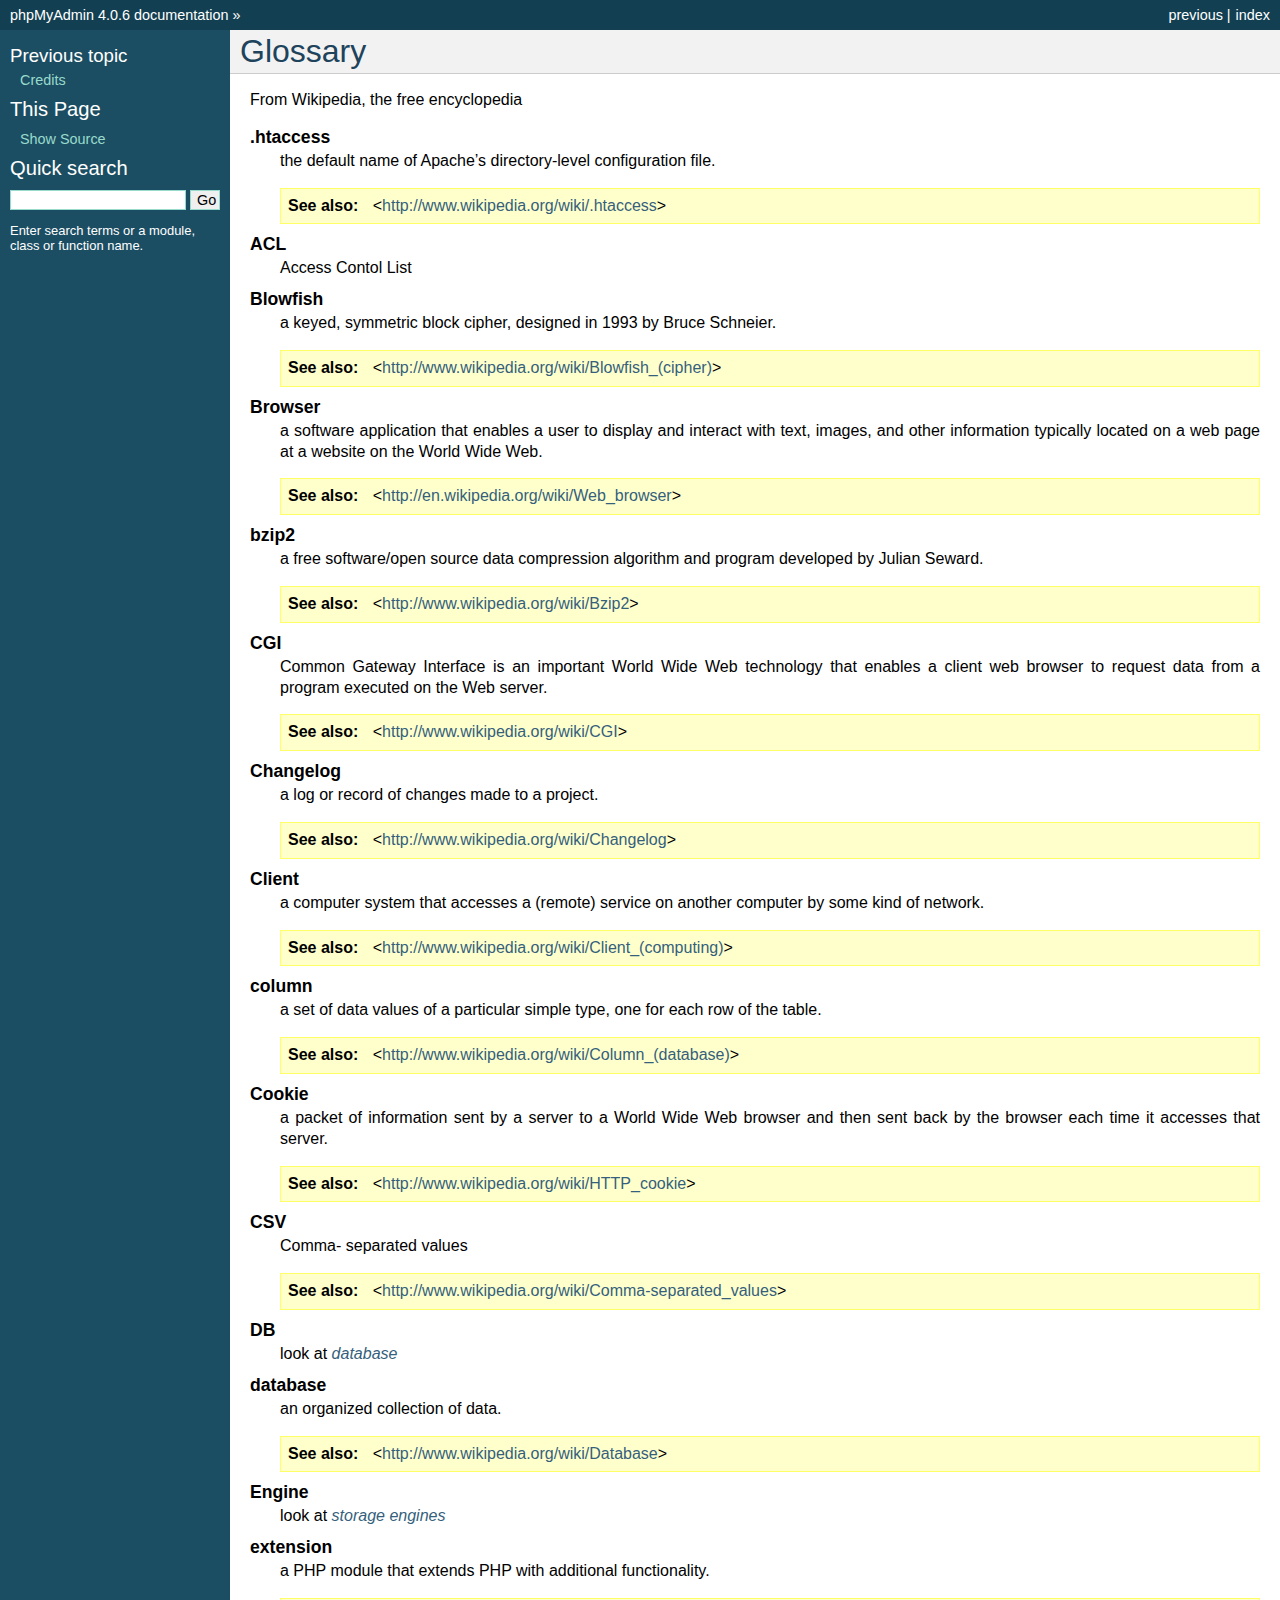
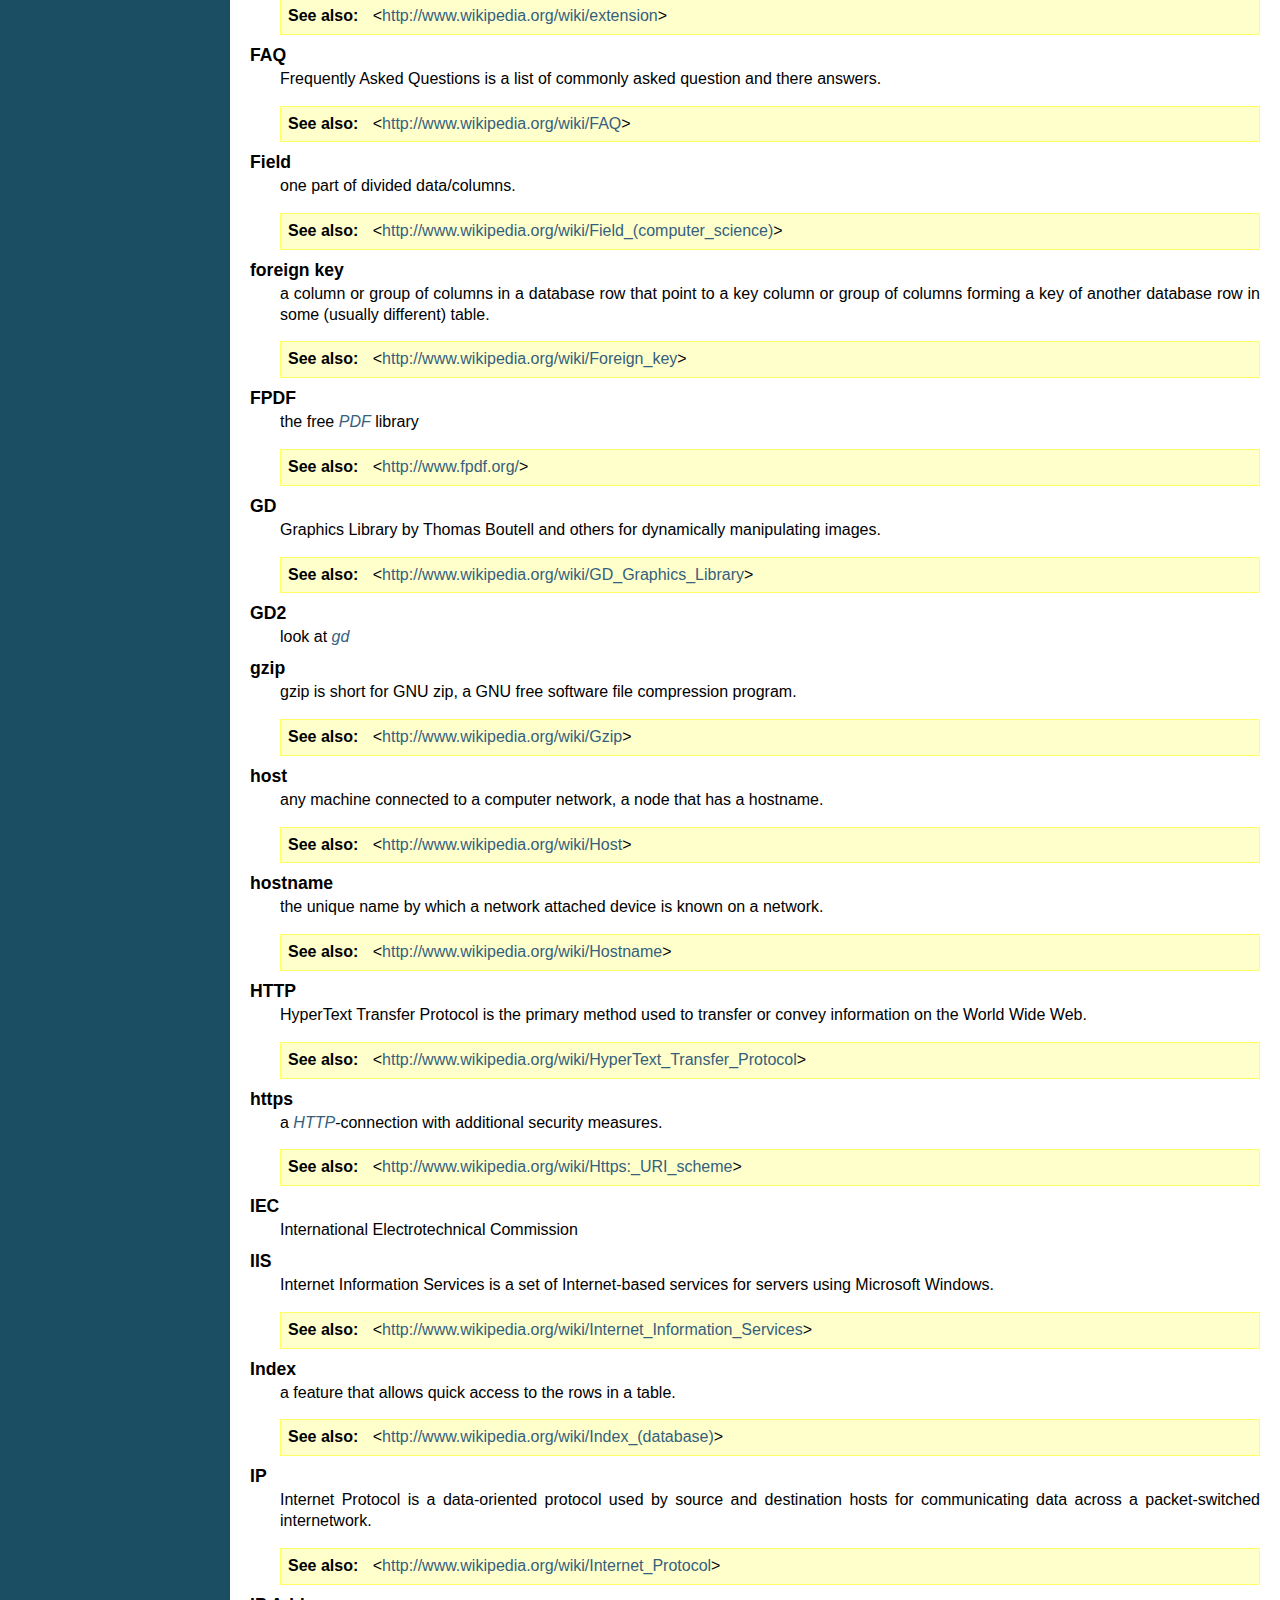
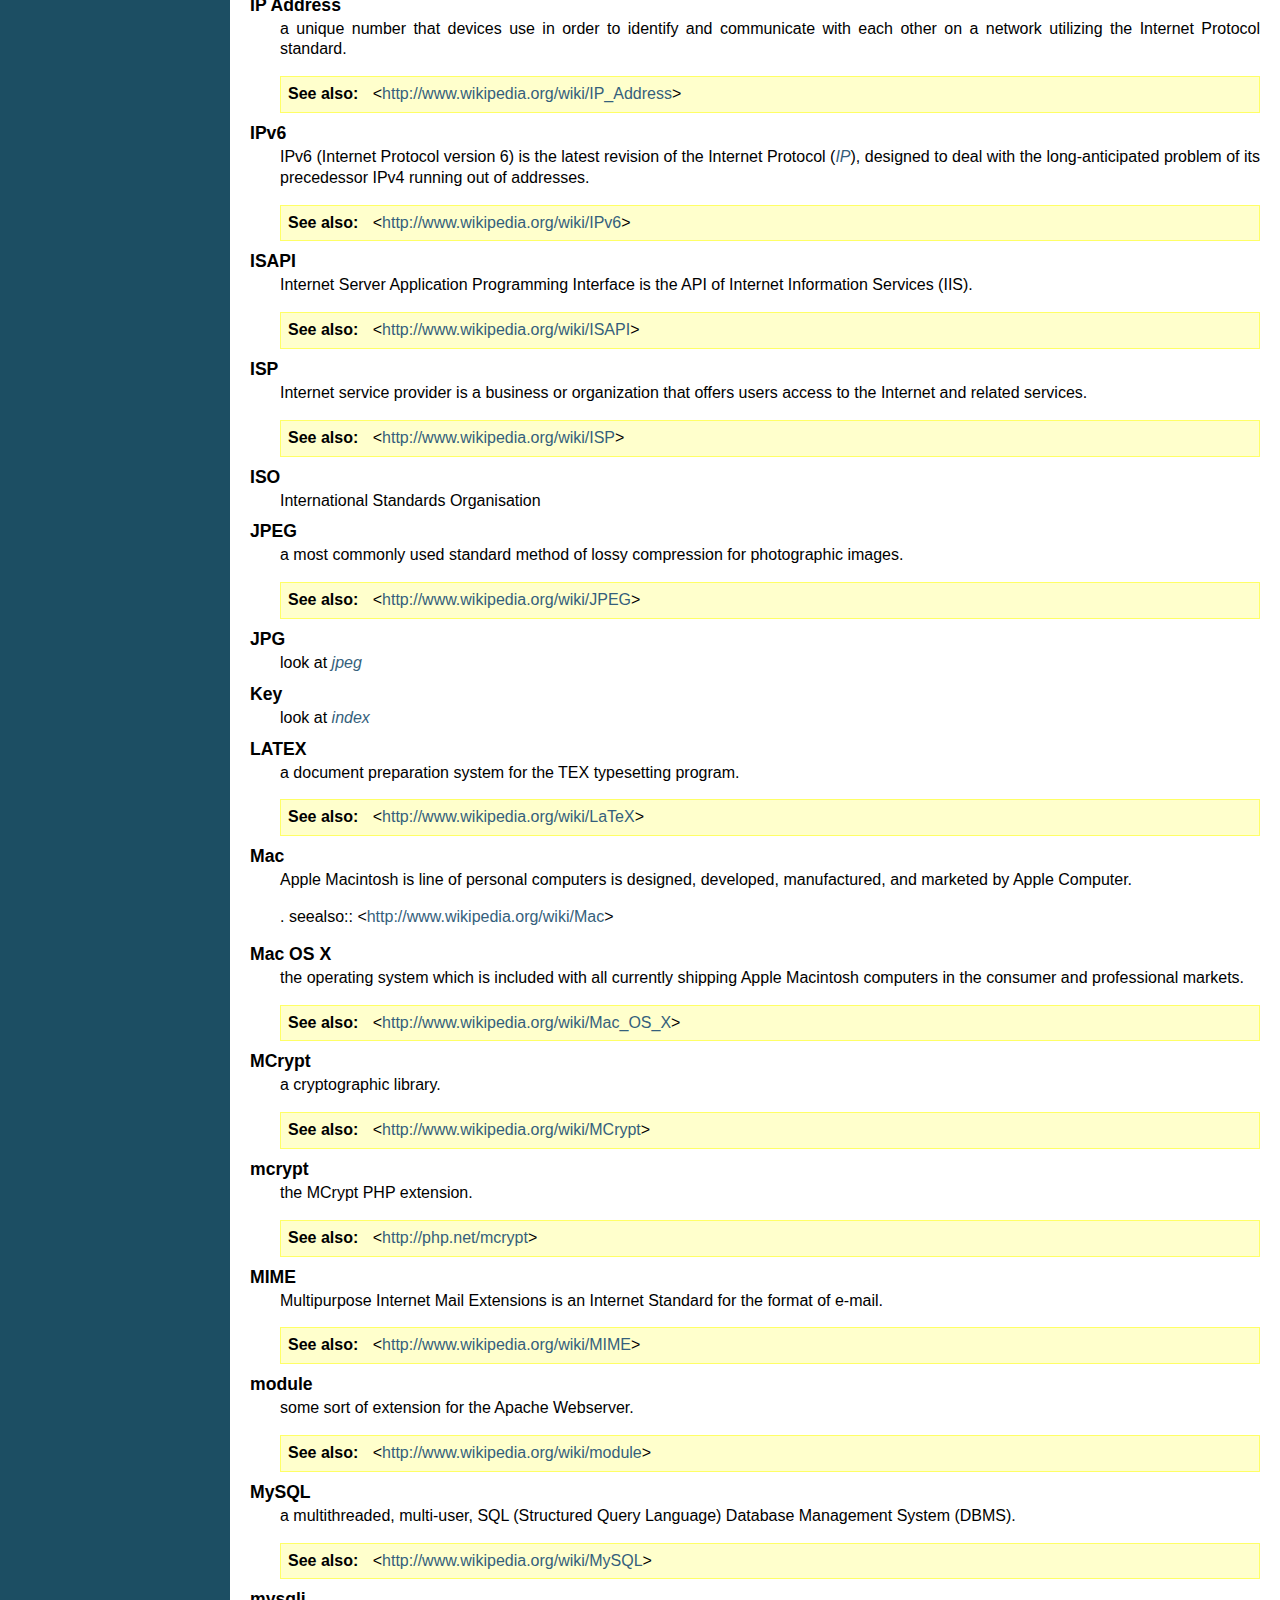
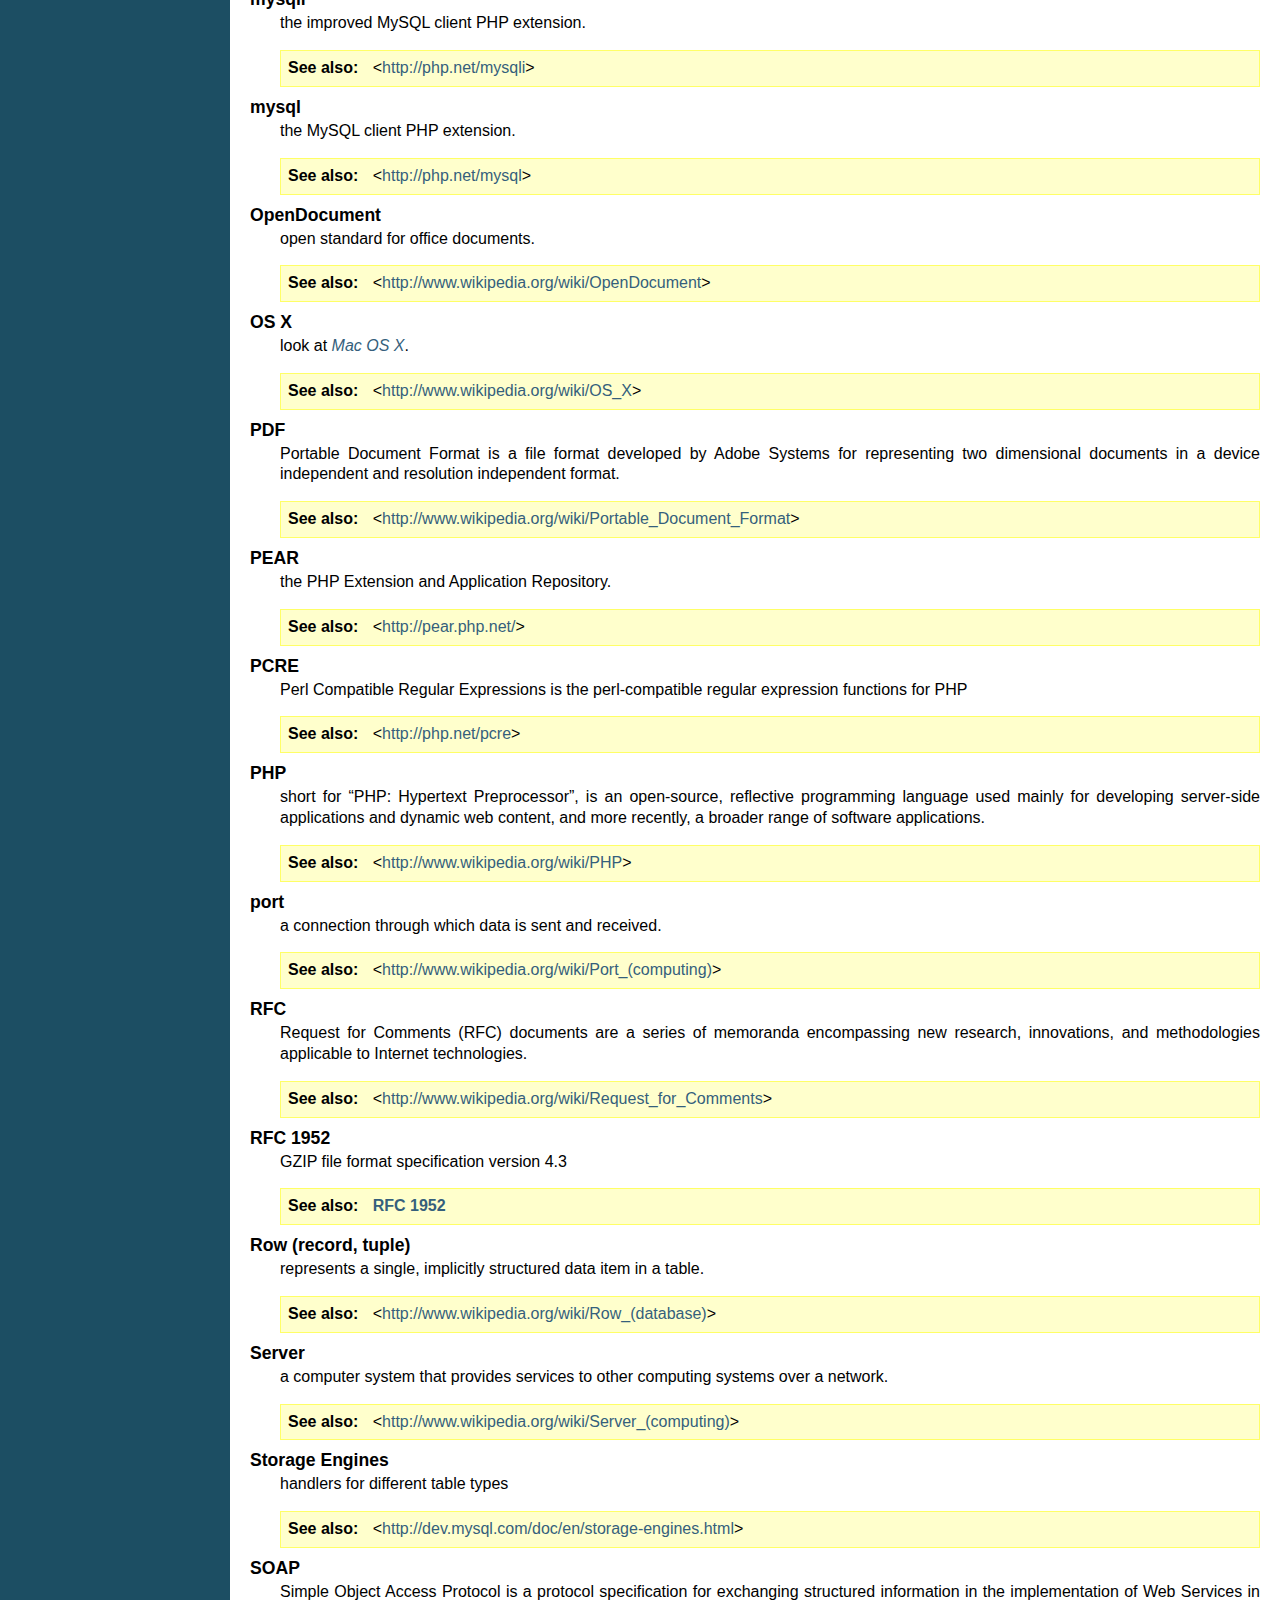
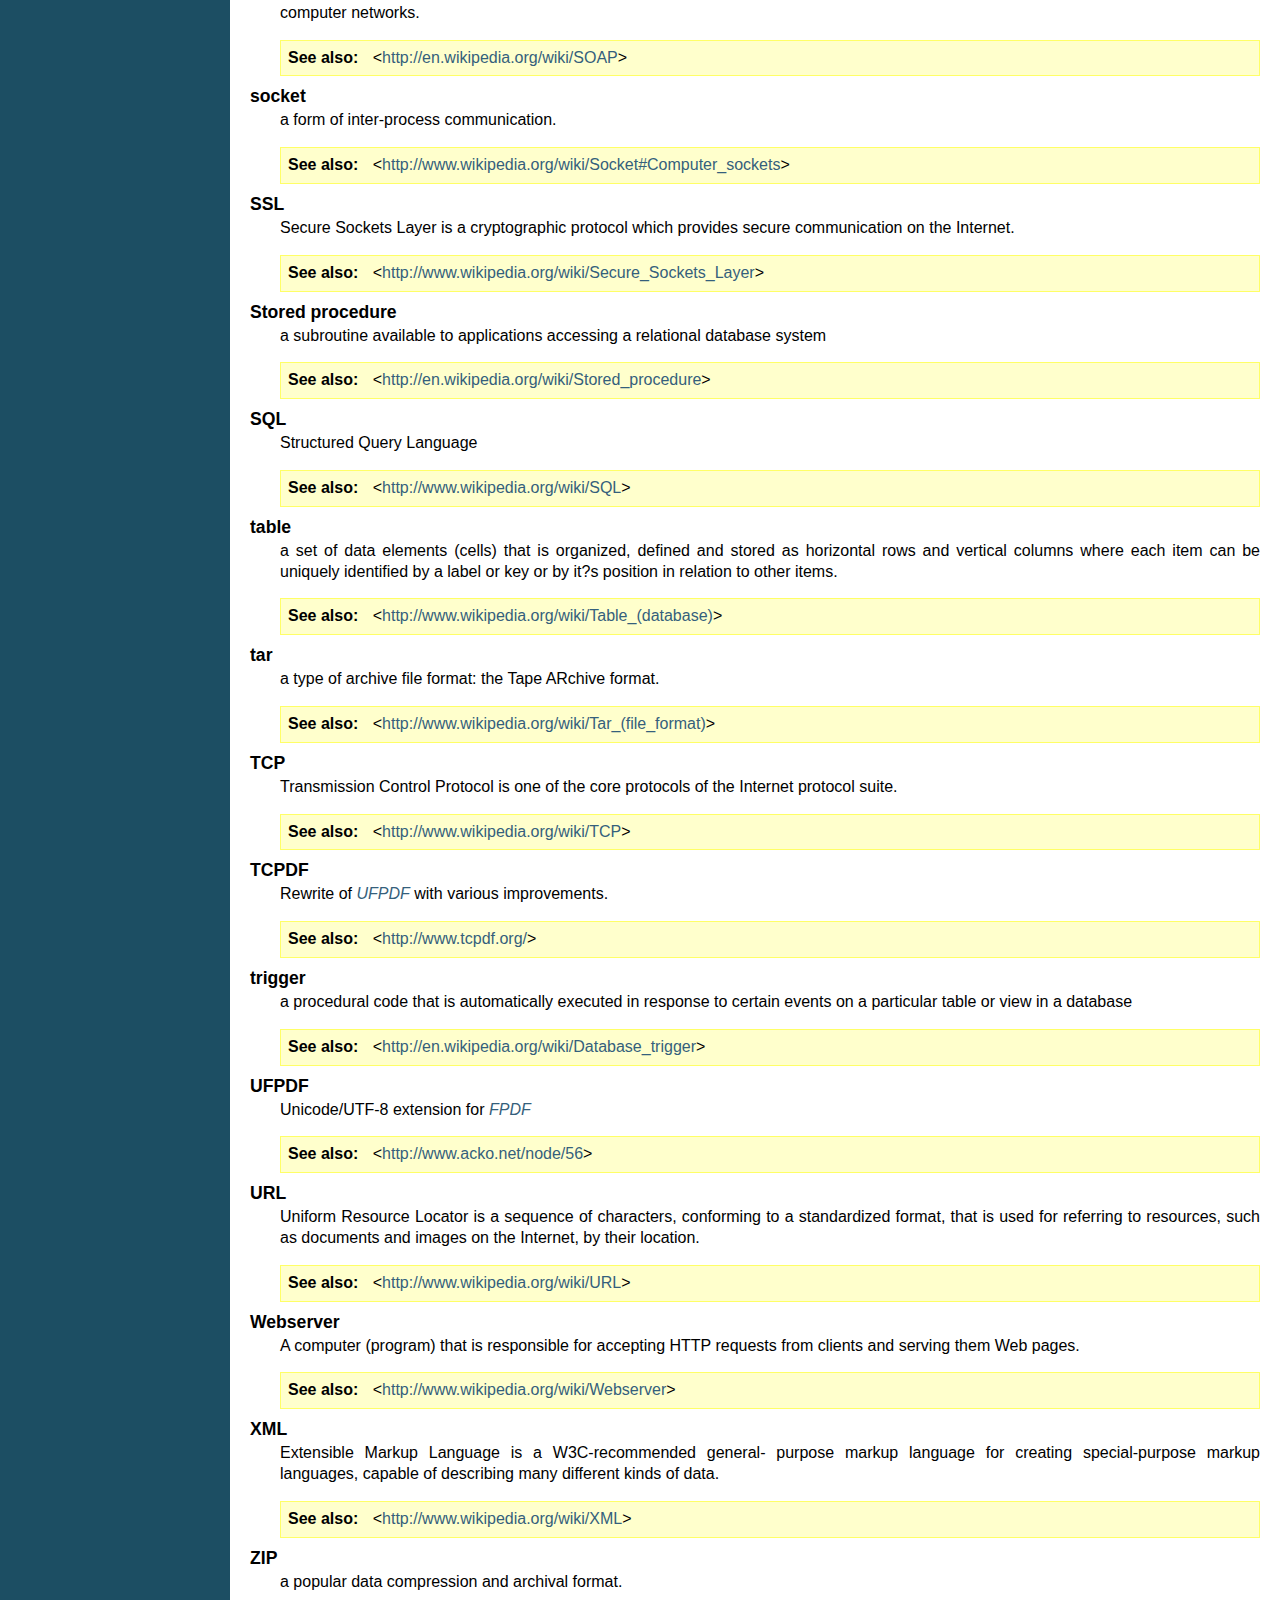
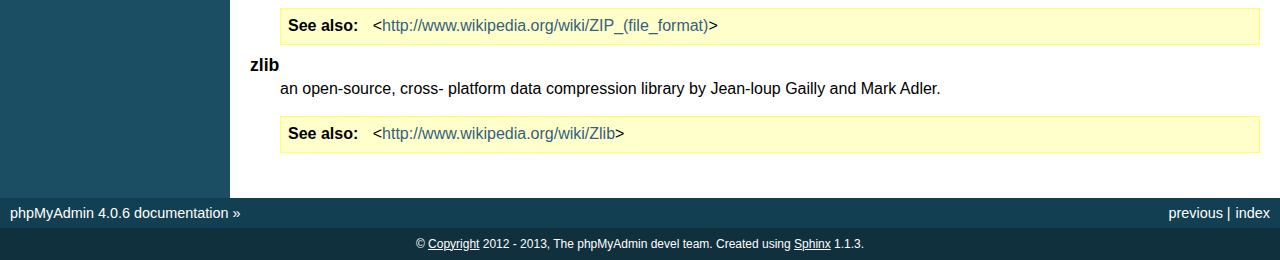
<file: Graduation_Paper_Hadoop/phpmyadmin/doc/html/glossary.html>
<!DOCTYPE html PUBLIC "-//W3C//DTD XHTML 1.0 Transitional//EN"
  "http://www.w3.org/TR/xhtml1/DTD/xhtml1-transitional.dtd">


<html xmlns="http://www.w3.org/1999/xhtml">
  <head>
    <meta http-equiv="Content-Type" content="text/html; charset=utf-8" />
    
    <title>Glossary &mdash; phpMyAdmin 4.0.6 documentation</title>
    
    <link rel="stylesheet" href="_static/default.css" type="text/css" />
    <link rel="stylesheet" href="_static/pygments.css" type="text/css" />
    
    <script type="text/javascript">
      var DOCUMENTATION_OPTIONS = {
        URL_ROOT:    '',
        VERSION:     '4.0.6',
        COLLAPSE_INDEX: false,
        FILE_SUFFIX: '.html',
        HAS_SOURCE:  true
      };
    </script>
    <script type="text/javascript" src="_static/jquery.js"></script>
    <script type="text/javascript" src="_static/underscore.js"></script>
    <script type="text/javascript" src="_static/doctools.js"></script>
    <link rel="copyright" title="Copyright" href="copyright.html" />
    <link rel="top" title="phpMyAdmin 4.0.6 documentation" href="index.html" />
    <link rel="prev" title="Credits" href="credits.html" /> 
  </head>
  <body>
    <div class="related">
      <h3>Navigation</h3>
      <ul>
        <li class="right" style="margin-right: 10px">
          <a href="genindex.html" title="General Index"
             accesskey="I">index</a></li>
        <li class="right" >
          <a href="credits.html" title="Credits"
             accesskey="P">previous</a> |</li>
        <li><a href="index.html">phpMyAdmin 4.0.6 documentation</a> &raquo;</li> 
      </ul>
    </div>  

    <div class="document">
      <div class="documentwrapper">
        <div class="bodywrapper">
          <div class="body">
            
  <div class="section" id="glossary">
<span id="id1"></span><h1>Glossary<a class="headerlink" href="#glossary" title="Permalink to this headline">¶</a></h1>
<p>From Wikipedia, the free encyclopedia</p>
<dl class="glossary docutils">
<dt id="term-htaccess">.htaccess</dt>
<dd><p class="first">the default name of Apache&#8217;s directory-level configuration file.</p>
<div class="admonition-see-also last admonition seealso">
<p class="first admonition-title">See also</p>
<p class="last">&lt;<a class="reference external" href="http://www.wikipedia.org/wiki/.htaccess">http://www.wikipedia.org/wiki/.htaccess</a>&gt;</p>
</div>
</dd>
<dt id="term-acl">ACL</dt>
<dd>Access Contol List</dd>
<dt id="term-blowfish">Blowfish</dt>
<dd><p class="first">a keyed, symmetric block cipher, designed in 1993 by Bruce Schneier.</p>
<div class="admonition-see-also last admonition seealso">
<p class="first admonition-title">See also</p>
<p class="last">&lt;<a class="reference external" href="http://www.wikipedia.org/wiki/Blowfish_(cipher)">http://www.wikipedia.org/wiki/Blowfish_(cipher)</a>&gt;</p>
</div>
</dd>
<dt id="term-browser">Browser</dt>
<dd><p class="first">a software application that enables a user to display and interact with text, images, and other information typically located on a web page at a website on the World Wide Web.</p>
<div class="admonition-see-also last admonition seealso">
<p class="first admonition-title">See also</p>
<p class="last">&lt;<a class="reference external" href="http://en.wikipedia.org/wiki/Web_browser">http://en.wikipedia.org/wiki/Web_browser</a>&gt;</p>
</div>
</dd>
<dt id="term-bzip2">bzip2</dt>
<dd><p class="first">a free software/open source data compression algorithm and program developed by Julian Seward.</p>
<div class="admonition-see-also last admonition seealso">
<p class="first admonition-title">See also</p>
<p class="last">&lt;<a class="reference external" href="http://www.wikipedia.org/wiki/Bzip2">http://www.wikipedia.org/wiki/Bzip2</a>&gt;</p>
</div>
</dd>
<dt id="term-cgi">CGI</dt>
<dd><p class="first">Common Gateway Interface is an important World Wide Web technology that
enables a client web browser to request data from a program executed on
the Web server.</p>
<div class="admonition-see-also last admonition seealso">
<p class="first admonition-title">See also</p>
<p class="last">&lt;<a class="reference external" href="http://www.wikipedia.org/wiki/CGI">http://www.wikipedia.org/wiki/CGI</a>&gt;</p>
</div>
</dd>
<dt id="term-changelog">Changelog</dt>
<dd><p class="first">a log or record of changes made to a project.</p>
<div class="admonition-see-also last admonition seealso">
<p class="first admonition-title">See also</p>
<p class="last">&lt;<a class="reference external" href="http://www.wikipedia.org/wiki/Changelog">http://www.wikipedia.org/wiki/Changelog</a>&gt;</p>
</div>
</dd>
<dt id="term-client">Client</dt>
<dd><p class="first">a computer system that accesses a (remote) service on another computer by some kind of network.</p>
<div class="admonition-see-also last admonition seealso">
<p class="first admonition-title">See also</p>
<p class="last">&lt;<a class="reference external" href="http://www.wikipedia.org/wiki/Client_(computing)">http://www.wikipedia.org/wiki/Client_(computing)</a>&gt;</p>
</div>
</dd>
<dt id="term-column">column</dt>
<dd><p class="first">a set of data values of a particular simple type, one for each row of the table.</p>
<div class="admonition-see-also last admonition seealso">
<p class="first admonition-title">See also</p>
<p class="last">&lt;<a class="reference external" href="http://www.wikipedia.org/wiki/Column_(database)">http://www.wikipedia.org/wiki/Column_(database)</a>&gt;</p>
</div>
</dd>
<dt id="term-cookie">Cookie</dt>
<dd><p class="first">a packet of information sent by a server to a World Wide Web browser and then sent back by the browser each time it accesses that server.</p>
<div class="admonition-see-also last admonition seealso">
<p class="first admonition-title">See also</p>
<p class="last">&lt;<a class="reference external" href="http://www.wikipedia.org/wiki/HTTP_cookie">http://www.wikipedia.org/wiki/HTTP_cookie</a>&gt;</p>
</div>
</dd>
<dt id="term-csv">CSV</dt>
<dd><p class="first">Comma- separated values</p>
<div class="admonition-see-also last admonition seealso">
<p class="first admonition-title">See also</p>
<p class="last">&lt;<a class="reference external" href="http://www.wikipedia.org/wiki/Comma-separated_values">http://www.wikipedia.org/wiki/Comma-separated_values</a>&gt;</p>
</div>
</dd>
<dt id="term-db">DB</dt>
<dd>look at <a class="reference internal" href="#term-database"><em class="xref std std-term">database</em></a></dd>
<dt id="term-database">database</dt>
<dd><p class="first">an organized collection of data.</p>
<div class="admonition-see-also last admonition seealso">
<p class="first admonition-title">See also</p>
<p class="last">&lt;<a class="reference external" href="http://www.wikipedia.org/wiki/Database">http://www.wikipedia.org/wiki/Database</a>&gt;</p>
</div>
</dd>
<dt id="term-engine">Engine</dt>
<dd>look at <a class="reference internal" href="#term-storage-engines"><em class="xref std std-term">storage engines</em></a></dd>
<dt id="term-extension">extension</dt>
<dd><p class="first">a PHP module that extends PHP with additional functionality.</p>
<div class="admonition-see-also last admonition seealso">
<p class="first admonition-title">See also</p>
<p class="last">&lt;<a class="reference external" href="http://www.wikipedia.org/wiki/extension">http://www.wikipedia.org/wiki/extension</a>&gt;</p>
</div>
</dd>
<dt id="term-faq">FAQ</dt>
<dd><p class="first">Frequently Asked Questions is a list of commonly asked question and there
answers.</p>
<div class="admonition-see-also last admonition seealso">
<p class="first admonition-title">See also</p>
<p class="last">&lt;<a class="reference external" href="http://www.wikipedia.org/wiki/FAQ">http://www.wikipedia.org/wiki/FAQ</a>&gt;</p>
</div>
</dd>
<dt id="term-field">Field</dt>
<dd><p class="first">one part of divided data/columns.</p>
<div class="admonition-see-also last admonition seealso">
<p class="first admonition-title">See also</p>
<p class="last">&lt;<a class="reference external" href="http://www.wikipedia.org/wiki/Field_(computer_science)">http://www.wikipedia.org/wiki/Field_(computer_science)</a>&gt;</p>
</div>
</dd>
<dt id="term-foreign-key">foreign key</dt>
<dd><p class="first">a column or group of columns in a database row that point to a key column
or group of columns forming a key of another database row in some
(usually different) table.</p>
<div class="admonition-see-also last admonition seealso">
<p class="first admonition-title">See also</p>
<p class="last">&lt;<a class="reference external" href="http://www.wikipedia.org/wiki/Foreign_key">http://www.wikipedia.org/wiki/Foreign_key</a>&gt;</p>
</div>
</dd>
<dt id="term-fpdf">FPDF</dt>
<dd><p class="first">the free <a class="reference internal" href="#term-pdf"><em class="xref std std-term">PDF</em></a> library</p>
<div class="admonition-see-also last admonition seealso">
<p class="first admonition-title">See also</p>
<p class="last">&lt;<a class="reference external" href="http://www.fpdf.org/">http://www.fpdf.org/</a>&gt;</p>
</div>
</dd>
<dt id="term-gd">GD</dt>
<dd><p class="first">Graphics Library by Thomas Boutell and others for dynamically manipulating images.</p>
<div class="admonition-see-also last admonition seealso">
<p class="first admonition-title">See also</p>
<p class="last">&lt;<a class="reference external" href="http://www.wikipedia.org/wiki/GD_Graphics_Library">http://www.wikipedia.org/wiki/GD_Graphics_Library</a>&gt;</p>
</div>
</dd>
<dt id="term-gd2">GD2</dt>
<dd>look at <a class="reference internal" href="#term-gd"><em class="xref std std-term">gd</em></a></dd>
<dt id="term-gzip">gzip</dt>
<dd><p class="first">gzip is short for GNU zip, a GNU free software file compression program.</p>
<div class="admonition-see-also last admonition seealso">
<p class="first admonition-title">See also</p>
<p class="last">&lt;<a class="reference external" href="http://www.wikipedia.org/wiki/Gzip">http://www.wikipedia.org/wiki/Gzip</a>&gt;</p>
</div>
</dd>
<dt id="term-host">host</dt>
<dd><p class="first">any machine connected to a computer network, a node that has a hostname.</p>
<div class="admonition-see-also last admonition seealso">
<p class="first admonition-title">See also</p>
<p class="last">&lt;<a class="reference external" href="http://www.wikipedia.org/wiki/Host">http://www.wikipedia.org/wiki/Host</a>&gt;</p>
</div>
</dd>
<dt id="term-hostname">hostname</dt>
<dd><p class="first">the unique name by which a network attached device is known on a network.</p>
<div class="admonition-see-also last admonition seealso">
<p class="first admonition-title">See also</p>
<p class="last">&lt;<a class="reference external" href="http://www.wikipedia.org/wiki/Hostname">http://www.wikipedia.org/wiki/Hostname</a>&gt;</p>
</div>
</dd>
<dt id="term-http">HTTP</dt>
<dd><p class="first">HyperText Transfer Protocol is the primary method used to transfer or
convey information on the World Wide Web.</p>
<div class="admonition-see-also last admonition seealso">
<p class="first admonition-title">See also</p>
<p class="last">&lt;<a class="reference external" href="http://www.wikipedia.org/wiki/HyperText_Transfer_Protocol">http://www.wikipedia.org/wiki/HyperText_Transfer_Protocol</a>&gt;</p>
</div>
</dd>
<dt id="term-https">https</dt>
<dd><p class="first">a <a class="reference internal" href="#term-http"><em class="xref std std-term">HTTP</em></a>-connection with additional security measures.</p>
<div class="admonition-see-also last admonition seealso">
<p class="first admonition-title">See also</p>
<p class="last">&lt;<a class="reference external" href="http://www.wikipedia.org/wiki/Https:_URI_scheme">http://www.wikipedia.org/wiki/Https:_URI_scheme</a>&gt;</p>
</div>
</dd>
<dt id="term-iec">IEC</dt>
<dd>International Electrotechnical Commission</dd>
<dt id="term-iis">IIS</dt>
<dd><p class="first">Internet Information Services is a set of Internet-based services for
servers using Microsoft Windows.</p>
<div class="admonition-see-also last admonition seealso">
<p class="first admonition-title">See also</p>
<p class="last">&lt;<a class="reference external" href="http://www.wikipedia.org/wiki/Internet_Information_Services">http://www.wikipedia.org/wiki/Internet_Information_Services</a>&gt;</p>
</div>
</dd>
<dt id="term-index">Index</dt>
<dd><p class="first">a feature that allows quick access to the rows in a table.</p>
<div class="admonition-see-also last admonition seealso">
<p class="first admonition-title">See also</p>
<p class="last">&lt;<a class="reference external" href="http://www.wikipedia.org/wiki/Index_(database)">http://www.wikipedia.org/wiki/Index_(database)</a>&gt;</p>
</div>
</dd>
<dt id="term-ip">IP</dt>
<dd><p class="first">Internet Protocol is a data-oriented protocol used by source and
destination hosts for communicating data across a packet-switched
internetwork.</p>
<div class="admonition-see-also last admonition seealso">
<p class="first admonition-title">See also</p>
<p class="last">&lt;<a class="reference external" href="http://www.wikipedia.org/wiki/Internet_Protocol">http://www.wikipedia.org/wiki/Internet_Protocol</a>&gt;</p>
</div>
</dd>
<dt id="term-ip-address">IP Address</dt>
<dd><p class="first">a unique number that devices use in order to identify and communicate with each other on a network utilizing the Internet Protocol standard.</p>
<div class="admonition-see-also last admonition seealso">
<p class="first admonition-title">See also</p>
<p class="last">&lt;<a class="reference external" href="http://www.wikipedia.org/wiki/IP_Address">http://www.wikipedia.org/wiki/IP_Address</a>&gt;</p>
</div>
</dd>
<dt id="term-ipv6">IPv6</dt>
<dd><p class="first">IPv6 (Internet Protocol version 6) is the latest revision of the
Internet Protocol (<a class="reference internal" href="#term-ip"><em class="xref std std-term">IP</em></a>), designed to deal with the
long-anticipated problem of its precedessor IPv4 running out of addresses.</p>
<div class="admonition-see-also last admonition seealso">
<p class="first admonition-title">See also</p>
<p class="last">&lt;<a class="reference external" href="http://www.wikipedia.org/wiki/IPv6">http://www.wikipedia.org/wiki/IPv6</a>&gt;</p>
</div>
</dd>
<dt id="term-isapi">ISAPI</dt>
<dd><p class="first">Internet Server Application Programming Interface is the API of Internet Information Services (IIS).</p>
<div class="admonition-see-also last admonition seealso">
<p class="first admonition-title">See also</p>
<p class="last">&lt;<a class="reference external" href="http://www.wikipedia.org/wiki/ISAPI">http://www.wikipedia.org/wiki/ISAPI</a>&gt;</p>
</div>
</dd>
<dt id="term-isp">ISP</dt>
<dd><p class="first">Internet service provider is a business or organization that offers users
access to the Internet and related services.</p>
<div class="admonition-see-also last admonition seealso">
<p class="first admonition-title">See also</p>
<p class="last">&lt;<a class="reference external" href="http://www.wikipedia.org/wiki/ISP">http://www.wikipedia.org/wiki/ISP</a>&gt;</p>
</div>
</dd>
<dt id="term-iso">ISO</dt>
<dd>International Standards Organisation</dd>
<dt id="term-jpeg">JPEG</dt>
<dd><p class="first">a most commonly used standard method of lossy compression for photographic images.</p>
<div class="admonition-see-also last admonition seealso">
<p class="first admonition-title">See also</p>
<p class="last">&lt;<a class="reference external" href="http://www.wikipedia.org/wiki/JPEG">http://www.wikipedia.org/wiki/JPEG</a>&gt;</p>
</div>
</dd>
<dt id="term-jpg">JPG</dt>
<dd>look at <a class="reference internal" href="#term-jpeg"><em class="xref std std-term">jpeg</em></a></dd>
<dt id="term-key">Key</dt>
<dd>look at <a class="reference internal" href="#term-index"><em class="xref std std-term">index</em></a></dd>
<dt id="term-latex">LATEX</dt>
<dd><p class="first">a document preparation system for the TEX typesetting program.</p>
<div class="admonition-see-also last admonition seealso">
<p class="first admonition-title">See also</p>
<p class="last">&lt;<a class="reference external" href="http://www.wikipedia.org/wiki/LaTeX">http://www.wikipedia.org/wiki/LaTeX</a>&gt;</p>
</div>
</dd>
<dt id="term-mac">Mac</dt>
<dd><p class="first">Apple Macintosh is line of personal computers is designed, developed, manufactured, and marketed by Apple Computer.</p>
<p class="last">. seealso:: &lt;<a class="reference external" href="http://www.wikipedia.org/wiki/Mac">http://www.wikipedia.org/wiki/Mac</a>&gt;</p>
</dd>
<dt id="term-mac-os-x">Mac OS X</dt>
<dd><p class="first">the operating system which is included with all currently shipping Apple Macintosh computers in the consumer and professional markets.</p>
<div class="admonition-see-also last admonition seealso">
<p class="first admonition-title">See also</p>
<p class="last">&lt;<a class="reference external" href="http://www.wikipedia.org/wiki/Mac_OS_X">http://www.wikipedia.org/wiki/Mac_OS_X</a>&gt;</p>
</div>
</dd>
<dt id="term-mcrypt">MCrypt</dt>
<dd><p class="first">a cryptographic library.</p>
<div class="admonition-see-also last admonition seealso">
<p class="first admonition-title">See also</p>
<p class="last">&lt;<a class="reference external" href="http://www.wikipedia.org/wiki/MCrypt">http://www.wikipedia.org/wiki/MCrypt</a>&gt;</p>
</div>
</dd>
<dt id="term-42">mcrypt</dt>
<dd><p class="first">the MCrypt PHP extension.</p>
<div class="admonition-see-also last admonition seealso">
<p class="first admonition-title">See also</p>
<p class="last">&lt;<a class="reference external" href="http://php.net/mcrypt">http://php.net/mcrypt</a>&gt;</p>
</div>
</dd>
<dt id="term-mime">MIME</dt>
<dd><p class="first">Multipurpose Internet Mail Extensions is
an Internet Standard for the format of e-mail.</p>
<div class="admonition-see-also last admonition seealso">
<p class="first admonition-title">See also</p>
<p class="last">&lt;<a class="reference external" href="http://www.wikipedia.org/wiki/MIME">http://www.wikipedia.org/wiki/MIME</a>&gt;</p>
</div>
</dd>
<dt id="term-module">module</dt>
<dd><p class="first">some sort of extension for the Apache Webserver.</p>
<div class="admonition-see-also last admonition seealso">
<p class="first admonition-title">See also</p>
<p class="last">&lt;<a class="reference external" href="http://www.wikipedia.org/wiki/module">http://www.wikipedia.org/wiki/module</a>&gt;</p>
</div>
</dd>
<dt id="term-mysql">MySQL</dt>
<dd><p class="first">a multithreaded, multi-user, SQL (Structured Query Language) Database Management System (DBMS).</p>
<div class="admonition-see-also last admonition seealso">
<p class="first admonition-title">See also</p>
<p class="last">&lt;<a class="reference external" href="http://www.wikipedia.org/wiki/MySQL">http://www.wikipedia.org/wiki/MySQL</a>&gt;</p>
</div>
</dd>
<dt id="term-mysqli">mysqli</dt>
<dd><p class="first">the improved MySQL client PHP extension.</p>
<div class="admonition-see-also last admonition seealso">
<p class="first admonition-title">See also</p>
<p class="last">&lt;<a class="reference external" href="http://php.net/mysqli">http://php.net/mysqli</a>&gt;</p>
</div>
</dd>
<dt id="term-47">mysql</dt>
<dd><p class="first">the MySQL client PHP extension.</p>
<div class="admonition-see-also last admonition seealso">
<p class="first admonition-title">See also</p>
<p class="last">&lt;<a class="reference external" href="http://php.net/mysql">http://php.net/mysql</a>&gt;</p>
</div>
</dd>
<dt id="term-opendocument">OpenDocument</dt>
<dd><p class="first">open standard for office documents.</p>
<div class="admonition-see-also last admonition seealso">
<p class="first admonition-title">See also</p>
<p class="last">&lt;<a class="reference external" href="http://www.wikipedia.org/wiki/OpenDocument">http://www.wikipedia.org/wiki/OpenDocument</a>&gt;</p>
</div>
</dd>
<dt id="term-os-x">OS X</dt>
<dd><p class="first">look at <a class="reference internal" href="#term-mac-os-x"><em class="xref std std-term">Mac OS X</em></a>.</p>
<div class="admonition-see-also last admonition seealso">
<p class="first admonition-title">See also</p>
<p class="last">&lt;<a class="reference external" href="http://www.wikipedia.org/wiki/OS_X">http://www.wikipedia.org/wiki/OS_X</a>&gt;</p>
</div>
</dd>
<dt id="term-pdf">PDF</dt>
<dd><p class="first">Portable Document Format is a file format developed by Adobe Systems for
representing two dimensional documents in a device independent and
resolution independent format.</p>
<div class="admonition-see-also last admonition seealso">
<p class="first admonition-title">See also</p>
<p class="last">&lt;<a class="reference external" href="http://www.wikipedia.org/wiki/Portable_Document_Format">http://www.wikipedia.org/wiki/Portable_Document_Format</a>&gt;</p>
</div>
</dd>
<dt id="term-pear">PEAR</dt>
<dd><p class="first">the PHP Extension and Application Repository.</p>
<div class="admonition-see-also last admonition seealso">
<p class="first admonition-title">See also</p>
<p class="last">&lt;<a class="reference external" href="http://pear.php.net/">http://pear.php.net/</a>&gt;</p>
</div>
</dd>
<dt id="term-pcre">PCRE</dt>
<dd><p class="first">Perl Compatible Regular Expressions is the perl-compatible regular
expression functions for PHP</p>
<div class="admonition-see-also last admonition seealso">
<p class="first admonition-title">See also</p>
<p class="last">&lt;<a class="reference external" href="http://php.net/pcre">http://php.net/pcre</a>&gt;</p>
</div>
</dd>
<dt id="term-php">PHP</dt>
<dd><p class="first">short for &#8220;PHP: Hypertext Preprocessor&#8221;, is an open-source, reflective
programming language used mainly for developing server-side applications
and dynamic web content, and more recently, a broader range of software
applications.</p>
<div class="admonition-see-also last admonition seealso">
<p class="first admonition-title">See also</p>
<p class="last">&lt;<a class="reference external" href="http://www.wikipedia.org/wiki/PHP">http://www.wikipedia.org/wiki/PHP</a>&gt;</p>
</div>
</dd>
<dt id="term-port">port</dt>
<dd><p class="first">a connection through which data is sent and received.</p>
<div class="admonition-see-also last admonition seealso">
<p class="first admonition-title">See also</p>
<p class="last">&lt;<a class="reference external" href="http://www.wikipedia.org/wiki/Port_(computing)">http://www.wikipedia.org/wiki/Port_(computing)</a>&gt;</p>
</div>
</dd>
<dt id="term-rfc">RFC</dt>
<dd><p class="first">Request for Comments (RFC) documents are a series of memoranda
encompassing new research, innovations, and methodologies applicable to
Internet technologies.</p>
<div class="admonition-see-also last admonition seealso">
<p class="first admonition-title">See also</p>
<p class="last">&lt;<a class="reference external" href="http://www.wikipedia.org/wiki/Request_for_Comments">http://www.wikipedia.org/wiki/Request_for_Comments</a>&gt;</p>
</div>
</dd>
<dt id="term-rfc-1952">RFC 1952</dt>
<dd><p class="first">GZIP file format specification version 4.3</p>
<div class="admonition-see-also last admonition seealso">
<p class="first admonition-title">See also</p>
<p class="last"><span class="target" id="index-0"></span><a class="rfc reference external" href="http://tools.ietf.org/html/rfc1952.html"><strong>RFC 1952</strong></a></p>
</div>
</dd>
<dt id="term-row-record-tuple">Row (record, tuple)</dt>
<dd><p class="first">represents a single, implicitly structured data item in a table.</p>
<div class="admonition-see-also last admonition seealso">
<p class="first admonition-title">See also</p>
<p class="last">&lt;<a class="reference external" href="http://www.wikipedia.org/wiki/Row_(database)">http://www.wikipedia.org/wiki/Row_(database)</a>&gt;</p>
</div>
</dd>
<dt id="term-server">Server</dt>
<dd><p class="first">a computer system that provides services to other computing systems over a network.</p>
<div class="admonition-see-also last admonition seealso">
<p class="first admonition-title">See also</p>
<p class="last">&lt;<a class="reference external" href="http://www.wikipedia.org/wiki/Server_(computing)">http://www.wikipedia.org/wiki/Server_(computing)</a>&gt;</p>
</div>
</dd>
<dt id="term-storage-engines">Storage Engines</dt>
<dd><p class="first">handlers for different table types</p>
<div class="admonition-see-also last admonition seealso">
<p class="first admonition-title">See also</p>
<p class="last">&lt;<a class="reference external" href="http://dev.mysql.com/doc/en/storage-engines.html">http://dev.mysql.com/doc/en/storage-engines.html</a>&gt;</p>
</div>
</dd>
<dt id="term-soap">SOAP</dt>
<dd><p class="first">Simple Object Access Protocol is a protocol specification for exchanging
structured information in the implementation of Web Services in computer
networks.</p>
<div class="admonition-see-also last admonition seealso">
<p class="first admonition-title">See also</p>
<p class="last">&lt;<a class="reference external" href="http://en.wikipedia.org/wiki/SOAP">http://en.wikipedia.org/wiki/SOAP</a>&gt;</p>
</div>
</dd>
<dt id="term-socket">socket</dt>
<dd><p class="first">a form of inter-process communication.</p>
<div class="admonition-see-also last admonition seealso">
<p class="first admonition-title">See also</p>
<p class="last">&lt;<a class="reference external" href="http://www.wikipedia.org/wiki/Socket#Computer_sockets">http://www.wikipedia.org/wiki/Socket#Computer_sockets</a>&gt;</p>
</div>
</dd>
<dt id="term-ssl">SSL</dt>
<dd><p class="first">Secure Sockets Layer is a cryptographic protocol which provides secure
communication on the Internet.</p>
<div class="admonition-see-also last admonition seealso">
<p class="first admonition-title">See also</p>
<p class="last">&lt;<a class="reference external" href="http://www.wikipedia.org/wiki/Secure_Sockets_Layer">http://www.wikipedia.org/wiki/Secure_Sockets_Layer</a>&gt;</p>
</div>
</dd>
<dt id="term-stored-procedure">Stored procedure</dt>
<dd><p class="first">a subroutine available to applications accessing a relational database system</p>
<div class="admonition-see-also last admonition seealso">
<p class="first admonition-title">See also</p>
<p class="last">&lt;<a class="reference external" href="http://en.wikipedia.org/wiki/Stored_procedure">http://en.wikipedia.org/wiki/Stored_procedure</a>&gt;</p>
</div>
</dd>
<dt id="term-sql">SQL</dt>
<dd><p class="first">Structured Query Language</p>
<div class="admonition-see-also last admonition seealso">
<p class="first admonition-title">See also</p>
<p class="last">&lt;<a class="reference external" href="http://www.wikipedia.org/wiki/SQL">http://www.wikipedia.org/wiki/SQL</a>&gt;</p>
</div>
</dd>
<dt id="term-table">table</dt>
<dd><p class="first">a set of data elements (cells) that is organized, defined and stored as
horizontal rows and vertical columns where each item can be uniquely
identified by a label or key or by it?s position in relation to other
items.</p>
<div class="admonition-see-also last admonition seealso">
<p class="first admonition-title">See also</p>
<p class="last">&lt;<a class="reference external" href="http://www.wikipedia.org/wiki/Table_(database)">http://www.wikipedia.org/wiki/Table_(database)</a>&gt;</p>
</div>
</dd>
<dt id="term-tar">tar</dt>
<dd><p class="first">a type of archive file format: the Tape ARchive format.</p>
<div class="admonition-see-also last admonition seealso">
<p class="first admonition-title">See also</p>
<p class="last">&lt;<a class="reference external" href="http://www.wikipedia.org/wiki/Tar_(file_format)">http://www.wikipedia.org/wiki/Tar_(file_format)</a>&gt;</p>
</div>
</dd>
<dt id="term-tcp">TCP</dt>
<dd><p class="first">Transmission Control Protocol is one of the core protocols of the
Internet protocol suite.</p>
<div class="admonition-see-also last admonition seealso">
<p class="first admonition-title">See also</p>
<p class="last">&lt;<a class="reference external" href="http://www.wikipedia.org/wiki/TCP">http://www.wikipedia.org/wiki/TCP</a>&gt;</p>
</div>
</dd>
<dt id="term-tcpdf">TCPDF</dt>
<dd><p class="first">Rewrite of <a class="reference internal" href="#term-ufpdf"><em class="xref std std-term">UFPDF</em></a> with various improvements.</p>
<div class="admonition-see-also last admonition seealso">
<p class="first admonition-title">See also</p>
<p class="last">&lt;<a class="reference external" href="http://www.tcpdf.org/">http://www.tcpdf.org/</a>&gt;</p>
</div>
</dd>
<dt id="term-trigger">trigger</dt>
<dd><p class="first">a procedural code that is automatically executed in response to certain events on a particular table or view in a database</p>
<div class="admonition-see-also last admonition seealso">
<p class="first admonition-title">See also</p>
<p class="last">&lt;<a class="reference external" href="http://en.wikipedia.org/wiki/Database_trigger">http://en.wikipedia.org/wiki/Database_trigger</a>&gt;</p>
</div>
</dd>
<dt id="term-ufpdf">UFPDF</dt>
<dd><p class="first">Unicode/UTF-8 extension for <a class="reference internal" href="#term-fpdf"><em class="xref std std-term">FPDF</em></a></p>
<div class="admonition-see-also last admonition seealso">
<p class="first admonition-title">See also</p>
<p class="last">&lt;<a class="reference external" href="http://www.acko.net/node/56">http://www.acko.net/node/56</a>&gt;</p>
</div>
</dd>
<dt id="term-url">URL</dt>
<dd><p class="first">Uniform Resource Locator is a sequence of characters, conforming to a
standardized format, that is used for referring to resources, such as
documents and images on the Internet, by their location.</p>
<div class="admonition-see-also last admonition seealso">
<p class="first admonition-title">See also</p>
<p class="last">&lt;<a class="reference external" href="http://www.wikipedia.org/wiki/URL">http://www.wikipedia.org/wiki/URL</a>&gt;</p>
</div>
</dd>
<dt id="term-webserver">Webserver</dt>
<dd><p class="first">A computer (program) that is responsible for accepting HTTP requests from clients and serving them Web pages.</p>
<div class="admonition-see-also last admonition seealso">
<p class="first admonition-title">See also</p>
<p class="last">&lt;<a class="reference external" href="http://www.wikipedia.org/wiki/Webserver">http://www.wikipedia.org/wiki/Webserver</a>&gt;</p>
</div>
</dd>
<dt id="term-xml">XML</dt>
<dd><p class="first">Extensible Markup Language is a W3C-recommended general- purpose markup
language for creating special-purpose markup languages, capable of
describing many different kinds of data.</p>
<div class="admonition-see-also last admonition seealso">
<p class="first admonition-title">See also</p>
<p class="last">&lt;<a class="reference external" href="http://www.wikipedia.org/wiki/XML">http://www.wikipedia.org/wiki/XML</a>&gt;</p>
</div>
</dd>
<dt id="term-zip">ZIP</dt>
<dd><p class="first">a popular data compression and archival format.</p>
<div class="admonition-see-also last admonition seealso">
<p class="first admonition-title">See also</p>
<p class="last">&lt;<a class="reference external" href="http://www.wikipedia.org/wiki/ZIP_(file_format)">http://www.wikipedia.org/wiki/ZIP_(file_format)</a>&gt;</p>
</div>
</dd>
<dt id="term-zlib">zlib</dt>
<dd><p class="first">an open-source, cross- platform data compression library by Jean-loup Gailly and Mark Adler.</p>
<div class="admonition-see-also last admonition seealso">
<p class="first admonition-title">See also</p>
<p class="last">&lt;<a class="reference external" href="http://www.wikipedia.org/wiki/Zlib">http://www.wikipedia.org/wiki/Zlib</a>&gt;</p>
</div>
</dd>
</dl>
</div>


          </div>
        </div>
      </div>
      <div class="sphinxsidebar">
        <div class="sphinxsidebarwrapper">
  <h4>Previous topic</h4>
  <p class="topless"><a href="credits.html"
                        title="previous chapter">Credits</a></p>
  <h3>This Page</h3>
  <ul class="this-page-menu">
    <li><a href="_sources/glossary.txt"
           rel="nofollow">Show Source</a></li>
  </ul>
<div id="searchbox" style="display: none">
  <h3>Quick search</h3>
    <form class="search" action="search.html" method="get">
      <input type="text" name="q" />
      <input type="submit" value="Go" />
      <input type="hidden" name="check_keywords" value="yes" />
      <input type="hidden" name="area" value="default" />
    </form>
    <p class="searchtip" style="font-size: 90%">
    Enter search terms or a module, class or function name.
    </p>
</div>
<script type="text/javascript">$('#searchbox').show(0);</script>
        </div>
      </div>
      <div class="clearer"></div>
    </div>
    <div class="related">
      <h3>Navigation</h3>
      <ul>
        <li class="right" style="margin-right: 10px">
          <a href="genindex.html" title="General Index"
             >index</a></li>
        <li class="right" >
          <a href="credits.html" title="Credits"
             >previous</a> |</li>
        <li><a href="index.html">phpMyAdmin 4.0.6 documentation</a> &raquo;</li> 
      </ul>
    </div>
    <div class="footer">
        &copy; <a href="copyright.html">Copyright</a> 2012 - 2013, The phpMyAdmin devel team.
      Created using <a href="http://sphinx.pocoo.org/">Sphinx</a> 1.1.3.
    </div>
  </body>
</html>
</file>
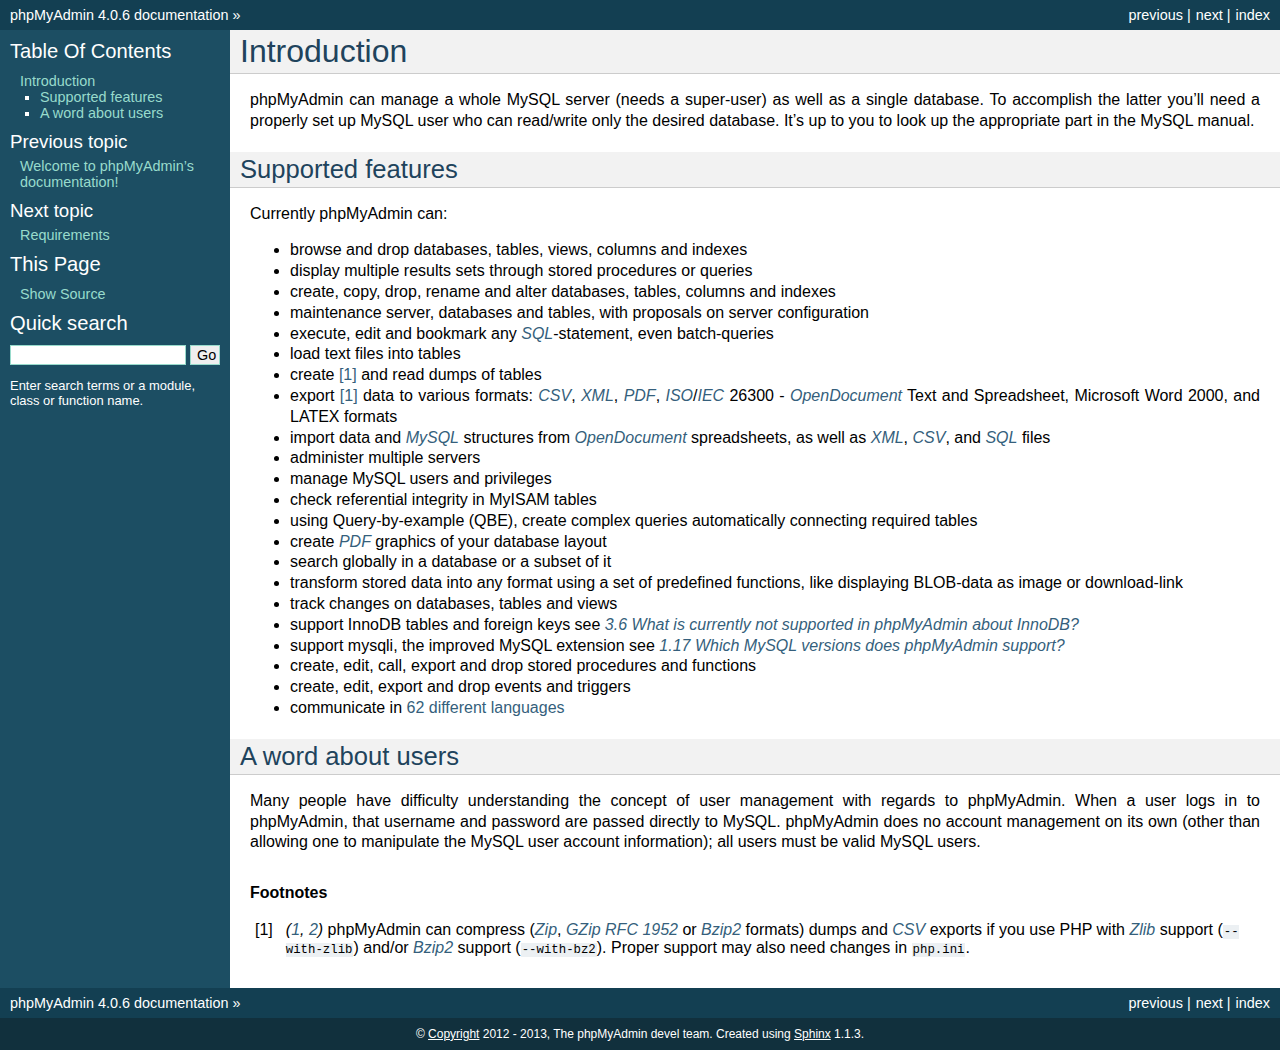
<file: Graduation_Paper_Hadoop/phpmyadmin/doc/html/intro.html>
<!DOCTYPE html PUBLIC "-//W3C//DTD XHTML 1.0 Transitional//EN"
  "http://www.w3.org/TR/xhtml1/DTD/xhtml1-transitional.dtd">


<html xmlns="http://www.w3.org/1999/xhtml">
  <head>
    <meta http-equiv="Content-Type" content="text/html; charset=utf-8" />
    
    <title>Introduction &mdash; phpMyAdmin 4.0.6 documentation</title>
    
    <link rel="stylesheet" href="_static/default.css" type="text/css" />
    <link rel="stylesheet" href="_static/pygments.css" type="text/css" />
    
    <script type="text/javascript">
      var DOCUMENTATION_OPTIONS = {
        URL_ROOT:    '',
        VERSION:     '4.0.6',
        COLLAPSE_INDEX: false,
        FILE_SUFFIX: '.html',
        HAS_SOURCE:  true
      };
    </script>
    <script type="text/javascript" src="_static/jquery.js"></script>
    <script type="text/javascript" src="_static/underscore.js"></script>
    <script type="text/javascript" src="_static/doctools.js"></script>
    <link rel="copyright" title="Copyright" href="copyright.html" />
    <link rel="top" title="phpMyAdmin 4.0.6 documentation" href="index.html" />
    <link rel="next" title="Requirements" href="require.html" />
    <link rel="prev" title="Welcome to phpMyAdmin’s documentation!" href="index.html" /> 
  </head>
  <body>
    <div class="related">
      <h3>Navigation</h3>
      <ul>
        <li class="right" style="margin-right: 10px">
          <a href="genindex.html" title="General Index"
             accesskey="I">index</a></li>
        <li class="right" >
          <a href="require.html" title="Requirements"
             accesskey="N">next</a> |</li>
        <li class="right" >
          <a href="index.html" title="Welcome to phpMyAdmin’s documentation!"
             accesskey="P">previous</a> |</li>
        <li><a href="index.html">phpMyAdmin 4.0.6 documentation</a> &raquo;</li> 
      </ul>
    </div>  

    <div class="document">
      <div class="documentwrapper">
        <div class="bodywrapper">
          <div class="body">
            
  <div class="section" id="introduction">
<span id="intro"></span><h1>Introduction<a class="headerlink" href="#introduction" title="Permalink to this headline">¶</a></h1>
<p>phpMyAdmin can manage a whole MySQL server (needs a super-user) as
well as a single database. To accomplish the latter you&#8217;ll need a
properly set up MySQL user who can read/write only the desired
database. It&#8217;s up to you to look up the appropriate part in the MySQL
manual.</p>
<div class="section" id="supported-features">
<h2>Supported features<a class="headerlink" href="#supported-features" title="Permalink to this headline">¶</a></h2>
<p>Currently phpMyAdmin can:</p>
<ul class="simple">
<li>browse and drop databases, tables, views, columns and indexes</li>
<li>display multiple results sets through stored procedures or queries</li>
<li>create, copy, drop, rename and alter databases, tables, columns and
indexes</li>
<li>maintenance server, databases and tables, with proposals on server
configuration</li>
<li>execute, edit and bookmark any <a class="reference internal" href="glossary.html#term-sql"><em class="xref std std-term">SQL</em></a>-statement, even batch-queries</li>
<li>load text files into tables</li>
<li>create <a class="footnote-reference" href="#f1" id="id1">[1]</a> and read dumps of tables</li>
<li>export <a class="footnote-reference" href="#f1" id="id2">[1]</a> data to various formats: <a class="reference internal" href="glossary.html#term-csv"><em class="xref std std-term">CSV</em></a>, <a class="reference internal" href="glossary.html#term-xml"><em class="xref std std-term">XML</em></a>, <a class="reference internal" href="glossary.html#term-pdf"><em class="xref std std-term">PDF</em></a>,
<a class="reference internal" href="glossary.html#term-iso"><em class="xref std std-term">ISO</em></a>/<a class="reference internal" href="glossary.html#term-iec"><em class="xref std std-term">IEC</em></a> 26300 - <a class="reference internal" href="glossary.html#term-opendocument"><em class="xref std std-term">OpenDocument</em></a> Text and Spreadsheet, Microsoft
Word 2000, and LATEX formats</li>
<li>import data and <a class="reference internal" href="glossary.html#term-47"><em class="xref std std-term">MySQL</em></a> structures from <a class="reference internal" href="glossary.html#term-opendocument"><em class="xref std std-term">OpenDocument</em></a> spreadsheets, as
well as <a class="reference internal" href="glossary.html#term-xml"><em class="xref std std-term">XML</em></a>, <a class="reference internal" href="glossary.html#term-csv"><em class="xref std std-term">CSV</em></a>, and <a class="reference internal" href="glossary.html#term-sql"><em class="xref std std-term">SQL</em></a> files</li>
<li>administer multiple servers</li>
<li>manage MySQL users and privileges</li>
<li>check referential integrity in MyISAM tables</li>
<li>using Query-by-example (QBE), create complex queries automatically
connecting required tables</li>
<li>create <a class="reference internal" href="glossary.html#term-pdf"><em class="xref std std-term">PDF</em></a> graphics of your
database layout</li>
<li>search globally in a database or a subset of it</li>
<li>transform stored data into any format using a set of predefined
functions, like displaying BLOB-data as image or download-link</li>
<li>track changes on databases, tables and views</li>
<li>support InnoDB tables and foreign keys see <a class="reference internal" href="faq.html#faq3-6"><em>3.6 What is currently not supported in phpMyAdmin about InnoDB?</em></a></li>
<li>support mysqli, the improved MySQL extension see <a class="reference internal" href="faq.html#faq1-17"><em>1.17 Which MySQL versions does phpMyAdmin support?</em></a></li>
<li>create, edit, call, export and drop stored procedures and functions</li>
<li>create, edit, export and drop events and triggers</li>
<li>communicate in <a class="reference external" href="http://www.phpmyadmin.net/home_page/translations.php">62 different languages</a></li>
</ul>
</div>
<div class="section" id="a-word-about-users">
<h2>A word about users<a class="headerlink" href="#a-word-about-users" title="Permalink to this headline">¶</a></h2>
<p>Many people have difficulty understanding the concept of user
management with regards to phpMyAdmin. When a user logs in to
phpMyAdmin, that username and password are passed directly to MySQL.
phpMyAdmin does no account management on its own (other than allowing
one to manipulate the MySQL user account information); all users must
be valid MySQL users.</p>
<p class="rubric">Footnotes</p>
<table class="docutils footnote" frame="void" id="f1" rules="none">
<colgroup><col class="label" /><col /></colgroup>
<tbody valign="top">
<tr><td class="label">[1]</td><td><em>(<a class="fn-backref" href="#id1">1</a>, <a class="fn-backref" href="#id2">2</a>)</em> phpMyAdmin can compress (<a class="reference internal" href="glossary.html#term-zip"><em class="xref std std-term">Zip</em></a>, <a class="reference internal" href="glossary.html#term-gzip"><em class="xref std std-term">GZip</em></a> <a class="reference internal" href="glossary.html#term-rfc-1952"><em class="xref std std-term">RFC 1952</em></a> or
<a class="reference internal" href="glossary.html#term-bzip2"><em class="xref std std-term">Bzip2</em></a> formats) dumps and <a class="reference internal" href="glossary.html#term-csv"><em class="xref std std-term">CSV</em></a> exports if you use PHP with
<a class="reference internal" href="glossary.html#term-zlib"><em class="xref std std-term">Zlib</em></a> support (<tt class="docutils literal"><span class="pre">--with-zlib</span></tt>) and/or <a class="reference internal" href="glossary.html#term-bzip2"><em class="xref std std-term">Bzip2</em></a> support
(<tt class="docutils literal"><span class="pre">--with-bz2</span></tt>).  Proper support may also need changes in <tt class="file docutils literal"><span class="pre">php.ini</span></tt>.</td></tr>
</tbody>
</table>
</div>
</div>


          </div>
        </div>
      </div>
      <div class="sphinxsidebar">
        <div class="sphinxsidebarwrapper">
  <h3><a href="index.html">Table Of Contents</a></h3>
  <ul>
<li><a class="reference internal" href="#">Introduction</a><ul>
<li><a class="reference internal" href="#supported-features">Supported features</a></li>
<li><a class="reference internal" href="#a-word-about-users">A word about users</a></li>
</ul>
</li>
</ul>

  <h4>Previous topic</h4>
  <p class="topless"><a href="index.html"
                        title="previous chapter">Welcome to phpMyAdmin&#8217;s documentation!</a></p>
  <h4>Next topic</h4>
  <p class="topless"><a href="require.html"
                        title="next chapter">Requirements</a></p>
  <h3>This Page</h3>
  <ul class="this-page-menu">
    <li><a href="_sources/intro.txt"
           rel="nofollow">Show Source</a></li>
  </ul>
<div id="searchbox" style="display: none">
  <h3>Quick search</h3>
    <form class="search" action="search.html" method="get">
      <input type="text" name="q" />
      <input type="submit" value="Go" />
      <input type="hidden" name="check_keywords" value="yes" />
      <input type="hidden" name="area" value="default" />
    </form>
    <p class="searchtip" style="font-size: 90%">
    Enter search terms or a module, class or function name.
    </p>
</div>
<script type="text/javascript">$('#searchbox').show(0);</script>
        </div>
      </div>
      <div class="clearer"></div>
    </div>
    <div class="related">
      <h3>Navigation</h3>
      <ul>
        <li class="right" style="margin-right: 10px">
          <a href="genindex.html" title="General Index"
             >index</a></li>
        <li class="right" >
          <a href="require.html" title="Requirements"
             >next</a> |</li>
        <li class="right" >
          <a href="index.html" title="Welcome to phpMyAdmin’s documentation!"
             >previous</a> |</li>
        <li><a href="index.html">phpMyAdmin 4.0.6 documentation</a> &raquo;</li> 
      </ul>
    </div>
    <div class="footer">
        &copy; <a href="copyright.html">Copyright</a> 2012 - 2013, The phpMyAdmin devel team.
      Created using <a href="http://sphinx.pocoo.org/">Sphinx</a> 1.1.3.
    </div>
  </body>
</html>
</file>
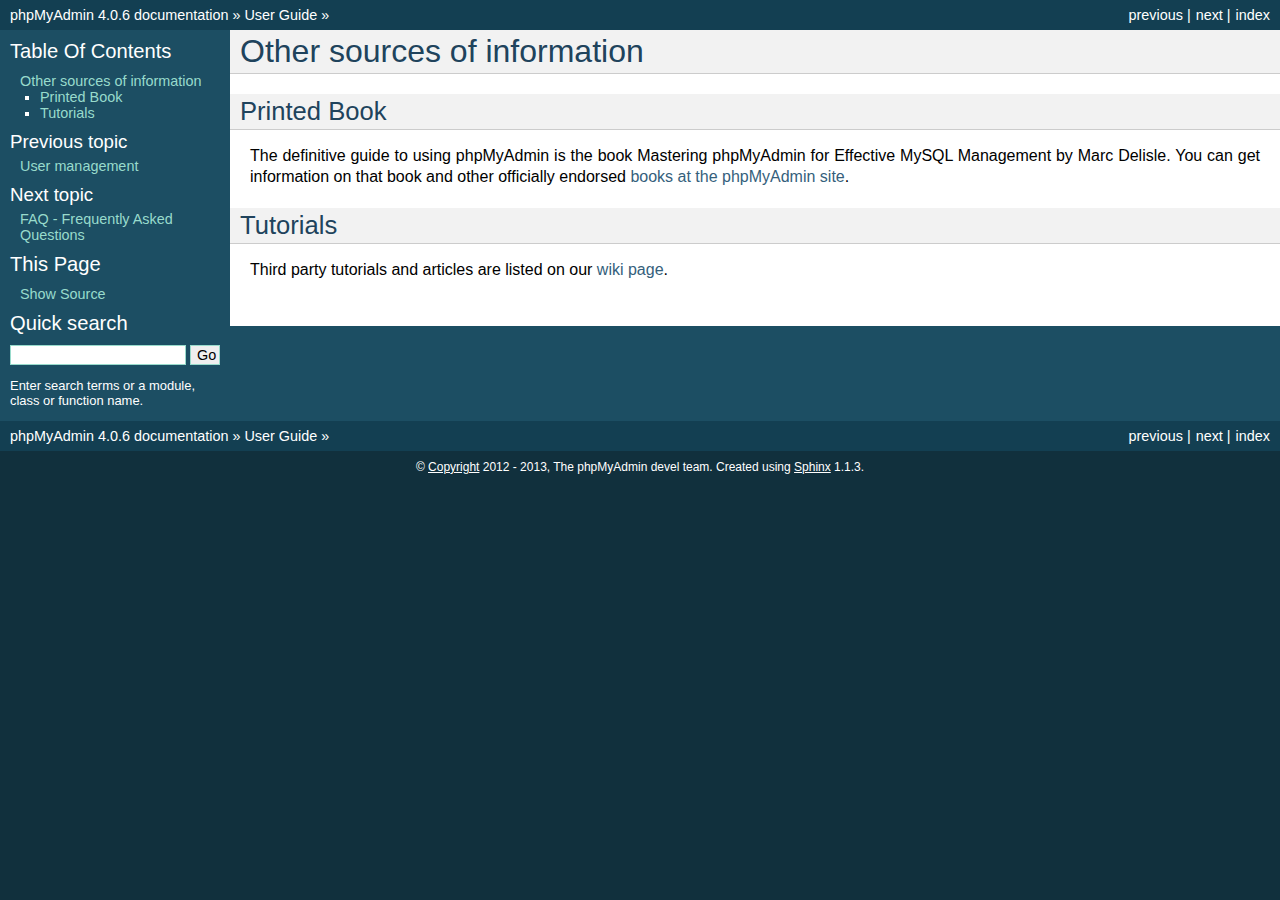
<file: Graduation_Paper_Hadoop/phpmyadmin/doc/html/other.html>
<!DOCTYPE html PUBLIC "-//W3C//DTD XHTML 1.0 Transitional//EN"
  "http://www.w3.org/TR/xhtml1/DTD/xhtml1-transitional.dtd">


<html xmlns="http://www.w3.org/1999/xhtml">
  <head>
    <meta http-equiv="Content-Type" content="text/html; charset=utf-8" />
    
    <title>Other sources of information &mdash; phpMyAdmin 4.0.6 documentation</title>
    
    <link rel="stylesheet" href="_static/default.css" type="text/css" />
    <link rel="stylesheet" href="_static/pygments.css" type="text/css" />
    
    <script type="text/javascript">
      var DOCUMENTATION_OPTIONS = {
        URL_ROOT:    '',
        VERSION:     '4.0.6',
        COLLAPSE_INDEX: false,
        FILE_SUFFIX: '.html',
        HAS_SOURCE:  true
      };
    </script>
    <script type="text/javascript" src="_static/jquery.js"></script>
    <script type="text/javascript" src="_static/underscore.js"></script>
    <script type="text/javascript" src="_static/doctools.js"></script>
    <link rel="copyright" title="Copyright" href="copyright.html" />
    <link rel="top" title="phpMyAdmin 4.0.6 documentation" href="index.html" />
    <link rel="up" title="User Guide" href="user.html" />
    <link rel="next" title="FAQ - Frequently Asked Questions" href="faq.html" />
    <link rel="prev" title="User management" href="privileges.html" /> 
  </head>
  <body>
    <div class="related">
      <h3>Navigation</h3>
      <ul>
        <li class="right" style="margin-right: 10px">
          <a href="genindex.html" title="General Index"
             accesskey="I">index</a></li>
        <li class="right" >
          <a href="faq.html" title="FAQ - Frequently Asked Questions"
             accesskey="N">next</a> |</li>
        <li class="right" >
          <a href="privileges.html" title="User management"
             accesskey="P">previous</a> |</li>
        <li><a href="index.html">phpMyAdmin 4.0.6 documentation</a> &raquo;</li>
          <li><a href="user.html" accesskey="U">User Guide</a> &raquo;</li> 
      </ul>
    </div>  

    <div class="document">
      <div class="documentwrapper">
        <div class="bodywrapper">
          <div class="body">
            
  <div class="section" id="other-sources-of-information">
<h1>Other sources of information<a class="headerlink" href="#other-sources-of-information" title="Permalink to this headline">¶</a></h1>
<div class="section" id="printed-book">
<h2>Printed Book<a class="headerlink" href="#printed-book" title="Permalink to this headline">¶</a></h2>
<p>The definitive guide to using phpMyAdmin is the book Mastering phpMyAdmin for
Effective MySQL Management by Marc Delisle. You can get information on that
book and other officially endorsed <a class="reference external" href="http://www.phpmyadmin.net/home_page/docs.php?books">books at the phpMyAdmin site</a>.</p>
</div>
<div class="section" id="tutorials">
<h2>Tutorials<a class="headerlink" href="#tutorials" title="Permalink to this headline">¶</a></h2>
<p>Third party tutorials and articles are listed on our <a class="reference external" href="http://wiki.phpmyadmin.net/pma/Articles">wiki page</a>.</p>
</div>
</div>


          </div>
        </div>
      </div>
      <div class="sphinxsidebar">
        <div class="sphinxsidebarwrapper">
  <h3><a href="index.html">Table Of Contents</a></h3>
  <ul>
<li><a class="reference internal" href="#">Other sources of information</a><ul>
<li><a class="reference internal" href="#printed-book">Printed Book</a></li>
<li><a class="reference internal" href="#tutorials">Tutorials</a></li>
</ul>
</li>
</ul>

  <h4>Previous topic</h4>
  <p class="topless"><a href="privileges.html"
                        title="previous chapter">User management</a></p>
  <h4>Next topic</h4>
  <p class="topless"><a href="faq.html"
                        title="next chapter">FAQ - Frequently Asked Questions</a></p>
  <h3>This Page</h3>
  <ul class="this-page-menu">
    <li><a href="_sources/other.txt"
           rel="nofollow">Show Source</a></li>
  </ul>
<div id="searchbox" style="display: none">
  <h3>Quick search</h3>
    <form class="search" action="search.html" method="get">
      <input type="text" name="q" />
      <input type="submit" value="Go" />
      <input type="hidden" name="check_keywords" value="yes" />
      <input type="hidden" name="area" value="default" />
    </form>
    <p class="searchtip" style="font-size: 90%">
    Enter search terms or a module, class or function name.
    </p>
</div>
<script type="text/javascript">$('#searchbox').show(0);</script>
        </div>
      </div>
      <div class="clearer"></div>
    </div>
    <div class="related">
      <h3>Navigation</h3>
      <ul>
        <li class="right" style="margin-right: 10px">
          <a href="genindex.html" title="General Index"
             >index</a></li>
        <li class="right" >
          <a href="faq.html" title="FAQ - Frequently Asked Questions"
             >next</a> |</li>
        <li class="right" >
          <a href="privileges.html" title="User management"
             >previous</a> |</li>
        <li><a href="index.html">phpMyAdmin 4.0.6 documentation</a> &raquo;</li>
          <li><a href="user.html" >User Guide</a> &raquo;</li> 
      </ul>
    </div>
    <div class="footer">
        &copy; <a href="copyright.html">Copyright</a> 2012 - 2013, The phpMyAdmin devel team.
      Created using <a href="http://sphinx.pocoo.org/">Sphinx</a> 1.1.3.
    </div>
  </body>
</html>
</file>
<file: Graduation_Paper_Hadoop/phpmyadmin/doc/html/_static/default.css>
/*
 * default.css_t
 * ~~~~~~~~~~~~~
 *
 * Sphinx stylesheet -- default theme.
 *
 * :copyright: Copyright 2007-2011 by the Sphinx team, see AUTHORS.
 * :license: BSD, see LICENSE for details.
 *
 */

@import url("basic.css");

/* -- page layout ----------------------------------------------------------- */

body {
    font-family: sans-serif;
    font-size: 100%;
    background-color: #11303d;
    color: #000;
    margin: 0;
    padding: 0;
}

div.document {
    background-color: #1c4e63;
}

div.documentwrapper {
    float: left;
    width: 100%;
}

div.bodywrapper {
    margin: 0 0 0 230px;
}

div.body {
    background-color: #ffffff;
    color: #000000;
    padding: 0 20px 30px 20px;
}

div.footer {
    color: #ffffff;
    width: 100%;
    padding: 9px 0 9px 0;
    text-align: center;
    font-size: 75%;
}

div.footer a {
    color: #ffffff;
    text-decoration: underline;
}

div.related {
    background-color: #133f52;
    line-height: 30px;
    color: #ffffff;
}

div.related a {
    color: #ffffff;
}

div.sphinxsidebar {
}

div.sphinxsidebar h3 {
    font-family: 'Trebuchet MS', sans-serif;
    color: #ffffff;
    font-size: 1.4em;
    font-weight: normal;
    margin: 0;
    padding: 0;
}

div.sphinxsidebar h3 a {
    color: #ffffff;
}

div.sphinxsidebar h4 {
    font-family: 'Trebuchet MS', sans-serif;
    color: #ffffff;
    font-size: 1.3em;
    font-weight: normal;
    margin: 5px 0 0 0;
    padding: 0;
}

div.sphinxsidebar p {
    color: #ffffff;
}

div.sphinxsidebar p.topless {
    margin: 5px 10px 10px 10px;
}

div.sphinxsidebar ul {
    margin: 10px;
    padding: 0;
    color: #ffffff;
}

div.sphinxsidebar a {
    color: #98dbcc;
}

div.sphinxsidebar input {
    border: 1px solid #98dbcc;
    font-family: sans-serif;
    font-size: 1em;
}



/* -- hyperlink styles ------------------------------------------------------ */

a {
    color: #355f7c;
    text-decoration: none;
}

a:visited {
    color: #355f7c;
    text-decoration: none;
}

a:hover {
    text-decoration: underline;
}



/* -- body styles ----------------------------------------------------------- */

div.body h1,
div.body h2,
div.body h3,
div.body h4,
div.body h5,
div.body h6 {
    font-family: 'Trebuchet MS', sans-serif;
    background-color: #f2f2f2;
    font-weight: normal;
    color: #20435c;
    border-bottom: 1px solid #ccc;
    margin: 20px -20px 10px -20px;
    padding: 3px 0 3px 10px;
}

div.body h1 { margin-top: 0; font-size: 200%; }
div.body h2 { font-size: 160%; }
div.body h3 { font-size: 140%; }
div.body h4 { font-size: 120%; }
div.body h5 { font-size: 110%; }
div.body h6 { font-size: 100%; }

a.headerlink {
    color: #c60f0f;
    font-size: 0.8em;
    padding: 0 4px 0 4px;
    text-decoration: none;
}

a.headerlink:hover {
    background-color: #c60f0f;
    color: white;
}

div.body p, div.body dd, div.body li {
    text-align: justify;
    line-height: 130%;
}

div.admonition p.admonition-title + p {
    display: inline;
}

div.admonition p {
    margin-bottom: 5px;
}

div.admonition pre {
    margin-bottom: 5px;
}

div.admonition ul, div.admonition ol {
    margin-bottom: 5px;
}

div.note {
    background-color: #eee;
    border: 1px solid #ccc;
}

div.seealso {
    background-color: #ffc;
    border: 1px solid #ff6;
}

div.topic {
    background-color: #eee;
}

div.warning {
    background-color: #ffe4e4;
    border: 1px solid #f66;
}

p.admonition-title {
    display: inline;
}

p.admonition-title:after {
    content: ":";
}

pre {
    padding: 5px;
    background-color: #eeffcc;
    color: #333333;
    line-height: 120%;
    border: 1px solid #ac9;
    border-left: none;
    border-right: none;
}

tt {
    background-color: #ecf0f3;
    padding: 0 1px 0 1px;
    font-size: 0.95em;
}

th {
    background-color: #ede;
}

.warning tt {
    background: #efc2c2;
}

.note tt {
    background: #d6d6d6;
}

.viewcode-back {
    font-family: sans-serif;
}

div.viewcode-block:target {
    background-color: #f4debf;
    border-top: 1px solid #ac9;
    border-bottom: 1px solid #ac9;
}
</file>
<file: Graduation_Paper_Hadoop/phpmyadmin/doc/html/_static/pygments.css>
.highlight .hll { background-color: #ffffcc }
.highlight  { background: #eeffcc; }
.highlight .c { color: #408090; font-style: italic } /* Comment */
.highlight .err { border: 1px solid #FF0000 } /* Error */
.highlight .k { color: #007020; font-weight: bold } /* Keyword */
.highlight .o { color: #666666 } /* Operator */
.highlight .cm { color: #408090; font-style: italic } /* Comment.Multiline */
.highlight .cp { color: #007020 } /* Comment.Preproc */
.highlight .c1 { color: #408090; font-style: italic } /* Comment.Single */
.highlight .cs { color: #408090; background-color: #fff0f0 } /* Comment.Special */
.highlight .gd { color: #A00000 } /* Generic.Deleted */
.highlight .ge { font-style: italic } /* Generic.Emph */
.highlight .gr { color: #FF0000 } /* Generic.Error */
.highlight .gh { color: #000080; font-weight: bold } /* Generic.Heading */
.highlight .gi { color: #00A000 } /* Generic.Inserted */
.highlight .go { color: #303030 } /* Generic.Output */
.highlight .gp { color: #c65d09; font-weight: bold } /* Generic.Prompt */
.highlight .gs { font-weight: bold } /* Generic.Strong */
.highlight .gu { color: #800080; font-weight: bold } /* Generic.Subheading */
.highlight .gt { color: #0040D0 } /* Generic.Traceback */
.highlight .kc { color: #007020; font-weight: bold } /* Keyword.Constant */
.highlight .kd { color: #007020; font-weight: bold } /* Keyword.Declaration */
.highlight .kn { color: #007020; font-weight: bold } /* Keyword.Namespace */
.highlight .kp { color: #007020 } /* Keyword.Pseudo */
.highlight .kr { color: #007020; font-weight: bold } /* Keyword.Reserved */
.highlight .kt { color: #902000 } /* Keyword.Type */
.highlight .m { color: #208050 } /* Literal.Number */
.highlight .s { color: #4070a0 } /* Literal.String */
.highlight .na { color: #4070a0 } /* Name.Attribute */
.highlight .nb { color: #007020 } /* Name.Builtin */
.highlight .nc { color: #0e84b5; font-weight: bold } /* Name.Class */
.highlight .no { color: #60add5 } /* Name.Constant */
.highlight .nd { color: #555555; font-weight: bold } /* Name.Decorator */
.highlight .ni { color: #d55537; font-weight: bold } /* Name.Entity */
.highlight .ne { color: #007020 } /* Name.Exception */
.highlight .nf { color: #06287e } /* Name.Function */
.highlight .nl { color: #002070; font-weight: bold } /* Name.Label */
.highlight .nn { color: #0e84b5; font-weight: bold } /* Name.Namespace */
.highlight .nt { color: #062873; font-weight: bold } /* Name.Tag */
.highlight .nv { color: #bb60d5 } /* Name.Variable */
.highlight .ow { color: #007020; font-weight: bold } /* Operator.Word */
.highlight .w { color: #bbbbbb } /* Text.Whitespace */
.highlight .mf { color: #208050 } /* Literal.Number.Float */
.highlight .mh { color: #208050 } /* Literal.Number.Hex */
.highlight .mi { color: #208050 } /* Literal.Number.Integer */
.highlight .mo { color: #208050 } /* Literal.Number.Oct */
.highlight .sb { color: #4070a0 } /* Literal.String.Backtick */
.highlight .sc { color: #4070a0 } /* Literal.String.Char */
.highlight .sd { color: #4070a0; font-style: italic } /* Literal.String.Doc */
.highlight .s2 { color: #4070a0 } /* Literal.String.Double */
.highlight .se { color: #4070a0; font-weight: bold } /* Literal.String.Escape */
.highlight .sh { color: #4070a0 } /* Literal.String.Heredoc */
.highlight .si { color: #70a0d0; font-style: italic } /* Literal.String.Interpol */
.highlight .sx { color: #c65d09 } /* Literal.String.Other */
.highlight .sr { color: #235388 } /* Literal.String.Regex */
.highlight .s1 { color: #4070a0 } /* Literal.String.Single */
.highlight .ss { color: #517918 } /* Literal.String.Symbol */
.highlight .bp { color: #007020 } /* Name.Builtin.Pseudo */
.highlight .vc { color: #bb60d5 } /* Name.Variable.Class */
.highlight .vg { color: #bb60d5 } /* Name.Variable.Global */
.highlight .vi { color: #bb60d5 } /* Name.Variable.Instance */
.highlight .il { color: #208050 } /* Literal.Number.Integer.Long */
</file>
